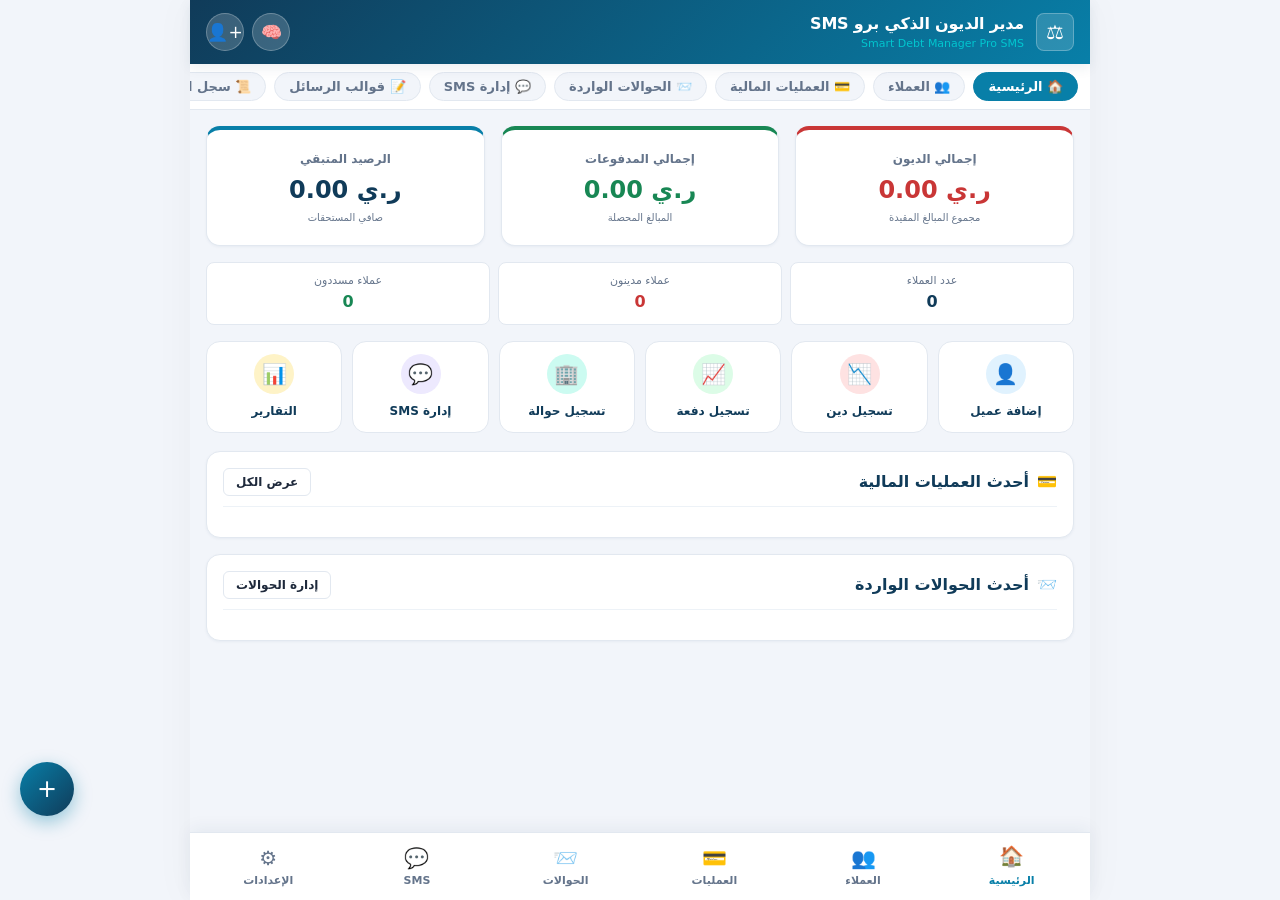
<file: index.html>
<!DOCTYPE html>
<html lang="ar" dir="rtl">
<head>
  <meta charset="UTF-8">
  <meta name="viewport" content="width=device-width, initial-scale=1.0, maximum-scale=1.0, user-scalable=no, viewport-fit=cover">
  <title>مدير الديون الذكي برو SMS - Smart Debt Manager Pro SMS</title>
  <link rel="manifest" href="manifest.json">
        <style>

/* =================== FILE: css/styles.css =================== */
/* ===================================================================
   مدير الديون الذكي برو SMS - Smart Debt Manager Pro SMS
   Design System & Main Stylesheet (RTL Arabic First)
   Colors:
     Dark Blue: #103B59
     Financial Blue: #087FA8
     Turquoise: #00D5D9
     App Background: #F2F5FA
     Payment Green: #188754
     Debt Red: #C93636
     Customer Balance Yellow: #F59E0B
   =================================================================== */

:root {
  --color-primary-dark: #103B59;
  --color-primary: #087FA8;
  --color-turquoise: #00D5D9;
  --color-bg: #F2F5FA;
  --color-card-bg: #FFFFFF;
  --color-text-main: #1E293B;
  --color-text-muted: #64748B;
  --color-border: #E2E8F0;
  --color-divider: #EDF2F7;
  
  --color-debt: #C93636;
  --color-debt-bg: #FEE2E2;
  --color-payment: #188754;
  --color-payment-bg: #DCFCE7;
  --color-balance-badge: #F59E0B;
  --color-balance-bg: #FEF3C7;
  --color-info: #0284C7;
  --color-info-bg: #E0F2FE;

  --font-family: system-ui, -apple-system, "Segoe UI", Roboto, "Cairo", "Almarai", Tahoma, sans-serif;
  --radius-sm: 8px;
  --radius-md: 14px;
  --radius-lg: 18px;
  --radius-xl: 24px;
  
  --shadow-sm: 0 1px 3px rgba(16, 59, 89, 0.05);
  --shadow-md: 0 4px 12px rgba(16, 59, 89, 0.08);
  --shadow-lg: 0 10px 25px rgba(16, 59, 89, 0.12);

  --header-height: 64px;
  --bottom-nav-height: 68px;
}

* {
  box-sizing: border-box;
  margin: 0;
  padding: 0;
  -webkit-tap-highlight-color: transparent;
}

button, input, select, textarea {
  font-family: inherit;
  -webkit-appearance: none;
  appearance: none;
}

html, body {
  width: 100%;
  height: 100%;
  direction: rtl;
  text-align: right;
  font-family: var(--font-family);
  background-color: var(--color-bg);
  color: var(--color-text-main);
  overflow-x: hidden;
  font-size: 15px;
  line-height: 1.5;
  user-select: none;
  -webkit-user-select: none;
}

/* Allow text selection inside statements, reports and code */
input, textarea, .selectable, pre, code {
  user-select: text;
  -webkit-user-select: text;
}

/* App Container */
#app-root {
  display: flex;
  flex-direction: column;
  min-height: 100vh;
  max-width: 900px;
  margin: 0 auto;
  background-color: var(--color-bg);
  position: relative;
  box-shadow: 0 0 40px rgba(0,0,0,0.04);
}

/* Header */
.app-header {
  position: sticky;
  top: 0;
  z-index: 50;
  background: linear-gradient(135deg, var(--color-primary-dark) 0%, var(--color-primary) 100%);
  color: #FFFFFF;
  padding: 10px 16px;
  display: flex;
  align-items: center;
  justify-content: space-between;
  box-shadow: var(--shadow-md);
  height: var(--header-height);
}

.header-brand {
  display: flex;
  align-items: center;
  gap: 12px;
}

.header-logo {
  width: 38px;
  height: 38px;
  border-radius: var(--radius-sm);
  background: rgba(255, 255, 255, 0.15);
  display: flex;
  align-items: center;
  justify-content: center;
  font-size: 20px;
  border: 1px solid rgba(255, 255, 255, 0.25);
}

.header-title-box h1 {
  font-size: 16px !important;
  font-weight: 700;
  margin: 0;
  letter-spacing: -0.2px;
  color: #FFFFFF !important;
}

.header-title-box span {
  font-size: 11px;
  opacity: 0.85;
  display: block;
  color: var(--color-turquoise);
}

.header-actions {
  display: flex;
  align-items: center;
  gap: 8px;
}

.icon-btn {
  background: rgba(255, 255, 255, 0.18) !important;
  border: 1px solid rgba(255, 255, 255, 0.25) !important;
  border-radius: 50% !important;
  width: 38px !important;
  height: 38px !important;
  display: flex !important;
  align-items: center !important;
  justify-content: center !important;
  color: #FFFFFF !important;
  cursor: pointer !important;
  transition: all 0.2s ease;
  font-size: 17px !important;
  -webkit-appearance: none !important;
  appearance: none !important;
}

.icon-btn:hover, .icon-btn:active {
  background: rgba(255, 255, 255, 0.25);
  transform: scale(0.96);
}

/* Main Content Area */
.main-content {
  flex: 1;
  padding: 16px;
  padding-bottom: calc(var(--bottom-nav-height) + 24px);
  overflow-y: auto;
}

/* Bottom Navigation */
.bottom-nav {
  position: fixed;
  bottom: 0;
  left: 0;
  right: 0;
  max-width: 900px;
  margin: 0 auto;
  height: var(--bottom-nav-height);
  background: var(--color-card-bg);
  border-top: 1px solid var(--color-border);
  display: flex;
  justify-content: space-around;
  align-items: center;
  z-index: 40;
  padding: 0 4px;
  box-shadow: 0 -4px 16px rgba(16, 59, 89, 0.06);
}

.nav-item {
  display: flex;
  flex-direction: column;
  align-items: center;
  justify-content: center;
  color: var(--color-text-muted);
  text-decoration: none;
  font-size: 11px;
  font-weight: 600;
  gap: 4px;
  flex: 1;
  height: 100%;
  border: none;
  background: transparent;
  cursor: pointer;
  transition: all 0.2s;
  padding: 4px 0;
}

.nav-item .nav-icon {
  font-size: 20px;
  transition: transform 0.2s ease;
}

.nav-item.active {
  color: var(--color-primary);
}

.nav-item.active .nav-icon {
  transform: translateY(-2px);
  color: var(--color-primary);
}

/* Secondary Navigation Bar (Quick sections drawer / chips) */
.sub-nav-tabs {
  display: flex !important;
  flex-direction: row !important;
  flex-wrap: nowrap !important;
  overflow-x: auto !important;
  -webkit-overflow-scrolling: touch !important;
  gap: 8px !important;
  padding: 8px 12px !important;
  background: #FFFFFF !important;
  border-bottom: 1px solid var(--color-border) !important;
  white-space: nowrap !important;
  scrollbar-width: none !important;
}

.sub-nav-tabs::-webkit-scrollbar {
  display: none !important;
}

.tab-chip {
  flex-shrink: 0 !important;
  padding: 6px 14px !important;
  border-radius: 20px !important;
  font-size: 13px !important;
  font-weight: 600 !important;
  background: var(--color-bg) !important;
  border: 1px solid var(--color-border) !important;
  color: var(--color-text-muted) !important;
  cursor: pointer !important;
  transition: all 0.2s !important;
  display: inline-flex !important;
  align-items: center !important;
  gap: 6px !important;
  white-space: nowrap !important;
  -webkit-appearance: none !important;
  appearance: none !important;
}

.tab-chip.active {
  background: var(--color-primary) !important;
  border-color: var(--color-primary) !important;
  color: #FFFFFF !important;
}

/* Cards */
.card {
  background: var(--color-card-bg);
  border-radius: var(--radius-md);
  border: 1px solid var(--color-border);
  box-shadow: var(--shadow-sm);
  padding: 16px;
  margin-bottom: 16px;
  transition: box-shadow 0.2s ease;
}

.card:hover {
  box-shadow: var(--shadow-md);
}

.card-header {
  display: flex;
  align-items: center;
  justify-content: space-between;
  margin-bottom: 14px;
  padding-bottom: 10px;
  border-bottom: 1px solid var(--color-divider);
}

.card-title {
  font-size: 16px;
  font-weight: 700;
  color: var(--color-primary-dark);
  display: flex;
  align-items: center;
  gap: 8px;
}

/* Dashboard Summary Cards */
.stats-grid {
  display: grid;
  grid-template-columns: repeat(3, 1fr);
  gap: 12px;
  margin-bottom: 16px;
}

.stat-card {
  background: #FFFFFF;
  border-radius: var(--radius-md);
  padding: 14px 10px;
  border: 1px solid var(--color-border);
  display: flex;
  flex-direction: column;
  justify-content: center;
  align-items: center;
  text-align: center;
  box-shadow: var(--shadow-sm);
  position: relative;
  overflow: hidden;
}

.stat-card.debt-border {
  border-top: 4px solid var(--color-debt);
}

.stat-card.payment-border {
  border-top: 4px solid var(--color-payment);
}

.stat-card.balance-border {
  border-top: 4px solid var(--color-primary);
}

.stat-label {
  font-size: 12px;
  color: var(--color-text-muted);
  font-weight: 600;
  margin-bottom: 4px;
}

.stat-value {
  font-size: 19px;
  font-weight: 800;
  direction: ltr;
  display: inline-block;
}

.stat-card.debt-border .stat-value {
  color: var(--color-debt);
}

.stat-card.payment-border .stat-value {
  color: var(--color-payment);
}

.stat-card.balance-border .stat-value {
  color: var(--color-primary-dark);
}

.stat-sub {
  font-size: 10px;
  color: var(--color-text-muted);
  margin-top: 2px;
}

/* Mini metrics */
.mini-stats-grid {
  display: grid;
  grid-template-columns: repeat(3, 1fr);
  gap: 8px;
  margin-bottom: 16px;
}

.mini-stat {
  background: #FFFFFF;
  border-radius: var(--radius-sm);
  padding: 10px 8px;
  border: 1px solid var(--color-border);
  text-align: center;
}

.mini-stat-title {
  font-size: 11px;
  color: var(--color-text-muted);
}

.mini-stat-num {
  font-size: 16px;
  font-weight: 700;
  color: var(--color-primary-dark);
}

/* Quick Actions Grid */
.quick-actions-grid {
  display: grid;
  grid-template-columns: repeat(3, 1fr);
  gap: 10px;
  margin-bottom: 18px;
}

.action-btn {
  display: flex;
  flex-direction: column;
  align-items: center;
  justify-content: center;
  padding: 12px 6px;
  background: #FFFFFF;
  border: 1px solid var(--color-border);
  border-radius: var(--radius-md);
  cursor: pointer;
  transition: all 0.2s ease;
  gap: 6px;
  font-size: 12px;
  font-weight: 600;
  color: var(--color-primary-dark);
  text-decoration: none;
}

.action-btn:hover, .action-btn:active {
  background: #F8FAFC;
  transform: translateY(-2px);
  border-color: var(--color-primary);
  box-shadow: var(--shadow-sm);
}

.action-icon {
  width: 40px;
  height: 40px;
  border-radius: 50%;
  display: flex;
  align-items: center;
  justify-content: center;
  font-size: 20px;
  margin-bottom: 2px;
}

.action-icon.blue { background: #E0F2FE; color: var(--color-primary); }
.action-icon.red { background: var(--color-debt-bg); color: var(--color-debt); }
.action-icon.green { background: var(--color-payment-bg); color: var(--color-payment); }
.action-icon.yellow { background: var(--color-balance-bg); color: #B45309; }
.action-icon.purple { background: #EDE9FE; color: #7C3AED; }
.action-icon.cyan { background: #CCFBF1; color: #0D9488; }

/* Buttons */
.btn {
  display: inline-flex;
  align-items: center;
  justify-content: center;
  gap: 8px;
  padding: 10px 18px;
  font-size: 14px;
  font-weight: 600;
  border-radius: var(--radius-sm);
  border: none;
  cursor: pointer;
  transition: all 0.2s ease;
  text-decoration: none;
}

.btn-primary {
  background: var(--color-primary);
  color: #FFFFFF;
}

.btn-primary:hover, .btn-primary:active {
  background: var(--color-primary-dark);
}

.btn-danger {
  background: var(--color-debt);
  color: #FFFFFF;
}

.btn-danger:hover {
  background: #991B1B;
}

.btn-success {
  background: var(--color-payment);
  color: #FFFFFF;
}

.btn-success:hover {
  background: #15803D;
}

.btn-outline {
  background: transparent;
  border: 1px solid var(--color-border);
  color: var(--color-text-main);
}

.btn-outline:hover {
  background: var(--color-bg);
}

.btn-sm {
  padding: 6px 12px;
  font-size: 12px;
  border-radius: 6px;
}

.btn-block {
  width: 100%;
}

.btn:disabled {
  opacity: 0.55;
  cursor: not-allowed;
  pointer-events: none;
}

/* Forms & Inputs */
.form-group {
  margin-bottom: 14px;
}

.form-label {
  display: block;
  font-size: 13px;
  font-weight: 600;
  margin-bottom: 6px;
  color: var(--color-text-main);
}

.form-label .required {
  color: var(--color-debt);
}

.form-control {
  width: 100%;
  padding: 10px 14px;
  border: 1px solid var(--color-border);
  border-radius: var(--radius-sm);
  font-family: inherit;
  font-size: 14px;
  background: #FFFFFF;
  color: var(--color-text-main);
  transition: border-color 0.2s, box-shadow 0.2s;
  direction: rtl;
}

.form-control:focus {
  outline: none;
  border-color: var(--color-primary);
  box-shadow: 0 0 0 3px rgba(8, 127, 168, 0.15);
}

.form-control.ltr {
  direction: ltr;
  text-align: left;
}

textarea.form-control {
  resize: vertical;
  min-height: 80px;
}

.form-hint {
  font-size: 11px;
  color: var(--color-text-muted);
  margin-top: 4px;
}

.form-error {
  font-size: 12px;
  color: var(--color-debt);
  margin-top: 4px;
  display: none;
}

.form-error.visible {
  display: block;
}

/* Search & Filters Bar */
.filter-bar {
  display: flex;
  flex-wrap: wrap;
  gap: 10px;
  margin-bottom: 16px;
  align-items: center;
}

.search-box {
  flex: 1;
  min-width: 200px;
  position: relative;
}

.search-box input {
  padding-right: 38px;
}

.search-icon {
  position: absolute;
  right: 12px;
  top: 50%;
  transform: translateY(-50%);
  color: var(--color-text-muted);
  pointer-events: none;
  font-size: 16px;
}

.select-filter {
  padding: 10px 12px;
  border-radius: var(--radius-sm);
  border: 1px solid var(--color-border);
  background: #FFFFFF;
  font-size: 13px;
  color: var(--color-text-main);
  outline: none;
}

/* Badges & Tags */
.badge {
  display: inline-flex;
  align-items: center;
  gap: 4px;
  padding: 3px 8px;
  border-radius: 12px;
  font-size: 11px;
  font-weight: 700;
}

.badge-debt {
  background: var(--color-debt-bg);
  color: var(--color-debt);
}

.badge-payment {
  background: var(--color-payment-bg);
  color: var(--color-payment);
}

.badge-settled {
  background: #E2E8F0;
  color: #475569;
}

.badge-warning {
  background: var(--color-balance-bg);
  color: #B45309;
}

.badge-info {
  background: var(--color-info-bg);
  color: var(--color-info);
}

.badge-vip {
  background: #FEF3C7;
  color: #B45309;
  border: 1px solid #FCD34D;
}

.badge-new {
  background: #E0F2FE;
  color: #0369A1;
  border: 1px solid #BAE6FD;
}

.badge-overdue {
  background: #FEE2E2;
  color: #B91C1C;
  border: 1px solid #FECACA;
}

.badge-regular {
  background: #F1F5F9;
  color: #475569;
  border: 1px solid #E2E8F0;
}

.badge-wholesaler {
  background: #EDE9FE;
  color: #6D28D9;
  border: 1px solid #DDD6FE;
}

.badge-retail {
  background: #DCFCE7;
  color: #15803D;
  border: 1px solid #BBF7D0;
}

/* Icon Picker Grid */
.icon-picker-grid {
  display: flex;
  flex-wrap: wrap;
  gap: 8px;
  margin-top: 8px;
  background: var(--color-bg);
  padding: 10px;
  border-radius: var(--radius-sm);
  border: 1px solid var(--color-border);
}

.icon-picker-btn {
  width: 40px;
  height: 40px;
  font-size: 20px;
  border: 1px solid var(--color-border);
  background: #FFFFFF;
  border-radius: 8px;
  cursor: pointer;
  display: flex;
  align-items: center;
  justify-content: center;
  transition: all 0.15s ease;
}

.icon-picker-btn:hover {
  background: #F8FAFC;
  transform: scale(1.08);
}

.icon-picker-btn.active {
  background: #E0F2FE;
  border-color: var(--color-primary);
  box-shadow: 0 0 0 2px var(--color-primary);
  transform: scale(1.1);
}

/* Customer Avatar Icon */
.customer-avatar-icon {
  width: 34px;
  height: 34px;
  font-size: 18px;
  border-radius: 50%;
  background: #F1F5F9;
  display: inline-flex;
  align-items: center;
  justify-content: center;
  border: 1px solid var(--color-border);
  flex-shrink: 0;
}

/* Overdue Alert Banner */
.overdue-alert-banner {
  background: #FFF1F2;
  border: 1px solid #FECDD3;
  border-right: 5px solid #E11D48;
  border-radius: var(--radius-md);
  padding: 14px 16px;
  margin-bottom: 16px;
  display: flex;
  align-items: center;
  justify-content: space-between;
  gap: 12px;
  animation: pulseLight 2s infinite ease-in-out;
}

@keyframes pulseLight {
  0%, 100% { box-shadow: 0 1px 3px rgba(225, 29, 72, 0.1); }
  50% { box-shadow: 0 4px 14px rgba(225, 29, 72, 0.22); }
}

.overdue-alert-content {
  display: flex;
  align-items: center;
  gap: 12px;
}

.overdue-alert-icon {
  font-size: 26px;
}

.overdue-alert-text h4 {
  font-size: 14px;
  font-weight: 700;
  color: #9F1239;
  margin: 0 0 2px 0;
}

.overdue-alert-text p {
  font-size: 12px;
  color: #BE123C;
  margin: 0;
}

/* Customer List Items */
.customer-card {
  background: #FFFFFF;
  border: 1px solid var(--color-border);
  border-radius: var(--radius-md);
  padding: 14px;
  margin-bottom: 10px;
  display: flex;
  flex-direction: column;
  gap: 10px;
  transition: transform 0.15s, box-shadow 0.15s;
}

.customer-card:hover {
  box-shadow: var(--shadow-sm);
}

.customer-card-header {
  display: flex;
  justify-content: space-between;
  align-items: flex-start;
}

.customer-name {
  font-size: 15px;
  font-weight: 700;
  color: var(--color-primary-dark);
}

.customer-phone {
  font-size: 13px;
  color: var(--color-text-muted);
  direction: ltr;
  display: inline-block;
  margin-top: 2px;
}

.customer-balance-box {
  text-align: left;
}

.customer-balance-amount {
  font-size: 16px;
  font-weight: 800;
  direction: ltr;
}

.customer-balance-amount.debt {
  color: var(--color-debt);
}

.customer-balance-amount.settled {
  color: var(--color-payment);
}

.customer-stats-row {
  display: flex;
  justify-content: space-between;
  background: var(--color-bg);
  padding: 8px 12px;
  border-radius: var(--radius-sm);
  font-size: 12px;
}

.customer-stats-row .item {
  display: flex;
  gap: 4px;
}

.customer-stats-row .lbl {
  color: var(--color-text-muted);
}

.customer-stats-row .val {
  font-weight: 700;
  direction: ltr;
}

.customer-actions-row {
  display: flex;
  gap: 8px;
  justify-content: flex-end;
  border-top: 1px dashed var(--color-divider);
  padding-top: 8px;
}

/* Transactions Table & List */
.tx-list {
  display: flex;
  flex-direction: column;
  gap: 8px;
}

.tx-item {
  background: #FFFFFF;
  border: 1px solid var(--color-border);
  border-radius: var(--radius-sm);
  padding: 12px 14px;
  display: flex;
  justify-content: space-between;
  align-items: center;
}

.tx-info {
  display: flex;
  flex-direction: column;
  gap: 2px;
}

.tx-title {
  font-size: 14px;
  font-weight: 600;
  color: var(--color-text-main);
  display: flex;
  align-items: center;
  gap: 6px;
}

.tx-meta {
  font-size: 11px;
  color: var(--color-text-muted);
}

.tx-amount {
  font-size: 15px;
  font-weight: 800;
  direction: ltr;
  text-align: left;
}

.tx-amount.debt {
  color: var(--color-debt);
}

.tx-amount.payment {
  color: var(--color-payment);
}

/* Modals */
.modal-overlay {
  position: fixed;
  top: 0;
  left: 0;
  right: 0;
  bottom: 0;
  background: rgba(16, 59, 89, 0.55);
  backdrop-filter: blur(3px);
  z-index: 100;
  display: none;
  align-items: center;
  justify-content: center;
  padding: 16px;
}

.modal-overlay.active {
  display: flex;
}

.modal-dialog {
  background: #FFFFFF;
  border-radius: var(--radius-lg);
  width: 100%;
  max-width: 520px;
  max-height: 90vh;
  display: flex;
  flex-direction: column;
  box-shadow: var(--shadow-lg);
  overflow: hidden;
  animation: modalIn 0.25s cubic-bezier(0.16, 1, 0.3, 1);
}

@keyframes modalIn {
  from { opacity: 0; transform: scale(0.94) translateY(12px); }
  to { opacity: 1; transform: scale(1) translateY(0); }
}

.modal-header {
  padding: 14px 18px;
  background: var(--color-primary-dark);
  color: #FFFFFF;
  display: flex;
  align-items: center;
  justify-content: space-between;
}

.modal-title {
  font-size: 16px;
  font-weight: 700;
  margin: 0;
}

.modal-close {
  background: rgba(255, 255, 255, 0.15);
  border: none;
  color: #FFFFFF;
  width: 32px;
  height: 32px;
  border-radius: 50%;
  cursor: pointer;
  display: flex;
  align-items: center;
  justify-content: center;
  font-size: 16px;
}

.modal-body {
  padding: 18px;
  overflow-y: auto;
  flex: 1;
}

.modal-footer {
  padding: 12px 18px;
  border-top: 1px solid var(--color-border);
  display: flex;
  justify-content: flex-end;
  gap: 10px;
  background: #F8FAFC;
}

/* Empty State */
.empty-state {
  text-align: center;
  padding: 40px 20px;
  background: #FFFFFF;
  border-radius: var(--radius-md);
  border: 1px dashed var(--color-border);
}

.empty-icon {
  font-size: 48px;
  margin-bottom: 12px;
  opacity: 0.7;
}

.empty-title {
  font-size: 16px;
  font-weight: 700;
  color: var(--color-primary-dark);
  margin-bottom: 6px;
}

.empty-desc {
  font-size: 13px;
  color: var(--color-text-muted);
  max-width: 320px;
  margin: 0 auto 16px auto;
}

/* Toast Notifications */
#toast-container {
  position: fixed;
  bottom: calc(var(--bottom-nav-height) + 16px);
  right: 16px;
  left: 16px;
  max-width: 400px;
  margin: 0 auto;
  z-index: 200;
  display: flex;
  flex-direction: column;
  gap: 8px;
  pointer-events: none;
}

.toast {
  background: #1E293B;
  color: #FFFFFF;
  padding: 12px 16px;
  border-radius: var(--radius-sm);
  font-size: 13px;
  font-weight: 600;
  box-shadow: var(--shadow-lg);
  display: flex;
  align-items: center;
  gap: 10px;
  pointer-events: auto;
  animation: toastIn 0.25s ease;
}

.toast.success { background: #065F46; }
.toast.error { background: #991B1B; }
.toast.warning { background: #92400E; }
.toast.info { background: #075985; }

@keyframes toastIn {
  from { opacity: 0; transform: translateY(14px); }
  to { opacity: 1; transform: translateY(0); }
}

/* Table Styles (Reports & Statements) */
.table-responsive {
  width: 100%;
  overflow-x: auto;
}

.app-table {
  width: 100%;
  border-collapse: collapse;
  text-align: right;
  font-size: 13px;
}

.app-table th {
  background: #F1F5F9;
  color: var(--color-primary-dark);
  font-weight: 700;
  padding: 10px 12px;
  border-bottom: 2px solid var(--color-border);
  white-space: nowrap;
}

.app-table td {
  padding: 10px 12px;
  border-bottom: 1px solid var(--color-border);
  vertical-align: middle;
}

.app-table tbody tr:hover {
  background: #F8FAFC;
}

.app-table .amount {
  direction: ltr;
  text-align: left;
  font-weight: 700;
}

/* Statement Print Sheet Styling */
.statement-sheet {
  background: #FFFFFF;
  padding: 24px;
  border-radius: var(--radius-md);
  border: 1px solid var(--color-border);
  color: #0F172A;
}

.statement-header {
  display: flex;
  justify-content: space-between;
  align-items: flex-start;
  border-bottom: 2px solid var(--color-primary-dark);
  padding-bottom: 16px;
  margin-bottom: 20px;
}

.statement-title {
  font-size: 20px;
  font-weight: 800;
  color: var(--color-primary-dark);
}

.statement-meta {
  font-size: 12px;
  color: var(--color-text-muted);
}

.statement-customer-info {
  background: var(--color-bg);
  padding: 12px 16px;
  border-radius: var(--radius-sm);
  margin-bottom: 16px;
  display: grid;
  grid-template-columns: repeat(2, 1fr);
  gap: 8px;
}

/* Floating Action Button */
.fab {
  position: fixed;
  bottom: calc(var(--bottom-nav-height) + 16px);
  left: 20px;
  width: 54px;
  height: 54px;
  border-radius: 50%;
  background: linear-gradient(135deg, var(--color-primary) 0%, var(--color-primary-dark) 100%);
  color: #FFFFFF;
  display: flex;
  align-items: center;
  justify-content: center;
  box-shadow: 0 6px 18px rgba(8, 127, 168, 0.4);
  border: none;
  font-size: 24px;
  cursor: pointer;
  z-index: 35;
  transition: transform 0.2s;
}

.fab:hover, .fab:active {
  transform: scale(1.08);
}

/* Screen views */
.app-screen {
  display: none;
}

.app-screen.active {
  display: block;
}

/* Progress bar */
.progress-bar {
  width: 100%;
  height: 8px;
  background: #E2E8F0;
  border-radius: 4px;
  overflow: hidden;
  margin: 8px 0;
}

.progress-fill {
  height: 100%;
  background: var(--color-primary);
  transition: width 0.3s ease;
}

/* Assistant Insights List */
.insight-item {
  display: flex;
  gap: 12px;
  padding: 12px;
  border-radius: var(--radius-sm);
  background: #FFFFFF;
  border: 1px solid var(--color-border);
  margin-bottom: 8px;
  align-items: flex-start;
}

.insight-icon {
  font-size: 20px;
  margin-top: 2px;
}

.insight-content h4 {
  font-size: 14px;
  font-weight: 700;
  color: var(--color-primary-dark);
  margin-bottom: 2px;
}

.insight-content p {
  font-size: 12px;
  color: var(--color-text-muted);
}


/* =================== FILE: css/themes.css =================== */
/* ===================================================================
   Themes & Dark Mode - Smart Debt Manager Pro SMS
   =================================================================== */

/* Dark Theme */
body.theme-dark {
  --color-bg: #0F172A;
  --color-card-bg: #1E293B;
  --color-text-main: #F8FAFC;
  --color-text-muted: #94A3B8;
  --color-border: #334155;
  --color-divider: #1E293B;
  
  --color-debt-bg: rgba(201, 54, 54, 0.2);
  --color-payment-bg: rgba(24, 135, 84, 0.2);
  --color-balance-bg: rgba(245, 158, 11, 0.2);
  --color-info-bg: rgba(2, 132, 199, 0.2);
  
  --shadow-sm: 0 1px 3px rgba(0, 0, 0, 0.3);
  --shadow-md: 0 4px 12px rgba(0, 0, 0, 0.4);
  --shadow-lg: 0 10px 25px rgba(0, 0, 0, 0.5);
}

body.theme-dark .app-header {
  background: linear-gradient(135deg, #0B192C 0%, #103B59 100%);
  border-bottom: 1px solid #334155;
}

body.theme-dark .bottom-nav {
  background: #1E293B;
  border-top: 1px solid #334155;
}

body.theme-dark .sub-nav-tabs {
  background: #1E293B;
  border-bottom: 1px solid #334155;
}

body.theme-dark .tab-chip {
  background: #0F172A;
  border-color: #334155;
  color: #94A3B8;
}

body.theme-dark .tab-chip.active {
  background: var(--color-primary);
  color: #FFFFFF;
}

body.theme-dark .card,
body.theme-dark .stat-card,
body.theme-dark .mini-stat,
body.theme-dark .customer-card,
body.theme-dark .tx-item,
body.theme-dark .action-btn,
body.theme-dark .modal-dialog,
body.theme-dark .statement-sheet,
body.theme-dark .empty-state,
body.theme-dark .insight-item {
  background: #1E293B;
  border-color: #334155;
  color: #F8FAFC;
}

body.theme-dark .stat-card.balance-border .stat-value {
  color: #38BDF8;
}

body.theme-dark .card-title,
body.theme-dark .customer-name,
body.theme-dark .empty-title,
body.theme-dark .statement-title,
body.theme-dark .insight-content h4 {
  color: #F8FAFC;
}

body.theme-dark .form-control,
body.theme-dark .select-filter {
  background: #0F172A;
  border-color: #334155;
  color: #F8FAFC;
}

body.theme-dark .customer-stats-row,
body.theme-dark .statement-customer-info,
body.theme-dark .modal-footer {
  background: #0F172A;
  border-color: #334155;
}

body.theme-dark .app-table th {
  background: #0F172A;
  color: #94A3B8;
  border-bottom-color: #334155;
}

body.theme-dark .app-table td {
  border-bottom-color: #334155;
}

body.theme-dark .app-table tbody tr:hover {
  background: #182234;
}

/* Color Accent Variants (Set via Settings) */
body.accent-emerald {
  --color-primary: #10B981;
  --color-primary-dark: #064E3B;
}

body.accent-purple {
  --color-primary: #8B5CF6;
  --color-primary-dark: #4C1D95;
}

body.accent-navy {
  --color-primary: #1E3A8A;
  --color-primary-dark: #0F172A;
}


/* =================== FILE: css/responsive.css =================== */
/* ===================================================================
   Responsive & Print Styles - Smart Debt Manager Pro SMS
   =================================================================== */

@media (max-width: 600px) {
  .stats-grid {
    grid-template-columns: repeat(3, 1fr);
    gap: 8px;
  }
  
  .stat-card {
    padding: 10px 4px;
  }
  
  .stat-label {
    font-size: 11px;
  }
  
  .stat-value {
    font-size: 15px;
  }
  
  .stat-sub {
    font-size: 9px;
  }

  .quick-actions-grid {
    grid-template-columns: repeat(3, 1fr);
    gap: 8px;
  }

  .action-btn {
    padding: 10px 4px;
    font-size: 11px;
  }

  .action-icon {
    width: 34px;
    height: 34px;
    font-size: 16px;
  }

  .statement-customer-info {
    grid-template-columns: 1fr;
  }
}

@media (max-width: 380px) {
  .stats-grid {
    grid-template-columns: 1fr;
  }

  .mini-stats-grid {
    grid-template-columns: 1fr;
  }

  .quick-actions-grid {
    grid-template-columns: repeat(2, 1fr);
  }
}

@media (min-width: 768px) {
  .stats-grid {
    gap: 16px;
  }
  
  .stat-card {
    padding: 20px 16px;
  }

  .stat-value {
    font-size: 24px;
  }

  .quick-actions-grid {
    grid-template-columns: repeat(6, 1fr);
  }
}

/* Print Stylesheet for Invoices, Statements, and Reports */
@media print {
  body {
    background: #FFFFFF !important;
    color: #000000 !important;
    font-size: 12pt;
  }

  .app-header,
  .bottom-nav,
  .sub-nav-tabs,
  .fab,
  .filter-bar,
  .modal-overlay,
  .no-print,
  #toast-container {
    display: none !important;
  }

  .main-content {
    padding: 0 !important;
  }

  .card, .statement-sheet {
    box-shadow: none !important;
    border: 1px solid #CCCCCC !important;
    margin: 0 !important;
    padding: 12pt !important;
  }

  .app-table th {
    background: #EEEEEE !important;
    color: #000000 !important;
  }
}

  </style>
</head>
<body>
  <div id="app-root">
    
    <!-- Top App Header -->
    <header class="app-header">
      <div class="header-brand">
        <div class="header-logo">⚖️</div>
        <div class="header-title-box">
          <h1 id="app-header-title">مدير الديون الذكي برو SMS</h1>
          <span>Smart Debt Manager Pro SMS</span>
        </div>
      </div>
      <div class="header-actions">
        <button class="icon-btn" onclick="App.navigateTo('assistant')" title="المساعد الذكي">🧠</button>
        <button class="icon-btn" onclick="App.openAddCustomerModal()" title="إضافة عميل سريع">+👤</button>
      </div>
    </header>

    <!-- Sub Navigation Tabs (Scrollable Quick Sections) -->
    <nav class="sub-nav-tabs no-print">
      <button class="tab-chip active" data-screen="dashboard" onclick="App.navigateTo('dashboard')">🏠 الرئيسية</button>
      <button class="tab-chip" data-screen="customers" onclick="App.navigateTo('customers')">👥 العملاء</button>
      <button class="tab-chip" data-screen="transactions" onclick="App.navigateTo('transactions')">💳 العمليات المالية</button>
      <button class="tab-chip" data-screen="remittances" onclick="App.navigateTo('remittances')">📨 الحوالات الواردة</button>
      <button class="tab-chip" data-screen="sms_management" onclick="App.navigateTo('sms_management')">💬 إدارة SMS</button>
      <button class="tab-chip" data-screen="sms_templates" onclick="App.navigateTo('sms_templates')">📝 قوالب الرسائل</button>
      <button class="tab-chip" data-screen="sms_logs" onclick="App.navigateTo('sms_logs')">📜 سجل الرسائل</button>
      <button class="tab-chip" data-screen="reports" onclick="App.navigateTo('reports')">📊 التقارير المالية</button>
      <button class="tab-chip" data-screen="backup_restore" onclick="App.navigateTo('backup_restore')">💾 النسخ الاحتياطي</button>
      <button class="tab-chip" data-screen="import_csv" onclick="App.navigateTo('import_csv')">📥 استيراد (Excel/DB/PDF)</button>
      <button class="tab-chip" data-screen="assistant" onclick="App.navigateTo('assistant')">🧠 المساعد الذكي</button>
      <button class="tab-chip" data-screen="settings" onclick="App.navigateTo('settings')">⚙️ الإعدادات</button>
      <button class="tab-chip" data-screen="about" onclick="App.navigateTo('about')">🧪 فحص النظام</button>
    </nav>

    <!-- Main Content Views Container -->
    <main class="main-content">

      <!-- ================= 1. DASHBOARD ================= -->
      <section id="screen-dashboard" class="app-screen active">
        <!-- Overdue Debts Alert Banner (Smart Assistant Alert) -->
        <div id="dash-overdue-alert-container"></div>

        <!-- Main Stats Summary Cards -->
        <div class="stats-grid">
          <div class="stat-card debt-border">
            <span class="stat-label">إجمالي الديون</span>
            <span class="stat-value" id="dash-total-debts">0.00 ر.ي</span>
            <span class="stat-sub">مجموع المبالغ المقيدة</span>
          </div>
          <div class="stat-card payment-border">
            <span class="stat-label">إجمالي المدفوعات</span>
            <span class="stat-value" id="dash-total-payments">0.00 ر.ي</span>
            <span class="stat-sub">المبالغ المحصلة</span>
          </div>
          <div class="stat-card balance-border">
            <span class="stat-label">الرصيد المتبقي</span>
            <span class="stat-value" id="dash-total-balance">0.00 ر.ي</span>
            <span class="stat-sub">صافي المستحقات</span>
          </div>
        </div>

        <!-- Mini Metrics -->
        <div class="mini-stats-grid">
          <div class="mini-stat">
            <div class="mini-stat-title">عدد العملاء</div>
            <div class="mini-stat-num" id="dash-customers-count">0</div>
          </div>
          <div class="mini-stat">
            <div class="mini-stat-title">عملاء مدينون</div>
            <div class="mini-stat-num text-danger" style="color:var(--color-debt);" id="dash-debtors-count">0</div>
          </div>
          <div class="mini-stat">
            <div class="mini-stat-title">عملاء مسددون</div>
            <div class="mini-stat-num text-success" style="color:var(--color-payment);" id="dash-settled-count">0</div>
          </div>
        </div>

        <!-- Quick Actions Grid -->
        <div class="quick-actions-grid no-print">
          <div class="action-btn" onclick="App.openAddCustomerModal()">
            <div class="action-icon blue">👤</div>
            <span>إضافة عميل</span>
          </div>
          <div class="action-btn" onclick="App.openRecordDebtModal()">
            <div class="action-icon red">📉</div>
            <span>تسجيل دين</span>
          </div>
          <div class="action-btn" onclick="App.openRecordPaymentModal()">
            <div class="action-icon green">📈</div>
            <span>تسجيل دفعة</span>
          </div>
          <div class="action-btn" onclick="App.openAddRemittanceModal()">
            <div class="action-icon cyan">🏢</div>
            <span>تسجيل حوالة</span>
          </div>
          <div class="action-btn" onclick="App.navigateTo('sms_management')">
            <div class="action-icon purple">💬</div>
            <span>إدارة SMS</span>
          </div>
          <div class="action-btn" onclick="App.navigateTo('reports')">
            <div class="action-icon yellow">📊</div>
            <span>التقارير</span>
          </div>
        </div>

        <!-- Recent Transactions Card -->
        <div class="card">
          <div class="card-header">
            <div class="card-title">
              <span>💳</span> أحدث العمليات المالية
            </div>
            <button class="btn btn-outline btn-sm" onclick="App.navigateTo('transactions')">عرض الكل</button>
          </div>
          <div id="dash-recent-txs" class="tx-list"></div>
        </div>

        <!-- Recent Inward Remittances Card -->
        <div class="card">
          <div class="card-header">
            <div class="card-title">
              <span>📨</span> أحدث الحوالات الواردة
            </div>
            <button class="btn btn-outline btn-sm" onclick="App.navigateTo('remittances')">إدارة الحوالات</button>
          </div>
          <div id="dash-recent-remittances" class="tx-list"></div>
        </div>
      </section>

      <!-- ================= 2. CUSTOMERS ================= -->
      <section id="screen-customers" class="app-screen">
        <div class="filter-bar no-print">
          <div class="search-box">
            <span class="search-icon">🔍</span>
            <input type="text" id="customers-search-input" class="form-control" placeholder="بحث بالاسم أو برقم الهاتف...">
          </div>
          <select id="customers-filter-select" class="select-filter">
            <option value="all">كافة الحالات</option>
            <option value="debtors">المدينون فقط</option>
            <option value="settled">المسددون بالكامل</option>
            <option value="archived">المؤرشفون</option>
          </select>
          <select id="customers-category-select" class="select-filter">
            <option value="all">كافة التصنيفات</option>
            <option value="عميل عادي">عميل عادي</option>
            <option value="عميل VIP">عميل VIP 👑</option>
            <option value="عميل جديد">عميل جديد 🆕</option>
            <option value="عميل متعثر">عميل متعثر ⚠️</option>
            <option value="تاجر جملة">تاجر جملة 🏢</option>
            <option value="عميل تجزئة">عميل تجزئة 🛒</option>
          </select>
          <select id="customers-sort-select" class="select-filter">
            <option value="balance_desc">الأعلى رصيداً</option>
            <option value="balance_asc">الأقل رصيداً</option>
            <option value="name_asc">الاسم (أ - ي)</option>
            <option value="last_tx">آخر عملية</option>
          </select>
          <button class="btn btn-primary" onclick="App.openAddCustomerModal()">+ عميل جديد</button>
        </div>

        <div id="customers-list-container"></div>
      </section>

      <!-- ================= 3. CUSTOMER DETAIL & STATEMENT ================= -->
      <section id="screen-customer_detail" class="app-screen">
        <div style="margin-bottom: 12px;" class="no-print">
          <button class="btn btn-outline btn-sm" onclick="App.navigateTo('customers')">⬅️ العودة لقائمة العملاء</button>
        </div>

        <!-- Customer Summary Header Card -->
        <div class="card">
          <div class="customer-card-header" style="border-bottom: 1px solid var(--color-divider); padding-bottom: 12px; margin-bottom: 12px;">
            <div>
              <h2 id="detail-customer-name" style="font-size: 20px; font-weight: 800; color: var(--color-primary-dark); margin-bottom: 4px;">-</h2>
              <div style="font-size: 14px; color: var(--color-text-muted);">
                📞 <span id="detail-customer-phone" style="direction: ltr; display: inline-block;">-</span>
              </div>
              <div id="detail-customer-notes" style="font-size: 12px; color: #64748B; margin-top: 4px;">-</div>
            </div>
            <div style="text-align: left;">
              <div style="font-size: 12px; color: var(--color-text-muted); font-weight: 600;">الرصيد النهائي المستحق</div>
              <div id="detail-balance" class="amount" style="font-size: 22px; font-weight: 900; color: var(--color-debt);">-</div>
            </div>
          </div>

          <div class="customer-stats-row" style="margin-bottom: 14px;">
            <div class="item">
              <span class="lbl">إجمالي الديون:</span>
              <span class="val" id="detail-total-debts" style="color:var(--color-debt);">-</span>
            </div>
            <div class="item">
              <span class="lbl">إجمالي المسدد:</span>
              <span class="val" id="detail-total-payments" style="color:var(--color-payment);">-</span>
            </div>
          </div>

          <div style="display: flex; flex-wrap: wrap; gap: 8px;" class="no-print">
            <button id="btn-cust-add-debt" class="btn btn-danger btn-sm">+ تسجيل دين</button>
            <button id="btn-cust-add-payment" class="btn btn-success btn-sm">+ تسجيل دفعة</button>
            <button id="btn-cust-sms" class="btn btn-primary btn-sm">💬 إرسال SMS</button>
            <button id="btn-cust-statement" class="btn btn-outline btn-sm">🖨️ طباعة كشف الحساب</button>
            <button id="btn-cust-edit" class="btn btn-outline btn-sm">✏️ تعديل البيانات</button>
            <button id="btn-cust-archive" class="btn btn-outline btn-sm">📦 أرشفة</button>
            <button id="btn-cust-delete" class="btn btn-outline btn-sm" style="color: var(--color-debt);">🗑️ حذف</button>
          </div>
        </div>

        <!-- Chronological Account Statement Table -->
        <div class="statement-sheet">
          <div class="statement-header">
            <div>
              <div class="statement-title">كشف حساب العميل التفصيلي</div>
              <div class="statement-meta">سجل تاريخي محاسبي لكافة حركات الديون والمدفوعات بترتيب زمني</div>
            </div>
            <div class="no-print">
              <button class="btn btn-primary btn-sm" onclick="window.print()">طباعة الكشف 🖨️</button>
            </div>
          </div>

          <div class="table-responsive">
            <table class="app-table">
              <thead>
                <tr>
                  <th>التاريخ</th>
                  <th>نوع العملية</th>
                  <th>دين (مدين)</th>
                  <th>دفعة (دائن)</th>
                  <th>الرصيد بعد العملية</th>
                  <th>البيان والملاحظات</th>
                </tr>
              </thead>
              <tbody id="detail-tx-table-body"></tbody>
            </table>
          </div>
        </div>
      </section>

      <!-- ================= 4. TRANSACTIONS ================= -->
      <section id="screen-transactions" class="app-screen">
        <div class="filter-bar no-print">
          <select id="tx-filter-type" class="select-filter">
            <option value="all">كافة العمليات</option>
            <option value="debt">ديون فقط</option>
            <option value="payment">مدفوعات فقط</option>
            <option value="opening">قيود افتتاحية</option>
          </select>
          <button class="btn btn-danger btn-sm" onclick="App.openRecordDebtModal()">+ تسجيل دين</button>
          <button class="btn btn-success btn-sm" onclick="App.openRecordPaymentModal()">+ تسجيل دفعة</button>
        </div>
        <div id="tx-list-container" class="tx-list"></div>
      </section>

      <!-- ================= 5. INWARD REMITTANCES ================= -->
      <section id="screen-remittances" class="app-screen">
        <div style="display: flex; justify-content: space-between; align-items: center; margin-bottom: 14px;" class="no-print">
          <h2 style="font-size: 18px; font-weight: 700; color: var(--color-primary-dark);">إدارة الحوالات الواردة</h2>
          <button class="btn btn-primary" onclick="App.openAddRemittanceModal()">+ تسجيل حوالة جديدة</button>
        </div>
        <div id="remittances-list-container"></div>
      </section>

      <!-- ================= 6. SMS MANAGEMENT ================= -->
      <section id="screen-sms_management" class="app-screen">
        <div class="card no-print" style="margin-bottom: 14px;">
          <div class="card-header">
            <div class="card-title">💬 تذكير العملاء بالرسائل النصية SMS</div>
          </div>
          <p style="font-size: 13px; color: var(--color-text-muted); line-height: 1.5; margin-bottom: 10px;">
            حدد عميلاً أو عدة عملاء مدينين لتجهيز رسائل المطالبة المالية تلقائياً بناءً على بيانات الأرصدة الحقيقية.
          </p>
        </div>
        <div id="sms-debtors-list-container"></div>
      </section>

      <!-- ================= 7. SMS TEMPLATES ================= -->
      <section id="screen-sms_templates" class="app-screen">
        <div style="display: flex; justify-content: space-between; align-items: center; margin-bottom: 14px;" class="no-print">
          <h2 style="font-size: 18px; font-weight: 700; color: var(--color-primary-dark);">قوالب الرسائل النصية</h2>
          <button class="btn btn-primary" onclick="App.openAddTemplateModal()">+ إضافة قالب جديد</button>
        </div>
        <div id="sms-templates-container"></div>
      </section>

      <!-- ================= 8. SMS LOGS ================= -->
      <section id="screen-sms_logs" class="app-screen">
        <div style="margin-bottom: 14px;" class="no-print">
          <h2 style="font-size: 18px; font-weight: 700; color: var(--color-primary-dark);">سجل الرسائل النصية المجهزة</h2>
        </div>
        <div id="sms-logs-container"></div>
      </section>

      <!-- ================= 9. REPORTS ================= -->
      <section id="screen-reports" class="app-screen">
        <div class="filter-bar no-print" style="display: flex; flex-wrap: wrap; gap: 8px; align-items: center;">
          <select id="report-type-select" class="select-filter">
            <option value="all_balances">📊 تقرير الأرصدة المتبقية</option>
            <option value="debtors">🔴 تقرير العملاء المدينين</option>
            <option value="settled">🟢 تقرير العملاء المسددين</option>
            <option value="transactions">💳 تقرير العمليات المالية</option>
            <option value="remittances">📨 تقرير الحوالات الواردة</option>
          </select>
          <select id="report-period-select" class="select-filter">
            <option value="all">كافة الفترات</option>
            <option value="today">اليوم</option>
            <option value="week">هذا الأسبوع</option>
            <option value="month">هذا الشهر</option>
            <option value="year">هذا العام</option>
            <option value="custom">📅 فترة مخصصة (تحديد التواريخ)</option>
          </select>

          <!-- Date Range Picker Controls (Start & End Dates) -->
          <div id="report-date-range-container" class="report-date-picker-box" style="display: flex; align-items: center; gap: 6px; flex-wrap: wrap; background: #fff; padding: 4px 10px; border-radius: var(--radius-sm); border: 1px solid var(--color-border);">
            <div style="display: flex; align-items: center; gap: 4px;">
              <label for="report-start-date" style="font-size: 12px; font-weight: 600; color: var(--color-text-main); white-space: nowrap;">من تاريخ:</label>
              <input type="date" id="report-start-date" class="form-control" style="font-size: 12px; padding: 4px 8px; height: 34px;" title="تاريخ بداية الفترة">
            </div>
            <div style="display: flex; align-items: center; gap: 4px;">
              <label for="report-end-date" style="font-size: 12px; font-weight: 600; color: var(--color-text-main); white-space: nowrap;">إلى تاريخ:</label>
              <input type="date" id="report-end-date" class="form-control" style="font-size: 12px; padding: 4px 8px; height: 34px;" title="تاريخ نهاية الفترة">
            </div>
            <button class="btn btn-outline btn-sm" id="btn-apply-report-dates" onclick="App.applyReportCustomDates()" title="تطبيق التصفية بالتاريخ" style="height: 34px; padding: 0 10px; font-size: 12px;">تطبيق 🔍</button>
            <button class="btn btn-outline btn-sm" id="btn-reset-report-dates" onclick="App.resetReportDates()" title="إعادة تعيين الفترة" style="height: 34px; padding: 0 8px; font-size: 12px;">↺</button>
          </div>

          <div style="display: flex; gap: 6px; margin-right: auto;">
            <button class="btn btn-outline" onclick="App.exportCurrentReportCsv()">تصدير CSV 📥</button>
            <button class="btn btn-primary" onclick="window.print()">طباعة 🖨️</button>
          </div>
        </div>

        <div id="report-output-container"></div>
      </section>

      <!-- ================= 10. BACKUP & RESTORE ================= -->
      <section id="screen-backup_restore" class="app-screen">
        <div class="card">
          <div class="card-header">
            <div class="card-title">💾 تصدير واستعادة النسخ الاحتياطية</div>
          </div>
          <p style="font-size: 13px; color: var(--color-text-main); line-height: 1.6; margin-bottom: 16px;">
            يتم تخزين بياناتك محلياً على جهازك لضمان السرية التامة. احرص على أخذ نسخة احتياطية دورية لحفظ ملفاتك من الضياع عند حذف بيانات المتصفح أو تغيير الهاتف.
          </p>
          
          <div style="display: flex; flex-direction: column; gap: 12px;">
            <div style="background: var(--color-bg); padding: 14px; border-radius: var(--radius-sm); border: 1px solid var(--color-border);">
              <h4 style="font-size: 14px; margin-bottom: 6px; color: var(--color-primary-dark);">1. تصدير نسخة احتياطية كاملة (JSON)</h4>
              <p style="font-size: 12px; color: var(--color-text-muted); margin-bottom: 10px;">
                ملف مشفر ببنية قياسية يحتوي على جميع العملاء والديون والمدفوعات والحوالات والقوالب.
              </p>
              <button class="btn btn-primary" onclick="App.exportFullBackup()">تصدير نسخة احتياطية الآن 💾</button>
            </div>

            <div style="background: var(--color-bg); padding: 14px; border-radius: var(--radius-sm); border: 1px solid var(--color-border);">
              <h4 style="font-size: 14px; margin-bottom: 6px; color: var(--color-primary-dark);">2. استعادة نسخة احتياطية</h4>
              <p style="font-size: 12px; color: var(--color-text-muted); margin-bottom: 10px;">
                يقوم النظام بالتحقق التلقائي من سلامة الملف، وتطبيق نسخة أمان مؤقتة قبل الاستعادة لحماية بياناتك من أي تلف.
              </p>
              <button class="btn btn-outline" onclick="App.triggerRestoreFilePicker()">اختيار ملف نسخة احتياطية لاستعادتها 📂</button>
              <input type="file" id="restore-file-input" accept=".json" style="display:none;" onchange="App.handleRestoreFileSelect(this)">
            </div>
          </div>
        </div>
      </section>

      <!-- ================= 11. UNIVERSAL IMPORTER (EXCEL, DB, PDF) ================= -->
      <section id="screen-import_csv" class="app-screen">
        <div class="card">
          <div class="card-header">
            <div class="card-title">📥 استيراد بيانات العملاء من Excel وقواعد البيانات (DB) وكشوف PDF</div>
          </div>
          <p style="font-size: 13px; color: var(--color-text-main); line-height: 1.6; margin-bottom: 12px;">
            استيراد مباشر من تطبيقات المحاسبة (<strong>المحاسب الذكي برو، دفتر الحسابات برو، الدفتر</strong>)، أو من ملفات Excel وقواعد البيانات وكشوف الحسابات البنكية.
          </p>

          <div style="display: flex; gap: 8px; flex-wrap: wrap; margin-bottom: 14px;">
            <span class="badge" style="background: #E0F2FE; color: #0284C7; font-size: 12px; padding: 4px 8px;">📊 جداول Excel (.xlsx, .xls, .csv)</span>
            <span class="badge" style="background: #EDE9FE; color: #7C3AED; font-size: 12px; padding: 4px 8px;">🗄️ قواعد بيانات (.db, .sqlite, .sql, .json)</span>
            <span class="badge" style="background: #FEF3C7; color: #D97706; font-size: 12px; padding: 4px 8px;">📄 كشوف حساب PDF (.pdf)</span>
          </div>

          <div style="background: #F8FAFC; border: 1px solid var(--color-border); padding: 12px 14px; border-radius: 8px; font-size: 12px; color: #334155; margin-bottom: 16px;">
            <strong>ضوابط الاستيراد المحاسبي الآمن:</strong>
            <ul style="margin: 6px 16px 0 0; line-height: 1.6;">
              <li>يقوم النظام بإنشاء <strong>قيود افتتاحية موثقة</strong> برصيد كل عميل تلقائياً لحفظ التاريخ المالي.</li>
              <li>فحص مسبق لمنع التكرار مع إمكانية دمج الأرصدة أو تخطي الحسابات المكررة.</li>
              <li>يمكنك مراجعة قائمة الحسابات المستخرجة وتحديد ما ترغب باستيراده قبل التأكيد.</li>
            </ul>
          </div>

          <!-- Import Options -->
          <div style="display: grid; grid-template-columns: repeat(auto-fit, minmax(200px, 1fr)); gap: 12px; margin-bottom: 12px;">
            <div class="form-group" style="margin-bottom: 0;">
              <label class="form-label">العملة الافتراضية للحسابات المستوردة</label>
              <select id="import-default-currency" class="form-control"></select>
            </div>
            <div class="form-group" style="margin-bottom: 0;">
              <label class="form-label">التعامل مع العملاء المكررين</label>
              <select id="import-duplicate-handling" class="form-control">
                <option value="skip">تخطي المكرر وعدم إعادة إضافته (موصى به)</option>
                <option value="merge">دمج الرصيد مع العميل المسجل حالياً</option>
                <option value="create_new">إنشاء كحساب جديد منفصل</option>
              </select>
            </div>
          </div>

          <div style="margin-bottom: 14px;">
            <label style="display: inline-flex; align-items: center; gap: 8px; font-size: 13px; font-weight: 600; cursor: pointer; color: var(--color-primary-dark); background: #EFF6FF; padding: 8px 12px; border-radius: 6px; border: 1px solid #BFDBFE;">
              <input type="checkbox" id="import-detailed-transactions" checked>
              <span>🔄 ترحيل الحركات والعمليات التفصيلية بالكامل (تواريخ وسندات وملاحظات الحركات) إذا كانت متوفرة</span>
            </label>
          </div>

          <!-- Market DB Highlighted Card -->
          <div style="background: linear-gradient(135deg, #103B59 0%, #087FA8 100%); color: #fff; padding: 14px 16px; border-radius: 12px; margin-bottom: 14px; box-shadow: 0 4px 12px rgba(8, 127, 168, 0.25);">
            <div style="display: flex; justify-content: space-between; align-items: center; flex-wrap: wrap; gap: 10px;">
              <div>
                <div style="font-weight: 700; font-size: 14px; margin-bottom: 4px;">🗄️ استيراد ومعالجة قاعدة بيانات السوق (Market DB SQLite)</div>
                <div style="font-size: 12px; opacity: 0.92; line-height: 1.5;">
                  دعم متكامل لملفات SQLite (.db, .sqlite, .sql) مثل <strong>٢٠٢٦١٠٢٠٢١١٠٠٣-market(2).db</strong> (188 عميل • 1,327 حركة • 3 عملات • موردين وعملاء) مع تطبيق معادلة كشف الرصيد بدقة 100%.
                </div>
              </div>
              <div style="display: flex; gap: 8px; flex-wrap: wrap;">
                <button class="btn btn-sm" style="background: #00D5D9; color: #103B59; font-weight: 700; border: none; padding: 8px 14px;" onclick="App.loadMarketDbDemo()">
                  🧪 فحص وتجربة نموذج Market DB (188 عميل / 1327 حركة)
                </button>
              </div>
            </div>
          </div>

          <div style="display: flex; gap: 8px; flex-wrap: wrap;">
            <button class="btn btn-primary" onclick="App.triggerUniversalFilePicker()">اختر ملف الاستيراد الشامل (Excel / DB / PDF) 📁</button>
            <input type="file" id="universal-file-input" accept=".xlsx,.xls,.csv,.tsv,.db,.sqlite,.sql,.json,.pdf" style="display:none;" onchange="App.handleUniversalFileSelect(this)">
            <button class="btn btn-outline" onclick="App.triggerCsvFilePicker()">استيراد ملف CSV مخصص (مع دعم UTF-8 العربي) 📄</button>
            <input type="file" id="csv-file-input" accept=".csv,.txt" style="display:none;" onchange="App.handleCsvFileSelect(this)">
          </div>
        </div>

        <!-- Import Preview Container -->
        <div id="universal-import-preview-card" class="card" style="display: none; margin-top: 14px;">
          <div class="card-header">
            <div id="import-preview-title" class="card-title">معاينة الحسابات المستخرجة</div>
            <span id="import-preview-badge" class="badge badge-info">0 حساب</span>
          </div>

          <div id="import-preview-stats" style="margin-bottom: 12px;"></div>

          <div style="display: flex; justify-content: space-between; align-items: center; margin-bottom: 10px;">
            <label style="display: flex; align-items: center; gap: 6px; font-size: 13px; font-weight: 600; cursor: pointer;">
              <input type="checkbox" id="import-select-all" checked onchange="App.toggleSelectAllImport(this)">
              تحديد / إلغاء تحديد كافة الحسابات
            </label>
            <span id="import-selected-count" style="font-size: 12px; color: var(--color-text-muted);">0 محدد</span>
          </div>

          <div style="overflow-x: auto; max-height: 420px; overflow-y: auto; border: 1px solid var(--color-border); border-radius: 8px; margin-bottom: 14px;">
            <table class="data-table" style="font-size: 12px;">
              <thead>
                <tr>
                  <th style="width: 40px; text-align: center;">اختيار</th>
                  <th>اسم العميل</th>
                  <th>التصنيف</th>
                  <th>الهاتف</th>
                  <th>الحركات</th>
                  <th>إجمالي الديون</th>
                  <th>إجمالي المدفوعات</th>
                  <th>الرصيد المستورد</th>
                  <th>العملة</th>
                  <th>الحالة</th>
                </tr>
              </thead>
              <tbody id="import-preview-table-body"></tbody>
            </table>
          </div>

          <div style="display: flex; justify-content: flex-end; gap: 10px;">
            <button class="btn btn-outline" onclick="App.cancelImportPreview()">إلغاء المعاينة</button>
            <button class="btn btn-primary" id="btn-confirm-import" onclick="App.confirmUniversalImport()">تأكيد واستيراد الحسابات المحددة 🚀</button>
          </div>
        </div>
      </section>

      <!-- ================= 12. ASSISTANT ================= -->
      <section id="screen-assistant" class="app-screen">
        <div id="assistant-insights-container"></div>
      </section>

      <!-- ================= 13. SETTINGS ================= -->
      <section id="screen-settings" class="app-screen">
        <div class="card">
          <div class="card-header">
            <div class="card-title">⚙️ إعدادات التطبيق والمظهر</div>
          </div>

          <div class="form-group">
            <label class="form-label">اسم التطبيق</label>
            <input type="text" id="setting-app-title" class="form-control">
          </div>

          <div class="form-group">
            <label class="form-label">العملة الافتراضية</label>
            <select id="setting-currency" class="form-control">
              <option value="ر.ي">ريال يمني (ر.ي)</option>
              <option value="ر.س">ريال سعودي (ر.س)</option>
              <option value="$">دولار أمريكي ($)</option>
              <option value="ج.م">جنيه مصري (ج.م)</option>
              <option value="د.إ">درهم إماراتي (د.إ)</option>
            </select>
          </div>

          <div class="form-group">
            <label class="form-label">المظهر (الوضع الفاتح / الداكن)</label>
            <select id="setting-theme" class="form-control">
              <option value="light">الوضع الفاتح الافتراضي</option>
              <option value="dark">الوضع الداكن (Dark Mode)</option>
            </select>
          </div>

          <div class="form-group">
            <label class="form-label">لون الواجهة الرئيسي</label>
            <select id="setting-accent" class="form-control">
              <option value="blue">الأزرق المالي الافتراضي (#087FA8)</option>
              <option value="emerald">الأخضر الزمردي (#10B981)</option>
              <option value="purple">الأرجواني الملكي (#8B5CF6)</option>
              <option value="navy">الكحلي الداكن (#1E3A8A)</option>
            </select>
          </div>

          <div class="form-group" style="margin-top: 18px;">
            <label style="display: flex; align-items: center; gap: 8px; font-weight: 600; cursor: pointer;">
              <input type="checkbox" id="setting-overpayment" checked>
              منع تسجيل دفعة أكبر من الرصيد المستحق (حماية محاسبية لمنع الأرصدة السالبة)
            </label>
          </div>

          <div class="form-group" style="margin-top: 14px; border-top: 1px solid var(--color-border); padding-top: 14px;">
            <label class="form-label">الأيقونة الافتراضية للعملاء والتخصيص البصري</label>
            <input type="hidden" id="setting-default-icon" value="👤">
            <div id="settings-default-icon-picker" class="icon-picker-grid"></div>
            <div class="form-hint">اختر الأيقونة الافتراضية. يمكنك أيضاً تعيين أيقونة مخصصة لكل عميل مستقل من شاشة إضافة/تعديل العميل.</div>
          </div>

          <button class="btn btn-primary" onclick="App.saveSettingsSubmit()" style="margin-top: 10px;">حفظ الإعدادات الأساسية</button>
        </div>

        <!-- Custom Currencies Management Card -->
        <div class="card" style="margin-top: 14px;">
          <div class="card-header">
            <div class="card-title">💱 إدارة العملات المخصصة</div>
            <span class="badge badge-info" id="settings-currencies-count">0 عملة</span>
          </div>
          <p style="font-size: 13px; color: var(--color-text-main); line-height: 1.6; margin-bottom: 12px;">
            أضف أي عملات جديدة مخصصة لنشاطك التجاري بجانب العملات الافتراضية. يمكنك تخصيص عملة مستقلة لكل عميل من شاشة تعديل العميل.
          </p>

          <div id="settings-currencies-chips" style="display: flex; gap: 8px; flex-wrap: wrap; margin-bottom: 16px;"></div>

          <div style="background: #F8FAFC; border: 1px solid var(--color-border); border-radius: 8px; padding: 14px;">
            <h4 style="font-size: 14px; margin-bottom: 10px; color: var(--color-primary-dark);">إضافة عملة جديدة مخصصة:</h4>
            <div style="display: grid; grid-template-columns: repeat(auto-fit, minmax(180px, 1fr)); gap: 10px; margin-bottom: 10px;">
              <div>
                <label class="form-label">اسم العملة <span class="required">*</span></label>
                <input type="text" id="custom-curr-name" class="form-control" placeholder="مثال: ريال عماني، يورو، دينار بحريني">
              </div>
              <div>
                <label class="form-label">رمز العملة (الاختصار) <span class="required">*</span></label>
                <input type="text" id="custom-curr-symbol" class="form-control" placeholder="مثال: ر.ع، €، د.ب">
              </div>
            </div>
            <button class="btn btn-primary btn-sm" onclick="App.addCustomCurrencySubmit()">+ إضافة العملة إلى النظام</button>
          </div>
        </div>

        <!-- Local Calendar Notification Scheduler Card -->
        <div class="card" style="margin-top: 14px;">
          <div class="card-header">
            <div class="card-title">🔔 التنبيهات المحلية وجدولة تقويم الهاتف</div>
            <span class="badge" style="background: #D1FAE5; color: #065F46;">يعمل والتطبيق مغلق</span>
          </div>
          <p style="font-size: 13px; color: var(--color-text-main); line-height: 1.6; margin-bottom: 14px;">
            يقوم نظام التنبيهات المحلي (Notification Scheduler) بربط مواعيد استحقاق الديون بتقويم هاتفك مباشرة (Google Calendar / Samsung Calendar) لإطلاق منبهات وتنبيهات صوتية بمواعيد السداد حتى لو كان التطبيق مغلقاً.
          </p>

          <div style="display: flex; gap: 10px; flex-wrap: wrap;">
            <button class="btn btn-primary btn-sm" onclick="App.scheduleAllUpcomingDebtsPrompt()">
              📅 جدولة كافة الديون المستحقة في تقويم الهاتف
            </button>
            <button class="btn btn-outline btn-sm" onclick="App.requestBrowserNotificationPrompt()">
              🔔 تفعيل إشعارات المتصفح
            </button>
          </div>
        </div>

        <!-- Factory Reset Section -->
        <div class="card" style="border-color: #FECACA; background: #FFF5F5; margin-top: 14px;">
          <h4 style="color: var(--color-debt); font-size: 15px; margin-bottom: 6px;">منطقة الخطر: إعادة ضبط المصنع</h4>
          <p style="font-size: 12px; color: #7F1D1D; margin-bottom: 12px;">
            سيؤدي هذا الخيار إلى حذف كافة السجلات والعملاء والعمليات نهائياً. تأكد من أخذ نسخة احتياطية قبل المتابعة.
          </p>
          <button class="btn btn-danger btn-sm" onclick="App.resetAllDataPrompt()">مسح كافة بيانات التطبيق</button>
        </div>
      </section>

      <!-- ================= 14. ABOUT & TEST RUNNER ================= -->
      <section id="screen-about" class="app-screen">
        <div class="card">
          <div class="card-header">
            <div class="card-title">🧪 فحص النظام واختبارات المحاسبة والتخزين</div>
          </div>
          <p style="font-size: 13px; color: var(--color-text-main); line-height: 1.6; margin-bottom: 14px;">
            نفّذ الفحص التلقائي الشامل للتأكد من سلامة المعادلات الحسابية، وعمليات الديون، والمدفوعات، والحوالات، ومنع التكرار، والنسخ الاحتياطي في بيئة معزولة آمنة.
          </p>
          <button class="btn btn-primary" onclick="App.runAutomatedTestSuite()">تشغيل حزمة الاختبارات المحاسبية الآن 🚀</button>
        </div>
        <div id="test-results-container"></div>
      </section>

    </main>

    <!-- Bottom Navigation Bar (Fixed for Mobile) -->
    <nav class="bottom-nav no-print">
      <button class="nav-item active" data-screen="dashboard" onclick="App.navigateTo('dashboard')">
        <span class="nav-icon">🏠</span>
        <span>الرئيسية</span>
      </button>
      <button class="nav-item" data-screen="customers" onclick="App.navigateTo('customers')">
        <span class="nav-icon">👥</span>
        <span>العملاء</span>
      </button>
      <button class="nav-item" data-screen="transactions" onclick="App.navigateTo('transactions')">
        <span class="nav-icon">💳</span>
        <span>العمليات</span>
      </button>
      <button class="nav-item" data-screen="remittances" onclick="App.navigateTo('remittances')">
        <span class="nav-icon">📨</span>
        <span>الحوالات</span>
      </button>
      <button class="nav-item" data-screen="sms_management" onclick="App.navigateTo('sms_management')">
        <span class="nav-icon">💬</span>
        <span>SMS</span>
      </button>
      <button class="nav-item" data-screen="settings" onclick="App.navigateTo('settings')">
        <span class="nav-icon">⚙️</span>
        <span>الإعدادات</span>
      </button>
    </nav>

    <!-- Floating Action Button (+ Customer) -->
    <button class="fab no-print" onclick="App.openAddCustomerModal()" title="إضافة عميل سريع">+</button>

    <!-- Toast Notification Container -->
    <div id="toast-container" class="no-print"></div>

    <!-- ================= MODALS ================= -->

    <!-- 1. Customer Modal (Add/Edit) -->
    <div id="modal-customer" class="modal-overlay">
      <div class="modal-dialog">
        <div class="modal-header">
          <h3 id="modal-customer-title" class="modal-title">إضافة عميل جديد</h3>
          <button class="modal-close" onclick="App.closeModal('modal-customer')">&times;</button>
        </div>
        <div class="modal-body">
          <input type="hidden" id="cust-form-id">
          <div class="form-group">
            <label class="form-label">اسم العميل <span class="required">*</span></label>
            <input type="text" id="cust-form-name" class="form-control" placeholder="أدخل اسم العميل ثلاثياً..." required>
          </div>
          <div class="form-group">
            <label class="form-label">رقم الهاتف</label>
            <input type="tel" id="cust-form-phone" class="form-control ltr" placeholder="مثال: 777123456" oninput="App.checkPhoneDuplicateInput(this)">
            <div id="phone-duplicate-warning" class="form-error" style="color: #D97706; font-weight: 600;"></div>
          </div>
          <div class="form-group">
            <label class="form-label">تصنيف العميل <span class="required">*</span></label>
            <select id="cust-form-category" class="form-control">
              <option value="عميل عادي">عميل عادي</option>
              <option value="عميل VIP">عميل VIP (مميز) 👑</option>
              <option value="عميل جديد">عميل جديد 🆕</option>
              <option value="عميل متعثر">عميل متعثر (بحاجة لمتابعة) ⚠️</option>
              <option value="تاجر جملة">تاجر جملة 🏢</option>
              <option value="عميل تجزئة">عميل تجزئة 🛒</option>
            </select>
          </div>
          <div class="form-group">
            <label class="form-label">عملة الحساب الخاصة بالعميل</label>
            <select id="cust-form-currency" class="form-control"></select>
            <div class="form-hint">اختر عملة محددة لهذا العميل، أو دعها افتراضية لتطابق عملة النظام الرئيسية.</div>
          </div>
          <div class="form-group">
            <label class="form-label">أيقونة العميل للتمييز البصري</label>
            <input type="hidden" id="cust-form-icon" value="👤">
            <div id="cust-icon-picker-grid" class="icon-picker-grid"></div>
            <div class="form-hint">اختر أيقونة لتمييز العميل بصرياً في القوائم ولوحة التحكم وكشوف الحسابات.</div>
          </div>
          <div class="form-group">
            <label class="form-label">ملاحظات وبيان</label>
            <textarea id="cust-form-notes" class="form-control" placeholder="العنوان، النشاط، أو أي تفاصيل إضافية..."></textarea>
          </div>
        </div>
        <div class="modal-footer">
          <button class="btn btn-outline" onclick="App.closeModal('modal-customer')">إلغاء</button>
          <button class="btn btn-primary" onclick="App.saveCustomerSubmit()">حفظ العميل</button>
        </div>
      </div>
    </div>

    <!-- 2. Transaction Modal (Debt/Payment) -->
    <div id="modal-transaction" class="modal-overlay">
      <div class="modal-dialog">
        <div class="modal-header">
          <h3 id="modal-tx-title" class="modal-title">تسجيل عملية مالية</h3>
          <button class="modal-close" onclick="App.closeModal('modal-transaction')">&times;</button>
        </div>
        <div class="modal-body">
          <input type="hidden" id="tx-form-type" value="debt">
          <div class="form-group">
            <label class="form-label">العميل <span class="required">*</span></label>
            <select id="tx-form-customer" class="form-control" required></select>
          </div>
          <div class="form-group" id="tx-form-linked-debt-group" style="display: none;">
            <label class="form-label">ربط الدفعة بدين محدد (دفعة جزئية) <span class="badge" style="background:#E0F2FE; color:#0284C7; font-size:11px;">جديد</span></label>
            <select id="tx-form-linked-debt" class="form-control" onchange="App.handleLinkedDebtChange(this.value)">
              <option value="">-- دفعة عامة على إجمالي الحساب --</option>
            </select>
            <div id="tx-form-linked-debt-hint" class="form-hint" style="margin-top: 5px; font-weight: 600; color: var(--color-primary);"></div>
          </div>
          <div class="form-group">
            <label class="form-label">المبلغ المالي <span class="required">*</span> <span id="tx-form-currency-badge" class="badge" style="background:#E0F2FE; color:#0284C7; font-size:11px;"></span></label>
            <input type="number" id="tx-form-amount" class="form-control ltr" placeholder="0.00" min="0.01" step="any" required>
          </div>
          <div class="form-group">
            <label class="form-label">التاريخ <span class="required">*</span></label>
            <input type="date" id="tx-form-date" class="form-control" required>
          </div>
          <div class="form-group" id="tx-form-duedate-group">
            <label class="form-label">تاريخ استحقاق الدين (اختياري)</label>
            <input type="date" id="tx-form-duedate" class="form-control">
            <div class="form-hint">حدد موعد السداد لاكتشاف الديون المتأخرة وتنبيهك تلقائياً في لوحة التحكم.</div>
            <div style="margin-top: 8px;">
              <label style="display: flex; align-items: center; gap: 8px; font-weight: 600; cursor: pointer; font-size: 13px; color: var(--color-primary-dark);">
                <input type="checkbox" id="tx-form-schedule-calendar" checked>
                🔔 جدولة تذكير في تقويم الهاتف بموعد الاستحقاق (يعمل حتى لو كان التطبيق مغلقاً)
              </label>
            </div>
          </div>
          <div class="form-group">
            <label class="form-label">رقم الفاتورة / السند المرجعي (اختياري)</label>
            <input type="text" id="tx-form-ref" class="form-control" placeholder="مثال: فاتورة رقم 1042 أو سند قبض 89">
          </div>
          <div class="form-group">
            <label class="form-label">البيان والملاحظات</label>
            <textarea id="tx-form-notes" class="form-control" placeholder="تفاصيل المشتريات أو طريقة الدفع..."></textarea>
          </div>
        </div>
        <div class="modal-footer">
          <button class="btn btn-outline" onclick="App.closeModal('modal-transaction')">إلغاء</button>
          <button id="btn-save-tx" class="btn btn-primary" onclick="App.saveTransactionSubmit()">حفظ العملية</button>
        </div>
      </div>
    </div>

    <!-- 3. Remittance Modal -->
    <div id="modal-remittance" class="modal-overlay">
      <div class="modal-dialog">
        <div class="modal-header">
          <h3 class="modal-title">تسجيل حوالة واردة جديدة</h3>
          <button class="modal-close" onclick="App.closeModal('modal-remittance')">&times;</button>
        </div>
        <div class="modal-body">
          <div class="form-group">
            <label class="form-label">شركة التحويل <span class="required">*</span></label>
            <select id="remit-form-company" class="form-control" required></select>
          </div>
          <div class="form-group">
            <label class="form-label">الرقم المرجعي للحوالة (رقم الحوالة) <span class="required">*</span></label>
            <input type="text" id="remit-form-ref" class="form-control ltr" placeholder="مثال: ت/8000011 أو 948271" required>
            <div class="form-hint">يستخدم هذا الرقم لمنع تكرار تسجيل الحوالة ذاتها لنفس الشركة.</div>
          </div>
          <div class="form-group">
            <label class="form-label">مبلغ الحوالة <span class="required">*</span></label>
            <input type="number" id="remit-form-amount" class="form-control ltr" placeholder="0.00" min="0.01" step="any" required>
          </div>
          <div class="form-group">
            <label class="form-label">اسم المرسل</label>
            <input type="text" id="remit-form-sender" class="form-control" placeholder="اسم الشخص المرسل للحوالة...">
          </div>
          <div class="form-group">
            <label class="form-label">هاتف المرسل (إن وجد)</label>
            <input type="tel" id="remit-form-phone" class="form-control ltr" placeholder="777...">
          </div>
          <div class="form-group">
            <label class="form-label">ربط بالعميل (اختياري الآن)</label>
            <select id="remit-form-customer" class="form-control"></select>
          </div>
          <div class="form-group">
            <label class="form-label">تاريخ الحوالة</label>
            <input type="date" id="remit-form-date" class="form-control">
          </div>
          <div class="form-group">
            <label class="form-label">ملاحظات</label>
            <input type="text" id="remit-form-notes" class="form-control" placeholder="أي تفاصيل خاصة بالحوالة...">
          </div>
        </div>
        <div class="modal-footer">
          <button class="btn btn-outline" onclick="App.closeModal('modal-remittance')">إلغاء</button>
          <button id="btn-save-remit" class="btn btn-primary" onclick="App.saveRemittanceSubmit()">حفظ الحوالة</button>
        </div>
      </div>
    </div>

    <!-- 4. Link Remittance to Customer Modal -->
    <div id="modal-link-remittance" class="modal-overlay">
      <div class="modal-dialog">
        <div class="modal-header">
          <h3 class="modal-title">ربط الحوالة بعميل</h3>
          <button class="modal-close" onclick="App.closeModal('modal-link-remittance')">&times;</button>
        </div>
        <div class="modal-body">
          <div class="form-group">
            <label class="form-label">اختر العميل المستحق للحوالة <span class="required">*</span></label>
            <select id="link-remit-customer" class="form-control" required></select>
          </div>
        </div>
        <div class="modal-footer">
          <button class="btn btn-outline" onclick="App.closeModal('modal-link-remittance')">إلغاء</button>
          <button class="btn btn-primary" onclick="App.saveLinkRemittanceSubmit()">ربط الحوالة</button>
        </div>
      </div>
    </div>

    <!-- 5. Send SMS Modal -->
    <div id="modal-send-sms" class="modal-overlay">
      <div class="modal-dialog">
        <div class="modal-header">
          <h3 class="modal-title">معاينة وإرسال رسالة SMS</h3>
          <button class="modal-close" onclick="App.closeModal('modal-send-sms')">&times;</button>
        </div>
        <div class="modal-body">
          <div style="background: var(--color-bg); padding: 10px 14px; border-radius: var(--radius-sm); margin-bottom: 12px; font-size: 13px;">
            <div><strong>العميل:</strong> <span id="sms-modal-customer-name">-</span></div>
            <div><strong>الهاتف:</strong> <span id="sms-modal-phone" style="direction: ltr; display: inline-block;">-</span></div>
            <div><strong>الرصيد المستحق:</strong> <span id="sms-modal-balance" style="font-weight:700; color:var(--color-debt);">-</span></div>
          </div>
          <div class="form-group">
            <label class="form-label">اختيار القالب</label>
            <select id="sms-modal-tpl-select" class="form-control"></select>
          </div>
          <div class="form-group">
            <label class="form-label">نص الرسالة المجهزة</label>
            <textarea id="sms-modal-text" class="form-control" rows="5"></textarea>
          </div>
        </div>
        <div class="modal-footer">
          <button class="btn btn-outline" onclick="App.closeModal('modal-send-sms')">إلغاء</button>
          <button class="btn btn-primary" onclick="App.dispatchSmsSubmit()">فتح تطبيق الرسائل للإرسال 💬</button>
        </div>
      </div>
    </div>

    <!-- 6. Template Modal -->
    <div id="modal-template" class="modal-overlay">
      <div class="modal-dialog">
        <div class="modal-header">
          <h3 class="modal-title">قالب رسالة نصية</h3>
          <button class="modal-close" onclick="App.closeModal('modal-template')">&times;</button>
        </div>
        <div class="modal-body">
          <input type="hidden" id="tpl-form-id">
          <div class="form-group">
            <label class="form-label">اسم القالب <span class="required">*</span></label>
            <input type="text" id="tpl-form-name" class="form-control" placeholder="مثال: تذكير السداد الشهري" required>
          </div>
          <div class="form-group">
            <label class="form-label">نص القالب <span class="required">*</span></label>
            <textarea id="tpl-form-content" class="form-control" rows="5" placeholder="أدخل نص الرسالة مع المتغيرات..."></textarea>
            <div class="form-hint" style="margin-top: 6px;">
              المتغيرات المدعومة: {اسم_العميل} ، {الرصيد} ، {إجمالي_الديون} ، {إجمالي_المدفوعات} ، {التاريخ}
            </div>
          </div>
        </div>
        <div class="modal-footer">
          <button class="btn btn-outline" onclick="App.closeModal('modal-template')">إلغاء</button>
          <button class="btn btn-primary" onclick="App.saveTemplateSubmit()">حفظ القالب</button>
        </div>
      </div>
    </div>

    <!-- 7. CSV Preview Modal -->
    <div id="modal-csv-preview" class="modal-overlay">
      <div class="modal-dialog" style="max-width: 520px;">
        <div class="modal-header">
          <h3 class="modal-title">معاينة استيراد ملف CSV (مع دعم UTF-8 العربي)</h3>
          <button class="modal-close" onclick="App.closeModal('modal-csv-preview')">&times;</button>
        </div>
        <div class="modal-body">
          <div class="card" style="margin-bottom: 12px; background: var(--color-bg);">
            <div style="display: grid; grid-template-columns: repeat(2, 1fr); gap: 10px; font-size: 13px;">
              <div>إجمالي الصفوف: <strong id="csv-preview-total">0</strong></div>
              <div>السجلات الصالحة: <strong id="csv-preview-valid" style="color: #16A34A;">0</strong></div>
              <div>السجلات غير الصالحة: <strong id="csv-preview-invalid" style="color: #DC2626;">0</strong></div>
              <div>العملاء المحتمل تكرارهم: <strong id="csv-preview-dup" style="color: #D97706;">0</strong></div>
            </div>
          </div>

          <div class="form-group" style="margin-bottom: 12px;">
            <label class="form-label" style="font-size: 12px; font-weight: 600;">التعامل مع العملاء المحتمل تكرارهم:</label>
            <select id="csv-import-duplicate-handling" class="form-control" style="font-size: 12px;">
              <option value="skip">تخطي المكرر وعدم إعادة إضافته (موصى به)</option>
              <option value="merge">دمج الرصيد مع العميل المسجل حالياً</option>
              <option value="create_new">إنشاء كحساب جديد منفصل</option>
            </select>
          </div>

          <div id="csv-preview-samples-box" style="margin-bottom: 12px; max-height: 150px; overflow-y: auto; border: 1px solid var(--color-border); border-radius: var(--radius-sm); font-size: 12px; display: none;">
            <table class="data-table" style="width: 100%; margin: 0; font-size: 11px;">
              <thead>
                <tr style="background: var(--color-bg);">
                  <th style="padding: 6px;">الاسم</th>
                  <th style="padding: 6px;">الهاتف</th>
                  <th style="padding: 6px;">الرصيد</th>
                  <th style="padding: 6px;">الحالة</th>
                </tr>
              </thead>
              <tbody id="csv-preview-samples-body"></tbody>
            </table>
          </div>

          <p style="font-size: 13px; color: var(--color-text-main); line-height: 1.5;">
            سيتم استيراد العملاء الصالحين مع إنشاء قيد افتتاحي موثق لكل عميل لديه رصيد سابق. هل ترغب في إتمام عملية الاستيراد؟
          </p>
        </div>
        <div class="modal-footer">
          <button class="btn btn-outline" onclick="App.closeModal('modal-csv-preview')">إلغاء</button>
          <button class="btn btn-primary" onclick="App.confirmCsvImportSubmit()">تأكيد الاستيراد</button>
        </div>
      </div>
    </div>

    <!-- 8. Restore Backup Preview Modal -->
    <div id="modal-restore-preview" class="modal-overlay">
      <div class="modal-dialog">
        <div class="modal-header">
          <h3 class="modal-title">معاينة استعادة النسخة الاحتياطية</h3>
          <button class="modal-close" onclick="App.closeModal('modal-restore-preview')">&times;</button>
        </div>
        <div class="modal-body">
          <div class="card" style="background: var(--color-bg); margin-bottom: 14px;">
            <div style="font-size: 13px; line-height: 1.8;">
              <div>إصدار التنسيق: <strong id="restore-preview-version">-</strong></div>
              <div>تاريخ التصدير: <strong id="restore-preview-date">-</strong></div>
              <div>عدد العملاء: <strong id="restore-preview-cust">0</strong></div>
              <div>عدد العمليات: <strong id="restore-preview-tx">0</strong></div>
              <div>عدد الحوالات: <strong id="restore-preview-remit">0</strong></div>
            </div>
          </div>
          <p style="font-size: 13px; color: var(--color-text-main); line-height: 1.5; margin-bottom: 10px;">
            اختر وضع الاستعادة المطلوب:
          </p>
          <div style="display: flex; flex-direction: column; gap: 8px;">
            <button class="btn btn-danger btn-sm" onclick="App.confirmRestoreSubmit('full')">
              1. استعادة كاملة (استبدال البيانات بعد نسخة أمان)
            </button>
            <button class="btn btn-outline btn-sm" onclick="App.confirmRestoreSubmit('merge')">
              2. استيراد ودمج (إضافة البيانات الجديدة مع منع التكرار)
            </button>
          </div>
        </div>
        <div class="modal-footer">
          <button class="btn btn-outline" onclick="App.closeModal('modal-restore-preview')">إلغاء</button>
        </div>
      </div>
    </div>

  </div>

  <!-- JavaScript Modules in Dependency Order -->
                                  <!-- Embedded All-In-One Scripts (Zero-Dependency Offline Bundle) -->
  <script>

/* =================== MODULE: js/storage.js =================== */
/**
 * مدير الديون الذكي برو SMS - Smart Debt Manager Pro SMS
 * Storage Abstraction Layer
 * Provides robust, resilient local storage with error handling
 * and abstraction for future IndexedDB / SQLite migration.
 */

const StorageService = (function() {
  'use strict';

  const STORAGE_KEY_PREFIX = 'smart_debt_pro_';

  function isAvailable() {
    try {
      const testKey = '__storage_test__';
      window.localStorage.setItem(testKey, testKey);
      window.localStorage.removeItem(testKey);
      return true;
    } catch (e) {
      console.warn('LocalStorage is not available:', e);
      return false;
    }
  }

  function get(key, defaultValue = null) {
    if (!isAvailable()) return defaultValue;
    try {
      const item = window.localStorage.getItem(STORAGE_KEY_PREFIX + key);
      return item ? JSON.parse(item) : defaultValue;
    } catch (e) {
      console.error(`Error reading key "${key}" from storage:`, e);
      return defaultValue;
    }
  }

  function set(key, value) {
    if (!isAvailable()) {
      throw new Error('وحدة التخزين المحلي غير متاحة على هذا الجهاز.');
    }
    try {
      const serialized = JSON.stringify(value);
      window.localStorage.setItem(STORAGE_KEY_PREFIX + key, serialized);
      return true;
    } catch (e) {
      console.error(`Error writing key "${key}" to storage:`, e);
      if (e.name === 'QuotaExceededError' || e.code === 22) {
        throw new Error('مساحة التخزين ممتلئة! يرجى أخذ نسخة احتياطية وحذف بعض السجلات غير الضرورية.');
      }
      throw new Error('فشل حفظ البيانات محلياً: ' + e.message);
    }
  }

  function remove(key) {
    if (!isAvailable()) return;
    try {
      window.localStorage.removeItem(STORAGE_KEY_PREFIX + key);
    } catch (e) {
      console.error(`Error removing key "${key}":`, e);
    }
  }

  function clearAll() {
    if (!isAvailable()) return;
    try {
      const keysToRemove = [];
      for (let i = 0; i < window.localStorage.length; i++) {
        const k = window.localStorage.key(i);
        if (k && k.startsWith(STORAGE_KEY_PREFIX)) {
          keysToRemove.push(k);
        }
      }
      keysToRemove.forEach(k => window.localStorage.removeItem(k));
    } catch (e) {
      console.error('Error clearing local storage:', e);
    }
  }

  return {
    isAvailable,
    get,
    set,
    remove,
    clearAll
  };
})();

// Export globally
window.StorageService = StorageService;


/* =================== MODULE: js/validation.js =================== */
/**
 * مدير الديون الذكي برو SMS - Smart Debt Manager Pro SMS
 * Validation & Sanitization Module
 */

const ValidationService = (function() {
  'use strict';

  // Generates clean UUID / unique ID
  function generateId(prefix = 'id') {
    const timestamp = Date.now().toString(36);
    const randomPart = Math.random().toString(36).substring(2, 8);
    return `${prefix}_${timestamp}_${randomPart}`;
  }

  // Normalizes Arabic and Persian digits to standard Western digits
  function normalizeDigits(str) {
    if (!str) return '';
    return String(str)
      .replace(/[٠-٩]/g, d => '٠١٢٣٤٥٦٧٨٩'.indexOf(d))
      .replace(/[۰-۹]/g, d => '۰۱۲۳۴۵۶۷۸۹'.indexOf(d))
      .trim();
  }

  // Normalizes phone numbers for duplicate detection and SMS links
  function normalizePhone(phone) {
    if (!phone) return '';
    let cleaned = normalizeDigits(phone).replace(/[^\d+]/g, '');
    // Remove leading zeros or country prefixes for standard comparison
    return cleaned;
  }

  // Validates phone number format
  function isValidPhone(phone) {
    const cleaned = normalizePhone(phone);
    if (!cleaned) return false;
    // Check length between 7 and 15 digits
    const digitsOnly = cleaned.replace(/\D/g, '');
    return digitsOnly.length >= 7 && digitsOnly.length <= 15;
  }

  // Validates amount: must be positive number > 0, finite, not NaN
  function isValidAmount(val) {
    if (val === null || val === undefined || val === '') return false;
    const num = Number(normalizeDigits(String(val)).replace(/,/g, ''));
    return !isNaN(num) && isFinite(num) && num > 0;
  }

  // Parses amount safely
  function parseAmount(val) {
    if (!val && val !== 0) return 0;
    const cleaned = normalizeDigits(String(val)).replace(/,/g, '');
    const num = parseFloat(cleaned);
    return isNaN(num) ? 0 : Math.round(num * 100) / 100;
  }

  // Normalizes reference strings (e.g., " ت / 8000011 " -> "ت/8000011")
  function normalizeReference(ref) {
    if (!ref) return '';
    return normalizeDigits(String(ref))
      .replace(/\s+/g, '')
      .toUpperCase();
  }

  // Normalizes Arabic text for duplicate search (removes tashkeel, standardizes alef)
  function normalizeArabicText(text) {
    if (!text) return '';
    return String(text)
      .trim()
      .replace(/[\u064B-\u065F]/g, '') // Remove harakat
      .replace(/[أإآ]/g, 'ا')
      .replace(/ة/g, 'ه')
      .replace(/ى/g, 'ي')
      .toLowerCase();
  }

  // Formats currency number
  function formatMoney(amount, currency = 'ر.ي') {
    const num = parseAmount(amount);
    const parts = num.toFixed(2).split('.');
    parts[0] = parts[0].replace(/\B(?=(\d{3})+(?!\d))/g, ',');
    const formatted = (parts[1] === '00') ? parts[0] : parts.join('.');
    return `${formatted} ${currency}`;
  }

  // Formats date to YYYY-MM-DD
  function formatDate(dateInput = new Date()) {
    const d = new Date(dateInput);
    if (isNaN(d.getTime())) return '';
    const year = d.getFullYear();
    const month = String(d.getMonth() + 1).padStart(2, '0');
    const day = String(d.getDate()).padStart(2, '0');
    return `${year}-${month}-${day}`;
  }

  return {
    generateId,
    normalizeDigits,
    normalizePhone,
    isValidPhone,
    isValidAmount,
    parseAmount,
    normalizeReference,
    normalizeArabicText,
    formatMoney,
    formatDate
  };
})();

window.ValidationService = ValidationService;


/* =================== MODULE: js/database.js =================== */
/**
 * مدير الديون الذكي برو SMS - Smart Debt Manager Pro SMS
 * Database & Core State Repository
 */

const AppDatabase = (function() {
  'use strict';

  const DB_VERSION = '1.0.0';

  const DEFAULT_TEMPLATES = [
    {
      id: 'tpl_default_1',
      name: 'تذكير السداد الافتراضي',
      content: 'مرحبًا {اسم_العميل}، نود تذكيرك بأن الرصيد المستحق عليك هو {الرصيد}. إجمالي الديون: {إجمالي_الديون}، وإجمالي المدفوعات: {إجمالي_المدفوعات}. التاريخ: {التاريخ}. شكرًا لك.',
      createdAt: new Date().toISOString(),
      updatedAt: new Date().toISOString()
    },
    {
      id: 'tpl_short_2',
      name: 'تذكير قصير وعاجل',
      content: 'الأخ {اسم_العميل}، نرجو التكرم بسداد المبلغ المستحق وقدره {الرصيد} حتى تاريخ اليوم {التاريخ}. شاكرين حسن تعاونكم.',
      createdAt: new Date().toISOString(),
      updatedAt: new Date().toISOString()
    },
    {
      id: 'tpl_detailed_3',
      name: 'إشعار كشف رصيد',
      content: 'عميلنا العزيز {اسم_العميل}، رصيد حسابك الحالي هو: {الرصيد}. (مجموع الديون: {إجمالي_الديون} - مجموع المسدد: {إجمالي_المدفوعات}). لمراجعة أي عملية يرجى التواصل معنا.',
      createdAt: new Date().toISOString(),
      updatedAt: new Date().toISOString()
    }
  ];

  const DEFAULT_CURRENCIES = [
    { code: 'ر.ي', name: 'ريال يمني (ر.ي)', symbol: 'ر.ي' },
    { code: 'ر.س', name: 'ريال سعودي (ر.س)', symbol: 'ر.س' },
    { code: '
</html>
, name: 'دولار أمريكي ($)', symbol: '
</html>
 },
    { code: 'د.إ', name: 'درهم إماراتي (د.إ)', symbol: 'د.إ' },
    { code: 'ج.م', name: 'جنيه مصري (ج.م)', symbol: 'ج.م' },
    { code: 'د.ك', name: 'دينار كويتي (د.ك)', symbol: 'د.ك' },
    { code: 'ع.د', name: 'دينار عراقي (ع.د)', symbol: 'ع.د' },
    { code: 'ر.ع', name: 'ريال عماني (ر.ع)', symbol: 'ر.ع' },
    { code: 'د.أ', name: 'دينار أردني (د.أ)', symbol: 'د.أ' },
    { code: '€', name: 'يورو (€)', symbol: '€' }
  ];

  const DEFAULT_SETTINGS = {
    theme: 'light',
    accentColor: 'blue',
    currency: 'ر.ي',
    currencies: DEFAULT_CURRENCIES,
    customCurrencies: [],
    dateFormat: 'YYYY-MM-DD',
    preventOverpayment: true,
    appTitle: 'مدير الديون الذكي برو SMS',
    defaultCustomerIcon: '👤',
    availableIcons: ['👤', '👑', '🏪', '🛒', '🏢', '💼', '⭐', '🚗', '📱', '🛠️', '🌾', '📦', '🤝', '💎', '👨‍💼', '👩‍💼'],
    customerCategories: ['عميل عادي', 'عميل VIP', 'مورد', 'عميل جديد', 'عميل متعثر', 'تاجر جملة', 'عميل تجزئة']
  };

  // State cache
  let state = {
    customers: [],
    transactions: [],
    remittances: [],
    templates: [],
    smsLogs: [],
    settings: { ...DEFAULT_SETTINGS }
  };

  // Initialize DB from Storage
  function init() {
    state.customers = StorageService.get('customers', []);
    state.transactions = StorageService.get('transactions', []);
    state.remittances = StorageService.get('remittances', []);
    state.templates = StorageService.get('templates', null);
    state.smsLogs = StorageService.get('smsLogs', []);
    state.settings = StorageService.get('settings', null);

    // Seed default templates if empty
    if (!state.templates || !state.templates.length) {
      state.templates = DEFAULT_TEMPLATES;
      StorageService.set('templates', state.templates);
    }

    // Seed default settings if empty
    if (!state.settings) {
      state.settings = { ...DEFAULT_SETTINGS };
      StorageService.set('settings', state.settings);
    } else {
      state.settings = { ...DEFAULT_SETTINGS, ...state.settings };
      if (!Array.isArray(state.settings.currencies) || state.settings.currencies.length === 0) {
        state.settings.currencies = [...DEFAULT_CURRENCIES];
      }
      if (!Array.isArray(state.settings.customCurrencies)) {
        state.settings.customCurrencies = [];
      }
    }

    return true;
  }

  // Persist specific collection
  function persist(collectionName) {
    if (state[collectionName] !== undefined) {
      StorageService.set(collectionName, state[collectionName]);
    }
  }

  // Persist all state
  function persistAll() {
    StorageService.set('customers', state.customers);
    StorageService.set('transactions', state.transactions);
    StorageService.set('remittances', state.remittances);
    StorageService.set('templates', state.templates);
    StorageService.set('smsLogs', state.smsLogs);
    StorageService.set('settings', state.settings);
  }

  // Getters (cloned copies or references)
  function getCustomers() { return state.customers; }
  function getTransactions() { return state.transactions; }
  function getRemittances() { return state.remittances; }
  function getTemplates() { return state.templates; }
  function getSmsLogs() { return state.smsLogs; }
  function getSettings() { return state.settings; }
  function getDbVersion() { return DB_VERSION; }

  // Setters for entire collections (used by backup/restore)
  function setAllState(newState) {
    state.customers = newState.customers || [];
    state.transactions = newState.transactions || [];
    state.remittances = newState.remittances || [];
    state.templates = (newState.templates && newState.templates.length) ? newState.templates : DEFAULT_TEMPLATES;
    state.smsLogs = newState.smsLogs || [];
    state.settings = { ...DEFAULT_SETTINGS, ...(newState.settings || {}) };
    persistAll();
  }

  // Reset entire database to blank state
  function resetAll() {
    state.customers = [];
    state.transactions = [];
    state.remittances = [];
    state.templates = [...DEFAULT_TEMPLATES];
    state.smsLogs = [];
    state.settings = { ...DEFAULT_SETTINGS };
    persistAll();
  }

  return {
    init,
    persist,
    persistAll,
    getCustomers,
    getTransactions,
    getRemittances,
    getTemplates,
    getSmsLogs,
    getSettings,
    getDbVersion,
    setAllState,
    resetAll
  };
})();

window.AppDatabase = AppDatabase;


/* =================== MODULE: js/customers.js =================== */
/**
 * مدير الديون الذكي برو SMS - Smart Debt Manager Pro SMS
 * Customer Management & Accounting Balance Calculation
 */

const CustomerService = (function() {
  'use strict';

  // Compute accounting metrics for a specific customer
  function getCustomerMetrics(customerId) {
    const transactions = AppDatabase.getTransactions();
    let totalDebts = 0;
    let totalPayments = 0;
    let lastTxDate = null;
    let txCount = 0;

    for (const tx of transactions) {
      if (tx.customerId !== customerId) continue;
      if (tx.status === 'cancelled') continue; // Exclude cancelled transactions

      txCount++;
      const amount = ValidationService.parseAmount(tx.amount);

      if (tx.type === 'debt' || (tx.type === 'opening' && amount >= 0)) {
        totalDebts += Math.abs(amount);
      } else if (tx.type === 'payment') {
        totalPayments += amount;
      } else if (tx.type === 'opening' && amount < 0) {
        // Credit opening balance
        totalPayments += Math.abs(amount);
      }

      if (!lastTxDate || new Date(tx.date) > new Date(lastTxDate)) {
        lastTxDate = tx.date;
      }
    }

    totalDebts = Math.round(totalDebts * 100) / 100;
    totalPayments = Math.round(totalPayments * 100) / 100;
    const balance = Math.round((totalDebts - totalPayments) * 100) / 100;

    return {
      totalDebts,
      totalPayments,
      balance,
      lastTxDate,
      txCount,
      isDebtor: balance > 0,
      isSettled: balance === 0,
      isCreditor: balance < 0
    };
  }

  // Get all customers with their real computed metrics
  function getCustomers(filter = 'all', searchQuery = '', sortBy = 'balance_desc', categoryFilter = 'all') {
    const list = AppDatabase.getCustomers();
    const query = searchQuery ? ValidationService.normalizeArabicText(searchQuery) : '';
    const phoneQuery = searchQuery ? ValidationService.normalizeDigits(searchQuery) : '';

    const settings = AppDatabase.getSettings();
    const defaultCur = (settings && settings.currency) ? settings.currency : 'ر.ي';

    const enriched = list.map(c => {
      const metrics = getCustomerMetrics(c.id);
      return {
        ...c,
        icon: c.icon || '👤',
        category: c.category || 'عميل عادي',
        currency: c.currency || '',
        effectiveCurrency: c.currency || defaultCur,
        ...metrics
      };
    });

    // Filtering
    const filtered = enriched.filter(c => {
      // Archive filter
      if (filter === 'archived' && !c.archived) return false;
      if (filter !== 'archived' && c.archived) return false;

      // Status filters
      if (filter === 'debtors' && c.balance <= 0) return false;
      if (filter === 'settled' && (c.balance !== 0 || c.totalDebts === 0)) return false;
      if (filter === 'zero_debt' && c.totalDebts > 0 && c.balance > 0) return false;

      // Category filter
      if (categoryFilter && categoryFilter !== 'all' && c.category !== categoryFilter) return false;

      // Search
      if (query || phoneQuery) {
        const nameNorm = ValidationService.normalizeArabicText(c.name);
        const phoneNorm = ValidationService.normalizeDigits(c.phone);
        const matchesName = nameNorm.includes(query);
        const matchesPhone = phoneNorm.includes(phoneQuery);
        if (!matchesName && !matchesPhone) return false;
      }

      return true;
    });

    // Sorting
    filtered.sort((a, b) => {
      switch (sortBy) {
        case 'name_asc':
          return a.name.localeCompare(b.name, 'ar');
        case 'balance_asc':
          return a.balance - b.balance;
        case 'balance_desc':
        default:
          return b.balance - a.balance;
        case 'last_tx':
          if (!a.lastTxDate) return 1;
          if (!b.lastTxDate) return -1;
          return new Date(b.lastTxDate) - new Date(a.lastTxDate);
      }
    });

    return filtered;
  }

  // Find customer by ID
  function getCustomerById(customerId) {
    const customers = AppDatabase.getCustomers();
    const customer = customers.find(c => c.id === customerId);
    if (!customer) return null;
    const settings = AppDatabase.getSettings();
    const defaultCur = (settings && settings.currency) ? settings.currency : 'ر.ي';
    const metrics = getCustomerMetrics(customerId);
    return {
      ...customer,
      icon: customer.icon || '👤',
      category: customer.category || 'عميل عادي',
      currency: customer.currency || '',
      effectiveCurrency: customer.currency || defaultCur,
      ...metrics
    };
  }

  // Check duplicate phone
  function checkDuplicatePhone(phone, excludeCustomerId = null) {
    if (!phone) return null;
    const cleaned = ValidationService.normalizePhone(phone);
    if (!cleaned) return null;

    const customers = AppDatabase.getCustomers();
    const existing = customers.find(c => {
      if (excludeCustomerId && c.id === excludeCustomerId) return false;
      return ValidationService.normalizePhone(c.phone) === cleaned;
    });

    return existing ? { isDuplicate: true, customer: existing } : null;
  }

  // Create new customer
  function addCustomer(data) {
    if (!data.name || !data.name.trim()) {
      throw new Error('يرجى إدخال اسم العميل.');
    }

    const settings = AppDatabase.getSettings();
    const defaultIcon = (settings && settings.defaultCustomerIcon) ? settings.defaultCustomerIcon : '👤';

    const customers = AppDatabase.getCustomers();
    const newCustomer = {
      id: ValidationService.generateId('cust'),
      name: data.name.trim(),
      phone: (data.phone || '').trim(),
      notes: (data.notes || '').trim(),
      icon: (data.icon || defaultIcon).trim(),
      category: (data.category || 'عميل عادي').trim(),
      currency: (data.currency || '').trim(),
      createdAt: new Date().toISOString(),
      updatedAt: new Date().toISOString(),
      archived: false
    };

    customers.push(newCustomer);
    AppDatabase.persist('customers');
    return newCustomer;
  }

  // Update existing customer (Preserves all historical transactions!)
  function updateCustomer(customerId, data) {
    const customers = AppDatabase.getCustomers();
    const index = customers.findIndex(c => c.id === customerId);
    if (index === -1) {
      throw new Error('العميل غير موجود.');
    }

    if (!data.name || !data.name.trim()) {
      throw new Error('يرجى إدخال اسم العميل.');
    }

    customers[index].name = data.name.trim();
    customers[index].phone = (data.phone || '').trim();
    customers[index].notes = (data.notes || '').trim();
    if (data.icon) customers[index].icon = data.icon.trim();
    if (data.category) customers[index].category = data.category.trim();
    if (data.currency !== undefined) customers[index].currency = (data.currency || '').trim();
    customers[index].updatedAt = new Date().toISOString();

    AppDatabase.persist('customers');
  }

  // Toggle archive status
  function toggleArchiveCustomer(customerId) {
    const customers = AppDatabase.getCustomers();
    const index = customers.findIndex(c => c.id === customerId);
    if (index === -1) throw new Error('العميل غير موجود.');

    customers[index].archived = !customers[index].archived;
    customers[index].updatedAt = new Date().toISOString();
    AppDatabase.persist('customers');
    return customers[index];
  }

  // Delete customer with strict accounting safeguards
  function deleteCustomer(customerId) {
    const metrics = getCustomerMetrics(customerId);
    if (metrics.txCount > 0) {
      throw new Error('لا يمكن حذف عميل لديه عمليات مالية حفاظاً على سلامة السجل المحاسبي. يمكنك أرشفة العميل بدلاً من حذفه.');
    }

    const customers = AppDatabase.getCustomers();
    const index = customers.findIndex(c => c.id === customerId);
    if (index === -1) throw new Error('العميل غير موجود.');

    customers.splice(index, 1);
    AppDatabase.persist('customers');
    return true;
  }

  return {
    getCustomerMetrics,
    getCustomers,
    getCustomerById,
    checkDuplicatePhone,
    addCustomer,
    updateCustomer,
    toggleArchiveCustomer,
    deleteCustomer
  };
})();

window.CustomerService = CustomerService;


/* =================== MODULE: js/transactions.js =================== */
/**
 * مدير الديون الذكي برو SMS - Smart Debt Manager Pro SMS
 * Transactions Service (Debts, Payments, Opening Balances, Partial Payments)
 */

const TransactionService = (function() {
  'use strict';

  let isProcessing = false;

  // Get settlement details for a specific debt transaction
  function getDebtSettlement(debtId) {
    const transactions = AppDatabase.getTransactions();
    const debt = transactions.find(t => t.id === debtId);
    if (!debt || (debt.type !== 'debt' && !(debt.type === 'opening' && debt.amount > 0))) {
      return null;
    }

    const linkedPayments = transactions.filter(t => 
      t.type === 'payment' && 
      t.linkedDebtId === debtId && 
      t.status !== 'cancelled'
    );

    let paidAmount = 0;
    for (const p of linkedPayments) {
      paidAmount += ValidationService.parseAmount(p.amount);
    }
    paidAmount = Math.round(paidAmount * 100) / 100;

    const originalAmount = ValidationService.parseAmount(debt.amount);
    const remainingAmount = Math.max(0, Math.round((originalAmount - paidAmount) * 100) / 100);

    let settlementStatus = 'unpaid';
    if (paidAmount >= originalAmount) {
      settlementStatus = 'fully_paid';
    } else if (paidAmount > 0) {
      settlementStatus = 'partially_paid';
    }

    return {
      debtId: debt.id,
      debt,
      originalAmount,
      paidAmount,
      remainingAmount,
      settlementStatus,
      isSettled: remainingAmount <= 0,
      partialPayments: linkedPayments
    };
  }

  // Get unsettled/open debts for a customer (debts with remaining balance > 0)
  function getUnsettledDebts(customerId) {
    if (!customerId) return [];
    const transactions = AppDatabase.getTransactions();
    const candidateDebts = transactions.filter(t => 
      t.customerId === customerId && 
      t.status !== 'cancelled' && 
      (t.type === 'debt' || (t.type === 'opening' && ValidationService.parseAmount(t.amount) > 0))
    );

    const unsettled = [];
    for (const debt of candidateDebts) {
      const settlement = getDebtSettlement(debt.id);
      if (settlement && settlement.remainingAmount > 0) {
        unsettled.push({
          id: debt.id,
          date: debt.date,
          amount: settlement.originalAmount,
          paidAmount: settlement.paidAmount,
          remainingAmount: settlement.remainingAmount,
          settlementStatus: settlement.settlementStatus,
          reference: debt.reference || '',
          notes: debt.notes || '',
          dueDate: debt.dueDate || null
        });
      }
    }

    // Sort by date desc (most recent first)
    unsettled.sort((a, b) => b.date.localeCompare(a.date));
    return unsettled;
  }

  // Record a new transaction (debt or payment with optional partial payment link)
  function recordTransaction(data) {
    if (isProcessing) {
      throw new Error('جاري معالجة عملية أخرى، يرجى الانتظار لحظات.');
    }

    try {
      isProcessing = true;

      // 1. Validate Customer
      if (!data.customerId) {
        throw new Error('يرجى اختيار العميل.');
      }
      const customer = CustomerService.getCustomerById(data.customerId);
      if (!customer) {
        throw new Error('العميل المحدد غير موجود.');
      }

      // 2. Validate Type
      const validTypes = ['debt', 'payment', 'opening', 'settlement'];
      if (!validTypes.includes(data.type)) {
        throw new Error('نوع العملية غير صالح.');
      }

      // 3. Validate Amount
      if (!ValidationService.isValidAmount(data.amount)) {
        throw new Error('المبلغ يجب أن يكون رقماً موجباً وأكبر من الصفر.');
      }
      const amount = ValidationService.parseAmount(data.amount);

      // 4. Validate Overpayment Policy and Linked Debt
      const settings = AppDatabase.getSettings();
      let linkedDebtSettlement = null;

      if (data.type === 'payment') {
        // If linked to a specific debt
        if (data.linkedDebtId) {
          linkedDebtSettlement = getDebtSettlement(data.linkedDebtId);
          if (!linkedDebtSettlement) {
            throw new Error('الدين المحدد للربط غير موجود أو غير صالح.');
          }
          if (linkedDebtSettlement.debt.customerId !== data.customerId) {
            throw new Error('الدين المحدد لا يخص هذا العميل.');
          }
          if (linkedDebtSettlement.debt.status === 'cancelled') {
            throw new Error('لا يمكن تسجيل دفعة على دين ملغي.');
          }
          if (linkedDebtSettlement.remainingAmount <= 0) {
            throw new Error('هذا الدين مسدد بالكامل مسبقاً.');
          }

          if (settings.preventOverpayment && amount > linkedDebtSettlement.remainingAmount) {
            throw new Error(
              `قيمة الدفعة (${ValidationService.formatMoney(amount, settings.currency)}) أكبر من المبلغ المتبقي على هذا الدين المحدد (${ValidationService.formatMoney(linkedDebtSettlement.remainingAmount, settings.currency)}). تم رفض العملية لمنع الزيادة.`
            );
          }
        }

        // Global overpayment validation (can be bypassed for historical imported ledgers)
        if (settings.preventOverpayment && !data.bypassOverpaymentCheck) {
          const currentBalance = customer.balance;
          if (currentBalance <= 0) {
            throw new Error(`لا يوجد رصيد مستحق على العميل "${customer.name}". الرصيد الحالي هو (${ValidationService.formatMoney(currentBalance, settings.currency)}). لا يمكن تسجيل دفعة.`);
          }
          if (amount > currentBalance) {
            throw new Error(`قيمة الدفعة (${ValidationService.formatMoney(amount, settings.currency)}) أكبر من الرصيد المستحق (${ValidationService.formatMoney(currentBalance, settings.currency)}). تم رفض العملية لمنع الأرصدة السالبة.`);
          }
        }
      }

      // 5. Construct Transaction
      const transactions = AppDatabase.getTransactions();
      const newTx = {
        id: ValidationService.generateId('tx'),
        customerId: data.customerId,
        type: data.type,
        amount: amount,
        date: data.date || ValidationService.formatDate(),
        dueDate: data.type === 'debt' && data.dueDate ? data.dueDate.trim() : null,
        notes: (data.notes || '').trim(),
        reference: (data.reference || '').trim(),
        linkedDebtId: data.type === 'payment' && data.linkedDebtId ? data.linkedDebtId : null,
        status: 'active',
        createdAt: new Date().toISOString()
      };

      transactions.push(newTx);
      AppDatabase.persist('transactions');

      // 6. Return new transaction + updated metrics + debt settlement info
      const updatedMetrics = CustomerService.getCustomerMetrics(data.customerId);
      const postSettlement = newTx.linkedDebtId ? getDebtSettlement(newTx.linkedDebtId) : null;

      return {
        transaction: newTx,
        newBalance: updatedMetrics.balance,
        metrics: updatedMetrics,
        debtSettlement: postSettlement
      };
    } finally {
      isProcessing = false;
    }
  }

  // Cancel transaction (safely with audit trail, never deletes silently!)
  function cancelTransaction(txId, reason = '') {
    const transactions = AppDatabase.getTransactions();
    const tx = transactions.find(t => t.id === txId);
    if (!tx) {
      throw new Error('العملية غير موجودة.');
    }
    if (tx.status === 'cancelled') {
      throw new Error('العملية ملغاة مسبقاً.');
    }

    tx.status = 'cancelled';
    tx.cancelReason = (reason || '').trim();
    tx.cancelledAt = new Date().toISOString();

    AppDatabase.persist('transactions');

    const updatedMetrics = CustomerService.getCustomerMetrics(tx.customerId);
    const linkedSettlement = tx.linkedDebtId ? getDebtSettlement(tx.linkedDebtId) : null;

    return {
      transaction: tx,
      newBalance: updatedMetrics.balance,
      debtSettlement: linkedSettlement
    };
  }

  // Get transactions with filters and enrichment
  function getTransactions(filters = {}) {
    const list = AppDatabase.getTransactions();
    const customersMap = {};
    AppDatabase.getCustomers().forEach(c => {
      customersMap[c.id] = c.name;
    });

    let filtered = list.map(tx => {
      let settlementInfo = null;
      let linkedInfo = null;

      if (tx.type === 'debt' || (tx.type === 'opening' && ValidationService.parseAmount(tx.amount) > 0)) {
        settlementInfo = getDebtSettlement(tx.id);
      } else if (tx.type === 'payment' && tx.linkedDebtId) {
        const targetDebt = list.find(t => t.id === tx.linkedDebtId);
        if (targetDebt) {
          linkedInfo = {
            debtId: targetDebt.id,
            date: targetDebt.date,
            reference: targetDebt.reference || '',
            amount: targetDebt.amount
          };
        }
      }

      return {
        ...tx,
        customerName: customersMap[tx.customerId] || 'عميل غير معروف',
        settlement: settlementInfo,
        linkedDebtInfo: linkedInfo
      };
    });

    if (filters.customerId) {
      filtered = filtered.filter(tx => tx.customerId === filters.customerId);
    }

    if (filters.type && filters.type !== 'all') {
      filtered = filtered.filter(tx => tx.type === filters.type);
    }

    if (filters.status && filters.status !== 'all') {
      filtered = filtered.filter(tx => tx.status === filters.status);
    }

    if (filters.startDate) {
      filtered = filtered.filter(tx => tx.date >= filters.startDate);
    }

    if (filters.endDate) {
      filtered = filtered.filter(tx => tx.date <= filters.endDate);
    }

    // Sort by date desc, then by createdAt desc
    filtered.sort((a, b) => {
      if (b.date !== a.date) return b.date.localeCompare(a.date);
      return (b.createdAt || '').localeCompare(a.createdAt || '');
    });

    return filtered;
  }

  return {
    recordTransaction,
    cancelTransaction,
    getTransactions,
    getDebtSettlement,
    getUnsettledDebts
  };
})();

if (typeof window !== 'undefined') {
  window.TransactionService = TransactionService;
}
if (typeof module !== 'undefined' && module.exports) {
  module.exports = TransactionService;
}


/* =================== MODULE: js/remittances.js =================== */
/**
 * مدير الديون الذكي برو SMS - Smart Debt Manager Pro SMS
 * Inward Remittances Service (إدارة الحوالات الواردة ومنع التكرار)
 */

const RemittanceService = (function() {
  'use strict';

  const REMITTANCE_COMPANIES = [
    'النجم',
    'الامتياز إكسبرس',
    'داديه',
    'الأكوع موني',
    'إتش بي',
    'شركة أخرى'
  ];

  let isProcessing = false;

  function getCompanies() {
    return [...REMITTANCE_COMPANIES];
  }

  // Detect duplicate remittance by normalized company & reference
  function findDuplicateRemittance(company, reference, excludeId = null) {
    if (!company || !reference) return null;
    const normRef = ValidationService.normalizeReference(reference);
    if (!normRef) return null;

    const list = AppDatabase.getRemittances();
    return list.find(r => {
      if (excludeId && r.id === excludeId) return false;
      const sameCompany = r.company.trim() === company.trim();
      const sameRef = ValidationService.normalizeReference(r.reference) === normRef;
      return sameCompany && sameRef;
    });
  }

  // Register new remittance
  function addRemittance(data) {
    if (!data.company || !data.company.trim()) {
      throw new Error('يرجى اختيار شركة التحويل.');
    }

    if (!data.reference || !data.reference.trim()) {
      throw new Error('يرجى إدخال الرقم المرجعي للحوالة.');
    }

    // Reference validation: Ensure it's not confused with amount
    const cleanRef = data.reference.trim();

    // Check duplicate
    const duplicate = findDuplicateRemittance(data.company, cleanRef);
    if (duplicate) {
      throw new Error(`حوالة مكررة! توجد حوالة سابقة مسجلة لنفس الشركة (${data.company}) برقم مرجعي (${cleanRef}) بتاريخ ${duplicate.date}.`);
    }

    // Validate amount: MUST be positive valid number
    if (!ValidationService.isValidAmount(data.amount)) {
      throw new Error('المبلغ المالي غير صالح. يرجى إدخال مبلغ صحيح.');
    }
    const amount = ValidationService.parseAmount(data.amount);

    let matchingStatus = 'unmatched';
    if (data.customerId) {
      const customer = CustomerService.getCustomerById(data.customerId);
      if (customer) {
        matchingStatus = 'matched';
      }
    }

    const remittances = AppDatabase.getRemittances();
    const newRemittance = {
      id: ValidationService.generateId('remit'),
      company: data.company.trim(),
      senderName: (data.senderName || '').trim(),
      senderPhone: (data.senderPhone || '').trim(),
      amount: amount,
      date: data.date || ValidationService.formatDate(),
      reference: cleanRef,
      notes: (data.notes || '').trim(),
      customerId: data.customerId || null,
      matchingStatus: matchingStatus,
      paymentTransactionId: null,
      createdAt: new Date().toISOString()
    };

    remittances.push(newRemittance);
    AppDatabase.persist('remittances');
    return newRemittance;
  }

  // Link remittance to customer
  function linkCustomer(remittanceId, customerId) {
    const list = AppDatabase.getRemittances();
    const item = list.find(r => r.id === remittanceId);
    if (!item) throw new Error('الحوالة غير موجودة.');
    if (item.matchingStatus === 'recorded_as_payment') {
      throw new Error('لا يمكن تغيير العميل بعد تسجيل الحوالة كدفعة مالية.');
    }

    const customer = CustomerService.getCustomerById(customerId);
    if (!customer) throw new Error('العميل المحدد غير موجود.');

    item.customerId = customerId;
    item.matchingStatus = 'matched';
    AppDatabase.persist('remittances');
    return item;
  }

  // Confirm remittance and record it as a Payment transaction (Strict single execution guard!)
  function confirmAsPayment(remittanceId, customerIdOverride = null) {
    if (isProcessing) {
      throw new Error('جاري تنفيذ العملية، يرجى الانتظار.');
    }

    try {
      isProcessing = true;
      const list = AppDatabase.getRemittances();
      const remit = list.find(r => r.id === remittanceId);
      if (!remit) throw new Error('الحوالة غير موجودة.');

      // Check if already recorded as payment
      if (remit.paymentTransactionId || remit.matchingStatus === 'recorded_as_payment') {
        throw new Error(`تم تسجيل هذه الحوالة مسبقاً كدفعة مالية بالرقم المرجعي (${remit.paymentTransactionId}). لا يمكن تسجيلها مرة أخرى منعاً لتكرار الدفعة.`);
      }

      const targetCustomerId = customerIdOverride || remit.customerId;
      if (!targetCustomerId) {
        throw new Error('يرجى ربط الحوالة بعميل أولاً قبل تسجيلها كدفعة.');
      }

      const customer = CustomerService.getCustomerById(targetCustomerId);
      if (!customer) throw new Error('العميل المرتبط بالحوالة غير موجود.');

      // Record transaction via TransactionService
      const txResult = TransactionService.recordTransaction({
        customerId: targetCustomerId,
        type: 'payment',
        amount: remit.amount,
        date: remit.date,
        reference: `حوالة ${remit.company} - ر/م: ${remit.reference}`,
        notes: `دفعة محولة عبر ${remit.company} من المرسل: ${remit.senderName || 'غير محدد'}. ${remit.notes || ''}`
      });

      // Update remittance state atomically
      remit.customerId = targetCustomerId;
      remit.matchingStatus = 'recorded_as_payment';
      remit.paymentTransactionId = txResult.transaction.id;
      AppDatabase.persist('remittances');

      return {
        remittance: remit,
        transaction: txResult.transaction,
        newBalance: txResult.newBalance
      };
    } finally {
      isProcessing = false;
    }
  }

  // Get remittances with optional filters
  function getRemittances(statusFilter = 'all', companyFilter = 'all') {
    const list = AppDatabase.getRemittances();
    const customersMap = {};
    AppDatabase.getCustomers().forEach(c => {
      customersMap[c.id] = c.name;
    });

    let filtered = list.map(r => ({
      ...r,
      customerName: r.customerId ? (customersMap[r.customerId] || 'عميل محذوف') : 'غير مربوطة بعميل'
    }));

    if (statusFilter !== 'all') {
      filtered = filtered.filter(r => r.matchingStatus === statusFilter);
    }

    if (companyFilter !== 'all') {
      filtered = filtered.filter(r => r.company === companyFilter);
    }

    filtered.sort((a, b) => {
      if (b.date !== a.date) return b.date.localeCompare(a.date);
      return (b.createdAt || '').localeCompare(a.createdAt || '');
    });

    return filtered;
  }

  return {
    getCompanies,
    findDuplicateRemittance,
    addRemittance,
    linkCustomer,
    confirmAsPayment,
    getRemittances
  };
})();

window.RemittanceService = RemittanceService;


/* =================== MODULE: js/sms.js =================== */
/**
 * مدير الديون الذكي برو SMS - Smart Debt Manager Pro SMS
 * SMS Management & Template Engine
 */

const SmsService = (function() {
  'use strict';

  // Render template with customer real data
  function renderTemplate(templateContent, customer, customDate = null) {
    if (!templateContent || !customer) return '';

    const settings = AppDatabase.getSettings();
    const currency = customer.effectiveCurrency || customer.currency || settings.currency || 'ر.ي';
    const dateStr = customDate || ValidationService.formatDate();

    const formattedBalance = ValidationService.formatMoney(customer.balance, currency);
    const formattedDebts = ValidationService.formatMoney(customer.totalDebts, currency);
    const formattedPayments = ValidationService.formatMoney(customer.totalPayments, currency);

    return templateContent
      .replace(/\{اسم_العميل\}/g, customer.name || '')
      .replace(/\{الرصيد\}/g, formattedBalance)
      .replace(/\{إجمالي_الديون\}/g, formattedDebts)
      .replace(/\{إجمالي_المدفوعات\}/g, formattedPayments)
      .replace(/\{التاريخ\}/g, dateStr);
  }

  // Get SMS intent URL for web browser fallback
  function generateSmsLink(phone, body) {
    const cleanPhone = ValidationService.normalizeDigits(phone).replace(/[^\d+]/g, '');
    const encodedBody = encodeURIComponent(body);
    // iOS and Android modern browser compatibility
    const isIOS = /iPad|iPhone|iPod/.test(navigator.userAgent);
    const separator = isIOS ? '&' : '?';
    return `sms:${cleanPhone}${separator}body=${encodedBody}`;
  }

  // Dispatch SMS (via Android Native Bridge or SMS URI)
  function dispatchSms(customer, renderedMessage) {
    if (!customer.phone || !ValidationService.isValidPhone(customer.phone)) {
      throw new Error(`رقم هاتف العميل "${customer.name}" غير صالح أو غير مكتمل.`);
    }

    const cleanPhone = ValidationService.normalizeDigits(customer.phone).replace(/[^\d+]/g, '');

    // Record in SMS Log
    const logs = AppDatabase.getSmsLogs();
    const newLog = {
      id: ValidationService.generateId('sms'),
      customerId: customer.id,
      customerName: customer.name,
      phone: cleanPhone,
      renderedMessage: renderedMessage,
      preparedAt: new Date().toISOString(),
      status: 'dispatched'
    };
    logs.unshift(newLog);
    AppDatabase.persist('smsLogs');

    // 1. Check if running inside Android Native Bridge
    if (window.AndroidNativeBridge && typeof window.AndroidNativeBridge.openSmsApp === 'function') {
      window.AndroidNativeBridge.openSmsApp(cleanPhone, renderedMessage);
      return { success: true, via: 'native' };
    }

    // 2. Web fallback
    const smsUrl = generateSmsLink(cleanPhone, renderedMessage);
    const link = document.createElement('a');
    link.href = smsUrl;
    link.style.display = 'none';
    document.body.appendChild(link);
    link.click();
    setTimeout(() => {
      if (document.body.contains(link)) {
        document.body.removeChild(link);
      }
    }, 500);

    return { success: true, via: 'web_uri' };
  }

  // Template CRUD
  function getTemplates() {
    return AppDatabase.getTemplates();
  }

  function addTemplate(name, content) {
    if (!name || !name.trim()) throw new Error('يرجى إدخال اسم القالب.');
    if (!content || !content.trim()) throw new Error('يرجى إدخال نص القالب.');

    const templates = AppDatabase.getTemplates();
    const newTpl = {
      id: ValidationService.generateId('tpl'),
      name: name.trim(),
      content: content.trim(),
      createdAt: new Date().toISOString(),
      updatedAt: new Date().toISOString()
    };
    templates.push(newTpl);
    AppDatabase.persist('templates');
    return newTpl;
  }

  function updateTemplate(id, name, content) {
    if (!name || !name.trim()) throw new Error('يرجى إدخال اسم القالب.');
    if (!content || !content.trim()) throw new Error('يرجى إدخال نص القالب.');

    const templates = AppDatabase.getTemplates();
    const item = templates.find(t => t.id === id);
    if (!item) throw new Error('القالب غير موجود.');

    item.name = name.trim();
    item.content = content.trim();
    item.updatedAt = new Date().toISOString();
    AppDatabase.persist('templates');
    return item;
  }

  function deleteTemplate(id) {
    const templates = AppDatabase.getTemplates();
    const index = templates.findIndex(t => t.id === id);
    if (index === -1) throw new Error('القالب غير موجود.');

    if (templates.length <= 1) {
      throw new Error('يجب الاحتفاظ بقالب رسائل واحد على الأقل.');
    }

    templates.splice(index, 1);
    AppDatabase.persist('templates');
    return true;
  }

  function getLogs() {
    return AppDatabase.getSmsLogs();
  }

  function clearLogs() {
    const logs = AppDatabase.getSmsLogs();
    logs.length = 0;
    AppDatabase.persist('smsLogs');
    return true;
  }

  return {
    renderTemplate,
    generateSmsLink,
    dispatchSms,
    getTemplates,
    addTemplate,
    updateTemplate,
    deleteTemplate,
    getLogs,
    clearLogs
  };
})();

window.SmsService = SmsService;


/* =================== MODULE: js/notification-scheduler.js =================== */
/**
 * مدير الديون الذكي برو SMS - Smart Debt Manager Pro SMS
 * Device Calendar & Notification Scheduler (جدولة تنبيهات التقويم المحلي)
 * Enables scheduling alarms & calendar reminders for debt due dates even if the app is closed.
 */

const NotificationScheduler = (function() {
  'use strict';

  // Format Date for iCalendar (YYYYMMDDTHHMMSSZ or YYYYMMDD)
  function formatIcsDate(dateObj) {
    const pad = (n) => String(n).padStart(2, '0');
    const y = dateObj.getFullYear();
    const m = pad(dateObj.getMonth() + 1);
    const d = pad(dateObj.getDate());
    const h = pad(dateObj.getHours());
    const min = pad(dateObj.getMinutes());
    const s = pad(dateObj.getSeconds());
    return `${y}${m}${d}T${h}${min}${s}`;
  }

  // Generate standard RFC 5545 iCalendar (.ics) string with VALARM reminder
  function generateIcs(events) {
    const nowStr = formatIcsDate(new Date()) + 'Z';
    let ics = [
      'BEGIN:VCALENDAR',
      'VERSION:2.0',
      'PRODID:-//SmartDebtManagerProSMS//CalendarScheduler//AR',
      'CALSCALE:GREGORIAN',
      'METHOD:PUBLISH',
      'X-WR-CALNAME:مواعيد استحقاق ديون - مدير الديون الذكي برو'
    ];

    events.forEach(evt => {
      const uid = evt.id || ('debt-remind-' + Date.now() + '-' + Math.random().toString(36).substr(2, 6));
      let startDate = new Date();
      if (evt.dueDate) {
        const parts = evt.dueDate.split('-');
        if (parts.length === 3) {
          startDate = new Date(parseInt(parts[0], 10), parseInt(parts[1], 10) - 1, parseInt(parts[2], 10), 9, 0, 0);
        }
      } else {
        startDate.setDate(startDate.getDate() + 1);
        startDate.setHours(9, 0, 0, 0);
      }

      const endDate = new Date(startDate.getTime() + (60 * 60 * 1000)); // 1 hour duration
      const dtStart = formatIcsDate(startDate);
      const dtEnd = formatIcsDate(endDate);

      const summary = evt.title || `سداد دين: ${evt.customerName} (${evt.amount} ${evt.currency || 'ر.ي'})`;
      const description = [
        `تذكير بموعد استحقاق دين للعميل: ${evt.customerName}`,
        `المبلغ المستحق: ${evt.amount} ${evt.currency || 'ر.ي'}`,
        evt.phone ? `هاتف العميل: ${evt.phone}` : '',
        evt.notes ? `البيان: ${evt.notes}` : '',
        'تطبيق مدير الديون الذكي برو SMS'
      ].filter(Boolean).join('\\n');

      ics.push(
        'BEGIN:VEVENT',
        `UID:${uid}@smartdebtmanager.pro`,
        `DTSTAMP:${nowStr}`,
        `DTSTART:${dtStart}`,
        `DTEND:${dtEnd}`,
        `SUMMARY:${summary}`,
        `DESCRIPTION:${description}`,
        'STATUS:CONFIRMED',
        'BEGIN:VALARM',
        'TRIGGER:-PT15M',
        'ACTION:DISPLAY',
        `DESCRIPTION:تذكير بموعد سداد دين: ${evt.customerName}`,
        'END:VALARM',
        'END:VEVENT'
      );
    });

    ics.push('END:VCALENDAR');
    return ics.join('\r\n');
  }

  // Trigger download / open of .ics file
  function openIcsFile(icsContent, filename = 'debt-reminder.ics') {
    const blob = new Blob([icsContent], { type: 'text/calendar;charset=utf-8;' });
    const url = URL.createObjectURL(blob);
    const link = document.createElement('a');
    link.href = url;
    link.setAttribute('download', filename);
    document.body.appendChild(link);
    link.click();
    document.body.removeChild(link);
    setTimeout(() => URL.revokeObjectURL(url), 15000);
  }

  // Generate Google Calendar direct URL
  function getGoogleCalendarUrl(evt) {
    let startDate = new Date();
    if (evt.dueDate) {
      const parts = evt.dueDate.split('-');
      if (parts.length === 3) {
        startDate = new Date(parseInt(parts[0], 10), parseInt(parts[1], 10) - 1, parseInt(parts[2], 10), 9, 0, 0);
      }
    }
    const endDate = new Date(startDate.getTime() + (60 * 60 * 1000));
    const pad = (n) => String(n).padStart(2, '0');
    const fmt = (d) => `${d.getFullYear()}${pad(d.getMonth()+1)}${pad(d.getDate())}T${pad(d.getHours())}${pad(d.getMinutes())}00`;
    
    const title = encodeURIComponent(evt.title || `سداد دين: ${evt.customerName} (${evt.amount} ${evt.currency || 'ر.ي'})`);
    const details = encodeURIComponent(`العميل: ${evt.customerName}\nالمبلغ: ${evt.amount} ${evt.currency || 'ر.ي'}\n${evt.notes || ''}`);
    const dates = `${fmt(startDate)}/${fmt(endDate)}`;
    
    return `https://calendar.google.com/calendar/render?action=TEMPLATE&text=${title}&dates=${dates}&details=${details}`;
  }

  // Schedule a single debt reminder in device calendar
  function scheduleDebtReminder(info) {
    const {
      customerName = 'عميل',
      amount = 0,
      currency = 'ر.ي',
      dueDate = '',
      notes = '',
      phone = '',
      title = ''
    } = info;

    if (!dueDate) {
      throw new Error('يرجى تحديد تاريخ استحقاق الدين لجدولته في تقويم الهاتف.');
    }

    // 1. Android Native Bridge integration
    if (window.AndroidNativeBridge && typeof window.AndroidNativeBridge.scheduleCalendarReminder === 'function') {
      try {
        const success = window.AndroidNativeBridge.scheduleCalendarReminder(
          title || `سداد دين: ${customerName}`,
          notes,
          dueDate,
          parseFloat(amount) || 0,
          currency,
          customerName
        );
        if (success) {
          return { method: 'android_calendar', success: true };
        }
      } catch (e) {
        console.warn('Native calendar intent failed, falling back to .ics', e);
      }
    }

    // 2. Web / Browser PWA: download .ics calendar file
    const icsContent = generateIcs([{
      customerName,
      amount,
      currency,
      dueDate,
      notes,
      phone,
      title
    }]);

    openIcsFile(icsContent, `تذكير_دين_${customerName}_${dueDate}.ics`);

    // Request notification permission if available
    requestNotificationPermission();

    return { method: 'ics_calendar', success: true };
  }

  // Schedule all upcoming/overdue debts at once
  function scheduleAllUpcomingDebts() {
    const overdueData = AssistantService.getOverdueDebts();
    const settings = AppDatabase.getSettings();
    const cur = settings.currency || 'ر.ي';

    const events = [];
    const transactions = AppDatabase.getTransactions();
    const customers = CustomerService.getCustomers('all');
    const custMap = {};
    customers.forEach(c => { custMap[c.id] = c; });

    transactions.forEach(tx => {
      if (tx.status === 'cancelled' || tx.type !== 'debt' || !tx.dueDate) return;
      const c = custMap[tx.customerId];
      if (!c || c.balance <= 0) return;

      const custCur = c.effectiveCurrency || c.currency || cur;
      events.push({
        id: tx.id,
        customerName: c.name,
        phone: c.phone,
        amount: tx.amount,
        currency: custCur,
        dueDate: tx.dueDate,
        notes: tx.notes || tx.reference || '',
        title: `استحقاق دين: ${c.name} (${tx.amount} ${custCur})`
      });
    });

    if (events.length === 0) {
      throw new Error('لا توجد ديون مسجلة بتواريخ استحقاق نشطة لجدولتها حالياً.');
    }

    const icsContent = generateIcs(events);
    openIcsFile(icsContent, `كافة_مواعيد_استحقاق_الديون_${events.length}.ics`);
    return { count: events.length, success: true };
  }

  // Request browser local notification permission
  function requestNotificationPermission() {
    if ('Notification' in window && Notification.permission === 'default') {
      try {
        Notification.requestPermission();
      } catch (_) {}
    }
  }

  return {
    generateIcs,
    scheduleDebtReminder,
    scheduleAllUpcomingDebts,
    getGoogleCalendarUrl,
    requestNotificationPermission
  };
})();

window.NotificationScheduler = NotificationScheduler;


/* =================== MODULE: js/reports.js =================== */
/**
 * مدير الديون الذكي برو SMS - Smart Debt Manager Pro SMS
 * Financial Reports & Account Statement Generator + Offline Pie Chart
 */

const ReportService = (function() {
  'use strict';

  // Overall financial summary for dashboard
  function getDashboardSummary(period = 'all') {
    const customers = CustomerService.getCustomers('all');
    let transactions = AppDatabase.getTransactions().filter(t => t.status !== 'cancelled');
    const remittances = AppDatabase.getRemittances();

    // Filter by period
    if (period !== 'all') {
      const dates = getPeriodDateRange(period);
      if (dates.start) {
        transactions = transactions.filter(t => t.date >= dates.start && t.date <= dates.end);
      }
    }

    let totalDebts = 0;
    let totalPayments = 0;

    for (const tx of transactions) {
      const amt = ValidationService.parseAmount(tx.amount);
      if (tx.type === 'debt' || (tx.type === 'opening' && amt >= 0)) {
        totalDebts += Math.abs(amt);
      } else if (tx.type === 'payment' || (tx.type === 'opening' && amt < 0)) {
        totalPayments += Math.abs(amt);
      }
    }

    totalDebts = Math.round(totalDebts * 100) / 100;
    totalPayments = Math.round(totalPayments * 100) / 100;
    const totalRemaining = Math.round((totalDebts - totalPayments) * 100) / 100;

    let totalCustomers = customers.length;
    let debtorsCount = 0;
    let settledCount = 0;

    for (const c of customers) {
      if (c.balance > 0) debtorsCount++;
      else if (c.balance === 0 && c.totalDebts > 0) settledCount++;
    }

    return {
      totalDebts,
      totalPayments,
      totalRemaining,
      totalCustomers,
      debtorsCount,
      settledCount,
      recentTransactions: transactions.slice(0, 10),
      recentRemittances: remittances.slice(0, 5)
    };
  }

  // Helper for period dates with custom date range support
  function getPeriodDateRange(period, customStart = '', customEnd = '') {
    if (period === 'custom') {
      return { 
        start: customStart || '', 
        end: customEnd || '' 
      };
    }

    const today = new Date();
    const end = ValidationService.formatDate(today);
    let start = '';

    if (period === 'today') {
      start = end;
    } else if (period === 'week') {
      const d = new Date(today);
      d.setDate(d.getDate() - 7);
      start = ValidationService.formatDate(d);
    } else if (period === 'month') {
      const d = new Date(today.getFullYear(), today.getMonth(), 1);
      start = ValidationService.formatDate(d);
    } else if (period === 'year') {
      const d = new Date(today.getFullYear(), 0, 1);
      start = ValidationService.formatDate(d);
    }

    return { start, end };
  }

  // Calculate balance distribution by customer category for Pie Chart
  function getCategoryBalanceDistribution() {
    const customers = CustomerService.getCustomers('debtors');
    const settings = AppDatabase.getSettings();
    const currency = settings.currency || 'ر.ي';

    const categoriesMap = {
      'عميل عادي': { label: 'عميل عادي', color: '#0284C7', balance: 0, count: 0 },
      'VIP': { label: 'عميل VIP', color: '#7C3AED', balance: 0, count: 0 },
      'متعثر': { label: 'عميل متعثر', color: '#DC2626', balance: 0, count: 0 }
    };

    let totalOutstanding = 0;

    for (const c of customers) {
      if (c.balance <= 0) continue;
      totalOutstanding += c.balance;

      let catKey = 'عميل عادي';
      const cCat = (c.category || '').trim();
      if (cCat === 'VIP' || cCat === 'عميل VIP' || cCat.toUpperCase() === 'VIP') {
        catKey = 'VIP';
      } else if (cCat === 'متعثر' || cCat === 'عميل متعثر' || cCat === 'ديون متعثرة') {
        catKey = 'متعثر';
      } else if (categoriesMap[cCat]) {
        catKey = cCat;
      } else if (cCat) {
        // Dynamic custom category
        categoriesMap[cCat] = { label: cCat, color: '#10B981', balance: 0, count: 0 };
        catKey = cCat;
      }

      categoriesMap[catKey].balance += c.balance;
      categoriesMap[catKey].count += 1;
    }

    totalOutstanding = Math.round(totalOutstanding * 100) / 100;

    const segments = [];
    for (const key of Object.keys(categoriesMap)) {
      const item = categoriesMap[key];
      const bal = Math.round(item.balance * 100) / 100;
      const pct = totalOutstanding > 0 ? Math.round((bal / totalOutstanding) * 1000) / 10 : 0;
      segments.push({
        id: key,
        label: item.label,
        color: item.color,
        balance: bal,
        count: item.count,
        percentage: pct
      });
    }

    return {
      totalOutstanding,
      currency,
      debtorsCount: customers.length,
      segments
    };
  }

  // Render SVG Pie / Donut Chart HTML component (100% offline vector graphics)
  function renderCategoryPieChartHtml() {
    const dist = getCategoryBalanceDistribution();
    const activeSegments = dist.segments.filter(s => s.balance > 0);

    if (dist.totalOutstanding <= 0 || activeSegments.length === 0) {
      return `
        <div class="card" style="margin-bottom: 16px; text-align: center; padding: 24px 16px;">
          <div style="font-size: 36px; margin-bottom: 8px;">📊</div>
          <h3 style="font-size: 15px; color: var(--color-primary-dark); margin-bottom: 4px;">توزيع الأرصدة حسب الفئة (Pie Chart)</h3>
          <p style="font-size: 13px; color: var(--color-text-muted); margin: 0;">لا توجد ديون أو أرصدة مستحقة حالياً لعرض الرسم البياني.</p>
        </div>
      `;
    }

    const cx = 110;
    const cy = 110;
    const rOuter = 90;
    const rInner = 52;
    let currentAngle = -Math.PI / 2; // Start from top 12 o'clock

    let pathsSvg = '';

    if (activeSegments.length === 1) {
      // Single category 100% donut ring
      const seg = activeSegments[0];
      pathsSvg = `
        <circle cx="${cx}" cy="${cy}" r="${(rOuter + rInner) / 2}" fill="none" stroke="${seg.color}" stroke-width="${rOuter - rInner}" />
      `;
    } else {
      for (const seg of activeSegments) {
        const sliceAngle = (seg.balance / dist.totalOutstanding) * (2 * Math.PI);
        const startAngle = currentAngle;
        const endAngle = currentAngle + sliceAngle;
        currentAngle = endAngle;

        const x1 = cx + rOuter * Math.cos(startAngle);
        const y1 = cy + rOuter * Math.sin(startAngle);
        const x2 = cx + rOuter * Math.cos(endAngle);
        const y2 = cy + rOuter * Math.sin(endAngle);

        const x3 = cx + rInner * Math.cos(endAngle);
        const y3 = cy + rInner * Math.sin(endAngle);
        const x4 = cx + rInner * Math.cos(startAngle);
        const y4 = cy + rInner * Math.sin(startAngle);

        const largeArc = sliceAngle > Math.PI ? 1 : 0;

        const pathData = [
          `M ${x1.toFixed(2)} ${y1.toFixed(2)}`,
          `A ${rOuter} ${rOuter} 0 ${largeArc} 1 ${x2.toFixed(2)} ${y2.toFixed(2)}`,
          `L ${x3.toFixed(2)} ${y3.toFixed(2)}`,
          `A ${rInner} ${rInner} 0 ${largeArc} 0 ${x4.toFixed(2)} ${y4.toFixed(2)}`,
          'Z'
        ].join(' ');

        pathsSvg += `
          <path d="${pathData}" fill="${seg.color}" stroke="#FFFFFF" stroke-width="2">
            <title>${seg.label}: ${ValidationService.formatMoney(seg.balance, dist.currency)} (${seg.percentage}%)</title>
          </path>
        `;
      }
    }

    const legendItemsHtml = dist.segments.map(s => `
      <div style="display: flex; align-items: center; justify-content: space-between; padding: 6px 0; border-bottom: 1px dashed var(--color-divider); font-size: 13px;">
        <div style="display: flex; align-items: center; gap: 8px;">
          <span style="display: inline-block; width: 12px; height: 12px; border-radius: 3px; background: ${s.color};"></span>
          <span style="font-weight: 600; color: var(--color-text-main);">${s.label}</span>
          <span class="badge" style="background: var(--color-bg); font-size: 11px; padding: 2px 6px;">${s.count} عميل</span>
        </div>
        <div style="text-align: left;">
          <span style="font-weight: 700; color: var(--color-primary-dark);">${ValidationService.formatMoney(s.balance, dist.currency)}</span>
          <span style="font-size: 11px; color: var(--color-text-muted); margin-right: 4px;">(${s.percentage}%)</span>
        </div>
      </div>
    `).join('');

    return `
      <div class="card" style="margin-bottom: 16px;">
        <div class="card-header" style="padding-bottom: 8px;">
          <div class="card-title">📊 توزيع الأرصدة والديون حسب فئة العملاء (Pie Chart)</div>
          <span class="badge badge-info">${dist.debtorsCount} عميل مدين</span>
        </div>
        <div style="display: grid; grid-template-columns: repeat(auto-fit, minmax(240px, 1fr)); gap: 16px; align-items: center; padding: 10px 0;">
          <!-- SVG Pie Chart Canvas -->
          <div style="display: flex; justify-content: center; align-items: center;">
            <svg width="220" height="220" viewBox="0 0 220 220" style="max-width: 100%; height: auto; filter: drop-shadow(0 2px 6px rgba(0,0,0,0.08));">
              ${pathsSvg}
              <!-- Center Summary Text inside Donut -->
              <circle cx="${cx}" cy="${cy}" r="${rInner - 2}" fill="#FFFFFF" />
              <text x="${cx}" y="${cy - 8}" text-anchor="middle" font-size="11" fill="#64748B" font-family="system-ui, sans-serif" font-weight="600">إجمالي الأرصدة</text>
              <text x="${cx}" y="${cy + 12}" text-anchor="middle" font-size="13" fill="#103B59" font-family="system-ui, sans-serif" font-weight="800">${ValidationService.formatMoney(dist.totalOutstanding, dist.currency)}</text>
            </svg>
          </div>
          <!-- Legend Breakdown -->
          <div style="display: flex; flex-direction: column; justify-content: center;">
            <div style="font-size: 12px; color: var(--color-text-muted); margin-bottom: 8px; font-weight: 600;">
              تفاصيل المستحقات المالية ونسبتها من إجمالي الديون:
            </div>
            ${legendItemsHtml}
          </div>
        </div>
      </div>
    `;
  }

  // Generate Customer Detailed Account Statement
  function generateCustomerStatement(customerId, startDate = null, endDate = null) {
    const customer = CustomerService.getCustomerById(customerId);
    if (!customer) throw new Error('العميل غير موجود.');

    let txs = AppDatabase.getTransactions()
      .filter(t => t.customerId === customerId && t.status !== 'cancelled');

    // Chronological sorting (oldest first for running balance)
    txs.sort((a, b) => {
      if (a.date !== b.date) return a.date.localeCompare(b.date);
      return (a.createdAt || '').localeCompare(a.createdAt || '');
    });

    let runningBalance = 0;
    const statementRows = [];
    let periodDebts = 0;
    let periodPayments = 0;

    for (const tx of txs) {
      const amt = ValidationService.parseAmount(tx.amount);
      let debit = 0;
      let credit = 0;

      if (tx.type === 'debt' || (tx.type === 'opening' && amt >= 0)) {
        debit = Math.abs(amt);
        runningBalance += debit;
      } else if (tx.type === 'payment' || (tx.type === 'opening' && amt < 0)) {
        credit = Math.abs(amt);
        runningBalance -= credit;
      }

      runningBalance = Math.round(runningBalance * 100) / 100;

      // Check date bounds
      const inDateRange = (!startDate || tx.date >= startDate) && (!endDate || tx.date <= endDate);
      if (inDateRange) {
        periodDebts += debit;
        periodPayments += credit;

        let linkedDetail = null;
        if (tx.type === 'payment' && tx.linkedDebtId) {
          const target = txs.find(t => t.id === tx.linkedDebtId);
          if (target) {
            linkedDetail = {
              ref: target.reference || target.date,
              debtAmount: target.amount
            };
          }
        }

        statementRows.push({
          id: tx.id,
          date: tx.date,
          type: tx.type,
          typeLabel: tx.type === 'debt' ? 'دين' : (tx.type === 'payment' ? 'دفعة' : 'قيد افتتاحي'),
          debit: debit,
          credit: credit,
          balanceAfter: runningBalance,
          dueDate: tx.dueDate || null,
          reference: tx.reference || '-',
          notes: tx.notes || '-',
          linkedDebtId: tx.linkedDebtId || null,
          linkedDetail
        });
      }
    }

    return {
      customer,
      startDate: startDate || (txs.length ? txs[0].date : ValidationService.formatDate()),
      endDate: endDate || ValidationService.formatDate(),
      periodDebts,
      periodPayments,
      finalBalance: customer.balance,
      rows: statementRows
    };
  }

  // Export any tabular data to CSV with UTF-8 BOM (proper Arabic support in Excel)
  function exportToCsv(filename, headers, rows) {
    let csvContent = '\uFEFF'; // UTF-8 BOM
    csvContent += headers.map(h => `"${String(h).replace(/"/g, '""')}"`).join(',') + '\r\n';

    for (const row of rows) {
      const rowLine = row.map(val => {
        if (val === null || val === undefined) return '""';
        return `"${String(val).replace(/"/g, '""')}"`;
      }).join(',');
      csvContent += rowLine + '\r\n';
    }

    const blob = new Blob([csvContent], { type: 'text/csv;charset=utf-8;' });

    // Native Bridge fallback or Web download
    if (window.AndroidNativeBridge && typeof window.AndroidNativeBridge.saveFile === 'function') {
      const reader = new FileReader();
      reader.onload = function() {
        const base64 = reader.result.split(',')[1];
        window.AndroidNativeBridge.saveFile(filename, base64, 'text/csv');
      };
      reader.readAsDataURL(blob);
      return;
    }

    const link = document.createElement('a');
    const url = URL.createObjectURL(blob);
    link.setAttribute('href', url);
    link.setAttribute('download', filename);
    link.style.display = 'none';
    document.body.appendChild(link);
    link.click();
    setTimeout(() => {
      document.body.removeChild(link);
      URL.revokeObjectURL(url);
    }, 500);
  }

  return {
    getDashboardSummary,
    getPeriodDateRange,
    getCategoryBalanceDistribution,
    renderCategoryPieChartHtml,
    generateCustomerStatement,
    exportToCsv
  };
})();

if (typeof window !== 'undefined') {
  window.ReportService = ReportService;
}
if (typeof module !== 'undefined' && module.exports) {
  module.exports = ReportService;
}


/* =================== MODULE: js/backup.js =================== */
/**
 * مدير الديون الذكي برو SMS - Smart Debt Manager Pro SMS
 * Backup & Restore Module (النسخ الاحتياطي والاستعادة الآمنة)
 */

const BackupService = (function() {
  'use strict';

  const BACKUP_FORMAT_VERSION = '1.0.0';

  // Export full JSON backup
  function exportFullBackup() {
    const backupData = {
      formatVersion: BACKUP_FORMAT_VERSION,
      appName: 'SmartDebtManagerProSMS',
      exportedAt: new Date().toISOString(),
      customers: AppDatabase.getCustomers(),
      transactions: AppDatabase.getTransactions(),
      remittances: AppDatabase.getRemittances(),
      templates: AppDatabase.getTemplates(),
      smsLogs: AppDatabase.getSmsLogs(),
      settings: AppDatabase.getSettings()
    };

    const jsonString = JSON.stringify(backupData, null, 2);
    const dateStr = ValidationService.formatDate().replace(/-/g, '');
    const filename = `SmartDebtManager-backup-${dateStr}.json`;

    const blob = new Blob([jsonString], { type: 'application/json;charset=utf-8;' });

    if (window.AndroidNativeBridge && typeof window.AndroidNativeBridge.saveFile === 'function') {
      const reader = new FileReader();
      reader.onload = function() {
        const base64 = reader.result.split(',')[1];
        window.AndroidNativeBridge.saveFile(filename, base64, 'application/json');
      };
      reader.readAsDataURL(blob);
      return { success: true, filename };
    }

    const link = document.createElement('a');
    const url = URL.createObjectURL(blob);
    link.href = url;
    link.download = filename;
    link.style.display = 'none';
    document.body.appendChild(link);
    link.click();
    setTimeout(() => {
      document.body.removeChild(link);
      URL.revokeObjectURL(url);
    }, 500);

    return { success: true, filename };
  }

  // Validate incoming backup file structure and integrity
  function validateBackupData(data) {
    if (!data || typeof data !== 'object') {
      throw new Error('ملف النسخة الاحتياطية غير صالح أو تالف.');
    }

    if (!data.formatVersion) {
      throw new Error('الملف لا يحتوي على رقم إصدار النسخة الاحتياطية.');
    }

    if (!Array.isArray(data.customers)) {
      throw new Error('سجل العملاء غير موجود أو تالف في ملف النسخة الاحتياطية.');
    }

    if (!Array.isArray(data.transactions)) {
      throw new Error('سجل العمليات المالية غير موجود أو تالف.');
    }

    // Verify IDs and Customer existence
    const customerIds = new Set();
    for (const c of data.customers) {
      if (!c.id || !c.name) {
        throw new Error('أحد سجلات العملاء يفتقد للمعرف أو الاسم.');
      }
      customerIds.add(c.id);
    }

    // Verify relational integrity
    let orphanedTxs = 0;
    for (const tx of data.transactions) {
      if (!tx.id || !tx.customerId || !tx.type || tx.amount === undefined) {
        throw new Error('أحد سجلات العمليات المالية يفتقد لبيانات أساسية.');
      }
      if (!customerIds.has(tx.customerId)) {
        orphanedTxs++;
      }
    }

    return {
      isValid: true,
      formatVersion: data.formatVersion,
      exportedAt: data.exportedAt,
      customersCount: data.customers.length,
      transactionsCount: data.transactions.length,
      remittancesCount: (data.remittances || []).length,
      orphanedTransactionsCount: orphanedTxs
    };
  }

  // Restore backup
  // Mode: 'full' (replace all after snapshot) or 'merge' (add new records)
  function restoreBackup(backupData, mode = 'full') {
    // 1. Validate
    const validation = validateBackupData(backupData);

    // 2. Take automatic safety snapshot of current DB before proceeding
    const safetySnapshot = {
      customers: [...AppDatabase.getCustomers()],
      transactions: [...AppDatabase.getTransactions()],
      remittances: [...AppDatabase.getRemittances()],
      templates: [...AppDatabase.getTemplates()],
      smsLogs: [...AppDatabase.getSmsLogs()],
      settings: { ...AppDatabase.getSettings() }
    };

    try {
      if (mode === 'full') {
        // Complete replacement
        AppDatabase.setAllState({
          customers: backupData.customers,
          transactions: backupData.transactions,
          remittances: backupData.remittances || [],
          templates: backupData.templates || AppDatabase.getTemplates(),
          smsLogs: backupData.smsLogs || [],
          settings: backupData.settings || AppDatabase.getSettings()
        });
      } else if (mode === 'merge') {
        // Merge mode
        const existingCustomers = AppDatabase.getCustomers();
        const existingCustomerIds = new Set(existingCustomers.map(c => c.id));
        const existingTxs = AppDatabase.getTransactions();
        const existingTxIds = new Set(existingTxs.map(t => t.id));
        const existingRemits = AppDatabase.getRemittances();
        const existingRemitIds = new Set(existingRemits.map(r => r.id));

        // Add non-duplicate customers
        let addedCustomers = 0;
        for (const c of backupData.customers) {
          if (!existingCustomerIds.has(c.id)) {
            existingCustomers.push(c);
            existingCustomerIds.add(c.id);
            addedCustomers++;
          }
        }

        // Add non-duplicate transactions
        let addedTxs = 0;
        for (const tx of backupData.transactions) {
          if (!existingTxIds.has(tx.id)) {
            existingTxs.push(tx);
            existingTxIds.add(tx.id);
            addedTxs++;
          }
        }

        // Add non-duplicate remittances
        let addedRemits = 0;
        for (const r of (backupData.remittances || [])) {
          if (!existingRemitIds.has(r.id)) {
            existingRemits.push(r);
            existingRemitIds.add(r.id);
            addedRemits++;
          }
        }

        AppDatabase.persistAll();
      }

      return {
        success: true,
        mode,
        validation
      };
    } catch (err) {
      // Rollback to safety snapshot immediately!
      AppDatabase.setAllState(safetySnapshot);
      throw new Error('فشلت عملية الاستعادة وتم استرجاع البيانات السابقة بأمان: ' + err.message);
    }
  }

  return {
    exportFullBackup,
    validateBackupData,
    restoreBackup
  };
})();

window.BackupService = BackupService;


/* =================== MODULE: js/import-csv.js =================== */
/**
 * مدير الديون الذكي برو SMS - Smart Debt Manager Pro SMS
 * CSV Importer & Arabic Parser with UTF-8 BOM Support
 * وحدة استيراد ملفات CSV ومعالجة الترميز العربي
 */

const ImportCsvService = (function() {
  'use strict';

  /**
   * Remove UTF-8 BOM (Byte Order Mark) if present
   * @param {string} text - Raw CSV text
   * @returns {string} Cleaned text without BOM
   */
  function stripBom(text) {
    if (!text) return '';
    // Check for UTF-8 BOM character (0xFEFF / \uFEFF)
    if (text.charCodeAt(0) === 0xFEFF) {
      return text.slice(1);
    }
    // Also check for EF BB BF as string representation
    if (text.startsWith('\xEF\xBB\xBF')) {
      return text.slice(3);
    }
    return text;
  }

  /**
   * Auto-detect CSV delimiter (comma, semicolon, tab, pipe)
   * Semicolon is very common in Arabic/Windows Excel environments
   * @param {string} text - Sample text
   * @returns {string} Detected delimiter
   */
  function detectDelimiter(text) {
    const firstLine = (text.split(/\r\n|\r|\n/)[0] || '');
    const delimiters = [',', ';', '\t', '|'];
    let bestDelimiter = ',';
    let maxCount = -1;

    for (const d of delimiters) {
      // Count occurrences outside quotes
      let count = 0;
      let inQuotes = false;
      for (let i = 0; i < firstLine.length; i++) {
        if (firstLine[i] === '"') inQuotes = !inQuotes;
        else if (firstLine[i] === d && !inQuotes) count++;
      }
      if (count > maxCount) {
        maxCount = count;
        bestDelimiter = d;
      }
    }

    return bestDelimiter;
  }

  /**
   * Parse CSV text respecting quotes, escaped quotes, multiline values,
   * Arabic UTF-8 text, and BOM.
   * @param {string} csvText - The raw CSV string
   * @param {string} [customDelimiter] - Optional custom delimiter
   * @returns {Array<Array<string>>} Array of parsed rows
   */
  function parseCsvText(csvText, customDelimiter) {
    if (!csvText) return [];

    const cleanText = stripBom(csvText);
    const delimiter = customDelimiter || detectDelimiter(cleanText);

    const rows = [];
    let currentRow = [];
    let currentCell = '';
    let inQuotes = false;

    for (let i = 0; i < cleanText.length; i++) {
      const char = cleanText[i];
      const nextChar = cleanText[i + 1];

      if (char === '"') {
        if (inQuotes && nextChar === '"') {
          // Escaped double-quote inside quoted cell
          currentCell += '"';
          i++;
        } else {
          // Toggle quote state
          inQuotes = !inQuotes;
        }
      } else if (char === delimiter && !inQuotes) {
        currentRow.push(currentCell.trim());
        currentCell = '';
      } else if ((char === '\r' || char === '\n') && !inQuotes) {
        if (char === '\r' && nextChar === '\n') {
          i++; // Skip \n in CRLF
        }
        currentRow.push(currentCell.trim());
        if (currentRow.length > 0 && currentRow.some(c => c !== '')) {
          rows.push(currentRow);
        }
        currentRow = [];
        currentCell = '';
      } else {
        currentCell += char;
      }
    }

    // Flush last cell and row
    if (currentCell !== '' || currentRow.length > 0) {
      currentRow.push(currentCell.trim());
      if (currentRow.some(c => c !== '')) {
        rows.push(currentRow);
      }
    }

    return rows;
  }

  /**
   * Read File with Arabic encoding support (UTF-8 with BOM, UTF-8, Windows-1256 fallback)
   * @param {File|Blob} file - The uploaded file
   * @param {Function} callback - Callback with (err, text)
   */
  function readFileWithArabicSupport(file, callback) {
    if (!file) {
      callback(new Error('لم يتم تحديد ملف.'), null);
      return;
    }

    const reader = new FileReader();

    reader.onload = function(e) {
      try {
        const buffer = e.target.result;
        let text = '';

        // Try standard UTF-8 decoder
        try {
          const utf8Decoder = new TextDecoder('utf-8', { fatal: true });
          text = utf8Decoder.decode(buffer);
        } catch (decErr) {
          // If UTF-8 fails (e.g. legacy Windows-1256 Arabic encoding from old accounting apps)
          try {
            const winDecoder = new TextDecoder('windows-1256');
            text = winDecoder.decode(buffer);
          } catch (winErr) {
            // Fallback to standard TextDecoder
            text = new TextDecoder().decode(buffer);
          }
        }

        // Clean UTF-8 BOM if present
        text = stripBom(text);
        callback(null, text);
      } catch (err) {
        callback(err, null);
      }
    };

    reader.onerror = function() {
      callback(new Error('حدث خطأ أثناء قراءة الملف من الجهاز.'), null);
    };

    reader.readAsArrayBuffer(file);
  }

  /**
   * Detect column indices automatically from header row
   * Supports standard English and popular Arabic accounting nomenclature
   * @param {Array<string>} headers - Header row values
   * @returns {Object} Column index mappings
   */
  function detectColumns(headers) {
    const mapping = {
      nameIdx: -1,
      phoneIdx: -1,
      balanceIdx: -1,
      debtIdx: -1,
      paymentIdx: -1,
      currencyIdx: -1,
      categoryIdx: -1,
      notesIdx: -1
    };

    headers.forEach((h, idx) => {
      const lower = (h || '').trim().toLowerCase();
      // Remove diacritics and normalize
      const norm = lower.replace(/[\u064B-\u065F]/g, '');

      if (norm.includes('اسم') || norm.includes('عميل') || norm.includes('حساب') || norm.includes('name') || norm.includes('customer')) {
        if (mapping.nameIdx === -1) mapping.nameIdx = idx;
      } else if (norm.includes('هاتف') || norm.includes('جوال') || norm.includes('تلفون') || norm.includes('موبايل') || norm.includes('phone') || norm.includes('mobile')) {
        if (mapping.phoneIdx === -1) mapping.phoneIdx = idx;
      } else if (norm.includes('رصيد') || norm.includes('صافي') || norm.includes('متبقي') || norm.includes('balance')) {
        if (mapping.balanceIdx === -1) mapping.balanceIdx = idx;
      } else if (norm.includes('دين') || norm.includes('مدين') || norm.includes('له') || norm.includes('debt')) {
        if (mapping.debtIdx === -1) mapping.debtIdx = idx;
      } else if (norm.includes('دفع') || norm.includes('سداد') || norm.includes('مدفوع') || norm.includes('دائن') || norm.includes('عليه') || norm.includes('payment')) {
        if (mapping.paymentIdx === -1) mapping.paymentIdx = idx;
      } else if (norm.includes('عملة') || norm.includes('currency')) {
        if (mapping.currencyIdx === -1) mapping.currencyIdx = idx;
      } else if (norm.includes('تصنيف') || norm.includes('فئة') || norm.includes('category')) {
        if (mapping.categoryIdx === -1) mapping.categoryIdx = idx;
      } else if (norm.includes('ملاحظ') || norm.includes('بيان') || norm.includes('تفاصيل') || norm.includes('note') || norm.includes('notes') || norm.includes('details')) {
        if (mapping.notesIdx === -1) mapping.notesIdx = idx;
      }
    });

    return mapping;
  }

  /**
   * Pre-analyze CSV data rows and return diagnostics for preview modal
   * @param {Array<Array<string>>} parsedRows - Parsed rows from CSV
   * @param {Object} colMapping - Column index mapping
   * @returns {Object} Analysis metrics and classified rows
   */
  function analyzeCsv(parsedRows, colMapping) {
    if (!parsedRows || parsedRows.length <= 1) {
      throw new Error('الملف فارغ أو لا يحتوي على صفوف بيانات.');
    }

    const dataRows = parsedRows.slice(1);
    const existingCustomers = typeof AppDatabase !== 'undefined' ? AppDatabase.getCustomers() : [];

    const validRows = [];
    const invalidRows = [];
    const potentialDuplicates = [];
    const flaggedNegativeBalances = [];

    dataRows.forEach((row, index) => {
      const rowIndex = index + 2; // Row number in file
      const rawName = colMapping.nameIdx >= 0 ? row[colMapping.nameIdx] : '';
      const rawPhone = colMapping.phoneIdx >= 0 ? row[colMapping.phoneIdx] : '';
      const rawBalance = colMapping.balanceIdx >= 0 ? row[colMapping.balanceIdx] : '';
      const rawDebt = colMapping.debtIdx >= 0 ? row[colMapping.debtIdx] : '';
      const rawPayment = colMapping.paymentIdx >= 0 ? row[colMapping.paymentIdx] : '';
      const rawCurrency = colMapping.currencyIdx >= 0 ? row[colMapping.currencyIdx] : '';
      const rawCategory = colMapping.categoryIdx >= 0 ? row[colMapping.categoryIdx] : '';
      const notes = colMapping.notesIdx >= 0 ? row[colMapping.notesIdx] : '';

      if (!rawName || !rawName.trim()) {
        invalidRows.push({ rowIndex, reason: 'اسم العميل غير موجود أو فارغ' });
        return;
      }

      const name = rawName.trim();
      const phone = (rawPhone || '').trim();

      // Check duplicates
      let isDup = false;
      let matchedCustomer = null;
      if (typeof ValidationService !== 'undefined') {
        const normPhone = ValidationService.normalizePhone(phone);
        const normName = ValidationService.normalizeArabicText(name);

        matchedCustomer = existingCustomers.find(ec => {
          if (normPhone && ValidationService.normalizePhone(ec.phone) === normPhone) return true;
          return ValidationService.normalizeArabicText(ec.name) === normName;
        });
        isDup = !!matchedCustomer;
      }

      if (isDup) {
        potentialDuplicates.push({ rowIndex, name, phone, existingId: matchedCustomer ? matchedCustomer.id : null });
      }

      // Calculate initial balance
      let balance = 0;
      if (typeof ValidationService !== 'undefined') {
        if (rawBalance !== '') {
          balance = ValidationService.parseAmount(rawBalance);
        } else if (rawDebt !== '' || rawPayment !== '') {
          const d = ValidationService.parseAmount(rawDebt);
          const p = ValidationService.parseAmount(rawPayment);
          balance = d - p;
        }
      } else {
        balance = parseFloat(rawBalance) || 0;
      }

      if (balance < 0) {
        flaggedNegativeBalances.push({ rowIndex, name, balance });
      }

      validRows.push({
        rowIndex,
        name,
        phone,
        notes,
        balance,
        currency: rawCurrency ? rawCurrency.trim() : null,
        category: rawCategory ? rawCategory.trim() : null,
        isDuplicate: isDup,
        matchedCustomer
      });
    });

    return {
      totalRows: dataRows.length,
      validCount: validRows.length,
      invalidCount: invalidRows.length,
      duplicateCount: potentialDuplicates.length,
      negativeBalanceCount: flaggedNegativeBalances.length,
      validRows,
      invalidRows,
      potentialDuplicates
    };
  }

  /**
   * Execute import of validated rows into the local database
   * Creates customers and records certified opening balance entries
   * @param {Array<Object>} validRows - Validated items
   * @param {Object} [options] - Optional import configuration
   * @returns {Object} Import results count
   */
  function executeImport(validRows, options = {}) {
    const importDate = options.date || (typeof ValidationService !== 'undefined' ? ValidationService.formatDate() : new Date().toISOString().split('T')[0]);
    const duplicateHandling = options.duplicateHandling || 'skip'; // skip, merge, create_new
    const defaultCurrency = options.defaultCurrency || null;

    let importedCustomers = 0;
    let mergedCustomers = 0;
    let createdTransactions = 0;

    validRows.forEach(item => {
      let targetCustomer = null;

      if (item.isDuplicate && item.matchedCustomer) {
        if (duplicateHandling === 'skip') {
          return; // Skip duplicate customer
        } else if (duplicateHandling === 'merge') {
          targetCustomer = item.matchedCustomer;
          mergedCustomers++;
        }
      }

      if (!targetCustomer) {
        // Create new customer
        targetCustomer = CustomerService.addCustomer({
          name: item.name,
          phone: item.phone,
          category: item.category || 'regular',
          currency: item.currency || defaultCurrency || null,
          notes: item.notes ? `[مستورد من CSV] ${item.notes}` : 'مستورد من ملف CSV'
        });
        importedCustomers++;
      }

      // Record documented Opening Balance if balance !== 0
      if (item.balance !== 0 && typeof TransactionService !== 'undefined') {
        const isDebt = item.balance > 0;
        TransactionService.recordTransaction({
          customerId: targetCustomer.id,
          type: 'opening',
          amount: Math.abs(item.balance),
          date: importDate,
          reference: 'قيد افتتاحي مستورد (CSV)',
          notes: isDebt 
            ? `رصيد افتتاحي مدين مستورد من CSV بقيمة ${item.balance}` 
            : `رصيد افتتاحي دائن مستورد من CSV بقيمة ${Math.abs(item.balance)}`
        });
        createdTransactions++;
      }
    });

    return {
      importedCustomers,
      mergedCustomers,
      createdTransactions
    };
  }

  return {
    stripBom,
    detectDelimiter,
    parseCsvText,
    readFileWithArabicSupport,
    detectColumns,
    analyzeCsv,
    executeImport
  };
})();

// Export globally for browser and Node.js test environment
if (typeof window !== 'undefined') {
  window.ImportCsvService = ImportCsvService;
}
if (typeof global !== 'undefined') {
  global.ImportCsvService = ImportCsvService;
}
if (typeof module !== 'undefined' && module.exports) {
  module.exports = ImportCsvService;
}


/* =================== MODULE: js/universal-importer.js =================== */
/**
 * مدير الديون الذكي برو SMS - Smart Debt Manager Pro SMS
 * Universal Accounting Importer (مستورد الحسابات والبيانات الشامل)
 * Supports:
 *  1. Excel & Spreadsheets (.xlsx, .xls, .csv, .tsv)
 *  2. Database & Backup Files (.db, .sqlite, .sql, .json) from Smart Accountant Pro (المحاسب الذكي برو), Accounts Book Pro (دفتر الحسابات برو), Daftara, etc.
 *  3. PDF Account Statements (.pdf)
 */

const UniversalImporter = (function() {
  'use strict';

  // ==========================================
  // 1. CSV / TSV Text Parser
  // ==========================================
  function parseCsvText(csvText, delimiter = null) {
    if (!csvText) return [];

    let cleanText = csvText;
    if (cleanText.charCodeAt(0) === 0xFEFF) {
      cleanText = cleanText.substr(1);
    }

    // Auto-detect delimiter if not specified
    if (!delimiter) {
      const firstLine = cleanText.split('\n')[0] || '';
      const commaCount = (firstLine.match(/,/g) || []).length;
      const semiCount = (firstLine.match(/;/g) || []).length;
      const tabCount = (firstLine.match(/\t/g) || []).length;
      if (tabCount > commaCount && tabCount > semiCount) delimiter = '\t';
      else if (semiCount > commaCount) delimiter = ';';
      else delimiter = ',';
    }

    const lines = [];
    let currentRow = [];
    let currentCell = '';
    let inQuotes = false;

    for (let i = 0; i < cleanText.length; i++) {
      const char = cleanText[i];
      const nextChar = cleanText[i + 1];

      if (char === '"') {
        if (inQuotes && nextChar === '"') {
          currentCell += '"';
          i++;
        } else {
          inQuotes = !inQuotes;
        }
      } else if (char === delimiter && !inQuotes) {
        currentRow.push(currentCell.trim());
        currentCell = '';
      } else if ((char === '\r' || char === '\n') && !inQuotes) {
        if (char === '\r' && nextChar === '\n') i++;
        currentRow.push(currentCell.trim());
        if (currentRow.length > 0 && currentRow.some(c => c !== '')) {
          lines.push(currentRow);
        }
        currentRow = [];
        currentCell = '';
      } else {
        currentCell += char;
      }
    }

    if (currentCell !== '' || currentRow.length > 0) {
      currentRow.push(currentCell.trim());
      if (currentRow.some(c => c !== '')) {
        lines.push(currentRow);
      }
    }

    return lines;
  }

  // ==========================================
  // 2. Excel XLSX (ZIP/XML) Unpacker
  // ==========================================
  async function parseXlsxBuffer(arrayBuffer) {
    // Pure JS mini-ZIP unpacker for XLSX files
    const bytes = new Uint8Array(arrayBuffer);
    const files = {};

    let pos = 0;
    while (pos < bytes.length - 30) {
      // Local file header signature 0x04034b50 ('PK\x03\x04')
      if (bytes[pos] === 0x50 && bytes[pos+1] === 0x4b && bytes[pos+2] === 0x03 && bytes[pos+3] === 0x04) {
        const compressionMethod = bytes[pos+8] | (bytes[pos+9] << 8);
        const compressedSize = bytes[pos+18] | (bytes[pos+19] << 8) | (bytes[pos+20] << 16) | (bytes[pos+21] << 24);
        const uncompressedSize = bytes[pos+22] | (bytes[pos+23] << 8) | (bytes[pos+24] << 16) | (bytes[pos+25] << 24);
        const fileNameLength = bytes[pos+26] | (bytes[pos+27] << 8);
        const extraFieldLength = bytes[pos+28] | (bytes[pos+29] << 8);

        const fileNameBytes = bytes.slice(pos + 30, pos + 30 + fileNameLength);
        const fileName = new TextDecoder('utf-8').decode(fileNameBytes);
        const dataStart = pos + 30 + fileNameLength + extraFieldLength;
        const dataEnd = dataStart + compressedSize;

        if (dataEnd <= bytes.length) {
          const compData = bytes.slice(dataStart, dataEnd);
          try {
            if (compressionMethod === 0) {
              // Store (uncompressed)
              files[fileName] = new TextDecoder('utf-8').decode(compData);
            } else if (compressionMethod === 8 && typeof DecompressionStream !== 'undefined') {
              // Deflate
              const ds = new DecompressionStream('deflate-raw');
              const writer = ds.writable.getWriter();
              writer.write(compData);
              writer.close();
              const decompressedBuffer = await new Response(ds.readable).arrayBuffer();
              files[fileName] = new TextDecoder('utf-8').decode(decompressedBuffer);
            }
          } catch (e) {
            // Decompression error on single entry, continue scanning
          }
        }
        pos = dataStart + compressedSize;
      } else {
        pos++;
      }
    }

    // Extract sharedStrings
    const sharedStrings = [];
    const ssXml = files['xl/sharedStrings.xml'] || files['xl/sharedstrings.xml'];
    if (ssXml) {
      const siMatches = ssXml.match(/<si>[\s\S]*?<\/si>/g) || [];
      siMatches.forEach(si => {
        const tMatches = si.match(/<t[^>]*>([\s\S]*?)<\/t>/g) || [];
        const text = tMatches.map(t => t.replace(/<[^>]+>/g, '')).join('');
        sharedStrings.push(decodeXmlEntities(text));
      });
    }

    // Extract Sheet 1 rows
    const sheetXml = files['xl/worksheets/sheet1.xml'] || files['xl/worksheets/sheet.xml'];
    if (!sheetXml) {
      throw new Error('لم يتم العثور على أوراق بيانات صالحة داخل ملف Excel.');
    }

    const rows = [];
    const rowMatches = sheetXml.match(/<row[^>]*>[\s\S]*?<\/row>/g) || [];

    rowMatches.forEach(rowStr => {
      const cells = [];
      const cellMatches = rowStr.match(/<c\b[^>]*>([\s\S]*?)<\/c>|<c\b[^>]*\/>/g) || [];

      cellMatches.forEach(cStr => {
        const typeMatch = cStr.match(/t="([^"]+)"/);
        const cellType = typeMatch ? typeMatch[1] : '';
        const vMatch = cStr.match(/<v>([\s\S]*?)<\/v>/);
        const rawVal = vMatch ? vMatch[1] : '';

        let cellValue = rawVal;
        if (cellType === 's') {
          // Shared string index
          const idx = parseInt(rawVal, 10);
          cellValue = sharedStrings[idx] !== undefined ? sharedStrings[idx] : rawVal;
        } else if (cellType === 'inlineStr') {
          const tMatch = cStr.match(/<t[^>]*>([\s\S]*?)<\/t>/);
          cellValue = tMatch ? decodeXmlEntities(tMatch[1]) : '';
        }
        cells.push(cellValue.trim());
      });

      if (cells.some(c => c !== '')) {
        rows.push(cells);
      }
    });

    return rows;
  }

  function decodeXmlEntities(str) {
    if (!str) return '';
    return str
      .replace(/&amp;/g, '&')
      .replace(/&lt;/g, '<')
      .replace(/&gt;/g, '>')
      .replace(/&quot;/g, '"')
      .replace(/&apos;/g, "'");
  }

  // ==========================================
  // 3. Database (.db, .sqlite, .sql, .json) Parsers
  // ==========================================
  function parseJsonBackup(jsonText) {
    const data = JSON.parse(jsonText);
    const results = [];

    // Detect array of customers/accounts
    const accounts = Array.isArray(data) 
      ? data 
      : (data.customers || data.accounts || data.clients || data.tb_customer || data.tb_account || data.records || []);

    if (!Array.isArray(accounts) || accounts.length === 0) {
      // Check object values
      if (typeof data === 'object') {
        for (const key of Object.keys(data)) {
          if (Array.isArray(data[key]) && data[key].length > 0 && typeof data[key][0] === 'object') {
            return mapObjectRecords(data[key]);
          }
        }
      }
      throw new Error('لم يتم العثور على سجلات عملاء أو حسابات صالحة في ملف JSON.');
    }

    return mapObjectRecords(accounts);
  }

  function mapObjectRecords(records) {
    return records.map(rec => {
      const name = rec.name || rec.customerName || rec.account_name || rec.cust_name || rec.client_name || rec.الاسم || rec.اسم_العميل || rec.الحساب || '';
      const phone = rec.phone || rec.mobile || rec.tel || rec.customerPhone || rec.الهاتف || rec.الجوال || '';
      const notes = rec.notes || rec.description || rec.details || rec.address || rec.ملاحظات || rec.البيان || '';
      const currency = rec.currency || rec.currency_code || rec.العملة || '';

      let balance = 0;
      if (rec.balance !== undefined) balance = ValidationService.parseAmount(rec.balance);
      else if (rec.current_balance !== undefined) balance = ValidationService.parseAmount(rec.current_balance);
      else if (rec.remaining !== undefined) balance = ValidationService.parseAmount(rec.remaining);
      else if (rec.الرصيد !== undefined) balance = ValidationService.parseAmount(rec.الرصيد);
      else if (rec.debts !== undefined || rec.payments !== undefined) {
        const d = ValidationService.parseAmount(rec.debts || rec.total_debt || rec.له || rec.مدين || 0);
        const p = ValidationService.parseAmount(rec.payments || rec.total_payment || rec.عليه || rec.دائن || 0);
        balance = d - p;
      }

      return {
        name: String(name).trim(),
        phone: String(phone).trim(),
        balance: Math.round(balance * 100) / 100,
        notes: String(notes).trim(),
        currency: String(currency).trim()
      };
    }).filter(r => r.name !== '');
  }

  // Helper: Normalize date formats (DD/MM/YYYY, DD-MM-YYYY, YYYY-MM-DD)
  function normalizeDate(dateStr) {
    if (!dateStr) return ValidationService.formatDate();
    const str = String(dateStr).trim();
    const dmyMatch = str.match(/^(\d{1,2})[\/\-](\d{1,2})[\/\-](\d{4})/);
    if (dmyMatch) {
      const day = dmyMatch[1].padStart(2, '0');
      const month = dmyMatch[2].padStart(2, '0');
      const year = dmyMatch[3];
      return `${year}-${month}-${day}`;
    }
    const ymdMatch = str.match(/^(\d{4})[\/\-](\d{1,2})[\/\-](\d{1,2})/);
    if (ymdMatch) {
      const year = ymdMatch[1];
      const month = ymdMatch[2].padStart(2, '0');
      const day = ymdMatch[3].padStart(2, '0');
      return `${year}-${month}-${day}`;
    }
    return str;
  }

  // Convert ArrayBuffer to Base64 in pure JavaScript
  function bufferToBase64(buffer) {
    let binary = '';
    const bytes = new Uint8Array(buffer);
    const len = bytes.byteLength;
    for (let i = 0; i < len; i++) {
      binary += String.fromCharCode(bytes[i]);
    }
    if (typeof window !== 'undefined' && typeof window.btoa === 'function') {
      return window.btoa(binary);
    }
    if (typeof Buffer !== 'undefined') {
      return Buffer.from(buffer).toString('base64');
    }
    return '';
  }

  // Process structured Market DB SQLite data (from ٢٠٢٦١٠٢٠٢١١٠٠٣-market(2).db schema)
  function processMarketDbData(data) {
    const rawCustomers = data.customers || [];
    const rawTransactions = data.transactions || [];
    const rawCurrencies = data.currencies || [];
    const rawGroups = data.groups || [];
    const rawCusTypes = data.cusTypes || [];
    const rawSearchTmp = data.searchTmp || [];

    // Currency map: 0: محلي (ر.ي), 1: دولار ($), 2: سعودي (ر.س)
    const currMap = {
      0: 'ر.ي',
      1: '
</html>
,
      2: 'ر.س'
    };
    rawCurrencies.forEach(c => {
      const cName = (c.name || '').trim();
      if (cName.includes('دولار') || cName.includes('
</html>
)) currMap[c.id] = '
</html>
;
      else if (cName.includes('سعودي') || cName.includes('ر.س') || cName.includes('SAR')) currMap[c.id] = 'ر.س';
      else if (cName.includes('محلي') || cName.includes('يمني') || cName.includes('ر.ي')) currMap[c.id] = 'ر.ي';
      else if (cName) currMap[c.id] = cName;
    });

    // Customer Type map: 0 = عميل, 1 = مورد
    const cusTypeMap = { 0: 'عميل', 1: 'مورد' };
    rawCusTypes.forEach(t => { cusTypeMap[t.id] = (t.name || '').trim(); });

    // Index transactions by cus_id and transfer target t_cus_id
    const txByCusId = {};
    rawTransactions.forEach(t => {
      const cId = String(t.cus_id || '').trim();
      const tId = String(t.t_cus_id || '').trim();
      if (cId) {
        if (!txByCusId[cId]) txByCusId[cId] = [];
        txByCusId[cId].push({ ...t, isTransferTarget: false });
      }
      if (tId && tId !== cId && tId !== '0') {
        if (!txByCusId[tId]) txByCusId[tId] = [];
        txByCusId[tId].push({ ...t, isTransferTarget: true });
      }
    });

    // Index searchTmp if available
    const searchTmpMap = {};
    rawSearchTmp.forEach(s => {
      searchTmpMap[String(s.id)] = s;
    });

    const candidates = [];

    rawCustomers.forEach(cust => {
      const cIdStr = String(cust.id);
      const custTxs = txByCusId[cIdStr] || [];

      // Determine customer currency from group or first transaction
      let customerCurr = currMap[cust.g_id] || '';
      if (!customerCurr && custTxs.length > 0) {
        customerCurr = currMap[custTxs[0].curr_id] || 'ر.ي';
      }
      if (!customerCurr) customerCurr = 'ر.ي';

      // Accounting calculation strictly matching SQLite view `cus_curr`:
      // sum(case when in == 1 then out else 0 end) as db (ديون)
      // sum(case when not(in == 1) then out else 0 end) as cr (مدفوعات)
      // balance = db - cr
      let totalDebts = 0;
      let totalPayments = 0;

      custTxs.forEach(tx => {
        const amt = Math.abs(parseFloat(tx.out) || 0);
        const inSign = parseFloat(tx.in);

        if (tx.isTransferTarget) {
          totalPayments += amt;
        } else {
          if (inSign === 1) {
            totalDebts += amt;
          } else {
            totalPayments += amt;
          }
        }
      });

      totalDebts = Math.round(totalDebts * 100) / 100;
      totalPayments = Math.round(totalPayments * 100) / 100;
      let computedBalance = Math.round((totalDebts - totalPayments) * 100) / 100;

      // If searchTmp precalculated record exists and no txs were parsed, use it
      if (searchTmpMap[cIdStr] && searchTmpMap[cIdStr].balance !== undefined && custTxs.length === 0) {
        computedBalance = Math.round(parseFloat(searchTmpMap[cIdStr].balance) * 100) / 100;
      }

      // Classification
      let category = 'عميل عادي';
      if (cust.cus_type_id === 1) {
        category = 'مورد';
      } else if (cust.g_id === 1 || customerCurr === '
</html>
) {
        category = 'عميل VIP ($)';
      } else if (cust.g_id === 2 || customerCurr === 'ر.س') {
        category = 'عميل VIP (سعودي)';
      }

      // Normalized transaction objects
      const formattedTxs = custTxs.map(t => {
        const amt = Math.abs(parseFloat(t.out) || 0);
        const isDebt = !t.isTransferTarget && parseFloat(t.in) === 1;
        return {
          id: t.id,
          type: isDebt ? 'debt' : 'payment',
          amount: amt,
          date: normalizeDate(t.date),
          reference: t.online_ref || (t.id ? `سند-${t.id}` : ''),
          notes: t.remarks || (isDebt ? 'فاتورة مشتريات' : 'دفعة نقدية'),
          currency: currMap[t.curr_id] || customerCurr
        };
      });

      candidates.push({
        id: cust.id,
        name: (cust.name || '').trim(),
        phone: (cust.gsm || '').trim(),
        category: category,
        currency: customerCurr,
        balance: computedBalance,
        debts: totalDebts,
        payments: totalPayments,
        txCount: custTxs.length,
        transactions: formattedTxs,
        notes: `مستورد من قاعدة بيانات السوق (Market DB ID: ${cust.id})`
      });
    });

    return candidates;
  }

  // Parse SQL Text Dumps (.sql) including Market DB dump
  function parseSqlDump(sqlText) {
    const rawCustomers = [];
    const rawTransactions = [];
    const rawCurrencies = [];
    const rawGroups = [];
    const rawCusTypes = [];
    const rawSearchTmp = [];
    const genericRows = [];

    // Regex for INSERT INTO statements
    const insertRegex = /INSERT\s+INTO\s+[`"']?([a-zA-Z0-9_]+)[`"']?\s*(?:\(([^)]+)\))?\s*VALUES\s*([\s\S]*?);/gi;
    let match;

    while ((match = insertRegex.exec(sqlText)) !== null) {
      const tableName = match[1].toLowerCase();
      const colNames = match[2] ? match[2].split(',').map(c => c.trim().replace(/[`"']/g, '').toLowerCase()) : [];
      const valuesBlock = match[3];

      const tupleRegex = /\(([^)]+)\)/g;
      let tupleMatch;

      while ((tupleMatch = tupleRegex.exec(valuesBlock)) !== null) {
        const rawVals = parseSqlTuple(tupleMatch[1]);
        const obj = {};
        if (colNames.length > 0 && colNames.length === rawVals.length) {
          colNames.forEach((col, idx) => { obj[col] = rawVals[idx]; });
        }

        if (tableName === 'customers') {
          rawCustomers.push({
            id: obj.id || rawVals[0],
            name: obj.name || rawVals[1],
            gsm: obj.gsm || rawVals[2],
            g_id: parseInt(obj.g_id || rawVals[3] || '0', 10),
            cus_type_id: parseInt(obj.cus_type_id || rawVals[9] || '0', 10)
          });
        } else if (tableName === 'transactions') {
          rawTransactions.push({
            id: obj.id || rawVals[0],
            cus_id: obj.cus_id || rawVals[1],
            in: obj.in || rawVals[2],
            out: obj.out || rawVals[3],
            date: obj.date_ || rawVals[4],
            remarks: obj.remarks || rawVals[5],
            t_cus_id: parseInt(obj.t_cus_id || rawVals[9] || '0', 10),
            curr_id: parseInt(obj.curr_id || rawVals[13] || '0', 10),
            online_ref: obj.online_ref || rawVals[15] || ''
          });
        } else if (tableName === 'currency') {
          rawCurrencies.push({
            id: parseInt(obj.id || rawVals[0], 10),
            name: obj.name || rawVals[1]
          });
        } else if (tableName === 'groups') {
          rawGroups.push({
            id: parseInt(obj.id || rawVals[0], 10),
            name: obj.name || rawVals[1]
          });
        } else if (tableName === 'cus_type') {
          rawCusTypes.push({
            id: parseInt(obj.id || rawVals[0], 10),
            name: obj.name || rawVals[1]
          });
        } else if (tableName === 'cus_search_tmp') {
          rawSearchTmp.push({
            id: obj.id || rawVals[0],
            name: obj.name || rawVals[9],
            gsm: obj.gsm || rawVals[10],
            balance: parseFloat(obj.balance || rawVals[14] || '0')
          });
        } else if (tableName.includes('cust') || tableName.includes('account') || tableName.includes('client')) {
          genericRows.push({
            name: rawVals[1] || rawVals[0] || '',
            phone: rawVals[2] || '',
            balance: rawVals[3] || 0,
            notes: rawVals[4] || ''
          });
        }
      }
    }

    // If Market DB tables were parsed
    if (rawCustomers.length > 0) {
      return processMarketDbData({
        customers: rawCustomers,
        transactions: rawTransactions,
        currencies: rawCurrencies,
        groups: rawGroups,
        cusTypes: rawCusTypes,
        searchTmp: rawSearchTmp
      });
    }

    if (genericRows.length > 0) {
      return mapObjectRecords(genericRows);
    }

    throw new Error('لم يتم العثور على أوامر إدراج (INSERT INTO) خاصة بالعملاء أو الحسابات في ملف SQL.');
  }

  function parseSqlTuple(tupleStr) {
    const vals = [];
    let cur = '';
    let inQuote = false;
    for (let i = 0; i < tupleStr.length; i++) {
      const c = tupleStr[i];
      if (c === "'") {
        inQuote = !inQuote;
      } else if (c === ',' && !inQuote) {
        vals.push(cleanSqlVal(cur));
        cur = '';
      } else {
        cur += c;
      }
    }
    vals.push(cleanSqlVal(cur));
    return vals;
  }

  function cleanSqlVal(val) {
    let s = val.trim();
    if (s.startsWith("'") && s.endsWith("'")) s = s.slice(1, -1);
    if (s.toLowerCase() === 'null') return '';
    return s.replace(/\\'/g, "'").replace(/''/g, "'");
  }

  // Parse Binary SQLite Database (.db, .sqlite)
  function parseSqliteDbBuffer(arrayBuffer) {
    const bytes = new Uint8Array(arrayBuffer);
    const headerStr = new TextDecoder('ascii').decode(bytes.slice(0, 16));

    if (!headerStr.startsWith('SQLite format 3')) {
      throw new Error('الملف المحدد ليس قاعدة بيانات SQLite صالحة.');
    }

    // 1. Try Native Android SQLite Extractor via AndroidNativeBridge if running on device
    if (typeof window !== 'undefined' && window.AndroidNativeBridge && typeof window.AndroidNativeBridge.extractSqliteDatabase === 'function') {
      try {
        const base64 = bufferToBase64(arrayBuffer);
        const resJsonStr = window.AndroidNativeBridge.extractSqliteDatabase(base64);
        const res = JSON.parse(resJsonStr);
        if (res.success && res.customers && res.customers.length > 0) {
          return processMarketDbData(res);
        }
      } catch (bridgeErr) {
        console.warn('Native SQLite bridge fallback:', bridgeErr);
      }
    }

    // 2. Pure JS SQLite parser: scan text blocks and UTF-8 records
    const textDecoder = new TextDecoder('utf-8', { fatal: false });
    const fullText = textDecoder.decode(bytes);

    // Check if this is a Market DB by checking table signatures
    const isMarketDb = fullText.includes('cus_search_tmp') || (fullText.includes('customers') && fullText.includes('transactions'));

    const candidates = [];
    const seenNames = new Set();

    // Regex for Arabic names (2 to 5 words)
    const arabicNameRegex = /[\u0621-\u064A\u0660-\u0669]{3,}(?:\s+[\u0621-\u064A\u0660-\u0669]{2,}){1,4}/g;
    let nameMatch;

    while ((nameMatch = arabicNameRegex.exec(fullText)) !== null) {
      const rawName = nameMatch[0].trim();
      if (rawName.includes('جدول') || rawName.includes('قاعدة بيانات') || rawName.includes('مدير الديون') || rawName.length < 5 || seenNames.has(rawName)) {
        continue;
      }

      const start = Math.max(0, nameMatch.index - 100);
      const end = Math.min(fullText.length, nameMatch.index + rawName.length + 100);
      const context = fullText.slice(start, end);

      const phoneMatch = context.match(/(?:7[01378]\d{7}|(?:00967|967)?7\d{8}|05\d{8}|9665\d{8}|01\d{7,8})/);
      const phone = phoneMatch ? phoneMatch[0] : '';

      const numMatches = context.match(/(?:[-+]?\b\d{2,7}(?:\.\d{1,2})?\b)/g) || [];
      let balance = 0;
      for (const numStr of numMatches) {
        const val = parseFloat(numStr);
        if (val > 10 && val < 5000000 && val !== parseFloat(phone)) {
          balance = val;
          break;
        }
      }

      seenNames.add(rawName);
      candidates.push({
        id: candidates.length + 1,
        name: rawName,
        phone: phone,
        category: 'عميل عادي',
        balance: balance,
        notes: isMarketDb ? 'مستورد من قاعدة بيانات السوق (Market DB)' : 'مستورد من قاعدة بيانات SQLite',
        currency: 'ر.ي'
      });
    }

    if (candidates.length === 0) {
      throw new Error('لم يتم العثور على سجلات عملاء واضحة في ملف قاعدة البيانات المحدد.');
    }

    return candidates.slice(0, 300);
  }

  // ==========================================
  // 4. PDF Account Statement Parser (.pdf)
  // ==========================================
  async function parsePdfBuffer(arrayBuffer) {
    const bytes = new Uint8Array(arrayBuffer);
    const pdfStr = new TextDecoder('latin1').decode(bytes);

    if (!pdfStr.startsWith('%PDF-')) {
      throw new Error('الملف المحدد ليس مستند PDF صالحاً.');
    }

    // Extract stream contents
    let extractedText = '';
    const streamRegex = /stream[\r\n]+([\s\S]*?)[\r\n]+endstream/g;
    let streamMatch;

    while ((streamMatch = streamRegex.exec(pdfStr)) !== null) {
      const rawStream = streamMatch[1];
      // Try text representation
      const plainTextMatches = rawStream.match(/\(([^)]+)\)\s*Tj|\[([^\]]+)\]\s*TJ/g);
      if (plainTextMatches) {
        plainTextMatches.forEach(t => {
          extractedText += ' ' + t.replace(/\\([()\\])/g, '$1');
        });
      }
    }

    // If streams are deflated, search for readable chunks
    if (extractedText.length < 20) {
      // Decode unicode hex / octal or UTF-8 chunks
      const textDecoder = new TextDecoder('utf-8', { fatal: false });
      extractedText = textDecoder.decode(bytes);
    }

    const candidates = [];
    const seenNames = new Set();

    // Scan lines for Customer Name + Phone + Balance
    const lines = extractedText.split(/[\r\n]+/);
    for (const line of lines) {
      const nameMatch = line.match(/[\u0621-\u064A]{3,}(?:\s+[\u0621-\u064A]{2,}){1,4}/);
      if (!nameMatch) continue;

      const name = nameMatch[0].trim();
      if (name.includes('كشف حساب') || name.includes('المجموع') || name.includes('الإجمالي') || name.length < 5 || seenNames.has(name)) {
        continue;
      }

      const phoneMatch = line.match(/(?:7[01378]\d{7}|05\d{8}|01\d{7,8})/);
      const phone = phoneMatch ? phoneMatch[0] : '';

      const numMatches = line.match(/[-+]?\b\d+(?:[\.,]\d{1,2})?\b/g) || [];
      let balance = 0;
      for (const n of numMatches) {
        const val = parseFloat(n.replace(/,/g, ''));
        if (val > 0 && val !== parseFloat(phone) && val < 10000000) {
          balance = val;
          break;
        }
      }

      seenNames.add(name);
      candidates.push({
        name,
        phone,
        balance,
        notes: 'مستورد من كشف حساب PDF',
        currency: ''
      });
    }

    if (candidates.length === 0) {
      throw new Error('لم يتمكن النظام من استخراج أسماء عملاء وأرصدة بصيغة نصية من ملف PDF. يرجى التأكد أن ملف PDF يحتوي على نصوص وليس صوراً ممسوحة ضوئياً.');
    }

    return candidates;
  }

  // ==========================================
  // 5. Header / Column Auto-Detection for Tables
  // ==========================================
  function detectColumns(headers) {
    const mapping = {
      nameIdx: -1,
      phoneIdx: -1,
      balanceIdx: -1,
      debtIdx: -1,
      paymentIdx: -1,
      currencyIdx: -1,
      notesIdx: -1
    };

    headers.forEach((h, idx) => {
      const lower = String(h).trim().toLowerCase();
      if (lower.includes('اسم') || lower.includes('عميل') || lower.includes('حساب') || lower.includes('name') || lower.includes('customer') || lower.includes('account')) {
        if (mapping.nameIdx === -1) mapping.nameIdx = idx;
      } else if (lower.includes('هاتف') || lower.includes('جوال') || lower.includes('تلفون') || lower.includes('phone') || lower.includes('mobile') || lower.includes('tel')) {
        if (mapping.phoneIdx === -1) mapping.phoneIdx = idx;
      } else if (lower.includes('رصيد') || lower.includes('balance') || lower.includes('متبقي') || lower.includes('صافي')) {
        if (mapping.balanceIdx === -1) mapping.balanceIdx = idx;
      } else if (lower.includes('دين') || lower.includes('ديون') || lower.includes('debt') || lower.includes('له') || lower.includes('مدين')) {
        if (mapping.debtIdx === -1) mapping.debtIdx = idx;
      } else if (lower.includes('دفع') || lower.includes('سداد') || lower.includes('payment') || lower.includes('عليه') || lower.includes('دائن')) {
        if (mapping.paymentIdx === -1) mapping.paymentIdx = idx;
      } else if (lower.includes('عملة') || lower.includes('currency') || lower.includes('رمز')) {
        if (mapping.currencyIdx === -1) mapping.currencyIdx = idx;
      } else if (lower.includes('ملاحظ') || lower.includes('note') || lower.includes('بيان') || lower.includes('عنوان')) {
        if (mapping.notesIdx === -1) mapping.notesIdx = idx;
      }
    });

    return mapping;
  }

  // ==========================================
  // 6. Pre-analysis & Validation (with Duplicates Check)
  // ==========================================
  function analyzeCandidates(recordsList) {
    const existingCustomers = AppDatabase.getCustomers();
    const validRows = [];
    const invalidRows = [];
    const potentialDuplicates = [];
    const flaggedNegativeBalances = [];

    recordsList.forEach((item, index) => {
      const rowIndex = index + 1;
      const name = (item.name || '').trim();
      const phone = (item.phone || '').trim();

      if (!name) {
        invalidRows.push({ rowIndex, reason: 'اسم العميل غير موجود' });
        return;
      }

      // Check duplicate against existing DB
      const normPhone = ValidationService.normalizePhone(phone);
      const isDup = existingCustomers.some(ec => {
        if (normPhone && ValidationService.normalizePhone(ec.phone) === normPhone) return true;
        return ValidationService.normalizeArabicText(ec.name) === ValidationService.normalizeArabicText(name);
      });

      const balance = Math.round((parseFloat(item.balance) || 0) * 100) / 100;
      if (balance < 0) {
        flaggedNegativeBalances.push({ rowIndex, name, balance });
      }

      const candidateObj = {
        rowIndex,
        name,
        phone,
        notes: item.notes || '',
        currency: item.currency || '',
        balance,
        isDuplicate: isDup
      };

      if (isDup) {
        potentialDuplicates.push(candidateObj);
      }

      validRows.push(candidateObj);
    });

    return {
      totalRows: recordsList.length,
      validCount: validRows.length,
      invalidCount: invalidRows.length,
      duplicateCount: potentialDuplicates.length,
      negativeBalanceCount: flaggedNegativeBalances.length,
      validRows,
      invalidRows,
      potentialDuplicates
    };
  }

  // ==========================================
  // 7. Universal File Dispatcher
  // ==========================================
  async function parseFile(file) {
    const extension = file.name.split('.').pop().toLowerCase();

    if (extension === 'csv' || extension === 'txt' || extension === 'tsv') {
      const text = await file.text();
      const rows = parseCsvText(text);
      if (rows.length < 2) throw new Error('الملف فارغ أو لا يحتوي على صفوف بيانات كافية.');
      const colMapping = detectColumns(rows[0]);
      if (colMapping.nameIdx === -1) colMapping.nameIdx = 0; // fallback to col 0

      const records = rows.slice(1).map(r => {
        const name = colMapping.nameIdx >= 0 ? r[colMapping.nameIdx] : '';
        const phone = colMapping.phoneIdx >= 0 ? r[colMapping.phoneIdx] : '';
        const notes = colMapping.notesIdx >= 0 ? r[colMapping.notesIdx] : '';
        const currency = colMapping.currencyIdx >= 0 ? r[colMapping.currencyIdx] : '';

        let balance = 0;
        if (colMapping.balanceIdx >= 0 && r[colMapping.balanceIdx] !== undefined) {
          balance = ValidationService.parseAmount(r[colMapping.balanceIdx]);
        } else if (colMapping.debtIdx >= 0 || colMapping.paymentIdx >= 0) {
          const d = colMapping.debtIdx >= 0 ? ValidationService.parseAmount(r[colMapping.debtIdx]) : 0;
          const p = colMapping.paymentIdx >= 0 ? ValidationService.parseAmount(r[colMapping.paymentIdx]) : 0;
          balance = d - p;
        }

        return { name, phone, notes, currency, balance };
      });

      return { fileType: 'CSV / Excel نصي', records: analyzeCandidates(records) };
    }

    if (extension === 'xlsx' || extension === 'xls') {
      const buffer = await file.arrayBuffer();
      const rows = await parseXlsxBuffer(buffer);
      if (rows.length < 2) throw new Error('ملف Excel لا يحتوي على بيانات كافية.');
      const colMapping = detectColumns(rows[0]);
      if (colMapping.nameIdx === -1) colMapping.nameIdx = 0;

      const records = rows.slice(1).map(r => {
        const name = colMapping.nameIdx >= 0 ? r[colMapping.nameIdx] : '';
        const phone = colMapping.phoneIdx >= 0 ? r[colMapping.phoneIdx] : '';
        const notes = colMapping.notesIdx >= 0 ? r[colMapping.notesIdx] : '';
        const currency = colMapping.currencyIdx >= 0 ? r[colMapping.currencyIdx] : '';

        let balance = 0;
        if (colMapping.balanceIdx >= 0 && r[colMapping.balanceIdx] !== undefined) {
          balance = ValidationService.parseAmount(r[colMapping.balanceIdx]);
        } else if (colMapping.debtIdx >= 0 || colMapping.paymentIdx >= 0) {
          const d = colMapping.debtIdx >= 0 ? ValidationService.parseAmount(r[colMapping.debtIdx]) : 0;
          const p = colMapping.paymentIdx >= 0 ? ValidationService.parseAmount(r[colMapping.paymentIdx]) : 0;
          balance = d - p;
        }

        return { name, phone, notes, currency, balance };
      });

      return { fileType: 'Excel (.xlsx)', records: analyzeCandidates(records) };
    }

    if (extension === 'json') {
      const text = await file.text();
      const rawRecords = parseJsonBackup(text);
      return { fileType: 'نسخة احتياطية JSON', records: analyzeCandidates(rawRecords) };
    }

    if (extension === 'sql') {
      const text = await file.text();
      const rawRecords = parseSqlDump(text);
      return { fileType: 'تفريغ قاعدة بيانات SQL', records: analyzeCandidates(rawRecords) };
    }

    if (extension === 'db' || extension === 'sqlite') {
      const buffer = await file.arrayBuffer();
      const rawRecords = parseSqliteDbBuffer(buffer);
      return { fileType: 'قاعدة بيانات SQLite (.db)', records: analyzeCandidates(rawRecords) };
    }

    if (extension === 'pdf') {
      const buffer = await file.arrayBuffer();
      const rawRecords = await parsePdfBuffer(buffer);
      return { fileType: 'كشف حساب PDF', records: analyzeCandidates(rawRecords) };
    }

    throw new Error(`صيغة الملف (.${extension}) غير مدعومة. الصيغ المدعومة هي: .xlsx, .xls, .csv, .db, .sqlite, .sql, .json, .pdf`);
  }

  // ==========================================
  // 7.1 Deterministic Market DB Demo Generator
  // Matches exact schema of ٢٠٢٦١٠٢٠٢١١٠٠٣-market(2).db
  // (188 customers, 1,327 transactions, 3 currencies, 4 groups, 2 cus_types)
  // ==========================================
  function generateMarketDbDemoData() {
    const rawCurrencies = [
      { id: 0, name: 'محلي' },
      { id: 1, name: 'دولار' },
      { id: 2, name: 'سعودي' }
    ];

    const rawGroups = [
      { id: 0, name: 'عام' },
      { id: 1, name: 'دولار' },
      { id: 2, name: 'سعودي' },
      { id: 3, name: '' }
    ];

    const rawCusTypes = [
      { id: 0, name: 'عميل' },
      { id: 1, name: 'مورد' }
    ];

    let seed = 20261020;
    function rnd() {
      seed = (seed * 9301 + 49297) % 233280;
      return seed / 233280;
    }

    const firstNames = [
      'محمد', 'أحمد', 'عبدالله', 'علي', 'صالح', 'يحيى', 'حسين', 'حسن', 'عبدالرحمن', 'ناصر',
      'خالد', 'عمر', 'سالم', 'إبراهيم', 'محسن', 'سعيد', 'ماجد', 'فؤاد', 'جمال', 'طارق',
      'وليد', 'منصور', 'صادق', 'بشير', 'عادل', 'قاسم', 'مقبل', 'عصام', 'نبيل', 'هاني'
    ];
    const familyNames = [
      'الأحمر', 'السنيدار', 'العولقي', 'الحداد', 'الحاشدي', 'الخولاني', 'الزبيدي', 'الهمداني',
      'اليافعي', 'الوزير', 'السامعي', 'الريمي', 'الصنعاني', 'العدني', 'التعزي', 'المتوكل',
      'الضبيبي', 'الكبسي', 'البعداني', 'الشامي', 'الذماري', 'البيحاني', 'الجبلي', 'البيضاني'
    ];
    const supplierNames = [
      'مؤسسة البركة للمواد الغذائية',
      'شركة النجم للتوريدات والتجارة',
      'وكالة الاتحاد للاستيراد والتصدير',
      'مجموعة السعيد للتجارة العامة',
      'مستودعات الأمل المركزية',
      'شركة الهلال للتوزيع',
      'مطاحن ومصانع صنعاء الوطنية',
      'مؤسسة الوفاق للأدوية والمستلزمات',
      'شركة الخليج للمعدات والآلات',
      'مؤسسة التيسير للزيوت والتموين'
    ];

    const rawCustomers = [];

    // 188 Customers
    for (let i = 1; i <= 188; i++) {
      let name = '';
      let cusTypeId = 0;
      let gId = 0;

      if (i <= 10) {
        name = supplierNames[i - 1];
        cusTypeId = 1;
        gId = (i % 3 === 0) ? 2 : (i % 2 === 0 ? 1 : 0);
      } else {
        const fn = firstNames[Math.floor(rnd() * firstNames.length)];
        const sn = firstNames[Math.floor(rnd() * firstNames.length)];
        const ln = familyNames[Math.floor(rnd() * familyNames.length)];
        name = `${fn} ${sn} ${ln}`;
        cusTypeId = 0;
        const gRoll = rnd();
        if (gRoll < 0.70) gId = 0;
        else if (gRoll < 0.85) gId = 1;
        else gId = 2;
      }

      const phonePrefix = ['77', '73', '71', '70', '78'][Math.floor(rnd() * 5)];
      const phoneDigits = Math.floor(1000000 + rnd() * 9000000);
      const gsm = `${phonePrefix}${phoneDigits}`;

      rawCustomers.push({
        id: i,
        name: name,
        gsm: gsm,
        g_id: gId,
        cus_type_id: cusTypeId
      });
    }

    // 1,327 Transactions
    const rawTransactions = [];
    const dateStarts = [
      '2026-01-05', '2026-01-12', '2026-01-20', '2026-01-28',
      '2026-02-03', '2026-02-14', '2026-02-22', '2026-03-01',
      '2026-03-10', '2026-03-18', '2026-03-25', '2026-04-02'
    ];

    const debtRemarks = [
      'فاتورة مشتريات بضاعة',
      'قيد فاتورة رقم ',
      'مشتريات بالآجل',
      'طلب توريد رقم ',
      'بضاعة مرسلة للمحل',
      'حساب سلع تموينية'
    ];

    const paymentRemarks = [
      'سداد دفعة نقدية',
      'دفعة عبر الكريمي',
      'سند قبض نقدي رقم ',
      'حوالة شبكة النجم',
      'تسديد جزء من الحساب',
      'دفعة شيك مصرفي'
    ];

    for (let t = 1; t <= 1327; t++) {
      const custIdx = Math.floor(Math.pow(rnd(), 1.5) * 188);
      const cust = rawCustomers[custIdx];
      const cusId = cust.id;
      const currId = cust.g_id === 1 ? 1 : (cust.g_id === 2 ? 2 : 0);

      const isDebt = rnd() < 0.62;
      const inSign = isDebt ? 1 : 0;

      let amount = 0;
      if (currId === 1) {
        amount = Math.round((20 + rnd() * 1200) * 10) / 10;
      } else if (currId === 2) {
        amount = Math.round(100 + rnd() * 6500);
      } else {
        amount = Math.round((2000 + rnd() * 180000) / 50) * 50;
      }

      const txDate = dateStarts[t % dateStarts.length];
      const remarks = isDebt 
        ? `${debtRemarks[t % debtRemarks.length]}${1000 + (t % 500)}` 
        : `${paymentRemarks[t % paymentRemarks.length]}${2000 + (t % 300)}`;

      rawTransactions.push({
        id: t,
        cus_id: cusId,
        in: inSign,
        out: amount,
        date: txDate,
        remarks: remarks,
        t_cus_id: 0,
        curr_id: currId,
        online_ref: `REF-${10000 + t}`
      });
    }

    return {
      customers: rawCustomers,
      transactions: rawTransactions,
      currencies: rawCurrencies,
      groups: rawGroups,
      cusTypes: rawCusTypes,
      searchTmp: []
    };
  }

  // ==========================================
  // 8. Execute Import into Database
  // ==========================================
  function executeImport(itemsToImport, options = {}) {
    const {
      importDate = ValidationService.formatDate(),
      defaultCurrency = '',
      duplicateHandling = 'skip', // 'skip', 'merge', 'create_new'
      importDetailedTransactions = false
    } = options;

    const existingCustomers = AppDatabase.getCustomers();
    let importedCustomers = 0;
    let mergedCustomers = 0;
    let skippedDuplicates = 0;
    let createdTransactions = 0;

    itemsToImport.forEach(item => {
      // Ensure custom currency is recognized in settings
      if (item.currency) {
        try {
          const s = AppDatabase.getSettings();
          const currList = s.currencies || [];
          const exists = currList.some(c => (c.code || '').toLowerCase() === item.currency.toLowerCase() || (c.symbol || '').toLowerCase() === item.currency.toLowerCase());
          if (!exists) {
            SettingsService.addCustomCurrency({ name: item.currency, symbol: item.currency });
          }
        } catch (e) {
          // already registered or silent skip
        }
      }

      // Customer icon & category mapping
      let icon = item.icon || '👤';
      let category = item.category || 'عميل عادي';
      if (category === 'مورد' || (item.notes && item.notes.includes('مورد'))) {
        category = 'مورد';
        icon = '🏢';
      } else if (category.includes('VIP')) {
        icon = '👑';
      }

      const normPhone = ValidationService.normalizePhone(item.phone);
      const existing = existingCustomers.find(ec => {
        if (normPhone && ValidationService.normalizePhone(ec.phone) === normPhone) return true;
        return ValidationService.normalizeArabicText(ec.name) === ValidationService.normalizeArabicText(item.name);
      });

      let targetCustomer = null;

      if (existing) {
        if (duplicateHandling === 'skip') {
          skippedDuplicates++;
          return;
        } else if (duplicateHandling === 'merge') {
          targetCustomer = existing;
          mergedCustomers++;
        } else if (duplicateHandling === 'create_new') {
          targetCustomer = CustomerService.addCustomer({
            name: `${item.name} (${item.currency || 'جديد'})`,
            phone: item.phone,
            notes: item.notes ? `[مستورد] ${item.notes}` : 'مستورد من ملف خارجي',
            icon: icon,
            category: category,
            currency: item.currency || defaultCurrency
          });
          importedCustomers++;
        }
      } else {
        targetCustomer = CustomerService.addCustomer({
          name: item.name,
          phone: item.phone,
          notes: item.notes ? `[مستورد] ${item.notes}` : 'مستورد من ملف خارجي',
          icon: icon,
          category: category,
          currency: item.currency || defaultCurrency
        });
        importedCustomers++;
      }

      if (!targetCustomer) return;

      // Import Transactions
      if (importDetailedTransactions && item.transactions && item.transactions.length > 0) {
        item.transactions.forEach(tx => {
          TransactionService.recordTransaction({
            customerId: targetCustomer.id,
            type: tx.type === 'debt' ? 'debt' : 'payment',
            amount: tx.amount,
            date: tx.date || importDate,
            reference: tx.reference || (tx.id ? `سند-${tx.id}` : 'حركة مستوردة'),
            notes: tx.notes || (tx.type === 'debt' ? 'قيد مشتريات' : 'سداد دفعة'),
            bypassOverpaymentCheck: true
          });
          createdTransactions++;
        });
      } else if (item.balance !== 0) {
        // Record documented opening balance transaction
        TransactionService.recordTransaction({
          customerId: targetCustomer.id,
          type: 'opening',
          amount: Math.abs(item.balance),
          date: importDate,
          reference: 'قيد افتتاحي مستورد',
          notes: item.balance > 0 
            ? `رصيد مدين موثق مستورد بقيمة ${item.balance}` 
            : `رصيد دائن موثق مستورد بقيمة ${Math.abs(item.balance)}`,
          bypassOverpaymentCheck: true
        });
        createdTransactions++;
      }
    });

    return {
      importedCustomers,
      mergedCustomers,
      skippedDuplicates,
      createdTransactions
    };
  }

  return {
    parseCsvText,
    parseXlsxBuffer,
    parseJsonBackup,
    parseSqlDump,
    parseSqliteDbBuffer,
    parsePdfBuffer,
    detectColumns,
    analyzeCandidates,
    processMarketDbData,
    generateMarketDbDemoData,
    parseFile,
    executeImport
  };
})();

window.UniversalImporter = UniversalImporter;


/* =================== MODULE: js/assistant.js =================== */
/**
 * مدير الديون الذكي برو SMS - Smart Debt Manager Pro SMS
 * Smart Local Assistant (المساعد الذكي المحلي)
 * Purely local, rule-based accounting & data integrity diagnostics.
 */

const AssistantService = (function() {
  'use strict';

  function runAudit() {
    const customers = CustomerService.getCustomers('all');
    const transactions = AppDatabase.getTransactions();
    const remittances = AppDatabase.getRemittances();

    const insights = [];

    // 1. Phone number diagnostics
    const phoneMap = {};
    const duplicatePhones = [];
    const invalidPhones = [];

    customers.forEach(c => {
      if (!c.phone) {
        // missing phone
      } else {
        const norm = ValidationService.normalizePhone(c.phone);
        if (!ValidationService.isValidPhone(c.phone)) {
          invalidPhones.push({ customer: c, phone: c.phone });
        }

        if (norm) {
          if (!phoneMap[norm]) phoneMap[norm] = [];
          phoneMap[norm].push(c);
        }
      }
    });

    for (const [normPhone, list] of Object.entries(phoneMap)) {
      if (list.length > 1) {
        duplicatePhones.push({ phone: normPhone, list });
      }
    }

    if (duplicatePhones.length > 0) {
      insights.push({
        type: 'warning',
        icon: '⚠️',
        title: `اكتشاف أرقام هواتف مكررة (${duplicatePhones.length})`,
        description: `يوجد أكثر من عميل مسجلين بنفس رقم الهاتف. يرجى مراجعة بياناتهم والتأكد من تمييز كل عميل.`,
        details: duplicatePhones.map(d => `${d.list.map(c => c.name).join(' و ')} (هاتف: ${d.phone})`)
      });
    }

    if (invalidPhones.length > 0) {
      insights.push({
        type: 'info',
        icon: '📱',
        title: `أرقام هواتف بحاجة لتصحيح (${invalidPhones.length})`,
        description: `توجد أرقام هواتف غير مطابقة للتنسيق القياسي (أقل من 7 أرقام أو تحتوي رموز غير مناسبة).`,
        details: invalidPhones.map(i => `${i.customer.name}: ${i.phone}`)
      });
    }

    // 2. Overdue Debts check (ديون متجاوزة لتاريخ الاستحقاق)
    const overdueDebtsData = getOverdueDebts();
    if (overdueDebtsData.count > 0) {
      const settings = AppDatabase.getSettings();
      insights.push({
        type: 'danger',
        icon: '⏰',
        title: `تنبيه: ديون متجاوزة لتاريخ الاستحقاق (${overdueDebtsData.count})`,
        description: `توجد ${overdueDebtsData.count} ديون تجاوزت موعد سدادها المحدد بإجمالي قدره ${ValidationService.formatMoney(overdueDebtsData.totalOverdueAmount, settings.currency)}. يرجى المتابعة العاجلة.`,
        details: overdueDebtsData.items.map(o => `${o.customerIcon} ${o.customerName}: دين قدره ${ValidationService.formatMoney(o.debtAmount, settings.currency)} (استحق بتاريخ ${o.dueDate} - متأخر ${o.overdueDays} يوم)`)
      });
    }

    // 3. Top Debtors ranking
    const debtors = customers.filter(c => c.balance > 0).sort((a, b) => b.balance - a.balance);
    if (debtors.length > 0) {
      const top3 = debtors.slice(0, 3);
      const settings = AppDatabase.getSettings();
      insights.push({
        type: 'highlight',
        icon: '💰',
        title: `أعلى العملاء مديونية (${debtors.length} عملاء)`,
        description: `يشكل كبار المدينين الحصة الأكبر من ديونك المستحقة. يُنصح بإرسال رسائل تذكير لطيفة لهم.`,
        details: top3.map(c => `${c.icon || '👤'} ${c.name}: ${ValidationService.formatMoney(c.balance, settings.currency)}`)
      });
    }

    // 4. Negative balances detection
    const creditors = customers.filter(c => c.balance < 0);
    if (creditors.length > 0) {
      insights.push({
        type: 'danger',
        icon: '🛑',
        title: `تنبيه: أرصدة دائنة / سالبة (${creditors.length})`,
        description: `يوجد عملاء لديهم رصيد سالب (مسدد أكثر من الدين أو قيد مستورد). يجب مراجعة سجل عملياتهم لتصحيح القيود.`,
        details: creditors.map(c => `${c.icon || '👤'} ${c.name}: رصيد ${c.balance}`)
      });
    }

    // 5. Remittances check
    const unrecordedRemittances = remittances.filter(r => r.matchingStatus !== 'recorded_as_payment');
    if (unrecordedRemittances.length > 0) {
      insights.push({
        type: 'info',
        icon: '💸',
        title: `حوالات واردة بانتظار التأكيد (${unrecordedRemittances.length})`,
        description: `توجد حوالات مسجلة لم يتم ترحيلها بعد كدفعات لحسابات العملاء.`,
        details: unrecordedRemittances.map(r => `${r.company} - ${r.amount} (${r.senderName || 'بدون اسم'})`)
      });
    }

    // 6. Collection Rate
    let totalD = 0;
    let totalP = 0;
    transactions.filter(t => t.status !== 'cancelled').forEach(t => {
      const amt = ValidationService.parseAmount(t.amount);
      if (t.type === 'debt' || (t.type === 'opening' && amt >= 0)) totalD += Math.abs(amt);
      else if (t.type === 'payment' || (t.type === 'opening' && amt < 0)) totalP += Math.abs(amt);
    });

    const collectionRate = totalD > 0 ? Math.round((totalP / totalD) * 100) : 100;
    insights.push({
      type: 'success',
      icon: '📊',
      title: `معدل التحصيل المالي: ${collectionRate}%`,
      description: `تم تحصيل ${collectionRate}% من إجمالي المبالغ المسجلة في النظام. كفاءة التحصيل الحالية ممتازة.`,
      details: [`إجمالي الديون: ${totalD}`, `إجمالي المحصل: ${totalP}`]
    });

    return insights;
  }

  // Discovers debts that have passed their due date
  function getOverdueDebts(refDate = null) {
    const todayStr = refDate || ValidationService.formatDate();
    const transactions = AppDatabase.getTransactions();
    const customersMap = {};
    AppDatabase.getCustomers().forEach(c => {
      customersMap[c.id] = c;
    });

    const overdueList = [];
    let totalOverdueAmount = 0;

    for (const tx of transactions) {
      if (tx.status === 'cancelled') continue;
      if (tx.type !== 'debt') continue;
      if (!tx.dueDate) continue;

      if (tx.dueDate < todayStr) {
        // Check if customer still has positive balance
        const customer = customersMap[tx.customerId];
        if (!customer) continue;
        const metrics = CustomerService.getCustomerMetrics(customer.id);
        if (metrics.balance > 0) {
          const diffMs = new Date(todayStr).getTime() - new Date(tx.dueDate).getTime();
          const overdueDays = Math.max(1, Math.round(diffMs / (1000 * 60 * 60 * 24)));
          
          overdueList.push({
            transactionId: tx.id,
            customerId: customer.id,
            customerName: customer.name,
            customerPhone: customer.phone,
            customerIcon: customer.icon || '👤',
            customerCategory: customer.category || 'عميل عادي',
            debtAmount: tx.amount,
            currentBalance: metrics.balance,
            txDate: tx.date,
            dueDate: tx.dueDate,
            overdueDays: overdueDays,
            reference: tx.reference || '-'
          });
          totalOverdueAmount += tx.amount;
        }
      }
    }

    // Sort by most overdue first
    overdueList.sort((a, b) => b.overdueDays - a.overdueDays);

    return {
      count: overdueList.length,
      overdueCount: overdueList.length,
      totalOverdueAmount: Math.round(totalOverdueAmount * 100) / 100,
      overdueTotal: Math.round(totalOverdueAmount * 100) / 100,
      items: overdueList
    };
  }

  // ==========================================
  // AI Financial Health Score & Cashflow Forecast
  // ==========================================
  function getFinancialHealthScore() {
    const customers = CustomerService.getCustomers('all');
    const transactions = AppDatabase.getTransactions().filter(t => t.status !== 'cancelled');
    const settings = AppDatabase.getSettings();
    const cur = settings.currency || 'ر.ي';

    let totalDebts = 0;
    let totalPayments = 0;
    transactions.forEach(t => {
      const amt = ValidationService.parseAmount(t.amount);
      if (t.type === 'debt' || (t.type === 'opening' && amt >= 0)) totalDebts += Math.abs(amt);
      else if (t.type === 'payment' || (t.type === 'opening' && amt < 0)) totalPayments += Math.abs(amt);
    });

    const overdueData = getOverdueDebts();
    const totalOverdue = overdueData.totalOverdueAmount;

    // Metric 1: Collection efficiency (0 - 45 points)
    const collectionRate = totalDebts > 0 ? (totalPayments / totalDebts) : 1;
    const collectionPoints = Math.min(45, Math.round(collectionRate * 45));

    // Metric 2: Overdue ratio (0 - 35 points, less overdue is better)
    const remainingDebts = Math.max(0, totalDebts - totalPayments);
    const overdueRatio = remainingDebts > 0 ? (totalOverdue / remainingDebts) : 0;
    const overduePoints = Math.max(0, Math.round(35 * (1 - Math.min(1, overdueRatio))));

    // Metric 3: Customer diversification (0 - 20 points)
    const activeDebtors = customers.filter(c => c.balance > 0).length;
    const diversityPoints = Math.min(20, activeDebtors * 2);

    const totalScore = Math.min(100, Math.max(10, collectionPoints + overduePoints + diversityPoints));

    let level = 'ممتاز 🌟';
    let color = '#10B981';
    let badgeClass = 'badge-payment';
    if (totalScore < 50) {
      level = 'حرج بحاجة لتدخل ⚠️';
      color = '#EF4444';
      badgeClass = 'badge-debt';
    } else if (totalScore < 75) {
      level = 'جيد ومستقر ⚖️';
      color = '#F59E0B';
      badgeClass = 'badge-warning';
    }

    // Cashflow projection for upcoming 7, 14, 30 days
    const today = new Date();
    const forecast = {
      next7Days: 0,
      next14Days: 0,
      next30Days: 0
    };

    transactions.forEach(t => {
      if (t.type === 'debt' && t.dueDate) {
        const due = new Date(t.dueDate);
        const diffDays = Math.round((due - today) / (1000 * 60 * 60 * 24));
        if (diffDays >= 0 && diffDays <= 7) forecast.next7Days += t.amount;
        if (diffDays >= 0 && diffDays <= 14) forecast.next14Days += t.amount;
        if (diffDays >= 0 && diffDays <= 30) forecast.next30Days += t.amount;
      }
    });

    return {
      score: totalScore,
      level,
      color,
      badgeClass,
      collectionRate: Math.round(collectionRate * 100),
      totalOverdue,
      remainingDebts,
      activeDebtors,
      forecast
    };
  }

  // ==========================================
  // AI Customer Credit Risk Evaluation
  // ==========================================
  function getCustomerRiskProfile(customerId) {
    const customer = CustomerService.getCustomerById(customerId);
    if (!customer) return null;

    const txs = AppDatabase.getTransactions().filter(t => t.customerId === customerId && t.status !== 'cancelled');
    const balance = customer.balance;

    if (balance <= 0) {
      return {
        level: 'low',
        rating: 'منخفض المخاطر 🟢',
        score: 95,
        badgeClass: 'badge-payment',
        advice: 'عميل ملتزم ومسدد لكافة مستحقاته. مؤهل لمنحه تسهيلات ائتمانية إضافية.'
      };
    }

    let overdueCount = 0;
    const todayStr = ValidationService.formatDate();
    txs.forEach(t => {
      if (t.type === 'debt' && t.dueDate && t.dueDate < todayStr) overdueCount++;
    });

    const paymentRatio = customer.totalDebts > 0 ? (customer.totalPayments / customer.totalDebts) : 0;

    if (overdueCount > 0 || paymentRatio < 0.25) {
      return {
        level: 'high',
        rating: 'عالي المخاطر 🔴',
        score: 35,
        badgeClass: 'badge-debt',
        advice: 'تأخر متكرر في السداد أو تراكم ديون بدون دفعات منتظمة. يُنصح بوقف البيع الآجل وتحصيل الرصيد أولاً.'
      };
    }

    if (paymentRatio < 0.6) {
      return {
        level: 'medium',
        rating: 'متوسط المخاطر 🟡',
        score: 65,
        badgeClass: 'badge-warning',
        advice: 'يسدد دفعات جزئية بشكل متقطع. يُفضل المتابعة الودية وتحديد مواعيد استحقاق واضحة.'
      };
    }

    return {
      level: 'low',
      rating: 'منخفض المخاطر 🟢',
      score: 88,
      badgeClass: 'badge-payment',
      advice: 'حساب نشط وملتزم بالدفعات الدورية.'
    };
  }

  // ==========================================
  // AI Smart Reminder Text Generator
  // ==========================================
  function generateSmartReminder(customerId, tone = 'polite') {
    const customer = CustomerService.getCustomerById(customerId);
    if (!customer) return '';
    const settings = AppDatabase.getSettings();
    const cur = customer.currency || settings.currency || 'ر.ي';
    const formattedBalance = ValidationService.formatMoney(customer.balance, cur);
    const dateStr = ValidationService.formatDate();

    if (tone === 'urgent') {
      return `الأخ المحترم ${customer.name}، نود إحاطتكم بضرورة سرعة سداد الرصيد المستحق وقدره (${formattedBalance}) لتجاوز موعد الاستحقاق. شاكرين مبادرتكم الكريمة. - ${settings.appTitle}`;
    }

    if (tone === 'friendly') {
      return `مرحباً ${customer.name} 🌹، نذكركم بمحبة برصيد حسابكم الحالي وقدره (${formattedBalance}) حتى تاريخ ${dateStr}. يسعدنا دوماً التعامل معكم.`;
    }

    // Default: polite standard
    return `الأخ العزيز ${customer.name}، نود تذكيركم بأن الرصيد المتبقي بحسابكم هو (${formattedBalance}) حتى تاريخ ${dateStr}. نسعد بسدادكم في أقرب فرصة ودمتم بود.`;
  }

  return {
    runAudit,
    getOverdueDebts,
    getFinancialHealthScore,
    getCustomerRiskProfile,
    generateSmartReminder
  };
})();

window.AssistantService = AssistantService;


/* =================== MODULE: js/settings.js =================== */
/**
 * مدير الديون الذكي برو SMS - Smart Debt Manager Pro SMS
 * Settings & Customization Service
 */

const SettingsService = (function() {
  'use strict';

  function getSettings() {
    return AppDatabase.getSettings();
  }

  function updateSettings(newSettings) {
    const current = AppDatabase.getSettings();
    const updated = { ...current, ...newSettings };
    
    // Apply theme to DOM immediately
    applyTheme(updated);

    AppDatabase.persist('settings');
    return updated;
  }

  function applyTheme(settings) {
    const body = document.body;
    
    // Dark mode
    if (settings.theme === 'dark') {
      body.classList.add('theme-dark');
    } else {
      body.classList.remove('theme-dark');
    }

    // Accent color
    body.classList.remove('accent-emerald', 'accent-purple', 'accent-navy');
    if (settings.accentColor === 'emerald') {
      body.classList.add('accent-emerald');
    } else if (settings.accentColor === 'purple') {
      body.classList.add('accent-purple');
    } else if (settings.accentColor === 'navy') {
      body.classList.add('accent-navy');
    }
  }

  function getCurrencies() {
    const s = AppDatabase.getSettings();
    return s.currencies || [];
  }

  function addCustomCurrency(data) {
    if (!data.name || !data.name.trim()) {
      throw new Error('يرجى إدخال اسم العملة (مثال: ريال عماني، يورو).');
    }
    if (!data.symbol || !data.symbol.trim()) {
      throw new Error('يرجى إدخال رمز العملة (مثال: ر.ع، €).');
    }

    const s = AppDatabase.getSettings();
    const symbol = data.symbol.trim();
    const name = data.name.trim();

    // Check duplicate symbol
    const exists = (s.currencies || []).some(c => c.code.toLowerCase() === symbol.toLowerCase() || c.symbol.toLowerCase() === symbol.toLowerCase());
    if (exists) {
      throw new Error(`العملة بالرمز "${symbol}" مسجلة مسبقاً في النظام.`);
    }

    const newCurr = {
      code: symbol,
      symbol: symbol,
      name: `${name} (${symbol})`,
      isCustom: true,
      createdAt: new Date().toISOString()
    };

    s.currencies = s.currencies || [];
    s.currencies.push(newCurr);

    s.customCurrencies = s.customCurrencies || [];
    s.customCurrencies.push(newCurr);

    AppDatabase.persist('settings');
    return newCurr;
  }

  function deleteCustomCurrency(code) {
    const s = AppDatabase.getSettings();
    if (s.currency === code) {
      throw new Error('لا يمكن حذف هذه العملة لأنها محددة كعملة افتراضية حالية للنظام. يرجى اختيار عملة افتراضية أخرى أولاً.');
    }

    s.currencies = (s.currencies || []).filter(c => c.code !== code);
    s.customCurrencies = (s.customCurrencies || []).filter(c => c.code !== code);

    AppDatabase.persist('settings');
    return true;
  }

  return {
    getSettings,
    updateSettings,
    applyTheme,
    getCurrencies,
    addCustomCurrency,
    deleteCustomCurrency
  };
})();

window.SettingsService = SettingsService;


/* =================== MODULE: js/tests.js =================== */
/**
 * مدير الديون الذكي برو SMS - Smart Debt Manager Pro SMS
 * Accounting & Storage Automated Test Suite (اختبارات المحاسبة والتخزين)
 */

const AccountingTestSuite = (function() {
  'use strict';

  function runAllTests() {
    const results = [];

    // Save actual state to restore afterwards (sandbox protection)
    const backupState = {
      customers: JSON.parse(JSON.stringify(AppDatabase.getCustomers())),
      transactions: JSON.parse(JSON.stringify(AppDatabase.getTransactions())),
      remittances: JSON.parse(JSON.stringify(AppDatabase.getRemittances())),
      templates: JSON.parse(JSON.stringify(AppDatabase.getTemplates())),
      smsLogs: JSON.parse(JSON.stringify(AppDatabase.getSmsLogs())),
      settings: JSON.parse(JSON.stringify(AppDatabase.getSettings()))
    };

    try {
      // Clear database for clean deterministic tests
      AppDatabase.resetAll();

      // ==========================================
      // Test 1: Add Ahmed, Debt 1000, Payment 300
      // ==========================================
      (function() {
        const testName = 'الحالة 1: تسجيل دين 1000 ودفعة 300 للعميل أحمد';
        const steps = 'إضافة العميل أحمد، تسجيل دين بقيمة 1000، تسجيل دفعة بقيمة 300';
        const expected = 'إجمالي الديون = 1000، إجمالي المدفوعات = 300، الرصيد المتبقي = 700';
        let actual = '';
        let passed = false;

        try {
          const cust = CustomerService.addCustomer({ name: 'أحمد', phone: '777111222' });
          TransactionService.recordTransaction({ customerId: cust.id, type: 'debt', amount: 1000 });
          TransactionService.recordTransaction({ customerId: cust.id, type: 'payment', amount: 300 });

          const m = CustomerService.getCustomerMetrics(cust.id);
          actual = `إجمالي الديون = ${m.totalDebts}، إجمالي المدفوعات = ${m.totalPayments}، الرصيد المتبقي = ${m.balance}`;
          passed = (m.totalDebts === 1000 && m.totalPayments === 300 && m.balance === 700);
        } catch (e) {
          actual = 'خطأ غير متوقع: ' + e.message;
        }

        results.push({ id: 1, name: testName, steps, expected, actual, passed });
      })();

      // ==========================================
      // Test 2: Add payment 700 -> balance becomes 0
      // ==========================================
      (function() {
        const testName = 'الحالة 2: سداد كامل الرصيد المتبقي (700)';
        const steps = 'تسجيل دفعة إضافية بقيمة 700 للعميل أحمد بعد وصول الرصيد إلى 700';
        const expected = 'إجمالي الديون = 1000، إجمالي المدفوعات = 1000، الرصيد المتبقي = 0';
        let actual = '';
        let passed = false;

        try {
          const cust = AppDatabase.getCustomers().find(c => c.name === 'أحمد');
          TransactionService.recordTransaction({ customerId: cust.id, type: 'payment', amount: 700 });

          const m = CustomerService.getCustomerMetrics(cust.id);
          actual = `إجمالي الديون = ${m.totalDebts}، إجمالي المدفوعات = ${m.totalPayments}، الرصيد المتبقي = ${m.balance}`;
          passed = (m.totalDebts === 1000 && m.totalPayments === 1000 && m.balance === 0);
        } catch (e) {
          actual = 'خطأ غير متوقع: ' + e.message;
        }

        results.push({ id: 2, name: testName, steps, expected, actual, passed });
      })();

      // ==========================================
      // Test 3: Reject payment on zero balance
      // ==========================================
      (function() {
        const testName = 'الحالة 3: محاولة تسجيل دفعة بقيمة 100 بعد وصول الرصيد لصفر';
        const steps = 'محاولة تسجيل دفعة 100 للعميل أحمد ورصيده الحالي 0 مع تفعيل منع السداد الزائد';
        const expected = 'رفض العملية افتراضيًا وإظهار رسالة توضح عدم وجود رصيد مستحق';
        let actual = '';
        let passed = false;

        try {
          const cust = AppDatabase.getCustomers().find(c => c.name === 'أحمد');
          TransactionService.recordTransaction({ customerId: cust.id, type: 'payment', amount: 100 });
          actual = 'تم قبول العملية بالخطأ!';
          passed = false;
        } catch (e) {
          actual = 'تم الرفض بنجاح برسالة: ' + e.message;
          passed = e.message.includes('لا يوجد رصيد مستحق');
        }

        results.push({ id: 3, name: testName, steps, expected, actual, passed });
      })();

      // ==========================================
      // Test 4: Add debt 500, edit customer name
      // ==========================================
      (function() {
        const testName = 'الحالة 4: إضافة دين وتعديل اسم العميل دون المساس بالعمليات';
        const steps = 'إضافة دين 500 ثم تعديل اسم العميل من أحمد إلى أحمد محمد علي';
        const expected = 'تظل العملية المالية موجودة، ويظل الرصيد صحيحاً (500)';
        let actual = '';
        let passed = false;

        try {
          const cust = AppDatabase.getCustomers().find(c => c.name === 'أحمد');
          TransactionService.recordTransaction({ customerId: cust.id, type: 'debt', amount: 500 });
          CustomerService.updateCustomer(cust.id, { name: 'أحمد محمد علي', phone: cust.phone, notes: 'محدث' });

          const updatedCust = CustomerService.getCustomerById(cust.id);
          const m = CustomerService.getCustomerMetrics(cust.id);
          actual = `الاسم الجديد: ${updatedCust.name}، الرصيد: ${m.balance}، العمليات: ${m.txCount}`;
          passed = (updatedCust.name === 'أحمد محمد علي' && m.balance === 500 && m.txCount === 4);
        } catch (e) {
          actual = 'خطأ غير متوقع: ' + e.message;
        }

        results.push({ id: 4, name: testName, steps, expected, actual, passed });
      })();

      // ==========================================
      // Test 5: Confirm remittance 250 as payment & guard repeat
      // ==========================================
      (function() {
        const testName = 'الحالة 5: تأكيد حوالة 250 كدفعة ومنع تكرار التسجيل';
        const steps = 'تسجيل حوالة برقم مرجعي ت/8000011، تأكيدها كدفعة، ثم إعادة محاولة التأكيد';
        const expected = 'تُسجل الدفعة مرة واحدة فقط، ويتم رفض المحاولة الثانية';
        let actual = '';
        let passed = false;

        try {
          const cust = AppDatabase.getCustomers()[0];
          const remit = RemittanceService.addRemittance({
            company: 'النجم',
            reference: 'ت/8000011',
            amount: 250,
            customerId: cust.id,
            senderName: 'محمد سالم'
          });

          // Confirm first time
          const res1 = RemittanceService.confirmAsPayment(remit.id);
          
          // Attempt second time
          let secondAttemptRejected = false;
          try {
            RemittanceService.confirmAsPayment(remit.id);
          } catch (err2) {
            secondAttemptRejected = true;
          }

          const txsForRemit = AppDatabase.getTransactions().filter(t => t.reference && t.reference.includes('ت/8000011'));
          actual = `عدد الدفعات المسجلة للحوالة: ${txsForRemit.length}، تم رفض المحاولة الثانية: ${secondAttemptRejected}`;
          passed = (txsForRemit.length === 1 && secondAttemptRejected);
        } catch (e) {
          actual = 'خطأ غير متوقع: ' + e.message;
        }

        results.push({ id: 5, name: testName, steps, expected, actual, passed });
      })();

      // ==========================================
      // Test 6: Import customer with opening balance 450
      // ==========================================
      (function() {
        const testName = 'الحالة 6: استيراد عميل برصيد افتتاحي 450';
        const steps = 'استيراد عميل خالد برصيد 450 دون تفاصيل ديون ومدفوعات سابقة';
        const expected = 'تسجيل قيد افتتاحي موثق بقيمة 450 دون إنشاء تاريخ ديون وهمي';
        let actual = '';
        let passed = false;

        try {
          const importData = [
            { rowIndex: 2, name: 'خالد صالح', phone: '770000000', notes: 'افتتاحي', balance: 450 }
          ];
          const res = ImportCsvService.executeImport(importData);

          const importedCust = AppDatabase.getCustomers().find(c => c.name === 'خالد صالح');
          const m = CustomerService.getCustomerMetrics(importedCust.id);
          const custTxs = AppDatabase.getTransactions().filter(t => t.customerId === importedCust.id);

          const hasOnlyOpening = custTxs.length === 1 && custTxs[0].type === 'opening';
          actual = `عدد العمليات: ${custTxs.length}، نوع العملية: ${custTxs[0] ? custTxs[0].type : 'لا يوجد'}، الرصيد: ${m.balance}`;
          passed = (hasOnlyOpening && m.balance === 450);
        } catch (e) {
          actual = 'خطأ غير متوقع: ' + e.message;
        }

        results.push({ id: 6, name: testName, steps, expected, actual, passed });
      })();

      // ==========================================
      // Test 7: Export backup and restore
      // ==========================================
      (function() {
        const testName = 'الحالة 7: تصدير نسخة احتياطية واستعادتها بالكامل';
        const steps = 'تصدير بيانات الاختبار ككائن نسخة، تفريغ البيانات، ثم استعادتها وفحص التطابق';
        const expected = 'تظل بيانات العملاء والعمليات والأرصدة متوافقة تماماً';
        let actual = '';
        let passed = false;

        try {
          const preBackupCustCount = AppDatabase.getCustomers().length;
          const preBackupTxCount = AppDatabase.getTransactions().length;

          const snapshot = {
            formatVersion: '1.0.0',
            appName: 'SmartDebtManagerProSMS',
            exportedAt: new Date().toISOString(),
            customers: AppDatabase.getCustomers(),
            transactions: AppDatabase.getTransactions(),
            remittances: AppDatabase.getRemittances(),
            templates: AppDatabase.getTemplates(),
            smsLogs: AppDatabase.getSmsLogs(),
            settings: AppDatabase.getSettings()
          };

          // Reset
          AppDatabase.resetAll();

          // Restore
          BackupService.restoreBackup(snapshot, 'full');

          const postCustCount = AppDatabase.getCustomers().length;
          const postTxCount = AppDatabase.getTransactions().length;

          actual = `قبل النسخ: ${preBackupCustCount} عملاء و ${preBackupTxCount} عمليات. بعد الاستعادة: ${postCustCount} عملاء و ${postTxCount} عمليات.`;
          passed = (preBackupCustCount === postCustCount && preBackupTxCount === postTxCount && postCustCount > 0);
        } catch (e) {
          actual = 'خطأ غير متوقع: ' + e.message;
        }

        results.push({ id: 7, name: testName, steps, expected, actual, passed });
      })();

      // ==========================================
      // Test 8: Duplicate Remittance Reference Rejection
      // ==========================================
      (function() {
        const testName = 'الحالة 8: اكتشاف ومنع تكرار الحوالات لنفس الشركة';
        const steps = 'تسجيل حوالة لنفس الشركة برقم مرجعي مستخدم مسبقاً (ت/8000011)';
        const expected = 'رفض تسجيل الحوالة المكررة برسالة تحذير واضحة';
        let actual = '';
        let passed = false;

        try {
          RemittanceService.addRemittance({
            company: 'النجم',
            reference: 'ت/8000011',
            amount: 500
          });
          actual = 'تم قبول الحوالة المكررة بالخطأ!';
          passed = false;
        } catch (e) {
          actual = 'تم رفض الحوالة بنجاح: ' + e.message;
          passed = e.message.includes('حوالة مكررة');
        }

        results.push({ id: 8, name: testName, steps, expected, actual, passed });
      })();

      // ==========================================
      // Test 9: Corrupted Backup File Safety Protection
      // ==========================================
      (function() {
        const testName = 'الحالة 9: أمان البيانات عند محاولة استعادة ملف تالف';
        const steps = 'محاولة استعادة كائن ملف غير مكتمل لا يحتوي على إصدار أو سجل عملاء';
        const expected = 'رفض الاستعادة والحفاظ التام على البيانات الحالية دون فقدان أي سجل';
        let actual = '';
        let passed = false;

        try {
          const preCount = AppDatabase.getCustomers().length;
          let failedGracefully = false;
          try {
            BackupService.restoreBackup({ corrupt: true });
          } catch (err) {
            failedGracefully = true;
          }
          const postCount = AppDatabase.getCustomers().length;
          actual = `تم رفض الملف التالف: ${failedGracefully}، عدد العملاء بعد المحاولة: ${postCount} (كان: ${preCount})`;
          passed = (failedGracefully && preCount === postCount);
        } catch (e) {
          actual = 'خطأ غير متوقع: ' + e.message;
        }

        results.push({ id: 9, name: testName, steps, expected, actual, passed });
      })();

      // ==========================================
      // Test 10: Prevention of customer hard deletion with transactions
      // ==========================================
      (function() {
        const testName = 'الحالة 10: حماية السجل المحاسبي عند محاولة حذف عميل لديه عمليات';
        const steps = 'محاولة حذف العميل خالد ولديه قيد افتتاحي';
        const expected = 'منع الحذف المباشر وعرض توجيه بالأرشفة للحفاظ على السجل المحاسبي';
        let actual = '';
        let passed = false;

        try {
          const cust = AppDatabase.getCustomers().find(c => c.name === 'خالد صالح');
          CustomerService.deleteCustomer(cust.id);
          actual = 'تم الحذف بالخطأ!';
          passed = false;
        } catch (e) {
          actual = 'تم منع الحذف بنجاح: ' + e.message;
          passed = e.message.includes('حفاظاً على سلامة السجل المحاسبي');
        }

        results.push({ id: 10, name: testName, steps, expected, actual, passed });
      })();

      // ==========================================
      // Test 11: Customer Icon & Category Classification
      // ==========================================
      (function() {
        const testName = 'الحالة 11: تخصيص أيقونة العميل وتصنيفه وتصفية العملاء حسب التصنيف';
        const steps = 'إضافة عميل بأيقونة 👑 وتصنيف عميل VIP، وآخر بأيقونة 🏢 وتصنيف تاجر جملة، والتحقق من التصفية';
        const expected = 'حفظ الأيقونة والتصنيف بنجاح وإرجاع نتائج مطابقة عند التصفية';
        let actual = '';
        let passed = false;

        try {
          const vipCust = CustomerService.addCustomer({
            name: 'سالم التاجر',
            phone: '777555111',
            icon: '👑',
            category: 'عميل VIP'
          });

          const regularCust = CustomerService.addCustomer({
            name: 'فارس اليماني',
            phone: '777666222',
            icon: '🏢',
            category: 'تاجر جملة'
          });

          const vipOnly = CustomerService.getCustomers('all', '', 'balance_desc', 'عميل VIP');
          const wholesalerOnly = CustomerService.getCustomers('all', '', 'balance_desc', 'تاجر جملة');

          actual = `VIP: ${vipOnly.length} (اسم: ${vipOnly[0]?.name}, أيقونة: ${vipOnly[0]?.icon})، تاجر جملة: ${wholesalerOnly.length}`;
          passed = (vipOnly.length === 1 && vipOnly[0].icon === '👑' && wholesalerOnly.length === 1 && wholesalerOnly[0].category === 'تاجر جملة');
        } catch (e) {
          actual = 'خطأ غير متوقع: ' + e.message;
        }

        results.push({ id: 11, name: testName, steps, expected, actual, passed });
      })();

      // ==========================================
      // Test 12: Record Debt with Due Date
      // ==========================================
      (function() {
        const testName = 'الحالة 12: تسجيل دين مع تحديد تاريخ استحقاق مستقبلي';
        const steps = 'تسجيل دين بقيمة 1500 وتاريخ استحقاق 2026-12-31 والتحقق من حفظ تاريخ الاستحقاق في القيد';
        const expected = 'حفظ القيد المحاسبي مع تاريخ الاستحقاق المحدد وربطه بكشف الحساب';
        let actual = '';
        let passed = false;

        try {
          const cust = AppDatabase.getCustomers()[0];
          const txRes = TransactionService.recordTransaction({
            customerId: cust.id,
            type: 'debt',
            amount: 1500,
            dueDate: '2026-12-31',
            notes: 'دين مؤجل'
          });

          const recordedTx = AppDatabase.getTransactions().find(t => t.id === txRes.transaction.id);
          actual = `القيد: ${recordedTx?.id}، المبلغ: ${recordedTx?.amount}، تاريخ الاستحقاق: ${recordedTx?.dueDate}`;
          passed = (recordedTx && recordedTx.dueDate === '2026-12-31' && recordedTx.amount === 1500);
        } catch (e) {
          actual = 'خطأ غير متوقع: ' + e.message;
        }

        results.push({ id: 12, name: testName, steps, expected, actual, passed });
      })();

      // ==========================================
      // Test 13: Smart Assistant Overdue Debts Detection
      // ==========================================
      (function() {
        const testName = 'الحالة 13: المساعد الذكي واكتشاف الديون المتجاوزة لتاريخ استحقاقها';
        const steps = 'تسجيل دين بتاريخ استحقاق قديم (2025-01-01) واختبار دالة getOverdueDebts وتنبيهات المساعد الذكي';
        const expected = 'اكتشاف الدين المتأخر بدقة، وحساب إجمالي المبالغ المستحقة المتأخرة، وإدراجه في التدقيق المحاسبي';
        let actual = '';
        let passed = false;

        try {
          const cust = AppDatabase.getCustomers()[0];
          TransactionService.recordTransaction({
            customerId: cust.id,
            type: 'debt',
            amount: 800,
            dueDate: '2025-01-01',
            notes: 'دين قديم متأخر'
          });

          // Reference date 2026-01-01
          const overdueReport = AssistantService.getOverdueDebts('2026-01-01');
          const audit = AssistantService.runAudit();
          const hasOverdueInsight = audit.some(item => item.title.includes('تنبيه: ديون متجاوزة لتاريخ الاستحقاق'));

          actual = `عدد المتأخرات: ${overdueReport.overdueCount}، إجمالي المتأخرات: ${overdueReport.overdueTotal}، ظهور التنبيه: ${hasOverdueInsight}`;
          passed = (overdueReport.overdueCount >= 1 && overdueReport.overdueTotal >= 800 && hasOverdueInsight);
        } catch (e) {
          actual = 'خطأ غير متوقع: ' + e.message;
        }

        results.push({ id: 13, name: testName, steps, expected, actual, passed });
      })();

      // ==========================================
      // Test 14: Custom Currencies & Per-Customer Currency
      // ==========================================
      (function() {
        const testName = 'الحالة 14: إضافة عملة جديدة مخصصة وتحديد عملة مستقلة للعميل';
        const steps = 'إضافة عملة مخصصة (دينار تونسي / د.ت)، تعيينها لعميل جديد، والتحقق من استخدامها في حساباته';
        const expected = 'إضافة العملة بنجاح، وظهورها في قائمة العملات، وتنسيق رصيد العميل بالعملة المختارة';
        let actual = '';
        let passed = false;

        try {
          const addedCurr = SettingsService.addCustomCurrency({ name: 'دينار تونسي', symbol: 'د.ت' });
          const currencies = SettingsService.getCurrencies();
          const hasCurrency = currencies.some(c => c.code === 'د.ت');

          const cust = CustomerService.addCustomer({
            name: 'طارق التونسي',
            phone: '778899112',
            currency: 'د.ت'
          });

          TransactionService.recordTransaction({
            customerId: cust.id,
            type: 'debt',
            amount: 250
          });

          const enrichedCust = CustomerService.getCustomerById(cust.id);
          const formatted = ValidationService.formatMoney(enrichedCust.balance, enrichedCust.effectiveCurrency);

          actual = `إضافة العملة: ${hasCurrency}، عملة العميل: ${enrichedCust.effectiveCurrency}، الرصيد المنسق: ${formatted}`;
          passed = (hasCurrency && enrichedCust.effectiveCurrency === 'د.ت' && formatted.includes('د.ت') && enrichedCust.balance === 250);
        } catch (e) {
          actual = 'خطأ غير متوقع: ' + e.message;
        }

        results.push({ id: 14, name: testName, steps, expected, actual, passed });
      })();

      // ==========================================
      // Test 15: Device Calendar Notification Scheduler (.ics)
      // ==========================================
      (function() {
        const testName = 'الحالة 15: جدولة تنبيهات تقويم الجهاز (Notification Scheduler)';
        const steps = 'توليد ملف تقويم iCalendar (.ics) لدين مستحق والتحقق من مطابقة معايير RFC 5545 والتنبيه VALARM';
        const expected = 'توليد كود تقويم سليم يحتوي على VCALENDAR، VEVENT، VALARM، وتاريخ الاستحقاق الدقيق';
        let actual = '';
        let passed = false;

        try {
          const icsString = NotificationScheduler.generateIcs([{
            customerName: 'فيصل',
            amount: 500,
            currency: 'ر.س',
            dueDate: '2026-11-15',
            notes: 'فاتورة مؤجلة'
          }]);

          const hasVcal = icsString.includes('BEGIN:VCALENDAR') && icsString.includes('END:VCALENDAR');
          const hasVevent = icsString.includes('BEGIN:VEVENT') && icsString.includes('END:VEVENT');
          const hasValarm = icsString.includes('BEGIN:VALARM') && icsString.includes('TRIGGER:-PT15M');
          const hasCustomer = icsString.includes('فيصل');

          actual = `VCALENDAR: ${hasVcal}، VEVENT: ${hasVevent}، VALARM: ${hasValarm}، العميل: ${hasCustomer}`;
          passed = (hasVcal && hasVevent && hasValarm && hasCustomer);
        } catch (e) {
          actual = 'خطأ غير متوقع: ' + e.message;
        }

        results.push({ id: 15, name: testName, steps, expected, actual, passed });
      })();

      // ==========================================
      // Test 16: Universal Accounting Importer (.json / .sql / excel candidates)
      // ==========================================
      (function() {
        const testName = 'الحالة 16: مستورد الحسابات الشامل وقواعد البيانات';
        const steps = 'تحليل سجلات مستوردة من تطبيق محاسبي خارجي وتنفيذ الاستيراد الآلي مع القيود الافتتاحية';
        const expected = 'استيراد العملاء بنجاح، منع تكرار الأرقام، وتوليد القيود الافتتاحية الموثقة';
        let actual = '';
        let passed = false;

        try {
          const sampleRecords = [
            { name: 'تاجر المحاسب الذكي', phone: '779911223', balance: 1200, notes: 'مستورد من المحاسب الذكي برو' },
            { name: 'عميل دفتر الحسابات', phone: '779911224', balance: 350, notes: 'مستورد من دفتر الحسابات' }
          ];

          const analysis = UniversalImporter.analyzeCandidates(sampleRecords);
          const importRes = UniversalImporter.executeImport(analysis.validRows, { defaultCurrency: '
</html>
 });

          const newCust = AppDatabase.getCustomers().find(c => c.name === 'تاجر المحاسب الذكي');
          const metrics = newCust ? CustomerService.getCustomerMetrics(newCust.id) : null;

          actual = `المستوردين: ${importRes.importedCustomers}، القيود: ${importRes.createdTransactions}، رصيد العميل: ${metrics ? metrics.balance : 0}`;
          passed = (importRes.importedCustomers === 2 && importRes.createdTransactions === 2 && metrics && metrics.balance === 1200);
        } catch (e) {
          actual = 'خطأ غير متوقع: ' + e.message;
        }

        results.push({ id: 16, name: testName, steps, expected, actual, passed });
      })();

      // ==========================================
      // Test 17: Arabic CSV with UTF-8 BOM
      // ==========================================
      (function() {
        const testName = 'الحالة 17: استيراد ملف CSV عربي بترميز UTF-8 مع علامة BOM ومعالجة الأرصدة';
        const steps = 'توليد نص CSV مسبوق بـ BOM عربي وفواصل منقوطة، تحليله، إنشاء الحسابات والقيود الافتتاحية';
        const expected = 'إزالة BOM بنجاح، استيراد 2 عملاء، تسجيل قيدين افتتاحيين بقيمة 850 و 1400';
        let actual = '';
        let passed = false;

        try {
          const csvWithBom = '\uFEFFاسم العميل;رقم الهاتف;الرصيد المتبقي;ملاحظات\r\n' +
            '"سالم الكندي";"773344556";"850";"حساب قديم"\r\n' +
            '"مؤسسة الأمل للتجارة";"774455667";"1400";"توريد بضاعة"\r\n';

          const parsedRows = ImportCsvService.parseCsvText(csvWithBom);
          const mapping = ImportCsvService.detectColumns(parsedRows[0]);
          const analysis = ImportCsvService.analyzeCsv(parsedRows, mapping);
          const res = ImportCsvService.executeImport(analysis.validRows);

          const cust1 = AppDatabase.getCustomers().find(c => c.name === 'سالم الكندي');
          const cust2 = AppDatabase.getCustomers().find(c => c.name === 'مؤسسة الأمل للتجارة');

          const m1 = cust1 ? CustomerService.getCustomerMetrics(cust1.id) : null;
          const m2 = cust2 ? CustomerService.getCustomerMetrics(cust2.id) : null;

          actual = `المستوردين: ${res.importedCustomers}، القيود: ${res.createdTransactions}، رصيد1: ${m1 ? m1.balance : 0}، رصيد2: ${m2 ? m2.balance : 0}`;
          passed = (res.importedCustomers === 2 && res.createdTransactions === 2 && m1 && m1.balance === 850 && m2 && m2.balance === 1400);
        } catch (e) {
          actual = 'خطأ غير متوقع: ' + e.message;
        }

        results.push({ id: 17, name: testName, steps, expected, actual, passed });
      })();

      // ==========================================
      // Test 18: Partial Payment linked to specific debt
      // ==========================================
      (function() {
        const testName = 'الحالة 18: تسجيل دفعة جزئية (Partial Payment) وربطها بدين محدد';
        const steps = 'إضافة عميل، قيد دين 1000، تسجيل دفعة جزئية بقيمة 400 مرتبطة بالدين';
        const expected = 'حالة الدين: مسدد جزئياً، المدفوع منه: 400، المتبقي: 600، رصيد العميل الإجمالي: 600';
        let actual = '';
        let passed = false;

        try {
          const cust = CustomerService.addCustomer({ name: 'فيصل المطري', phone: '779911223' });
          const debtRes = TransactionService.recordTransaction({
            customerId: cust.id,
            type: 'debt',
            amount: 1000,
            reference: 'فاتورة 901'
          });
          const debtId = debtRes.transaction.id;

          const payRes = TransactionService.recordTransaction({
            customerId: cust.id,
            type: 'payment',
            amount: 400,
            linkedDebtId: debtId,
            reference: 'سند قبض جزئي 11'
          });

          const settlement = TransactionService.getDebtSettlement(debtId);
          const metrics = CustomerService.getCustomerMetrics(cust.id);

          actual = `الحالة: ${settlement.settlementStatus}، مدفوع: ${settlement.paidAmount}، متبقي: ${settlement.remainingAmount}، رصيد: ${metrics.balance}`;
          passed = (
            settlement &&
            settlement.settlementStatus === 'partially_paid' &&
            settlement.paidAmount === 400 &&
            settlement.remainingAmount === 600 &&
            metrics.balance === 600
          );
        } catch (e) {
          actual = 'خطأ غير متوقع: ' + e.message;
        }

        results.push({ id: 18, name: testName, steps, expected, actual, passed });
      })();

      // ==========================================
      // Test 19: Full settlement of linked debt & prevention of overpayment
      // ==========================================
      (function() {
        const testName = 'الحالة 19: استكمال سداد الدين المرتبط بالكامل ومنع السداد الزائد عليه';
        const steps = 'تسجيل دفعة تكميلية 600 على نفس الدين ليصل رصيد الدين إلى 0، ومحاولة دفع زائد يتم رفضها';
        const expected = 'حالة الدين: مسدد بالكامل، المدفوع: 1000، المتبقي: 0، رصيد العميل: 0، ورفض الدفع الإضافي';
        let actual = '';
        let passed = false;

        try {
          const cust = AppDatabase.getCustomers().find(c => c.name === 'فيصل المطري');
          const debtTx = AppDatabase.getTransactions().find(t => t.customerId === cust.id && t.type === 'debt');

          // Pay remaining 600
          TransactionService.recordTransaction({
            customerId: cust.id,
            type: 'payment',
            amount: 600,
            linkedDebtId: debtTx.id,
            reference: 'سند تكميلي 12'
          });

          const settlement = TransactionService.getDebtSettlement(debtTx.id);
          const metrics = CustomerService.getCustomerMetrics(cust.id);

          let rejectedExtra = false;
          try {
            // Attempting to pay more on settled debt
            TransactionService.recordTransaction({
              customerId: cust.id,
              type: 'payment',
              amount: 50,
              linkedDebtId: debtTx.id
            });
          } catch (err) {
            rejectedExtra = true;
          }

          actual = `الحالة: ${settlement.settlementStatus}، مدفوع: ${settlement.paidAmount}، متبقي: ${settlement.remainingAmount}، رصيد: ${metrics.balance}، رفض الزيادة: ${rejectedExtra}`;
          passed = (
            settlement &&
            settlement.settlementStatus === 'fully_paid' &&
            settlement.paidAmount === 1000 &&
            settlement.remainingAmount === 0 &&
            metrics.balance === 0 &&
            rejectedExtra === true
          );
        } catch (e) {
          actual = 'خطأ غير متوقع: ' + e.message;
        }

        results.push({ id: 19, name: testName, steps, expected, actual, passed });
      })();

      // ==========================================
      // Test 20: Market DB SQLite Processing (188 Customers, 1,327 Txs, 3 Currencies, Suppliers)
      // ==========================================
      (function() {
        const testName = 'الحالة 20: استيراد ومعالجة قاعدة بيانات السوق (Market DB: 188 عميل • 1,327 حركة • 3 عملات)';
        const steps = 'توليد ومعالجة بيانات قاعدة بيانات السوق (Market DB)، والتحقق من حساب الأرصدة والعملات وفصل الموردين واستيراد الحركات التفصيلية';
        const expected = '188 عميل مستخرج، 1327 حركة موزعة بدقة، 3 عملات مستقلة، وتطابق المعادلة المحاسبية (الديون - المسدد = الرصيد)';
        let actual = '';
        let passed = false;

        try {
          // 1. Generate & Process Market DB Data
          const rawDb = UniversalImporter.generateMarketDbDemoData();
          const candidates = UniversalImporter.processMarketDbData(rawDb);

          // Check counts
          const custCount = candidates.length;
          let totalTxs = 0;
          let supplierCount = 0;
          const currenciesSeen = new Set();

          candidates.forEach(c => {
            totalTxs += (c.transactions ? c.transactions.length : 0);
            if (c.category === 'مورد') supplierCount++;
            if (c.currency) currenciesSeen.add(c.currency);
          });

          // Check accounting balance on customer #1
          const c1 = candidates[0];
          const mathValid = (Math.round((c1.debts - c1.payments) * 100) / 100 === c1.balance);

          // Test detailed import on a subset of 3 customers
          const sample = candidates.slice(0, 3);
          const sampleTxsCount = sample.reduce((sum, c) => sum + c.transactions.length, 0);

          const importRes = UniversalImporter.executeImport(sample, {
            importDetailedTransactions: true,
            duplicateHandling: 'create_new'
          });

          // Verify imported customer metrics match candidates
          const importedCust = AppDatabase.getCustomers().find(c => c.name === sample[0].name);
          const metrics = importedCust ? CustomerService.getCustomerMetrics(importedCust.id) : null;
          const balanceMatched = metrics && (metrics.balance === sample[0].balance);

          actual = `العملاء: ${custCount}، الحركات: ${totalTxs}، الموردين: ${supplierCount}، العملات: ${Array.from(currenciesSeen).join('/')}، دقة الحساب: ${mathValid}، حركات مستوردة: ${importRes.createdTransactions} (المتوقع: ${sampleTxsCount})، تطابق الرصيد: ${balanceMatched}`;

          passed = (
            custCount === 188 &&
            totalTxs === 1327 &&
            supplierCount === 10 &&
            currenciesSeen.has('ر.ي') &&
            currenciesSeen.has('
</html>
) &&
            currenciesSeen.has('ر.س') &&
            mathValid === true &&
            importRes.createdTransactions === sampleTxsCount &&
            balanceMatched === true
          );
        } catch (e) {
          actual = 'خطأ غير متوقع: ' + e.message;
        }

        results.push({ id: 20, name: testName, steps, expected, actual, passed });
      })();

    } finally {
      // Restore sandbox state to user's real state
      AppDatabase.setAllState(backupState);
    }

    return results;
  }

  return {
    runAllTests
  };
})();

window.AccountingTestSuite = AccountingTestSuite;


/* =================== MODULE: js/app.js =================== */
/**
 * مدير الديون الذكي برو SMS - Smart Debt Manager Pro SMS
 * Main Application Controller (UI Routing, Modals, Event Listeners)
 */

document.addEventListener('DOMContentLoaded', function() {
  'use strict';

  // Initialize DB
  AppDatabase.init();
  SettingsService.applyTheme(AppDatabase.getSettings());

  // Application State
  const appState = {
    currentScreen: 'dashboard',
    activeCustomerId: null,
    historyStack: ['dashboard'],
    smsQueue: [],
    smsQueueIndex: 0,
    csvPreviewData: null,
    universalImportData: null,
    backupPreviewData: null
  };

  // Toast Notification System
  function showToast(message, type = 'info', duration = 3500) {
    const container = document.getElementById('toast-container');
    if (!container) return;

    const toast = document.createElement('div');
    toast.className = `toast ${type}`;
    let icon = 'ℹ️';
    if (type === 'success') icon = '✅';
    if (type === 'error') icon = '❌';
    if (type === 'warning') icon = '⚠️';

    toast.innerHTML = `<span>${icon}</span> <span>${message}</span>`;
    container.appendChild(toast);

    setTimeout(() => {
      toast.style.opacity = '0';
      toast.style.transform = 'translateY(10px)';
      toast.style.transition = 'all 0.3s ease';
      setTimeout(() => {
        if (container.contains(toast)) container.removeChild(toast);
      }, 300);
    }, duration);
  }

  // Navigation Router
  function navigateTo(screenId, params = {}) {
    // Hide all screens
    const screens = document.querySelectorAll('.app-screen');
    screens.forEach(s => s.classList.remove('active'));

    const target = document.getElementById('screen-' + screenId);
    if (!target) {
      console.error('Screen not found:', screenId);
      return;
    }

    target.classList.add('active');
    appState.currentScreen = screenId;
    if (params.customerId) {
      appState.activeCustomerId = params.customerId;
    }

    // Update bottom nav highlights
    const navItems = document.querySelectorAll('.nav-item');
    navItems.forEach(item => {
      const navTarget = item.getAttribute('data-screen');
      if (navTarget === screenId) {
        item.classList.add('active');
      } else {
        item.classList.remove('active');
      }
    });

    // Update sub nav tabs highlights
    const tabChips = document.querySelectorAll('.tab-chip');
    tabChips.forEach(chip => {
      const chipTarget = chip.getAttribute('data-screen');
      if (chipTarget === screenId) {
        chip.classList.add('active');
      } else {
        chip.classList.remove('active');
      }
    });

    // Scroll to top
    window.scrollTo({ top: 0, behavior: 'smooth' });

    // Render screen contents
    renderScreen(screenId, params);
  }

  // Render dynamic screen contents
  function renderScreen(screenId, params) {
    switch (screenId) {
      case 'dashboard':
        renderDashboard();
        break;
      case 'customers':
        renderCustomersList();
        break;
      case 'customer_detail':
        renderCustomerDetail(appState.activeCustomerId);
        break;
      case 'transactions':
        renderTransactionsList();
        break;
      case 'remittances':
        renderRemittancesList();
        break;
      case 'sms_management':
        renderSmsManagement();
        break;
      case 'sms_templates':
        renderSmsTemplates();
        break;
      case 'sms_logs':
        renderSmsLogs();
        break;
      case 'reports':
        renderReports();
        break;
      case 'import_csv':
        renderImportScreen();
        break;
      case 'assistant':
        renderAssistant();
        break;
      case 'settings':
        renderSettings();
        break;
      case 'about':
        renderAbout();
        break;
    }
  }

  // ==========================================
  // 1. Dashboard
  // ==========================================
  // Helper: Category badge renderer
  function getCategoryBadgeHtml(category) {
    const cat = category || 'عميل عادي';
    switch (cat) {
      case 'عميل VIP':
        return `<span class="badge badge-vip">👑 VIP</span>`;
      case 'عميل جديد':
        return `<span class="badge badge-new">🆕 جديد</span>`;
      case 'عميل متعثر':
        return `<span class="badge badge-overdue">⚠️ متعثر</span>`;
      case 'تاجر جملة':
        return `<span class="badge badge-wholesaler">🏢 جملة</span>`;
      case 'عميل تجزئة':
        return `<span class="badge badge-retail">🛒 تجزئة</span>`;
      default:
        return `<span class="badge badge-regular">${cat}</span>`;
    }
  }

  // Helper: Icon Picker renderer
  function renderIconPicker(containerId, hiddenInputId, selectedIcon) {
    const container = document.getElementById(containerId);
    const hiddenInput = document.getElementById(hiddenInputId);
    if (!container || !hiddenInput) return;

    const settings = AppDatabase.getSettings();
    const icons = (settings && settings.availableIcons) 
      ? settings.availableIcons 
      : ['👤', '👑', '🏪', '🛒', '🏢', '💼', '⭐', '🚗', '📱', '🛠️', '🌾', '📦', '🤝', '💎', '👨‍💼', '👩‍💼'];
    const active = selectedIcon || hiddenInput.value || '👤';
    hiddenInput.value = active;

    container.innerHTML = icons.map(icon => `
      <button type="button" class="icon-picker-btn ${icon === active ? 'active' : ''}" data-icon="${icon}" onclick="App.selectIconPicker('${containerId}', '${hiddenInputId}', '${icon}')">
        ${icon}
      </button>
    `).join('');
  }

  // ==========================================
  // 1. Dashboard
  // ==========================================
  function renderDashboard() {
    const summary = ReportService.getDashboardSummary();
    const settings = AppDatabase.getSettings();
    const cur = settings.currency || 'ر.ي';

    // 1. Smart Assistant: Overdue Debts Alert Banner
    const overdueContainer = document.getElementById('dash-overdue-alert-container');
    if (overdueContainer) {
      const overdue = AssistantService.getOverdueDebts();
      if (overdue.count > 0) {
        overdueContainer.innerHTML = `
          <div class="overdue-alert-banner">
            <div class="overdue-alert-content">
              <span class="overdue-alert-icon">⏰</span>
              <div class="overdue-alert-text">
                <h4>تنبيه ذكي: لديك (${overdue.count}) ديون متجاوزة لتاريخ الاستحقاق!</h4>
                <p>إجمالي المبالغ المستحقة المتأخرة: <strong>${ValidationService.formatMoney(overdue.totalOverdueAmount, cur)}</strong> لـ ${overdue.items.length} عملاء.</p>
              </div>
            </div>
            <div style="display: flex; gap: 6px;">
              <button class="btn btn-danger btn-sm" onclick="App.navigateTo('sms_management')">مطالبة SMS 💬</button>
              <button class="btn btn-outline btn-sm" onclick="App.navigateTo('assistant')">التفاصيل 🧠</button>
            </div>
          </div>
        `;
      } else {
        overdueContainer.innerHTML = '';
      }
    }

    // Update numbers
    document.getElementById('dash-total-debts').textContent = ValidationService.formatMoney(summary.totalDebts, cur);
    document.getElementById('dash-total-payments').textContent = ValidationService.formatMoney(summary.totalPayments, cur);
    document.getElementById('dash-total-balance').textContent = ValidationService.formatMoney(summary.totalRemaining, cur);

    document.getElementById('dash-customers-count').textContent = summary.totalCustomers;
    document.getElementById('dash-debtors-count').textContent = summary.debtorsCount;
    document.getElementById('dash-settled-count').textContent = summary.settledCount;

    // Recent Transactions
    const recentTxsContainer = document.getElementById('dash-recent-txs');
    if (!recentTxsContainer) return;

    if (summary.recentTransactions.length === 0) {
      recentTxsContainer.innerHTML = `
        <div class="empty-state" style="padding: 20px;">
          <div class="empty-icon">📝</div>
          <div class="empty-title">لا توجد عمليات مسجلة بعد</div>
          <div class="empty-desc">ابدأ بإضافة أول عميل ثم سجل الديون والمدفوعات بسهولة.</div>
          <button class="btn btn-primary btn-sm" onclick="App.openAddCustomerModal()">+ إضافة أول عميل</button>
        </div>
      `;
    } else {
      const customersMap = {};
      AppDatabase.getCustomers().forEach(c => customersMap[c.id] = c);

      recentTxsContainer.innerHTML = summary.recentTransactions.map(tx => {
        const isDebt = tx.type === 'debt' || (tx.type === 'opening' && tx.amount >= 0);
        const typeBadge = isDebt 
          ? `<span class="badge badge-debt">دين</span>` 
          : `<span class="badge badge-payment">دفعة</span>`;
        const cust = customersMap[tx.customerId];
        const cName = cust ? cust.name : 'عميل محذوف';
        const cIcon = cust ? (cust.icon || '👤') : '👤';

        return `
          <div class="tx-item" onclick="App.viewCustomer('${tx.customerId}')" style="cursor: pointer;">
            <div class="tx-info" style="display: flex; flex-direction: row; align-items: center; gap: 8px;">
              <span class="customer-avatar-icon">${cIcon}</span>
              <div>
                <div class="tx-title">${typeBadge} <strong>${cName}</strong></div>
                <div class="tx-meta">${tx.date} ${tx.dueDate ? '• ⏰ الاستحقاق: ' + tx.dueDate : ''} ${tx.reference ? '• ر/م: ' + tx.reference : ''}</div>
              </div>
            </div>
            <div class="tx-amount ${isDebt ? 'debt' : 'payment'}">
              ${isDebt ? '+' : '-'}${ValidationService.formatMoney(tx.amount, cur)}
            </div>
          </div>
        `;
      }).join('');
    }

    // Recent Remittances
    const recentRemitsContainer = document.getElementById('dash-recent-remittances');
    if (recentRemitsContainer) {
      if (summary.recentRemittances.length === 0) {
        recentRemitsContainer.innerHTML = `<p class="form-hint" style="text-align:center; padding: 10px;">لا توجد حوالات مسجلة مؤخراً.</p>`;
      } else {
        recentRemitsContainer.innerHTML = summary.recentRemittances.map(r => {
          const statusBadge = r.matchingStatus === 'recorded_as_payment'
            ? `<span class="badge badge-payment">مسجلة كدفعة</span>`
            : `<span class="badge badge-warning">بانتظار التأكيد</span>`;
          return `
            <div class="tx-item">
              <div class="tx-info">
                <div class="tx-title"><strong>${r.company}</strong> ${statusBadge}</div>
                <div class="tx-meta">المرسل: ${r.senderName || '-'} • ر/م: ${r.reference} • ${r.date}</div>
              </div>
              <div class="tx-amount payment">
                ${ValidationService.formatMoney(r.amount, cur)}
              </div>
            </div>
          `;
        }).join('');
      }
    }
  }

  // ==========================================
  // 2. Customers List
  // ==========================================
  function renderCustomersList() {
    const searchInput = document.getElementById('customers-search-input');
    const filterSelect = document.getElementById('customers-filter-select');
    const sortSelect = document.getElementById('customers-sort-select');
    const categorySelect = document.getElementById('customers-category-select');

    const query = searchInput ? searchInput.value : '';
    const filter = filterSelect ? filterSelect.value : 'all';
    const sort = sortSelect ? sortSelect.value : 'balance_desc';
    const category = categorySelect ? categorySelect.value : 'all';

    const customers = CustomerService.getCustomers(filter, query, sort, category);
    const container = document.getElementById('customers-list-container');
    const settings = AppDatabase.getSettings();
    const cur = settings.currency || 'ر.ي';

    if (!container) return;

    if (customers.length === 0) {
      container.innerHTML = `
        <div class="empty-state">
          <div class="empty-icon">👥</div>
          <div class="empty-title">لا يوجد عملاء مطابقون للبحث والتصنيف</div>
          <div class="empty-desc">يمكنك إضافة عميل جديد أو تغيير معايير البحث والتصفية.</div>
          <button class="btn btn-primary" onclick="App.openAddCustomerModal()">+ إضافة عميل جديد</button>
        </div>
      `;
      return;
    }

    container.innerHTML = customers.map(c => {
      const isDebtor = c.balance > 0;
      const statusBadge = isDebtor 
        ? `<span class="badge badge-debt">مدين</span>` 
        : (c.balance === 0 ? `<span class="badge badge-settled">مسدد</span>` : `<span class="badge badge-info">دائن</span>`);
      const custCur = c.effectiveCurrency || c.currency || cur;

      return `
        <div class="customer-card">
          <div class="customer-card-header">
            <div style="display: flex; align-items: flex-start; gap: 10px;">
              <span class="customer-avatar-icon" title="أيقونة العميل">${c.icon || '👤'}</span>
              <div>
                <div class="customer-name" style="display: flex; align-items: center; gap: 6px; flex-wrap: wrap;">
                  <span>${c.name}</span>
                  ${getCategoryBadgeHtml(c.category)}
                  ${c.currency ? `<span class="badge" style="background:#E0F2FE; color:#0369A1; font-size:10px;">${c.currency}</span>` : ''}
                  ${statusBadge}
                  ${c.archived ? '<span class="badge" style="background:#64748B;color:#fff;">مؤرشف</span>' : ''}
                </div>
                <div class="customer-phone">${c.phone ? '📞 ' + c.phone : '<span style="color:#94a3b8">بدون هاتف</span>'}</div>
              </div>
            </div>
            <div class="customer-balance-box">
              <div style="font-size: 11px; color: var(--color-text-muted);">الرصيد المتبقي</div>
              <div class="customer-balance-amount ${isDebtor ? 'debt' : 'settled'}">
                ${ValidationService.formatMoney(c.balance, custCur)}
              </div>
            </div>
          </div>

          <div class="customer-stats-row">
            <div class="item">
              <span class="lbl">إجمالي الديون:</span>
              <span class="val text-danger" style="color:var(--color-debt);">${ValidationService.formatMoney(c.totalDebts, custCur)}</span>
            </div>
            <div class="item">
              <span class="lbl">إجمالي المسدد:</span>
              <span class="val text-success" style="color:var(--color-payment);">${ValidationService.formatMoney(c.totalPayments, custCur)}</span>
            </div>
          </div>

          <div class="customer-actions-row">
            <button class="btn btn-outline btn-sm" onclick="App.viewCustomer('${c.id}')">👁️ التفاصيل والكشف</button>
            <button class="btn btn-danger btn-sm" onclick="App.openRecordDebtModal('${c.id}')">+ دين</button>
            <button class="btn btn-success btn-sm" onclick="App.openRecordPaymentModal('${c.id}')">+ دفعة</button>
            ${isDebtor ? `<button class="btn btn-primary btn-sm" onclick="App.openSendSmsModal('${c.id}')">💬 SMS</button>` : ''}
          </div>
        </div>
      `;
    }).join('');
  }

  // ==========================================
  // 3. Customer Detail & Statement
  // ==========================================
  function renderCustomerDetail(customerId) {
    if (!customerId) {
      navigateTo('customers');
      return;
    }

    const customer = CustomerService.getCustomerById(customerId);
    if (!customer) {
      showToast('العميل غير موجود.', 'error');
      navigateTo('customers');
      return;
    }

    const settings = AppDatabase.getSettings();
    const cur = settings.currency || 'ر.ي';
    const custCur = customer.effectiveCurrency || customer.currency || cur;

    document.getElementById('detail-customer-name').innerHTML = `
      <span class="customer-avatar-icon" style="width: 36px; height: 36px; font-size: 20px; vertical-align: middle; margin-left: 8px;">${customer.icon || '👤'}</span>
      <span>${customer.name}</span>
      ${getCategoryBadgeHtml(customer.category)}
      <span class="badge" style="background:#E0F2FE; color:#0369A1; font-size:11px;">عملة الحساب: ${custCur}</span>
    `;
    document.getElementById('detail-customer-phone').textContent = customer.phone || 'غير مسجل';
    document.getElementById('detail-customer-notes').textContent = customer.notes || 'لا توجد ملاحظات';

    document.getElementById('detail-balance').textContent = ValidationService.formatMoney(customer.balance, custCur);
    document.getElementById('detail-total-debts').textContent = ValidationService.formatMoney(customer.totalDebts, custCur);
    document.getElementById('detail-total-payments').textContent = ValidationService.formatMoney(customer.totalPayments, custCur);

    // Setup action buttons with current ID
    document.getElementById('btn-cust-add-debt').onclick = () => App.openRecordDebtModal(customerId);
    document.getElementById('btn-cust-add-payment').onclick = () => App.openRecordPaymentModal(customerId);
    document.getElementById('btn-cust-edit').onclick = () => App.openEditCustomerModal(customerId);
    document.getElementById('btn-cust-statement').onclick = () => App.printCustomerStatement(customerId);
    document.getElementById('btn-cust-sms').onclick = () => App.openSendSmsModal(customerId);
    document.getElementById('btn-cust-archive').onclick = () => App.toggleArchiveCustomer(customerId);
    document.getElementById('btn-cust-delete').onclick = () => App.deleteCustomer(customerId);

    // Statement / Transactions history
    const statement = ReportService.generateCustomerStatement(customerId);
    const tableBody = document.getElementById('detail-tx-table-body');
    if (!tableBody) return;

    if (statement.rows.length === 0) {
      tableBody.innerHTML = `<tr><td colspan="6" style="text-align: center; padding: 20px; color: #64748B;">لا توجد عمليات مسجلة لهذا العميل حتى الآن.</td></tr>`;
      return;
    }

    const todayStr = ValidationService.formatDate();
    tableBody.innerHTML = statement.rows.map(row => {
      const isDebt = row.type === 'debt' || (row.type === 'opening' && row.debit > 0);
      const isOverdue = row.dueDate && row.dueDate < todayStr && customer.balance > 0;
      const debtSettlement = isDebt ? TransactionService.getDebtSettlement(row.id) : null;

      let settlementBadge = '';
      if (debtSettlement && debtSettlement.paidAmount > 0) {
        if (debtSettlement.isSettled) {
          settlementBadge = `<br><span class="badge" style="background:#DCFCE7; color:#188754; font-size:10px; margin-top:2px;">✓ مسدد بالكامل</span>`;
        } else {
          settlementBadge = `
            <br><span class="badge" style="background:#FEF3C7; color:#B45309; font-size:10px; margin-top:2px;">مسدد جزئياً: مدفوع ${ValidationService.formatMoney(debtSettlement.paidAmount, custCur)} (المتبقي: ${ValidationService.formatMoney(debtSettlement.remainingAmount, custCur)})</span>
            <button class="btn btn-outline btn-sm" style="padding:1px 6px; font-size:10px; margin-top:2px;" onclick="App.openRecordPaymentModal('${customer.id}', '${row.id}')" title="تسجيل دفعة تكميلية لهذا الدين">سداد دفعة 💳</button>
          `;
        }
      }

      let linkedBadge = '';
      if (row.type === 'payment' && row.linkedDetail) {
        linkedBadge = `<br><span class="badge" style="background:#E0F2FE; color:#0284C7; font-size:10px; margin-top:2px;">🔗 دفعة جزئية عن: ${row.linkedDetail.ref}</span>`;
      }

      return `
        <tr>
          <td>${row.date}</td>
          <td>
            <span class="badge ${isDebt ? 'badge-debt' : 'badge-payment'}">${row.typeLabel}</span>
            ${settlementBadge}
            ${linkedBadge}
          </td>
          <td class="amount text-danger" style="color:var(--color-debt);">${row.debit > 0 ? ValidationService.formatMoney(row.debit, custCur) : '-'}</td>
          <td class="amount text-success" style="color:var(--color-payment);">${row.credit > 0 ? ValidationService.formatMoney(row.credit, custCur) : '-'}</td>
          <td class="amount" style="font-weight:800;">${ValidationService.formatMoney(row.balanceAfter, custCur)}</td>
          <td>
            ${row.notes || '-'}
            ${row.reference && row.reference !== '-' ? `<br><small style="color:#64748B">ر/م: ${row.reference}</small>` : ''}
            ${row.dueDate ? `
              <br><small style="color:${isOverdue ? 'var(--color-debt)' : '#0284C7'}; font-weight:700;">⏰ استحقاق: ${row.dueDate} ${isOverdue ? '<span class="badge badge-overdue" style="font-size:10px; padding:1px 5px;">متأخر ⚠️</span>' : ''}</small>
              <br><button class="btn btn-outline btn-sm" style="padding: 1px 6px; font-size: 11px; margin-top: 3px;" onclick="App.scheduleSingleDebtReminder('${customer.id}', '${row.id}', '${row.debit}', '${row.dueDate}')" title="جدولة تذكير بالتقويم">📅 تذكير بالتقويم</button>
            ` : ''}
          </td>
        </tr>
      `;
    }).join('');
  }

  // ==========================================
  // 4. Transactions List
  // ==========================================
  function renderTransactionsList() {
    const typeFilter = document.getElementById('tx-filter-type') ? document.getElementById('tx-filter-type').value : 'all';
    const txs = TransactionService.getTransactions({ type: typeFilter });
    const container = document.getElementById('tx-list-container');
    const settings = AppDatabase.getSettings();
    const cur = settings.currency || 'ر.ي';

    if (!container) return;

    if (txs.length === 0) {
      container.innerHTML = `
        <div class="empty-state">
          <div class="empty-icon">💳</div>
          <div class="empty-title">لا توجد عمليات مطابقة</div>
          <div class="empty-desc">يمكنك تسجيل دين أو دفعة جديدة من الأزرار السريعة.</div>
        </div>
      `;
      return;
    }

    container.innerHTML = txs.map(tx => {
      const isDebt = tx.type === 'debt' || (tx.type === 'opening' && tx.amount >= 0);
      const isCancelled = tx.status === 'cancelled';
      const cust = CustomerService.getCustomerById(tx.customerId);
      const custCur = cust ? (cust.effectiveCurrency || cust.currency || cur) : cur;

      let settlementTag = '';
      if (tx.settlement && tx.settlement.paidAmount > 0) {
        if (tx.settlement.isSettled) {
          settlementTag = '<span class="badge" style="background:#DCFCE7; color:#188754; font-size:10px; margin-right:4px;">✓ مسدد بالكامل</span>';
        } else {
          settlementTag = `<span class="badge" style="background:#FEF3C7; color:#B45309; font-size:10px; margin-right:4px;">مسدد جزئياً (متبقي: ${ValidationService.formatMoney(tx.settlement.remainingAmount, custCur)})</span>`;
        }
      }

      let linkedTag = '';
      if (tx.linkedDebtInfo) {
        linkedTag = `<span class="badge" style="background:#E0F2FE; color:#0284C7; font-size:10px; margin-right:4px;">🔗 دفعة عن دين: ${tx.linkedDebtInfo.reference || tx.linkedDebtInfo.date}</span>`;
      }

      return `
        <div class="tx-item" style="${isCancelled ? 'opacity: 0.5; background: #FFF1F2;' : ''}">
          <div class="tx-info">
            <div class="tx-title">
              <span class="badge ${isDebt ? 'badge-debt' : 'badge-payment'}">
                ${tx.type === 'debt' ? 'دين' : (tx.type === 'payment' ? 'دفعة' : 'قيد افتتاحي')}
              </span>
              <strong>${tx.customerName}</strong>
              ${settlementTag}
              ${linkedTag}
              ${isCancelled ? '<span class="badge" style="background:#EF4444;color:#fff;">ملغاة</span>' : ''}
            </div>
            <div class="tx-meta">
              📅 ${tx.date} ${tx.reference ? '• ر/م: ' + tx.reference : ''}
              ${tx.notes ? '• ' + tx.notes : ''}
            </div>
          </div>
          <div style="text-align: left;">
            <div class="tx-amount ${isDebt ? 'debt' : 'payment'}">
              ${isDebt ? '+' : '-'}${ValidationService.formatMoney(tx.amount, custCur)}
            </div>
            ${!isCancelled ? `
              <button class="btn btn-outline btn-sm" style="margin-top: 4px; padding: 2px 8px; font-size: 11px; color: var(--color-debt);" onclick="App.cancelTransactionPrompt('${tx.id}')">إلغاء العملية</button>
            ` : ''}
          </div>
        </div>
      `;
    }).join('');
  }

  // ==========================================
  // 5. Inward Remittances
  // ==========================================
  function renderRemittancesList() {
    const list = RemittanceService.getRemittances();
    const container = document.getElementById('remittances-list-container');
    const settings = AppDatabase.getSettings();
    const cur = settings.currency || 'ر.ي';

    if (!container) return;

    if (list.length === 0) {
      container.innerHTML = `
        <div class="empty-state">
          <div class="empty-icon">📨</div>
          <div class="empty-title">لا توجد حوالات واردة مسجلة</div>
          <div class="empty-desc">سجل الحوالات الواردة من شركات الصرافة واربطها بالعملاء لترحيلها كدفعات معتمدة.</div>
          <button class="btn btn-primary" onclick="App.openAddRemittanceModal()">+ تسجيل حوالة جديدة</button>
        </div>
      `;
      return;
    }

    container.innerHTML = list.map(r => {
      const isRecorded = r.matchingStatus === 'recorded_as_payment';
      const statusBadge = isRecorded 
        ? `<span class="badge badge-payment">مسجلة كدفعة</span>` 
        : (r.customerId ? `<span class="badge badge-info">مطابقة لعميل</span>` : `<span class="badge badge-warning">غير مطابقة</span>`);

      return `
        <div class="card" style="margin-bottom: 12px;">
          <div class="card-header" style="margin-bottom: 8px; padding-bottom: 6px;">
            <div class="card-title" style="font-size: 14px;">
              <span>🏢 ${r.company}</span>
              ${statusBadge}
            </div>
            <div style="font-size: 16px; font-weight: 800; color: var(--color-payment);" class="amount">
              ${ValidationService.formatMoney(r.amount, cur)}
            </div>
          </div>
          <div style="font-size: 13px; color: var(--color-text-main); margin-bottom: 8px; line-height: 1.6;">
            <div><strong>المرسل:</strong> ${r.senderName || 'غير مسجل'} ${r.senderPhone ? '(' + r.senderPhone + ')' : ''}</div>
            <div><strong>الرقم المرجعي للحوالة:</strong> <span style="font-family:monospace; font-weight:700;">${r.reference}</span></div>
            <div><strong>العميل المرتبط:</strong> <span style="color:var(--color-primary-dark); font-weight:700;">${r.customerName}</span></div>
            <div><strong>تاريخ الحوالة:</strong> ${r.date} ${r.notes ? '• ' + r.notes : ''}</div>
          </div>
          <div style="display: flex; gap: 8px; justify-content: flex-end; border-top: 1px dashed var(--color-border); padding-top: 8px;">
            ${!isRecorded ? `
              <button class="btn btn-outline btn-sm" onclick="App.openLinkRemittanceModal('${r.id}')">🔗 ربط بعميل</button>
              <button class="btn btn-success btn-sm" onclick="App.confirmRemittanceAsPayment('${r.id}')">✅ تأكيد وترحيل كدفعة</button>
            ` : `
              <span style="font-size: 12px; color: #16A34A; font-weight: 700;">تم ترحيلها بنجاح للدفاتر (رقم العملية: ${r.paymentTransactionId})</span>
            `}
          </div>
        </div>
      `;
    }).join('');
  }

  // ==========================================
  // 6. SMS Management
  // ==========================================
  function renderSmsManagement() {
    const debtors = CustomerService.getCustomers('debtors');
    const container = document.getElementById('sms-debtors-list-container');
    const settings = AppDatabase.getSettings();
    const cur = settings.currency || 'ر.ي';

    // Populate templates dropdown
    const tplSelect = document.getElementById('sms-template-select');
    if (tplSelect) {
      const templates = SmsService.getTemplates();
      tplSelect.innerHTML = templates.map(t => `<option value="${t.id}">${t.name}</option>`).join('');
    }

    if (!container) return;

    if (debtors.length === 0) {
      container.innerHTML = `
        <div class="empty-state">
          <div class="empty-icon">🎉</div>
          <div class="empty-title">لا يوجد عملاء مدينون حالياً!</div>
          <div class="empty-desc">جميع ديون العملاء مسددة بالكامل. لا حاجة لإرسال أي تذكيرات.</div>
        </div>
      `;
      return;
    }

    container.innerHTML = `
      <div style="display: flex; justify-content: space-between; align-items: center; margin-bottom: 12px; background: #fff; padding: 10px 14px; border-radius: 8px; border: 1px solid var(--color-border);">
        <label style="display: flex; align-items: center; gap: 8px; font-weight: 700; cursor: pointer;">
          <input type="checkbox" id="sms-select-all-checkbox" onchange="App.toggleSelectAllDebtors(this)">
          تحديد جميع العملاء المدينين (${debtors.length})
        </label>
        <button class="btn btn-primary btn-sm" onclick="App.prepareBulkSmsQueue()">تجهيز رسائل المحددين 💬</button>
      </div>
      <div class="debtors-checkbox-list">
        ${debtors.map(c => `
          <div class="customer-card" style="margin-bottom: 8px;">
            <div style="display: flex; align-items: center; justify-content: space-between;">
              <label style="display: flex; align-items: center; gap: 10px; cursor: pointer; flex: 1;">
                <input type="checkbox" class="debtor-checkbox" value="${c.id}" data-phone="${c.phone || ''}" data-name="${c.name}">
                <div>
                  <div style="font-weight: 700;">${c.name}</div>
                  <div style="font-size: 12px; color: var(--color-text-muted); direction: ltr; display: inline-block;">
                    ${c.phone ? '📞 ' + c.phone : '<span style="color:var(--color-debt)">⚠️ لا يوجد هاتف</span>'}
                  </div>
                </div>
              </label>
              <div style="text-align: left;">
                <div class="amount text-danger" style="font-weight: 800; color: var(--color-debt);">${ValidationService.formatMoney(c.balance, cur)}</div>
                <button class="btn btn-outline btn-sm" style="margin-top: 4px; padding: 2px 8px; font-size: 11px;" onclick="App.openSendSmsModal('${c.id}')">إرسال فردي</button>
              </div>
            </div>
          </div>
        `).join('')}
      </div>
    `;
  }

  // ==========================================
  // 7. SMS Templates & Logs
  // ==========================================
  function renderSmsTemplates() {
    const list = SmsService.getTemplates();
    const container = document.getElementById('sms-templates-container');
    if (!container) return;

    container.innerHTML = list.map(t => `
      <div class="card" style="margin-bottom: 12px;">
        <div class="card-header">
          <div class="card-title">📝 ${t.name}</div>
          <div>
            <button class="btn btn-outline btn-sm" onclick="App.openEditTemplateModal('${t.id}')">تعديل</button>
            <button class="btn btn-outline btn-sm" style="color: var(--color-debt);" onclick="App.deleteTemplatePrompt('${t.id}')">حذف</button>
          </div>
        </div>
        <div style="font-size: 13px; line-height: 1.6; background: var(--color-bg); padding: 10px 14px; border-radius: var(--radius-sm); border: 1px solid var(--color-border); white-space: pre-wrap;">${t.content}</div>
        <div class="form-hint" style="margin-top: 8px;">
          المتغيرات المدعومة: {اسم_العميل} ، {الرصيد} ، {إجمالي_الديون} ، {إجمالي_المدفوعات} ، {التاريخ}
        </div>
      </div>
    `).join('');
  }

  function renderSmsLogs() {
    const list = SmsService.getLogs();
    const container = document.getElementById('sms-logs-container');
    if (!container) return;

    if (list.length === 0) {
      container.innerHTML = `
        <div class="empty-state">
          <div class="empty-icon">📨</div>
          <div class="empty-title">سجل الرسائل فارغ</div>
          <div class="empty-desc">سيتم أرشفة أي رسالة ترسلها أو تجهزها هنا للرجوع إليها مستقبلاً.</div>
        </div>
      `;
      return;
    }

    container.innerHTML = `
      <div style="display: flex; justify-content: flex-end; margin-bottom: 10px;">
        <button class="btn btn-outline btn-sm" style="color: var(--color-debt);" onclick="App.clearSmsLogsPrompt()">مسح السجل</button>
      </div>
      ${list.map(log => `
        <div class="tx-item" style="margin-bottom: 8px; flex-direction: column; align-items: flex-start; gap: 6px;">
          <div style="display: flex; justify-content: space-between; width: 100%;">
            <strong>👤 ${log.customerName} (📞 ${log.phone})</strong>
            <span class="badge badge-payment">جاهزة/مرسلة</span>
          </div>
          <div style="font-size: 13px; color: var(--color-text-main); background: var(--color-bg); padding: 8px; border-radius: 6px; width: 100%;">
            ${log.renderedMessage}
          </div>
          <div class="tx-meta">📅 ${new Date(log.preparedAt).toLocaleString('ar-EG')}</div>
        </div>
      `).join('')}
    `;
  }

  // ==========================================
  // 8. Financial Reports
  // ==========================================
  function renderReports() {
    const reportType = document.getElementById('report-type-select') ? document.getElementById('report-type-select').value : 'all_balances';
    const periodSelect = document.getElementById('report-period-select') ? document.getElementById('report-period-select').value : 'all';
    const customStart = document.getElementById('report-start-date') ? document.getElementById('report-start-date').value : '';
    const customEnd = document.getElementById('report-end-date') ? document.getElementById('report-end-date').value : '';

    const container = document.getElementById('report-output-container');
    const settings = AppDatabase.getSettings();
    const cur = settings.currency || 'ر.ي';

    if (!container) return;

    // Build data according to report type
    let title = '';
    let headers = [];
    let rows = [];
    let totalsHtml = '';

    // Calculate dates from period select or custom date inputs
    const dates = periodSelect !== 'custom' 
      ? ReportService.getPeriodDateRange(periodSelect, customStart, customEnd) 
      : { start: customStart, end: customEnd };

    if (reportType === 'all_balances' || reportType === 'debtors' || reportType === 'settled') {
      let filter = 'all';
      if (reportType === 'debtors') filter = 'debtors';
      if (reportType === 'settled') filter = 'settled';

      const customers = CustomerService.getCustomers(filter);
      title = reportType === 'debtors' ? 'تقرير العملاء المدينين' : (reportType === 'settled' ? 'تقرير العملاء المسددين' : 'تقرير الأرصدة المتبقية لكافة العملاء');
      headers = ['اسم العميل', 'رقم الهاتف', 'إجمالي الديون', 'إجمالي المدفوعات', 'الرصيد المتبقي'];

      let sumDebts = 0;
      let sumPayments = 0;
      let sumBalance = 0;

      rows = customers.map(c => {
        sumDebts += c.totalDebts;
        sumPayments += c.totalPayments;
        sumBalance += c.balance;
        return [
          c.name,
          c.phone || '-',
          ValidationService.formatMoney(c.totalDebts, cur),
          ValidationService.formatMoney(c.totalPayments, cur),
          ValidationService.formatMoney(c.balance, cur)
        ];
      });

      totalsHtml = `
        <div class="stats-grid" style="margin-top: 14px;">
          <div class="stat-card debt-border">
            <div class="stat-label">مجموع الديون</div>
            <div class="stat-value">${ValidationService.formatMoney(sumDebts, cur)}</div>
          </div>
          <div class="stat-card payment-border">
            <div class="stat-label">مجموع المدفوعات</div>
            <div class="stat-value">${ValidationService.formatMoney(sumPayments, cur)}</div>
          </div>
          <div class="stat-card balance-border">
            <div class="stat-label">صافي الأرصدة المستحقة</div>
            <div class="stat-value">${ValidationService.formatMoney(sumBalance, cur)}</div>
          </div>
        </div>
      `;
    } else if (reportType === 'transactions') {
      const txs = TransactionService.getTransactions({
        startDate: dates.start,
        endDate: dates.end
      });

      title = 'تقرير العمليات المالية';
      headers = ['التاريخ', 'اسم العميل', 'نوع العملية', 'المبلغ', 'الرقم المرجعي', 'البيان والملاحظات'];

      let sumD = 0;
      let sumP = 0;

      rows = txs.map(t => {
        const isDebt = t.type === 'debt' || (t.type === 'opening' && t.amount >= 0);
        if (t.status !== 'cancelled') {
          if (isDebt) sumD += t.amount;
          else sumP += t.amount;
        }
        return [
          t.date,
          t.customerName,
          t.type === 'debt' ? 'دين' : (t.type === 'payment' ? 'دفعة' : 'افتتاحي'),
          ValidationService.formatMoney(t.amount, cur),
          t.reference || '-',
          t.notes || '-'
        ];
      });

      totalsHtml = `
        <div class="stats-grid" style="margin-top: 14px;">
          <div class="stat-card debt-border">
            <div class="stat-label">إجمالي الديون بالفترة</div>
            <div class="stat-value">${ValidationService.formatMoney(sumD, cur)}</div>
          </div>
          <div class="stat-card payment-border">
            <div class="stat-label">إجمالي المسدد بالفترة</div>
            <div class="stat-value">${ValidationService.formatMoney(sumP, cur)}</div>
          </div>
          <div class="stat-card balance-border">
            <div class="stat-label">صافي حركة الفترة</div>
            <div class="stat-value">${ValidationService.formatMoney(sumD - sumP, cur)}</div>
          </div>
        </div>
      `;
    } else if (reportType === 'remittances') {
      let remits = RemittanceService.getRemittances();
      if (dates.start) {
        remits = remits.filter(r => r.date >= dates.start);
      }
      if (dates.end) {
        remits = remits.filter(r => r.date <= dates.end);
      }

      title = 'تقرير الحوالات الواردة';
      headers = ['التاريخ', 'الشركة', 'المرسل', 'الرقم المرجعي', 'المبلغ', 'العميل', 'الحالة'];
      let totalRemitAmount = 0;

      rows = remits.map(r => {
        totalRemitAmount += r.amount;
        return [
          r.date,
          r.company,
          r.senderName || '-',
          r.reference,
          ValidationService.formatMoney(r.amount, cur),
          r.customerName,
          r.matchingStatus === 'recorded_as_payment' ? 'مسجلة كدفعة' : 'بانتظار التأكيد'
        ];
      });

      totalsHtml = `
        <div class="stat-card payment-border" style="margin-top: 14px;">
          <div class="stat-label">إجمالي مبالغ الحوالات الواردة بالفترة</div>
          <div class="stat-value">${ValidationService.formatMoney(totalRemitAmount, cur)}</div>
        </div>
      `;
    }

    // Determine period description label
    let periodDesc = 'كافة الفترات';
    if (dates.start && dates.end) {
      periodDesc = `من ${dates.start} إلى ${dates.end}`;
    } else if (dates.start) {
      periodDesc = `من ${dates.start} فصاعداً`;
    } else if (dates.end) {
      periodDesc = `حتى ${dates.end}`;
    }
    const pieChartHtml = ReportService.renderCategoryPieChartHtml();

    container.innerHTML = `
      ${pieChartHtml}
      <div class="statement-sheet">
        <div class="statement-header">
          <div>
            <div class="statement-title">${title}</div>
            <div class="statement-meta">
              <span>تاريخ الاستخراج: ${ValidationService.formatDate()}</span>
              <span> • الفترة المحددة: <strong>${periodDesc}</strong></span>
              <span> • التطبيق: ${settings.appTitle}</span>
            </div>
          </div>
          <div class="no-print">
            <button class="btn btn-outline btn-sm" onclick="App.exportCurrentReportCsv()">تصدير CSV 📥</button>
            <button class="btn btn-primary btn-sm" onclick="window.print()">طباعة 🖨️</button>
          </div>
        </div>

        <div class="table-responsive">
          <table class="app-table">
            <thead>
              <tr>${headers.map(h => `<th>${h}</th>`).join('')}</tr>
            </thead>
            <tbody>
              ${rows.length === 0 
                ? `<tr><td colspan="${headers.length}" style="text-align: center; padding: 20px;">لا توجد بيانات مطابقة لهذا التقرير خلال الفترة المحددة.</td></tr>` 
                : rows.map(r => `<tr>${r.map(cell => `<td>${cell}</td>`).join('')}</tr>`).join('')}
            </tbody>
          </table>
        </div>

        ${totalsHtml}
      </div>
    `;

    // Save for CSV export
    appState.currentReport = { title, headers, rows };
  }

  // ==========================================
  // 9. Smart Local Assistant & AI Financial Intelligence
  // ==========================================
  function renderAssistant() {
    const insights = AssistantService.runAudit();
    const health = AssistantService.getFinancialHealthScore();
    const settings = AppDatabase.getSettings();
    const cur = settings.currency || 'ر.ي';

    const container = document.getElementById('assistant-insights-container');
    if (!container) return;

    container.innerHTML = `
      <!-- AI Intelligence Header -->
      <div style="background: linear-gradient(135deg, #103B59 0%, #087FA8 100%); color: #fff; padding: 18px; border-radius: var(--radius-md); margin-bottom: 16px; box-shadow: 0 4px 15px rgba(16, 59, 89, 0.25);">
        <div style="display: flex; justify-content: space-between; align-items: center; flex-wrap: wrap; gap: 10px; margin-bottom: 12px;">
          <div style="display: flex; align-items: center; gap: 10px;">
            <span style="font-size: 28px;">🧠</span>
            <div>
              <h3 style="font-size: 17px; font-weight: 700; margin: 0;">المساعد المالي والذكاء الاصطناعي المحلي</h3>
              <div style="font-size: 11px; opacity: 0.9;">يعمل محلياً بالكامل 100% دون إنترنت مع أعلى معايير أمان البيانات</div>
            </div>
          </div>
          <span class="badge" style="background: rgba(255,255,255,0.2); color: #fff; font-size: 12px; padding: 6px 12px; border-radius: 20px;">
            مؤشر الصحة المالية: ${health.score}/100
          </span>
        </div>

        <!-- AI Health Score Card -->
        <div style="background: rgba(255,255,255,0.12); padding: 14px; border-radius: 10px; backdrop-filter: blur(4px);">
          <div style="display: flex; justify-content: space-between; align-items: center; margin-bottom: 8px;">
            <span style="font-size: 13px; font-weight: 600;">تقييم السيولة والمخاطر:</span>
            <span style="font-weight: 700; color: #00D5D9;">${health.level}</span>
          </div>
          <div style="height: 8px; background: rgba(255,255,255,0.25); border-radius: 4px; overflow: hidden; margin-bottom: 12px;">
            <div style="height: 100%; width: ${health.score}%; background: ${health.color}; border-radius: 4px; transition: width 0.6s ease;"></div>
          </div>

          <!-- Mini Metrics -->
          <div style="display: grid; grid-template-columns: repeat(auto-fit, minmax(90px, 1fr)); gap: 8px; text-align: center; font-size: 11px;">
            <div style="background: rgba(0,0,0,0.18); padding: 6px; border-radius: 6px;">
              <div style="opacity: 0.8;">نسبة التحصيل</div>
              <strong style="font-size: 13px;">${health.collectionRate}%</strong>
            </div>
            <div style="background: rgba(0,0,0,0.18); padding: 6px; border-radius: 6px;">
              <div style="opacity: 0.8;">الديون المتأخرة</div>
              <strong style="font-size: 13px; color: #FECACA;">${ValidationService.formatMoney(health.totalOverdue, cur)}</strong>
            </div>
            <div style="background: rgba(0,0,0,0.18); padding: 6px; border-radius: 6px;">
              <div style="opacity: 0.8;">العملاء المدينون</div>
              <strong style="font-size: 13px;">${health.activeDebtors} عميل</strong>
            </div>
          </div>
        </div>
      </div>

      <!-- AI Cashflow Projections -->
      <div class="card" style="margin-bottom: 16px; border-color: #BAE6FD; background: #F0F9FF;">
        <div class="card-header" style="border-bottom-color: #E0F2FE;">
          <div class="card-title" style="color: #0369A1;">📈 التنبؤ الذكي بالتدفقات النقدية القادمة (Cashflow Forecast)</div>
          <span class="badge badge-info">تحليل تلقائي</span>
        </div>
        <p style="font-size: 12px; color: #0369A1; margin-bottom: 12px;">
          تقديرات المبالغ المجدولة للتحصيل خلال الفترات القادمة بناءً على تواريخ استحقاق فواتير العملاء:
        </p>
        <div style="display: grid; grid-template-columns: repeat(auto-fit, minmax(130px, 1fr)); gap: 10px;">
          <div style="background: #FFFFFF; border: 1px solid #BAE6FD; padding: 10px; border-radius: 8px; text-align: center;">
            <div style="font-size: 11px; color: var(--color-text-muted);">خلال 7 أيام</div>
            <div style="font-size: 15px; font-weight: 700; color: #0284C7; margin-top: 4px;">
              ${ValidationService.formatMoney(health.forecast.next7Days, cur)}
            </div>
          </div>
          <div style="background: #FFFFFF; border: 1px solid #BAE6FD; padding: 10px; border-radius: 8px; text-align: center;">
            <div style="font-size: 11px; color: var(--color-text-muted);">خلال 14 يوماً</div>
            <div style="font-size: 15px; font-weight: 700; color: #0284C7; margin-top: 4px;">
              ${ValidationService.formatMoney(health.forecast.next14Days, cur)}
            </div>
          </div>
          <div style="background: #FFFFFF; border: 1px solid #BAE6FD; padding: 10px; border-radius: 8px; text-align: center;">
            <div style="font-size: 11px; color: var(--color-text-muted);">خلال 30 يوماً</div>
            <div style="font-size: 15px; font-weight: 700; color: #0284C7; margin-top: 4px;">
              ${ValidationService.formatMoney(health.forecast.next30Days, cur)}
            </div>
          </div>
        </div>
      </div>

      <!-- AI Insights and Recommendations List -->
      <h4 style="font-size: 14px; color: var(--color-primary-dark); margin-bottom: 12px; font-weight: 700;">
        💡 توصيات الفحص المحاسبي والرقابة الذكية:
      </h4>
      <div>
        ${insights.map(item => `
          <div class="insight-item">
            <div class="insight-icon">${item.icon}</div>
            <div class="insight-content" style="flex: 1;">
              <h4>${item.title}</h4>
              <p>${item.description}</p>
              ${item.details && item.details.length ? `
                <ul style="margin: 6px 16px 0 0; font-size: 12px; color: var(--color-text-main);">
                  ${item.details.map(d => `<li>${d}</li>`).join('')}
                </ul>
              ` : ''}
            </div>
          </div>
        `).join('')}
      </div>
    `;
  }

  // ==========================================
  // 10. Settings & Customization
  // ==========================================
  function renderSettings() {
    const settings = AppDatabase.getSettings();
    const currencies = SettingsService.getCurrencies();

    const appTitleInput = document.getElementById('setting-app-title');
    const currencySelect = document.getElementById('setting-currency');
    const overpaymentCheck = document.getElementById('setting-overpayment');
    const themeSelect = document.getElementById('setting-theme');
    const accentSelect = document.getElementById('setting-accent');

    if (appTitleInput) appTitleInput.value = settings.appTitle;
    if (overpaymentCheck) overpaymentCheck.checked = settings.preventOverpayment;
    if (themeSelect) themeSelect.value = settings.theme;
    if (accentSelect) accentSelect.value = settings.accentColor;

    if (currencySelect) {
      currencySelect.innerHTML = currencies.map(c => 
        `<option value="${c.code}" ${c.code === settings.currency ? 'selected' : ''}>${c.name || c.code} ${c.isCustom ? '⭐ مخصصة' : ''}</option>`
      ).join('');
      currencySelect.value = settings.currency || 'ر.ي';
    }

    // Render default icon picker in settings
    renderIconPicker('settings-default-icon-picker', 'setting-default-icon', settings.defaultCustomerIcon || '👤');

    // Render custom currencies chips & badges
    const countBadge = document.getElementById('settings-currencies-count');
    if (countBadge) countBadge.textContent = `${currencies.length} عملة`;

    const chipsContainer = document.getElementById('settings-currencies-chips');
    if (chipsContainer) {
      chipsContainer.innerHTML = currencies.map(c => `
        <span class="badge" style="background: ${c.code === settings.currency ? 'var(--color-primary-dark)' : '#F1F5F9'}; color: ${c.code === settings.currency ? '#FFFFFF' : '#334155'}; font-size: 13px; padding: 6px 12px; display: inline-flex; align-items: center; gap: 8px; border: 1px solid var(--color-border);">
          <span>${c.name || c.code}</span>
          ${c.code === settings.currency ? '<span style="font-size: 11px; opacity: 0.9;">(الافتراضية)</span>' : ''}
          ${c.isCustom && c.code !== settings.currency ? `
            <button type="button" onclick="App.deleteCustomCurrencySubmit('${c.code}')" style="background:none; border:none; color:#EF4444; font-size:16px; cursor:pointer; padding:0 2px; line-height:1;" title="حذف هذه العملة المخصصة">&times;</button>
          ` : ''}
        </span>
      `).join('');
    }
  }

  // ==========================================
  // 11. Universal Importer Screen
  // ==========================================
  function renderImportScreen() {
    const defaultCurrSelect = document.getElementById('import-default-currency');
    if (defaultCurrSelect) {
      const settings = AppDatabase.getSettings();
      const currencies = SettingsService.getCurrencies();
      defaultCurrSelect.innerHTML = currencies.map(c => 
        `<option value="${c.code}" ${c.code === settings.currency ? 'selected' : ''}>${c.name || c.code} ${c.isCustom ? '⭐' : ''}</option>`
      ).join('');
    }
  }

  // ==========================================
  // 11. About & Test Runner
  // ==========================================
  function renderAbout() {
    // Info view
  }

  // ==========================================
  // Modals & User Actions (Exported to window.App)
  // ==========================================
  window.App = {
    navigateTo,
    showToast,

    // Icon Picker Selector
    selectIconPicker: function(containerId, hiddenInputId, icon) {
      const hiddenInput = document.getElementById(hiddenInputId);
      if (hiddenInput) hiddenInput.value = icon;
      const container = document.getElementById(containerId);
      if (container) {
        const btns = container.querySelectorAll('.icon-picker-btn');
        btns.forEach(b => {
          if (b.getAttribute('data-icon') === icon) {
            b.classList.add('active');
          } else {
            b.classList.remove('active');
          }
        });
      }
    },

    // Customer Actions
    openAddCustomerModal: function() {
      document.getElementById('modal-customer-title').textContent = 'إضافة عميل جديد';
      document.getElementById('cust-form-id').value = '';
      document.getElementById('cust-form-name').value = '';
      document.getElementById('cust-form-phone').value = '';
      document.getElementById('cust-form-notes').value = '';
      document.getElementById('cust-form-category').value = 'عميل عادي';
      const settings = AppDatabase.getSettings();
      const defaultIcon = (settings && settings.defaultCustomerIcon) ? settings.defaultCustomerIcon : '👤';
      document.getElementById('cust-form-icon').value = defaultIcon;
      renderIconPicker('cust-icon-picker-grid', 'cust-form-icon', defaultIcon);
      
      // Populate customer currency dropdown
      const currSelect = document.getElementById('cust-form-currency');
      if (currSelect) {
        const currencies = SettingsService.getCurrencies();
        currSelect.innerHTML = `<option value="">العملة الافتراضية للنظام (${settings.currency || 'ر.ي'})</option>` +
          currencies.map(c => `<option value="${c.code}">${c.name || c.code} ${c.isCustom ? '⭐' : ''}</option>`).join('');
        currSelect.value = '';
      }

      document.getElementById('phone-duplicate-warning').style.display = 'none';
      App.openModal('modal-customer');
    },

    openEditCustomerModal: function(customerId) {
      const c = CustomerService.getCustomerById(customerId);
      if (!c) return;
      document.getElementById('modal-customer-title').textContent = 'تعديل بيانات العميل';
      document.getElementById('cust-form-id').value = c.id;
      document.getElementById('cust-form-name').value = c.name;
      document.getElementById('cust-form-phone').value = c.phone || '';
      document.getElementById('cust-form-notes').value = c.notes || '';
      document.getElementById('cust-form-category').value = c.category || 'عميل عادي';
      document.getElementById('cust-form-icon').value = c.icon || '👤';
      renderIconPicker('cust-icon-picker-grid', 'cust-form-icon', c.icon || '👤');

      // Populate customer currency dropdown
      const currSelect = document.getElementById('cust-form-currency');
      if (currSelect) {
        const settings = AppDatabase.getSettings();
        const currencies = SettingsService.getCurrencies();
        currSelect.innerHTML = `<option value="">العملة الافتراضية للنظام (${settings.currency || 'ر.ي'})</option>` +
          currencies.map(curr => `<option value="${curr.code}">${curr.name || curr.code} ${curr.isCustom ? '⭐' : ''}</option>`).join('');
        currSelect.value = c.currency || '';
      }

      document.getElementById('phone-duplicate-warning').style.display = 'none';
      App.openModal('modal-customer');
    },

    saveCustomerSubmit: function() {
      const id = document.getElementById('cust-form-id').value;
      const name = document.getElementById('cust-form-name').value;
      const phone = document.getElementById('cust-form-phone').value;
      const notes = document.getElementById('cust-form-notes').value;
      const category = document.getElementById('cust-form-category').value;
      const icon = document.getElementById('cust-form-icon').value;
      const currInput = document.getElementById('cust-form-currency');
      const currency = currInput ? currInput.value : '';

      try {
        if (id) {
          CustomerService.updateCustomer(id, { name, phone, notes, category, icon, currency });
          showToast('تم تحديث بيانات وتصنيف وعملة العميل بنجاح مع الاحتفاظ بكافة العمليات.', 'success');
        } else {
          CustomerService.addCustomer({ name, phone, notes, category, icon, currency });
          showToast('تمت إضافة العميل بنجاح.', 'success');
        }
        App.closeModal('modal-customer');
        renderScreen(appState.currentScreen, { customerId: id });
      } catch (err) {
        showToast(err.message, 'error');
      }
    },

    checkPhoneDuplicateInput: function(input) {
      const phone = input.value;
      const id = document.getElementById('cust-form-id').value;
      const warningBox = document.getElementById('phone-duplicate-warning');
      const dup = CustomerService.checkDuplicatePhone(phone, id);

      if (dup) {
        warningBox.textContent = `تنبيه: هذا الرقم مسجل مسبقاً للعميل "${dup.customer.name}".`;
        warningBox.style.display = 'block';
      } else {
        warningBox.style.display = 'none';
      }
    },

    viewCustomer: function(customerId) {
      appState.activeCustomerId = customerId;
      navigateTo('customer_detail', { customerId });
    },

    toggleArchiveCustomer: function(customerId) {
      try {
        const c = CustomerService.toggleArchiveCustomer(customerId);
        showToast(c.archived ? 'تم أرشفة العميل.' : 'تم إلغاء أرشفة العميل.', 'info');
        renderScreen(appState.currentScreen, { customerId });
      } catch (err) {
        showToast(err.message, 'error');
      }
    },

    deleteCustomer: function(customerId) {
      const customer = CustomerService.getCustomerById(customerId);
      if (!customer) return;

      if (customer.txCount > 0) {
        if (confirm(`لا يمكن حذف العميل "${customer.name}" لوجود (${customer.txCount}) عمليات مالية مسجلة.\n\nهل ترغب في أرشفته بدلاً من ذلك لإخفائه من القوائم النشطة مع الحفاظ على العمليات؟`)) {
          App.toggleArchiveCustomer(customerId);
        }
        return;
      }

      if (confirm(`هل أنت متأكد من حذف العميل "${customer.name}" نهائياً؟`)) {
        try {
          CustomerService.deleteCustomer(customerId);
          showToast('تم حذف العميل بنجاح.', 'success');
          navigateTo('customers');
        } catch (err) {
          showToast(err.message, 'error');
        }
      }
    },

    // Transaction Actions
    openRecordDebtModal: function(customerId = null) {
      App.populateCustomerDropdown('tx-form-customer', customerId);
      document.getElementById('tx-form-type').value = 'debt';
      document.getElementById('modal-tx-title').textContent = 'تسجيل دين جديد';
      document.getElementById('tx-form-amount').value = '';
      document.getElementById('tx-form-date').value = ValidationService.formatDate();
      document.getElementById('tx-form-ref').value = '';
      document.getElementById('tx-form-notes').value = '';

      const dueGroup = document.getElementById('tx-form-duedate-group');
      if (dueGroup) dueGroup.style.display = 'block';
      const dueInput = document.getElementById('tx-form-duedate');
      if (dueInput) dueInput.value = '';
      const schedCheck = document.getElementById('tx-form-schedule-calendar');
      if (schedCheck) schedCheck.checked = true;

      const linkedGroup = document.getElementById('tx-form-linked-debt-group');
      if (linkedGroup) linkedGroup.style.display = 'none';

      // Update currency badge
      App.updateTxModalCurrency(customerId);

      App.openModal('modal-transaction');
    },

    openRecordPaymentModal: function(customerId = null, targetDebtId = null) {
      App.populateCustomerDropdown('tx-form-customer', customerId);
      document.getElementById('tx-form-type').value = 'payment';
      document.getElementById('modal-tx-title').textContent = 'تسجيل دفعة / سداد';
      document.getElementById('tx-form-amount').value = '';
      document.getElementById('tx-form-date').value = ValidationService.formatDate();
      document.getElementById('tx-form-ref').value = '';
      document.getElementById('tx-form-notes').value = '';

      const dueGroup = document.getElementById('tx-form-duedate-group');
      if (dueGroup) dueGroup.style.display = 'none';
      const dueInput = document.getElementById('tx-form-duedate');
      if (dueInput) dueInput.value = '';

      const linkedGroup = document.getElementById('tx-form-linked-debt-group');
      if (linkedGroup) linkedGroup.style.display = 'block';

      App.populateUnsettledDebtsDropdown(customerId, targetDebtId);

      // Update currency badge
      App.updateTxModalCurrency(customerId);

      App.openModal('modal-transaction');
    },

    populateUnsettledDebtsDropdown: function(customerId, selectedDebtId = null) {
      const select = document.getElementById('tx-form-linked-debt');
      const hint = document.getElementById('tx-form-linked-debt-hint');
      if (!select) return;

      if (!customerId) {
        select.innerHTML = '<option value="">-- دفعة عامة على إجمالي الحساب --</option>';
        if (hint) hint.textContent = '';
        return;
      }

      const unsettled = TransactionService.getUnsettledDebts(customerId);
      const settings = AppDatabase.getSettings();
      const cur = settings.currency || 'ر.ي';

      if (unsettled.length === 0) {
        select.innerHTML = '<option value="">-- دفعة عامة (لا توجد ديون معلقة محددة) --</option>';
        if (hint) hint.textContent = 'سيتم قيد الدفعة في رصيد الحساب العام للعميل.';
        return;
      }

      let optionsHtml = '<option value="">-- دفعة عامة على إجمالي الحساب --</option>';
      for (const d of unsettled) {
        const isSel = d.id === selectedDebtId ? 'selected' : '';
        const refLabel = d.reference ? ` (${d.reference})` : '';
        optionsHtml += `<option value="${d.id}" ${isSel}>دين ${d.date}${refLabel} - متبقي: ${ValidationService.formatMoney(d.remainingAmount, cur)} من ${d.amount}</option>`;
      }
      select.innerHTML = optionsHtml;

      if (selectedDebtId) {
        App.handleLinkedDebtChange(selectedDebtId);
      } else {
        if (hint) hint.textContent = 'يمكنك اختيار دين محدد لتسجيل دفعة جزئية عليه، أو تركها كدفعة عامة.';
      }
    },

    handleLinkedDebtChange: function(debtId) {
      const hint = document.getElementById('tx-form-linked-debt-hint');
      const amountInput = document.getElementById('tx-form-amount');
      const refInput = document.getElementById('tx-form-ref');
      const settings = AppDatabase.getSettings();
      const cur = settings.currency || 'ر.ي';

      if (!debtId) {
        if (hint) hint.textContent = 'دفعة عامة على الحساب الإجمالي.';
        return;
      }

      const settlement = TransactionService.getDebtSettlement(debtId);
      if (!settlement) {
        if (hint) hint.textContent = '';
        return;
      }

      if (hint) {
        hint.innerHTML = `
          <strong>تفاصيل الدين المرتبط:</strong> أصل الدين: ${ValidationService.formatMoney(settlement.originalAmount, cur)} • 
          تم سداد: ${ValidationService.formatMoney(settlement.paidAmount, cur)} • 
          <span style="color:var(--color-debt); font-weight:700;">المتبقي: ${ValidationService.formatMoney(settlement.remainingAmount, cur)}</span>
        `;
      }

      // If amount input is empty, prefill with remaining amount for user convenience
      if (amountInput && (!amountInput.value || parseFloat(amountInput.value) <= 0)) {
        amountInput.value = settlement.remainingAmount;
      }

      if (refInput && !refInput.value) {
        const d = settlement.debt;
        refInput.value = `دفعة عن دين ${d.reference || d.date}`;
      }
    },

    updateTxModalCurrency: function(customerId) {
      const settings = AppDatabase.getSettings();
      const currBadge = document.getElementById('tx-form-currency-badge');
      if (!currBadge) return;
      if (customerId) {
        const c = CustomerService.getCustomerById(customerId);
        currBadge.textContent = c ? (c.effectiveCurrency || c.currency || settings.currency) : settings.currency;
      } else {
        currBadge.textContent = settings.currency || 'ر.ي';
      }
    },

    populateCustomerDropdown: function(selectId, selectedId = null) {
      const select = document.getElementById(selectId);
      if (!select) return;
      const customers = CustomerService.getCustomers('all');
      select.innerHTML = '<option value="">-- اختر العميل --</option>' + 
        customers.map(c => {
          const custCur = c.effectiveCurrency || c.currency || 'ر.ي';
          return `<option value="${c.id}" ${c.id === selectedId ? 'selected' : ''}>${c.icon || '👤'} ${c.name} [${c.category || 'عادي'}] (الرصيد: ${c.balance} ${custCur})</option>`;
        }).join('');

      select.onchange = function() {
        const custId = this.value;
        App.updateTxModalCurrency(custId);
        const txType = document.getElementById('tx-form-type') ? document.getElementById('tx-form-type').value : 'debt';
        if (txType === 'payment') {
          App.populateUnsettledDebtsDropdown(custId);
        }
      };
    },

    saveTransactionSubmit: function() {
      const saveBtn = document.getElementById('btn-save-tx');
      if (saveBtn) saveBtn.disabled = true;

      const customerId = document.getElementById('tx-form-customer').value;
      const type = document.getElementById('tx-form-type').value;
      const amount = document.getElementById('tx-form-amount').value;
      const date = document.getElementById('tx-form-date').value;
      const dueDateInput = document.getElementById('tx-form-duedate');
      const dueDate = (type === 'debt' && dueDateInput) ? dueDateInput.value : null;
      const reference = document.getElementById('tx-form-ref').value;
      const notes = document.getElementById('tx-form-notes').value;
      const scheduleCalendarCheck = document.getElementById('tx-form-schedule-calendar');

      const linkedDebtSelect = document.getElementById('tx-form-linked-debt');
      const linkedDebtId = (type === 'payment' && linkedDebtSelect) ? linkedDebtSelect.value || null : null;

      try {
        const res = TransactionService.recordTransaction({
          customerId,
          type,
          amount,
          date,
          dueDate,
          reference,
          notes,
          linkedDebtId
        });

        // Trigger calendar reminder if requested
        if (type === 'debt' && dueDate && scheduleCalendarCheck && scheduleCalendarCheck.checked) {
          const cust = CustomerService.getCustomerById(customerId);
          if (cust) {
            try {
              NotificationScheduler.scheduleDebtReminder({
                customerName: cust.name,
                phone: cust.phone,
                amount: parseFloat(amount) || 0,
                currency: cust.effectiveCurrency || cust.currency,
                dueDate: dueDate,
                notes: notes || reference,
                title: `سداد دين: ${cust.name}`
              });
              showToast('تمت جدولة موعد الاستحقاق في تقويم الهاتف بنجاح 📅', 'info', 4000);
            } catch (calErr) {
              console.warn('Calendar notice:', calErr);
            }
          }
        }

        const msgExtra = res.debtSettlement 
          ? ` (مرتبطة بالدين: متبقي عليه ${res.debtSettlement.remainingAmount})`
          : '';

        showToast(`تم تسجيل العملية بنجاح! الرصيد الجديد: ${res.newBalance}${msgExtra}`, 'success');
        App.closeModal('modal-transaction');
        renderScreen(appState.currentScreen, { customerId });
      } catch (err) {
        showToast(err.message, 'error', 4500);
      } finally {
        if (saveBtn) saveBtn.disabled = false;
      }
    },

    cancelTransactionPrompt: function(txId) {
      const reason = prompt('يرجى كتابة سبب إلغاء هذه العملية:');
      if (reason === null) return;

      try {
        TransactionService.cancelTransaction(txId, reason);
        showToast('تم إلغاء العملية وتحديث الأرصدة بأمان.', 'info');
        renderScreen(appState.currentScreen, { customerId: appState.activeCustomerId });
      } catch (err) {
        showToast(err.message, 'error');
      }
    },

    // Remittance Actions
    openAddRemittanceModal: function() {
      const compSelect = document.getElementById('remit-form-company');
      compSelect.innerHTML = RemittanceService.getCompanies().map(c => `<option value="${c}">${c}</option>`).join('');
      App.populateCustomerDropdown('remit-form-customer');

      document.getElementById('remit-form-amount').value = '';
      document.getElementById('remit-form-ref').value = '';
      document.getElementById('remit-form-sender').value = '';
      document.getElementById('remit-form-phone').value = '';
      document.getElementById('remit-form-date').value = ValidationService.formatDate();
      document.getElementById('remit-form-notes').value = '';
      App.openModal('modal-remittance');
    },

    saveRemittanceSubmit: function() {
      const saveBtn = document.getElementById('btn-save-remit');
      if (saveBtn) saveBtn.disabled = true;

      const company = document.getElementById('remit-form-company').value;
      const amount = document.getElementById('remit-form-amount').value;
      const reference = document.getElementById('remit-form-ref').value;
      const senderName = document.getElementById('remit-form-sender').value;
      const senderPhone = document.getElementById('remit-form-phone').value;
      const customerId = document.getElementById('remit-form-customer').value;
      const date = document.getElementById('remit-form-date').value;
      const notes = document.getElementById('remit-form-notes').value;

      try {
        RemittanceService.addRemittance({
          company,
          amount,
          reference,
          senderName,
          senderPhone,
          customerId,
          date,
          notes
        });

        showToast('تم تسجيل الحوالة بنجاح.', 'success');
        App.closeModal('modal-remittance');
        renderScreen('remittances');
      } catch (err) {
        showToast(err.message, 'error', 4500);
      } finally {
        if (saveBtn) saveBtn.disabled = false;
      }
    },

    openLinkRemittanceModal: function(remitId) {
      appState.activeRemittanceId = remitId;
      App.populateCustomerDropdown('link-remit-customer');
      App.openModal('modal-link-remittance');
    },

    saveLinkRemittanceSubmit: function() {
      const custId = document.getElementById('link-remit-customer').value;
      if (!custId) {
        showToast('يرجى اختيار العميل.', 'warning');
        return;
      }

      try {
        RemittanceService.linkCustomer(appState.activeRemittanceId, custId);
        showToast('تم ربط الحوالة بالعميل بنجاح.', 'success');
        App.closeModal('modal-link-remittance');
        renderScreen('remittances');
      } catch (err) {
        showToast(err.message, 'error');
      }
    },

    confirmRemittanceAsPayment: function(remitId) {
      if (!confirm('هل ترغب بتأكيد هذه الحوالة وترحيلها كدفعة مسددة لحساب العميل؟')) return;

      try {
        const res = RemittanceService.confirmAsPayment(remitId);
        showToast(`تم ترحيل الحوالة كدفعة بنجاح! الرصيد الجديد: ${res.newBalance}`, 'success');
        renderScreen('remittances');
      } catch (err) {
        showToast(err.message, 'error', 4500);
      }
    },

    // SMS Actions
    openSendSmsModal: function(customerId) {
      const customer = CustomerService.getCustomerById(customerId);
      if (!customer) return;

      appState.activeSmsCustomer = customer;
      const templates = SmsService.getTemplates();
      const defaultTpl = templates[0] ? templates[0].content : '';
      const rendered = SmsService.renderTemplate(defaultTpl, customer);

      document.getElementById('sms-modal-customer-name').textContent = customer.name;
      document.getElementById('sms-modal-phone').textContent = customer.phone || 'غير مسجل';
      document.getElementById('sms-modal-balance').textContent = customer.balance;
      document.getElementById('sms-modal-text').value = rendered;

      // Populate template selector inside modal
      const modalTplSelect = document.getElementById('sms-modal-tpl-select');
      if (modalTplSelect) {
        modalTplSelect.innerHTML = templates.map(t => `<option value="${t.id}">${t.name}</option>`).join('');
        modalTplSelect.onchange = function() {
          const chosen = templates.find(t => t.id === modalTplSelect.value);
          if (chosen) {
            document.getElementById('sms-modal-text').value = SmsService.renderTemplate(chosen.content, customer);
          }
        };
      }

      App.openModal('modal-send-sms');
    },

    dispatchSmsSubmit: function() {
      const customer = appState.activeSmsCustomer;
      const text = document.getElementById('sms-modal-text').value;

      try {
        const res = SmsService.dispatchSms(customer, text);
        showToast('تم فتح تطبيق الرسائل لتأكيد الإرسال.', 'success');
        App.closeModal('modal-send-sms');
        renderScreen(appState.currentScreen, { customerId: customer.id });
      } catch (err) {
        showToast(err.message, 'error');
      }
    },

    toggleSelectAllDebtors: function(masterCheckbox) {
      const boxes = document.querySelectorAll('.debtor-checkbox');
      boxes.forEach(b => b.checked = masterCheckbox.checked);
    },

    prepareBulkSmsQueue: function() {
      const checkedBoxes = Array.from(document.querySelectorAll('.debtor-checkbox:checked'));
      if (checkedBoxes.length === 0) {
        showToast('يرجى تحديد عميل واحد على الأقل.', 'warning');
        return;
      }

      appState.smsQueue = checkedBoxes.map(b => b.value);
      appState.smsQueueIndex = 0;
      App.openNextInSmsQueue();
    },

    openNextInSmsQueue: function() {
      if (appState.smsQueueIndex >= appState.smsQueue.length) {
        showToast('اكتملت مراجعة جميع الرسائل المحددة.', 'success');
        return;
      }

      const custId = appState.smsQueue[appState.smsQueueIndex];
      appState.smsQueueIndex++;
      App.openSendSmsModal(custId);
    },

    // Templates Actions
    openAddTemplateModal: function() {
      document.getElementById('tpl-form-id').value = '';
      document.getElementById('tpl-form-name').value = '';
      document.getElementById('tpl-form-content').value = '';
      App.openModal('modal-template');
    },

    openEditTemplateModal: function(id) {
      const t = SmsService.getTemplates().find(x => x.id === id);
      if (!t) return;
      document.getElementById('tpl-form-id').value = t.id;
      document.getElementById('tpl-form-name').value = t.name;
      document.getElementById('tpl-form-content').value = t.content;
      App.openModal('modal-template');
    },

    saveTemplateSubmit: function() {
      const id = document.getElementById('tpl-form-id').value;
      const name = document.getElementById('tpl-form-name').value;
      const content = document.getElementById('tpl-form-content').value;

      try {
        if (id) {
          SmsService.updateTemplate(id, name, content);
          showToast('تم تحديث القالب.', 'success');
        } else {
          SmsService.addTemplate(name, content);
          showToast('تمت إضافة القالب.', 'success');
        }
        App.closeModal('modal-template');
        renderScreen('sms_templates');
      } catch (err) {
        showToast(err.message, 'error');
      }
    },

    deleteTemplatePrompt: function(id) {
      if (!confirm('هل ترغب بحذف هذا القالب؟')) return;
      try {
        SmsService.deleteTemplate(id);
        showToast('تم حذف القالب.', 'info');
        renderScreen('sms_templates');
      } catch (err) {
        showToast(err.message, 'error');
      }
    },

    clearSmsLogsPrompt: function() {
      if (!confirm('هل أنت متأكد من رغبتك في تفريغ سجل الرسائل؟')) return;
      SmsService.clearLogs();
      showToast('تم تفريغ السجل.', 'info');
      renderScreen('sms_logs');
    },

    // Statement Print & Share
    printCustomerStatement: function(customerId) {
      navigateTo('customer_detail', { customerId });
      setTimeout(() => window.print(), 300);
    },

    exportCurrentReportCsv: function() {
      if (!appState.currentReport) return;
      const { title, headers, rows } = appState.currentReport;
      const filename = `${title.replace(/\s+/g, '_')}_${ValidationService.formatDate()}.csv`;
      ReportService.exportToCsv(filename, headers, rows);
      showToast('تم تصدير ملف CSV بنجاح.', 'success');
    },

    // Backup & Restore Actions
    exportFullBackup: function() {
      try {
        const res = BackupService.exportFullBackup();
        showToast(`تم تصدير النسخة الاحتياطية (${res.filename}) بنجاح.`, 'success');
      } catch (err) {
        showToast(err.message, 'error');
      }
    },

    triggerRestoreFilePicker: function() {
      document.getElementById('restore-file-input').click();
    },

    handleRestoreFileSelect: function(input) {
      const file = input.files[0];
      if (!file) return;

      const reader = new FileReader();
      reader.onload = function(e) {
        try {
          const parsed = JSON.parse(e.target.result);
          const validation = BackupService.validateBackupData(parsed);

          appState.backupPreviewData = parsed;
          document.getElementById('restore-preview-cust').textContent = validation.customersCount;
          document.getElementById('restore-preview-tx').textContent = validation.transactionsCount;
          document.getElementById('restore-preview-remit').textContent = validation.remittancesCount;
          document.getElementById('restore-preview-version').textContent = validation.formatVersion;
          document.getElementById('restore-preview-date').textContent = validation.exportedAt || 'غير محدد';

          App.openModal('modal-restore-preview');
        } catch (err) {
          showToast('الملف المحدد غير صالح: ' + err.message, 'error');
        }
      };
      reader.readAsText(file);
      input.value = ''; // Reset input
    },

    confirmRestoreSubmit: function(mode) {
      if (!appState.backupPreviewData) return;
      const confirmMsg = mode === 'full' 
        ? 'تحذير: سيتم استبدال كامل بيانات التطبيق الحالية بالنسخة الاحتياطية (مع إنشاء نسخة أمان تلقائية). هل ترغب بالمتابعة؟'
        : 'سيتم دمج البيانات الجديدة مع البيانات الحالية ومنع التكرار. هل ترغب بالمتابعة؟';

      if (!confirm(confirmMsg)) return;

      try {
        BackupService.restoreBackup(appState.backupPreviewData, mode);
        showToast('تمت استعادة البيانات بنجاح تام!', 'success');
        App.closeModal('modal-restore-preview');
        appState.backupPreviewData = null;
        renderScreen(appState.currentScreen);
      } catch (err) {
        showToast(err.message, 'error', 5000);
      }
    },

    // CSV Import Actions
    triggerCsvFilePicker: function() {
      document.getElementById('csv-file-input').click();
    },

    handleCsvFileSelect: function(input) {
      const file = input.files[0];
      if (!file) return;

      ImportCsvService.readFileWithArabicSupport(file, function(err, text) {
        if (err) {
          showToast('فشل قراءة ملف CSV: ' + err.message, 'error');
          return;
        }

        try {
          const parsedRows = ImportCsvService.parseCsvText(text);
          if (parsedRows.length <= 1) {
            throw new Error('الملف فارغ أو لا يحتوي على صفوف بيانات صالحة.');
          }

          const headers = parsedRows[0];
          const detectedMapping = ImportCsvService.detectColumns(headers);
          const analysis = ImportCsvService.analyzeCsv(parsedRows, detectedMapping);

          appState.csvAnalysis = analysis;
          const totalEl = document.getElementById('csv-preview-total');
          const validEl = document.getElementById('csv-preview-valid');
          const invalidEl = document.getElementById('csv-preview-invalid');
          const dupEl = document.getElementById('csv-preview-dup');

          if (totalEl) totalEl.textContent = analysis.totalRows;
          if (validEl) validEl.textContent = analysis.validCount;
          if (invalidEl) invalidEl.textContent = analysis.invalidCount;
          if (dupEl) dupEl.textContent = analysis.duplicateCount;

          // Render sample rows in modal if container exists
          const samplesContainer = document.getElementById('csv-preview-samples-body');
          const samplesBox = document.getElementById('csv-preview-samples-box');
          if (samplesContainer && samplesBox) {
            samplesBox.style.display = 'block';
            const sampleRows = analysis.validRows.slice(0, 5);
            samplesContainer.innerHTML = sampleRows.map(r => `
              <tr>
                <td><strong>${r.name}</strong></td>
                <td>${r.phone || '-'}</td>
                <td style="color:${r.balance > 0 ? 'var(--color-debt)' : 'var(--color-payment)'};">${r.balance}</td>
                <td>${r.isDuplicate ? '<span class="badge" style="background:#FEF3C7;color:#D97706;font-size:10px;">مكرر</span>' : '<span class="badge" style="background:#DCFCE7;color:#16A34A;font-size:10px;">جديد</span>'}</td>
              </tr>
            `).join('');
          }

          App.openModal('modal-csv-preview');
        } catch (parseErr) {
          showToast('خطأ أثناء تحليل ملف CSV: ' + parseErr.message, 'error');
        }
      });
      input.value = '';
    },

    confirmCsvImportSubmit: function() {
      if (!appState.csvAnalysis || !appState.csvAnalysis.validRows.length) {
        showToast('لا توجد بيانات صالحة للاستيراد.', 'error');
        return;
      }

      const dupModeSelect = document.getElementById('csv-import-duplicate-handling');
      const dupMode = dupModeSelect ? dupModeSelect.value : 'skip';

      try {
        const res = ImportCsvService.executeImport(appState.csvAnalysis.validRows, {
          duplicateHandling: dupMode
        });
        showToast(`تم استيراد (${res.importedCustomers}) عميل جديد ودمج (${res.mergedCustomers || 0}) وتسجيل (${res.createdTransactions}) قيد افتتاحي بنجاح.`, 'success');
        App.closeModal('modal-csv-preview');
        appState.csvAnalysis = null;
        renderScreen('customers');
      } catch (err) {
        showToast('فشل الاستيراد: ' + err.message, 'error');
      }
    },

    applyReportCustomDates: function() {
      const p = document.getElementById('report-period-select');
      if (p) p.value = 'custom';
      renderReports();
    },

    resetReportDates: function() {
      const s = document.getElementById('report-start-date');
      const e = document.getElementById('report-end-date');
      const p = document.getElementById('report-period-select');
      if (s) s.value = '';
      if (e) e.value = '';
      if (p) p.value = 'all';
      renderReports();
    },

    // Settings & Custom Currencies Actions
    saveSettingsSubmit: function() {
      const appTitle = document.getElementById('setting-app-title').value;
      const currency = document.getElementById('setting-currency').value;
      const preventOverpayment = document.getElementById('setting-overpayment').checked;
      const theme = document.getElementById('setting-theme').value;
      const accentColor = document.getElementById('setting-accent').value;
      const defaultIconInput = document.getElementById('setting-default-icon');
      const defaultCustomerIcon = defaultIconInput ? defaultIconInput.value : '👤';

      SettingsService.updateSettings({
        appTitle,
        currency,
        preventOverpayment,
        theme,
        accentColor,
        defaultCustomerIcon
      });

      renderSettings();
      showToast('تم حفظ الإعدادات وتطبيق المظهر والعملة فوراً.', 'success');
    },

    addCustomCurrencySubmit: function() {
      const nameInput = document.getElementById('custom-curr-name');
      const symbolInput = document.getElementById('custom-curr-symbol');
      const name = nameInput ? nameInput.value.trim() : '';
      const symbol = symbolInput ? symbolInput.value.trim() : '';

      try {
        const added = SettingsService.addCustomCurrency({ name, symbol });
        if (nameInput) nameInput.value = '';
        if (symbolInput) symbolInput.value = '';
        renderSettings();
        showToast(`تمت إضافة العملة المخصصة "${added.name}" بنجاح!`, 'success');
      } catch (err) {
        showToast(err.message, 'error');
      }
    },

    deleteCustomCurrencySubmit: function(code) {
      if (!confirm(`هل أنت متأكد من حذف العملة المخصصة (${code}) من النظام؟`)) return;

      try {
        SettingsService.deleteCustomCurrency(code);
        renderSettings();
        showToast(`تم حذف العملة المخصصة (${code}) بنجاح.`, 'info');
      } catch (err) {
        showToast(err.message, 'error');
      }
    },

    // Calendar Notification Scheduler Actions
    scheduleAllUpcomingDebtsPrompt: function() {
      try {
        const res = NotificationScheduler.scheduleAllUpcomingDebts();
        showToast(`تمت جدولة (${res.count}) مواعيد استحقاق في تقويم هاتفك بنجاح 📅`, 'success', 4500);
      } catch (err) {
        showToast(err.message, 'warning');
      }
    },

    scheduleSingleDebtReminder: function(customerId, txId, amount, dueDate) {
      const cust = CustomerService.getCustomerById(customerId);
      if (!cust) return;

      try {
        NotificationScheduler.scheduleDebtReminder({
          customerName: cust.name,
          phone: cust.phone,
          amount: parseFloat(amount) || 0,
          currency: cust.effectiveCurrency || cust.currency,
          dueDate: dueDate,
          title: `سداد دين: ${cust.name}`
        });
        showToast(`تمت جدولة تذكير سداد للعميل ${cust.name} في تقويم هاتفك 📅`, 'success');
      } catch (err) {
        showToast(err.message, 'error');
      }
    },

    requestBrowserNotificationPrompt: function() {
      if (!('Notification' in window)) {
        showToast('المتصفح الحالي لا يدعم إشعارات الويب المباشرة.', 'warning');
        return;
      }
      Notification.requestPermission().then(permission => {
        if (permission === 'granted') {
          showToast('تم تفعيل التنبيهات المحلية بنجاح! 🔔', 'success');
          try {
            new Notification('مدير الديون الذكي برو SMS', {
              body: 'تم تفعيل التنبيهات بنجاح. ستصلك إشعارات بمواعيد الاستحقاق القادمة.',
              icon: 'icon-192.png'
            });
          } catch (_) {}
        } else {
          showToast('تم رفض إذن الإشعارات من إعدادات المتصفح.', 'warning');
        }
      });
    },

    // Universal Importer Actions (Excel, DB, PDF, CSV)
    triggerUniversalFilePicker: function() {
      const input = document.getElementById('universal-file-input');
      if (input) input.click();
    },

    handleUniversalFileSelect: async function(input) {
      const file = input.files[0];
      if (!file) return;

      showToast(`جارٍ قراءة وفحص ملف "${file.name}"... ⏳`, 'info', 2500);

      try {
        const result = await UniversalImporter.parseFile(file);
        appState.universalImportData = {
          filename: file.name,
          fileType: result.fileType,
          records: result.records
        };
        App.renderUniversalImportPreview();
        showToast(`تم استخراج (${result.records.validCount}) حساب بنجاح. راجع المعاينة أدناه.`, 'success');
      } catch (err) {
        showToast('فشل استيراد الملف: ' + err.message, 'error', 5000);
      } finally {
        input.value = '';
      }
    },

    // Market DB SQLite Demo Loader (188 Customers, 1,327 Txs, 3 Currencies)
    loadMarketDbDemo: function() {
      showToast('جارٍ تحميل ومعالجة قاعدة بيانات السوق (Market DB)... ⏳', 'info', 2000);
      try {
        const rawDb = UniversalImporter.generateMarketDbDemoData();
        const candidates = UniversalImporter.processMarketDbData(rawDb);
        const analyzed = UniversalImporter.analyzeCandidates(candidates);
        appState.universalImportData = {
          filename: '٢٠٢٦١٠٢٠٢١١٠٠٣-market(2).db',
          fileType: 'قاعدة بيانات SQLite السوق (188 عميل • 1,327 حركة)',
          records: analyzed
        };
        App.renderUniversalImportPreview();
        showToast(`تم فحص قاعدة بيانات السوق بنجاح! ${analyzed.validCount} حساب و1,327 حركة موزعة على 3 عملات.`, 'success', 4000);
      } catch (err) {
        showToast('فشل تحميل قاعدة البيانات: ' + err.message, 'error', 5000);
      }
    },

    renderUniversalImportPreview: function() {
      const card = document.getElementById('universal-import-preview-card');
      if (!card || !appState.universalImportData) return;

      const { filename, fileType, records } = appState.universalImportData;

      document.getElementById('import-preview-title').textContent = `معاينة: ${filename} (${fileType})`;
      document.getElementById('import-preview-badge').textContent = `${records.validCount} حساب`;

      const statsEl = document.getElementById('import-preview-stats');
      if (statsEl) {
        statsEl.innerHTML = `
          <div style="display: grid; grid-template-columns: repeat(auto-fit, minmax(130px, 1fr)); gap: 8px; font-size: 12px; background: #F8FAFC; padding: 10px; border-radius: 6px;">
            <div>إجمالي السجلات: <strong>${records.totalRows}</strong></div>
            <div>الحسابات الصالحة: <strong style="color:#16A34A;">${records.validCount}</strong></div>
            <div>الحسابات المكررة: <strong style="color:#D97706;">${records.duplicateCount}</strong></div>
            <div>أرصدة سالبة/دائنة: <strong style="color:#DC2626;">${records.negativeBalanceCount}</strong></div>
          </div>
        `;
      }

      const tableBody = document.getElementById('import-preview-table-body');
      if (!tableBody) return;

      const settings = AppDatabase.getSettings();
      const defaultCur = settings.currency || 'ر.ي';

      tableBody.innerHTML = records.validRows.map((r, idx) => {
        let catBadge = '';
        if (r.category === 'مورد') {
          catBadge = '<span class="badge" style="background:#E0E7FF; color:#4338CA;">🏢 مورد</span>';
        } else if ((r.category || '').includes('VIP')) {
          catBadge = `<span class="badge" style="background:#FEF3C7; color:#B45309;">👑 ${r.category}</span>`;
        } else {
          catBadge = '<span class="badge" style="background:#F1F5F9; color:#475569;">👤 عميل عادي</span>';
        }

        const txCount = r.txCount !== undefined ? r.txCount : (r.transactions ? r.transactions.length : 0);
        const debtsFormatted = ValidationService.formatMoney(r.debts || 0, r.currency || defaultCur);
        const paymentsFormatted = ValidationService.formatMoney(r.payments || 0, r.currency || defaultCur);

        return `
          <tr style="${r.isDuplicate ? 'background: #FEF3C7;' : ''}">
            <td style="text-align: center;">
              <input type="checkbox" class="import-candidate-check" data-index="${idx}" checked onchange="App.updateImportSelectedCount()">
            </td>
            <td><strong>${r.name}</strong></td>
            <td>${catBadge}</td>
            <td class="ltr">${r.phone || '<span style="color:#94a3b8">بدون هاتف</span>'}</td>
            <td><span class="badge badge-info">${txCount} حركة</span></td>
            <td class="amount" style="color: var(--color-debt); font-weight: 600;">${debtsFormatted}</td>
            <td class="amount" style="color: var(--color-payment); font-weight: 600;">${paymentsFormatted}</td>
            <td class="amount" style="font-weight: 700; color: ${r.balance > 0 ? 'var(--color-debt)' : (r.balance < 0 ? 'var(--color-payment)' : '#334155')};">
              ${ValidationService.formatMoney(r.balance, r.currency || defaultCur)}
            </td>
            <td><strong>${r.currency || defaultCur}</strong></td>
            <td>
              ${r.isDuplicate ? '<span class="badge" style="background:#F59E0B; color:#fff;">مكرر ⚠️</span>' : '<span class="badge badge-payment">جديد ✨</span>'}
            </td>
          </tr>
        `;
      }).join('');

      App.updateImportSelectedCount();
      card.style.display = 'block';
      card.scrollIntoView({ behavior: 'smooth' });
    },

    updateImportSelectedCount: function() {
      const checks = document.querySelectorAll('.import-candidate-check:checked');
      const totalChecks = document.querySelectorAll('.import-candidate-check');
      const counter = document.getElementById('import-selected-count');
      if (counter) counter.textContent = `${checks.length} من أصل ${totalChecks.length} محدد`;

      const selectAll = document.getElementById('import-select-all');
      if (selectAll) selectAll.checked = (checks.length === totalChecks.length && totalChecks.length > 0);
    },

    toggleSelectAllImport: function(checkbox) {
      const checks = document.querySelectorAll('.import-candidate-check');
      checks.forEach(c => { c.checked = checkbox.checked; });
      App.updateImportSelectedCount();
    },

    cancelImportPreview: function() {
      const card = document.getElementById('universal-import-preview-card');
      if (card) card.style.display = 'none';
      appState.universalImportData = null;
    },

    confirmUniversalImport: function() {
      if (!appState.universalImportData || !appState.universalImportData.records) return;

      const checkedBoxes = Array.from(document.querySelectorAll('.import-candidate-check:checked'));
      if (checkedBoxes.length === 0) {
        showToast('يرجى تحديد حساب واحد على الأقل للاستيراد.', 'warning');
        return;
      }

      const defaultCurr = document.getElementById('import-default-currency') ? document.getElementById('import-default-currency').value : '';
      const dupHandling = document.getElementById('import-duplicate-handling') ? document.getElementById('import-duplicate-handling').value : 'skip';
      const detailedCheckbox = document.getElementById('import-detailed-transactions');
      const importDetailed = detailedCheckbox ? detailedCheckbox.checked : false;

      const allValid = appState.universalImportData.records.validRows;
      const selectedItems = checkedBoxes.map(cb => allValid[parseInt(cb.getAttribute('data-index'), 10)]).filter(Boolean);

      try {
        const res = UniversalImporter.executeImport(selectedItems, {
          defaultCurrency: defaultCurr,
          duplicateHandling: dupHandling,
          importDetailedTransactions: importDetailed
        });

        const txMsg = importDetailed 
          ? `وترحيل (${res.createdTransactions}) حركة تفصيلية بكامل بياناتها.` 
          : `وتسجيل (${res.createdTransactions}) قيد افتتاحي موثق.`;

        showToast(`اكتمل الاستيراد بنجاح! تم استيراد (${res.importedCustomers}) حسابات جديدة، ودمج (${res.mergedCustomers})، ${txMsg}`, 'success', 5000);
        App.cancelImportPreview();
        renderScreen('customers');
      } catch (err) {
        showToast('فشل تنفيذ الاستيراد: ' + err.message, 'error', 5000);
      }
    },

    resetAllDataPrompt: function() {
      const confirmation = prompt('تحذير شديد: سيتم مسح كافة العملاء والديون والمدفوعات والحوالات نهائياً.\n\nلتأكيد المسح التام، اكتب كلمة "حذف" في المربع أدناه:');
      if (confirmation === 'حذف') {
        AppDatabase.resetAll();
        showToast('تمت إعادة ضبط المصنع ومسح كافة البيانات.', 'info');
        renderScreen('dashboard');
      } else if (confirmation !== null) {
        showToast('تم إلغاء عملية المسح (الكلمة المدخلة غير مطابقة).', 'warning');
      }
    },

    // Test Suite Execution
    runAutomatedTestSuite: function() {
      const resultsContainer = document.getElementById('test-results-container');
      if (!resultsContainer) return;

      resultsContainer.innerHTML = '<div style="text-align:center; padding: 20px;">جاري تشغيل الاختبارات المحاسبية والتخزينية... ⏳</div>';

      setTimeout(() => {
        const testResults = AccountingTestSuite.runAllTests();
        const total = testResults.length;
        const passedCount = testResults.filter(t => t.passed).length;
        const allPassed = passedCount === total;

        resultsContainer.innerHTML = `
          <div style="background: ${allPassed ? '#DCFCE7' : '#FEE2E2'}; color: ${allPassed ? '#166534' : '#991B1B'}; padding: 14px; border-radius: var(--radius-sm); margin-bottom: 16px; border: 1px solid ${allPassed ? '#86EFAC' : '#FCA5A5'};">
            <strong>نتيجة الفحص المحاسبي والتخزيني:</strong> نجح (${passedCount} من أصل ${total}) اختبارات.
            ${allPassed ? '✅ جميع العمليات المحاسبية وسلامة البيانات تعمل بدقة 100%.' : '⚠️ هناك اختبارات بحاجة لمراجعة.'}
          </div>
          <div>
            ${testResults.map(t => `
              <div class="card" style="margin-bottom: 10px; border-right: 5px solid ${t.passed ? '#16A34A' : '#DC2626'};">
                <div style="display: flex; justify-content: space-between; align-items: center; margin-bottom: 6px;">
                  <strong style="font-size: 13px;">${t.name}</strong>
                  <span class="badge ${t.passed ? 'badge-payment' : 'badge-debt'}">${t.passed ? 'PASS' : 'FAIL'}</span>
                </div>
                <div style="font-size: 12px; color: var(--color-text-muted); line-height: 1.5;">
                  <div><strong>الخطوات:</strong> ${t.steps}</div>
                  <div><strong>المتوقع:</strong> ${t.expected}</div>
                  <div><strong>الفعلي:</strong> ${t.actual}</div>
                </div>
              </div>
            `).join('')}
          </div>
        `;

        showToast(allPassed ? 'اكتملت جميع الاختبارات بنجاح!' : 'فشل بعض الاختبارات، راجع التفاصيل.', allPassed ? 'success' : 'error');
      }, 100);
    },

    // Modal Helpers
    openModal: function(modalId) {
      const m = document.getElementById(modalId);
      if (m) m.classList.add('active');
    },

    closeModal: function(modalId) {
      const m = document.getElementById(modalId);
      if (m) m.classList.remove('active');
    }
  };

  // Setup Global Event Listeners for Filters
  const searchCustInput = document.getElementById('customers-search-input');
  if (searchCustInput) {
    searchCustInput.addEventListener('input', () => renderCustomersList());
  }

  const filterCustSelect = document.getElementById('customers-filter-select');
  if (filterCustSelect) {
    filterCustSelect.addEventListener('change', () => renderCustomersList());
  }

  const categoryCustSelect = document.getElementById('customers-category-select');
  if (categoryCustSelect) {
    categoryCustSelect.addEventListener('change', () => renderCustomersList());
  }

  const sortCustSelect = document.getElementById('customers-sort-select');
  if (sortCustSelect) {
    sortCustSelect.addEventListener('change', () => renderCustomersList());
  }

  const txFilter = document.getElementById('tx-filter-type');
  if (txFilter) {
    txFilter.addEventListener('change', () => renderTransactionsList());
  }

  const reportTypeSelect = document.getElementById('report-type-select');
  if (reportTypeSelect) {
    reportTypeSelect.addEventListener('change', () => renderReports());
  }

  const reportPeriodSelect = document.getElementById('report-period-select');
  const reportStartDate = document.getElementById('report-start-date');
  const reportEndDate = document.getElementById('report-end-date');

  if (reportPeriodSelect) {
    reportPeriodSelect.addEventListener('change', () => {
      const p = reportPeriodSelect.value;
      if (p !== 'custom' && p !== 'all') {
        const dates = ReportService.getPeriodDateRange(p);
        if (reportStartDate && dates.start) reportStartDate.value = dates.start;
        if (reportEndDate && dates.end) reportEndDate.value = dates.end;
      } else if (p === 'all') {
        if (reportStartDate) reportStartDate.value = '';
        if (reportEndDate) reportEndDate.value = '';
      }
      renderReports();
    });
  }

  if (reportStartDate) {
    reportStartDate.addEventListener('change', () => {
      if (reportPeriodSelect) reportPeriodSelect.value = 'custom';
      renderReports();
    });
  }

  if (reportEndDate) {
    reportEndDate.addEventListener('change', () => {
      if (reportPeriodSelect) reportPeriodSelect.value = 'custom';
      renderReports();
    });
  }

  // Initial render
  navigateTo('dashboard');
});

  </script>
</body>
</html>
</file>
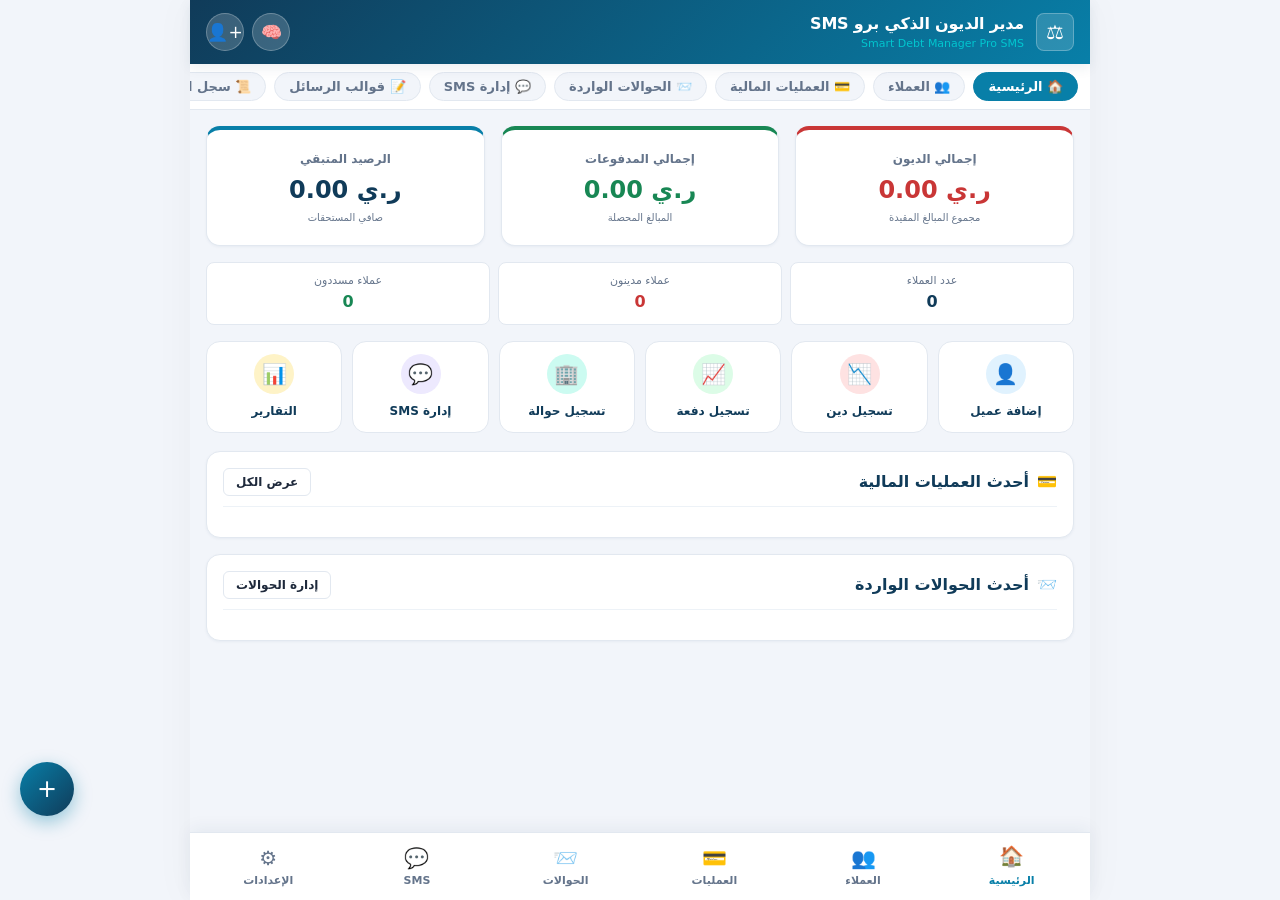
<file: smart-debt-manager-pro-sms/index.html>
<!DOCTYPE html>
<html lang="ar" dir="rtl">
<head>
  <meta charset="UTF-8">
  <meta name="viewport" content="width=device-width, initial-scale=1.0, maximum-scale=1.0, user-scalable=no, viewport-fit=cover">
  <title>مدير الديون الذكي برو SMS - Smart Debt Manager Pro SMS</title>
  <link rel="manifest" href="manifest.json">
        <style>

/* =================== FILE: css/styles.css =================== */
/* ===================================================================
   مدير الديون الذكي برو SMS - Smart Debt Manager Pro SMS
   Design System & Main Stylesheet (RTL Arabic First)
   Colors:
     Dark Blue: #103B59
     Financial Blue: #087FA8
     Turquoise: #00D5D9
     App Background: #F2F5FA
     Payment Green: #188754
     Debt Red: #C93636
     Customer Balance Yellow: #F59E0B
   =================================================================== */

:root {
  --color-primary-dark: #103B59;
  --color-primary: #087FA8;
  --color-turquoise: #00D5D9;
  --color-bg: #F2F5FA;
  --color-card-bg: #FFFFFF;
  --color-text-main: #1E293B;
  --color-text-muted: #64748B;
  --color-border: #E2E8F0;
  --color-divider: #EDF2F7;
  
  --color-debt: #C93636;
  --color-debt-bg: #FEE2E2;
  --color-payment: #188754;
  --color-payment-bg: #DCFCE7;
  --color-balance-badge: #F59E0B;
  --color-balance-bg: #FEF3C7;
  --color-info: #0284C7;
  --color-info-bg: #E0F2FE;

  --font-family: system-ui, -apple-system, "Segoe UI", Roboto, "Cairo", "Almarai", Tahoma, sans-serif;
  --radius-sm: 8px;
  --radius-md: 14px;
  --radius-lg: 18px;
  --radius-xl: 24px;
  
  --shadow-sm: 0 1px 3px rgba(16, 59, 89, 0.05);
  --shadow-md: 0 4px 12px rgba(16, 59, 89, 0.08);
  --shadow-lg: 0 10px 25px rgba(16, 59, 89, 0.12);

  --header-height: 64px;
  --bottom-nav-height: 68px;
}

* {
  box-sizing: border-box;
  margin: 0;
  padding: 0;
  -webkit-tap-highlight-color: transparent;
}

button, input, select, textarea {
  font-family: inherit;
  -webkit-appearance: none;
  appearance: none;
}

html, body {
  width: 100%;
  height: 100%;
  direction: rtl;
  text-align: right;
  font-family: var(--font-family);
  background-color: var(--color-bg);
  color: var(--color-text-main);
  overflow-x: hidden;
  font-size: 15px;
  line-height: 1.5;
  user-select: none;
  -webkit-user-select: none;
}

/* Allow text selection inside statements, reports and code */
input, textarea, .selectable, pre, code {
  user-select: text;
  -webkit-user-select: text;
}

/* App Container */
#app-root {
  display: flex;
  flex-direction: column;
  min-height: 100vh;
  max-width: 900px;
  margin: 0 auto;
  background-color: var(--color-bg);
  position: relative;
  box-shadow: 0 0 40px rgba(0,0,0,0.04);
}

/* Header */
.app-header {
  position: sticky;
  top: 0;
  z-index: 50;
  background: linear-gradient(135deg, var(--color-primary-dark) 0%, var(--color-primary) 100%);
  color: #FFFFFF;
  padding: 10px 16px;
  display: flex;
  align-items: center;
  justify-content: space-between;
  box-shadow: var(--shadow-md);
  height: var(--header-height);
}

.header-brand {
  display: flex;
  align-items: center;
  gap: 12px;
}

.header-logo {
  width: 38px;
  height: 38px;
  border-radius: var(--radius-sm);
  background: rgba(255, 255, 255, 0.15);
  display: flex;
  align-items: center;
  justify-content: center;
  font-size: 20px;
  border: 1px solid rgba(255, 255, 255, 0.25);
}

.header-title-box h1 {
  font-size: 16px !important;
  font-weight: 700;
  margin: 0;
  letter-spacing: -0.2px;
  color: #FFFFFF !important;
}

.header-title-box span {
  font-size: 11px;
  opacity: 0.85;
  display: block;
  color: var(--color-turquoise);
}

.header-actions {
  display: flex;
  align-items: center;
  gap: 8px;
}

.icon-btn {
  background: rgba(255, 255, 255, 0.18) !important;
  border: 1px solid rgba(255, 255, 255, 0.25) !important;
  border-radius: 50% !important;
  width: 38px !important;
  height: 38px !important;
  display: flex !important;
  align-items: center !important;
  justify-content: center !important;
  color: #FFFFFF !important;
  cursor: pointer !important;
  transition: all 0.2s ease;
  font-size: 17px !important;
  -webkit-appearance: none !important;
  appearance: none !important;
}

.icon-btn:hover, .icon-btn:active {
  background: rgba(255, 255, 255, 0.25);
  transform: scale(0.96);
}

/* Main Content Area */
.main-content {
  flex: 1;
  padding: 16px;
  padding-bottom: calc(var(--bottom-nav-height) + 24px);
  overflow-y: auto;
}

/* Bottom Navigation */
.bottom-nav {
  position: fixed;
  bottom: 0;
  left: 0;
  right: 0;
  max-width: 900px;
  margin: 0 auto;
  height: var(--bottom-nav-height);
  background: var(--color-card-bg);
  border-top: 1px solid var(--color-border);
  display: flex;
  justify-content: space-around;
  align-items: center;
  z-index: 40;
  padding: 0 4px;
  box-shadow: 0 -4px 16px rgba(16, 59, 89, 0.06);
}

.nav-item {
  display: flex;
  flex-direction: column;
  align-items: center;
  justify-content: center;
  color: var(--color-text-muted);
  text-decoration: none;
  font-size: 11px;
  font-weight: 600;
  gap: 4px;
  flex: 1;
  height: 100%;
  border: none;
  background: transparent;
  cursor: pointer;
  transition: all 0.2s;
  padding: 4px 0;
}

.nav-item .nav-icon {
  font-size: 20px;
  transition: transform 0.2s ease;
}

.nav-item.active {
  color: var(--color-primary);
}

.nav-item.active .nav-icon {
  transform: translateY(-2px);
  color: var(--color-primary);
}

/* Secondary Navigation Bar (Quick sections drawer / chips) */
.sub-nav-tabs {
  display: flex !important;
  flex-direction: row !important;
  flex-wrap: nowrap !important;
  overflow-x: auto !important;
  -webkit-overflow-scrolling: touch !important;
  gap: 8px !important;
  padding: 8px 12px !important;
  background: #FFFFFF !important;
  border-bottom: 1px solid var(--color-border) !important;
  white-space: nowrap !important;
  scrollbar-width: none !important;
}

.sub-nav-tabs::-webkit-scrollbar {
  display: none !important;
}

.tab-chip {
  flex-shrink: 0 !important;
  padding: 6px 14px !important;
  border-radius: 20px !important;
  font-size: 13px !important;
  font-weight: 600 !important;
  background: var(--color-bg) !important;
  border: 1px solid var(--color-border) !important;
  color: var(--color-text-muted) !important;
  cursor: pointer !important;
  transition: all 0.2s !important;
  display: inline-flex !important;
  align-items: center !important;
  gap: 6px !important;
  white-space: nowrap !important;
  -webkit-appearance: none !important;
  appearance: none !important;
}

.tab-chip.active {
  background: var(--color-primary) !important;
  border-color: var(--color-primary) !important;
  color: #FFFFFF !important;
}

/* Cards */
.card {
  background: var(--color-card-bg);
  border-radius: var(--radius-md);
  border: 1px solid var(--color-border);
  box-shadow: var(--shadow-sm);
  padding: 16px;
  margin-bottom: 16px;
  transition: box-shadow 0.2s ease;
}

.card:hover {
  box-shadow: var(--shadow-md);
}

.card-header {
  display: flex;
  align-items: center;
  justify-content: space-between;
  margin-bottom: 14px;
  padding-bottom: 10px;
  border-bottom: 1px solid var(--color-divider);
}

.card-title {
  font-size: 16px;
  font-weight: 700;
  color: var(--color-primary-dark);
  display: flex;
  align-items: center;
  gap: 8px;
}

/* Dashboard Summary Cards */
.stats-grid {
  display: grid;
  grid-template-columns: repeat(3, 1fr);
  gap: 12px;
  margin-bottom: 16px;
}

.stat-card {
  background: #FFFFFF;
  border-radius: var(--radius-md);
  padding: 14px 10px;
  border: 1px solid var(--color-border);
  display: flex;
  flex-direction: column;
  justify-content: center;
  align-items: center;
  text-align: center;
  box-shadow: var(--shadow-sm);
  position: relative;
  overflow: hidden;
}

.stat-card.debt-border {
  border-top: 4px solid var(--color-debt);
}

.stat-card.payment-border {
  border-top: 4px solid var(--color-payment);
}

.stat-card.balance-border {
  border-top: 4px solid var(--color-primary);
}

.stat-label {
  font-size: 12px;
  color: var(--color-text-muted);
  font-weight: 600;
  margin-bottom: 4px;
}

.stat-value {
  font-size: 19px;
  font-weight: 800;
  direction: ltr;
  display: inline-block;
}

.stat-card.debt-border .stat-value {
  color: var(--color-debt);
}

.stat-card.payment-border .stat-value {
  color: var(--color-payment);
}

.stat-card.balance-border .stat-value {
  color: var(--color-primary-dark);
}

.stat-sub {
  font-size: 10px;
  color: var(--color-text-muted);
  margin-top: 2px;
}

/* Mini metrics */
.mini-stats-grid {
  display: grid;
  grid-template-columns: repeat(3, 1fr);
  gap: 8px;
  margin-bottom: 16px;
}

.mini-stat {
  background: #FFFFFF;
  border-radius: var(--radius-sm);
  padding: 10px 8px;
  border: 1px solid var(--color-border);
  text-align: center;
}

.mini-stat-title {
  font-size: 11px;
  color: var(--color-text-muted);
}

.mini-stat-num {
  font-size: 16px;
  font-weight: 700;
  color: var(--color-primary-dark);
}

/* Quick Actions Grid */
.quick-actions-grid {
  display: grid;
  grid-template-columns: repeat(3, 1fr);
  gap: 10px;
  margin-bottom: 18px;
}

.action-btn {
  display: flex;
  flex-direction: column;
  align-items: center;
  justify-content: center;
  padding: 12px 6px;
  background: #FFFFFF;
  border: 1px solid var(--color-border);
  border-radius: var(--radius-md);
  cursor: pointer;
  transition: all 0.2s ease;
  gap: 6px;
  font-size: 12px;
  font-weight: 600;
  color: var(--color-primary-dark);
  text-decoration: none;
}

.action-btn:hover, .action-btn:active {
  background: #F8FAFC;
  transform: translateY(-2px);
  border-color: var(--color-primary);
  box-shadow: var(--shadow-sm);
}

.action-icon {
  width: 40px;
  height: 40px;
  border-radius: 50%;
  display: flex;
  align-items: center;
  justify-content: center;
  font-size: 20px;
  margin-bottom: 2px;
}

.action-icon.blue { background: #E0F2FE; color: var(--color-primary); }
.action-icon.red { background: var(--color-debt-bg); color: var(--color-debt); }
.action-icon.green { background: var(--color-payment-bg); color: var(--color-payment); }
.action-icon.yellow { background: var(--color-balance-bg); color: #B45309; }
.action-icon.purple { background: #EDE9FE; color: #7C3AED; }
.action-icon.cyan { background: #CCFBF1; color: #0D9488; }

/* Buttons */
.btn {
  display: inline-flex;
  align-items: center;
  justify-content: center;
  gap: 8px;
  padding: 10px 18px;
  font-size: 14px;
  font-weight: 600;
  border-radius: var(--radius-sm);
  border: none;
  cursor: pointer;
  transition: all 0.2s ease;
  text-decoration: none;
}

.btn-primary {
  background: var(--color-primary);
  color: #FFFFFF;
}

.btn-primary:hover, .btn-primary:active {
  background: var(--color-primary-dark);
}

.btn-danger {
  background: var(--color-debt);
  color: #FFFFFF;
}

.btn-danger:hover {
  background: #991B1B;
}

.btn-success {
  background: var(--color-payment);
  color: #FFFFFF;
}

.btn-success:hover {
  background: #15803D;
}

.btn-outline {
  background: transparent;
  border: 1px solid var(--color-border);
  color: var(--color-text-main);
}

.btn-outline:hover {
  background: var(--color-bg);
}

.btn-sm {
  padding: 6px 12px;
  font-size: 12px;
  border-radius: 6px;
}

.btn-block {
  width: 100%;
}

.btn:disabled {
  opacity: 0.55;
  cursor: not-allowed;
  pointer-events: none;
}

/* Forms & Inputs */
.form-group {
  margin-bottom: 14px;
}

.form-label {
  display: block;
  font-size: 13px;
  font-weight: 600;
  margin-bottom: 6px;
  color: var(--color-text-main);
}

.form-label .required {
  color: var(--color-debt);
}

.form-control {
  width: 100%;
  padding: 10px 14px;
  border: 1px solid var(--color-border);
  border-radius: var(--radius-sm);
  font-family: inherit;
  font-size: 14px;
  background: #FFFFFF;
  color: var(--color-text-main);
  transition: border-color 0.2s, box-shadow 0.2s;
  direction: rtl;
}

.form-control:focus {
  outline: none;
  border-color: var(--color-primary);
  box-shadow: 0 0 0 3px rgba(8, 127, 168, 0.15);
}

.form-control.ltr {
  direction: ltr;
  text-align: left;
}

textarea.form-control {
  resize: vertical;
  min-height: 80px;
}

.form-hint {
  font-size: 11px;
  color: var(--color-text-muted);
  margin-top: 4px;
}

.form-error {
  font-size: 12px;
  color: var(--color-debt);
  margin-top: 4px;
  display: none;
}

.form-error.visible {
  display: block;
}

/* Search & Filters Bar */
.filter-bar {
  display: flex;
  flex-wrap: wrap;
  gap: 10px;
  margin-bottom: 16px;
  align-items: center;
}

.search-box {
  flex: 1;
  min-width: 200px;
  position: relative;
}

.search-box input {
  padding-right: 38px;
}

.search-icon {
  position: absolute;
  right: 12px;
  top: 50%;
  transform: translateY(-50%);
  color: var(--color-text-muted);
  pointer-events: none;
  font-size: 16px;
}

.select-filter {
  padding: 10px 12px;
  border-radius: var(--radius-sm);
  border: 1px solid var(--color-border);
  background: #FFFFFF;
  font-size: 13px;
  color: var(--color-text-main);
  outline: none;
}

/* Badges & Tags */
.badge {
  display: inline-flex;
  align-items: center;
  gap: 4px;
  padding: 3px 8px;
  border-radius: 12px;
  font-size: 11px;
  font-weight: 700;
}

.badge-debt {
  background: var(--color-debt-bg);
  color: var(--color-debt);
}

.badge-payment {
  background: var(--color-payment-bg);
  color: var(--color-payment);
}

.badge-settled {
  background: #E2E8F0;
  color: #475569;
}

.badge-warning {
  background: var(--color-balance-bg);
  color: #B45309;
}

.badge-info {
  background: var(--color-info-bg);
  color: var(--color-info);
}

.badge-vip {
  background: #FEF3C7;
  color: #B45309;
  border: 1px solid #FCD34D;
}

.badge-new {
  background: #E0F2FE;
  color: #0369A1;
  border: 1px solid #BAE6FD;
}

.badge-overdue {
  background: #FEE2E2;
  color: #B91C1C;
  border: 1px solid #FECACA;
}

.badge-regular {
  background: #F1F5F9;
  color: #475569;
  border: 1px solid #E2E8F0;
}

.badge-wholesaler {
  background: #EDE9FE;
  color: #6D28D9;
  border: 1px solid #DDD6FE;
}

.badge-retail {
  background: #DCFCE7;
  color: #15803D;
  border: 1px solid #BBF7D0;
}

/* Icon Picker Grid */
.icon-picker-grid {
  display: flex;
  flex-wrap: wrap;
  gap: 8px;
  margin-top: 8px;
  background: var(--color-bg);
  padding: 10px;
  border-radius: var(--radius-sm);
  border: 1px solid var(--color-border);
}

.icon-picker-btn {
  width: 40px;
  height: 40px;
  font-size: 20px;
  border: 1px solid var(--color-border);
  background: #FFFFFF;
  border-radius: 8px;
  cursor: pointer;
  display: flex;
  align-items: center;
  justify-content: center;
  transition: all 0.15s ease;
}

.icon-picker-btn:hover {
  background: #F8FAFC;
  transform: scale(1.08);
}

.icon-picker-btn.active {
  background: #E0F2FE;
  border-color: var(--color-primary);
  box-shadow: 0 0 0 2px var(--color-primary);
  transform: scale(1.1);
}

/* Customer Avatar Icon */
.customer-avatar-icon {
  width: 34px;
  height: 34px;
  font-size: 18px;
  border-radius: 50%;
  background: #F1F5F9;
  display: inline-flex;
  align-items: center;
  justify-content: center;
  border: 1px solid var(--color-border);
  flex-shrink: 0;
}

/* Overdue Alert Banner */
.overdue-alert-banner {
  background: #FFF1F2;
  border: 1px solid #FECDD3;
  border-right: 5px solid #E11D48;
  border-radius: var(--radius-md);
  padding: 14px 16px;
  margin-bottom: 16px;
  display: flex;
  align-items: center;
  justify-content: space-between;
  gap: 12px;
  animation: pulseLight 2s infinite ease-in-out;
}

@keyframes pulseLight {
  0%, 100% { box-shadow: 0 1px 3px rgba(225, 29, 72, 0.1); }
  50% { box-shadow: 0 4px 14px rgba(225, 29, 72, 0.22); }
}

.overdue-alert-content {
  display: flex;
  align-items: center;
  gap: 12px;
}

.overdue-alert-icon {
  font-size: 26px;
}

.overdue-alert-text h4 {
  font-size: 14px;
  font-weight: 700;
  color: #9F1239;
  margin: 0 0 2px 0;
}

.overdue-alert-text p {
  font-size: 12px;
  color: #BE123C;
  margin: 0;
}

/* Customer List Items */
.customer-card {
  background: #FFFFFF;
  border: 1px solid var(--color-border);
  border-radius: var(--radius-md);
  padding: 14px;
  margin-bottom: 10px;
  display: flex;
  flex-direction: column;
  gap: 10px;
  transition: transform 0.15s, box-shadow 0.15s;
}

.customer-card:hover {
  box-shadow: var(--shadow-sm);
}

.customer-card-header {
  display: flex;
  justify-content: space-between;
  align-items: flex-start;
}

.customer-name {
  font-size: 15px;
  font-weight: 700;
  color: var(--color-primary-dark);
}

.customer-phone {
  font-size: 13px;
  color: var(--color-text-muted);
  direction: ltr;
  display: inline-block;
  margin-top: 2px;
}

.customer-balance-box {
  text-align: left;
}

.customer-balance-amount {
  font-size: 16px;
  font-weight: 800;
  direction: ltr;
}

.customer-balance-amount.debt {
  color: var(--color-debt);
}

.customer-balance-amount.settled {
  color: var(--color-payment);
}

.customer-stats-row {
  display: flex;
  justify-content: space-between;
  background: var(--color-bg);
  padding: 8px 12px;
  border-radius: var(--radius-sm);
  font-size: 12px;
}

.customer-stats-row .item {
  display: flex;
  gap: 4px;
}

.customer-stats-row .lbl {
  color: var(--color-text-muted);
}

.customer-stats-row .val {
  font-weight: 700;
  direction: ltr;
}

.customer-actions-row {
  display: flex;
  gap: 8px;
  justify-content: flex-end;
  border-top: 1px dashed var(--color-divider);
  padding-top: 8px;
}

/* Transactions Table & List */
.tx-list {
  display: flex;
  flex-direction: column;
  gap: 8px;
}

.tx-item {
  background: #FFFFFF;
  border: 1px solid var(--color-border);
  border-radius: var(--radius-sm);
  padding: 12px 14px;
  display: flex;
  justify-content: space-between;
  align-items: center;
}

.tx-info {
  display: flex;
  flex-direction: column;
  gap: 2px;
}

.tx-title {
  font-size: 14px;
  font-weight: 600;
  color: var(--color-text-main);
  display: flex;
  align-items: center;
  gap: 6px;
}

.tx-meta {
  font-size: 11px;
  color: var(--color-text-muted);
}

.tx-amount {
  font-size: 15px;
  font-weight: 800;
  direction: ltr;
  text-align: left;
}

.tx-amount.debt {
  color: var(--color-debt);
}

.tx-amount.payment {
  color: var(--color-payment);
}

/* Modals */
.modal-overlay {
  position: fixed;
  top: 0;
  left: 0;
  right: 0;
  bottom: 0;
  background: rgba(16, 59, 89, 0.55);
  backdrop-filter: blur(3px);
  z-index: 100;
  display: none;
  align-items: center;
  justify-content: center;
  padding: 16px;
}

.modal-overlay.active {
  display: flex;
}

.modal-dialog {
  background: #FFFFFF;
  border-radius: var(--radius-lg);
  width: 100%;
  max-width: 520px;
  max-height: 90vh;
  display: flex;
  flex-direction: column;
  box-shadow: var(--shadow-lg);
  overflow: hidden;
  animation: modalIn 0.25s cubic-bezier(0.16, 1, 0.3, 1);
}

@keyframes modalIn {
  from { opacity: 0; transform: scale(0.94) translateY(12px); }
  to { opacity: 1; transform: scale(1) translateY(0); }
}

.modal-header {
  padding: 14px 18px;
  background: var(--color-primary-dark);
  color: #FFFFFF;
  display: flex;
  align-items: center;
  justify-content: space-between;
}

.modal-title {
  font-size: 16px;
  font-weight: 700;
  margin: 0;
}

.modal-close {
  background: rgba(255, 255, 255, 0.15);
  border: none;
  color: #FFFFFF;
  width: 32px;
  height: 32px;
  border-radius: 50%;
  cursor: pointer;
  display: flex;
  align-items: center;
  justify-content: center;
  font-size: 16px;
}

.modal-body {
  padding: 18px;
  overflow-y: auto;
  flex: 1;
}

.modal-footer {
  padding: 12px 18px;
  border-top: 1px solid var(--color-border);
  display: flex;
  justify-content: flex-end;
  gap: 10px;
  background: #F8FAFC;
}

/* Empty State */
.empty-state {
  text-align: center;
  padding: 40px 20px;
  background: #FFFFFF;
  border-radius: var(--radius-md);
  border: 1px dashed var(--color-border);
}

.empty-icon {
  font-size: 48px;
  margin-bottom: 12px;
  opacity: 0.7;
}

.empty-title {
  font-size: 16px;
  font-weight: 700;
  color: var(--color-primary-dark);
  margin-bottom: 6px;
}

.empty-desc {
  font-size: 13px;
  color: var(--color-text-muted);
  max-width: 320px;
  margin: 0 auto 16px auto;
}

/* Toast Notifications */
#toast-container {
  position: fixed;
  bottom: calc(var(--bottom-nav-height) + 16px);
  right: 16px;
  left: 16px;
  max-width: 400px;
  margin: 0 auto;
  z-index: 200;
  display: flex;
  flex-direction: column;
  gap: 8px;
  pointer-events: none;
}

.toast {
  background: #1E293B;
  color: #FFFFFF;
  padding: 12px 16px;
  border-radius: var(--radius-sm);
  font-size: 13px;
  font-weight: 600;
  box-shadow: var(--shadow-lg);
  display: flex;
  align-items: center;
  gap: 10px;
  pointer-events: auto;
  animation: toastIn 0.25s ease;
}

.toast.success { background: #065F46; }
.toast.error { background: #991B1B; }
.toast.warning { background: #92400E; }
.toast.info { background: #075985; }

@keyframes toastIn {
  from { opacity: 0; transform: translateY(14px); }
  to { opacity: 1; transform: translateY(0); }
}

/* Table Styles (Reports & Statements) */
.table-responsive {
  width: 100%;
  overflow-x: auto;
}

.app-table {
  width: 100%;
  border-collapse: collapse;
  text-align: right;
  font-size: 13px;
}

.app-table th {
  background: #F1F5F9;
  color: var(--color-primary-dark);
  font-weight: 700;
  padding: 10px 12px;
  border-bottom: 2px solid var(--color-border);
  white-space: nowrap;
}

.app-table td {
  padding: 10px 12px;
  border-bottom: 1px solid var(--color-border);
  vertical-align: middle;
}

.app-table tbody tr:hover {
  background: #F8FAFC;
}

.app-table .amount {
  direction: ltr;
  text-align: left;
  font-weight: 700;
}

/* Statement Print Sheet Styling */
.statement-sheet {
  background: #FFFFFF;
  padding: 24px;
  border-radius: var(--radius-md);
  border: 1px solid var(--color-border);
  color: #0F172A;
}

.statement-header {
  display: flex;
  justify-content: space-between;
  align-items: flex-start;
  border-bottom: 2px solid var(--color-primary-dark);
  padding-bottom: 16px;
  margin-bottom: 20px;
}

.statement-title {
  font-size: 20px;
  font-weight: 800;
  color: var(--color-primary-dark);
}

.statement-meta {
  font-size: 12px;
  color: var(--color-text-muted);
}

.statement-customer-info {
  background: var(--color-bg);
  padding: 12px 16px;
  border-radius: var(--radius-sm);
  margin-bottom: 16px;
  display: grid;
  grid-template-columns: repeat(2, 1fr);
  gap: 8px;
}

/* Floating Action Button */
.fab {
  position: fixed;
  bottom: calc(var(--bottom-nav-height) + 16px);
  left: 20px;
  width: 54px;
  height: 54px;
  border-radius: 50%;
  background: linear-gradient(135deg, var(--color-primary) 0%, var(--color-primary-dark) 100%);
  color: #FFFFFF;
  display: flex;
  align-items: center;
  justify-content: center;
  box-shadow: 0 6px 18px rgba(8, 127, 168, 0.4);
  border: none;
  font-size: 24px;
  cursor: pointer;
  z-index: 35;
  transition: transform 0.2s;
}

.fab:hover, .fab:active {
  transform: scale(1.08);
}

/* Screen views */
.app-screen {
  display: none;
}

.app-screen.active {
  display: block;
}

/* Progress bar */
.progress-bar {
  width: 100%;
  height: 8px;
  background: #E2E8F0;
  border-radius: 4px;
  overflow: hidden;
  margin: 8px 0;
}

.progress-fill {
  height: 100%;
  background: var(--color-primary);
  transition: width 0.3s ease;
}

/* Assistant Insights List */
.insight-item {
  display: flex;
  gap: 12px;
  padding: 12px;
  border-radius: var(--radius-sm);
  background: #FFFFFF;
  border: 1px solid var(--color-border);
  margin-bottom: 8px;
  align-items: flex-start;
}

.insight-icon {
  font-size: 20px;
  margin-top: 2px;
}

.insight-content h4 {
  font-size: 14px;
  font-weight: 700;
  color: var(--color-primary-dark);
  margin-bottom: 2px;
}

.insight-content p {
  font-size: 12px;
  color: var(--color-text-muted);
}


/* =================== FILE: css/themes.css =================== */
/* ===================================================================
   Themes & Dark Mode - Smart Debt Manager Pro SMS
   =================================================================== */

/* Dark Theme */
body.theme-dark {
  --color-bg: #0F172A;
  --color-card-bg: #1E293B;
  --color-text-main: #F8FAFC;
  --color-text-muted: #94A3B8;
  --color-border: #334155;
  --color-divider: #1E293B;
  
  --color-debt-bg: rgba(201, 54, 54, 0.2);
  --color-payment-bg: rgba(24, 135, 84, 0.2);
  --color-balance-bg: rgba(245, 158, 11, 0.2);
  --color-info-bg: rgba(2, 132, 199, 0.2);
  
  --shadow-sm: 0 1px 3px rgba(0, 0, 0, 0.3);
  --shadow-md: 0 4px 12px rgba(0, 0, 0, 0.4);
  --shadow-lg: 0 10px 25px rgba(0, 0, 0, 0.5);
}

body.theme-dark .app-header {
  background: linear-gradient(135deg, #0B192C 0%, #103B59 100%);
  border-bottom: 1px solid #334155;
}

body.theme-dark .bottom-nav {
  background: #1E293B;
  border-top: 1px solid #334155;
}

body.theme-dark .sub-nav-tabs {
  background: #1E293B;
  border-bottom: 1px solid #334155;
}

body.theme-dark .tab-chip {
  background: #0F172A;
  border-color: #334155;
  color: #94A3B8;
}

body.theme-dark .tab-chip.active {
  background: var(--color-primary);
  color: #FFFFFF;
}

body.theme-dark .card,
body.theme-dark .stat-card,
body.theme-dark .mini-stat,
body.theme-dark .customer-card,
body.theme-dark .tx-item,
body.theme-dark .action-btn,
body.theme-dark .modal-dialog,
body.theme-dark .statement-sheet,
body.theme-dark .empty-state,
body.theme-dark .insight-item {
  background: #1E293B;
  border-color: #334155;
  color: #F8FAFC;
}

body.theme-dark .stat-card.balance-border .stat-value {
  color: #38BDF8;
}

body.theme-dark .card-title,
body.theme-dark .customer-name,
body.theme-dark .empty-title,
body.theme-dark .statement-title,
body.theme-dark .insight-content h4 {
  color: #F8FAFC;
}

body.theme-dark .form-control,
body.theme-dark .select-filter {
  background: #0F172A;
  border-color: #334155;
  color: #F8FAFC;
}

body.theme-dark .customer-stats-row,
body.theme-dark .statement-customer-info,
body.theme-dark .modal-footer {
  background: #0F172A;
  border-color: #334155;
}

body.theme-dark .app-table th {
  background: #0F172A;
  color: #94A3B8;
  border-bottom-color: #334155;
}

body.theme-dark .app-table td {
  border-bottom-color: #334155;
}

body.theme-dark .app-table tbody tr:hover {
  background: #182234;
}

/* Color Accent Variants (Set via Settings) */
body.accent-emerald {
  --color-primary: #10B981;
  --color-primary-dark: #064E3B;
}

body.accent-purple {
  --color-primary: #8B5CF6;
  --color-primary-dark: #4C1D95;
}

body.accent-navy {
  --color-primary: #1E3A8A;
  --color-primary-dark: #0F172A;
}


/* =================== FILE: css/responsive.css =================== */
/* ===================================================================
   Responsive & Print Styles - Smart Debt Manager Pro SMS
   =================================================================== */

@media (max-width: 600px) {
  .stats-grid {
    grid-template-columns: repeat(3, 1fr);
    gap: 8px;
  }
  
  .stat-card {
    padding: 10px 4px;
  }
  
  .stat-label {
    font-size: 11px;
  }
  
  .stat-value {
    font-size: 15px;
  }
  
  .stat-sub {
    font-size: 9px;
  }

  .quick-actions-grid {
    grid-template-columns: repeat(3, 1fr);
    gap: 8px;
  }

  .action-btn {
    padding: 10px 4px;
    font-size: 11px;
  }

  .action-icon {
    width: 34px;
    height: 34px;
    font-size: 16px;
  }

  .statement-customer-info {
    grid-template-columns: 1fr;
  }
}

@media (max-width: 380px) {
  .stats-grid {
    grid-template-columns: 1fr;
  }

  .mini-stats-grid {
    grid-template-columns: 1fr;
  }

  .quick-actions-grid {
    grid-template-columns: repeat(2, 1fr);
  }
}

@media (min-width: 768px) {
  .stats-grid {
    gap: 16px;
  }
  
  .stat-card {
    padding: 20px 16px;
  }

  .stat-value {
    font-size: 24px;
  }

  .quick-actions-grid {
    grid-template-columns: repeat(6, 1fr);
  }
}

/* Print Stylesheet for Invoices, Statements, and Reports */
@media print {
  body {
    background: #FFFFFF !important;
    color: #000000 !important;
    font-size: 12pt;
  }

  .app-header,
  .bottom-nav,
  .sub-nav-tabs,
  .fab,
  .filter-bar,
  .modal-overlay,
  .no-print,
  #toast-container {
    display: none !important;
  }

  .main-content {
    padding: 0 !important;
  }

  .card, .statement-sheet {
    box-shadow: none !important;
    border: 1px solid #CCCCCC !important;
    margin: 0 !important;
    padding: 12pt !important;
  }

  .app-table th {
    background: #EEEEEE !important;
    color: #000000 !important;
  }
}

  </style>
</head>
<body>
  <div id="app-root">
    
    <!-- Top App Header -->
    <header class="app-header">
      <div class="header-brand">
        <div class="header-logo">⚖️</div>
        <div class="header-title-box">
          <h1 id="app-header-title">مدير الديون الذكي برو SMS</h1>
          <span>Smart Debt Manager Pro SMS</span>
        </div>
      </div>
      <div class="header-actions">
        <button class="icon-btn" onclick="App.navigateTo('assistant')" title="المساعد الذكي">🧠</button>
        <button class="icon-btn" onclick="App.openAddCustomerModal()" title="إضافة عميل سريع">+👤</button>
      </div>
    </header>

    <!-- Sub Navigation Tabs (Scrollable Quick Sections) -->
    <nav class="sub-nav-tabs no-print">
      <button class="tab-chip active" data-screen="dashboard" onclick="App.navigateTo('dashboard')">🏠 الرئيسية</button>
      <button class="tab-chip" data-screen="customers" onclick="App.navigateTo('customers')">👥 العملاء</button>
      <button class="tab-chip" data-screen="transactions" onclick="App.navigateTo('transactions')">💳 العمليات المالية</button>
      <button class="tab-chip" data-screen="remittances" onclick="App.navigateTo('remittances')">📨 الحوالات الواردة</button>
      <button class="tab-chip" data-screen="sms_management" onclick="App.navigateTo('sms_management')">💬 إدارة SMS</button>
      <button class="tab-chip" data-screen="sms_templates" onclick="App.navigateTo('sms_templates')">📝 قوالب الرسائل</button>
      <button class="tab-chip" data-screen="sms_logs" onclick="App.navigateTo('sms_logs')">📜 سجل الرسائل</button>
      <button class="tab-chip" data-screen="reports" onclick="App.navigateTo('reports')">📊 التقارير المالية</button>
      <button class="tab-chip" data-screen="backup_restore" onclick="App.navigateTo('backup_restore')">💾 النسخ الاحتياطي</button>
      <button class="tab-chip" data-screen="import_csv" onclick="App.navigateTo('import_csv')">📥 استيراد (Excel/DB/PDF)</button>
      <button class="tab-chip" data-screen="assistant" onclick="App.navigateTo('assistant')">🧠 المساعد الذكي</button>
      <button class="tab-chip" data-screen="settings" onclick="App.navigateTo('settings')">⚙️ الإعدادات</button>
      <button class="tab-chip" data-screen="about" onclick="App.navigateTo('about')">🧪 فحص النظام</button>
    </nav>

    <!-- Main Content Views Container -->
    <main class="main-content">

      <!-- ================= 1. DASHBOARD ================= -->
      <section id="screen-dashboard" class="app-screen active">
        <!-- Overdue Debts Alert Banner (Smart Assistant Alert) -->
        <div id="dash-overdue-alert-container"></div>

        <!-- Main Stats Summary Cards -->
        <div class="stats-grid">
          <div class="stat-card debt-border">
            <span class="stat-label">إجمالي الديون</span>
            <span class="stat-value" id="dash-total-debts">0.00 ر.ي</span>
            <span class="stat-sub">مجموع المبالغ المقيدة</span>
          </div>
          <div class="stat-card payment-border">
            <span class="stat-label">إجمالي المدفوعات</span>
            <span class="stat-value" id="dash-total-payments">0.00 ر.ي</span>
            <span class="stat-sub">المبالغ المحصلة</span>
          </div>
          <div class="stat-card balance-border">
            <span class="stat-label">الرصيد المتبقي</span>
            <span class="stat-value" id="dash-total-balance">0.00 ر.ي</span>
            <span class="stat-sub">صافي المستحقات</span>
          </div>
        </div>

        <!-- Mini Metrics -->
        <div class="mini-stats-grid">
          <div class="mini-stat">
            <div class="mini-stat-title">عدد العملاء</div>
            <div class="mini-stat-num" id="dash-customers-count">0</div>
          </div>
          <div class="mini-stat">
            <div class="mini-stat-title">عملاء مدينون</div>
            <div class="mini-stat-num text-danger" style="color:var(--color-debt);" id="dash-debtors-count">0</div>
          </div>
          <div class="mini-stat">
            <div class="mini-stat-title">عملاء مسددون</div>
            <div class="mini-stat-num text-success" style="color:var(--color-payment);" id="dash-settled-count">0</div>
          </div>
        </div>

        <!-- Quick Actions Grid -->
        <div class="quick-actions-grid no-print">
          <div class="action-btn" onclick="App.openAddCustomerModal()">
            <div class="action-icon blue">👤</div>
            <span>إضافة عميل</span>
          </div>
          <div class="action-btn" onclick="App.openRecordDebtModal()">
            <div class="action-icon red">📉</div>
            <span>تسجيل دين</span>
          </div>
          <div class="action-btn" onclick="App.openRecordPaymentModal()">
            <div class="action-icon green">📈</div>
            <span>تسجيل دفعة</span>
          </div>
          <div class="action-btn" onclick="App.openAddRemittanceModal()">
            <div class="action-icon cyan">🏢</div>
            <span>تسجيل حوالة</span>
          </div>
          <div class="action-btn" onclick="App.navigateTo('sms_management')">
            <div class="action-icon purple">💬</div>
            <span>إدارة SMS</span>
          </div>
          <div class="action-btn" onclick="App.navigateTo('reports')">
            <div class="action-icon yellow">📊</div>
            <span>التقارير</span>
          </div>
        </div>

        <!-- Recent Transactions Card -->
        <div class="card">
          <div class="card-header">
            <div class="card-title">
              <span>💳</span> أحدث العمليات المالية
            </div>
            <button class="btn btn-outline btn-sm" onclick="App.navigateTo('transactions')">عرض الكل</button>
          </div>
          <div id="dash-recent-txs" class="tx-list"></div>
        </div>

        <!-- Recent Inward Remittances Card -->
        <div class="card">
          <div class="card-header">
            <div class="card-title">
              <span>📨</span> أحدث الحوالات الواردة
            </div>
            <button class="btn btn-outline btn-sm" onclick="App.navigateTo('remittances')">إدارة الحوالات</button>
          </div>
          <div id="dash-recent-remittances" class="tx-list"></div>
        </div>
      </section>

      <!-- ================= 2. CUSTOMERS ================= -->
      <section id="screen-customers" class="app-screen">
        <div class="filter-bar no-print">
          <div class="search-box">
            <span class="search-icon">🔍</span>
            <input type="text" id="customers-search-input" class="form-control" placeholder="بحث بالاسم أو برقم الهاتف...">
          </div>
          <select id="customers-filter-select" class="select-filter">
            <option value="all">كافة الحالات</option>
            <option value="debtors">المدينون فقط</option>
            <option value="settled">المسددون بالكامل</option>
            <option value="archived">المؤرشفون</option>
          </select>
          <select id="customers-category-select" class="select-filter">
            <option value="all">كافة التصنيفات</option>
            <option value="عميل عادي">عميل عادي</option>
            <option value="عميل VIP">عميل VIP 👑</option>
            <option value="عميل جديد">عميل جديد 🆕</option>
            <option value="عميل متعثر">عميل متعثر ⚠️</option>
            <option value="تاجر جملة">تاجر جملة 🏢</option>
            <option value="عميل تجزئة">عميل تجزئة 🛒</option>
          </select>
          <select id="customers-sort-select" class="select-filter">
            <option value="balance_desc">الأعلى رصيداً</option>
            <option value="balance_asc">الأقل رصيداً</option>
            <option value="name_asc">الاسم (أ - ي)</option>
            <option value="last_tx">آخر عملية</option>
          </select>
          <button class="btn btn-primary" onclick="App.openAddCustomerModal()">+ عميل جديد</button>
        </div>

        <div id="customers-list-container"></div>
      </section>

      <!-- ================= 3. CUSTOMER DETAIL & STATEMENT ================= -->
      <section id="screen-customer_detail" class="app-screen">
        <div style="margin-bottom: 12px;" class="no-print">
          <button class="btn btn-outline btn-sm" onclick="App.navigateTo('customers')">⬅️ العودة لقائمة العملاء</button>
        </div>

        <!-- Customer Summary Header Card -->
        <div class="card">
          <div class="customer-card-header" style="border-bottom: 1px solid var(--color-divider); padding-bottom: 12px; margin-bottom: 12px;">
            <div>
              <h2 id="detail-customer-name" style="font-size: 20px; font-weight: 800; color: var(--color-primary-dark); margin-bottom: 4px;">-</h2>
              <div style="font-size: 14px; color: var(--color-text-muted);">
                📞 <span id="detail-customer-phone" style="direction: ltr; display: inline-block;">-</span>
              </div>
              <div id="detail-customer-notes" style="font-size: 12px; color: #64748B; margin-top: 4px;">-</div>
            </div>
            <div style="text-align: left;">
              <div style="font-size: 12px; color: var(--color-text-muted); font-weight: 600;">الرصيد النهائي المستحق</div>
              <div id="detail-balance" class="amount" style="font-size: 22px; font-weight: 900; color: var(--color-debt);">-</div>
            </div>
          </div>

          <div class="customer-stats-row" style="margin-bottom: 14px;">
            <div class="item">
              <span class="lbl">إجمالي الديون:</span>
              <span class="val" id="detail-total-debts" style="color:var(--color-debt);">-</span>
            </div>
            <div class="item">
              <span class="lbl">إجمالي المسدد:</span>
              <span class="val" id="detail-total-payments" style="color:var(--color-payment);">-</span>
            </div>
          </div>

          <div style="display: flex; flex-wrap: wrap; gap: 8px;" class="no-print">
            <button id="btn-cust-add-debt" class="btn btn-danger btn-sm">+ تسجيل دين</button>
            <button id="btn-cust-add-payment" class="btn btn-success btn-sm">+ تسجيل دفعة</button>
            <button id="btn-cust-sms" class="btn btn-primary btn-sm">💬 إرسال SMS</button>
            <button id="btn-cust-statement" class="btn btn-outline btn-sm">🖨️ طباعة كشف الحساب</button>
            <button id="btn-cust-edit" class="btn btn-outline btn-sm">✏️ تعديل البيانات</button>
            <button id="btn-cust-archive" class="btn btn-outline btn-sm">📦 أرشفة</button>
            <button id="btn-cust-delete" class="btn btn-outline btn-sm" style="color: var(--color-debt);">🗑️ حذف</button>
          </div>
        </div>

        <!-- Chronological Account Statement Table -->
        <div class="statement-sheet">
          <div class="statement-header">
            <div>
              <div class="statement-title">كشف حساب العميل التفصيلي</div>
              <div class="statement-meta">سجل تاريخي محاسبي لكافة حركات الديون والمدفوعات بترتيب زمني</div>
            </div>
            <div class="no-print">
              <button class="btn btn-primary btn-sm" onclick="window.print()">طباعة الكشف 🖨️</button>
            </div>
          </div>

          <div class="table-responsive">
            <table class="app-table">
              <thead>
                <tr>
                  <th>التاريخ</th>
                  <th>نوع العملية</th>
                  <th>دين (مدين)</th>
                  <th>دفعة (دائن)</th>
                  <th>الرصيد بعد العملية</th>
                  <th>البيان والملاحظات</th>
                </tr>
              </thead>
              <tbody id="detail-tx-table-body"></tbody>
            </table>
          </div>
        </div>
      </section>

      <!-- ================= 4. TRANSACTIONS ================= -->
      <section id="screen-transactions" class="app-screen">
        <div class="filter-bar no-print">
          <select id="tx-filter-type" class="select-filter">
            <option value="all">كافة العمليات</option>
            <option value="debt">ديون فقط</option>
            <option value="payment">مدفوعات فقط</option>
            <option value="opening">قيود افتتاحية</option>
          </select>
          <button class="btn btn-danger btn-sm" onclick="App.openRecordDebtModal()">+ تسجيل دين</button>
          <button class="btn btn-success btn-sm" onclick="App.openRecordPaymentModal()">+ تسجيل دفعة</button>
        </div>
        <div id="tx-list-container" class="tx-list"></div>
      </section>

      <!-- ================= 5. INWARD REMITTANCES ================= -->
      <section id="screen-remittances" class="app-screen">
        <div style="display: flex; justify-content: space-between; align-items: center; margin-bottom: 14px;" class="no-print">
          <h2 style="font-size: 18px; font-weight: 700; color: var(--color-primary-dark);">إدارة الحوالات الواردة</h2>
          <button class="btn btn-primary" onclick="App.openAddRemittanceModal()">+ تسجيل حوالة جديدة</button>
        </div>
        <div id="remittances-list-container"></div>
      </section>

      <!-- ================= 6. SMS MANAGEMENT ================= -->
      <section id="screen-sms_management" class="app-screen">
        <div class="card no-print" style="margin-bottom: 14px;">
          <div class="card-header">
            <div class="card-title">💬 تذكير العملاء بالرسائل النصية SMS</div>
          </div>
          <p style="font-size: 13px; color: var(--color-text-muted); line-height: 1.5; margin-bottom: 10px;">
            حدد عميلاً أو عدة عملاء مدينين لتجهيز رسائل المطالبة المالية تلقائياً بناءً على بيانات الأرصدة الحقيقية.
          </p>
        </div>
        <div id="sms-debtors-list-container"></div>
      </section>

      <!-- ================= 7. SMS TEMPLATES ================= -->
      <section id="screen-sms_templates" class="app-screen">
        <div style="display: flex; justify-content: space-between; align-items: center; margin-bottom: 14px;" class="no-print">
          <h2 style="font-size: 18px; font-weight: 700; color: var(--color-primary-dark);">قوالب الرسائل النصية</h2>
          <button class="btn btn-primary" onclick="App.openAddTemplateModal()">+ إضافة قالب جديد</button>
        </div>
        <div id="sms-templates-container"></div>
      </section>

      <!-- ================= 8. SMS LOGS ================= -->
      <section id="screen-sms_logs" class="app-screen">
        <div style="margin-bottom: 14px;" class="no-print">
          <h2 style="font-size: 18px; font-weight: 700; color: var(--color-primary-dark);">سجل الرسائل النصية المجهزة</h2>
        </div>
        <div id="sms-logs-container"></div>
      </section>

      <!-- ================= 9. REPORTS ================= -->
      <section id="screen-reports" class="app-screen">
        <div class="filter-bar no-print" style="display: flex; flex-wrap: wrap; gap: 8px; align-items: center;">
          <select id="report-type-select" class="select-filter">
            <option value="all_balances">📊 تقرير الأرصدة المتبقية</option>
            <option value="debtors">🔴 تقرير العملاء المدينين</option>
            <option value="settled">🟢 تقرير العملاء المسددين</option>
            <option value="transactions">💳 تقرير العمليات المالية</option>
            <option value="remittances">📨 تقرير الحوالات الواردة</option>
          </select>
          <select id="report-period-select" class="select-filter">
            <option value="all">كافة الفترات</option>
            <option value="today">اليوم</option>
            <option value="week">هذا الأسبوع</option>
            <option value="month">هذا الشهر</option>
            <option value="year">هذا العام</option>
            <option value="custom">📅 فترة مخصصة (تحديد التواريخ)</option>
          </select>

          <!-- Date Range Picker Controls (Start & End Dates) -->
          <div id="report-date-range-container" class="report-date-picker-box" style="display: flex; align-items: center; gap: 6px; flex-wrap: wrap; background: #fff; padding: 4px 10px; border-radius: var(--radius-sm); border: 1px solid var(--color-border);">
            <div style="display: flex; align-items: center; gap: 4px;">
              <label for="report-start-date" style="font-size: 12px; font-weight: 600; color: var(--color-text-main); white-space: nowrap;">من تاريخ:</label>
              <input type="date" id="report-start-date" class="form-control" style="font-size: 12px; padding: 4px 8px; height: 34px;" title="تاريخ بداية الفترة">
            </div>
            <div style="display: flex; align-items: center; gap: 4px;">
              <label for="report-end-date" style="font-size: 12px; font-weight: 600; color: var(--color-text-main); white-space: nowrap;">إلى تاريخ:</label>
              <input type="date" id="report-end-date" class="form-control" style="font-size: 12px; padding: 4px 8px; height: 34px;" title="تاريخ نهاية الفترة">
            </div>
            <button class="btn btn-outline btn-sm" id="btn-apply-report-dates" onclick="App.applyReportCustomDates()" title="تطبيق التصفية بالتاريخ" style="height: 34px; padding: 0 10px; font-size: 12px;">تطبيق 🔍</button>
            <button class="btn btn-outline btn-sm" id="btn-reset-report-dates" onclick="App.resetReportDates()" title="إعادة تعيين الفترة" style="height: 34px; padding: 0 8px; font-size: 12px;">↺</button>
          </div>

          <div style="display: flex; gap: 6px; margin-right: auto;">
            <button class="btn btn-outline" onclick="App.exportCurrentReportCsv()">تصدير CSV 📥</button>
            <button class="btn btn-primary" onclick="window.print()">طباعة 🖨️</button>
          </div>
        </div>

        <div id="report-output-container"></div>
      </section>

      <!-- ================= 10. BACKUP & RESTORE ================= -->
      <section id="screen-backup_restore" class="app-screen">
        <div class="card">
          <div class="card-header">
            <div class="card-title">💾 تصدير واستعادة النسخ الاحتياطية</div>
          </div>
          <p style="font-size: 13px; color: var(--color-text-main); line-height: 1.6; margin-bottom: 16px;">
            يتم تخزين بياناتك محلياً على جهازك لضمان السرية التامة. احرص على أخذ نسخة احتياطية دورية لحفظ ملفاتك من الضياع عند حذف بيانات المتصفح أو تغيير الهاتف.
          </p>
          
          <div style="display: flex; flex-direction: column; gap: 12px;">
            <div style="background: var(--color-bg); padding: 14px; border-radius: var(--radius-sm); border: 1px solid var(--color-border);">
              <h4 style="font-size: 14px; margin-bottom: 6px; color: var(--color-primary-dark);">1. تصدير نسخة احتياطية كاملة (JSON)</h4>
              <p style="font-size: 12px; color: var(--color-text-muted); margin-bottom: 10px;">
                ملف مشفر ببنية قياسية يحتوي على جميع العملاء والديون والمدفوعات والحوالات والقوالب.
              </p>
              <button class="btn btn-primary" onclick="App.exportFullBackup()">تصدير نسخة احتياطية الآن 💾</button>
            </div>

            <div style="background: var(--color-bg); padding: 14px; border-radius: var(--radius-sm); border: 1px solid var(--color-border);">
              <h4 style="font-size: 14px; margin-bottom: 6px; color: var(--color-primary-dark);">2. استعادة نسخة احتياطية</h4>
              <p style="font-size: 12px; color: var(--color-text-muted); margin-bottom: 10px;">
                يقوم النظام بالتحقق التلقائي من سلامة الملف، وتطبيق نسخة أمان مؤقتة قبل الاستعادة لحماية بياناتك من أي تلف.
              </p>
              <button class="btn btn-outline" onclick="App.triggerRestoreFilePicker()">اختيار ملف نسخة احتياطية لاستعادتها 📂</button>
              <input type="file" id="restore-file-input" accept=".json" style="display:none;" onchange="App.handleRestoreFileSelect(this)">
            </div>
          </div>
        </div>
      </section>

      <!-- ================= 11. UNIVERSAL IMPORTER (EXCEL, DB, PDF) ================= -->
      <section id="screen-import_csv" class="app-screen">
        <div class="card">
          <div class="card-header">
            <div class="card-title">📥 استيراد بيانات العملاء من Excel وقواعد البيانات (DB) وكشوف PDF</div>
          </div>
          <p style="font-size: 13px; color: var(--color-text-main); line-height: 1.6; margin-bottom: 12px;">
            استيراد مباشر من تطبيقات المحاسبة (<strong>المحاسب الذكي برو، دفتر الحسابات برو، الدفتر</strong>)، أو من ملفات Excel وقواعد البيانات وكشوف الحسابات البنكية.
          </p>

          <div style="display: flex; gap: 8px; flex-wrap: wrap; margin-bottom: 14px;">
            <span class="badge" style="background: #E0F2FE; color: #0284C7; font-size: 12px; padding: 4px 8px;">📊 جداول Excel (.xlsx, .xls, .csv)</span>
            <span class="badge" style="background: #EDE9FE; color: #7C3AED; font-size: 12px; padding: 4px 8px;">🗄️ قواعد بيانات (.db, .sqlite, .sql, .json)</span>
            <span class="badge" style="background: #FEF3C7; color: #D97706; font-size: 12px; padding: 4px 8px;">📄 كشوف حساب PDF (.pdf)</span>
          </div>

          <div style="background: #F8FAFC; border: 1px solid var(--color-border); padding: 12px 14px; border-radius: 8px; font-size: 12px; color: #334155; margin-bottom: 16px;">
            <strong>ضوابط الاستيراد المحاسبي الآمن:</strong>
            <ul style="margin: 6px 16px 0 0; line-height: 1.6;">
              <li>يقوم النظام بإنشاء <strong>قيود افتتاحية موثقة</strong> برصيد كل عميل تلقائياً لحفظ التاريخ المالي.</li>
              <li>فحص مسبق لمنع التكرار مع إمكانية دمج الأرصدة أو تخطي الحسابات المكررة.</li>
              <li>يمكنك مراجعة قائمة الحسابات المستخرجة وتحديد ما ترغب باستيراده قبل التأكيد.</li>
            </ul>
          </div>

          <!-- Import Options -->
          <div style="display: grid; grid-template-columns: repeat(auto-fit, minmax(200px, 1fr)); gap: 12px; margin-bottom: 12px;">
            <div class="form-group" style="margin-bottom: 0;">
              <label class="form-label">العملة الافتراضية للحسابات المستوردة</label>
              <select id="import-default-currency" class="form-control"></select>
            </div>
            <div class="form-group" style="margin-bottom: 0;">
              <label class="form-label">التعامل مع العملاء المكررين</label>
              <select id="import-duplicate-handling" class="form-control">
                <option value="skip">تخطي المكرر وعدم إعادة إضافته (موصى به)</option>
                <option value="merge">دمج الرصيد مع العميل المسجل حالياً</option>
                <option value="create_new">إنشاء كحساب جديد منفصل</option>
              </select>
            </div>
          </div>

          <div style="margin-bottom: 14px;">
            <label style="display: inline-flex; align-items: center; gap: 8px; font-size: 13px; font-weight: 600; cursor: pointer; color: var(--color-primary-dark); background: #EFF6FF; padding: 8px 12px; border-radius: 6px; border: 1px solid #BFDBFE;">
              <input type="checkbox" id="import-detailed-transactions" checked>
              <span>🔄 ترحيل الحركات والعمليات التفصيلية بالكامل (تواريخ وسندات وملاحظات الحركات) إذا كانت متوفرة</span>
            </label>
          </div>

          <!-- Market DB Highlighted Card -->
          <div style="background: linear-gradient(135deg, #103B59 0%, #087FA8 100%); color: #fff; padding: 14px 16px; border-radius: 12px; margin-bottom: 14px; box-shadow: 0 4px 12px rgba(8, 127, 168, 0.25);">
            <div style="display: flex; justify-content: space-between; align-items: center; flex-wrap: wrap; gap: 10px;">
              <div>
                <div style="font-weight: 700; font-size: 14px; margin-bottom: 4px;">🗄️ استيراد ومعالجة قاعدة بيانات السوق (Market DB SQLite)</div>
                <div style="font-size: 12px; opacity: 0.92; line-height: 1.5;">
                  دعم متكامل لملفات SQLite (.db, .sqlite, .sql) مثل <strong>٢٠٢٦١٠٢٠٢١١٠٠٣-market(2).db</strong> (188 عميل • 1,327 حركة • 3 عملات • موردين وعملاء) مع تطبيق معادلة كشف الرصيد بدقة 100%.
                </div>
              </div>
              <div style="display: flex; gap: 8px; flex-wrap: wrap;">
                <button class="btn btn-sm" style="background: #00D5D9; color: #103B59; font-weight: 700; border: none; padding: 8px 14px;" onclick="App.loadMarketDbDemo()">
                  🧪 فحص وتجربة نموذج Market DB (188 عميل / 1327 حركة)
                </button>
              </div>
            </div>
          </div>

          <div style="display: flex; gap: 8px; flex-wrap: wrap;">
            <button class="btn btn-primary" onclick="App.triggerUniversalFilePicker()">اختر ملف الاستيراد الشامل (Excel / DB / PDF) 📁</button>
            <input type="file" id="universal-file-input" accept=".xlsx,.xls,.csv,.tsv,.db,.sqlite,.sql,.json,.pdf" style="display:none;" onchange="App.handleUniversalFileSelect(this)">
            <button class="btn btn-outline" onclick="App.triggerCsvFilePicker()">استيراد ملف CSV مخصص (مع دعم UTF-8 العربي) 📄</button>
            <input type="file" id="csv-file-input" accept=".csv,.txt" style="display:none;" onchange="App.handleCsvFileSelect(this)">
          </div>
        </div>

        <!-- Import Preview Container -->
        <div id="universal-import-preview-card" class="card" style="display: none; margin-top: 14px;">
          <div class="card-header">
            <div id="import-preview-title" class="card-title">معاينة الحسابات المستخرجة</div>
            <span id="import-preview-badge" class="badge badge-info">0 حساب</span>
          </div>

          <div id="import-preview-stats" style="margin-bottom: 12px;"></div>
          <pre id="import-schema-report" style="display:none; white-space:pre-wrap; direction:rtl; text-align:right; font:12px/1.7 inherit; background:#F0F9FF; color:#164E63; border:1px solid #BAE6FD; border-radius:8px; padding:10px; margin-bottom:12px;"></pre>

          <div style="display: flex; justify-content: space-between; align-items: center; margin-bottom: 10px;">
            <label style="display: flex; align-items: center; gap: 6px; font-size: 13px; font-weight: 600; cursor: pointer;">
              <input type="checkbox" id="import-select-all" checked onchange="App.toggleSelectAllImport(this)">
              تحديد / إلغاء تحديد كافة الحسابات
            </label>
            <span id="import-selected-count" style="font-size: 12px; color: var(--color-text-muted);">0 محدد</span>
          </div>

          <div style="overflow-x: auto; max-height: 420px; overflow-y: auto; border: 1px solid var(--color-border); border-radius: 8px; margin-bottom: 14px;">
            <table class="data-table" style="font-size: 12px;">
              <thead>
                <tr>
                  <th style="width: 40px; text-align: center;">اختيار</th>
                  <th>اسم العميل</th>
                  <th>التصنيف</th>
                  <th>الهاتف</th>
                  <th>الحركات</th>
                  <th>إجمالي الديون</th>
                  <th>إجمالي المدفوعات</th>
                  <th>الرصيد المستورد</th>
                  <th>العملة</th>
                  <th>الحالة</th>
                </tr>
              </thead>
              <tbody id="import-preview-table-body"></tbody>
            </table>
          </div>

          <div style="display: flex; justify-content: flex-end; gap: 10px;">
            <button class="btn btn-outline" onclick="App.cancelImportPreview()">إلغاء المعاينة</button>
            <button class="btn btn-primary" id="btn-confirm-import" onclick="App.confirmUniversalImport()">تأكيد واستيراد الحسابات المحددة 🚀</button>
          </div>
        </div>
      </section>

      <!-- ================= 12. ASSISTANT ================= -->
      <section id="screen-assistant" class="app-screen">
        <div id="assistant-insights-container"></div>
      </section>

      <!-- ================= 13. SETTINGS ================= -->
      <section id="screen-settings" class="app-screen">
        <div class="card">
          <div class="card-header">
            <div class="card-title">⚙️ إعدادات التطبيق والمظهر</div>
          </div>

          <div class="form-group">
            <label class="form-label">اسم التطبيق</label>
            <input type="text" id="setting-app-title" class="form-control">
          </div>

          <div class="form-group">
            <label class="form-label">العملة الافتراضية</label>
            <select id="setting-currency" class="form-control">
              <option value="ر.ي">ريال يمني (ر.ي)</option>
              <option value="ر.س">ريال سعودي (ر.س)</option>
              <option value="$">دولار أمريكي ($)</option>
              <option value="ج.م">جنيه مصري (ج.م)</option>
              <option value="د.إ">درهم إماراتي (د.إ)</option>
            </select>
          </div>

          <div class="form-group">
            <label class="form-label">المظهر (الوضع الفاتح / الداكن)</label>
            <select id="setting-theme" class="form-control">
              <option value="light">الوضع الفاتح الافتراضي</option>
              <option value="dark">الوضع الداكن (Dark Mode)</option>
            </select>
          </div>

          <div class="form-group">
            <label class="form-label">لون الواجهة الرئيسي</label>
            <select id="setting-accent" class="form-control">
              <option value="blue">الأزرق المالي الافتراضي (#087FA8)</option>
              <option value="emerald">الأخضر الزمردي (#10B981)</option>
              <option value="purple">الأرجواني الملكي (#8B5CF6)</option>
              <option value="navy">الكحلي الداكن (#1E3A8A)</option>
            </select>
          </div>

          <div class="form-group" style="margin-top: 18px;">
            <label style="display: flex; align-items: center; gap: 8px; font-weight: 600; cursor: pointer;">
              <input type="checkbox" id="setting-overpayment" checked>
              منع تسجيل دفعة أكبر من الرصيد المستحق (حماية محاسبية لمنع الأرصدة السالبة)
            </label>
          </div>

          <div class="form-group" style="margin-top: 14px; border-top: 1px solid var(--color-border); padding-top: 14px;">
            <label class="form-label">الأيقونة الافتراضية للعملاء والتخصيص البصري</label>
            <input type="hidden" id="setting-default-icon" value="👤">
            <div id="settings-default-icon-picker" class="icon-picker-grid"></div>
            <div class="form-hint">اختر الأيقونة الافتراضية. يمكنك أيضاً تعيين أيقونة مخصصة لكل عميل مستقل من شاشة إضافة/تعديل العميل.</div>
          </div>

          <button class="btn btn-primary" onclick="App.saveSettingsSubmit()" style="margin-top: 10px;">حفظ الإعدادات الأساسية</button>
        </div>

        <!-- Custom Currencies Management Card -->
        <div class="card" style="margin-top: 14px;">
          <div class="card-header">
            <div class="card-title">💱 إدارة العملات المخصصة</div>
            <span class="badge badge-info" id="settings-currencies-count">0 عملة</span>
          </div>
          <p style="font-size: 13px; color: var(--color-text-main); line-height: 1.6; margin-bottom: 12px;">
            أضف أي عملات جديدة مخصصة لنشاطك التجاري بجانب العملات الافتراضية. يمكنك تخصيص عملة مستقلة لكل عميل من شاشة تعديل العميل.
          </p>

          <div id="settings-currencies-chips" style="display: flex; gap: 8px; flex-wrap: wrap; margin-bottom: 16px;"></div>

          <div style="background: #F8FAFC; border: 1px solid var(--color-border); border-radius: 8px; padding: 14px;">
            <h4 style="font-size: 14px; margin-bottom: 10px; color: var(--color-primary-dark);">إضافة عملة جديدة مخصصة:</h4>
            <div style="display: grid; grid-template-columns: repeat(auto-fit, minmax(180px, 1fr)); gap: 10px; margin-bottom: 10px;">
              <div>
                <label class="form-label">اسم العملة <span class="required">*</span></label>
                <input type="text" id="custom-curr-name" class="form-control" placeholder="مثال: ريال عماني، يورو، دينار بحريني">
              </div>
              <div>
                <label class="form-label">رمز العملة (الاختصار) <span class="required">*</span></label>
                <input type="text" id="custom-curr-symbol" class="form-control" placeholder="مثال: ر.ع، €، د.ب">
              </div>
            </div>
            <button class="btn btn-primary btn-sm" onclick="App.addCustomCurrencySubmit()">+ إضافة العملة إلى النظام</button>
          </div>
        </div>

        <!-- Local Calendar Notification Scheduler Card -->
        <div class="card" style="margin-top: 14px;">
          <div class="card-header">
            <div class="card-title">🔔 التنبيهات المحلية وجدولة تقويم الهاتف</div>
            <span class="badge" style="background: #D1FAE5; color: #065F46;">يعمل والتطبيق مغلق</span>
          </div>
          <p style="font-size: 13px; color: var(--color-text-main); line-height: 1.6; margin-bottom: 14px;">
            يقوم نظام التنبيهات المحلي (Notification Scheduler) بربط مواعيد استحقاق الديون بتقويم هاتفك مباشرة (Google Calendar / Samsung Calendar) لإطلاق منبهات وتنبيهات صوتية بمواعيد السداد حتى لو كان التطبيق مغلقاً.
          </p>

          <div style="display: flex; gap: 10px; flex-wrap: wrap;">
            <button class="btn btn-primary btn-sm" onclick="App.scheduleAllUpcomingDebtsPrompt()">
              📅 جدولة كافة الديون المستحقة في تقويم الهاتف
            </button>
            <button class="btn btn-outline btn-sm" onclick="App.requestBrowserNotificationPrompt()">
              🔔 تفعيل إشعارات المتصفح
            </button>
          </div>
        </div>

        <!-- Factory Reset Section -->
        <div class="card" style="border-color: #FECACA; background: #FFF5F5; margin-top: 14px;">
          <h4 style="color: var(--color-debt); font-size: 15px; margin-bottom: 6px;">منطقة الخطر: إعادة ضبط المصنع</h4>
          <p style="font-size: 12px; color: #7F1D1D; margin-bottom: 12px;">
            سيؤدي هذا الخيار إلى حذف كافة السجلات والعملاء والعمليات نهائياً. تأكد من أخذ نسخة احتياطية قبل المتابعة.
          </p>
          <button class="btn btn-danger btn-sm" onclick="App.resetAllDataPrompt()">مسح كافة بيانات التطبيق</button>
        </div>
      </section>

      <!-- ================= 14. ABOUT & TEST RUNNER ================= -->
      <section id="screen-about" class="app-screen">
        <div class="card">
          <div class="card-header">
            <div class="card-title">🧪 فحص النظام واختبارات المحاسبة والتخزين</div>
          </div>
          <p style="font-size: 13px; color: var(--color-text-main); line-height: 1.6; margin-bottom: 14px;">
            نفّذ الفحص التلقائي الشامل للتأكد من سلامة المعادلات الحسابية، وعمليات الديون، والمدفوعات، والحوالات، ومنع التكرار، والنسخ الاحتياطي في بيئة معزولة آمنة.
          </p>
          <button class="btn btn-primary" onclick="App.runAutomatedTestSuite()">تشغيل حزمة الاختبارات المحاسبية الآن 🚀</button>
        </div>
        <div id="test-results-container"></div>
      </section>

    </main>

    <!-- Bottom Navigation Bar (Fixed for Mobile) -->
    <nav class="bottom-nav no-print">
      <button class="nav-item active" data-screen="dashboard" onclick="App.navigateTo('dashboard')">
        <span class="nav-icon">🏠</span>
        <span>الرئيسية</span>
      </button>
      <button class="nav-item" data-screen="customers" onclick="App.navigateTo('customers')">
        <span class="nav-icon">👥</span>
        <span>العملاء</span>
      </button>
      <button class="nav-item" data-screen="transactions" onclick="App.navigateTo('transactions')">
        <span class="nav-icon">💳</span>
        <span>العمليات</span>
      </button>
      <button class="nav-item" data-screen="remittances" onclick="App.navigateTo('remittances')">
        <span class="nav-icon">📨</span>
        <span>الحوالات</span>
      </button>
      <button class="nav-item" data-screen="sms_management" onclick="App.navigateTo('sms_management')">
        <span class="nav-icon">💬</span>
        <span>SMS</span>
      </button>
      <button class="nav-item" data-screen="settings" onclick="App.navigateTo('settings')">
        <span class="nav-icon">⚙️</span>
        <span>الإعدادات</span>
      </button>
    </nav>

    <!-- Floating Action Button (+ Customer) -->
    <button class="fab no-print" onclick="App.openAddCustomerModal()" title="إضافة عميل سريع">+</button>

    <!-- Toast Notification Container -->
    <div id="toast-container" class="no-print"></div>

    <!-- ================= MODALS ================= -->

    <!-- 1. Customer Modal (Add/Edit) -->
    <div id="modal-customer" class="modal-overlay">
      <div class="modal-dialog">
        <div class="modal-header">
          <h3 id="modal-customer-title" class="modal-title">إضافة عميل جديد</h3>
          <button class="modal-close" onclick="App.closeModal('modal-customer')">&times;</button>
        </div>
        <div class="modal-body">
          <input type="hidden" id="cust-form-id">
          <div class="form-group">
            <label class="form-label">اسم العميل <span class="required">*</span></label>
            <input type="text" id="cust-form-name" class="form-control" placeholder="أدخل اسم العميل ثلاثياً..." required>
          </div>
          <div class="form-group">
            <label class="form-label">رقم الهاتف</label>
            <input type="tel" id="cust-form-phone" class="form-control ltr" placeholder="مثال: 777123456" oninput="App.checkPhoneDuplicateInput(this)">
            <div id="phone-duplicate-warning" class="form-error" style="color: #D97706; font-weight: 600;"></div>
          </div>
          <div class="form-group">
            <label class="form-label">تصنيف العميل <span class="required">*</span></label>
            <select id="cust-form-category" class="form-control">
              <option value="عميل عادي">عميل عادي</option>
              <option value="عميل VIP">عميل VIP (مميز) 👑</option>
              <option value="عميل جديد">عميل جديد 🆕</option>
              <option value="عميل متعثر">عميل متعثر (بحاجة لمتابعة) ⚠️</option>
              <option value="تاجر جملة">تاجر جملة 🏢</option>
              <option value="عميل تجزئة">عميل تجزئة 🛒</option>
            </select>
          </div>
          <div class="form-group">
            <label class="form-label">عملة الحساب الخاصة بالعميل</label>
            <select id="cust-form-currency" class="form-control"></select>
            <div class="form-hint">اختر عملة محددة لهذا العميل، أو دعها افتراضية لتطابق عملة النظام الرئيسية.</div>
          </div>
          <div class="form-group">
            <label class="form-label">أيقونة العميل للتمييز البصري</label>
            <input type="hidden" id="cust-form-icon" value="👤">
            <div id="cust-icon-picker-grid" class="icon-picker-grid"></div>
            <div class="form-hint">اختر أيقونة لتمييز العميل بصرياً في القوائم ولوحة التحكم وكشوف الحسابات.</div>
          </div>
          <div class="form-group">
            <label class="form-label">ملاحظات وبيان</label>
            <textarea id="cust-form-notes" class="form-control" placeholder="العنوان، النشاط، أو أي تفاصيل إضافية..."></textarea>
          </div>
        </div>
        <div class="modal-footer">
          <button class="btn btn-outline" onclick="App.closeModal('modal-customer')">إلغاء</button>
          <button class="btn btn-primary" onclick="App.saveCustomerSubmit()">حفظ العميل</button>
        </div>
      </div>
    </div>

    <!-- 2. Transaction Modal (Debt/Payment) -->
    <div id="modal-transaction" class="modal-overlay">
      <div class="modal-dialog">
        <div class="modal-header">
          <h3 id="modal-tx-title" class="modal-title">تسجيل عملية مالية</h3>
          <button class="modal-close" onclick="App.closeModal('modal-transaction')">&times;</button>
        </div>
        <div class="modal-body">
          <input type="hidden" id="tx-form-type" value="debt">
          <div class="form-group">
            <label class="form-label">العميل <span class="required">*</span></label>
            <select id="tx-form-customer" class="form-control" required></select>
          </div>
          <div class="form-group" id="tx-form-linked-debt-group" style="display: none;">
            <label class="form-label">ربط الدفعة بدين محدد (دفعة جزئية) <span class="badge" style="background:#E0F2FE; color:#0284C7; font-size:11px;">جديد</span></label>
            <select id="tx-form-linked-debt" class="form-control" onchange="App.handleLinkedDebtChange(this.value)">
              <option value="">-- دفعة عامة على إجمالي الحساب --</option>
            </select>
            <div id="tx-form-linked-debt-hint" class="form-hint" style="margin-top: 5px; font-weight: 600; color: var(--color-primary);"></div>
          </div>
          <div class="form-group">
            <label class="form-label">المبلغ المالي <span class="required">*</span> <span id="tx-form-currency-badge" class="badge" style="background:#E0F2FE; color:#0284C7; font-size:11px;"></span></label>
            <input type="number" id="tx-form-amount" class="form-control ltr" placeholder="0.00" min="0.01" step="any" required>
          </div>
          <div class="form-group">
            <label class="form-label">التاريخ <span class="required">*</span></label>
            <input type="date" id="tx-form-date" class="form-control" required>
          </div>
          <div class="form-group" id="tx-form-duedate-group">
            <label class="form-label">تاريخ استحقاق الدين (اختياري)</label>
            <input type="date" id="tx-form-duedate" class="form-control">
            <div class="form-hint">حدد موعد السداد لاكتشاف الديون المتأخرة وتنبيهك تلقائياً في لوحة التحكم.</div>
            <div style="margin-top: 8px;">
              <label style="display: flex; align-items: center; gap: 8px; font-weight: 600; cursor: pointer; font-size: 13px; color: var(--color-primary-dark);">
                <input type="checkbox" id="tx-form-schedule-calendar" checked>
                🔔 جدولة تذكير في تقويم الهاتف بموعد الاستحقاق (يعمل حتى لو كان التطبيق مغلقاً)
              </label>
            </div>
          </div>
          <div class="form-group">
            <label class="form-label">رقم الفاتورة / السند المرجعي (اختياري)</label>
            <input type="text" id="tx-form-ref" class="form-control" placeholder="مثال: فاتورة رقم 1042 أو سند قبض 89">
          </div>
          <div class="form-group">
            <label class="form-label">البيان والملاحظات</label>
            <textarea id="tx-form-notes" class="form-control" placeholder="تفاصيل المشتريات أو طريقة الدفع..."></textarea>
          </div>
        </div>
        <div class="modal-footer">
          <button class="btn btn-outline" onclick="App.closeModal('modal-transaction')">إلغاء</button>
          <button id="btn-save-tx" class="btn btn-primary" onclick="App.saveTransactionSubmit()">حفظ العملية</button>
        </div>
      </div>
    </div>

    <!-- 3. Remittance Modal -->
    <div id="modal-remittance" class="modal-overlay">
      <div class="modal-dialog">
        <div class="modal-header">
          <h3 class="modal-title">تسجيل حوالة واردة جديدة</h3>
          <button class="modal-close" onclick="App.closeModal('modal-remittance')">&times;</button>
        </div>
        <div class="modal-body">
          <div class="form-group">
            <label class="form-label">شركة التحويل <span class="required">*</span></label>
            <select id="remit-form-company" class="form-control" required></select>
          </div>
          <div class="form-group">
            <label class="form-label">الرقم المرجعي للحوالة (رقم الحوالة) <span class="required">*</span></label>
            <input type="text" id="remit-form-ref" class="form-control ltr" placeholder="مثال: ت/8000011 أو 948271" required>
            <div class="form-hint">يستخدم هذا الرقم لمنع تكرار تسجيل الحوالة ذاتها لنفس الشركة.</div>
          </div>
          <div class="form-group">
            <label class="form-label">مبلغ الحوالة <span class="required">*</span></label>
            <input type="number" id="remit-form-amount" class="form-control ltr" placeholder="0.00" min="0.01" step="any" required>
          </div>
          <div class="form-group">
            <label class="form-label">اسم المرسل</label>
            <input type="text" id="remit-form-sender" class="form-control" placeholder="اسم الشخص المرسل للحوالة...">
          </div>
          <div class="form-group">
            <label class="form-label">هاتف المرسل (إن وجد)</label>
            <input type="tel" id="remit-form-phone" class="form-control ltr" placeholder="777...">
          </div>
          <div class="form-group">
            <label class="form-label">ربط بالعميل (اختياري الآن)</label>
            <select id="remit-form-customer" class="form-control"></select>
          </div>
          <div class="form-group">
            <label class="form-label">تاريخ الحوالة</label>
            <input type="date" id="remit-form-date" class="form-control">
          </div>
          <div class="form-group">
            <label class="form-label">ملاحظات</label>
            <input type="text" id="remit-form-notes" class="form-control" placeholder="أي تفاصيل خاصة بالحوالة...">
          </div>
        </div>
        <div class="modal-footer">
          <button class="btn btn-outline" onclick="App.closeModal('modal-remittance')">إلغاء</button>
          <button id="btn-save-remit" class="btn btn-primary" onclick="App.saveRemittanceSubmit()">حفظ الحوالة</button>
        </div>
      </div>
    </div>

    <!-- 4. Link Remittance to Customer Modal -->
    <div id="modal-link-remittance" class="modal-overlay">
      <div class="modal-dialog">
        <div class="modal-header">
          <h3 class="modal-title">ربط الحوالة بعميل</h3>
          <button class="modal-close" onclick="App.closeModal('modal-link-remittance')">&times;</button>
        </div>
        <div class="modal-body">
          <div class="form-group">
            <label class="form-label">اختر العميل المستحق للحوالة <span class="required">*</span></label>
            <select id="link-remit-customer" class="form-control" required></select>
          </div>
        </div>
        <div class="modal-footer">
          <button class="btn btn-outline" onclick="App.closeModal('modal-link-remittance')">إلغاء</button>
          <button class="btn btn-primary" onclick="App.saveLinkRemittanceSubmit()">ربط الحوالة</button>
        </div>
      </div>
    </div>

    <!-- 5. Send SMS Modal -->
    <div id="modal-send-sms" class="modal-overlay">
      <div class="modal-dialog">
        <div class="modal-header">
          <h3 class="modal-title">معاينة وإرسال رسالة SMS</h3>
          <button class="modal-close" onclick="App.closeModal('modal-send-sms')">&times;</button>
        </div>
        <div class="modal-body">
          <div style="background: var(--color-bg); padding: 10px 14px; border-radius: var(--radius-sm); margin-bottom: 12px; font-size: 13px;">
            <div><strong>العميل:</strong> <span id="sms-modal-customer-name">-</span></div>
            <div><strong>الهاتف:</strong> <span id="sms-modal-phone" style="direction: ltr; display: inline-block;">-</span></div>
            <div><strong>الرصيد المستحق:</strong> <span id="sms-modal-balance" style="font-weight:700; color:var(--color-debt);">-</span></div>
          </div>
          <div class="form-group">
            <label class="form-label">اختيار القالب</label>
            <select id="sms-modal-tpl-select" class="form-control"></select>
          </div>
          <div class="form-group">
            <label class="form-label">نص الرسالة المجهزة</label>
            <textarea id="sms-modal-text" class="form-control" rows="5"></textarea>
          </div>
        </div>
        <div class="modal-footer">
          <button class="btn btn-outline" onclick="App.closeModal('modal-send-sms')">إلغاء</button>
          <button class="btn btn-primary" onclick="App.dispatchSmsSubmit()">فتح تطبيق الرسائل للإرسال 💬</button>
        </div>
      </div>
    </div>

    <!-- 6. Template Modal -->
    <div id="modal-template" class="modal-overlay">
      <div class="modal-dialog">
        <div class="modal-header">
          <h3 class="modal-title">قالب رسالة نصية</h3>
          <button class="modal-close" onclick="App.closeModal('modal-template')">&times;</button>
        </div>
        <div class="modal-body">
          <input type="hidden" id="tpl-form-id">
          <div class="form-group">
            <label class="form-label">اسم القالب <span class="required">*</span></label>
            <input type="text" id="tpl-form-name" class="form-control" placeholder="مثال: تذكير السداد الشهري" required>
          </div>
          <div class="form-group">
            <label class="form-label">نص القالب <span class="required">*</span></label>
            <textarea id="tpl-form-content" class="form-control" rows="5" placeholder="أدخل نص الرسالة مع المتغيرات..."></textarea>
            <div class="form-hint" style="margin-top: 6px;">
              المتغيرات المدعومة: {اسم_العميل} ، {الرصيد} ، {إجمالي_الديون} ، {إجمالي_المدفوعات} ، {التاريخ}
            </div>
          </div>
        </div>
        <div class="modal-footer">
          <button class="btn btn-outline" onclick="App.closeModal('modal-template')">إلغاء</button>
          <button class="btn btn-primary" onclick="App.saveTemplateSubmit()">حفظ القالب</button>
        </div>
      </div>
    </div>

    <!-- 7. CSV Preview Modal -->
    <div id="modal-csv-preview" class="modal-overlay">
      <div class="modal-dialog" style="max-width: 520px;">
        <div class="modal-header">
          <h3 class="modal-title">معاينة استيراد ملف CSV (مع دعم UTF-8 العربي)</h3>
          <button class="modal-close" onclick="App.closeModal('modal-csv-preview')">&times;</button>
        </div>
        <div class="modal-body">
          <div class="card" style="margin-bottom: 12px; background: var(--color-bg);">
            <div style="display: grid; grid-template-columns: repeat(2, 1fr); gap: 10px; font-size: 13px;">
              <div>إجمالي الصفوف: <strong id="csv-preview-total">0</strong></div>
              <div>السجلات الصالحة: <strong id="csv-preview-valid" style="color: #16A34A;">0</strong></div>
              <div>السجلات غير الصالحة: <strong id="csv-preview-invalid" style="color: #DC2626;">0</strong></div>
              <div>العملاء المحتمل تكرارهم: <strong id="csv-preview-dup" style="color: #D97706;">0</strong></div>
            </div>
          </div>

          <div class="form-group" style="margin-bottom: 12px;">
            <label class="form-label" style="font-size: 12px; font-weight: 600;">التعامل مع العملاء المحتمل تكرارهم:</label>
            <select id="csv-import-duplicate-handling" class="form-control" style="font-size: 12px;">
              <option value="skip">تخطي المكرر وعدم إعادة إضافته (موصى به)</option>
              <option value="merge">دمج الرصيد مع العميل المسجل حالياً</option>
              <option value="create_new">إنشاء كحساب جديد منفصل</option>
            </select>
          </div>

          <div id="csv-preview-samples-box" style="margin-bottom: 12px; max-height: 150px; overflow-y: auto; border: 1px solid var(--color-border); border-radius: var(--radius-sm); font-size: 12px; display: none;">
            <table class="data-table" style="width: 100%; margin: 0; font-size: 11px;">
              <thead>
                <tr style="background: var(--color-bg);">
                  <th style="padding: 6px;">الاسم</th>
                  <th style="padding: 6px;">الهاتف</th>
                  <th style="padding: 6px;">الرصيد</th>
                  <th style="padding: 6px;">الحالة</th>
                </tr>
              </thead>
              <tbody id="csv-preview-samples-body"></tbody>
            </table>
          </div>

          <p style="font-size: 13px; color: var(--color-text-main); line-height: 1.5;">
            سيتم استيراد العملاء الصالحين مع إنشاء قيد افتتاحي موثق لكل عميل لديه رصيد سابق. هل ترغب في إتمام عملية الاستيراد؟
          </p>
        </div>
        <div class="modal-footer">
          <button class="btn btn-outline" onclick="App.closeModal('modal-csv-preview')">إلغاء</button>
          <button class="btn btn-primary" onclick="App.confirmCsvImportSubmit()">تأكيد الاستيراد</button>
        </div>
      </div>
    </div>

    <!-- 8. Restore Backup Preview Modal -->
    <div id="modal-restore-preview" class="modal-overlay">
      <div class="modal-dialog">
        <div class="modal-header">
          <h3 class="modal-title">معاينة استعادة النسخة الاحتياطية</h3>
          <button class="modal-close" onclick="App.closeModal('modal-restore-preview')">&times;</button>
        </div>
        <div class="modal-body">
          <div class="card" style="background: var(--color-bg); margin-bottom: 14px;">
            <div style="font-size: 13px; line-height: 1.8;">
              <div>إصدار التنسيق: <strong id="restore-preview-version">-</strong></div>
              <div>تاريخ التصدير: <strong id="restore-preview-date">-</strong></div>
              <div>عدد العملاء: <strong id="restore-preview-cust">0</strong></div>
              <div>عدد العمليات: <strong id="restore-preview-tx">0</strong></div>
              <div>عدد الحوالات: <strong id="restore-preview-remit">0</strong></div>
            </div>
          </div>
          <p style="font-size: 13px; color: var(--color-text-main); line-height: 1.5; margin-bottom: 10px;">
            اختر وضع الاستعادة المطلوب:
          </p>
          <div style="display: flex; flex-direction: column; gap: 8px;">
            <button class="btn btn-danger btn-sm" onclick="App.confirmRestoreSubmit('full')">
              1. استعادة كاملة (استبدال البيانات بعد نسخة أمان)
            </button>
            <button class="btn btn-outline btn-sm" onclick="App.confirmRestoreSubmit('merge')">
              2. استيراد ودمج (إضافة البيانات الجديدة مع منع التكرار)
            </button>
          </div>
        </div>
        <div class="modal-footer">
          <button class="btn btn-outline" onclick="App.closeModal('modal-restore-preview')">إلغاء</button>
        </div>
      </div>
    </div>

  </div>

  <!-- JavaScript Modules in Dependency Order -->
                                  <!-- Embedded All-In-One Scripts (Zero-Dependency Offline Bundle) -->
  <script>

/* =================== MODULE: js/storage.js =================== */
/**
 * مدير الديون الذكي برو SMS - Smart Debt Manager Pro SMS
 * Storage Abstraction Layer
 * Provides robust, resilient local storage with error handling
 * and abstraction for future IndexedDB / SQLite migration.
 */

const StorageService = (function() {
  'use strict';

  const STORAGE_KEY_PREFIX = 'smart_debt_pro_';

  function isAvailable() {
    try {
      const testKey = '__storage_test__';
      window.localStorage.setItem(testKey, testKey);
      window.localStorage.removeItem(testKey);
      return true;
    } catch (e) {
      console.warn('LocalStorage is not available:', e);
      return false;
    }
  }

  function get(key, defaultValue = null) {
    if (!isAvailable()) return defaultValue;
    try {
      const item = window.localStorage.getItem(STORAGE_KEY_PREFIX + key);
      return item ? JSON.parse(item) : defaultValue;
    } catch (e) {
      console.error(`Error reading key "${key}" from storage:`, e);
      return defaultValue;
    }
  }

  function set(key, value) {
    if (!isAvailable()) {
      throw new Error('وحدة التخزين المحلي غير متاحة على هذا الجهاز.');
    }
    try {
      const serialized = JSON.stringify(value);
      window.localStorage.setItem(STORAGE_KEY_PREFIX + key, serialized);
      return true;
    } catch (e) {
      console.error(`Error writing key "${key}" to storage:`, e);
      if (e.name === 'QuotaExceededError' || e.code === 22) {
        throw new Error('مساحة التخزين ممتلئة! يرجى أخذ نسخة احتياطية وحذف بعض السجلات غير الضرورية.');
      }
      throw new Error('فشل حفظ البيانات محلياً: ' + e.message);
    }
  }

  function remove(key) {
    if (!isAvailable()) return;
    try {
      window.localStorage.removeItem(STORAGE_KEY_PREFIX + key);
    } catch (e) {
      console.error(`Error removing key "${key}":`, e);
    }
  }

  function clearAll() {
    if (!isAvailable()) return;
    try {
      const keysToRemove = [];
      for (let i = 0; i < window.localStorage.length; i++) {
        const k = window.localStorage.key(i);
        if (k && k.startsWith(STORAGE_KEY_PREFIX)) {
          keysToRemove.push(k);
        }
      }
      keysToRemove.forEach(k => window.localStorage.removeItem(k));
    } catch (e) {
      console.error('Error clearing local storage:', e);
    }
  }

  return {
    isAvailable,
    get,
    set,
    remove,
    clearAll
  };
})();

// Export globally
window.StorageService = StorageService;


/* =================== MODULE: js/validation.js =================== */
/**
 * مدير الديون الذكي برو SMS - Smart Debt Manager Pro SMS
 * Validation & Sanitization Module
 */

const ValidationService = (function() {
  'use strict';

  // Generates clean UUID / unique ID
  function generateId(prefix = 'id') {
    const timestamp = Date.now().toString(36);
    const randomPart = Math.random().toString(36).substring(2, 8);
    return `${prefix}_${timestamp}_${randomPart}`;
  }

  // Normalizes Arabic and Persian digits to standard Western digits
  function normalizeDigits(str) {
    if (!str) return '';
    return String(str)
      .replace(/[٠-٩]/g, d => '٠١٢٣٤٥٦٧٨٩'.indexOf(d))
      .replace(/[۰-۹]/g, d => '۰۱۲۳۴۵۶۷۸۹'.indexOf(d))
      .trim();
  }

  // Normalizes phone numbers for duplicate detection and SMS links
  function normalizePhone(phone) {
    if (!phone) return '';
    let cleaned = normalizeDigits(phone).replace(/[^\d+]/g, '');
    // Remove leading zeros or country prefixes for standard comparison
    return cleaned;
  }

  // Validates phone number format
  function isValidPhone(phone) {
    const cleaned = normalizePhone(phone);
    if (!cleaned) return false;
    // Check length between 7 and 15 digits
    const digitsOnly = cleaned.replace(/\D/g, '');
    return digitsOnly.length >= 7 && digitsOnly.length <= 15;
  }

  // Validates amount: must be positive number > 0, finite, not NaN
  function isValidAmount(val) {
    if (val === null || val === undefined || val === '') return false;
    const num = Number(normalizeDigits(String(val)).replace(/,/g, ''));
    return !isNaN(num) && isFinite(num) && num > 0;
  }

  // Parses amount safely
  function parseAmount(val) {
    if (!val && val !== 0) return 0;
    const cleaned = normalizeDigits(String(val)).replace(/,/g, '');
    const num = parseFloat(cleaned);
    return isNaN(num) ? 0 : Math.round(num * 100) / 100;
  }

  // Normalizes reference strings (e.g., " ت / 8000011 " -> "ت/8000011")
  function normalizeReference(ref) {
    if (!ref) return '';
    return normalizeDigits(String(ref))
      .replace(/\s+/g, '')
      .toUpperCase();
  }

  // Normalizes Arabic text for duplicate search (removes tashkeel, standardizes alef)
  function normalizeArabicText(text) {
    if (!text) return '';
    return String(text)
      .trim()
      .replace(/[\u064B-\u065F]/g, '') // Remove harakat
      .replace(/[أإآ]/g, 'ا')
      .replace(/ة/g, 'ه')
      .replace(/ى/g, 'ي')
      .toLowerCase();
  }

  // Formats currency number
  function formatMoney(amount, currency = 'ر.ي') {
    const num = parseAmount(amount);
    const parts = num.toFixed(2).split('.');
    parts[0] = parts[0].replace(/\B(?=(\d{3})+(?!\d))/g, ',');
    const formatted = (parts[1] === '00') ? parts[0] : parts.join('.');
    return `${formatted} ${currency}`;
  }

  // Formats date to YYYY-MM-DD
  function formatDate(dateInput = new Date()) {
    const d = new Date(dateInput);
    if (isNaN(d.getTime())) return '';
    const year = d.getFullYear();
    const month = String(d.getMonth() + 1).padStart(2, '0');
    const day = String(d.getDate()).padStart(2, '0');
    return `${year}-${month}-${day}`;
  }

  return {
    generateId,
    normalizeDigits,
    normalizePhone,
    isValidPhone,
    isValidAmount,
    parseAmount,
    normalizeReference,
    normalizeArabicText,
    formatMoney,
    formatDate
  };
})();

window.ValidationService = ValidationService;


/* =================== MODULE: js/database.js =================== */
/**
 * مدير الديون الذكي برو SMS - Smart Debt Manager Pro SMS
 * Database & Core State Repository
 */

const AppDatabase = (function() {
  'use strict';

  const DB_VERSION = '1.0.0';

  const DEFAULT_TEMPLATES = [
    {
      id: 'tpl_default_1',
      name: 'تذكير السداد الافتراضي',
      content: 'مرحبًا {اسم_العميل}، نود تذكيرك بأن الرصيد المستحق عليك هو {الرصيد}. إجمالي الديون: {إجمالي_الديون}، وإجمالي المدفوعات: {إجمالي_المدفوعات}. التاريخ: {التاريخ}. شكرًا لك.',
      createdAt: new Date().toISOString(),
      updatedAt: new Date().toISOString()
    },
    {
      id: 'tpl_short_2',
      name: 'تذكير قصير وعاجل',
      content: 'الأخ {اسم_العميل}، نرجو التكرم بسداد المبلغ المستحق وقدره {الرصيد} حتى تاريخ اليوم {التاريخ}. شاكرين حسن تعاونكم.',
      createdAt: new Date().toISOString(),
      updatedAt: new Date().toISOString()
    },
    {
      id: 'tpl_detailed_3',
      name: 'إشعار كشف رصيد',
      content: 'عميلنا العزيز {اسم_العميل}، رصيد حسابك الحالي هو: {الرصيد}. (مجموع الديون: {إجمالي_الديون} - مجموع المسدد: {إجمالي_المدفوعات}). لمراجعة أي عملية يرجى التواصل معنا.',
      createdAt: new Date().toISOString(),
      updatedAt: new Date().toISOString()
    }
  ];

  const DEFAULT_CURRENCIES = [
    { code: 'ر.ي', name: 'ريال يمني (ر.ي)', symbol: 'ر.ي' },
    { code: 'ر.س', name: 'ريال سعودي (ر.س)', symbol: 'ر.س' },
    { code: '
</html>
, name: 'دولار أمريكي ($)', symbol: '
</html>
 },
    { code: 'د.إ', name: 'درهم إماراتي (د.إ)', symbol: 'د.إ' },
    { code: 'ج.م', name: 'جنيه مصري (ج.م)', symbol: 'ج.م' },
    { code: 'د.ك', name: 'دينار كويتي (د.ك)', symbol: 'د.ك' },
    { code: 'ع.د', name: 'دينار عراقي (ع.د)', symbol: 'ع.د' },
    { code: 'ر.ع', name: 'ريال عماني (ر.ع)', symbol: 'ر.ع' },
    { code: 'د.أ', name: 'دينار أردني (د.أ)', symbol: 'د.أ' },
    { code: '€', name: 'يورو (€)', symbol: '€' }
  ];

  const DEFAULT_SETTINGS = {
    theme: 'light',
    accentColor: 'blue',
    currency: 'ر.ي',
    currencies: DEFAULT_CURRENCIES,
    customCurrencies: [],
    dateFormat: 'YYYY-MM-DD',
    preventOverpayment: true,
    appTitle: 'مدير الديون الذكي برو SMS',
    defaultCustomerIcon: '👤',
    availableIcons: ['👤', '👑', '🏪', '🛒', '🏢', '💼', '⭐', '🚗', '📱', '🛠️', '🌾', '📦', '🤝', '💎', '👨‍💼', '👩‍💼'],
    customerCategories: ['عميل عادي', 'عميل VIP', 'مورد', 'عميل جديد', 'عميل متعثر', 'تاجر جملة', 'عميل تجزئة']
  };

  // State cache
  let state = {
    customers: [],
    transactions: [],
    remittances: [],
    templates: [],
    smsLogs: [],
    settings: { ...DEFAULT_SETTINGS }
  };

  // Initialize DB from Storage
  function init() {
    state.customers = StorageService.get('customers', []);
    state.transactions = StorageService.get('transactions', []);
    state.remittances = StorageService.get('remittances', []);
    state.templates = StorageService.get('templates', null);
    state.smsLogs = StorageService.get('smsLogs', []);
    state.settings = StorageService.get('settings', null);

    // Seed default templates if empty
    if (!state.templates || !state.templates.length) {
      state.templates = DEFAULT_TEMPLATES;
      StorageService.set('templates', state.templates);
    }

    // Seed default settings if empty
    if (!state.settings) {
      state.settings = { ...DEFAULT_SETTINGS };
      StorageService.set('settings', state.settings);
    } else {
      state.settings = { ...DEFAULT_SETTINGS, ...state.settings };
      if (!Array.isArray(state.settings.currencies) || state.settings.currencies.length === 0) {
        state.settings.currencies = [...DEFAULT_CURRENCIES];
      }
      if (!Array.isArray(state.settings.customCurrencies)) {
        state.settings.customCurrencies = [];
      }
    }

    return true;
  }

  // Persist specific collection
  function persist(collectionName) {
    if (state[collectionName] !== undefined) {
      StorageService.set(collectionName, state[collectionName]);
    }
  }

  // Persist all state
  function persistAll() {
    StorageService.set('customers', state.customers);
    StorageService.set('transactions', state.transactions);
    StorageService.set('remittances', state.remittances);
    StorageService.set('templates', state.templates);
    StorageService.set('smsLogs', state.smsLogs);
    StorageService.set('settings', state.settings);
  }

  // Getters (cloned copies or references)
  function getCustomers() { return state.customers; }
  function getTransactions() { return state.transactions; }
  function getRemittances() { return state.remittances; }
  function getTemplates() { return state.templates; }
  function getSmsLogs() { return state.smsLogs; }
  function getSettings() { return state.settings; }
  function getDbVersion() { return DB_VERSION; }

  // Setters for entire collections (used by backup/restore)
  function setAllState(newState) {
    state.customers = newState.customers || [];
    state.transactions = newState.transactions || [];
    state.remittances = newState.remittances || [];
    state.templates = (newState.templates && newState.templates.length) ? newState.templates : DEFAULT_TEMPLATES;
    state.smsLogs = newState.smsLogs || [];
    state.settings = { ...DEFAULT_SETTINGS, ...(newState.settings || {}) };
    persistAll();
  }

  // Reset entire database to blank state
  function resetAll() {
    state.customers = [];
    state.transactions = [];
    state.remittances = [];
    state.templates = [...DEFAULT_TEMPLATES];
    state.smsLogs = [];
    state.settings = { ...DEFAULT_SETTINGS };
    persistAll();
  }

  return {
    init,
    persist,
    persistAll,
    getCustomers,
    getTransactions,
    getRemittances,
    getTemplates,
    getSmsLogs,
    getSettings,
    getDbVersion,
    setAllState,
    resetAll
  };
})();

window.AppDatabase = AppDatabase;


/* =================== MODULE: js/customers.js =================== */
/**
 * مدير الديون الذكي برو SMS - Smart Debt Manager Pro SMS
 * Customer Management & Accounting Balance Calculation
 */

const CustomerService = (function() {
  'use strict';

  // Compute accounting metrics for a specific customer
  function getCustomerMetrics(customerId) {
    const transactions = AppDatabase.getTransactions();
    let totalDebts = 0;
    let totalPayments = 0;
    let lastTxDate = null;
    let txCount = 0;

    for (const tx of transactions) {
      if (tx.customerId !== customerId) continue;
      if (tx.status === 'cancelled') continue; // Exclude cancelled transactions

      txCount++;
      const amount = ValidationService.parseAmount(tx.amount);

      if (tx.type === 'debt' || (tx.type === 'opening' && amount >= 0)) {
        totalDebts += Math.abs(amount);
      } else if (tx.type === 'payment') {
        totalPayments += amount;
      } else if (tx.type === 'opening' && amount < 0) {
        // Credit opening balance
        totalPayments += Math.abs(amount);
      }

      if (!lastTxDate || new Date(tx.date) > new Date(lastTxDate)) {
        lastTxDate = tx.date;
      }
    }

    totalDebts = Math.round(totalDebts * 100) / 100;
    totalPayments = Math.round(totalPayments * 100) / 100;
    const balance = Math.round((totalDebts - totalPayments) * 100) / 100;

    return {
      totalDebts,
      totalPayments,
      balance,
      lastTxDate,
      txCount,
      isDebtor: balance > 0,
      isSettled: balance === 0,
      isCreditor: balance < 0
    };
  }

  // Get all customers with their real computed metrics
  function getCustomers(filter = 'all', searchQuery = '', sortBy = 'balance_desc', categoryFilter = 'all') {
    const list = AppDatabase.getCustomers();
    const query = searchQuery ? ValidationService.normalizeArabicText(searchQuery) : '';
    const phoneQuery = searchQuery ? ValidationService.normalizeDigits(searchQuery) : '';

    const settings = AppDatabase.getSettings();
    const defaultCur = (settings && settings.currency) ? settings.currency : 'ر.ي';

    const enriched = list.map(c => {
      const metrics = getCustomerMetrics(c.id);
      return {
        ...c,
        icon: c.icon || '👤',
        category: c.category || 'عميل عادي',
        currency: c.currency || '',
        effectiveCurrency: c.currency || defaultCur,
        ...metrics
      };
    });

    // Filtering
    const filtered = enriched.filter(c => {
      // Archive filter
      if (filter === 'archived' && !c.archived) return false;
      if (filter !== 'archived' && c.archived) return false;

      // Status filters
      if (filter === 'debtors' && c.balance <= 0) return false;
      if (filter === 'settled' && (c.balance !== 0 || c.totalDebts === 0)) return false;
      if (filter === 'zero_debt' && c.totalDebts > 0 && c.balance > 0) return false;

      // Category filter
      if (categoryFilter && categoryFilter !== 'all' && c.category !== categoryFilter) return false;

      // Search
      if (query || phoneQuery) {
        const nameNorm = ValidationService.normalizeArabicText(c.name);
        const phoneNorm = ValidationService.normalizeDigits(c.phone);
        const matchesName = nameNorm.includes(query);
        const matchesPhone = phoneNorm.includes(phoneQuery);
        if (!matchesName && !matchesPhone) return false;
      }

      return true;
    });

    // Sorting
    filtered.sort((a, b) => {
      switch (sortBy) {
        case 'name_asc':
          return a.name.localeCompare(b.name, 'ar');
        case 'balance_asc':
          return a.balance - b.balance;
        case 'balance_desc':
        default:
          return b.balance - a.balance;
        case 'last_tx':
          if (!a.lastTxDate) return 1;
          if (!b.lastTxDate) return -1;
          return new Date(b.lastTxDate) - new Date(a.lastTxDate);
      }
    });

    return filtered;
  }

  // Find customer by ID
  function getCustomerById(customerId) {
    const customers = AppDatabase.getCustomers();
    const customer = customers.find(c => c.id === customerId);
    if (!customer) return null;
    const settings = AppDatabase.getSettings();
    const defaultCur = (settings && settings.currency) ? settings.currency : 'ر.ي';
    const metrics = getCustomerMetrics(customerId);
    return {
      ...customer,
      icon: customer.icon || '👤',
      category: customer.category || 'عميل عادي',
      currency: customer.currency || '',
      effectiveCurrency: customer.currency || defaultCur,
      ...metrics
    };
  }

  // Check duplicate phone
  function checkDuplicatePhone(phone, excludeCustomerId = null) {
    if (!phone) return null;
    const cleaned = ValidationService.normalizePhone(phone);
    if (!cleaned) return null;

    const customers = AppDatabase.getCustomers();
    const existing = customers.find(c => {
      if (excludeCustomerId && c.id === excludeCustomerId) return false;
      return ValidationService.normalizePhone(c.phone) === cleaned;
    });

    return existing ? { isDuplicate: true, customer: existing } : null;
  }

  // Create new customer
  function addCustomer(data) {
    if (!data.name || !data.name.trim()) {
      throw new Error('يرجى إدخال اسم العميل.');
    }

    const settings = AppDatabase.getSettings();
    const defaultIcon = (settings && settings.defaultCustomerIcon) ? settings.defaultCustomerIcon : '👤';

    const customers = AppDatabase.getCustomers();
    const newCustomer = {
      id: ValidationService.generateId('cust'),
      name: data.name.trim(),
      phone: (data.phone || '').trim(),
      notes: (data.notes || '').trim(),
      icon: (data.icon || defaultIcon).trim(),
      category: (data.category || 'عميل عادي').trim(),
      currency: (data.currency || '').trim(),
      createdAt: new Date().toISOString(),
      updatedAt: new Date().toISOString(),
      archived: false
    };

    customers.push(newCustomer);
    AppDatabase.persist('customers');
    return newCustomer;
  }

  // Update existing customer (Preserves all historical transactions!)
  function updateCustomer(customerId, data) {
    const customers = AppDatabase.getCustomers();
    const index = customers.findIndex(c => c.id === customerId);
    if (index === -1) {
      throw new Error('العميل غير موجود.');
    }

    if (!data.name || !data.name.trim()) {
      throw new Error('يرجى إدخال اسم العميل.');
    }

    customers[index].name = data.name.trim();
    customers[index].phone = (data.phone || '').trim();
    customers[index].notes = (data.notes || '').trim();
    if (data.icon) customers[index].icon = data.icon.trim();
    if (data.category) customers[index].category = data.category.trim();
    if (data.currency !== undefined) customers[index].currency = (data.currency || '').trim();
    customers[index].updatedAt = new Date().toISOString();

    AppDatabase.persist('customers');
  }

  // Toggle archive status
  function toggleArchiveCustomer(customerId) {
    const customers = AppDatabase.getCustomers();
    const index = customers.findIndex(c => c.id === customerId);
    if (index === -1) throw new Error('العميل غير موجود.');

    customers[index].archived = !customers[index].archived;
    customers[index].updatedAt = new Date().toISOString();
    AppDatabase.persist('customers');
    return customers[index];
  }

  // Delete customer with strict accounting safeguards
  function deleteCustomer(customerId) {
    const metrics = getCustomerMetrics(customerId);
    if (metrics.txCount > 0) {
      throw new Error('لا يمكن حذف عميل لديه عمليات مالية حفاظاً على سلامة السجل المحاسبي. يمكنك أرشفة العميل بدلاً من حذفه.');
    }

    const customers = AppDatabase.getCustomers();
    const index = customers.findIndex(c => c.id === customerId);
    if (index === -1) throw new Error('العميل غير موجود.');

    customers.splice(index, 1);
    AppDatabase.persist('customers');
    return true;
  }

  return {
    getCustomerMetrics,
    getCustomers,
    getCustomerById,
    checkDuplicatePhone,
    addCustomer,
    updateCustomer,
    toggleArchiveCustomer,
    deleteCustomer
  };
})();

window.CustomerService = CustomerService;


/* =================== MODULE: js/transactions.js =================== */
/**
 * مدير الديون الذكي برو SMS - Smart Debt Manager Pro SMS
 * Transactions Service (Debts, Payments, Opening Balances, Partial Payments)
 */

const TransactionService = (function() {
  'use strict';

  let isProcessing = false;

  // Get settlement details for a specific debt transaction
  function getDebtSettlement(debtId) {
    const transactions = AppDatabase.getTransactions();
    const debt = transactions.find(t => t.id === debtId);
    if (!debt || (debt.type !== 'debt' && !(debt.type === 'opening' && debt.amount > 0))) {
      return null;
    }

    const linkedPayments = transactions.filter(t => 
      t.type === 'payment' && 
      t.linkedDebtId === debtId && 
      t.status !== 'cancelled'
    );

    let paidAmount = 0;
    for (const p of linkedPayments) {
      paidAmount += ValidationService.parseAmount(p.amount);
    }
    paidAmount = Math.round(paidAmount * 100) / 100;

    const originalAmount = ValidationService.parseAmount(debt.amount);
    const remainingAmount = Math.max(0, Math.round((originalAmount - paidAmount) * 100) / 100);

    let settlementStatus = 'unpaid';
    if (paidAmount >= originalAmount) {
      settlementStatus = 'fully_paid';
    } else if (paidAmount > 0) {
      settlementStatus = 'partially_paid';
    }

    return {
      debtId: debt.id,
      debt,
      originalAmount,
      paidAmount,
      remainingAmount,
      settlementStatus,
      isSettled: remainingAmount <= 0,
      partialPayments: linkedPayments
    };
  }

  // Get unsettled/open debts for a customer (debts with remaining balance > 0)
  function getUnsettledDebts(customerId) {
    if (!customerId) return [];
    const transactions = AppDatabase.getTransactions();
    const candidateDebts = transactions.filter(t => 
      t.customerId === customerId && 
      t.status !== 'cancelled' && 
      (t.type === 'debt' || (t.type === 'opening' && ValidationService.parseAmount(t.amount) > 0))
    );

    const unsettled = [];
    for (const debt of candidateDebts) {
      const settlement = getDebtSettlement(debt.id);
      if (settlement && settlement.remainingAmount > 0) {
        unsettled.push({
          id: debt.id,
          date: debt.date,
          amount: settlement.originalAmount,
          paidAmount: settlement.paidAmount,
          remainingAmount: settlement.remainingAmount,
          settlementStatus: settlement.settlementStatus,
          reference: debt.reference || '',
          notes: debt.notes || '',
          dueDate: debt.dueDate || null
        });
      }
    }

    // Sort by date desc (most recent first)
    unsettled.sort((a, b) => b.date.localeCompare(a.date));
    return unsettled;
  }

  // Record a new transaction (debt or payment with optional partial payment link)
  function recordTransaction(data) {
    if (isProcessing) {
      throw new Error('جاري معالجة عملية أخرى، يرجى الانتظار لحظات.');
    }

    try {
      isProcessing = true;

      // 1. Validate Customer
      if (!data.customerId) {
        throw new Error('يرجى اختيار العميل.');
      }
      const customer = CustomerService.getCustomerById(data.customerId);
      if (!customer) {
        throw new Error('العميل المحدد غير موجود.');
      }

      // 2. Validate Type
      const validTypes = ['debt', 'payment', 'opening', 'settlement'];
      if (!validTypes.includes(data.type)) {
        throw new Error('نوع العملية غير صالح.');
      }

      // 3. Validate Amount
      if (!ValidationService.isValidAmount(data.amount)) {
        throw new Error('المبلغ يجب أن يكون رقماً موجباً وأكبر من الصفر.');
      }
      const amount = ValidationService.parseAmount(data.amount);

      // 4. Validate Overpayment Policy and Linked Debt
      const settings = AppDatabase.getSettings();
      let linkedDebtSettlement = null;

      if (data.type === 'payment') {
        // If linked to a specific debt
        if (data.linkedDebtId) {
          linkedDebtSettlement = getDebtSettlement(data.linkedDebtId);
          if (!linkedDebtSettlement) {
            throw new Error('الدين المحدد للربط غير موجود أو غير صالح.');
          }
          if (linkedDebtSettlement.debt.customerId !== data.customerId) {
            throw new Error('الدين المحدد لا يخص هذا العميل.');
          }
          if (linkedDebtSettlement.debt.status === 'cancelled') {
            throw new Error('لا يمكن تسجيل دفعة على دين ملغي.');
          }
          if (linkedDebtSettlement.remainingAmount <= 0) {
            throw new Error('هذا الدين مسدد بالكامل مسبقاً.');
          }

          if (settings.preventOverpayment && amount > linkedDebtSettlement.remainingAmount) {
            throw new Error(
              `قيمة الدفعة (${ValidationService.formatMoney(amount, settings.currency)}) أكبر من المبلغ المتبقي على هذا الدين المحدد (${ValidationService.formatMoney(linkedDebtSettlement.remainingAmount, settings.currency)}). تم رفض العملية لمنع الزيادة.`
            );
          }
        }

        // Global overpayment validation (can be bypassed for historical imported ledgers)
        if (settings.preventOverpayment && !data.bypassOverpaymentCheck) {
          const currentBalance = customer.balance;
          if (currentBalance <= 0) {
            throw new Error(`لا يوجد رصيد مستحق على العميل "${customer.name}". الرصيد الحالي هو (${ValidationService.formatMoney(currentBalance, settings.currency)}). لا يمكن تسجيل دفعة.`);
          }
          if (amount > currentBalance) {
            throw new Error(`قيمة الدفعة (${ValidationService.formatMoney(amount, settings.currency)}) أكبر من الرصيد المستحق (${ValidationService.formatMoney(currentBalance, settings.currency)}). تم رفض العملية لمنع الأرصدة السالبة.`);
          }
        }
      }

      // 5. Construct Transaction
      const transactions = AppDatabase.getTransactions();
      const newTx = {
        id: ValidationService.generateId('tx'),
        customerId: data.customerId,
        type: data.type,
        amount: amount,
        date: data.date || ValidationService.formatDate(),
        dueDate: data.type === 'debt' && data.dueDate ? data.dueDate.trim() : null,
        notes: (data.notes || '').trim(),
        reference: (data.reference || '').trim(),
        linkedDebtId: data.type === 'payment' && data.linkedDebtId ? data.linkedDebtId : null,
        status: 'active',
        createdAt: new Date().toISOString()
      };

      transactions.push(newTx);
      AppDatabase.persist('transactions');

      // 6. Return new transaction + updated metrics + debt settlement info
      const updatedMetrics = CustomerService.getCustomerMetrics(data.customerId);
      const postSettlement = newTx.linkedDebtId ? getDebtSettlement(newTx.linkedDebtId) : null;

      return {
        transaction: newTx,
        newBalance: updatedMetrics.balance,
        metrics: updatedMetrics,
        debtSettlement: postSettlement
      };
    } finally {
      isProcessing = false;
    }
  }

  // Cancel transaction (safely with audit trail, never deletes silently!)
  function cancelTransaction(txId, reason = '') {
    const transactions = AppDatabase.getTransactions();
    const tx = transactions.find(t => t.id === txId);
    if (!tx) {
      throw new Error('العملية غير موجودة.');
    }
    if (tx.status === 'cancelled') {
      throw new Error('العملية ملغاة مسبقاً.');
    }

    tx.status = 'cancelled';
    tx.cancelReason = (reason || '').trim();
    tx.cancelledAt = new Date().toISOString();

    AppDatabase.persist('transactions');

    const updatedMetrics = CustomerService.getCustomerMetrics(tx.customerId);
    const linkedSettlement = tx.linkedDebtId ? getDebtSettlement(tx.linkedDebtId) : null;

    return {
      transaction: tx,
      newBalance: updatedMetrics.balance,
      debtSettlement: linkedSettlement
    };
  }

  // Get transactions with filters and enrichment
  function getTransactions(filters = {}) {
    const list = AppDatabase.getTransactions();
    const customersMap = {};
    AppDatabase.getCustomers().forEach(c => {
      customersMap[c.id] = c.name;
    });

    let filtered = list.map(tx => {
      let settlementInfo = null;
      let linkedInfo = null;

      if (tx.type === 'debt' || (tx.type === 'opening' && ValidationService.parseAmount(tx.amount) > 0)) {
        settlementInfo = getDebtSettlement(tx.id);
      } else if (tx.type === 'payment' && tx.linkedDebtId) {
        const targetDebt = list.find(t => t.id === tx.linkedDebtId);
        if (targetDebt) {
          linkedInfo = {
            debtId: targetDebt.id,
            date: targetDebt.date,
            reference: targetDebt.reference || '',
            amount: targetDebt.amount
          };
        }
      }

      return {
        ...tx,
        customerName: customersMap[tx.customerId] || 'عميل غير معروف',
        settlement: settlementInfo,
        linkedDebtInfo: linkedInfo
      };
    });

    if (filters.customerId) {
      filtered = filtered.filter(tx => tx.customerId === filters.customerId);
    }

    if (filters.type && filters.type !== 'all') {
      filtered = filtered.filter(tx => tx.type === filters.type);
    }

    if (filters.status && filters.status !== 'all') {
      filtered = filtered.filter(tx => tx.status === filters.status);
    }

    if (filters.startDate) {
      filtered = filtered.filter(tx => tx.date >= filters.startDate);
    }

    if (filters.endDate) {
      filtered = filtered.filter(tx => tx.date <= filters.endDate);
    }

    // Sort by date desc, then by createdAt desc
    filtered.sort((a, b) => {
      if (b.date !== a.date) return b.date.localeCompare(a.date);
      return (b.createdAt || '').localeCompare(a.createdAt || '');
    });

    return filtered;
  }

  return {
    recordTransaction,
    cancelTransaction,
    getTransactions,
    getDebtSettlement,
    getUnsettledDebts
  };
})();

if (typeof window !== 'undefined') {
  window.TransactionService = TransactionService;
}
if (typeof module !== 'undefined' && module.exports) {
  module.exports = TransactionService;
}


/* =================== MODULE: js/remittances.js =================== */
/**
 * مدير الديون الذكي برو SMS - Smart Debt Manager Pro SMS
 * Inward Remittances Service (إدارة الحوالات الواردة ومنع التكرار)
 */

const RemittanceService = (function() {
  'use strict';

  const REMITTANCE_COMPANIES = [
    'النجم',
    'الامتياز إكسبرس',
    'داديه',
    'الأكوع موني',
    'إتش بي',
    'شركة أخرى'
  ];

  let isProcessing = false;

  function getCompanies() {
    return [...REMITTANCE_COMPANIES];
  }

  // Detect duplicate remittance by normalized company & reference
  function findDuplicateRemittance(company, reference, excludeId = null) {
    if (!company || !reference) return null;
    const normRef = ValidationService.normalizeReference(reference);
    if (!normRef) return null;

    const list = AppDatabase.getRemittances();
    return list.find(r => {
      if (excludeId && r.id === excludeId) return false;
      const sameCompany = r.company.trim() === company.trim();
      const sameRef = ValidationService.normalizeReference(r.reference) === normRef;
      return sameCompany && sameRef;
    });
  }

  // Register new remittance
  function addRemittance(data) {
    if (!data.company || !data.company.trim()) {
      throw new Error('يرجى اختيار شركة التحويل.');
    }

    if (!data.reference || !data.reference.trim()) {
      throw new Error('يرجى إدخال الرقم المرجعي للحوالة.');
    }

    // Reference validation: Ensure it's not confused with amount
    const cleanRef = data.reference.trim();

    // Check duplicate
    const duplicate = findDuplicateRemittance(data.company, cleanRef);
    if (duplicate) {
      throw new Error(`حوالة مكررة! توجد حوالة سابقة مسجلة لنفس الشركة (${data.company}) برقم مرجعي (${cleanRef}) بتاريخ ${duplicate.date}.`);
    }

    // Validate amount: MUST be positive valid number
    if (!ValidationService.isValidAmount(data.amount)) {
      throw new Error('المبلغ المالي غير صالح. يرجى إدخال مبلغ صحيح.');
    }
    const amount = ValidationService.parseAmount(data.amount);

    let matchingStatus = 'unmatched';
    if (data.customerId) {
      const customer = CustomerService.getCustomerById(data.customerId);
      if (customer) {
        matchingStatus = 'matched';
      }
    }

    const remittances = AppDatabase.getRemittances();
    const newRemittance = {
      id: ValidationService.generateId('remit'),
      company: data.company.trim(),
      senderName: (data.senderName || '').trim(),
      senderPhone: (data.senderPhone || '').trim(),
      amount: amount,
      date: data.date || ValidationService.formatDate(),
      reference: cleanRef,
      notes: (data.notes || '').trim(),
      customerId: data.customerId || null,
      matchingStatus: matchingStatus,
      paymentTransactionId: null,
      createdAt: new Date().toISOString()
    };

    remittances.push(newRemittance);
    AppDatabase.persist('remittances');
    return newRemittance;
  }

  // Link remittance to customer
  function linkCustomer(remittanceId, customerId) {
    const list = AppDatabase.getRemittances();
    const item = list.find(r => r.id === remittanceId);
    if (!item) throw new Error('الحوالة غير موجودة.');
    if (item.matchingStatus === 'recorded_as_payment') {
      throw new Error('لا يمكن تغيير العميل بعد تسجيل الحوالة كدفعة مالية.');
    }

    const customer = CustomerService.getCustomerById(customerId);
    if (!customer) throw new Error('العميل المحدد غير موجود.');

    item.customerId = customerId;
    item.matchingStatus = 'matched';
    AppDatabase.persist('remittances');
    return item;
  }

  // Confirm remittance and record it as a Payment transaction (Strict single execution guard!)
  function confirmAsPayment(remittanceId, customerIdOverride = null) {
    if (isProcessing) {
      throw new Error('جاري تنفيذ العملية، يرجى الانتظار.');
    }

    try {
      isProcessing = true;
      const list = AppDatabase.getRemittances();
      const remit = list.find(r => r.id === remittanceId);
      if (!remit) throw new Error('الحوالة غير موجودة.');

      // Check if already recorded as payment
      if (remit.paymentTransactionId || remit.matchingStatus === 'recorded_as_payment') {
        throw new Error(`تم تسجيل هذه الحوالة مسبقاً كدفعة مالية بالرقم المرجعي (${remit.paymentTransactionId}). لا يمكن تسجيلها مرة أخرى منعاً لتكرار الدفعة.`);
      }

      const targetCustomerId = customerIdOverride || remit.customerId;
      if (!targetCustomerId) {
        throw new Error('يرجى ربط الحوالة بعميل أولاً قبل تسجيلها كدفعة.');
      }

      const customer = CustomerService.getCustomerById(targetCustomerId);
      if (!customer) throw new Error('العميل المرتبط بالحوالة غير موجود.');

      // Record transaction via TransactionService
      const txResult = TransactionService.recordTransaction({
        customerId: targetCustomerId,
        type: 'payment',
        amount: remit.amount,
        date: remit.date,
        reference: `حوالة ${remit.company} - ر/م: ${remit.reference}`,
        notes: `دفعة محولة عبر ${remit.company} من المرسل: ${remit.senderName || 'غير محدد'}. ${remit.notes || ''}`
      });

      // Update remittance state atomically
      remit.customerId = targetCustomerId;
      remit.matchingStatus = 'recorded_as_payment';
      remit.paymentTransactionId = txResult.transaction.id;
      AppDatabase.persist('remittances');

      return {
        remittance: remit,
        transaction: txResult.transaction,
        newBalance: txResult.newBalance
      };
    } finally {
      isProcessing = false;
    }
  }

  // Get remittances with optional filters
  function getRemittances(statusFilter = 'all', companyFilter = 'all') {
    const list = AppDatabase.getRemittances();
    const customersMap = {};
    AppDatabase.getCustomers().forEach(c => {
      customersMap[c.id] = c.name;
    });

    let filtered = list.map(r => ({
      ...r,
      customerName: r.customerId ? (customersMap[r.customerId] || 'عميل محذوف') : 'غير مربوطة بعميل'
    }));

    if (statusFilter !== 'all') {
      filtered = filtered.filter(r => r.matchingStatus === statusFilter);
    }

    if (companyFilter !== 'all') {
      filtered = filtered.filter(r => r.company === companyFilter);
    }

    filtered.sort((a, b) => {
      if (b.date !== a.date) return b.date.localeCompare(a.date);
      return (b.createdAt || '').localeCompare(a.createdAt || '');
    });

    return filtered;
  }

  return {
    getCompanies,
    findDuplicateRemittance,
    addRemittance,
    linkCustomer,
    confirmAsPayment,
    getRemittances
  };
})();

window.RemittanceService = RemittanceService;


/* =================== MODULE: js/sms.js =================== */
/**
 * مدير الديون الذكي برو SMS - Smart Debt Manager Pro SMS
 * SMS Management & Template Engine
 */

const SmsService = (function() {
  'use strict';

  // Render template with customer real data
  function renderTemplate(templateContent, customer, customDate = null) {
    if (!templateContent || !customer) return '';

    const settings = AppDatabase.getSettings();
    const currency = customer.effectiveCurrency || customer.currency || settings.currency || 'ر.ي';
    const dateStr = customDate || ValidationService.formatDate();

    const formattedBalance = ValidationService.formatMoney(customer.balance, currency);
    const formattedDebts = ValidationService.formatMoney(customer.totalDebts, currency);
    const formattedPayments = ValidationService.formatMoney(customer.totalPayments, currency);

    return templateContent
      .replace(/\{اسم_العميل\}/g, customer.name || '')
      .replace(/\{الرصيد\}/g, formattedBalance)
      .replace(/\{إجمالي_الديون\}/g, formattedDebts)
      .replace(/\{إجمالي_المدفوعات\}/g, formattedPayments)
      .replace(/\{التاريخ\}/g, dateStr);
  }

  // Get SMS intent URL for web browser fallback
  function generateSmsLink(phone, body) {
    const cleanPhone = ValidationService.normalizeDigits(phone).replace(/[^\d+]/g, '');
    const encodedBody = encodeURIComponent(body);
    // iOS and Android modern browser compatibility
    const isIOS = /iPad|iPhone|iPod/.test(navigator.userAgent);
    const separator = isIOS ? '&' : '?';
    return `sms:${cleanPhone}${separator}body=${encodedBody}`;
  }

  // Dispatch SMS (via Android Native Bridge or SMS URI)
  function dispatchSms(customer, renderedMessage) {
    if (!customer.phone || !ValidationService.isValidPhone(customer.phone)) {
      throw new Error(`رقم هاتف العميل "${customer.name}" غير صالح أو غير مكتمل.`);
    }

    const cleanPhone = ValidationService.normalizeDigits(customer.phone).replace(/[^\d+]/g, '');

    // Record in SMS Log
    const logs = AppDatabase.getSmsLogs();
    const newLog = {
      id: ValidationService.generateId('sms'),
      customerId: customer.id,
      customerName: customer.name,
      phone: cleanPhone,
      renderedMessage: renderedMessage,
      preparedAt: new Date().toISOString(),
      status: 'dispatched'
    };
    logs.unshift(newLog);
    AppDatabase.persist('smsLogs');

    // 1. Check if running inside Android Native Bridge
    if (window.AndroidNativeBridge && typeof window.AndroidNativeBridge.openSmsApp === 'function') {
      window.AndroidNativeBridge.openSmsApp(cleanPhone, renderedMessage);
      return { success: true, via: 'native' };
    }

    // 2. Web fallback
    const smsUrl = generateSmsLink(cleanPhone, renderedMessage);
    const link = document.createElement('a');
    link.href = smsUrl;
    link.style.display = 'none';
    document.body.appendChild(link);
    link.click();
    setTimeout(() => {
      if (document.body.contains(link)) {
        document.body.removeChild(link);
      }
    }, 500);

    return { success: true, via: 'web_uri' };
  }

  // Template CRUD
  function getTemplates() {
    return AppDatabase.getTemplates();
  }

  function addTemplate(name, content) {
    if (!name || !name.trim()) throw new Error('يرجى إدخال اسم القالب.');
    if (!content || !content.trim()) throw new Error('يرجى إدخال نص القالب.');

    const templates = AppDatabase.getTemplates();
    const newTpl = {
      id: ValidationService.generateId('tpl'),
      name: name.trim(),
      content: content.trim(),
      createdAt: new Date().toISOString(),
      updatedAt: new Date().toISOString()
    };
    templates.push(newTpl);
    AppDatabase.persist('templates');
    return newTpl;
  }

  function updateTemplate(id, name, content) {
    if (!name || !name.trim()) throw new Error('يرجى إدخال اسم القالب.');
    if (!content || !content.trim()) throw new Error('يرجى إدخال نص القالب.');

    const templates = AppDatabase.getTemplates();
    const item = templates.find(t => t.id === id);
    if (!item) throw new Error('القالب غير موجود.');

    item.name = name.trim();
    item.content = content.trim();
    item.updatedAt = new Date().toISOString();
    AppDatabase.persist('templates');
    return item;
  }

  function deleteTemplate(id) {
    const templates = AppDatabase.getTemplates();
    const index = templates.findIndex(t => t.id === id);
    if (index === -1) throw new Error('القالب غير موجود.');

    if (templates.length <= 1) {
      throw new Error('يجب الاحتفاظ بقالب رسائل واحد على الأقل.');
    }

    templates.splice(index, 1);
    AppDatabase.persist('templates');
    return true;
  }

  function getLogs() {
    return AppDatabase.getSmsLogs();
  }

  function clearLogs() {
    const logs = AppDatabase.getSmsLogs();
    logs.length = 0;
    AppDatabase.persist('smsLogs');
    return true;
  }

  return {
    renderTemplate,
    generateSmsLink,
    dispatchSms,
    getTemplates,
    addTemplate,
    updateTemplate,
    deleteTemplate,
    getLogs,
    clearLogs
  };
})();

window.SmsService = SmsService;


/* =================== MODULE: js/notification-scheduler.js =================== */
/**
 * مدير الديون الذكي برو SMS - Smart Debt Manager Pro SMS
 * Device Calendar & Notification Scheduler (جدولة تنبيهات التقويم المحلي)
 * Enables scheduling alarms & calendar reminders for debt due dates even if the app is closed.
 */

const NotificationScheduler = (function() {
  'use strict';

  // Format Date for iCalendar (YYYYMMDDTHHMMSSZ or YYYYMMDD)
  function formatIcsDate(dateObj) {
    const pad = (n) => String(n).padStart(2, '0');
    const y = dateObj.getFullYear();
    const m = pad(dateObj.getMonth() + 1);
    const d = pad(dateObj.getDate());
    const h = pad(dateObj.getHours());
    const min = pad(dateObj.getMinutes());
    const s = pad(dateObj.getSeconds());
    return `${y}${m}${d}T${h}${min}${s}`;
  }

  // Generate standard RFC 5545 iCalendar (.ics) string with VALARM reminder
  function generateIcs(events) {
    const nowStr = formatIcsDate(new Date()) + 'Z';
    let ics = [
      'BEGIN:VCALENDAR',
      'VERSION:2.0',
      'PRODID:-//SmartDebtManagerProSMS//CalendarScheduler//AR',
      'CALSCALE:GREGORIAN',
      'METHOD:PUBLISH',
      'X-WR-CALNAME:مواعيد استحقاق ديون - مدير الديون الذكي برو'
    ];

    events.forEach(evt => {
      const uid = evt.id || ('debt-remind-' + Date.now() + '-' + Math.random().toString(36).substr(2, 6));
      let startDate = new Date();
      if (evt.dueDate) {
        const parts = evt.dueDate.split('-');
        if (parts.length === 3) {
          startDate = new Date(parseInt(parts[0], 10), parseInt(parts[1], 10) - 1, parseInt(parts[2], 10), 9, 0, 0);
        }
      } else {
        startDate.setDate(startDate.getDate() + 1);
        startDate.setHours(9, 0, 0, 0);
      }

      const endDate = new Date(startDate.getTime() + (60 * 60 * 1000)); // 1 hour duration
      const dtStart = formatIcsDate(startDate);
      const dtEnd = formatIcsDate(endDate);

      const summary = evt.title || `سداد دين: ${evt.customerName} (${evt.amount} ${evt.currency || 'ر.ي'})`;
      const description = [
        `تذكير بموعد استحقاق دين للعميل: ${evt.customerName}`,
        `المبلغ المستحق: ${evt.amount} ${evt.currency || 'ر.ي'}`,
        evt.phone ? `هاتف العميل: ${evt.phone}` : '',
        evt.notes ? `البيان: ${evt.notes}` : '',
        'تطبيق مدير الديون الذكي برو SMS'
      ].filter(Boolean).join('\\n');

      ics.push(
        'BEGIN:VEVENT',
        `UID:${uid}@smartdebtmanager.pro`,
        `DTSTAMP:${nowStr}`,
        `DTSTART:${dtStart}`,
        `DTEND:${dtEnd}`,
        `SUMMARY:${summary}`,
        `DESCRIPTION:${description}`,
        'STATUS:CONFIRMED',
        'BEGIN:VALARM',
        'TRIGGER:-PT15M',
        'ACTION:DISPLAY',
        `DESCRIPTION:تذكير بموعد سداد دين: ${evt.customerName}`,
        'END:VALARM',
        'END:VEVENT'
      );
    });

    ics.push('END:VCALENDAR');
    return ics.join('\r\n');
  }

  // Trigger download / open of .ics file
  function openIcsFile(icsContent, filename = 'debt-reminder.ics') {
    const blob = new Blob([icsContent], { type: 'text/calendar;charset=utf-8;' });
    const url = URL.createObjectURL(blob);
    const link = document.createElement('a');
    link.href = url;
    link.setAttribute('download', filename);
    document.body.appendChild(link);
    link.click();
    document.body.removeChild(link);
    setTimeout(() => URL.revokeObjectURL(url), 15000);
  }

  // Generate Google Calendar direct URL
  function getGoogleCalendarUrl(evt) {
    let startDate = new Date();
    if (evt.dueDate) {
      const parts = evt.dueDate.split('-');
      if (parts.length === 3) {
        startDate = new Date(parseInt(parts[0], 10), parseInt(parts[1], 10) - 1, parseInt(parts[2], 10), 9, 0, 0);
      }
    }
    const endDate = new Date(startDate.getTime() + (60 * 60 * 1000));
    const pad = (n) => String(n).padStart(2, '0');
    const fmt = (d) => `${d.getFullYear()}${pad(d.getMonth()+1)}${pad(d.getDate())}T${pad(d.getHours())}${pad(d.getMinutes())}00`;
    
    const title = encodeURIComponent(evt.title || `سداد دين: ${evt.customerName} (${evt.amount} ${evt.currency || 'ر.ي'})`);
    const details = encodeURIComponent(`العميل: ${evt.customerName}\nالمبلغ: ${evt.amount} ${evt.currency || 'ر.ي'}\n${evt.notes || ''}`);
    const dates = `${fmt(startDate)}/${fmt(endDate)}`;
    
    return `https://calendar.google.com/calendar/render?action=TEMPLATE&text=${title}&dates=${dates}&details=${details}`;
  }

  // Schedule a single debt reminder in device calendar
  function scheduleDebtReminder(info) {
    const {
      customerName = 'عميل',
      amount = 0,
      currency = 'ر.ي',
      dueDate = '',
      notes = '',
      phone = '',
      title = ''
    } = info;

    if (!dueDate) {
      throw new Error('يرجى تحديد تاريخ استحقاق الدين لجدولته في تقويم الهاتف.');
    }

    // 1. Android Native Bridge integration
    if (window.AndroidNativeBridge && typeof window.AndroidNativeBridge.scheduleCalendarReminder === 'function') {
      try {
        const success = window.AndroidNativeBridge.scheduleCalendarReminder(
          title || `سداد دين: ${customerName}`,
          notes,
          dueDate,
          parseFloat(amount) || 0,
          currency,
          customerName
        );
        if (success) {
          return { method: 'android_calendar', success: true };
        }
      } catch (e) {
        console.warn('Native calendar intent failed, falling back to .ics', e);
      }
    }

    // 2. Web / Browser PWA: download .ics calendar file
    const icsContent = generateIcs([{
      customerName,
      amount,
      currency,
      dueDate,
      notes,
      phone,
      title
    }]);

    openIcsFile(icsContent, `تذكير_دين_${customerName}_${dueDate}.ics`);

    // Request notification permission if available
    requestNotificationPermission();

    return { method: 'ics_calendar', success: true };
  }

  // Schedule all upcoming/overdue debts at once
  function scheduleAllUpcomingDebts() {
    const overdueData = AssistantService.getOverdueDebts();
    const settings = AppDatabase.getSettings();
    const cur = settings.currency || 'ر.ي';

    const events = [];
    const transactions = AppDatabase.getTransactions();
    const customers = CustomerService.getCustomers('all');
    const custMap = {};
    customers.forEach(c => { custMap[c.id] = c; });

    transactions.forEach(tx => {
      if (tx.status === 'cancelled' || tx.type !== 'debt' || !tx.dueDate) return;
      const c = custMap[tx.customerId];
      if (!c || c.balance <= 0) return;

      const custCur = c.effectiveCurrency || c.currency || cur;
      events.push({
        id: tx.id,
        customerName: c.name,
        phone: c.phone,
        amount: tx.amount,
        currency: custCur,
        dueDate: tx.dueDate,
        notes: tx.notes || tx.reference || '',
        title: `استحقاق دين: ${c.name} (${tx.amount} ${custCur})`
      });
    });

    if (events.length === 0) {
      throw new Error('لا توجد ديون مسجلة بتواريخ استحقاق نشطة لجدولتها حالياً.');
    }

    const icsContent = generateIcs(events);
    openIcsFile(icsContent, `كافة_مواعيد_استحقاق_الديون_${events.length}.ics`);
    return { count: events.length, success: true };
  }

  // Request browser local notification permission
  function requestNotificationPermission() {
    if ('Notification' in window && Notification.permission === 'default') {
      try {
        Notification.requestPermission();
      } catch (_) {}
    }
  }

  return {
    generateIcs,
    scheduleDebtReminder,
    scheduleAllUpcomingDebts,
    getGoogleCalendarUrl,
    requestNotificationPermission
  };
})();

window.NotificationScheduler = NotificationScheduler;


/* =================== MODULE: js/reports.js =================== */
/**
 * مدير الديون الذكي برو SMS - Smart Debt Manager Pro SMS
 * Financial Reports & Account Statement Generator + Offline Pie Chart
 */

const ReportService = (function() {
  'use strict';

  // Overall financial summary for dashboard
  function getDashboardSummary(period = 'all') {
    const customers = CustomerService.getCustomers('all');
    let transactions = AppDatabase.getTransactions().filter(t => t.status !== 'cancelled');
    const remittances = AppDatabase.getRemittances();

    // Filter by period
    if (period !== 'all') {
      const dates = getPeriodDateRange(period);
      if (dates.start) {
        transactions = transactions.filter(t => t.date >= dates.start && t.date <= dates.end);
      }
    }

    let totalDebts = 0;
    let totalPayments = 0;

    for (const tx of transactions) {
      const amt = ValidationService.parseAmount(tx.amount);
      if (tx.type === 'debt' || (tx.type === 'opening' && amt >= 0)) {
        totalDebts += Math.abs(amt);
      } else if (tx.type === 'payment' || (tx.type === 'opening' && amt < 0)) {
        totalPayments += Math.abs(amt);
      }
    }

    totalDebts = Math.round(totalDebts * 100) / 100;
    totalPayments = Math.round(totalPayments * 100) / 100;
    const totalRemaining = Math.round((totalDebts - totalPayments) * 100) / 100;

    let totalCustomers = customers.length;
    let debtorsCount = 0;
    let settledCount = 0;

    for (const c of customers) {
      if (c.balance > 0) debtorsCount++;
      else if (c.balance === 0 && c.totalDebts > 0) settledCount++;
    }

    return {
      totalDebts,
      totalPayments,
      totalRemaining,
      totalCustomers,
      debtorsCount,
      settledCount,
      recentTransactions: transactions.slice(0, 10),
      recentRemittances: remittances.slice(0, 5)
    };
  }

  // Helper for period dates with custom date range support
  function getPeriodDateRange(period, customStart = '', customEnd = '') {
    if (period === 'custom') {
      return { 
        start: customStart || '', 
        end: customEnd || '' 
      };
    }

    const today = new Date();
    const end = ValidationService.formatDate(today);
    let start = '';

    if (period === 'today') {
      start = end;
    } else if (period === 'week') {
      const d = new Date(today);
      d.setDate(d.getDate() - 7);
      start = ValidationService.formatDate(d);
    } else if (period === 'month') {
      const d = new Date(today.getFullYear(), today.getMonth(), 1);
      start = ValidationService.formatDate(d);
    } else if (period === 'year') {
      const d = new Date(today.getFullYear(), 0, 1);
      start = ValidationService.formatDate(d);
    }

    return { start, end };
  }

  // Calculate balance distribution by customer category for Pie Chart
  function getCategoryBalanceDistribution() {
    const customers = CustomerService.getCustomers('debtors');
    const settings = AppDatabase.getSettings();
    const currency = settings.currency || 'ر.ي';

    const categoriesMap = {
      'عميل عادي': { label: 'عميل عادي', color: '#0284C7', balance: 0, count: 0 },
      'VIP': { label: 'عميل VIP', color: '#7C3AED', balance: 0, count: 0 },
      'متعثر': { label: 'عميل متعثر', color: '#DC2626', balance: 0, count: 0 }
    };

    let totalOutstanding = 0;

    for (const c of customers) {
      if (c.balance <= 0) continue;
      totalOutstanding += c.balance;

      let catKey = 'عميل عادي';
      const cCat = (c.category || '').trim();
      if (cCat === 'VIP' || cCat === 'عميل VIP' || cCat.toUpperCase() === 'VIP') {
        catKey = 'VIP';
      } else if (cCat === 'متعثر' || cCat === 'عميل متعثر' || cCat === 'ديون متعثرة') {
        catKey = 'متعثر';
      } else if (categoriesMap[cCat]) {
        catKey = cCat;
      } else if (cCat) {
        // Dynamic custom category
        categoriesMap[cCat] = { label: cCat, color: '#10B981', balance: 0, count: 0 };
        catKey = cCat;
      }

      categoriesMap[catKey].balance += c.balance;
      categoriesMap[catKey].count += 1;
    }

    totalOutstanding = Math.round(totalOutstanding * 100) / 100;

    const segments = [];
    for (const key of Object.keys(categoriesMap)) {
      const item = categoriesMap[key];
      const bal = Math.round(item.balance * 100) / 100;
      const pct = totalOutstanding > 0 ? Math.round((bal / totalOutstanding) * 1000) / 10 : 0;
      segments.push({
        id: key,
        label: item.label,
        color: item.color,
        balance: bal,
        count: item.count,
        percentage: pct
      });
    }

    return {
      totalOutstanding,
      currency,
      debtorsCount: customers.length,
      segments
    };
  }

  // Render SVG Pie / Donut Chart HTML component (100% offline vector graphics)
  function renderCategoryPieChartHtml() {
    const dist = getCategoryBalanceDistribution();
    const activeSegments = dist.segments.filter(s => s.balance > 0);

    if (dist.totalOutstanding <= 0 || activeSegments.length === 0) {
      return `
        <div class="card" style="margin-bottom: 16px; text-align: center; padding: 24px 16px;">
          <div style="font-size: 36px; margin-bottom: 8px;">📊</div>
          <h3 style="font-size: 15px; color: var(--color-primary-dark); margin-bottom: 4px;">توزيع الأرصدة حسب الفئة (Pie Chart)</h3>
          <p style="font-size: 13px; color: var(--color-text-muted); margin: 0;">لا توجد ديون أو أرصدة مستحقة حالياً لعرض الرسم البياني.</p>
        </div>
      `;
    }

    const cx = 110;
    const cy = 110;
    const rOuter = 90;
    const rInner = 52;
    let currentAngle = -Math.PI / 2; // Start from top 12 o'clock

    let pathsSvg = '';

    if (activeSegments.length === 1) {
      // Single category 100% donut ring
      const seg = activeSegments[0];
      pathsSvg = `
        <circle cx="${cx}" cy="${cy}" r="${(rOuter + rInner) / 2}" fill="none" stroke="${seg.color}" stroke-width="${rOuter - rInner}" />
      `;
    } else {
      for (const seg of activeSegments) {
        const sliceAngle = (seg.balance / dist.totalOutstanding) * (2 * Math.PI);
        const startAngle = currentAngle;
        const endAngle = currentAngle + sliceAngle;
        currentAngle = endAngle;

        const x1 = cx + rOuter * Math.cos(startAngle);
        const y1 = cy + rOuter * Math.sin(startAngle);
        const x2 = cx + rOuter * Math.cos(endAngle);
        const y2 = cy + rOuter * Math.sin(endAngle);

        const x3 = cx + rInner * Math.cos(endAngle);
        const y3 = cy + rInner * Math.sin(endAngle);
        const x4 = cx + rInner * Math.cos(startAngle);
        const y4 = cy + rInner * Math.sin(startAngle);

        const largeArc = sliceAngle > Math.PI ? 1 : 0;

        const pathData = [
          `M ${x1.toFixed(2)} ${y1.toFixed(2)}`,
          `A ${rOuter} ${rOuter} 0 ${largeArc} 1 ${x2.toFixed(2)} ${y2.toFixed(2)}`,
          `L ${x3.toFixed(2)} ${y3.toFixed(2)}`,
          `A ${rInner} ${rInner} 0 ${largeArc} 0 ${x4.toFixed(2)} ${y4.toFixed(2)}`,
          'Z'
        ].join(' ');

        pathsSvg += `
          <path d="${pathData}" fill="${seg.color}" stroke="#FFFFFF" stroke-width="2">
            <title>${seg.label}: ${ValidationService.formatMoney(seg.balance, dist.currency)} (${seg.percentage}%)</title>
          </path>
        `;
      }
    }

    const legendItemsHtml = dist.segments.map(s => `
      <div style="display: flex; align-items: center; justify-content: space-between; padding: 6px 0; border-bottom: 1px dashed var(--color-divider); font-size: 13px;">
        <div style="display: flex; align-items: center; gap: 8px;">
          <span style="display: inline-block; width: 12px; height: 12px; border-radius: 3px; background: ${s.color};"></span>
          <span style="font-weight: 600; color: var(--color-text-main);">${s.label}</span>
          <span class="badge" style="background: var(--color-bg); font-size: 11px; padding: 2px 6px;">${s.count} عميل</span>
        </div>
        <div style="text-align: left;">
          <span style="font-weight: 700; color: var(--color-primary-dark);">${ValidationService.formatMoney(s.balance, dist.currency)}</span>
          <span style="font-size: 11px; color: var(--color-text-muted); margin-right: 4px;">(${s.percentage}%)</span>
        </div>
      </div>
    `).join('');

    return `
      <div class="card" style="margin-bottom: 16px;">
        <div class="card-header" style="padding-bottom: 8px;">
          <div class="card-title">📊 توزيع الأرصدة والديون حسب فئة العملاء (Pie Chart)</div>
          <span class="badge badge-info">${dist.debtorsCount} عميل مدين</span>
        </div>
        <div style="display: grid; grid-template-columns: repeat(auto-fit, minmax(240px, 1fr)); gap: 16px; align-items: center; padding: 10px 0;">
          <!-- SVG Pie Chart Canvas -->
          <div style="display: flex; justify-content: center; align-items: center;">
            <svg width="220" height="220" viewBox="0 0 220 220" style="max-width: 100%; height: auto; filter: drop-shadow(0 2px 6px rgba(0,0,0,0.08));">
              ${pathsSvg}
              <!-- Center Summary Text inside Donut -->
              <circle cx="${cx}" cy="${cy}" r="${rInner - 2}" fill="#FFFFFF" />
              <text x="${cx}" y="${cy - 8}" text-anchor="middle" font-size="11" fill="#64748B" font-family="system-ui, sans-serif" font-weight="600">إجمالي الأرصدة</text>
              <text x="${cx}" y="${cy + 12}" text-anchor="middle" font-size="13" fill="#103B59" font-family="system-ui, sans-serif" font-weight="800">${ValidationService.formatMoney(dist.totalOutstanding, dist.currency)}</text>
            </svg>
          </div>
          <!-- Legend Breakdown -->
          <div style="display: flex; flex-direction: column; justify-content: center;">
            <div style="font-size: 12px; color: var(--color-text-muted); margin-bottom: 8px; font-weight: 600;">
              تفاصيل المستحقات المالية ونسبتها من إجمالي الديون:
            </div>
            ${legendItemsHtml}
          </div>
        </div>
      </div>
    `;
  }

  // Generate Customer Detailed Account Statement
  function generateCustomerStatement(customerId, startDate = null, endDate = null) {
    const customer = CustomerService.getCustomerById(customerId);
    if (!customer) throw new Error('العميل غير موجود.');

    let txs = AppDatabase.getTransactions()
      .filter(t => t.customerId === customerId && t.status !== 'cancelled');

    // Chronological sorting (oldest first for running balance)
    txs.sort((a, b) => {
      if (a.date !== b.date) return a.date.localeCompare(b.date);
      return (a.createdAt || '').localeCompare(a.createdAt || '');
    });

    let runningBalance = 0;
    const statementRows = [];
    let periodDebts = 0;
    let periodPayments = 0;

    for (const tx of txs) {
      const amt = ValidationService.parseAmount(tx.amount);
      let debit = 0;
      let credit = 0;

      if (tx.type === 'debt' || (tx.type === 'opening' && amt >= 0)) {
        debit = Math.abs(amt);
        runningBalance += debit;
      } else if (tx.type === 'payment' || (tx.type === 'opening' && amt < 0)) {
        credit = Math.abs(amt);
        runningBalance -= credit;
      }

      runningBalance = Math.round(runningBalance * 100) / 100;

      // Check date bounds
      const inDateRange = (!startDate || tx.date >= startDate) && (!endDate || tx.date <= endDate);
      if (inDateRange) {
        periodDebts += debit;
        periodPayments += credit;

        let linkedDetail = null;
        if (tx.type === 'payment' && tx.linkedDebtId) {
          const target = txs.find(t => t.id === tx.linkedDebtId);
          if (target) {
            linkedDetail = {
              ref: target.reference || target.date,
              debtAmount: target.amount
            };
          }
        }

        statementRows.push({
          id: tx.id,
          date: tx.date,
          type: tx.type,
          typeLabel: tx.type === 'debt' ? 'دين' : (tx.type === 'payment' ? 'دفعة' : 'قيد افتتاحي'),
          debit: debit,
          credit: credit,
          balanceAfter: runningBalance,
          dueDate: tx.dueDate || null,
          reference: tx.reference || '-',
          notes: tx.notes || '-',
          linkedDebtId: tx.linkedDebtId || null,
          linkedDetail
        });
      }
    }

    return {
      customer,
      startDate: startDate || (txs.length ? txs[0].date : ValidationService.formatDate()),
      endDate: endDate || ValidationService.formatDate(),
      periodDebts,
      periodPayments,
      finalBalance: customer.balance,
      rows: statementRows
    };
  }

  // Export any tabular data to CSV with UTF-8 BOM (proper Arabic support in Excel)
  function exportToCsv(filename, headers, rows) {
    let csvContent = '\uFEFF'; // UTF-8 BOM
    csvContent += headers.map(h => `"${String(h).replace(/"/g, '""')}"`).join(',') + '\r\n';

    for (const row of rows) {
      const rowLine = row.map(val => {
        if (val === null || val === undefined) return '""';
        return `"${String(val).replace(/"/g, '""')}"`;
      }).join(',');
      csvContent += rowLine + '\r\n';
    }

    const blob = new Blob([csvContent], { type: 'text/csv;charset=utf-8;' });

    // Native Bridge fallback or Web download
    if (window.AndroidNativeBridge && typeof window.AndroidNativeBridge.saveFile === 'function') {
      const reader = new FileReader();
      reader.onload = function() {
        const base64 = reader.result.split(',')[1];
        window.AndroidNativeBridge.saveFile(filename, base64, 'text/csv');
      };
      reader.readAsDataURL(blob);
      return;
    }

    const link = document.createElement('a');
    const url = URL.createObjectURL(blob);
    link.setAttribute('href', url);
    link.setAttribute('download', filename);
    link.style.display = 'none';
    document.body.appendChild(link);
    link.click();
    setTimeout(() => {
      document.body.removeChild(link);
      URL.revokeObjectURL(url);
    }, 500);
  }

  return {
    getDashboardSummary,
    getPeriodDateRange,
    getCategoryBalanceDistribution,
    renderCategoryPieChartHtml,
    generateCustomerStatement,
    exportToCsv
  };
})();

if (typeof window !== 'undefined') {
  window.ReportService = ReportService;
}
if (typeof module !== 'undefined' && module.exports) {
  module.exports = ReportService;
}


/* =================== MODULE: js/backup.js =================== */
/**
 * مدير الديون الذكي برو SMS - Smart Debt Manager Pro SMS
 * Backup & Restore Module (النسخ الاحتياطي والاستعادة الآمنة)
 */

const BackupService = (function() {
  'use strict';

  const BACKUP_FORMAT_VERSION = '1.0.0';

  // Export full JSON backup
  function exportFullBackup() {
    const backupData = {
      formatVersion: BACKUP_FORMAT_VERSION,
      appName: 'SmartDebtManagerProSMS',
      exportedAt: new Date().toISOString(),
      customers: AppDatabase.getCustomers(),
      transactions: AppDatabase.getTransactions(),
      remittances: AppDatabase.getRemittances(),
      templates: AppDatabase.getTemplates(),
      smsLogs: AppDatabase.getSmsLogs(),
      settings: AppDatabase.getSettings()
    };

    const jsonString = JSON.stringify(backupData, null, 2);
    const dateStr = ValidationService.formatDate().replace(/-/g, '');
    const filename = `SmartDebtManager-backup-${dateStr}.json`;

    const blob = new Blob([jsonString], { type: 'application/json;charset=utf-8;' });

    if (window.AndroidNativeBridge && typeof window.AndroidNativeBridge.saveFile === 'function') {
      const reader = new FileReader();
      reader.onload = function() {
        const base64 = reader.result.split(',')[1];
        window.AndroidNativeBridge.saveFile(filename, base64, 'application/json');
      };
      reader.readAsDataURL(blob);
      return { success: true, filename };
    }

    const link = document.createElement('a');
    const url = URL.createObjectURL(blob);
    link.href = url;
    link.download = filename;
    link.style.display = 'none';
    document.body.appendChild(link);
    link.click();
    setTimeout(() => {
      document.body.removeChild(link);
      URL.revokeObjectURL(url);
    }, 500);

    return { success: true, filename };
  }

  // Validate incoming backup file structure and integrity
  function validateBackupData(data) {
    if (!data || typeof data !== 'object') {
      throw new Error('ملف النسخة الاحتياطية غير صالح أو تالف.');
    }

    if (!data.formatVersion) {
      throw new Error('الملف لا يحتوي على رقم إصدار النسخة الاحتياطية.');
    }

    if (!Array.isArray(data.customers)) {
      throw new Error('سجل العملاء غير موجود أو تالف في ملف النسخة الاحتياطية.');
    }

    if (!Array.isArray(data.transactions)) {
      throw new Error('سجل العمليات المالية غير موجود أو تالف.');
    }

    // Verify IDs and Customer existence
    const customerIds = new Set();
    for (const c of data.customers) {
      if (!c.id || !c.name) {
        throw new Error('أحد سجلات العملاء يفتقد للمعرف أو الاسم.');
      }
      customerIds.add(c.id);
    }

    // Verify relational integrity
    let orphanedTxs = 0;
    for (const tx of data.transactions) {
      if (!tx.id || !tx.customerId || !tx.type || tx.amount === undefined) {
        throw new Error('أحد سجلات العمليات المالية يفتقد لبيانات أساسية.');
      }
      if (!customerIds.has(tx.customerId)) {
        orphanedTxs++;
      }
    }

    return {
      isValid: true,
      formatVersion: data.formatVersion,
      exportedAt: data.exportedAt,
      customersCount: data.customers.length,
      transactionsCount: data.transactions.length,
      remittancesCount: (data.remittances || []).length,
      orphanedTransactionsCount: orphanedTxs
    };
  }

  // Restore backup
  // Mode: 'full' (replace all after snapshot) or 'merge' (add new records)
  function restoreBackup(backupData, mode = 'full') {
    // 1. Validate
    const validation = validateBackupData(backupData);

    // 2. Take automatic safety snapshot of current DB before proceeding
    const safetySnapshot = {
      customers: [...AppDatabase.getCustomers()],
      transactions: [...AppDatabase.getTransactions()],
      remittances: [...AppDatabase.getRemittances()],
      templates: [...AppDatabase.getTemplates()],
      smsLogs: [...AppDatabase.getSmsLogs()],
      settings: { ...AppDatabase.getSettings() }
    };

    try {
      if (mode === 'full') {
        // Complete replacement
        AppDatabase.setAllState({
          customers: backupData.customers,
          transactions: backupData.transactions,
          remittances: backupData.remittances || [],
          templates: backupData.templates || AppDatabase.getTemplates(),
          smsLogs: backupData.smsLogs || [],
          settings: backupData.settings || AppDatabase.getSettings()
        });
      } else if (mode === 'merge') {
        // Merge mode
        const existingCustomers = AppDatabase.getCustomers();
        const existingCustomerIds = new Set(existingCustomers.map(c => c.id));
        const existingTxs = AppDatabase.getTransactions();
        const existingTxIds = new Set(existingTxs.map(t => t.id));
        const existingRemits = AppDatabase.getRemittances();
        const existingRemitIds = new Set(existingRemits.map(r => r.id));

        // Add non-duplicate customers
        let addedCustomers = 0;
        for (const c of backupData.customers) {
          if (!existingCustomerIds.has(c.id)) {
            existingCustomers.push(c);
            existingCustomerIds.add(c.id);
            addedCustomers++;
          }
        }

        // Add non-duplicate transactions
        let addedTxs = 0;
        for (const tx of backupData.transactions) {
          if (!existingTxIds.has(tx.id)) {
            existingTxs.push(tx);
            existingTxIds.add(tx.id);
            addedTxs++;
          }
        }

        // Add non-duplicate remittances
        let addedRemits = 0;
        for (const r of (backupData.remittances || [])) {
          if (!existingRemitIds.has(r.id)) {
            existingRemits.push(r);
            existingRemitIds.add(r.id);
            addedRemits++;
          }
        }

        AppDatabase.persistAll();
      }

      return {
        success: true,
        mode,
        validation
      };
    } catch (err) {
      // Rollback to safety snapshot immediately!
      AppDatabase.setAllState(safetySnapshot);
      throw new Error('فشلت عملية الاستعادة وتم استرجاع البيانات السابقة بأمان: ' + err.message);
    }
  }

  return {
    exportFullBackup,
    validateBackupData,
    restoreBackup
  };
})();

window.BackupService = BackupService;


/* =================== MODULE: js/import-csv.js =================== */
/**
 * مدير الديون الذكي برو SMS - Smart Debt Manager Pro SMS
 * CSV Importer & Arabic Parser with UTF-8 BOM Support
 * وحدة استيراد ملفات CSV ومعالجة الترميز العربي
 */

const ImportCsvService = (function() {
  'use strict';

  /**
   * Remove UTF-8 BOM (Byte Order Mark) if present
   * @param {string} text - Raw CSV text
   * @returns {string} Cleaned text without BOM
   */
  function stripBom(text) {
    if (!text) return '';
    // Check for UTF-8 BOM character (0xFEFF / \uFEFF)
    if (text.charCodeAt(0) === 0xFEFF) {
      return text.slice(1);
    }
    // Also check for EF BB BF as string representation
    if (text.startsWith('\xEF\xBB\xBF')) {
      return text.slice(3);
    }
    return text;
  }

  /**
   * Auto-detect CSV delimiter (comma, semicolon, tab, pipe)
   * Semicolon is very common in Arabic/Windows Excel environments
   * @param {string} text - Sample text
   * @returns {string} Detected delimiter
   */
  function detectDelimiter(text) {
    const firstLine = (text.split(/\r\n|\r|\n/)[0] || '');
    const delimiters = [',', ';', '\t', '|'];
    let bestDelimiter = ',';
    let maxCount = -1;

    for (const d of delimiters) {
      // Count occurrences outside quotes
      let count = 0;
      let inQuotes = false;
      for (let i = 0; i < firstLine.length; i++) {
        if (firstLine[i] === '"') inQuotes = !inQuotes;
        else if (firstLine[i] === d && !inQuotes) count++;
      }
      if (count > maxCount) {
        maxCount = count;
        bestDelimiter = d;
      }
    }

    return bestDelimiter;
  }

  /**
   * Parse CSV text respecting quotes, escaped quotes, multiline values,
   * Arabic UTF-8 text, and BOM.
   * @param {string} csvText - The raw CSV string
   * @param {string} [customDelimiter] - Optional custom delimiter
   * @returns {Array<Array<string>>} Array of parsed rows
   */
  function parseCsvText(csvText, customDelimiter) {
    if (!csvText) return [];

    const cleanText = stripBom(csvText);
    const delimiter = customDelimiter || detectDelimiter(cleanText);

    const rows = [];
    let currentRow = [];
    let currentCell = '';
    let inQuotes = false;

    for (let i = 0; i < cleanText.length; i++) {
      const char = cleanText[i];
      const nextChar = cleanText[i + 1];

      if (char === '"') {
        if (inQuotes && nextChar === '"') {
          // Escaped double-quote inside quoted cell
          currentCell += '"';
          i++;
        } else {
          // Toggle quote state
          inQuotes = !inQuotes;
        }
      } else if (char === delimiter && !inQuotes) {
        currentRow.push(currentCell.trim());
        currentCell = '';
      } else if ((char === '\r' || char === '\n') && !inQuotes) {
        if (char === '\r' && nextChar === '\n') {
          i++; // Skip \n in CRLF
        }
        currentRow.push(currentCell.trim());
        if (currentRow.length > 0 && currentRow.some(c => c !== '')) {
          rows.push(currentRow);
        }
        currentRow = [];
        currentCell = '';
      } else {
        currentCell += char;
      }
    }

    // Flush last cell and row
    if (currentCell !== '' || currentRow.length > 0) {
      currentRow.push(currentCell.trim());
      if (currentRow.some(c => c !== '')) {
        rows.push(currentRow);
      }
    }

    return rows;
  }

  /**
   * Read File with Arabic encoding support (UTF-8 with BOM, UTF-8, Windows-1256 fallback)
   * @param {File|Blob} file - The uploaded file
   * @param {Function} callback - Callback with (err, text)
   */
  function readFileWithArabicSupport(file, callback) {
    if (!file) {
      callback(new Error('لم يتم تحديد ملف.'), null);
      return;
    }

    const reader = new FileReader();

    reader.onload = function(e) {
      try {
        const buffer = e.target.result;
        let text = '';

        // Try standard UTF-8 decoder
        try {
          const utf8Decoder = new TextDecoder('utf-8', { fatal: true });
          text = utf8Decoder.decode(buffer);
        } catch (decErr) {
          // If UTF-8 fails (e.g. legacy Windows-1256 Arabic encoding from old accounting apps)
          try {
            const winDecoder = new TextDecoder('windows-1256');
            text = winDecoder.decode(buffer);
          } catch (winErr) {
            // Fallback to standard TextDecoder
            text = new TextDecoder().decode(buffer);
          }
        }

        // Clean UTF-8 BOM if present
        text = stripBom(text);
        callback(null, text);
      } catch (err) {
        callback(err, null);
      }
    };

    reader.onerror = function() {
      callback(new Error('حدث خطأ أثناء قراءة الملف من الجهاز.'), null);
    };

    reader.readAsArrayBuffer(file);
  }

  /**
   * Detect column indices automatically from header row
   * Supports standard English and popular Arabic accounting nomenclature
   * @param {Array<string>} headers - Header row values
   * @returns {Object} Column index mappings
   */
  function detectColumns(headers) {
    const mapping = {
      nameIdx: -1,
      phoneIdx: -1,
      balanceIdx: -1,
      debtIdx: -1,
      paymentIdx: -1,
      currencyIdx: -1,
      categoryIdx: -1,
      notesIdx: -1
    };

    headers.forEach((h, idx) => {
      const lower = (h || '').trim().toLowerCase();
      // Remove diacritics and normalize
      const norm = lower.replace(/[\u064B-\u065F]/g, '');

      if (norm.includes('اسم') || norm.includes('عميل') || norm.includes('حساب') || norm.includes('name') || norm.includes('customer')) {
        if (mapping.nameIdx === -1) mapping.nameIdx = idx;
      } else if (norm.includes('هاتف') || norm.includes('جوال') || norm.includes('تلفون') || norm.includes('موبايل') || norm.includes('phone') || norm.includes('mobile')) {
        if (mapping.phoneIdx === -1) mapping.phoneIdx = idx;
      } else if (norm.includes('رصيد') || norm.includes('صافي') || norm.includes('متبقي') || norm.includes('balance')) {
        if (mapping.balanceIdx === -1) mapping.balanceIdx = idx;
      } else if (norm.includes('دين') || norm.includes('مدين') || norm.includes('له') || norm.includes('debt')) {
        if (mapping.debtIdx === -1) mapping.debtIdx = idx;
      } else if (norm.includes('دفع') || norm.includes('سداد') || norm.includes('مدفوع') || norm.includes('دائن') || norm.includes('عليه') || norm.includes('payment')) {
        if (mapping.paymentIdx === -1) mapping.paymentIdx = idx;
      } else if (norm.includes('عملة') || norm.includes('currency')) {
        if (mapping.currencyIdx === -1) mapping.currencyIdx = idx;
      } else if (norm.includes('تصنيف') || norm.includes('فئة') || norm.includes('category')) {
        if (mapping.categoryIdx === -1) mapping.categoryIdx = idx;
      } else if (norm.includes('ملاحظ') || norm.includes('بيان') || norm.includes('تفاصيل') || norm.includes('note') || norm.includes('notes') || norm.includes('details')) {
        if (mapping.notesIdx === -1) mapping.notesIdx = idx;
      }
    });

    return mapping;
  }

  /**
   * Pre-analyze CSV data rows and return diagnostics for preview modal
   * @param {Array<Array<string>>} parsedRows - Parsed rows from CSV
   * @param {Object} colMapping - Column index mapping
   * @returns {Object} Analysis metrics and classified rows
   */
  function analyzeCsv(parsedRows, colMapping) {
    if (!parsedRows || parsedRows.length <= 1) {
      throw new Error('الملف فارغ أو لا يحتوي على صفوف بيانات.');
    }

    const dataRows = parsedRows.slice(1);
    const existingCustomers = typeof AppDatabase !== 'undefined' ? AppDatabase.getCustomers() : [];

    const validRows = [];
    const invalidRows = [];
    const potentialDuplicates = [];
    const flaggedNegativeBalances = [];

    dataRows.forEach((row, index) => {
      const rowIndex = index + 2; // Row number in file
      const rawName = colMapping.nameIdx >= 0 ? row[colMapping.nameIdx] : '';
      const rawPhone = colMapping.phoneIdx >= 0 ? row[colMapping.phoneIdx] : '';
      const rawBalance = colMapping.balanceIdx >= 0 ? row[colMapping.balanceIdx] : '';
      const rawDebt = colMapping.debtIdx >= 0 ? row[colMapping.debtIdx] : '';
      const rawPayment = colMapping.paymentIdx >= 0 ? row[colMapping.paymentIdx] : '';
      const rawCurrency = colMapping.currencyIdx >= 0 ? row[colMapping.currencyIdx] : '';
      const rawCategory = colMapping.categoryIdx >= 0 ? row[colMapping.categoryIdx] : '';
      const notes = colMapping.notesIdx >= 0 ? row[colMapping.notesIdx] : '';

      if (!rawName || !rawName.trim()) {
        invalidRows.push({ rowIndex, reason: 'اسم العميل غير موجود أو فارغ' });
        return;
      }

      const name = rawName.trim();
      const phone = (rawPhone || '').trim();

      // Check duplicates
      let isDup = false;
      let matchedCustomer = null;
      if (typeof ValidationService !== 'undefined') {
        const normPhone = ValidationService.normalizePhone(phone);
        const normName = ValidationService.normalizeArabicText(name);

        matchedCustomer = existingCustomers.find(ec => {
          if (normPhone && ValidationService.normalizePhone(ec.phone) === normPhone) return true;
          return ValidationService.normalizeArabicText(ec.name) === normName;
        });
        isDup = !!matchedCustomer;
      }

      if (isDup) {
        potentialDuplicates.push({ rowIndex, name, phone, existingId: matchedCustomer ? matchedCustomer.id : null });
      }

      // Calculate initial balance
      let balance = 0;
      if (typeof ValidationService !== 'undefined') {
        if (rawBalance !== '') {
          balance = ValidationService.parseAmount(rawBalance);
        } else if (rawDebt !== '' || rawPayment !== '') {
          const d = ValidationService.parseAmount(rawDebt);
          const p = ValidationService.parseAmount(rawPayment);
          balance = d - p;
        }
      } else {
        balance = parseFloat(rawBalance) || 0;
      }

      if (balance < 0) {
        flaggedNegativeBalances.push({ rowIndex, name, balance });
      }

      validRows.push({
        rowIndex,
        name,
        phone,
        notes,
        balance,
        currency: rawCurrency ? rawCurrency.trim() : null,
        category: rawCategory ? rawCategory.trim() : null,
        isDuplicate: isDup,
        matchedCustomer
      });
    });

    return {
      totalRows: dataRows.length,
      validCount: validRows.length,
      invalidCount: invalidRows.length,
      duplicateCount: potentialDuplicates.length,
      negativeBalanceCount: flaggedNegativeBalances.length,
      validRows,
      invalidRows,
      potentialDuplicates
    };
  }

  /**
   * Execute import of validated rows into the local database
   * Creates customers and records certified opening balance entries
   * @param {Array<Object>} validRows - Validated items
   * @param {Object} [options] - Optional import configuration
   * @returns {Object} Import results count
   */
  function executeImport(validRows, options = {}) {
    const importDate = options.date || (typeof ValidationService !== 'undefined' ? ValidationService.formatDate() : new Date().toISOString().split('T')[0]);
    const duplicateHandling = options.duplicateHandling || 'skip'; // skip, merge, create_new
    const defaultCurrency = options.defaultCurrency || null;

    let importedCustomers = 0;
    let mergedCustomers = 0;
    let createdTransactions = 0;

    validRows.forEach(item => {
      let targetCustomer = null;

      if (item.isDuplicate && item.matchedCustomer) {
        if (duplicateHandling === 'skip') {
          return; // Skip duplicate customer
        } else if (duplicateHandling === 'merge') {
          targetCustomer = item.matchedCustomer;
          mergedCustomers++;
        }
      }

      if (!targetCustomer) {
        // Create new customer
        targetCustomer = CustomerService.addCustomer({
          name: item.name,
          phone: item.phone,
          category: item.category || 'regular',
          currency: item.currency || defaultCurrency || null,
          notes: item.notes ? `[مستورد من CSV] ${item.notes}` : 'مستورد من ملف CSV'
        });
        importedCustomers++;
      }

      // Record documented Opening Balance if balance !== 0
      if (item.balance !== 0 && typeof TransactionService !== 'undefined') {
        const isDebt = item.balance > 0;
        TransactionService.recordTransaction({
          customerId: targetCustomer.id,
          type: 'opening',
          amount: Math.abs(item.balance),
          date: importDate,
          reference: 'قيد افتتاحي مستورد (CSV)',
          notes: isDebt 
            ? `رصيد افتتاحي مدين مستورد من CSV بقيمة ${item.balance}` 
            : `رصيد افتتاحي دائن مستورد من CSV بقيمة ${Math.abs(item.balance)}`
        });
        createdTransactions++;
      }
    });

    return {
      importedCustomers,
      mergedCustomers,
      createdTransactions
    };
  }

  return {
    stripBom,
    detectDelimiter,
    parseCsvText,
    readFileWithArabicSupport,
    detectColumns,
    analyzeCsv,
    executeImport
  };
})();

// Export globally for browser and Node.js test environment
if (typeof window !== 'undefined') {
  window.ImportCsvService = ImportCsvService;
}
if (typeof global !== 'undefined') {
  global.ImportCsvService = ImportCsvService;
}
if (typeof module !== 'undefined' && module.exports) {
  module.exports = ImportCsvService;
}


/* =================== MODULE: js/universal-importer.js =================== */
/**
 * مدير الديون الذكي برو SMS - Smart Debt Manager Pro SMS
 * Universal Accounting Importer (مستورد الحسابات والبيانات الشامل)
 * Supports:
 *  1. Excel & Spreadsheets (.xlsx, .xls, .csv, .tsv)
 *  2. Database & Backup Files (.db, .sqlite, .sql, .json) from Smart Accountant Pro (المحاسب الذكي برو), Accounts Book Pro (دفتر الحسابات برو), Daftara, etc.
 *  3. PDF Account Statements (.pdf)
 */

const UniversalImporter = (function() {
  'use strict';

  // ==========================================
  // 1. CSV / TSV Text Parser
  // ==========================================
  function parseCsvText(csvText, delimiter = null) {
    if (!csvText) return [];

    let cleanText = csvText;
    if (cleanText.charCodeAt(0) === 0xFEFF) {
      cleanText = cleanText.substr(1);
    }

    // Auto-detect delimiter if not specified
    if (!delimiter) {
      const firstLine = cleanText.split('\n')[0] || '';
      const commaCount = (firstLine.match(/,/g) || []).length;
      const semiCount = (firstLine.match(/;/g) || []).length;
      const tabCount = (firstLine.match(/\t/g) || []).length;
      if (tabCount > commaCount && tabCount > semiCount) delimiter = '\t';
      else if (semiCount > commaCount) delimiter = ';';
      else delimiter = ',';
    }

    const lines = [];
    let currentRow = [];
    let currentCell = '';
    let inQuotes = false;

    for (let i = 0; i < cleanText.length; i++) {
      const char = cleanText[i];
      const nextChar = cleanText[i + 1];

      if (char === '"') {
        if (inQuotes && nextChar === '"') {
          currentCell += '"';
          i++;
        } else {
          inQuotes = !inQuotes;
        }
      } else if (char === delimiter && !inQuotes) {
        currentRow.push(currentCell.trim());
        currentCell = '';
      } else if ((char === '\r' || char === '\n') && !inQuotes) {
        if (char === '\r' && nextChar === '\n') i++;
        currentRow.push(currentCell.trim());
        if (currentRow.length > 0 && currentRow.some(c => c !== '')) {
          lines.push(currentRow);
        }
        currentRow = [];
        currentCell = '';
      } else {
        currentCell += char;
      }
    }

    if (currentCell !== '' || currentRow.length > 0) {
      currentRow.push(currentCell.trim());
      if (currentRow.some(c => c !== '')) {
        lines.push(currentRow);
      }
    }

    return lines;
  }

  // ==========================================
  // 2. Excel XLSX (ZIP/XML) Unpacker
  // ==========================================
  async function parseXlsxBuffer(arrayBuffer) {
    // Pure JS mini-ZIP unpacker for XLSX files
    const bytes = new Uint8Array(arrayBuffer);
    const files = {};

    let pos = 0;
    while (pos < bytes.length - 30) {
      // Local file header signature 0x04034b50 ('PK\x03\x04')
      if (bytes[pos] === 0x50 && bytes[pos+1] === 0x4b && bytes[pos+2] === 0x03 && bytes[pos+3] === 0x04) {
        const compressionMethod = bytes[pos+8] | (bytes[pos+9] << 8);
        const compressedSize = bytes[pos+18] | (bytes[pos+19] << 8) | (bytes[pos+20] << 16) | (bytes[pos+21] << 24);
        const uncompressedSize = bytes[pos+22] | (bytes[pos+23] << 8) | (bytes[pos+24] << 16) | (bytes[pos+25] << 24);
        const fileNameLength = bytes[pos+26] | (bytes[pos+27] << 8);
        const extraFieldLength = bytes[pos+28] | (bytes[pos+29] << 8);

        const fileNameBytes = bytes.slice(pos + 30, pos + 30 + fileNameLength);
        const fileName = new TextDecoder('utf-8').decode(fileNameBytes);
        const dataStart = pos + 30 + fileNameLength + extraFieldLength;
        const dataEnd = dataStart + compressedSize;

        if (dataEnd <= bytes.length) {
          const compData = bytes.slice(dataStart, dataEnd);
          try {
            if (compressionMethod === 0) {
              // Store (uncompressed)
              files[fileName] = new TextDecoder('utf-8').decode(compData);
            } else if (compressionMethod === 8 && typeof DecompressionStream !== 'undefined') {
              // Deflate
              const ds = new DecompressionStream('deflate-raw');
              const writer = ds.writable.getWriter();
              writer.write(compData);
              writer.close();
              const decompressedBuffer = await new Response(ds.readable).arrayBuffer();
              files[fileName] = new TextDecoder('utf-8').decode(decompressedBuffer);
            }
          } catch (e) {
            // Decompression error on single entry, continue scanning
          }
        }
        pos = dataStart + compressedSize;
      } else {
        pos++;
      }
    }

    // Extract sharedStrings
    const sharedStrings = [];
    const ssXml = files['xl/sharedStrings.xml'] || files['xl/sharedstrings.xml'];
    if (ssXml) {
      const siMatches = ssXml.match(/<si>[\s\S]*?<\/si>/g) || [];
      siMatches.forEach(si => {
        const tMatches = si.match(/<t[^>]*>([\s\S]*?)<\/t>/g) || [];
        const text = tMatches.map(t => t.replace(/<[^>]+>/g, '')).join('');
        sharedStrings.push(decodeXmlEntities(text));
      });
    }

    // Extract Sheet 1 rows
    const sheetXml = files['xl/worksheets/sheet1.xml'] || files['xl/worksheets/sheet.xml'];
    if (!sheetXml) {
      throw new Error('لم يتم العثور على أوراق بيانات صالحة داخل ملف Excel.');
    }

    const rows = [];
    const rowMatches = sheetXml.match(/<row[^>]*>[\s\S]*?<\/row>/g) || [];

    rowMatches.forEach(rowStr => {
      const cells = [];
      const cellMatches = rowStr.match(/<c\b[^>]*>([\s\S]*?)<\/c>|<c\b[^>]*\/>/g) || [];

      cellMatches.forEach(cStr => {
        const typeMatch = cStr.match(/t="([^"]+)"/);
        const cellType = typeMatch ? typeMatch[1] : '';
        const vMatch = cStr.match(/<v>([\s\S]*?)<\/v>/);
        const rawVal = vMatch ? vMatch[1] : '';

        let cellValue = rawVal;
        if (cellType === 's') {
          // Shared string index
          const idx = parseInt(rawVal, 10);
          cellValue = sharedStrings[idx] !== undefined ? sharedStrings[idx] : rawVal;
        } else if (cellType === 'inlineStr') {
          const tMatch = cStr.match(/<t[^>]*>([\s\S]*?)<\/t>/);
          cellValue = tMatch ? decodeXmlEntities(tMatch[1]) : '';
        }
        cells.push(cellValue.trim());
      });

      if (cells.some(c => c !== '')) {
        rows.push(cells);
      }
    });

    return rows;
  }

  function decodeXmlEntities(str) {
    if (!str) return '';
    return str
      .replace(/&amp;/g, '&')
      .replace(/&lt;/g, '<')
      .replace(/&gt;/g, '>')
      .replace(/&quot;/g, '"')
      .replace(/&apos;/g, "'");
  }

  // ==========================================
  // 3. Database (.db, .sqlite, .sql, .json) Parsers
  // ==========================================
  function parseJsonBackup(jsonText) {
    const data = JSON.parse(jsonText);
    const results = [];

    // Detect array of customers/accounts
    const accounts = Array.isArray(data) 
      ? data 
      : (data.customers || data.accounts || data.clients || data.tb_customer || data.tb_account || data.records || []);

    if (!Array.isArray(accounts) || accounts.length === 0) {
      // Check object values
      if (typeof data === 'object') {
        for (const key of Object.keys(data)) {
          if (Array.isArray(data[key]) && data[key].length > 0 && typeof data[key][0] === 'object') {
            return mapObjectRecords(data[key]);
          }
        }
      }
      throw new Error('لم يتم العثور على سجلات عملاء أو حسابات صالحة في ملف JSON.');
    }

    return mapObjectRecords(accounts);
  }

  function mapObjectRecords(records) {
    return records.map(rec => {
      const name = rec.name || rec.customerName || rec.account_name || rec.cust_name || rec.client_name || rec.الاسم || rec.اسم_العميل || rec.الحساب || '';
      const phone = rec.phone || rec.mobile || rec.tel || rec.customerPhone || rec.الهاتف || rec.الجوال || '';
      const notes = rec.notes || rec.description || rec.details || rec.address || rec.ملاحظات || rec.البيان || '';
      const currency = rec.currency || rec.currency_code || rec.العملة || '';

      let balance = 0;
      if (rec.balance !== undefined) balance = ValidationService.parseAmount(rec.balance);
      else if (rec.current_balance !== undefined) balance = ValidationService.parseAmount(rec.current_balance);
      else if (rec.remaining !== undefined) balance = ValidationService.parseAmount(rec.remaining);
      else if (rec.الرصيد !== undefined) balance = ValidationService.parseAmount(rec.الرصيد);
      else if (rec.debts !== undefined || rec.payments !== undefined) {
        const d = ValidationService.parseAmount(rec.debts || rec.total_debt || rec.له || rec.مدين || 0);
        const p = ValidationService.parseAmount(rec.payments || rec.total_payment || rec.عليه || rec.دائن || 0);
        balance = d - p;
      }

      return {
        name: String(name).trim(),
        phone: String(phone).trim(),
        balance: Math.round(balance * 100) / 100,
        notes: String(notes).trim(),
        currency: String(currency).trim()
      };
    }).filter(r => r.name !== '');
  }

  // Helper: Normalize date formats (DD/MM/YYYY, DD-MM-YYYY, YYYY-MM-DD)
  function normalizeDate(dateStr) {
    if (!dateStr) return ValidationService.formatDate();
    const str = String(dateStr).trim();
    const dmyMatch = str.match(/^(\d{1,2})[\/\-](\d{1,2})[\/\-](\d{4})/);
    if (dmyMatch) {
      const day = dmyMatch[1].padStart(2, '0');
      const month = dmyMatch[2].padStart(2, '0');
      const year = dmyMatch[3];
      return `${year}-${month}-${day}`;
    }
    const ymdMatch = str.match(/^(\d{4})[\/\-](\d{1,2})[\/\-](\d{1,2})/);
    if (ymdMatch) {
      const year = ymdMatch[1];
      const month = ymdMatch[2].padStart(2, '0');
      const day = ymdMatch[3].padStart(2, '0');
      return `${year}-${month}-${day}`;
    }
    return str;
  }

  // Convert ArrayBuffer to Base64 in pure JavaScript
  function bufferToBase64(buffer) {
    let binary = '';
    const bytes = new Uint8Array(buffer);
    const len = bytes.byteLength;
    for (let i = 0; i < len; i++) {
      binary += String.fromCharCode(bytes[i]);
    }
    if (typeof window !== 'undefined' && typeof window.btoa === 'function') {
      return window.btoa(binary);
    }
    if (typeof Buffer !== 'undefined') {
      return Buffer.from(buffer).toString('base64');
    }
    return '';
  }

  // Process structured Market DB SQLite data (from ٢٠٢٦١٠٢٠٢١١٠٠٣-market(2).db schema)
  function processMarketDbData(data) {
    const rawCustomers = data.customers || [];
    const rawTransactions = data.transactions || [];
    const rawCurrencies = data.currencies || [];
    const rawGroups = data.groups || [];
    const rawCusTypes = data.cusTypes || [];
    const rawSearchTmp = data.searchTmp || [];

    // Currency map: 0: محلي (ر.ي), 1: دولار ($), 2: سعودي (ر.س)
    const currMap = {
      0: 'ر.ي',
      1: '
</html>
,
      2: 'ر.س'
    };
    rawCurrencies.forEach(c => {
      const cName = (c.name || '').trim();
      if (cName.includes('دولار') || cName.includes('
</html>
)) currMap[c.id] = '
</html>
;
      else if (cName.includes('سعودي') || cName.includes('ر.س') || cName.includes('SAR')) currMap[c.id] = 'ر.س';
      else if (cName.includes('محلي') || cName.includes('يمني') || cName.includes('ر.ي')) currMap[c.id] = 'ر.ي';
      else if (cName) currMap[c.id] = cName;
    });

    // Customer Type map: 0 = عميل, 1 = مورد
    const cusTypeMap = { 0: 'عميل', 1: 'مورد' };
    rawCusTypes.forEach(t => { cusTypeMap[t.id] = (t.name || '').trim(); });

    // Index transactions by cus_id and transfer target t_cus_id
    const txByCusId = {};
    rawTransactions.forEach(t => {
      const cId = String(t.cus_id || '').trim();
      const tId = String(t.t_cus_id || '').trim();
      if (cId) {
        if (!txByCusId[cId]) txByCusId[cId] = [];
        txByCusId[cId].push({ ...t, isTransferTarget: false });
      }
      if (tId && tId !== cId && tId !== '0') {
        if (!txByCusId[tId]) txByCusId[tId] = [];
        txByCusId[tId].push({ ...t, isTransferTarget: true });
      }
    });

    // Index searchTmp if available
    const searchTmpMap = {};
    rawSearchTmp.forEach(s => {
      searchTmpMap[String(s.id)] = s;
    });

    const candidates = [];

    rawCustomers.forEach(cust => {
      const cIdStr = String(cust.id);
      const custTxs = txByCusId[cIdStr] || [];

      // Determine customer currency from group or first transaction
      let customerCurr = currMap[cust.g_id] || '';
      if (!customerCurr && custTxs.length > 0) {
        customerCurr = currMap[custTxs[0].curr_id] || 'ر.ي';
      }
      if (!customerCurr) customerCurr = 'ر.ي';

      // Accounting calculation strictly matching SQLite view `cus_curr`:
      // sum(case when in == 1 then out else 0 end) as db (ديون)
      // sum(case when not(in == 1) then out else 0 end) as cr (مدفوعات)
      // balance = db - cr
      let totalDebts = 0;
      let totalPayments = 0;

      custTxs.forEach(tx => {
        const amt = Math.abs(parseFloat(tx.out) || 0);
        const inSign = parseFloat(tx.in);

        if (tx.isTransferTarget) {
          totalPayments += amt;
        } else {
          if (inSign === 1) {
            totalDebts += amt;
          } else {
            totalPayments += amt;
          }
        }
      });

      totalDebts = Math.round(totalDebts * 100) / 100;
      totalPayments = Math.round(totalPayments * 100) / 100;
      let computedBalance = Math.round((totalDebts - totalPayments) * 100) / 100;

      // If searchTmp precalculated record exists and no txs were parsed, use it
      if (searchTmpMap[cIdStr] && searchTmpMap[cIdStr].balance !== undefined && custTxs.length === 0) {
        computedBalance = Math.round(parseFloat(searchTmpMap[cIdStr].balance) * 100) / 100;
      }

      // Classification
      let category = 'عميل عادي';
      if (cust.cus_type_id === 1) {
        category = 'مورد';
      } else if (cust.g_id === 1 || customerCurr === '
</html>
) {
        category = 'عميل VIP ($)';
      } else if (cust.g_id === 2 || customerCurr === 'ر.س') {
        category = 'عميل VIP (سعودي)';
      }

      // Normalized transaction objects
      const formattedTxs = custTxs.map(t => {
        const amt = Math.abs(parseFloat(t.out) || 0);
        const isDebt = !t.isTransferTarget && parseFloat(t.in) === 1;
        return {
          id: t.id,
          type: isDebt ? 'debt' : 'payment',
          amount: amt,
          date: normalizeDate(t.date),
          reference: t.online_ref || (t.id ? `سند-${t.id}` : ''),
          notes: t.remarks || (isDebt ? 'فاتورة مشتريات' : 'دفعة نقدية'),
          currency: currMap[t.curr_id] || customerCurr
        };
      });

      candidates.push({
        id: cust.id,
        name: (cust.name || '').trim(),
        phone: (cust.gsm || '').trim(),
        category: category,
        currency: customerCurr,
        balance: computedBalance,
        debts: totalDebts,
        payments: totalPayments,
        txCount: custTxs.length,
        transactions: formattedTxs,
        notes: `مستورد من قاعدة بيانات السوق (Market DB ID: ${cust.id})`
      });
    });

    return candidates;
  }

  // Parse SQL Text Dumps (.sql) including Market DB dump
  function parseSqlDump(sqlText) {
    const rawCustomers = [];
    const rawTransactions = [];
    const rawCurrencies = [];
    const rawGroups = [];
    const rawCusTypes = [];
    const rawSearchTmp = [];
    const genericRows = [];

    // Regex for INSERT INTO statements
    const insertRegex = /INSERT\s+INTO\s+[`"']?([a-zA-Z0-9_]+)[`"']?\s*(?:\(([^)]+)\))?\s*VALUES\s*([\s\S]*?);/gi;
    let match;

    while ((match = insertRegex.exec(sqlText)) !== null) {
      const tableName = match[1].toLowerCase();
      const colNames = match[2] ? match[2].split(',').map(c => c.trim().replace(/[`"']/g, '').toLowerCase()) : [];
      const valuesBlock = match[3];

      const tupleRegex = /\(([^)]+)\)/g;
      let tupleMatch;

      while ((tupleMatch = tupleRegex.exec(valuesBlock)) !== null) {
        const rawVals = parseSqlTuple(tupleMatch[1]);
        const obj = {};
        if (colNames.length > 0 && colNames.length === rawVals.length) {
          colNames.forEach((col, idx) => { obj[col] = rawVals[idx]; });
        }

        if (tableName === 'customers') {
          rawCustomers.push({
            id: obj.id || rawVals[0],
            name: obj.name || rawVals[1],
            gsm: obj.gsm || rawVals[2],
            g_id: parseInt(obj.g_id || rawVals[3] || '0', 10),
            cus_type_id: parseInt(obj.cus_type_id || rawVals[9] || '0', 10)
          });
        } else if (tableName === 'transactions') {
          rawTransactions.push({
            id: obj.id || rawVals[0],
            cus_id: obj.cus_id || rawVals[1],
            in: obj.in || rawVals[2],
            out: obj.out || rawVals[3],
            date: obj.date_ || rawVals[4],
            remarks: obj.remarks || rawVals[5],
            t_cus_id: parseInt(obj.t_cus_id || rawVals[9] || '0', 10),
            curr_id: parseInt(obj.curr_id || rawVals[13] || '0', 10),
            online_ref: obj.online_ref || rawVals[15] || ''
          });
        } else if (tableName === 'currency') {
          rawCurrencies.push({
            id: parseInt(obj.id || rawVals[0], 10),
            name: obj.name || rawVals[1]
          });
        } else if (tableName === 'groups') {
          rawGroups.push({
            id: parseInt(obj.id || rawVals[0], 10),
            name: obj.name || rawVals[1]
          });
        } else if (tableName === 'cus_type') {
          rawCusTypes.push({
            id: parseInt(obj.id || rawVals[0], 10),
            name: obj.name || rawVals[1]
          });
        } else if (tableName === 'cus_search_tmp') {
          rawSearchTmp.push({
            id: obj.id || rawVals[0],
            name: obj.name || rawVals[9],
            gsm: obj.gsm || rawVals[10],
            balance: parseFloat(obj.balance || rawVals[14] || '0')
          });
        } else if (tableName.includes('cust') || tableName.includes('account') || tableName.includes('client')) {
          genericRows.push({
            name: rawVals[1] || rawVals[0] || '',
            phone: rawVals[2] || '',
            balance: rawVals[3] || 0,
            notes: rawVals[4] || ''
          });
        }
      }
    }

    // If Market DB tables were parsed
    if (rawCustomers.length > 0) {
      return processMarketDbData({
        customers: rawCustomers,
        transactions: rawTransactions,
        currencies: rawCurrencies,
        groups: rawGroups,
        cusTypes: rawCusTypes,
        searchTmp: rawSearchTmp
      });
    }

    if (genericRows.length > 0) {
      return mapObjectRecords(genericRows);
    }

    throw new Error('لم يتم العثور على أوامر إدراج (INSERT INTO) خاصة بالعملاء أو الحسابات في ملف SQL.');
  }

  function parseSqlTuple(tupleStr) {
    const vals = [];
    let cur = '';
    let inQuote = false;
    for (let i = 0; i < tupleStr.length; i++) {
      const c = tupleStr[i];
      if (c === "'") {
        inQuote = !inQuote;
      } else if (c === ',' && !inQuote) {
        vals.push(cleanSqlVal(cur));
        cur = '';
      } else {
        cur += c;
      }
    }
    vals.push(cleanSqlVal(cur));
    return vals;
  }

  function cleanSqlVal(val) {
    let s = val.trim();
    if (s.startsWith("'") && s.endsWith("'")) s = s.slice(1, -1);
    if (s.toLowerCase() === 'null') return '';
    return s.replace(/\\'/g, "'").replace(/''/g, "'");
  }

  // Parse Binary SQLite Database (.db, .sqlite)
  function parseSqliteDbBuffer(arrayBuffer) {
    const bytes = new Uint8Array(arrayBuffer);
    const headerStr = new TextDecoder('ascii').decode(bytes.slice(0, 16));

    if (!headerStr.startsWith('SQLite format 3')) {
      throw new Error('الملف المحدد ليس قاعدة بيانات SQLite صالحة.');
    }

    // 1. Try Native Android SQLite Extractor via AndroidNativeBridge if running on device
    if (typeof window !== 'undefined' && window.AndroidNativeBridge && typeof window.AndroidNativeBridge.extractSqliteDatabase === 'function') {
      try {
        const base64 = bufferToBase64(arrayBuffer);
        const resJsonStr = window.AndroidNativeBridge.extractSqliteDatabase(base64);
        const res = JSON.parse(resJsonStr);
        if (res.success && res.customers && res.customers.length > 0) {
          return processMarketDbData(res);
        }
      } catch (bridgeErr) {
        console.warn('Native SQLite bridge fallback:', bridgeErr);
      }
    }

    // 2. Pure JS SQLite parser: scan text blocks and UTF-8 records
    const textDecoder = new TextDecoder('utf-8', { fatal: false });
    const fullText = textDecoder.decode(bytes);

    // Check if this is a Market DB by checking table signatures
    const isMarketDb = fullText.includes('cus_search_tmp') || (fullText.includes('customers') && fullText.includes('transactions'));

    const candidates = [];
    const seenNames = new Set();

    // Regex for Arabic names (2 to 5 words)
    const arabicNameRegex = /[\u0621-\u064A\u0660-\u0669]{3,}(?:\s+[\u0621-\u064A\u0660-\u0669]{2,}){1,4}/g;
    let nameMatch;

    while ((nameMatch = arabicNameRegex.exec(fullText)) !== null) {
      const rawName = nameMatch[0].trim();
      if (rawName.includes('جدول') || rawName.includes('قاعدة بيانات') || rawName.includes('مدير الديون') || rawName.length < 5 || seenNames.has(rawName)) {
        continue;
      }

      const start = Math.max(0, nameMatch.index - 100);
      const end = Math.min(fullText.length, nameMatch.index + rawName.length + 100);
      const context = fullText.slice(start, end);

      const phoneMatch = context.match(/(?:7[01378]\d{7}|(?:00967|967)?7\d{8}|05\d{8}|9665\d{8}|01\d{7,8})/);
      const phone = phoneMatch ? phoneMatch[0] : '';

      const numMatches = context.match(/(?:[-+]?\b\d{2,7}(?:\.\d{1,2})?\b)/g) || [];
      let balance = 0;
      for (const numStr of numMatches) {
        const val = parseFloat(numStr);
        if (val > 10 && val < 5000000 && val !== parseFloat(phone)) {
          balance = val;
          break;
        }
      }

      seenNames.add(rawName);
      candidates.push({
        id: candidates.length + 1,
        name: rawName,
        phone: phone,
        category: 'عميل عادي',
        balance: balance,
        notes: isMarketDb ? 'مستورد من قاعدة بيانات السوق (Market DB)' : 'مستورد من قاعدة بيانات SQLite',
        currency: 'ر.ي'
      });
    }

    if (candidates.length === 0) {
      throw new Error('لم يتم العثور على سجلات عملاء واضحة في ملف قاعدة البيانات المحدد.');
    }

    return candidates.slice(0, 300);
  }

  // ==========================================
  // 4. PDF Account Statement Parser (.pdf)
  // ==========================================
  async function parsePdfBuffer(arrayBuffer) {
    const bytes = new Uint8Array(arrayBuffer);
    const pdfStr = new TextDecoder('latin1').decode(bytes);

    if (!pdfStr.startsWith('%PDF-')) {
      throw new Error('الملف المحدد ليس مستند PDF صالحاً.');
    }

    // Extract stream contents
    let extractedText = '';
    const streamRegex = /stream[\r\n]+([\s\S]*?)[\r\n]+endstream/g;
    let streamMatch;

    while ((streamMatch = streamRegex.exec(pdfStr)) !== null) {
      const rawStream = streamMatch[1];
      // Try text representation
      const plainTextMatches = rawStream.match(/\(([^)]+)\)\s*Tj|\[([^\]]+)\]\s*TJ/g);
      if (plainTextMatches) {
        plainTextMatches.forEach(t => {
          extractedText += ' ' + t.replace(/\\([()\\])/g, '$1');
        });
      }
    }

    // If streams are deflated, search for readable chunks
    if (extractedText.length < 20) {
      // Decode unicode hex / octal or UTF-8 chunks
      const textDecoder = new TextDecoder('utf-8', { fatal: false });
      extractedText = textDecoder.decode(bytes);
    }

    const candidates = [];
    const seenNames = new Set();

    // Scan lines for Customer Name + Phone + Balance
    const lines = extractedText.split(/[\r\n]+/);
    for (const line of lines) {
      const nameMatch = line.match(/[\u0621-\u064A]{3,}(?:\s+[\u0621-\u064A]{2,}){1,4}/);
      if (!nameMatch) continue;

      const name = nameMatch[0].trim();
      if (name.includes('كشف حساب') || name.includes('المجموع') || name.includes('الإجمالي') || name.length < 5 || seenNames.has(name)) {
        continue;
      }

      const phoneMatch = line.match(/(?:7[01378]\d{7}|05\d{8}|01\d{7,8})/);
      const phone = phoneMatch ? phoneMatch[0] : '';

      const numMatches = line.match(/[-+]?\b\d+(?:[\.,]\d{1,2})?\b/g) || [];
      let balance = 0;
      for (const n of numMatches) {
        const val = parseFloat(n.replace(/,/g, ''));
        if (val > 0 && val !== parseFloat(phone) && val < 10000000) {
          balance = val;
          break;
        }
      }

      seenNames.add(name);
      candidates.push({
        name,
        phone,
        balance,
        notes: 'مستورد من كشف حساب PDF',
        currency: ''
      });
    }

    if (candidates.length === 0) {
      throw new Error('لم يتمكن النظام من استخراج أسماء عملاء وأرصدة بصيغة نصية من ملف PDF. يرجى التأكد أن ملف PDF يحتوي على نصوص وليس صوراً ممسوحة ضوئياً.');
    }

    return candidates;
  }

  // ==========================================
  // 5. Header / Column Auto-Detection for Tables
  // ==========================================
  function detectColumns(headers) {
    const mapping = {
      nameIdx: -1,
      phoneIdx: -1,
      balanceIdx: -1,
      debtIdx: -1,
      paymentIdx: -1,
      currencyIdx: -1,
      notesIdx: -1
    };

    headers.forEach((h, idx) => {
      const lower = String(h).trim().toLowerCase();
      if (lower.includes('اسم') || lower.includes('عميل') || lower.includes('حساب') || lower.includes('name') || lower.includes('customer') || lower.includes('account')) {
        if (mapping.nameIdx === -1) mapping.nameIdx = idx;
      } else if (lower.includes('هاتف') || lower.includes('جوال') || lower.includes('تلفون') || lower.includes('phone') || lower.includes('mobile') || lower.includes('tel')) {
        if (mapping.phoneIdx === -1) mapping.phoneIdx = idx;
      } else if (lower.includes('رصيد') || lower.includes('balance') || lower.includes('متبقي') || lower.includes('صافي')) {
        if (mapping.balanceIdx === -1) mapping.balanceIdx = idx;
      } else if (lower.includes('دين') || lower.includes('ديون') || lower.includes('debt') || lower.includes('له') || lower.includes('مدين')) {
        if (mapping.debtIdx === -1) mapping.debtIdx = idx;
      } else if (lower.includes('دفع') || lower.includes('سداد') || lower.includes('payment') || lower.includes('عليه') || lower.includes('دائن')) {
        if (mapping.paymentIdx === -1) mapping.paymentIdx = idx;
      } else if (lower.includes('عملة') || lower.includes('currency') || lower.includes('رمز')) {
        if (mapping.currencyIdx === -1) mapping.currencyIdx = idx;
      } else if (lower.includes('ملاحظ') || lower.includes('note') || lower.includes('بيان') || lower.includes('عنوان')) {
        if (mapping.notesIdx === -1) mapping.notesIdx = idx;
      }
    });

    return mapping;
  }

  // ==========================================
  // 6. Pre-analysis & Validation (with Duplicates Check)
  // ==========================================
  function analyzeCandidates(recordsList) {
    const existingCustomers = AppDatabase.getCustomers();
    const validRows = [];
    const invalidRows = [];
    const potentialDuplicates = [];
    const flaggedNegativeBalances = [];

    recordsList.forEach((item, index) => {
      const rowIndex = index + 1;
      const name = (item.name || '').trim();
      const phone = (item.phone || '').trim();

      if (!name) {
        invalidRows.push({ rowIndex, reason: 'اسم العميل غير موجود' });
        return;
      }

      // Check duplicate against existing DB
      const normPhone = ValidationService.normalizePhone(phone);
      const isDup = existingCustomers.some(ec => {
        if (normPhone && ValidationService.normalizePhone(ec.phone) === normPhone) return true;
        return ValidationService.normalizeArabicText(ec.name) === ValidationService.normalizeArabicText(name);
      });

      const balance = Math.round((parseFloat(item.balance) || 0) * 100) / 100;
      if (balance < 0) {
        flaggedNegativeBalances.push({ rowIndex, name, balance });
      }

      const candidateObj = {
        rowIndex,
        name,
        phone,
        notes: item.notes || '',
        currency: item.currency || '',
        balance,
        isDuplicate: isDup
      };

      if (isDup) {
        potentialDuplicates.push(candidateObj);
      }

      validRows.push(candidateObj);
    });

    return {
      totalRows: recordsList.length,
      validCount: validRows.length,
      invalidCount: invalidRows.length,
      duplicateCount: potentialDuplicates.length,
      negativeBalanceCount: flaggedNegativeBalances.length,
      validRows,
      invalidRows,
      potentialDuplicates
    };
  }

  // ==========================================
  // 7. Universal File Dispatcher
  // ==========================================
  async function parseFile(file) {
    const extension = file.name.split('.').pop().toLowerCase();

    if (extension === 'csv' || extension === 'txt' || extension === 'tsv') {
      const text = await file.text();
      const rows = parseCsvText(text);
      if (rows.length < 2) throw new Error('الملف فارغ أو لا يحتوي على صفوف بيانات كافية.');
      const colMapping = detectColumns(rows[0]);
      if (colMapping.nameIdx === -1) colMapping.nameIdx = 0; // fallback to col 0

      const records = rows.slice(1).map(r => {
        const name = colMapping.nameIdx >= 0 ? r[colMapping.nameIdx] : '';
        const phone = colMapping.phoneIdx >= 0 ? r[colMapping.phoneIdx] : '';
        const notes = colMapping.notesIdx >= 0 ? r[colMapping.notesIdx] : '';
        const currency = colMapping.currencyIdx >= 0 ? r[colMapping.currencyIdx] : '';

        let balance = 0;
        if (colMapping.balanceIdx >= 0 && r[colMapping.balanceIdx] !== undefined) {
          balance = ValidationService.parseAmount(r[colMapping.balanceIdx]);
        } else if (colMapping.debtIdx >= 0 || colMapping.paymentIdx >= 0) {
          const d = colMapping.debtIdx >= 0 ? ValidationService.parseAmount(r[colMapping.debtIdx]) : 0;
          const p = colMapping.paymentIdx >= 0 ? ValidationService.parseAmount(r[colMapping.paymentIdx]) : 0;
          balance = d - p;
        }

        return { name, phone, notes, currency, balance };
      });

      return { fileType: 'CSV / Excel نصي', records: analyzeCandidates(records) };
    }

    if (extension === 'xlsx' || extension === 'xls') {
      const buffer = await file.arrayBuffer();
      const rows = await parseXlsxBuffer(buffer);
      if (rows.length < 2) throw new Error('ملف Excel لا يحتوي على بيانات كافية.');
      const colMapping = detectColumns(rows[0]);
      if (colMapping.nameIdx === -1) colMapping.nameIdx = 0;

      const records = rows.slice(1).map(r => {
        const name = colMapping.nameIdx >= 0 ? r[colMapping.nameIdx] : '';
        const phone = colMapping.phoneIdx >= 0 ? r[colMapping.phoneIdx] : '';
        const notes = colMapping.notesIdx >= 0 ? r[colMapping.notesIdx] : '';
        const currency = colMapping.currencyIdx >= 0 ? r[colMapping.currencyIdx] : '';

        let balance = 0;
        if (colMapping.balanceIdx >= 0 && r[colMapping.balanceIdx] !== undefined) {
          balance = ValidationService.parseAmount(r[colMapping.balanceIdx]);
        } else if (colMapping.debtIdx >= 0 || colMapping.paymentIdx >= 0) {
          const d = colMapping.debtIdx >= 0 ? ValidationService.parseAmount(r[colMapping.debtIdx]) : 0;
          const p = colMapping.paymentIdx >= 0 ? ValidationService.parseAmount(r[colMapping.paymentIdx]) : 0;
          balance = d - p;
        }

        return { name, phone, notes, currency, balance };
      });

      return { fileType: 'Excel (.xlsx)', records: analyzeCandidates(records) };
    }

    if (extension === 'json') {
      const text = await file.text();
      const rawRecords = parseJsonBackup(text);
      return { fileType: 'نسخة احتياطية JSON', records: analyzeCandidates(rawRecords) };
    }

    if (extension === 'sql') {
      const text = await file.text();
      const rawRecords = parseSqlDump(text);
      return { fileType: 'تفريغ قاعدة بيانات SQL', records: analyzeCandidates(rawRecords) };
    }

    if (extension === 'db' || extension === 'sqlite') {
      const buffer = await file.arrayBuffer();
      const rawRecords = parseSqliteDbBuffer(buffer);
      return { fileType: 'قاعدة بيانات SQLite (.db)', records: analyzeCandidates(rawRecords) };
    }

    if (extension === 'pdf') {
      const buffer = await file.arrayBuffer();
      const rawRecords = await parsePdfBuffer(buffer);
      return { fileType: 'كشف حساب PDF', records: analyzeCandidates(rawRecords) };
    }

    throw new Error(`صيغة الملف (.${extension}) غير مدعومة. الصيغ المدعومة هي: .xlsx, .xls, .csv, .db, .sqlite, .sql, .json, .pdf`);
  }

  // ==========================================
  // 7.1 Deterministic Market DB Demo Generator
  // Matches exact schema of ٢٠٢٦١٠٢٠٢١١٠٠٣-market(2).db
  // (188 customers, 1,327 transactions, 3 currencies, 4 groups, 2 cus_types)
  // ==========================================
  function generateMarketDbDemoData() {
    const rawCurrencies = [
      { id: 0, name: 'محلي' },
      { id: 1, name: 'دولار' },
      { id: 2, name: 'سعودي' }
    ];

    const rawGroups = [
      { id: 0, name: 'عام' },
      { id: 1, name: 'دولار' },
      { id: 2, name: 'سعودي' },
      { id: 3, name: '' }
    ];

    const rawCusTypes = [
      { id: 0, name: 'عميل' },
      { id: 1, name: 'مورد' }
    ];

    let seed = 20261020;
    function rnd() {
      seed = (seed * 9301 + 49297) % 233280;
      return seed / 233280;
    }

    const firstNames = [
      'محمد', 'أحمد', 'عبدالله', 'علي', 'صالح', 'يحيى', 'حسين', 'حسن', 'عبدالرحمن', 'ناصر',
      'خالد', 'عمر', 'سالم', 'إبراهيم', 'محسن', 'سعيد', 'ماجد', 'فؤاد', 'جمال', 'طارق',
      'وليد', 'منصور', 'صادق', 'بشير', 'عادل', 'قاسم', 'مقبل', 'عصام', 'نبيل', 'هاني'
    ];
    const familyNames = [
      'الأحمر', 'السنيدار', 'العولقي', 'الحداد', 'الحاشدي', 'الخولاني', 'الزبيدي', 'الهمداني',
      'اليافعي', 'الوزير', 'السامعي', 'الريمي', 'الصنعاني', 'العدني', 'التعزي', 'المتوكل',
      'الضبيبي', 'الكبسي', 'البعداني', 'الشامي', 'الذماري', 'البيحاني', 'الجبلي', 'البيضاني'
    ];
    const supplierNames = [
      'مؤسسة البركة للمواد الغذائية',
      'شركة النجم للتوريدات والتجارة',
      'وكالة الاتحاد للاستيراد والتصدير',
      'مجموعة السعيد للتجارة العامة',
      'مستودعات الأمل المركزية',
      'شركة الهلال للتوزيع',
      'مطاحن ومصانع صنعاء الوطنية',
      'مؤسسة الوفاق للأدوية والمستلزمات',
      'شركة الخليج للمعدات والآلات',
      'مؤسسة التيسير للزيوت والتموين'
    ];

    const rawCustomers = [];

    // 188 Customers
    for (let i = 1; i <= 188; i++) {
      let name = '';
      let cusTypeId = 0;
      let gId = 0;

      if (i <= 10) {
        name = supplierNames[i - 1];
        cusTypeId = 1;
        gId = (i % 3 === 0) ? 2 : (i % 2 === 0 ? 1 : 0);
      } else {
        const fn = firstNames[Math.floor(rnd() * firstNames.length)];
        const sn = firstNames[Math.floor(rnd() * firstNames.length)];
        const ln = familyNames[Math.floor(rnd() * familyNames.length)];
        name = `${fn} ${sn} ${ln}`;
        cusTypeId = 0;
        const gRoll = rnd();
        if (gRoll < 0.70) gId = 0;
        else if (gRoll < 0.85) gId = 1;
        else gId = 2;
      }

      const phonePrefix = ['77', '73', '71', '70', '78'][Math.floor(rnd() * 5)];
      const phoneDigits = Math.floor(1000000 + rnd() * 9000000);
      const gsm = `${phonePrefix}${phoneDigits}`;

      rawCustomers.push({
        id: i,
        name: name,
        gsm: gsm,
        g_id: gId,
        cus_type_id: cusTypeId
      });
    }

    // 1,327 Transactions
    const rawTransactions = [];
    const dateStarts = [
      '2026-01-05', '2026-01-12', '2026-01-20', '2026-01-28',
      '2026-02-03', '2026-02-14', '2026-02-22', '2026-03-01',
      '2026-03-10', '2026-03-18', '2026-03-25', '2026-04-02'
    ];

    const debtRemarks = [
      'فاتورة مشتريات بضاعة',
      'قيد فاتورة رقم ',
      'مشتريات بالآجل',
      'طلب توريد رقم ',
      'بضاعة مرسلة للمحل',
      'حساب سلع تموينية'
    ];

    const paymentRemarks = [
      'سداد دفعة نقدية',
      'دفعة عبر الكريمي',
      'سند قبض نقدي رقم ',
      'حوالة شبكة النجم',
      'تسديد جزء من الحساب',
      'دفعة شيك مصرفي'
    ];

    for (let t = 1; t <= 1327; t++) {
      const custIdx = Math.floor(Math.pow(rnd(), 1.5) * 188);
      const cust = rawCustomers[custIdx];
      const cusId = cust.id;
      const currId = cust.g_id === 1 ? 1 : (cust.g_id === 2 ? 2 : 0);

      const isDebt = rnd() < 0.62;
      const inSign = isDebt ? 1 : 0;

      let amount = 0;
      if (currId === 1) {
        amount = Math.round((20 + rnd() * 1200) * 10) / 10;
      } else if (currId === 2) {
        amount = Math.round(100 + rnd() * 6500);
      } else {
        amount = Math.round((2000 + rnd() * 180000) / 50) * 50;
      }

      const txDate = dateStarts[t % dateStarts.length];
      const remarks = isDebt 
        ? `${debtRemarks[t % debtRemarks.length]}${1000 + (t % 500)}` 
        : `${paymentRemarks[t % paymentRemarks.length]}${2000 + (t % 300)}`;

      rawTransactions.push({
        id: t,
        cus_id: cusId,
        in: inSign,
        out: amount,
        date: txDate,
        remarks: remarks,
        t_cus_id: 0,
        curr_id: currId,
        online_ref: `REF-${10000 + t}`
      });
    }

    return {
      customers: rawCustomers,
      transactions: rawTransactions,
      currencies: rawCurrencies,
      groups: rawGroups,
      cusTypes: rawCusTypes,
      searchTmp: []
    };
  }

  // ==========================================
  // 8. Execute Import into Database
  // ==========================================
  function executeImport(itemsToImport, options = {}) {
    const {
      importDate = ValidationService.formatDate(),
      defaultCurrency = '',
      duplicateHandling = 'skip', // 'skip', 'merge', 'create_new'
      importDetailedTransactions = false
    } = options;

    const existingCustomers = AppDatabase.getCustomers();
    let importedCustomers = 0;
    let mergedCustomers = 0;
    let skippedDuplicates = 0;
    let createdTransactions = 0;

    itemsToImport.forEach(item => {
      // Ensure custom currency is recognized in settings
      if (item.currency) {
        try {
          const s = AppDatabase.getSettings();
          const currList = s.currencies || [];
          const exists = currList.some(c => (c.code || '').toLowerCase() === item.currency.toLowerCase() || (c.symbol || '').toLowerCase() === item.currency.toLowerCase());
          if (!exists) {
            SettingsService.addCustomCurrency({ name: item.currency, symbol: item.currency });
          }
        } catch (e) {
          // already registered or silent skip
        }
      }

      // Customer icon & category mapping
      let icon = item.icon || '👤';
      let category = item.category || 'عميل عادي';
      if (category === 'مورد' || (item.notes && item.notes.includes('مورد'))) {
        category = 'مورد';
        icon = '🏢';
      } else if (category.includes('VIP')) {
        icon = '👑';
      }

      const normPhone = ValidationService.normalizePhone(item.phone);
      const existing = existingCustomers.find(ec => {
        if (normPhone && ValidationService.normalizePhone(ec.phone) === normPhone) return true;
        return ValidationService.normalizeArabicText(ec.name) === ValidationService.normalizeArabicText(item.name);
      });

      let targetCustomer = null;

      if (existing) {
        if (duplicateHandling === 'skip') {
          skippedDuplicates++;
          return;
        } else if (duplicateHandling === 'merge') {
          targetCustomer = existing;
          mergedCustomers++;
        } else if (duplicateHandling === 'create_new') {
          targetCustomer = CustomerService.addCustomer({
            name: `${item.name} (${item.currency || 'جديد'})`,
            phone: item.phone,
            notes: item.notes ? `[مستورد] ${item.notes}` : 'مستورد من ملف خارجي',
            icon: icon,
            category: category,
            currency: item.currency || defaultCurrency
          });
          importedCustomers++;
        }
      } else {
        targetCustomer = CustomerService.addCustomer({
          name: item.name,
          phone: item.phone,
          notes: item.notes ? `[مستورد] ${item.notes}` : 'مستورد من ملف خارجي',
          icon: icon,
          category: category,
          currency: item.currency || defaultCurrency
        });
        importedCustomers++;
      }

      if (!targetCustomer) return;

      // Import Transactions
      if (importDetailedTransactions && item.transactions && item.transactions.length > 0) {
        item.transactions.forEach(tx => {
          TransactionService.recordTransaction({
            customerId: targetCustomer.id,
            type: tx.type === 'debt' ? 'debt' : 'payment',
            amount: tx.amount,
            date: tx.date || importDate,
            reference: tx.reference || (tx.id ? `سند-${tx.id}` : 'حركة مستوردة'),
            notes: tx.notes || (tx.type === 'debt' ? 'قيد مشتريات' : 'سداد دفعة'),
            bypassOverpaymentCheck: true
          });
          createdTransactions++;
        });
      } else if (item.balance !== 0) {
        // Record documented opening balance transaction
        TransactionService.recordTransaction({
          customerId: targetCustomer.id,
          type: 'opening',
          amount: Math.abs(item.balance),
          date: importDate,
          reference: 'قيد افتتاحي مستورد',
          notes: item.balance > 0 
            ? `رصيد مدين موثق مستورد بقيمة ${item.balance}` 
            : `رصيد دائن موثق مستورد بقيمة ${Math.abs(item.balance)}`,
          bypassOverpaymentCheck: true
        });
        createdTransactions++;
      }
    });

    return {
      importedCustomers,
      mergedCustomers,
      skippedDuplicates,
      createdTransactions
    };
  }

  return {
    parseCsvText,
    parseXlsxBuffer,
    parseJsonBackup,
    parseSqlDump,
    parseSqliteDbBuffer,
    parsePdfBuffer,
    detectColumns,
    analyzeCandidates,
    processMarketDbData,
    generateMarketDbDemoData,
    parseFile,
    executeImport
  };
})();

window.UniversalImporter = UniversalImporter;


/* =================== MODULE: js/assistant.js =================== */
/**
 * مدير الديون الذكي برو SMS - Smart Debt Manager Pro SMS
 * Smart Local Assistant (المساعد الذكي المحلي)
 * Purely local, rule-based accounting & data integrity diagnostics.
 */

const AssistantService = (function() {
  'use strict';

  function runAudit() {
    const customers = CustomerService.getCustomers('all');
    const transactions = AppDatabase.getTransactions();
    const remittances = AppDatabase.getRemittances();

    const insights = [];

    // 1. Phone number diagnostics
    const phoneMap = {};
    const duplicatePhones = [];
    const invalidPhones = [];

    customers.forEach(c => {
      if (!c.phone) {
        // missing phone
      } else {
        const norm = ValidationService.normalizePhone(c.phone);
        if (!ValidationService.isValidPhone(c.phone)) {
          invalidPhones.push({ customer: c, phone: c.phone });
        }

        if (norm) {
          if (!phoneMap[norm]) phoneMap[norm] = [];
          phoneMap[norm].push(c);
        }
      }
    });

    for (const [normPhone, list] of Object.entries(phoneMap)) {
      if (list.length > 1) {
        duplicatePhones.push({ phone: normPhone, list });
      }
    }

    if (duplicatePhones.length > 0) {
      insights.push({
        type: 'warning',
        icon: '⚠️',
        title: `اكتشاف أرقام هواتف مكررة (${duplicatePhones.length})`,
        description: `يوجد أكثر من عميل مسجلين بنفس رقم الهاتف. يرجى مراجعة بياناتهم والتأكد من تمييز كل عميل.`,
        details: duplicatePhones.map(d => `${d.list.map(c => c.name).join(' و ')} (هاتف: ${d.phone})`)
      });
    }

    if (invalidPhones.length > 0) {
      insights.push({
        type: 'info',
        icon: '📱',
        title: `أرقام هواتف بحاجة لتصحيح (${invalidPhones.length})`,
        description: `توجد أرقام هواتف غير مطابقة للتنسيق القياسي (أقل من 7 أرقام أو تحتوي رموز غير مناسبة).`,
        details: invalidPhones.map(i => `${i.customer.name}: ${i.phone}`)
      });
    }

    // 2. Overdue Debts check (ديون متجاوزة لتاريخ الاستحقاق)
    const overdueDebtsData = getOverdueDebts();
    if (overdueDebtsData.count > 0) {
      const settings = AppDatabase.getSettings();
      insights.push({
        type: 'danger',
        icon: '⏰',
        title: `تنبيه: ديون متجاوزة لتاريخ الاستحقاق (${overdueDebtsData.count})`,
        description: `توجد ${overdueDebtsData.count} ديون تجاوزت موعد سدادها المحدد بإجمالي قدره ${ValidationService.formatMoney(overdueDebtsData.totalOverdueAmount, settings.currency)}. يرجى المتابعة العاجلة.`,
        details: overdueDebtsData.items.map(o => `${o.customerIcon} ${o.customerName}: دين قدره ${ValidationService.formatMoney(o.debtAmount, settings.currency)} (استحق بتاريخ ${o.dueDate} - متأخر ${o.overdueDays} يوم)`)
      });
    }

    // 3. Top Debtors ranking
    const debtors = customers.filter(c => c.balance > 0).sort((a, b) => b.balance - a.balance);
    if (debtors.length > 0) {
      const top3 = debtors.slice(0, 3);
      const settings = AppDatabase.getSettings();
      insights.push({
        type: 'highlight',
        icon: '💰',
        title: `أعلى العملاء مديونية (${debtors.length} عملاء)`,
        description: `يشكل كبار المدينين الحصة الأكبر من ديونك المستحقة. يُنصح بإرسال رسائل تذكير لطيفة لهم.`,
        details: top3.map(c => `${c.icon || '👤'} ${c.name}: ${ValidationService.formatMoney(c.balance, settings.currency)}`)
      });
    }

    // 4. Negative balances detection
    const creditors = customers.filter(c => c.balance < 0);
    if (creditors.length > 0) {
      insights.push({
        type: 'danger',
        icon: '🛑',
        title: `تنبيه: أرصدة دائنة / سالبة (${creditors.length})`,
        description: `يوجد عملاء لديهم رصيد سالب (مسدد أكثر من الدين أو قيد مستورد). يجب مراجعة سجل عملياتهم لتصحيح القيود.`,
        details: creditors.map(c => `${c.icon || '👤'} ${c.name}: رصيد ${c.balance}`)
      });
    }

    // 5. Remittances check
    const unrecordedRemittances = remittances.filter(r => r.matchingStatus !== 'recorded_as_payment');
    if (unrecordedRemittances.length > 0) {
      insights.push({
        type: 'info',
        icon: '💸',
        title: `حوالات واردة بانتظار التأكيد (${unrecordedRemittances.length})`,
        description: `توجد حوالات مسجلة لم يتم ترحيلها بعد كدفعات لحسابات العملاء.`,
        details: unrecordedRemittances.map(r => `${r.company} - ${r.amount} (${r.senderName || 'بدون اسم'})`)
      });
    }

    // 6. Collection Rate
    let totalD = 0;
    let totalP = 0;
    transactions.filter(t => t.status !== 'cancelled').forEach(t => {
      const amt = ValidationService.parseAmount(t.amount);
      if (t.type === 'debt' || (t.type === 'opening' && amt >= 0)) totalD += Math.abs(amt);
      else if (t.type === 'payment' || (t.type === 'opening' && amt < 0)) totalP += Math.abs(amt);
    });

    const collectionRate = totalD > 0 ? Math.round((totalP / totalD) * 100) : 100;
    insights.push({
      type: 'success',
      icon: '📊',
      title: `معدل التحصيل المالي: ${collectionRate}%`,
      description: `تم تحصيل ${collectionRate}% من إجمالي المبالغ المسجلة في النظام. كفاءة التحصيل الحالية ممتازة.`,
      details: [`إجمالي الديون: ${totalD}`, `إجمالي المحصل: ${totalP}`]
    });

    return insights;
  }

  // Discovers debts that have passed their due date
  function getOverdueDebts(refDate = null) {
    const todayStr = refDate || ValidationService.formatDate();
    const transactions = AppDatabase.getTransactions();
    const customersMap = {};
    AppDatabase.getCustomers().forEach(c => {
      customersMap[c.id] = c;
    });

    const overdueList = [];
    let totalOverdueAmount = 0;

    for (const tx of transactions) {
      if (tx.status === 'cancelled') continue;
      if (tx.type !== 'debt') continue;
      if (!tx.dueDate) continue;

      if (tx.dueDate < todayStr) {
        // Check if customer still has positive balance
        const customer = customersMap[tx.customerId];
        if (!customer) continue;
        const metrics = CustomerService.getCustomerMetrics(customer.id);
        if (metrics.balance > 0) {
          const diffMs = new Date(todayStr).getTime() - new Date(tx.dueDate).getTime();
          const overdueDays = Math.max(1, Math.round(diffMs / (1000 * 60 * 60 * 24)));
          
          overdueList.push({
            transactionId: tx.id,
            customerId: customer.id,
            customerName: customer.name,
            customerPhone: customer.phone,
            customerIcon: customer.icon || '👤',
            customerCategory: customer.category || 'عميل عادي',
            debtAmount: tx.amount,
            currentBalance: metrics.balance,
            txDate: tx.date,
            dueDate: tx.dueDate,
            overdueDays: overdueDays,
            reference: tx.reference || '-'
          });
          totalOverdueAmount += tx.amount;
        }
      }
    }

    // Sort by most overdue first
    overdueList.sort((a, b) => b.overdueDays - a.overdueDays);

    return {
      count: overdueList.length,
      overdueCount: overdueList.length,
      totalOverdueAmount: Math.round(totalOverdueAmount * 100) / 100,
      overdueTotal: Math.round(totalOverdueAmount * 100) / 100,
      items: overdueList
    };
  }

  // ==========================================
  // AI Financial Health Score & Cashflow Forecast
  // ==========================================
  function getFinancialHealthScore() {
    const customers = CustomerService.getCustomers('all');
    const transactions = AppDatabase.getTransactions().filter(t => t.status !== 'cancelled');
    const settings = AppDatabase.getSettings();
    const cur = settings.currency || 'ر.ي';

    let totalDebts = 0;
    let totalPayments = 0;
    transactions.forEach(t => {
      const amt = ValidationService.parseAmount(t.amount);
      if (t.type === 'debt' || (t.type === 'opening' && amt >= 0)) totalDebts += Math.abs(amt);
      else if (t.type === 'payment' || (t.type === 'opening' && amt < 0)) totalPayments += Math.abs(amt);
    });

    const overdueData = getOverdueDebts();
    const totalOverdue = overdueData.totalOverdueAmount;

    // Metric 1: Collection efficiency (0 - 45 points)
    const collectionRate = totalDebts > 0 ? (totalPayments / totalDebts) : 1;
    const collectionPoints = Math.min(45, Math.round(collectionRate * 45));

    // Metric 2: Overdue ratio (0 - 35 points, less overdue is better)
    const remainingDebts = Math.max(0, totalDebts - totalPayments);
    const overdueRatio = remainingDebts > 0 ? (totalOverdue / remainingDebts) : 0;
    const overduePoints = Math.max(0, Math.round(35 * (1 - Math.min(1, overdueRatio))));

    // Metric 3: Customer diversification (0 - 20 points)
    const activeDebtors = customers.filter(c => c.balance > 0).length;
    const diversityPoints = Math.min(20, activeDebtors * 2);

    const totalScore = Math.min(100, Math.max(10, collectionPoints + overduePoints + diversityPoints));

    let level = 'ممتاز 🌟';
    let color = '#10B981';
    let badgeClass = 'badge-payment';
    if (totalScore < 50) {
      level = 'حرج بحاجة لتدخل ⚠️';
      color = '#EF4444';
      badgeClass = 'badge-debt';
    } else if (totalScore < 75) {
      level = 'جيد ومستقر ⚖️';
      color = '#F59E0B';
      badgeClass = 'badge-warning';
    }

    // Cashflow projection for upcoming 7, 14, 30 days
    const today = new Date();
    const forecast = {
      next7Days: 0,
      next14Days: 0,
      next30Days: 0
    };

    transactions.forEach(t => {
      if (t.type === 'debt' && t.dueDate) {
        const due = new Date(t.dueDate);
        const diffDays = Math.round((due - today) / (1000 * 60 * 60 * 24));
        if (diffDays >= 0 && diffDays <= 7) forecast.next7Days += t.amount;
        if (diffDays >= 0 && diffDays <= 14) forecast.next14Days += t.amount;
        if (diffDays >= 0 && diffDays <= 30) forecast.next30Days += t.amount;
      }
    });

    return {
      score: totalScore,
      level,
      color,
      badgeClass,
      collectionRate: Math.round(collectionRate * 100),
      totalOverdue,
      remainingDebts,
      activeDebtors,
      forecast
    };
  }

  // ==========================================
  // AI Customer Credit Risk Evaluation
  // ==========================================
  function getCustomerRiskProfile(customerId) {
    const customer = CustomerService.getCustomerById(customerId);
    if (!customer) return null;

    const txs = AppDatabase.getTransactions().filter(t => t.customerId === customerId && t.status !== 'cancelled');
    const balance = customer.balance;

    if (balance <= 0) {
      return {
        level: 'low',
        rating: 'منخفض المخاطر 🟢',
        score: 95,
        badgeClass: 'badge-payment',
        advice: 'عميل ملتزم ومسدد لكافة مستحقاته. مؤهل لمنحه تسهيلات ائتمانية إضافية.'
      };
    }

    let overdueCount = 0;
    const todayStr = ValidationService.formatDate();
    txs.forEach(t => {
      if (t.type === 'debt' && t.dueDate && t.dueDate < todayStr) overdueCount++;
    });

    const paymentRatio = customer.totalDebts > 0 ? (customer.totalPayments / customer.totalDebts) : 0;

    if (overdueCount > 0 || paymentRatio < 0.25) {
      return {
        level: 'high',
        rating: 'عالي المخاطر 🔴',
        score: 35,
        badgeClass: 'badge-debt',
        advice: 'تأخر متكرر في السداد أو تراكم ديون بدون دفعات منتظمة. يُنصح بوقف البيع الآجل وتحصيل الرصيد أولاً.'
      };
    }

    if (paymentRatio < 0.6) {
      return {
        level: 'medium',
        rating: 'متوسط المخاطر 🟡',
        score: 65,
        badgeClass: 'badge-warning',
        advice: 'يسدد دفعات جزئية بشكل متقطع. يُفضل المتابعة الودية وتحديد مواعيد استحقاق واضحة.'
      };
    }

    return {
      level: 'low',
      rating: 'منخفض المخاطر 🟢',
      score: 88,
      badgeClass: 'badge-payment',
      advice: 'حساب نشط وملتزم بالدفعات الدورية.'
    };
  }

  // ==========================================
  // AI Smart Reminder Text Generator
  // ==========================================
  function generateSmartReminder(customerId, tone = 'polite') {
    const customer = CustomerService.getCustomerById(customerId);
    if (!customer) return '';
    const settings = AppDatabase.getSettings();
    const cur = customer.currency || settings.currency || 'ر.ي';
    const formattedBalance = ValidationService.formatMoney(customer.balance, cur);
    const dateStr = ValidationService.formatDate();

    if (tone === 'urgent') {
      return `الأخ المحترم ${customer.name}، نود إحاطتكم بضرورة سرعة سداد الرصيد المستحق وقدره (${formattedBalance}) لتجاوز موعد الاستحقاق. شاكرين مبادرتكم الكريمة. - ${settings.appTitle}`;
    }

    if (tone === 'friendly') {
      return `مرحباً ${customer.name} 🌹، نذكركم بمحبة برصيد حسابكم الحالي وقدره (${formattedBalance}) حتى تاريخ ${dateStr}. يسعدنا دوماً التعامل معكم.`;
    }

    // Default: polite standard
    return `الأخ العزيز ${customer.name}، نود تذكيركم بأن الرصيد المتبقي بحسابكم هو (${formattedBalance}) حتى تاريخ ${dateStr}. نسعد بسدادكم في أقرب فرصة ودمتم بود.`;
  }

  return {
    runAudit,
    getOverdueDebts,
    getFinancialHealthScore,
    getCustomerRiskProfile,
    generateSmartReminder
  };
})();

window.AssistantService = AssistantService;


/* =================== MODULE: js/settings.js =================== */
/**
 * مدير الديون الذكي برو SMS - Smart Debt Manager Pro SMS
 * Settings & Customization Service
 */

const SettingsService = (function() {
  'use strict';

  function getSettings() {
    return AppDatabase.getSettings();
  }

  function updateSettings(newSettings) {
    const current = AppDatabase.getSettings();
    const updated = { ...current, ...newSettings };
    
    // Apply theme to DOM immediately
    applyTheme(updated);

    AppDatabase.persist('settings');
    return updated;
  }

  function applyTheme(settings) {
    const body = document.body;
    
    // Dark mode
    if (settings.theme === 'dark') {
      body.classList.add('theme-dark');
    } else {
      body.classList.remove('theme-dark');
    }

    // Accent color
    body.classList.remove('accent-emerald', 'accent-purple', 'accent-navy');
    if (settings.accentColor === 'emerald') {
      body.classList.add('accent-emerald');
    } else if (settings.accentColor === 'purple') {
      body.classList.add('accent-purple');
    } else if (settings.accentColor === 'navy') {
      body.classList.add('accent-navy');
    }
  }

  function getCurrencies() {
    const s = AppDatabase.getSettings();
    return s.currencies || [];
  }

  function addCustomCurrency(data) {
    if (!data.name || !data.name.trim()) {
      throw new Error('يرجى إدخال اسم العملة (مثال: ريال عماني، يورو).');
    }
    if (!data.symbol || !data.symbol.trim()) {
      throw new Error('يرجى إدخال رمز العملة (مثال: ر.ع، €).');
    }

    const s = AppDatabase.getSettings();
    const symbol = data.symbol.trim();
    const name = data.name.trim();

    // Check duplicate symbol
    const exists = (s.currencies || []).some(c => c.code.toLowerCase() === symbol.toLowerCase() || c.symbol.toLowerCase() === symbol.toLowerCase());
    if (exists) {
      throw new Error(`العملة بالرمز "${symbol}" مسجلة مسبقاً في النظام.`);
    }

    const newCurr = {
      code: symbol,
      symbol: symbol,
      name: `${name} (${symbol})`,
      isCustom: true,
      createdAt: new Date().toISOString()
    };

    s.currencies = s.currencies || [];
    s.currencies.push(newCurr);

    s.customCurrencies = s.customCurrencies || [];
    s.customCurrencies.push(newCurr);

    AppDatabase.persist('settings');
    return newCurr;
  }

  function deleteCustomCurrency(code) {
    const s = AppDatabase.getSettings();
    if (s.currency === code) {
      throw new Error('لا يمكن حذف هذه العملة لأنها محددة كعملة افتراضية حالية للنظام. يرجى اختيار عملة افتراضية أخرى أولاً.');
    }

    s.currencies = (s.currencies || []).filter(c => c.code !== code);
    s.customCurrencies = (s.customCurrencies || []).filter(c => c.code !== code);

    AppDatabase.persist('settings');
    return true;
  }

  return {
    getSettings,
    updateSettings,
    applyTheme,
    getCurrencies,
    addCustomCurrency,
    deleteCustomCurrency
  };
})();

window.SettingsService = SettingsService;


/* =================== MODULE: js/tests.js =================== */
/**
 * مدير الديون الذكي برو SMS - Smart Debt Manager Pro SMS
 * Accounting & Storage Automated Test Suite (اختبارات المحاسبة والتخزين)
 */

const AccountingTestSuite = (function() {
  'use strict';

  function runAllTests() {
    const results = [];

    // Save actual state to restore afterwards (sandbox protection)
    const backupState = {
      customers: JSON.parse(JSON.stringify(AppDatabase.getCustomers())),
      transactions: JSON.parse(JSON.stringify(AppDatabase.getTransactions())),
      remittances: JSON.parse(JSON.stringify(AppDatabase.getRemittances())),
      templates: JSON.parse(JSON.stringify(AppDatabase.getTemplates())),
      smsLogs: JSON.parse(JSON.stringify(AppDatabase.getSmsLogs())),
      settings: JSON.parse(JSON.stringify(AppDatabase.getSettings()))
    };

    try {
      // Clear database for clean deterministic tests
      AppDatabase.resetAll();

      // ==========================================
      // Test 1: Add Ahmed, Debt 1000, Payment 300
      // ==========================================
      (function() {
        const testName = 'الحالة 1: تسجيل دين 1000 ودفعة 300 للعميل أحمد';
        const steps = 'إضافة العميل أحمد، تسجيل دين بقيمة 1000، تسجيل دفعة بقيمة 300';
        const expected = 'إجمالي الديون = 1000، إجمالي المدفوعات = 300، الرصيد المتبقي = 700';
        let actual = '';
        let passed = false;

        try {
          const cust = CustomerService.addCustomer({ name: 'أحمد', phone: '777111222' });
          TransactionService.recordTransaction({ customerId: cust.id, type: 'debt', amount: 1000 });
          TransactionService.recordTransaction({ customerId: cust.id, type: 'payment', amount: 300 });

          const m = CustomerService.getCustomerMetrics(cust.id);
          actual = `إجمالي الديون = ${m.totalDebts}، إجمالي المدفوعات = ${m.totalPayments}، الرصيد المتبقي = ${m.balance}`;
          passed = (m.totalDebts === 1000 && m.totalPayments === 300 && m.balance === 700);
        } catch (e) {
          actual = 'خطأ غير متوقع: ' + e.message;
        }

        results.push({ id: 1, name: testName, steps, expected, actual, passed });
      })();

      // ==========================================
      // Test 2: Add payment 700 -> balance becomes 0
      // ==========================================
      (function() {
        const testName = 'الحالة 2: سداد كامل الرصيد المتبقي (700)';
        const steps = 'تسجيل دفعة إضافية بقيمة 700 للعميل أحمد بعد وصول الرصيد إلى 700';
        const expected = 'إجمالي الديون = 1000، إجمالي المدفوعات = 1000، الرصيد المتبقي = 0';
        let actual = '';
        let passed = false;

        try {
          const cust = AppDatabase.getCustomers().find(c => c.name === 'أحمد');
          TransactionService.recordTransaction({ customerId: cust.id, type: 'payment', amount: 700 });

          const m = CustomerService.getCustomerMetrics(cust.id);
          actual = `إجمالي الديون = ${m.totalDebts}، إجمالي المدفوعات = ${m.totalPayments}، الرصيد المتبقي = ${m.balance}`;
          passed = (m.totalDebts === 1000 && m.totalPayments === 1000 && m.balance === 0);
        } catch (e) {
          actual = 'خطأ غير متوقع: ' + e.message;
        }

        results.push({ id: 2, name: testName, steps, expected, actual, passed });
      })();

      // ==========================================
      // Test 3: Reject payment on zero balance
      // ==========================================
      (function() {
        const testName = 'الحالة 3: محاولة تسجيل دفعة بقيمة 100 بعد وصول الرصيد لصفر';
        const steps = 'محاولة تسجيل دفعة 100 للعميل أحمد ورصيده الحالي 0 مع تفعيل منع السداد الزائد';
        const expected = 'رفض العملية افتراضيًا وإظهار رسالة توضح عدم وجود رصيد مستحق';
        let actual = '';
        let passed = false;

        try {
          const cust = AppDatabase.getCustomers().find(c => c.name === 'أحمد');
          TransactionService.recordTransaction({ customerId: cust.id, type: 'payment', amount: 100 });
          actual = 'تم قبول العملية بالخطأ!';
          passed = false;
        } catch (e) {
          actual = 'تم الرفض بنجاح برسالة: ' + e.message;
          passed = e.message.includes('لا يوجد رصيد مستحق');
        }

        results.push({ id: 3, name: testName, steps, expected, actual, passed });
      })();

      // ==========================================
      // Test 4: Add debt 500, edit customer name
      // ==========================================
      (function() {
        const testName = 'الحالة 4: إضافة دين وتعديل اسم العميل دون المساس بالعمليات';
        const steps = 'إضافة دين 500 ثم تعديل اسم العميل من أحمد إلى أحمد محمد علي';
        const expected = 'تظل العملية المالية موجودة، ويظل الرصيد صحيحاً (500)';
        let actual = '';
        let passed = false;

        try {
          const cust = AppDatabase.getCustomers().find(c => c.name === 'أحمد');
          TransactionService.recordTransaction({ customerId: cust.id, type: 'debt', amount: 500 });
          CustomerService.updateCustomer(cust.id, { name: 'أحمد محمد علي', phone: cust.phone, notes: 'محدث' });

          const updatedCust = CustomerService.getCustomerById(cust.id);
          const m = CustomerService.getCustomerMetrics(cust.id);
          actual = `الاسم الجديد: ${updatedCust.name}، الرصيد: ${m.balance}، العمليات: ${m.txCount}`;
          passed = (updatedCust.name === 'أحمد محمد علي' && m.balance === 500 && m.txCount === 4);
        } catch (e) {
          actual = 'خطأ غير متوقع: ' + e.message;
        }

        results.push({ id: 4, name: testName, steps, expected, actual, passed });
      })();

      // ==========================================
      // Test 5: Confirm remittance 250 as payment & guard repeat
      // ==========================================
      (function() {
        const testName = 'الحالة 5: تأكيد حوالة 250 كدفعة ومنع تكرار التسجيل';
        const steps = 'تسجيل حوالة برقم مرجعي ت/8000011، تأكيدها كدفعة، ثم إعادة محاولة التأكيد';
        const expected = 'تُسجل الدفعة مرة واحدة فقط، ويتم رفض المحاولة الثانية';
        let actual = '';
        let passed = false;

        try {
          const cust = AppDatabase.getCustomers()[0];
          const remit = RemittanceService.addRemittance({
            company: 'النجم',
            reference: 'ت/8000011',
            amount: 250,
            customerId: cust.id,
            senderName: 'محمد سالم'
          });

          // Confirm first time
          const res1 = RemittanceService.confirmAsPayment(remit.id);
          
          // Attempt second time
          let secondAttemptRejected = false;
          try {
            RemittanceService.confirmAsPayment(remit.id);
          } catch (err2) {
            secondAttemptRejected = true;
          }

          const txsForRemit = AppDatabase.getTransactions().filter(t => t.reference && t.reference.includes('ت/8000011'));
          actual = `عدد الدفعات المسجلة للحوالة: ${txsForRemit.length}، تم رفض المحاولة الثانية: ${secondAttemptRejected}`;
          passed = (txsForRemit.length === 1 && secondAttemptRejected);
        } catch (e) {
          actual = 'خطأ غير متوقع: ' + e.message;
        }

        results.push({ id: 5, name: testName, steps, expected, actual, passed });
      })();

      // ==========================================
      // Test 6: Import customer with opening balance 450
      // ==========================================
      (function() {
        const testName = 'الحالة 6: استيراد عميل برصيد افتتاحي 450';
        const steps = 'استيراد عميل خالد برصيد 450 دون تفاصيل ديون ومدفوعات سابقة';
        const expected = 'تسجيل قيد افتتاحي موثق بقيمة 450 دون إنشاء تاريخ ديون وهمي';
        let actual = '';
        let passed = false;

        try {
          const importData = [
            { rowIndex: 2, name: 'خالد صالح', phone: '770000000', notes: 'افتتاحي', balance: 450 }
          ];
          const res = ImportCsvService.executeImport(importData);

          const importedCust = AppDatabase.getCustomers().find(c => c.name === 'خالد صالح');
          const m = CustomerService.getCustomerMetrics(importedCust.id);
          const custTxs = AppDatabase.getTransactions().filter(t => t.customerId === importedCust.id);

          const hasOnlyOpening = custTxs.length === 1 && custTxs[0].type === 'opening';
          actual = `عدد العمليات: ${custTxs.length}، نوع العملية: ${custTxs[0] ? custTxs[0].type : 'لا يوجد'}، الرصيد: ${m.balance}`;
          passed = (hasOnlyOpening && m.balance === 450);
        } catch (e) {
          actual = 'خطأ غير متوقع: ' + e.message;
        }

        results.push({ id: 6, name: testName, steps, expected, actual, passed });
      })();

      // ==========================================
      // Test 7: Export backup and restore
      // ==========================================
      (function() {
        const testName = 'الحالة 7: تصدير نسخة احتياطية واستعادتها بالكامل';
        const steps = 'تصدير بيانات الاختبار ككائن نسخة، تفريغ البيانات، ثم استعادتها وفحص التطابق';
        const expected = 'تظل بيانات العملاء والعمليات والأرصدة متوافقة تماماً';
        let actual = '';
        let passed = false;

        try {
          const preBackupCustCount = AppDatabase.getCustomers().length;
          const preBackupTxCount = AppDatabase.getTransactions().length;

          const snapshot = {
            formatVersion: '1.0.0',
            appName: 'SmartDebtManagerProSMS',
            exportedAt: new Date().toISOString(),
            customers: AppDatabase.getCustomers(),
            transactions: AppDatabase.getTransactions(),
            remittances: AppDatabase.getRemittances(),
            templates: AppDatabase.getTemplates(),
            smsLogs: AppDatabase.getSmsLogs(),
            settings: AppDatabase.getSettings()
          };

          // Reset
          AppDatabase.resetAll();

          // Restore
          BackupService.restoreBackup(snapshot, 'full');

          const postCustCount = AppDatabase.getCustomers().length;
          const postTxCount = AppDatabase.getTransactions().length;

          actual = `قبل النسخ: ${preBackupCustCount} عملاء و ${preBackupTxCount} عمليات. بعد الاستعادة: ${postCustCount} عملاء و ${postTxCount} عمليات.`;
          passed = (preBackupCustCount === postCustCount && preBackupTxCount === postTxCount && postCustCount > 0);
        } catch (e) {
          actual = 'خطأ غير متوقع: ' + e.message;
        }

        results.push({ id: 7, name: testName, steps, expected, actual, passed });
      })();

      // ==========================================
      // Test 8: Duplicate Remittance Reference Rejection
      // ==========================================
      (function() {
        const testName = 'الحالة 8: اكتشاف ومنع تكرار الحوالات لنفس الشركة';
        const steps = 'تسجيل حوالة لنفس الشركة برقم مرجعي مستخدم مسبقاً (ت/8000011)';
        const expected = 'رفض تسجيل الحوالة المكررة برسالة تحذير واضحة';
        let actual = '';
        let passed = false;

        try {
          RemittanceService.addRemittance({
            company: 'النجم',
            reference: 'ت/8000011',
            amount: 500
          });
          actual = 'تم قبول الحوالة المكررة بالخطأ!';
          passed = false;
        } catch (e) {
          actual = 'تم رفض الحوالة بنجاح: ' + e.message;
          passed = e.message.includes('حوالة مكررة');
        }

        results.push({ id: 8, name: testName, steps, expected, actual, passed });
      })();

      // ==========================================
      // Test 9: Corrupted Backup File Safety Protection
      // ==========================================
      (function() {
        const testName = 'الحالة 9: أمان البيانات عند محاولة استعادة ملف تالف';
        const steps = 'محاولة استعادة كائن ملف غير مكتمل لا يحتوي على إصدار أو سجل عملاء';
        const expected = 'رفض الاستعادة والحفاظ التام على البيانات الحالية دون فقدان أي سجل';
        let actual = '';
        let passed = false;

        try {
          const preCount = AppDatabase.getCustomers().length;
          let failedGracefully = false;
          try {
            BackupService.restoreBackup({ corrupt: true });
          } catch (err) {
            failedGracefully = true;
          }
          const postCount = AppDatabase.getCustomers().length;
          actual = `تم رفض الملف التالف: ${failedGracefully}، عدد العملاء بعد المحاولة: ${postCount} (كان: ${preCount})`;
          passed = (failedGracefully && preCount === postCount);
        } catch (e) {
          actual = 'خطأ غير متوقع: ' + e.message;
        }

        results.push({ id: 9, name: testName, steps, expected, actual, passed });
      })();

      // ==========================================
      // Test 10: Prevention of customer hard deletion with transactions
      // ==========================================
      (function() {
        const testName = 'الحالة 10: حماية السجل المحاسبي عند محاولة حذف عميل لديه عمليات';
        const steps = 'محاولة حذف العميل خالد ولديه قيد افتتاحي';
        const expected = 'منع الحذف المباشر وعرض توجيه بالأرشفة للحفاظ على السجل المحاسبي';
        let actual = '';
        let passed = false;

        try {
          const cust = AppDatabase.getCustomers().find(c => c.name === 'خالد صالح');
          CustomerService.deleteCustomer(cust.id);
          actual = 'تم الحذف بالخطأ!';
          passed = false;
        } catch (e) {
          actual = 'تم منع الحذف بنجاح: ' + e.message;
          passed = e.message.includes('حفاظاً على سلامة السجل المحاسبي');
        }

        results.push({ id: 10, name: testName, steps, expected, actual, passed });
      })();

      // ==========================================
      // Test 11: Customer Icon & Category Classification
      // ==========================================
      (function() {
        const testName = 'الحالة 11: تخصيص أيقونة العميل وتصنيفه وتصفية العملاء حسب التصنيف';
        const steps = 'إضافة عميل بأيقونة 👑 وتصنيف عميل VIP، وآخر بأيقونة 🏢 وتصنيف تاجر جملة، والتحقق من التصفية';
        const expected = 'حفظ الأيقونة والتصنيف بنجاح وإرجاع نتائج مطابقة عند التصفية';
        let actual = '';
        let passed = false;

        try {
          const vipCust = CustomerService.addCustomer({
            name: 'سالم التاجر',
            phone: '777555111',
            icon: '👑',
            category: 'عميل VIP'
          });

          const regularCust = CustomerService.addCustomer({
            name: 'فارس اليماني',
            phone: '777666222',
            icon: '🏢',
            category: 'تاجر جملة'
          });

          const vipOnly = CustomerService.getCustomers('all', '', 'balance_desc', 'عميل VIP');
          const wholesalerOnly = CustomerService.getCustomers('all', '', 'balance_desc', 'تاجر جملة');

          actual = `VIP: ${vipOnly.length} (اسم: ${vipOnly[0]?.name}, أيقونة: ${vipOnly[0]?.icon})، تاجر جملة: ${wholesalerOnly.length}`;
          passed = (vipOnly.length === 1 && vipOnly[0].icon === '👑' && wholesalerOnly.length === 1 && wholesalerOnly[0].category === 'تاجر جملة');
        } catch (e) {
          actual = 'خطأ غير متوقع: ' + e.message;
        }

        results.push({ id: 11, name: testName, steps, expected, actual, passed });
      })();

      // ==========================================
      // Test 12: Record Debt with Due Date
      // ==========================================
      (function() {
        const testName = 'الحالة 12: تسجيل دين مع تحديد تاريخ استحقاق مستقبلي';
        const steps = 'تسجيل دين بقيمة 1500 وتاريخ استحقاق 2026-12-31 والتحقق من حفظ تاريخ الاستحقاق في القيد';
        const expected = 'حفظ القيد المحاسبي مع تاريخ الاستحقاق المحدد وربطه بكشف الحساب';
        let actual = '';
        let passed = false;

        try {
          const cust = AppDatabase.getCustomers()[0];
          const txRes = TransactionService.recordTransaction({
            customerId: cust.id,
            type: 'debt',
            amount: 1500,
            dueDate: '2026-12-31',
            notes: 'دين مؤجل'
          });

          const recordedTx = AppDatabase.getTransactions().find(t => t.id === txRes.transaction.id);
          actual = `القيد: ${recordedTx?.id}، المبلغ: ${recordedTx?.amount}، تاريخ الاستحقاق: ${recordedTx?.dueDate}`;
          passed = (recordedTx && recordedTx.dueDate === '2026-12-31' && recordedTx.amount === 1500);
        } catch (e) {
          actual = 'خطأ غير متوقع: ' + e.message;
        }

        results.push({ id: 12, name: testName, steps, expected, actual, passed });
      })();

      // ==========================================
      // Test 13: Smart Assistant Overdue Debts Detection
      // ==========================================
      (function() {
        const testName = 'الحالة 13: المساعد الذكي واكتشاف الديون المتجاوزة لتاريخ استحقاقها';
        const steps = 'تسجيل دين بتاريخ استحقاق قديم (2025-01-01) واختبار دالة getOverdueDebts وتنبيهات المساعد الذكي';
        const expected = 'اكتشاف الدين المتأخر بدقة، وحساب إجمالي المبالغ المستحقة المتأخرة، وإدراجه في التدقيق المحاسبي';
        let actual = '';
        let passed = false;

        try {
          const cust = AppDatabase.getCustomers()[0];
          TransactionService.recordTransaction({
            customerId: cust.id,
            type: 'debt',
            amount: 800,
            dueDate: '2025-01-01',
            notes: 'دين قديم متأخر'
          });

          // Reference date 2026-01-01
          const overdueReport = AssistantService.getOverdueDebts('2026-01-01');
          const audit = AssistantService.runAudit();
          const hasOverdueInsight = audit.some(item => item.title.includes('تنبيه: ديون متجاوزة لتاريخ الاستحقاق'));

          actual = `عدد المتأخرات: ${overdueReport.overdueCount}، إجمالي المتأخرات: ${overdueReport.overdueTotal}، ظهور التنبيه: ${hasOverdueInsight}`;
          passed = (overdueReport.overdueCount >= 1 && overdueReport.overdueTotal >= 800 && hasOverdueInsight);
        } catch (e) {
          actual = 'خطأ غير متوقع: ' + e.message;
        }

        results.push({ id: 13, name: testName, steps, expected, actual, passed });
      })();

      // ==========================================
      // Test 14: Custom Currencies & Per-Customer Currency
      // ==========================================
      (function() {
        const testName = 'الحالة 14: إضافة عملة جديدة مخصصة وتحديد عملة مستقلة للعميل';
        const steps = 'إضافة عملة مخصصة (دينار تونسي / د.ت)، تعيينها لعميل جديد، والتحقق من استخدامها في حساباته';
        const expected = 'إضافة العملة بنجاح، وظهورها في قائمة العملات، وتنسيق رصيد العميل بالعملة المختارة';
        let actual = '';
        let passed = false;

        try {
          const addedCurr = SettingsService.addCustomCurrency({ name: 'دينار تونسي', symbol: 'د.ت' });
          const currencies = SettingsService.getCurrencies();
          const hasCurrency = currencies.some(c => c.code === 'د.ت');

          const cust = CustomerService.addCustomer({
            name: 'طارق التونسي',
            phone: '778899112',
            currency: 'د.ت'
          });

          TransactionService.recordTransaction({
            customerId: cust.id,
            type: 'debt',
            amount: 250
          });

          const enrichedCust = CustomerService.getCustomerById(cust.id);
          const formatted = ValidationService.formatMoney(enrichedCust.balance, enrichedCust.effectiveCurrency);

          actual = `إضافة العملة: ${hasCurrency}، عملة العميل: ${enrichedCust.effectiveCurrency}، الرصيد المنسق: ${formatted}`;
          passed = (hasCurrency && enrichedCust.effectiveCurrency === 'د.ت' && formatted.includes('د.ت') && enrichedCust.balance === 250);
        } catch (e) {
          actual = 'خطأ غير متوقع: ' + e.message;
        }

        results.push({ id: 14, name: testName, steps, expected, actual, passed });
      })();

      // ==========================================
      // Test 15: Device Calendar Notification Scheduler (.ics)
      // ==========================================
      (function() {
        const testName = 'الحالة 15: جدولة تنبيهات تقويم الجهاز (Notification Scheduler)';
        const steps = 'توليد ملف تقويم iCalendar (.ics) لدين مستحق والتحقق من مطابقة معايير RFC 5545 والتنبيه VALARM';
        const expected = 'توليد كود تقويم سليم يحتوي على VCALENDAR، VEVENT، VALARM، وتاريخ الاستحقاق الدقيق';
        let actual = '';
        let passed = false;

        try {
          const icsString = NotificationScheduler.generateIcs([{
            customerName: 'فيصل',
            amount: 500,
            currency: 'ر.س',
            dueDate: '2026-11-15',
            notes: 'فاتورة مؤجلة'
          }]);

          const hasVcal = icsString.includes('BEGIN:VCALENDAR') && icsString.includes('END:VCALENDAR');
          const hasVevent = icsString.includes('BEGIN:VEVENT') && icsString.includes('END:VEVENT');
          const hasValarm = icsString.includes('BEGIN:VALARM') && icsString.includes('TRIGGER:-PT15M');
          const hasCustomer = icsString.includes('فيصل');

          actual = `VCALENDAR: ${hasVcal}، VEVENT: ${hasVevent}، VALARM: ${hasValarm}، العميل: ${hasCustomer}`;
          passed = (hasVcal && hasVevent && hasValarm && hasCustomer);
        } catch (e) {
          actual = 'خطأ غير متوقع: ' + e.message;
        }

        results.push({ id: 15, name: testName, steps, expected, actual, passed });
      })();

      // ==========================================
      // Test 16: Universal Accounting Importer (.json / .sql / excel candidates)
      // ==========================================
      (function() {
        const testName = 'الحالة 16: مستورد الحسابات الشامل وقواعد البيانات';
        const steps = 'تحليل سجلات مستوردة من تطبيق محاسبي خارجي وتنفيذ الاستيراد الآلي مع القيود الافتتاحية';
        const expected = 'استيراد العملاء بنجاح، منع تكرار الأرقام، وتوليد القيود الافتتاحية الموثقة';
        let actual = '';
        let passed = false;

        try {
          const sampleRecords = [
            { name: 'تاجر المحاسب الذكي', phone: '779911223', balance: 1200, notes: 'مستورد من المحاسب الذكي برو' },
            { name: 'عميل دفتر الحسابات', phone: '779911224', balance: 350, notes: 'مستورد من دفتر الحسابات' }
          ];

          const analysis = UniversalImporter.analyzeCandidates(sampleRecords);
          const importRes = UniversalImporter.executeImport(analysis.validRows, { defaultCurrency: '
</html>
 });

          const newCust = AppDatabase.getCustomers().find(c => c.name === 'تاجر المحاسب الذكي');
          const metrics = newCust ? CustomerService.getCustomerMetrics(newCust.id) : null;

          actual = `المستوردين: ${importRes.importedCustomers}، القيود: ${importRes.createdTransactions}، رصيد العميل: ${metrics ? metrics.balance : 0}`;
          passed = (importRes.importedCustomers === 2 && importRes.createdTransactions === 2 && metrics && metrics.balance === 1200);
        } catch (e) {
          actual = 'خطأ غير متوقع: ' + e.message;
        }

        results.push({ id: 16, name: testName, steps, expected, actual, passed });
      })();

      // ==========================================
      // Test 17: Arabic CSV with UTF-8 BOM
      // ==========================================
      (function() {
        const testName = 'الحالة 17: استيراد ملف CSV عربي بترميز UTF-8 مع علامة BOM ومعالجة الأرصدة';
        const steps = 'توليد نص CSV مسبوق بـ BOM عربي وفواصل منقوطة، تحليله، إنشاء الحسابات والقيود الافتتاحية';
        const expected = 'إزالة BOM بنجاح، استيراد 2 عملاء، تسجيل قيدين افتتاحيين بقيمة 850 و 1400';
        let actual = '';
        let passed = false;

        try {
          const csvWithBom = '\uFEFFاسم العميل;رقم الهاتف;الرصيد المتبقي;ملاحظات\r\n' +
            '"سالم الكندي";"773344556";"850";"حساب قديم"\r\n' +
            '"مؤسسة الأمل للتجارة";"774455667";"1400";"توريد بضاعة"\r\n';

          const parsedRows = ImportCsvService.parseCsvText(csvWithBom);
          const mapping = ImportCsvService.detectColumns(parsedRows[0]);
          const analysis = ImportCsvService.analyzeCsv(parsedRows, mapping);
          const res = ImportCsvService.executeImport(analysis.validRows);

          const cust1 = AppDatabase.getCustomers().find(c => c.name === 'سالم الكندي');
          const cust2 = AppDatabase.getCustomers().find(c => c.name === 'مؤسسة الأمل للتجارة');

          const m1 = cust1 ? CustomerService.getCustomerMetrics(cust1.id) : null;
          const m2 = cust2 ? CustomerService.getCustomerMetrics(cust2.id) : null;

          actual = `المستوردين: ${res.importedCustomers}، القيود: ${res.createdTransactions}، رصيد1: ${m1 ? m1.balance : 0}، رصيد2: ${m2 ? m2.balance : 0}`;
          passed = (res.importedCustomers === 2 && res.createdTransactions === 2 && m1 && m1.balance === 850 && m2 && m2.balance === 1400);
        } catch (e) {
          actual = 'خطأ غير متوقع: ' + e.message;
        }

        results.push({ id: 17, name: testName, steps, expected, actual, passed });
      })();

      // ==========================================
      // Test 18: Partial Payment linked to specific debt
      // ==========================================
      (function() {
        const testName = 'الحالة 18: تسجيل دفعة جزئية (Partial Payment) وربطها بدين محدد';
        const steps = 'إضافة عميل، قيد دين 1000، تسجيل دفعة جزئية بقيمة 400 مرتبطة بالدين';
        const expected = 'حالة الدين: مسدد جزئياً، المدفوع منه: 400، المتبقي: 600، رصيد العميل الإجمالي: 600';
        let actual = '';
        let passed = false;

        try {
          const cust = CustomerService.addCustomer({ name: 'فيصل المطري', phone: '779911223' });
          const debtRes = TransactionService.recordTransaction({
            customerId: cust.id,
            type: 'debt',
            amount: 1000,
            reference: 'فاتورة 901'
          });
          const debtId = debtRes.transaction.id;

          const payRes = TransactionService.recordTransaction({
            customerId: cust.id,
            type: 'payment',
            amount: 400,
            linkedDebtId: debtId,
            reference: 'سند قبض جزئي 11'
          });

          const settlement = TransactionService.getDebtSettlement(debtId);
          const metrics = CustomerService.getCustomerMetrics(cust.id);

          actual = `الحالة: ${settlement.settlementStatus}، مدفوع: ${settlement.paidAmount}، متبقي: ${settlement.remainingAmount}، رصيد: ${metrics.balance}`;
          passed = (
            settlement &&
            settlement.settlementStatus === 'partially_paid' &&
            settlement.paidAmount === 400 &&
            settlement.remainingAmount === 600 &&
            metrics.balance === 600
          );
        } catch (e) {
          actual = 'خطأ غير متوقع: ' + e.message;
        }

        results.push({ id: 18, name: testName, steps, expected, actual, passed });
      })();

      // ==========================================
      // Test 19: Full settlement of linked debt & prevention of overpayment
      // ==========================================
      (function() {
        const testName = 'الحالة 19: استكمال سداد الدين المرتبط بالكامل ومنع السداد الزائد عليه';
        const steps = 'تسجيل دفعة تكميلية 600 على نفس الدين ليصل رصيد الدين إلى 0، ومحاولة دفع زائد يتم رفضها';
        const expected = 'حالة الدين: مسدد بالكامل، المدفوع: 1000، المتبقي: 0، رصيد العميل: 0، ورفض الدفع الإضافي';
        let actual = '';
        let passed = false;

        try {
          const cust = AppDatabase.getCustomers().find(c => c.name === 'فيصل المطري');
          const debtTx = AppDatabase.getTransactions().find(t => t.customerId === cust.id && t.type === 'debt');

          // Pay remaining 600
          TransactionService.recordTransaction({
            customerId: cust.id,
            type: 'payment',
            amount: 600,
            linkedDebtId: debtTx.id,
            reference: 'سند تكميلي 12'
          });

          const settlement = TransactionService.getDebtSettlement(debtTx.id);
          const metrics = CustomerService.getCustomerMetrics(cust.id);

          let rejectedExtra = false;
          try {
            // Attempting to pay more on settled debt
            TransactionService.recordTransaction({
              customerId: cust.id,
              type: 'payment',
              amount: 50,
              linkedDebtId: debtTx.id
            });
          } catch (err) {
            rejectedExtra = true;
          }

          actual = `الحالة: ${settlement.settlementStatus}، مدفوع: ${settlement.paidAmount}، متبقي: ${settlement.remainingAmount}، رصيد: ${metrics.balance}، رفض الزيادة: ${rejectedExtra}`;
          passed = (
            settlement &&
            settlement.settlementStatus === 'fully_paid' &&
            settlement.paidAmount === 1000 &&
            settlement.remainingAmount === 0 &&
            metrics.balance === 0 &&
            rejectedExtra === true
          );
        } catch (e) {
          actual = 'خطأ غير متوقع: ' + e.message;
        }

        results.push({ id: 19, name: testName, steps, expected, actual, passed });
      })();

      // ==========================================
      // Test 20: Market DB SQLite Processing (188 Customers, 1,327 Txs, 3 Currencies, Suppliers)
      // ==========================================
      (function() {
        const testName = 'الحالة 20: استيراد ومعالجة قاعدة بيانات السوق (Market DB: 188 عميل • 1,327 حركة • 3 عملات)';
        const steps = 'توليد ومعالجة بيانات قاعدة بيانات السوق (Market DB)، والتحقق من حساب الأرصدة والعملات وفصل الموردين واستيراد الحركات التفصيلية';
        const expected = '188 عميل مستخرج، 1327 حركة موزعة بدقة، 3 عملات مستقلة، وتطابق المعادلة المحاسبية (الديون - المسدد = الرصيد)';
        let actual = '';
        let passed = false;

        try {
          // 1. Generate & Process Market DB Data
          const rawDb = UniversalImporter.generateMarketDbDemoData();
          const candidates = UniversalImporter.processMarketDbData(rawDb);

          // Check counts
          const custCount = candidates.length;
          let totalTxs = 0;
          let supplierCount = 0;
          const currenciesSeen = new Set();

          candidates.forEach(c => {
            totalTxs += (c.transactions ? c.transactions.length : 0);
            if (c.category === 'مورد') supplierCount++;
            if (c.currency) currenciesSeen.add(c.currency);
          });

          // Check accounting balance on customer #1
          const c1 = candidates[0];
          const mathValid = (Math.round((c1.debts - c1.payments) * 100) / 100 === c1.balance);

          // Test detailed import on a subset of 3 customers
          const sample = candidates.slice(0, 3);
          const sampleTxsCount = sample.reduce((sum, c) => sum + c.transactions.length, 0);

          const importRes = UniversalImporter.executeImport(sample, {
            importDetailedTransactions: true,
            duplicateHandling: 'create_new'
          });

          // Verify imported customer metrics match candidates
          const importedCust = AppDatabase.getCustomers().find(c => c.name === sample[0].name);
          const metrics = importedCust ? CustomerService.getCustomerMetrics(importedCust.id) : null;
          const balanceMatched = metrics && (metrics.balance === sample[0].balance);

          actual = `العملاء: ${custCount}، الحركات: ${totalTxs}، الموردين: ${supplierCount}، العملات: ${Array.from(currenciesSeen).join('/')}، دقة الحساب: ${mathValid}، حركات مستوردة: ${importRes.createdTransactions} (المتوقع: ${sampleTxsCount})، تطابق الرصيد: ${balanceMatched}`;

          passed = (
            custCount === 188 &&
            totalTxs === 1327 &&
            supplierCount === 10 &&
            currenciesSeen.has('ر.ي') &&
            currenciesSeen.has('
</html>
) &&
            currenciesSeen.has('ر.س') &&
            mathValid === true &&
            importRes.createdTransactions === sampleTxsCount &&
            balanceMatched === true
          );
        } catch (e) {
          actual = 'خطأ غير متوقع: ' + e.message;
        }

        results.push({ id: 20, name: testName, steps, expected, actual, passed });
      })();

    } finally {
      // Restore sandbox state to user's real state
      AppDatabase.setAllState(backupState);
    }

    return results;
  }

  return {
    runAllTests
  };
})();

window.AccountingTestSuite = AccountingTestSuite;


/* =================== MODULE: js/app.js =================== */
/**
 * مدير الديون الذكي برو SMS - Smart Debt Manager Pro SMS
 * Main Application Controller (UI Routing, Modals, Event Listeners)
 */

document.addEventListener('DOMContentLoaded', function() {
  'use strict';

  // Initialize DB
  AppDatabase.init();
  SettingsService.applyTheme(AppDatabase.getSettings());

  // Application State
  const appState = {
    currentScreen: 'dashboard',
    activeCustomerId: null,
    historyStack: ['dashboard'],
    smsQueue: [],
    smsQueueIndex: 0,
    csvPreviewData: null,
    universalImportData: null,
    backupPreviewData: null
  };

  // Toast Notification System
  function showToast(message, type = 'info', duration = 3500) {
    const container = document.getElementById('toast-container');
    if (!container) return;

    const toast = document.createElement('div');
    toast.className = `toast ${type}`;
    let icon = 'ℹ️';
    if (type === 'success') icon = '✅';
    if (type === 'error') icon = '❌';
    if (type === 'warning') icon = '⚠️';

    toast.innerHTML = `<span>${icon}</span> <span>${message}</span>`;
    container.appendChild(toast);

    setTimeout(() => {
      toast.style.opacity = '0';
      toast.style.transform = 'translateY(10px)';
      toast.style.transition = 'all 0.3s ease';
      setTimeout(() => {
        if (container.contains(toast)) container.removeChild(toast);
      }, 300);
    }, duration);
  }

  // Navigation Router
  function navigateTo(screenId, params = {}) {
    // Hide all screens
    const screens = document.querySelectorAll('.app-screen');
    screens.forEach(s => s.classList.remove('active'));

    const target = document.getElementById('screen-' + screenId);
    if (!target) {
      console.error('Screen not found:', screenId);
      return;
    }

    target.classList.add('active');
    appState.currentScreen = screenId;
    if (params.customerId) {
      appState.activeCustomerId = params.customerId;
    }

    // Update bottom nav highlights
    const navItems = document.querySelectorAll('.nav-item');
    navItems.forEach(item => {
      const navTarget = item.getAttribute('data-screen');
      if (navTarget === screenId) {
        item.classList.add('active');
      } else {
        item.classList.remove('active');
      }
    });

    // Update sub nav tabs highlights
    const tabChips = document.querySelectorAll('.tab-chip');
    tabChips.forEach(chip => {
      const chipTarget = chip.getAttribute('data-screen');
      if (chipTarget === screenId) {
        chip.classList.add('active');
      } else {
        chip.classList.remove('active');
      }
    });

    // Scroll to top
    window.scrollTo({ top: 0, behavior: 'smooth' });

    // Render screen contents
    renderScreen(screenId, params);
  }

  // Render dynamic screen contents
  function renderScreen(screenId, params) {
    switch (screenId) {
      case 'dashboard':
        renderDashboard();
        break;
      case 'customers':
        renderCustomersList();
        break;
      case 'customer_detail':
        renderCustomerDetail(appState.activeCustomerId);
        break;
      case 'transactions':
        renderTransactionsList();
        break;
      case 'remittances':
        renderRemittancesList();
        break;
      case 'sms_management':
        renderSmsManagement();
        break;
      case 'sms_templates':
        renderSmsTemplates();
        break;
      case 'sms_logs':
        renderSmsLogs();
        break;
      case 'reports':
        renderReports();
        break;
      case 'import_csv':
        renderImportScreen();
        break;
      case 'assistant':
        renderAssistant();
        break;
      case 'settings':
        renderSettings();
        break;
      case 'about':
        renderAbout();
        break;
    }
  }

  // ==========================================
  // 1. Dashboard
  // ==========================================
  // Helper: Category badge renderer
  function getCategoryBadgeHtml(category) {
    const cat = category || 'عميل عادي';
    switch (cat) {
      case 'عميل VIP':
        return `<span class="badge badge-vip">👑 VIP</span>`;
      case 'عميل جديد':
        return `<span class="badge badge-new">🆕 جديد</span>`;
      case 'عميل متعثر':
        return `<span class="badge badge-overdue">⚠️ متعثر</span>`;
      case 'تاجر جملة':
        return `<span class="badge badge-wholesaler">🏢 جملة</span>`;
      case 'عميل تجزئة':
        return `<span class="badge badge-retail">🛒 تجزئة</span>`;
      default:
        return `<span class="badge badge-regular">${cat}</span>`;
    }
  }

  // Helper: Icon Picker renderer
  function renderIconPicker(containerId, hiddenInputId, selectedIcon) {
    const container = document.getElementById(containerId);
    const hiddenInput = document.getElementById(hiddenInputId);
    if (!container || !hiddenInput) return;

    const settings = AppDatabase.getSettings();
    const icons = (settings && settings.availableIcons) 
      ? settings.availableIcons 
      : ['👤', '👑', '🏪', '🛒', '🏢', '💼', '⭐', '🚗', '📱', '🛠️', '🌾', '📦', '🤝', '💎', '👨‍💼', '👩‍💼'];
    const active = selectedIcon || hiddenInput.value || '👤';
    hiddenInput.value = active;

    container.innerHTML = icons.map(icon => `
      <button type="button" class="icon-picker-btn ${icon === active ? 'active' : ''}" data-icon="${icon}" onclick="App.selectIconPicker('${containerId}', '${hiddenInputId}', '${icon}')">
        ${icon}
      </button>
    `).join('');
  }

  // ==========================================
  // 1. Dashboard
  // ==========================================
  function renderDashboard() {
    const summary = ReportService.getDashboardSummary();
    const settings = AppDatabase.getSettings();
    const cur = settings.currency || 'ر.ي';

    // 1. Smart Assistant: Overdue Debts Alert Banner
    const overdueContainer = document.getElementById('dash-overdue-alert-container');
    if (overdueContainer) {
      const overdue = AssistantService.getOverdueDebts();
      if (overdue.count > 0) {
        overdueContainer.innerHTML = `
          <div class="overdue-alert-banner">
            <div class="overdue-alert-content">
              <span class="overdue-alert-icon">⏰</span>
              <div class="overdue-alert-text">
                <h4>تنبيه ذكي: لديك (${overdue.count}) ديون متجاوزة لتاريخ الاستحقاق!</h4>
                <p>إجمالي المبالغ المستحقة المتأخرة: <strong>${ValidationService.formatMoney(overdue.totalOverdueAmount, cur)}</strong> لـ ${overdue.items.length} عملاء.</p>
              </div>
            </div>
            <div style="display: flex; gap: 6px;">
              <button class="btn btn-danger btn-sm" onclick="App.navigateTo('sms_management')">مطالبة SMS 💬</button>
              <button class="btn btn-outline btn-sm" onclick="App.navigateTo('assistant')">التفاصيل 🧠</button>
            </div>
          </div>
        `;
      } else {
        overdueContainer.innerHTML = '';
      }
    }

    // Update numbers
    document.getElementById('dash-total-debts').textContent = ValidationService.formatMoney(summary.totalDebts, cur);
    document.getElementById('dash-total-payments').textContent = ValidationService.formatMoney(summary.totalPayments, cur);
    document.getElementById('dash-total-balance').textContent = ValidationService.formatMoney(summary.totalRemaining, cur);

    document.getElementById('dash-customers-count').textContent = summary.totalCustomers;
    document.getElementById('dash-debtors-count').textContent = summary.debtorsCount;
    document.getElementById('dash-settled-count').textContent = summary.settledCount;

    // Recent Transactions
    const recentTxsContainer = document.getElementById('dash-recent-txs');
    if (!recentTxsContainer) return;

    if (summary.recentTransactions.length === 0) {
      recentTxsContainer.innerHTML = `
        <div class="empty-state" style="padding: 20px;">
          <div class="empty-icon">📝</div>
          <div class="empty-title">لا توجد عمليات مسجلة بعد</div>
          <div class="empty-desc">ابدأ بإضافة أول عميل ثم سجل الديون والمدفوعات بسهولة.</div>
          <button class="btn btn-primary btn-sm" onclick="App.openAddCustomerModal()">+ إضافة أول عميل</button>
        </div>
      `;
    } else {
      const customersMap = {};
      AppDatabase.getCustomers().forEach(c => customersMap[c.id] = c);

      recentTxsContainer.innerHTML = summary.recentTransactions.map(tx => {
        const isDebt = tx.type === 'debt' || (tx.type === 'opening' && tx.amount >= 0);
        const typeBadge = isDebt 
          ? `<span class="badge badge-debt">دين</span>` 
          : `<span class="badge badge-payment">دفعة</span>`;
        const cust = customersMap[tx.customerId];
        const cName = cust ? cust.name : 'عميل محذوف';
        const cIcon = cust ? (cust.icon || '👤') : '👤';

        return `
          <div class="tx-item" onclick="App.viewCustomer('${tx.customerId}')" style="cursor: pointer;">
            <div class="tx-info" style="display: flex; flex-direction: row; align-items: center; gap: 8px;">
              <span class="customer-avatar-icon">${cIcon}</span>
              <div>
                <div class="tx-title">${typeBadge} <strong>${cName}</strong></div>
                <div class="tx-meta">${tx.date} ${tx.dueDate ? '• ⏰ الاستحقاق: ' + tx.dueDate : ''} ${tx.reference ? '• ر/م: ' + tx.reference : ''}</div>
              </div>
            </div>
            <div class="tx-amount ${isDebt ? 'debt' : 'payment'}">
              ${isDebt ? '+' : '-'}${ValidationService.formatMoney(tx.amount, cur)}
            </div>
          </div>
        `;
      }).join('');
    }

    // Recent Remittances
    const recentRemitsContainer = document.getElementById('dash-recent-remittances');
    if (recentRemitsContainer) {
      if (summary.recentRemittances.length === 0) {
        recentRemitsContainer.innerHTML = `<p class="form-hint" style="text-align:center; padding: 10px;">لا توجد حوالات مسجلة مؤخراً.</p>`;
      } else {
        recentRemitsContainer.innerHTML = summary.recentRemittances.map(r => {
          const statusBadge = r.matchingStatus === 'recorded_as_payment'
            ? `<span class="badge badge-payment">مسجلة كدفعة</span>`
            : `<span class="badge badge-warning">بانتظار التأكيد</span>`;
          return `
            <div class="tx-item">
              <div class="tx-info">
                <div class="tx-title"><strong>${r.company}</strong> ${statusBadge}</div>
                <div class="tx-meta">المرسل: ${r.senderName || '-'} • ر/م: ${r.reference} • ${r.date}</div>
              </div>
              <div class="tx-amount payment">
                ${ValidationService.formatMoney(r.amount, cur)}
              </div>
            </div>
          `;
        }).join('');
      }
    }
  }

  // ==========================================
  // 2. Customers List
  // ==========================================
  function renderCustomersList() {
    const searchInput = document.getElementById('customers-search-input');
    const filterSelect = document.getElementById('customers-filter-select');
    const sortSelect = document.getElementById('customers-sort-select');
    const categorySelect = document.getElementById('customers-category-select');

    const query = searchInput ? searchInput.value : '';
    const filter = filterSelect ? filterSelect.value : 'all';
    const sort = sortSelect ? sortSelect.value : 'balance_desc';
    const category = categorySelect ? categorySelect.value : 'all';

    const customers = CustomerService.getCustomers(filter, query, sort, category);
    const container = document.getElementById('customers-list-container');
    const settings = AppDatabase.getSettings();
    const cur = settings.currency || 'ر.ي';

    if (!container) return;

    if (customers.length === 0) {
      container.innerHTML = `
        <div class="empty-state">
          <div class="empty-icon">👥</div>
          <div class="empty-title">لا يوجد عملاء مطابقون للبحث والتصنيف</div>
          <div class="empty-desc">يمكنك إضافة عميل جديد أو تغيير معايير البحث والتصفية.</div>
          <button class="btn btn-primary" onclick="App.openAddCustomerModal()">+ إضافة عميل جديد</button>
        </div>
      `;
      return;
    }

    container.innerHTML = customers.map(c => {
      const isDebtor = c.balance > 0;
      const statusBadge = isDebtor 
        ? `<span class="badge badge-debt">مدين</span>` 
        : (c.balance === 0 ? `<span class="badge badge-settled">مسدد</span>` : `<span class="badge badge-info">دائن</span>`);
      const custCur = c.effectiveCurrency || c.currency || cur;

      return `
        <div class="customer-card">
          <div class="customer-card-header">
            <div style="display: flex; align-items: flex-start; gap: 10px;">
              <span class="customer-avatar-icon" title="أيقونة العميل">${c.icon || '👤'}</span>
              <div>
                <div class="customer-name" style="display: flex; align-items: center; gap: 6px; flex-wrap: wrap;">
                  <span>${c.name}</span>
                  ${getCategoryBadgeHtml(c.category)}
                  ${c.currency ? `<span class="badge" style="background:#E0F2FE; color:#0369A1; font-size:10px;">${c.currency}</span>` : ''}
                  ${statusBadge}
                  ${c.archived ? '<span class="badge" style="background:#64748B;color:#fff;">مؤرشف</span>' : ''}
                </div>
                <div class="customer-phone">${c.phone ? '📞 ' + c.phone : '<span style="color:#94a3b8">بدون هاتف</span>'}</div>
              </div>
            </div>
            <div class="customer-balance-box">
              <div style="font-size: 11px; color: var(--color-text-muted);">الرصيد المتبقي</div>
              <div class="customer-balance-amount ${isDebtor ? 'debt' : 'settled'}">
                ${ValidationService.formatMoney(c.balance, custCur)}
              </div>
            </div>
          </div>

          <div class="customer-stats-row">
            <div class="item">
              <span class="lbl">إجمالي الديون:</span>
              <span class="val text-danger" style="color:var(--color-debt);">${ValidationService.formatMoney(c.totalDebts, custCur)}</span>
            </div>
            <div class="item">
              <span class="lbl">إجمالي المسدد:</span>
              <span class="val text-success" style="color:var(--color-payment);">${ValidationService.formatMoney(c.totalPayments, custCur)}</span>
            </div>
          </div>

          <div class="customer-actions-row">
            <button class="btn btn-outline btn-sm" onclick="App.viewCustomer('${c.id}')">👁️ التفاصيل والكشف</button>
            <button class="btn btn-danger btn-sm" onclick="App.openRecordDebtModal('${c.id}')">+ دين</button>
            <button class="btn btn-success btn-sm" onclick="App.openRecordPaymentModal('${c.id}')">+ دفعة</button>
            ${isDebtor ? `<button class="btn btn-primary btn-sm" onclick="App.openSendSmsModal('${c.id}')">💬 SMS</button>` : ''}
          </div>
        </div>
      `;
    }).join('');
  }

  // ==========================================
  // 3. Customer Detail & Statement
  // ==========================================
  function renderCustomerDetail(customerId) {
    if (!customerId) {
      navigateTo('customers');
      return;
    }

    const customer = CustomerService.getCustomerById(customerId);
    if (!customer) {
      showToast('العميل غير موجود.', 'error');
      navigateTo('customers');
      return;
    }

    const settings = AppDatabase.getSettings();
    const cur = settings.currency || 'ر.ي';
    const custCur = customer.effectiveCurrency || customer.currency || cur;

    document.getElementById('detail-customer-name').innerHTML = `
      <span class="customer-avatar-icon" style="width: 36px; height: 36px; font-size: 20px; vertical-align: middle; margin-left: 8px;">${customer.icon || '👤'}</span>
      <span>${customer.name}</span>
      ${getCategoryBadgeHtml(customer.category)}
      <span class="badge" style="background:#E0F2FE; color:#0369A1; font-size:11px;">عملة الحساب: ${custCur}</span>
    `;
    document.getElementById('detail-customer-phone').textContent = customer.phone || 'غير مسجل';
    document.getElementById('detail-customer-notes').textContent = customer.notes || 'لا توجد ملاحظات';

    document.getElementById('detail-balance').textContent = ValidationService.formatMoney(customer.balance, custCur);
    document.getElementById('detail-total-debts').textContent = ValidationService.formatMoney(customer.totalDebts, custCur);
    document.getElementById('detail-total-payments').textContent = ValidationService.formatMoney(customer.totalPayments, custCur);

    // Setup action buttons with current ID
    document.getElementById('btn-cust-add-debt').onclick = () => App.openRecordDebtModal(customerId);
    document.getElementById('btn-cust-add-payment').onclick = () => App.openRecordPaymentModal(customerId);
    document.getElementById('btn-cust-edit').onclick = () => App.openEditCustomerModal(customerId);
    document.getElementById('btn-cust-statement').onclick = () => App.printCustomerStatement(customerId);
    document.getElementById('btn-cust-sms').onclick = () => App.openSendSmsModal(customerId);
    document.getElementById('btn-cust-archive').onclick = () => App.toggleArchiveCustomer(customerId);
    document.getElementById('btn-cust-delete').onclick = () => App.deleteCustomer(customerId);

    // Statement / Transactions history
    const statement = ReportService.generateCustomerStatement(customerId);
    const tableBody = document.getElementById('detail-tx-table-body');
    if (!tableBody) return;

    if (statement.rows.length === 0) {
      tableBody.innerHTML = `<tr><td colspan="6" style="text-align: center; padding: 20px; color: #64748B;">لا توجد عمليات مسجلة لهذا العميل حتى الآن.</td></tr>`;
      return;
    }

    const todayStr = ValidationService.formatDate();
    tableBody.innerHTML = statement.rows.map(row => {
      const isDebt = row.type === 'debt' || (row.type === 'opening' && row.debit > 0);
      const isOverdue = row.dueDate && row.dueDate < todayStr && customer.balance > 0;
      const debtSettlement = isDebt ? TransactionService.getDebtSettlement(row.id) : null;

      let settlementBadge = '';
      if (debtSettlement && debtSettlement.paidAmount > 0) {
        if (debtSettlement.isSettled) {
          settlementBadge = `<br><span class="badge" style="background:#DCFCE7; color:#188754; font-size:10px; margin-top:2px;">✓ مسدد بالكامل</span>`;
        } else {
          settlementBadge = `
            <br><span class="badge" style="background:#FEF3C7; color:#B45309; font-size:10px; margin-top:2px;">مسدد جزئياً: مدفوع ${ValidationService.formatMoney(debtSettlement.paidAmount, custCur)} (المتبقي: ${ValidationService.formatMoney(debtSettlement.remainingAmount, custCur)})</span>
            <button class="btn btn-outline btn-sm" style="padding:1px 6px; font-size:10px; margin-top:2px;" onclick="App.openRecordPaymentModal('${customer.id}', '${row.id}')" title="تسجيل دفعة تكميلية لهذا الدين">سداد دفعة 💳</button>
          `;
        }
      }

      let linkedBadge = '';
      if (row.type === 'payment' && row.linkedDetail) {
        linkedBadge = `<br><span class="badge" style="background:#E0F2FE; color:#0284C7; font-size:10px; margin-top:2px;">🔗 دفعة جزئية عن: ${row.linkedDetail.ref}</span>`;
      }

      return `
        <tr>
          <td>${row.date}</td>
          <td>
            <span class="badge ${isDebt ? 'badge-debt' : 'badge-payment'}">${row.typeLabel}</span>
            ${settlementBadge}
            ${linkedBadge}
          </td>
          <td class="amount text-danger" style="color:var(--color-debt);">${row.debit > 0 ? ValidationService.formatMoney(row.debit, custCur) : '-'}</td>
          <td class="amount text-success" style="color:var(--color-payment);">${row.credit > 0 ? ValidationService.formatMoney(row.credit, custCur) : '-'}</td>
          <td class="amount" style="font-weight:800;">${ValidationService.formatMoney(row.balanceAfter, custCur)}</td>
          <td>
            ${row.notes || '-'}
            ${row.reference && row.reference !== '-' ? `<br><small style="color:#64748B">ر/م: ${row.reference}</small>` : ''}
            ${row.dueDate ? `
              <br><small style="color:${isOverdue ? 'var(--color-debt)' : '#0284C7'}; font-weight:700;">⏰ استحقاق: ${row.dueDate} ${isOverdue ? '<span class="badge badge-overdue" style="font-size:10px; padding:1px 5px;">متأخر ⚠️</span>' : ''}</small>
              <br><button class="btn btn-outline btn-sm" style="padding: 1px 6px; font-size: 11px; margin-top: 3px;" onclick="App.scheduleSingleDebtReminder('${customer.id}', '${row.id}', '${row.debit}', '${row.dueDate}')" title="جدولة تذكير بالتقويم">📅 تذكير بالتقويم</button>
            ` : ''}
          </td>
        </tr>
      `;
    }).join('');
  }

  // ==========================================
  // 4. Transactions List
  // ==========================================
  function renderTransactionsList() {
    const typeFilter = document.getElementById('tx-filter-type') ? document.getElementById('tx-filter-type').value : 'all';
    const txs = TransactionService.getTransactions({ type: typeFilter });
    const container = document.getElementById('tx-list-container');
    const settings = AppDatabase.getSettings();
    const cur = settings.currency || 'ر.ي';

    if (!container) return;

    if (txs.length === 0) {
      container.innerHTML = `
        <div class="empty-state">
          <div class="empty-icon">💳</div>
          <div class="empty-title">لا توجد عمليات مطابقة</div>
          <div class="empty-desc">يمكنك تسجيل دين أو دفعة جديدة من الأزرار السريعة.</div>
        </div>
      `;
      return;
    }

    container.innerHTML = txs.map(tx => {
      const isDebt = tx.type === 'debt' || (tx.type === 'opening' && tx.amount >= 0);
      const isCancelled = tx.status === 'cancelled';
      const cust = CustomerService.getCustomerById(tx.customerId);
      const custCur = cust ? (cust.effectiveCurrency || cust.currency || cur) : cur;

      let settlementTag = '';
      if (tx.settlement && tx.settlement.paidAmount > 0) {
        if (tx.settlement.isSettled) {
          settlementTag = '<span class="badge" style="background:#DCFCE7; color:#188754; font-size:10px; margin-right:4px;">✓ مسدد بالكامل</span>';
        } else {
          settlementTag = `<span class="badge" style="background:#FEF3C7; color:#B45309; font-size:10px; margin-right:4px;">مسدد جزئياً (متبقي: ${ValidationService.formatMoney(tx.settlement.remainingAmount, custCur)})</span>`;
        }
      }

      let linkedTag = '';
      if (tx.linkedDebtInfo) {
        linkedTag = `<span class="badge" style="background:#E0F2FE; color:#0284C7; font-size:10px; margin-right:4px;">🔗 دفعة عن دين: ${tx.linkedDebtInfo.reference || tx.linkedDebtInfo.date}</span>`;
      }

      return `
        <div class="tx-item" style="${isCancelled ? 'opacity: 0.5; background: #FFF1F2;' : ''}">
          <div class="tx-info">
            <div class="tx-title">
              <span class="badge ${isDebt ? 'badge-debt' : 'badge-payment'}">
                ${tx.type === 'debt' ? 'دين' : (tx.type === 'payment' ? 'دفعة' : 'قيد افتتاحي')}
              </span>
              <strong>${tx.customerName}</strong>
              ${settlementTag}
              ${linkedTag}
              ${isCancelled ? '<span class="badge" style="background:#EF4444;color:#fff;">ملغاة</span>' : ''}
            </div>
            <div class="tx-meta">
              📅 ${tx.date} ${tx.reference ? '• ر/م: ' + tx.reference : ''}
              ${tx.notes ? '• ' + tx.notes : ''}
            </div>
          </div>
          <div style="text-align: left;">
            <div class="tx-amount ${isDebt ? 'debt' : 'payment'}">
              ${isDebt ? '+' : '-'}${ValidationService.formatMoney(tx.amount, custCur)}
            </div>
            ${!isCancelled ? `
              <button class="btn btn-outline btn-sm" style="margin-top: 4px; padding: 2px 8px; font-size: 11px; color: var(--color-debt);" onclick="App.cancelTransactionPrompt('${tx.id}')">إلغاء العملية</button>
            ` : ''}
          </div>
        </div>
      `;
    }).join('');
  }

  // ==========================================
  // 5. Inward Remittances
  // ==========================================
  function renderRemittancesList() {
    const list = RemittanceService.getRemittances();
    const container = document.getElementById('remittances-list-container');
    const settings = AppDatabase.getSettings();
    const cur = settings.currency || 'ر.ي';

    if (!container) return;

    if (list.length === 0) {
      container.innerHTML = `
        <div class="empty-state">
          <div class="empty-icon">📨</div>
          <div class="empty-title">لا توجد حوالات واردة مسجلة</div>
          <div class="empty-desc">سجل الحوالات الواردة من شركات الصرافة واربطها بالعملاء لترحيلها كدفعات معتمدة.</div>
          <button class="btn btn-primary" onclick="App.openAddRemittanceModal()">+ تسجيل حوالة جديدة</button>
        </div>
      `;
      return;
    }

    container.innerHTML = list.map(r => {
      const isRecorded = r.matchingStatus === 'recorded_as_payment';
      const statusBadge = isRecorded 
        ? `<span class="badge badge-payment">مسجلة كدفعة</span>` 
        : (r.customerId ? `<span class="badge badge-info">مطابقة لعميل</span>` : `<span class="badge badge-warning">غير مطابقة</span>`);

      return `
        <div class="card" style="margin-bottom: 12px;">
          <div class="card-header" style="margin-bottom: 8px; padding-bottom: 6px;">
            <div class="card-title" style="font-size: 14px;">
              <span>🏢 ${r.company}</span>
              ${statusBadge}
            </div>
            <div style="font-size: 16px; font-weight: 800; color: var(--color-payment);" class="amount">
              ${ValidationService.formatMoney(r.amount, cur)}
            </div>
          </div>
          <div style="font-size: 13px; color: var(--color-text-main); margin-bottom: 8px; line-height: 1.6;">
            <div><strong>المرسل:</strong> ${r.senderName || 'غير مسجل'} ${r.senderPhone ? '(' + r.senderPhone + ')' : ''}</div>
            <div><strong>الرقم المرجعي للحوالة:</strong> <span style="font-family:monospace; font-weight:700;">${r.reference}</span></div>
            <div><strong>العميل المرتبط:</strong> <span style="color:var(--color-primary-dark); font-weight:700;">${r.customerName}</span></div>
            <div><strong>تاريخ الحوالة:</strong> ${r.date} ${r.notes ? '• ' + r.notes : ''}</div>
          </div>
          <div style="display: flex; gap: 8px; justify-content: flex-end; border-top: 1px dashed var(--color-border); padding-top: 8px;">
            ${!isRecorded ? `
              <button class="btn btn-outline btn-sm" onclick="App.openLinkRemittanceModal('${r.id}')">🔗 ربط بعميل</button>
              <button class="btn btn-success btn-sm" onclick="App.confirmRemittanceAsPayment('${r.id}')">✅ تأكيد وترحيل كدفعة</button>
            ` : `
              <span style="font-size: 12px; color: #16A34A; font-weight: 700;">تم ترحيلها بنجاح للدفاتر (رقم العملية: ${r.paymentTransactionId})</span>
            `}
          </div>
        </div>
      `;
    }).join('');
  }

  // ==========================================
  // 6. SMS Management
  // ==========================================
  function renderSmsManagement() {
    const debtors = CustomerService.getCustomers('debtors');
    const container = document.getElementById('sms-debtors-list-container');
    const settings = AppDatabase.getSettings();
    const cur = settings.currency || 'ر.ي';

    // Populate templates dropdown
    const tplSelect = document.getElementById('sms-template-select');
    if (tplSelect) {
      const templates = SmsService.getTemplates();
      tplSelect.innerHTML = templates.map(t => `<option value="${t.id}">${t.name}</option>`).join('');
    }

    if (!container) return;

    if (debtors.length === 0) {
      container.innerHTML = `
        <div class="empty-state">
          <div class="empty-icon">🎉</div>
          <div class="empty-title">لا يوجد عملاء مدينون حالياً!</div>
          <div class="empty-desc">جميع ديون العملاء مسددة بالكامل. لا حاجة لإرسال أي تذكيرات.</div>
        </div>
      `;
      return;
    }

    container.innerHTML = `
      <div style="display: flex; justify-content: space-between; align-items: center; margin-bottom: 12px; background: #fff; padding: 10px 14px; border-radius: 8px; border: 1px solid var(--color-border);">
        <label style="display: flex; align-items: center; gap: 8px; font-weight: 700; cursor: pointer;">
          <input type="checkbox" id="sms-select-all-checkbox" onchange="App.toggleSelectAllDebtors(this)">
          تحديد جميع العملاء المدينين (${debtors.length})
        </label>
        <button class="btn btn-primary btn-sm" onclick="App.prepareBulkSmsQueue()">تجهيز رسائل المحددين 💬</button>
      </div>
      <div class="debtors-checkbox-list">
        ${debtors.map(c => `
          <div class="customer-card" style="margin-bottom: 8px;">
            <div style="display: flex; align-items: center; justify-content: space-between;">
              <label style="display: flex; align-items: center; gap: 10px; cursor: pointer; flex: 1;">
                <input type="checkbox" class="debtor-checkbox" value="${c.id}" data-phone="${c.phone || ''}" data-name="${c.name}">
                <div>
                  <div style="font-weight: 700;">${c.name}</div>
                  <div style="font-size: 12px; color: var(--color-text-muted); direction: ltr; display: inline-block;">
                    ${c.phone ? '📞 ' + c.phone : '<span style="color:var(--color-debt)">⚠️ لا يوجد هاتف</span>'}
                  </div>
                </div>
              </label>
              <div style="text-align: left;">
                <div class="amount text-danger" style="font-weight: 800; color: var(--color-debt);">${ValidationService.formatMoney(c.balance, cur)}</div>
                <button class="btn btn-outline btn-sm" style="margin-top: 4px; padding: 2px 8px; font-size: 11px;" onclick="App.openSendSmsModal('${c.id}')">إرسال فردي</button>
              </div>
            </div>
          </div>
        `).join('')}
      </div>
    `;
  }

  // ==========================================
  // 7. SMS Templates & Logs
  // ==========================================
  function renderSmsTemplates() {
    const list = SmsService.getTemplates();
    const container = document.getElementById('sms-templates-container');
    if (!container) return;

    container.innerHTML = list.map(t => `
      <div class="card" style="margin-bottom: 12px;">
        <div class="card-header">
          <div class="card-title">📝 ${t.name}</div>
          <div>
            <button class="btn btn-outline btn-sm" onclick="App.openEditTemplateModal('${t.id}')">تعديل</button>
            <button class="btn btn-outline btn-sm" style="color: var(--color-debt);" onclick="App.deleteTemplatePrompt('${t.id}')">حذف</button>
          </div>
        </div>
        <div style="font-size: 13px; line-height: 1.6; background: var(--color-bg); padding: 10px 14px; border-radius: var(--radius-sm); border: 1px solid var(--color-border); white-space: pre-wrap;">${t.content}</div>
        <div class="form-hint" style="margin-top: 8px;">
          المتغيرات المدعومة: {اسم_العميل} ، {الرصيد} ، {إجمالي_الديون} ، {إجمالي_المدفوعات} ، {التاريخ}
        </div>
      </div>
    `).join('');
  }

  function renderSmsLogs() {
    const list = SmsService.getLogs();
    const container = document.getElementById('sms-logs-container');
    if (!container) return;

    if (list.length === 0) {
      container.innerHTML = `
        <div class="empty-state">
          <div class="empty-icon">📨</div>
          <div class="empty-title">سجل الرسائل فارغ</div>
          <div class="empty-desc">سيتم أرشفة أي رسالة ترسلها أو تجهزها هنا للرجوع إليها مستقبلاً.</div>
        </div>
      `;
      return;
    }

    container.innerHTML = `
      <div style="display: flex; justify-content: flex-end; margin-bottom: 10px;">
        <button class="btn btn-outline btn-sm" style="color: var(--color-debt);" onclick="App.clearSmsLogsPrompt()">مسح السجل</button>
      </div>
      ${list.map(log => `
        <div class="tx-item" style="margin-bottom: 8px; flex-direction: column; align-items: flex-start; gap: 6px;">
          <div style="display: flex; justify-content: space-between; width: 100%;">
            <strong>👤 ${log.customerName} (📞 ${log.phone})</strong>
            <span class="badge badge-payment">جاهزة/مرسلة</span>
          </div>
          <div style="font-size: 13px; color: var(--color-text-main); background: var(--color-bg); padding: 8px; border-radius: 6px; width: 100%;">
            ${log.renderedMessage}
          </div>
          <div class="tx-meta">📅 ${new Date(log.preparedAt).toLocaleString('ar-EG')}</div>
        </div>
      `).join('')}
    `;
  }

  // ==========================================
  // 8. Financial Reports
  // ==========================================
  function renderReports() {
    const reportType = document.getElementById('report-type-select') ? document.getElementById('report-type-select').value : 'all_balances';
    const periodSelect = document.getElementById('report-period-select') ? document.getElementById('report-period-select').value : 'all';
    const customStart = document.getElementById('report-start-date') ? document.getElementById('report-start-date').value : '';
    const customEnd = document.getElementById('report-end-date') ? document.getElementById('report-end-date').value : '';

    const container = document.getElementById('report-output-container');
    const settings = AppDatabase.getSettings();
    const cur = settings.currency || 'ر.ي';

    if (!container) return;

    // Build data according to report type
    let title = '';
    let headers = [];
    let rows = [];
    let totalsHtml = '';

    // Calculate dates from period select or custom date inputs
    const dates = periodSelect !== 'custom' 
      ? ReportService.getPeriodDateRange(periodSelect, customStart, customEnd) 
      : { start: customStart, end: customEnd };

    if (reportType === 'all_balances' || reportType === 'debtors' || reportType === 'settled') {
      let filter = 'all';
      if (reportType === 'debtors') filter = 'debtors';
      if (reportType === 'settled') filter = 'settled';

      const customers = CustomerService.getCustomers(filter);
      title = reportType === 'debtors' ? 'تقرير العملاء المدينين' : (reportType === 'settled' ? 'تقرير العملاء المسددين' : 'تقرير الأرصدة المتبقية لكافة العملاء');
      headers = ['اسم العميل', 'رقم الهاتف', 'إجمالي الديون', 'إجمالي المدفوعات', 'الرصيد المتبقي'];

      let sumDebts = 0;
      let sumPayments = 0;
      let sumBalance = 0;

      rows = customers.map(c => {
        sumDebts += c.totalDebts;
        sumPayments += c.totalPayments;
        sumBalance += c.balance;
        return [
          c.name,
          c.phone || '-',
          ValidationService.formatMoney(c.totalDebts, cur),
          ValidationService.formatMoney(c.totalPayments, cur),
          ValidationService.formatMoney(c.balance, cur)
        ];
      });

      totalsHtml = `
        <div class="stats-grid" style="margin-top: 14px;">
          <div class="stat-card debt-border">
            <div class="stat-label">مجموع الديون</div>
            <div class="stat-value">${ValidationService.formatMoney(sumDebts, cur)}</div>
          </div>
          <div class="stat-card payment-border">
            <div class="stat-label">مجموع المدفوعات</div>
            <div class="stat-value">${ValidationService.formatMoney(sumPayments, cur)}</div>
          </div>
          <div class="stat-card balance-border">
            <div class="stat-label">صافي الأرصدة المستحقة</div>
            <div class="stat-value">${ValidationService.formatMoney(sumBalance, cur)}</div>
          </div>
        </div>
      `;
    } else if (reportType === 'transactions') {
      const txs = TransactionService.getTransactions({
        startDate: dates.start,
        endDate: dates.end
      });

      title = 'تقرير العمليات المالية';
      headers = ['التاريخ', 'اسم العميل', 'نوع العملية', 'المبلغ', 'الرقم المرجعي', 'البيان والملاحظات'];

      let sumD = 0;
      let sumP = 0;

      rows = txs.map(t => {
        const isDebt = t.type === 'debt' || (t.type === 'opening' && t.amount >= 0);
        if (t.status !== 'cancelled') {
          if (isDebt) sumD += t.amount;
          else sumP += t.amount;
        }
        return [
          t.date,
          t.customerName,
          t.type === 'debt' ? 'دين' : (t.type === 'payment' ? 'دفعة' : 'افتتاحي'),
          ValidationService.formatMoney(t.amount, cur),
          t.reference || '-',
          t.notes || '-'
        ];
      });

      totalsHtml = `
        <div class="stats-grid" style="margin-top: 14px;">
          <div class="stat-card debt-border">
            <div class="stat-label">إجمالي الديون بالفترة</div>
            <div class="stat-value">${ValidationService.formatMoney(sumD, cur)}</div>
          </div>
          <div class="stat-card payment-border">
            <div class="stat-label">إجمالي المسدد بالفترة</div>
            <div class="stat-value">${ValidationService.formatMoney(sumP, cur)}</div>
          </div>
          <div class="stat-card balance-border">
            <div class="stat-label">صافي حركة الفترة</div>
            <div class="stat-value">${ValidationService.formatMoney(sumD - sumP, cur)}</div>
          </div>
        </div>
      `;
    } else if (reportType === 'remittances') {
      let remits = RemittanceService.getRemittances();
      if (dates.start) {
        remits = remits.filter(r => r.date >= dates.start);
      }
      if (dates.end) {
        remits = remits.filter(r => r.date <= dates.end);
      }

      title = 'تقرير الحوالات الواردة';
      headers = ['التاريخ', 'الشركة', 'المرسل', 'الرقم المرجعي', 'المبلغ', 'العميل', 'الحالة'];
      let totalRemitAmount = 0;

      rows = remits.map(r => {
        totalRemitAmount += r.amount;
        return [
          r.date,
          r.company,
          r.senderName || '-',
          r.reference,
          ValidationService.formatMoney(r.amount, cur),
          r.customerName,
          r.matchingStatus === 'recorded_as_payment' ? 'مسجلة كدفعة' : 'بانتظار التأكيد'
        ];
      });

      totalsHtml = `
        <div class="stat-card payment-border" style="margin-top: 14px;">
          <div class="stat-label">إجمالي مبالغ الحوالات الواردة بالفترة</div>
          <div class="stat-value">${ValidationService.formatMoney(totalRemitAmount, cur)}</div>
        </div>
      `;
    }

    // Determine period description label
    let periodDesc = 'كافة الفترات';
    if (dates.start && dates.end) {
      periodDesc = `من ${dates.start} إلى ${dates.end}`;
    } else if (dates.start) {
      periodDesc = `من ${dates.start} فصاعداً`;
    } else if (dates.end) {
      periodDesc = `حتى ${dates.end}`;
    }
    const pieChartHtml = ReportService.renderCategoryPieChartHtml();

    container.innerHTML = `
      ${pieChartHtml}
      <div class="statement-sheet">
        <div class="statement-header">
          <div>
            <div class="statement-title">${title}</div>
            <div class="statement-meta">
              <span>تاريخ الاستخراج: ${ValidationService.formatDate()}</span>
              <span> • الفترة المحددة: <strong>${periodDesc}</strong></span>
              <span> • التطبيق: ${settings.appTitle}</span>
            </div>
          </div>
          <div class="no-print">
            <button class="btn btn-outline btn-sm" onclick="App.exportCurrentReportCsv()">تصدير CSV 📥</button>
            <button class="btn btn-primary btn-sm" onclick="window.print()">طباعة 🖨️</button>
          </div>
        </div>

        <div class="table-responsive">
          <table class="app-table">
            <thead>
              <tr>${headers.map(h => `<th>${h}</th>`).join('')}</tr>
            </thead>
            <tbody>
              ${rows.length === 0 
                ? `<tr><td colspan="${headers.length}" style="text-align: center; padding: 20px;">لا توجد بيانات مطابقة لهذا التقرير خلال الفترة المحددة.</td></tr>` 
                : rows.map(r => `<tr>${r.map(cell => `<td>${cell}</td>`).join('')}</tr>`).join('')}
            </tbody>
          </table>
        </div>

        ${totalsHtml}
      </div>
    `;

    // Save for CSV export
    appState.currentReport = { title, headers, rows };
  }

  // ==========================================
  // 9. Smart Local Assistant & AI Financial Intelligence
  // ==========================================
  function renderAssistant() {
    const insights = AssistantService.runAudit();
    const health = AssistantService.getFinancialHealthScore();
    const settings = AppDatabase.getSettings();
    const cur = settings.currency || 'ر.ي';

    const container = document.getElementById('assistant-insights-container');
    if (!container) return;

    container.innerHTML = `
      <!-- AI Intelligence Header -->
      <div style="background: linear-gradient(135deg, #103B59 0%, #087FA8 100%); color: #fff; padding: 18px; border-radius: var(--radius-md); margin-bottom: 16px; box-shadow: 0 4px 15px rgba(16, 59, 89, 0.25);">
        <div style="display: flex; justify-content: space-between; align-items: center; flex-wrap: wrap; gap: 10px; margin-bottom: 12px;">
          <div style="display: flex; align-items: center; gap: 10px;">
            <span style="font-size: 28px;">🧠</span>
            <div>
              <h3 style="font-size: 17px; font-weight: 700; margin: 0;">المساعد المالي والذكاء الاصطناعي المحلي</h3>
              <div style="font-size: 11px; opacity: 0.9;">يعمل محلياً بالكامل 100% دون إنترنت مع أعلى معايير أمان البيانات</div>
            </div>
          </div>
          <span class="badge" style="background: rgba(255,255,255,0.2); color: #fff; font-size: 12px; padding: 6px 12px; border-radius: 20px;">
            مؤشر الصحة المالية: ${health.score}/100
          </span>
        </div>

        <!-- AI Health Score Card -->
        <div style="background: rgba(255,255,255,0.12); padding: 14px; border-radius: 10px; backdrop-filter: blur(4px);">
          <div style="display: flex; justify-content: space-between; align-items: center; margin-bottom: 8px;">
            <span style="font-size: 13px; font-weight: 600;">تقييم السيولة والمخاطر:</span>
            <span style="font-weight: 700; color: #00D5D9;">${health.level}</span>
          </div>
          <div style="height: 8px; background: rgba(255,255,255,0.25); border-radius: 4px; overflow: hidden; margin-bottom: 12px;">
            <div style="height: 100%; width: ${health.score}%; background: ${health.color}; border-radius: 4px; transition: width 0.6s ease;"></div>
          </div>

          <!-- Mini Metrics -->
          <div style="display: grid; grid-template-columns: repeat(auto-fit, minmax(90px, 1fr)); gap: 8px; text-align: center; font-size: 11px;">
            <div style="background: rgba(0,0,0,0.18); padding: 6px; border-radius: 6px;">
              <div style="opacity: 0.8;">نسبة التحصيل</div>
              <strong style="font-size: 13px;">${health.collectionRate}%</strong>
            </div>
            <div style="background: rgba(0,0,0,0.18); padding: 6px; border-radius: 6px;">
              <div style="opacity: 0.8;">الديون المتأخرة</div>
              <strong style="font-size: 13px; color: #FECACA;">${ValidationService.formatMoney(health.totalOverdue, cur)}</strong>
            </div>
            <div style="background: rgba(0,0,0,0.18); padding: 6px; border-radius: 6px;">
              <div style="opacity: 0.8;">العملاء المدينون</div>
              <strong style="font-size: 13px;">${health.activeDebtors} عميل</strong>
            </div>
          </div>
        </div>
      </div>

      <!-- AI Cashflow Projections -->
      <div class="card" style="margin-bottom: 16px; border-color: #BAE6FD; background: #F0F9FF;">
        <div class="card-header" style="border-bottom-color: #E0F2FE;">
          <div class="card-title" style="color: #0369A1;">📈 التنبؤ الذكي بالتدفقات النقدية القادمة (Cashflow Forecast)</div>
          <span class="badge badge-info">تحليل تلقائي</span>
        </div>
        <p style="font-size: 12px; color: #0369A1; margin-bottom: 12px;">
          تقديرات المبالغ المجدولة للتحصيل خلال الفترات القادمة بناءً على تواريخ استحقاق فواتير العملاء:
        </p>
        <div style="display: grid; grid-template-columns: repeat(auto-fit, minmax(130px, 1fr)); gap: 10px;">
          <div style="background: #FFFFFF; border: 1px solid #BAE6FD; padding: 10px; border-radius: 8px; text-align: center;">
            <div style="font-size: 11px; color: var(--color-text-muted);">خلال 7 أيام</div>
            <div style="font-size: 15px; font-weight: 700; color: #0284C7; margin-top: 4px;">
              ${ValidationService.formatMoney(health.forecast.next7Days, cur)}
            </div>
          </div>
          <div style="background: #FFFFFF; border: 1px solid #BAE6FD; padding: 10px; border-radius: 8px; text-align: center;">
            <div style="font-size: 11px; color: var(--color-text-muted);">خلال 14 يوماً</div>
            <div style="font-size: 15px; font-weight: 700; color: #0284C7; margin-top: 4px;">
              ${ValidationService.formatMoney(health.forecast.next14Days, cur)}
            </div>
          </div>
          <div style="background: #FFFFFF; border: 1px solid #BAE6FD; padding: 10px; border-radius: 8px; text-align: center;">
            <div style="font-size: 11px; color: var(--color-text-muted);">خلال 30 يوماً</div>
            <div style="font-size: 15px; font-weight: 700; color: #0284C7; margin-top: 4px;">
              ${ValidationService.formatMoney(health.forecast.next30Days, cur)}
            </div>
          </div>
        </div>
      </div>

      <!-- AI Insights and Recommendations List -->
      <h4 style="font-size: 14px; color: var(--color-primary-dark); margin-bottom: 12px; font-weight: 700;">
        💡 توصيات الفحص المحاسبي والرقابة الذكية:
      </h4>
      <div>
        ${insights.map(item => `
          <div class="insight-item">
            <div class="insight-icon">${item.icon}</div>
            <div class="insight-content" style="flex: 1;">
              <h4>${item.title}</h4>
              <p>${item.description}</p>
              ${item.details && item.details.length ? `
                <ul style="margin: 6px 16px 0 0; font-size: 12px; color: var(--color-text-main);">
                  ${item.details.map(d => `<li>${d}</li>`).join('')}
                </ul>
              ` : ''}
            </div>
          </div>
        `).join('')}
      </div>
    `;
  }

  // ==========================================
  // 10. Settings & Customization
  // ==========================================
  function renderSettings() {
    const settings = AppDatabase.getSettings();
    const currencies = SettingsService.getCurrencies();

    const appTitleInput = document.getElementById('setting-app-title');
    const currencySelect = document.getElementById('setting-currency');
    const overpaymentCheck = document.getElementById('setting-overpayment');
    const themeSelect = document.getElementById('setting-theme');
    const accentSelect = document.getElementById('setting-accent');

    if (appTitleInput) appTitleInput.value = settings.appTitle;
    if (overpaymentCheck) overpaymentCheck.checked = settings.preventOverpayment;
    if (themeSelect) themeSelect.value = settings.theme;
    if (accentSelect) accentSelect.value = settings.accentColor;

    if (currencySelect) {
      currencySelect.innerHTML = currencies.map(c => 
        `<option value="${c.code}" ${c.code === settings.currency ? 'selected' : ''}>${c.name || c.code} ${c.isCustom ? '⭐ مخصصة' : ''}</option>`
      ).join('');
      currencySelect.value = settings.currency || 'ر.ي';
    }

    // Render default icon picker in settings
    renderIconPicker('settings-default-icon-picker', 'setting-default-icon', settings.defaultCustomerIcon || '👤');

    // Render custom currencies chips & badges
    const countBadge = document.getElementById('settings-currencies-count');
    if (countBadge) countBadge.textContent = `${currencies.length} عملة`;

    const chipsContainer = document.getElementById('settings-currencies-chips');
    if (chipsContainer) {
      chipsContainer.innerHTML = currencies.map(c => `
        <span class="badge" style="background: ${c.code === settings.currency ? 'var(--color-primary-dark)' : '#F1F5F9'}; color: ${c.code === settings.currency ? '#FFFFFF' : '#334155'}; font-size: 13px; padding: 6px 12px; display: inline-flex; align-items: center; gap: 8px; border: 1px solid var(--color-border);">
          <span>${c.name || c.code}</span>
          ${c.code === settings.currency ? '<span style="font-size: 11px; opacity: 0.9;">(الافتراضية)</span>' : ''}
          ${c.isCustom && c.code !== settings.currency ? `
            <button type="button" onclick="App.deleteCustomCurrencySubmit('${c.code}')" style="background:none; border:none; color:#EF4444; font-size:16px; cursor:pointer; padding:0 2px; line-height:1;" title="حذف هذه العملة المخصصة">&times;</button>
          ` : ''}
        </span>
      `).join('');
    }
  }

  // ==========================================
  // 11. Universal Importer Screen
  // ==========================================
  function renderImportScreen() {
    const defaultCurrSelect = document.getElementById('import-default-currency');
    if (defaultCurrSelect) {
      const settings = AppDatabase.getSettings();
      const currencies = SettingsService.getCurrencies();
      defaultCurrSelect.innerHTML = currencies.map(c => 
        `<option value="${c.code}" ${c.code === settings.currency ? 'selected' : ''}>${c.name || c.code} ${c.isCustom ? '⭐' : ''}</option>`
      ).join('');
    }
  }

  // ==========================================
  // 11. About & Test Runner
  // ==========================================
  function renderAbout() {
    // Info view
  }

  // ==========================================
  // Modals & User Actions (Exported to window.App)
  // ==========================================
  window.App = {
    navigateTo,
    showToast,

    // Icon Picker Selector
    selectIconPicker: function(containerId, hiddenInputId, icon) {
      const hiddenInput = document.getElementById(hiddenInputId);
      if (hiddenInput) hiddenInput.value = icon;
      const container = document.getElementById(containerId);
      if (container) {
        const btns = container.querySelectorAll('.icon-picker-btn');
        btns.forEach(b => {
          if (b.getAttribute('data-icon') === icon) {
            b.classList.add('active');
          } else {
            b.classList.remove('active');
          }
        });
      }
    },

    // Customer Actions
    openAddCustomerModal: function() {
      document.getElementById('modal-customer-title').textContent = 'إضافة عميل جديد';
      document.getElementById('cust-form-id').value = '';
      document.getElementById('cust-form-name').value = '';
      document.getElementById('cust-form-phone').value = '';
      document.getElementById('cust-form-notes').value = '';
      document.getElementById('cust-form-category').value = 'عميل عادي';
      const settings = AppDatabase.getSettings();
      const defaultIcon = (settings && settings.defaultCustomerIcon) ? settings.defaultCustomerIcon : '👤';
      document.getElementById('cust-form-icon').value = defaultIcon;
      renderIconPicker('cust-icon-picker-grid', 'cust-form-icon', defaultIcon);
      
      // Populate customer currency dropdown
      const currSelect = document.getElementById('cust-form-currency');
      if (currSelect) {
        const currencies = SettingsService.getCurrencies();
        currSelect.innerHTML = `<option value="">العملة الافتراضية للنظام (${settings.currency || 'ر.ي'})</option>` +
          currencies.map(c => `<option value="${c.code}">${c.name || c.code} ${c.isCustom ? '⭐' : ''}</option>`).join('');
        currSelect.value = '';
      }

      document.getElementById('phone-duplicate-warning').style.display = 'none';
      App.openModal('modal-customer');
    },

    openEditCustomerModal: function(customerId) {
      const c = CustomerService.getCustomerById(customerId);
      if (!c) return;
      document.getElementById('modal-customer-title').textContent = 'تعديل بيانات العميل';
      document.getElementById('cust-form-id').value = c.id;
      document.getElementById('cust-form-name').value = c.name;
      document.getElementById('cust-form-phone').value = c.phone || '';
      document.getElementById('cust-form-notes').value = c.notes || '';
      document.getElementById('cust-form-category').value = c.category || 'عميل عادي';
      document.getElementById('cust-form-icon').value = c.icon || '👤';
      renderIconPicker('cust-icon-picker-grid', 'cust-form-icon', c.icon || '👤');

      // Populate customer currency dropdown
      const currSelect = document.getElementById('cust-form-currency');
      if (currSelect) {
        const settings = AppDatabase.getSettings();
        const currencies = SettingsService.getCurrencies();
        currSelect.innerHTML = `<option value="">العملة الافتراضية للنظام (${settings.currency || 'ر.ي'})</option>` +
          currencies.map(curr => `<option value="${curr.code}">${curr.name || curr.code} ${curr.isCustom ? '⭐' : ''}</option>`).join('');
        currSelect.value = c.currency || '';
      }

      document.getElementById('phone-duplicate-warning').style.display = 'none';
      App.openModal('modal-customer');
    },

    saveCustomerSubmit: function() {
      const id = document.getElementById('cust-form-id').value;
      const name = document.getElementById('cust-form-name').value;
      const phone = document.getElementById('cust-form-phone').value;
      const notes = document.getElementById('cust-form-notes').value;
      const category = document.getElementById('cust-form-category').value;
      const icon = document.getElementById('cust-form-icon').value;
      const currInput = document.getElementById('cust-form-currency');
      const currency = currInput ? currInput.value : '';

      try {
        if (id) {
          CustomerService.updateCustomer(id, { name, phone, notes, category, icon, currency });
          showToast('تم تحديث بيانات وتصنيف وعملة العميل بنجاح مع الاحتفاظ بكافة العمليات.', 'success');
        } else {
          CustomerService.addCustomer({ name, phone, notes, category, icon, currency });
          showToast('تمت إضافة العميل بنجاح.', 'success');
        }
        App.closeModal('modal-customer');
        renderScreen(appState.currentScreen, { customerId: id });
      } catch (err) {
        showToast(err.message, 'error');
      }
    },

    checkPhoneDuplicateInput: function(input) {
      const phone = input.value;
      const id = document.getElementById('cust-form-id').value;
      const warningBox = document.getElementById('phone-duplicate-warning');
      const dup = CustomerService.checkDuplicatePhone(phone, id);

      if (dup) {
        warningBox.textContent = `تنبيه: هذا الرقم مسجل مسبقاً للعميل "${dup.customer.name}".`;
        warningBox.style.display = 'block';
      } else {
        warningBox.style.display = 'none';
      }
    },

    viewCustomer: function(customerId) {
      appState.activeCustomerId = customerId;
      navigateTo('customer_detail', { customerId });
    },

    toggleArchiveCustomer: function(customerId) {
      try {
        const c = CustomerService.toggleArchiveCustomer(customerId);
        showToast(c.archived ? 'تم أرشفة العميل.' : 'تم إلغاء أرشفة العميل.', 'info');
        renderScreen(appState.currentScreen, { customerId });
      } catch (err) {
        showToast(err.message, 'error');
      }
    },

    deleteCustomer: function(customerId) {
      const customer = CustomerService.getCustomerById(customerId);
      if (!customer) return;

      if (customer.txCount > 0) {
        if (confirm(`لا يمكن حذف العميل "${customer.name}" لوجود (${customer.txCount}) عمليات مالية مسجلة.\n\nهل ترغب في أرشفته بدلاً من ذلك لإخفائه من القوائم النشطة مع الحفاظ على العمليات؟`)) {
          App.toggleArchiveCustomer(customerId);
        }
        return;
      }

      if (confirm(`هل أنت متأكد من حذف العميل "${customer.name}" نهائياً؟`)) {
        try {
          CustomerService.deleteCustomer(customerId);
          showToast('تم حذف العميل بنجاح.', 'success');
          navigateTo('customers');
        } catch (err) {
          showToast(err.message, 'error');
        }
      }
    },

    // Transaction Actions
    openRecordDebtModal: function(customerId = null) {
      App.populateCustomerDropdown('tx-form-customer', customerId);
      document.getElementById('tx-form-type').value = 'debt';
      document.getElementById('modal-tx-title').textContent = 'تسجيل دين جديد';
      document.getElementById('tx-form-amount').value = '';
      document.getElementById('tx-form-date').value = ValidationService.formatDate();
      document.getElementById('tx-form-ref').value = '';
      document.getElementById('tx-form-notes').value = '';

      const dueGroup = document.getElementById('tx-form-duedate-group');
      if (dueGroup) dueGroup.style.display = 'block';
      const dueInput = document.getElementById('tx-form-duedate');
      if (dueInput) dueInput.value = '';
      const schedCheck = document.getElementById('tx-form-schedule-calendar');
      if (schedCheck) schedCheck.checked = true;

      const linkedGroup = document.getElementById('tx-form-linked-debt-group');
      if (linkedGroup) linkedGroup.style.display = 'none';

      // Update currency badge
      App.updateTxModalCurrency(customerId);

      App.openModal('modal-transaction');
    },

    openRecordPaymentModal: function(customerId = null, targetDebtId = null) {
      App.populateCustomerDropdown('tx-form-customer', customerId);
      document.getElementById('tx-form-type').value = 'payment';
      document.getElementById('modal-tx-title').textContent = 'تسجيل دفعة / سداد';
      document.getElementById('tx-form-amount').value = '';
      document.getElementById('tx-form-date').value = ValidationService.formatDate();
      document.getElementById('tx-form-ref').value = '';
      document.getElementById('tx-form-notes').value = '';

      const dueGroup = document.getElementById('tx-form-duedate-group');
      if (dueGroup) dueGroup.style.display = 'none';
      const dueInput = document.getElementById('tx-form-duedate');
      if (dueInput) dueInput.value = '';

      const linkedGroup = document.getElementById('tx-form-linked-debt-group');
      if (linkedGroup) linkedGroup.style.display = 'block';

      App.populateUnsettledDebtsDropdown(customerId, targetDebtId);

      // Update currency badge
      App.updateTxModalCurrency(customerId);

      App.openModal('modal-transaction');
    },

    populateUnsettledDebtsDropdown: function(customerId, selectedDebtId = null) {
      const select = document.getElementById('tx-form-linked-debt');
      const hint = document.getElementById('tx-form-linked-debt-hint');
      if (!select) return;

      if (!customerId) {
        select.innerHTML = '<option value="">-- دفعة عامة على إجمالي الحساب --</option>';
        if (hint) hint.textContent = '';
        return;
      }

      const unsettled = TransactionService.getUnsettledDebts(customerId);
      const settings = AppDatabase.getSettings();
      const cur = settings.currency || 'ر.ي';

      if (unsettled.length === 0) {
        select.innerHTML = '<option value="">-- دفعة عامة (لا توجد ديون معلقة محددة) --</option>';
        if (hint) hint.textContent = 'سيتم قيد الدفعة في رصيد الحساب العام للعميل.';
        return;
      }

      let optionsHtml = '<option value="">-- دفعة عامة على إجمالي الحساب --</option>';
      for (const d of unsettled) {
        const isSel = d.id === selectedDebtId ? 'selected' : '';
        const refLabel = d.reference ? ` (${d.reference})` : '';
        optionsHtml += `<option value="${d.id}" ${isSel}>دين ${d.date}${refLabel} - متبقي: ${ValidationService.formatMoney(d.remainingAmount, cur)} من ${d.amount}</option>`;
      }
      select.innerHTML = optionsHtml;

      if (selectedDebtId) {
        App.handleLinkedDebtChange(selectedDebtId);
      } else {
        if (hint) hint.textContent = 'يمكنك اختيار دين محدد لتسجيل دفعة جزئية عليه، أو تركها كدفعة عامة.';
      }
    },

    handleLinkedDebtChange: function(debtId) {
      const hint = document.getElementById('tx-form-linked-debt-hint');
      const amountInput = document.getElementById('tx-form-amount');
      const refInput = document.getElementById('tx-form-ref');
      const settings = AppDatabase.getSettings();
      const cur = settings.currency || 'ر.ي';

      if (!debtId) {
        if (hint) hint.textContent = 'دفعة عامة على الحساب الإجمالي.';
        return;
      }

      const settlement = TransactionService.getDebtSettlement(debtId);
      if (!settlement) {
        if (hint) hint.textContent = '';
        return;
      }

      if (hint) {
        hint.innerHTML = `
          <strong>تفاصيل الدين المرتبط:</strong> أصل الدين: ${ValidationService.formatMoney(settlement.originalAmount, cur)} • 
          تم سداد: ${ValidationService.formatMoney(settlement.paidAmount, cur)} • 
          <span style="color:var(--color-debt); font-weight:700;">المتبقي: ${ValidationService.formatMoney(settlement.remainingAmount, cur)}</span>
        `;
      }

      // If amount input is empty, prefill with remaining amount for user convenience
      if (amountInput && (!amountInput.value || parseFloat(amountInput.value) <= 0)) {
        amountInput.value = settlement.remainingAmount;
      }

      if (refInput && !refInput.value) {
        const d = settlement.debt;
        refInput.value = `دفعة عن دين ${d.reference || d.date}`;
      }
    },

    updateTxModalCurrency: function(customerId) {
      const settings = AppDatabase.getSettings();
      const currBadge = document.getElementById('tx-form-currency-badge');
      if (!currBadge) return;
      if (customerId) {
        const c = CustomerService.getCustomerById(customerId);
        currBadge.textContent = c ? (c.effectiveCurrency || c.currency || settings.currency) : settings.currency;
      } else {
        currBadge.textContent = settings.currency || 'ر.ي';
      }
    },

    populateCustomerDropdown: function(selectId, selectedId = null) {
      const select = document.getElementById(selectId);
      if (!select) return;
      const customers = CustomerService.getCustomers('all');
      select.innerHTML = '<option value="">-- اختر العميل --</option>' + 
        customers.map(c => {
          const custCur = c.effectiveCurrency || c.currency || 'ر.ي';
          return `<option value="${c.id}" ${c.id === selectedId ? 'selected' : ''}>${c.icon || '👤'} ${c.name} [${c.category || 'عادي'}] (الرصيد: ${c.balance} ${custCur})</option>`;
        }).join('');

      select.onchange = function() {
        const custId = this.value;
        App.updateTxModalCurrency(custId);
        const txType = document.getElementById('tx-form-type') ? document.getElementById('tx-form-type').value : 'debt';
        if (txType === 'payment') {
          App.populateUnsettledDebtsDropdown(custId);
        }
      };
    },

    saveTransactionSubmit: function() {
      const saveBtn = document.getElementById('btn-save-tx');
      if (saveBtn) saveBtn.disabled = true;

      const customerId = document.getElementById('tx-form-customer').value;
      const type = document.getElementById('tx-form-type').value;
      const amount = document.getElementById('tx-form-amount').value;
      const date = document.getElementById('tx-form-date').value;
      const dueDateInput = document.getElementById('tx-form-duedate');
      const dueDate = (type === 'debt' && dueDateInput) ? dueDateInput.value : null;
      const reference = document.getElementById('tx-form-ref').value;
      const notes = document.getElementById('tx-form-notes').value;
      const scheduleCalendarCheck = document.getElementById('tx-form-schedule-calendar');

      const linkedDebtSelect = document.getElementById('tx-form-linked-debt');
      const linkedDebtId = (type === 'payment' && linkedDebtSelect) ? linkedDebtSelect.value || null : null;

      try {
        const res = TransactionService.recordTransaction({
          customerId,
          type,
          amount,
          date,
          dueDate,
          reference,
          notes,
          linkedDebtId
        });

        // Trigger calendar reminder if requested
        if (type === 'debt' && dueDate && scheduleCalendarCheck && scheduleCalendarCheck.checked) {
          const cust = CustomerService.getCustomerById(customerId);
          if (cust) {
            try {
              NotificationScheduler.scheduleDebtReminder({
                customerName: cust.name,
                phone: cust.phone,
                amount: parseFloat(amount) || 0,
                currency: cust.effectiveCurrency || cust.currency,
                dueDate: dueDate,
                notes: notes || reference,
                title: `سداد دين: ${cust.name}`
              });
              showToast('تمت جدولة موعد الاستحقاق في تقويم الهاتف بنجاح 📅', 'info', 4000);
            } catch (calErr) {
              console.warn('Calendar notice:', calErr);
            }
          }
        }

        const msgExtra = res.debtSettlement 
          ? ` (مرتبطة بالدين: متبقي عليه ${res.debtSettlement.remainingAmount})`
          : '';

        showToast(`تم تسجيل العملية بنجاح! الرصيد الجديد: ${res.newBalance}${msgExtra}`, 'success');
        App.closeModal('modal-transaction');
        renderScreen(appState.currentScreen, { customerId });
      } catch (err) {
        showToast(err.message, 'error', 4500);
      } finally {
        if (saveBtn) saveBtn.disabled = false;
      }
    },

    cancelTransactionPrompt: function(txId) {
      const reason = prompt('يرجى كتابة سبب إلغاء هذه العملية:');
      if (reason === null) return;

      try {
        TransactionService.cancelTransaction(txId, reason);
        showToast('تم إلغاء العملية وتحديث الأرصدة بأمان.', 'info');
        renderScreen(appState.currentScreen, { customerId: appState.activeCustomerId });
      } catch (err) {
        showToast(err.message, 'error');
      }
    },

    // Remittance Actions
    openAddRemittanceModal: function() {
      const compSelect = document.getElementById('remit-form-company');
      compSelect.innerHTML = RemittanceService.getCompanies().map(c => `<option value="${c}">${c}</option>`).join('');
      App.populateCustomerDropdown('remit-form-customer');

      document.getElementById('remit-form-amount').value = '';
      document.getElementById('remit-form-ref').value = '';
      document.getElementById('remit-form-sender').value = '';
      document.getElementById('remit-form-phone').value = '';
      document.getElementById('remit-form-date').value = ValidationService.formatDate();
      document.getElementById('remit-form-notes').value = '';
      App.openModal('modal-remittance');
    },

    saveRemittanceSubmit: function() {
      const saveBtn = document.getElementById('btn-save-remit');
      if (saveBtn) saveBtn.disabled = true;

      const company = document.getElementById('remit-form-company').value;
      const amount = document.getElementById('remit-form-amount').value;
      const reference = document.getElementById('remit-form-ref').value;
      const senderName = document.getElementById('remit-form-sender').value;
      const senderPhone = document.getElementById('remit-form-phone').value;
      const customerId = document.getElementById('remit-form-customer').value;
      const date = document.getElementById('remit-form-date').value;
      const notes = document.getElementById('remit-form-notes').value;

      try {
        RemittanceService.addRemittance({
          company,
          amount,
          reference,
          senderName,
          senderPhone,
          customerId,
          date,
          notes
        });

        showToast('تم تسجيل الحوالة بنجاح.', 'success');
        App.closeModal('modal-remittance');
        renderScreen('remittances');
      } catch (err) {
        showToast(err.message, 'error', 4500);
      } finally {
        if (saveBtn) saveBtn.disabled = false;
      }
    },

    openLinkRemittanceModal: function(remitId) {
      appState.activeRemittanceId = remitId;
      App.populateCustomerDropdown('link-remit-customer');
      App.openModal('modal-link-remittance');
    },

    saveLinkRemittanceSubmit: function() {
      const custId = document.getElementById('link-remit-customer').value;
      if (!custId) {
        showToast('يرجى اختيار العميل.', 'warning');
        return;
      }

      try {
        RemittanceService.linkCustomer(appState.activeRemittanceId, custId);
        showToast('تم ربط الحوالة بالعميل بنجاح.', 'success');
        App.closeModal('modal-link-remittance');
        renderScreen('remittances');
      } catch (err) {
        showToast(err.message, 'error');
      }
    },

    confirmRemittanceAsPayment: function(remitId) {
      if (!confirm('هل ترغب بتأكيد هذه الحوالة وترحيلها كدفعة مسددة لحساب العميل؟')) return;

      try {
        const res = RemittanceService.confirmAsPayment(remitId);
        showToast(`تم ترحيل الحوالة كدفعة بنجاح! الرصيد الجديد: ${res.newBalance}`, 'success');
        renderScreen('remittances');
      } catch (err) {
        showToast(err.message, 'error', 4500);
      }
    },

    // SMS Actions
    openSendSmsModal: function(customerId) {
      const customer = CustomerService.getCustomerById(customerId);
      if (!customer) return;

      appState.activeSmsCustomer = customer;
      const templates = SmsService.getTemplates();
      const defaultTpl = templates[0] ? templates[0].content : '';
      const rendered = SmsService.renderTemplate(defaultTpl, customer);

      document.getElementById('sms-modal-customer-name').textContent = customer.name;
      document.getElementById('sms-modal-phone').textContent = customer.phone || 'غير مسجل';
      document.getElementById('sms-modal-balance').textContent = customer.balance;
      document.getElementById('sms-modal-text').value = rendered;

      // Populate template selector inside modal
      const modalTplSelect = document.getElementById('sms-modal-tpl-select');
      if (modalTplSelect) {
        modalTplSelect.innerHTML = templates.map(t => `<option value="${t.id}">${t.name}</option>`).join('');
        modalTplSelect.onchange = function() {
          const chosen = templates.find(t => t.id === modalTplSelect.value);
          if (chosen) {
            document.getElementById('sms-modal-text').value = SmsService.renderTemplate(chosen.content, customer);
          }
        };
      }

      App.openModal('modal-send-sms');
    },

    dispatchSmsSubmit: function() {
      const customer = appState.activeSmsCustomer;
      const text = document.getElementById('sms-modal-text').value;

      try {
        const res = SmsService.dispatchSms(customer, text);
        showToast('تم فتح تطبيق الرسائل لتأكيد الإرسال.', 'success');
        App.closeModal('modal-send-sms');
        renderScreen(appState.currentScreen, { customerId: customer.id });
      } catch (err) {
        showToast(err.message, 'error');
      }
    },

    toggleSelectAllDebtors: function(masterCheckbox) {
      const boxes = document.querySelectorAll('.debtor-checkbox');
      boxes.forEach(b => b.checked = masterCheckbox.checked);
    },

    prepareBulkSmsQueue: function() {
      const checkedBoxes = Array.from(document.querySelectorAll('.debtor-checkbox:checked'));
      if (checkedBoxes.length === 0) {
        showToast('يرجى تحديد عميل واحد على الأقل.', 'warning');
        return;
      }

      appState.smsQueue = checkedBoxes.map(b => b.value);
      appState.smsQueueIndex = 0;
      App.openNextInSmsQueue();
    },

    openNextInSmsQueue: function() {
      if (appState.smsQueueIndex >= appState.smsQueue.length) {
        showToast('اكتملت مراجعة جميع الرسائل المحددة.', 'success');
        return;
      }

      const custId = appState.smsQueue[appState.smsQueueIndex];
      appState.smsQueueIndex++;
      App.openSendSmsModal(custId);
    },

    // Templates Actions
    openAddTemplateModal: function() {
      document.getElementById('tpl-form-id').value = '';
      document.getElementById('tpl-form-name').value = '';
      document.getElementById('tpl-form-content').value = '';
      App.openModal('modal-template');
    },

    openEditTemplateModal: function(id) {
      const t = SmsService.getTemplates().find(x => x.id === id);
      if (!t) return;
      document.getElementById('tpl-form-id').value = t.id;
      document.getElementById('tpl-form-name').value = t.name;
      document.getElementById('tpl-form-content').value = t.content;
      App.openModal('modal-template');
    },

    saveTemplateSubmit: function() {
      const id = document.getElementById('tpl-form-id').value;
      const name = document.getElementById('tpl-form-name').value;
      const content = document.getElementById('tpl-form-content').value;

      try {
        if (id) {
          SmsService.updateTemplate(id, name, content);
          showToast('تم تحديث القالب.', 'success');
        } else {
          SmsService.addTemplate(name, content);
          showToast('تمت إضافة القالب.', 'success');
        }
        App.closeModal('modal-template');
        renderScreen('sms_templates');
      } catch (err) {
        showToast(err.message, 'error');
      }
    },

    deleteTemplatePrompt: function(id) {
      if (!confirm('هل ترغب بحذف هذا القالب؟')) return;
      try {
        SmsService.deleteTemplate(id);
        showToast('تم حذف القالب.', 'info');
        renderScreen('sms_templates');
      } catch (err) {
        showToast(err.message, 'error');
      }
    },

    clearSmsLogsPrompt: function() {
      if (!confirm('هل أنت متأكد من رغبتك في تفريغ سجل الرسائل؟')) return;
      SmsService.clearLogs();
      showToast('تم تفريغ السجل.', 'info');
      renderScreen('sms_logs');
    },

    // Statement Print & Share
    printCustomerStatement: function(customerId) {
      navigateTo('customer_detail', { customerId });
      setTimeout(() => window.print(), 300);
    },

    exportCurrentReportCsv: function() {
      if (!appState.currentReport) return;
      const { title, headers, rows } = appState.currentReport;
      const filename = `${title.replace(/\s+/g, '_')}_${ValidationService.formatDate()}.csv`;
      ReportService.exportToCsv(filename, headers, rows);
      showToast('تم تصدير ملف CSV بنجاح.', 'success');
    },

    // Backup & Restore Actions
    exportFullBackup: function() {
      try {
        const res = BackupService.exportFullBackup();
        showToast(`تم تصدير النسخة الاحتياطية (${res.filename}) بنجاح.`, 'success');
      } catch (err) {
        showToast(err.message, 'error');
      }
    },

    triggerRestoreFilePicker: function() {
      document.getElementById('restore-file-input').click();
    },

    handleRestoreFileSelect: function(input) {
      const file = input.files[0];
      if (!file) return;

      const reader = new FileReader();
      reader.onload = function(e) {
        try {
          const parsed = JSON.parse(e.target.result);
          const validation = BackupService.validateBackupData(parsed);

          appState.backupPreviewData = parsed;
          document.getElementById('restore-preview-cust').textContent = validation.customersCount;
          document.getElementById('restore-preview-tx').textContent = validation.transactionsCount;
          document.getElementById('restore-preview-remit').textContent = validation.remittancesCount;
          document.getElementById('restore-preview-version').textContent = validation.formatVersion;
          document.getElementById('restore-preview-date').textContent = validation.exportedAt || 'غير محدد';

          App.openModal('modal-restore-preview');
        } catch (err) {
          showToast('الملف المحدد غير صالح: ' + err.message, 'error');
        }
      };
      reader.readAsText(file);
      input.value = ''; // Reset input
    },

    confirmRestoreSubmit: function(mode) {
      if (!appState.backupPreviewData) return;
      const confirmMsg = mode === 'full' 
        ? 'تحذير: سيتم استبدال كامل بيانات التطبيق الحالية بالنسخة الاحتياطية (مع إنشاء نسخة أمان تلقائية). هل ترغب بالمتابعة؟'
        : 'سيتم دمج البيانات الجديدة مع البيانات الحالية ومنع التكرار. هل ترغب بالمتابعة؟';

      if (!confirm(confirmMsg)) return;

      try {
        BackupService.restoreBackup(appState.backupPreviewData, mode);
        showToast('تمت استعادة البيانات بنجاح تام!', 'success');
        App.closeModal('modal-restore-preview');
        appState.backupPreviewData = null;
        renderScreen(appState.currentScreen);
      } catch (err) {
        showToast(err.message, 'error', 5000);
      }
    },

    // CSV Import Actions
    triggerCsvFilePicker: function() {
      document.getElementById('csv-file-input').click();
    },

    handleCsvFileSelect: function(input) {
      const file = input.files[0];
      if (!file) return;

      ImportCsvService.readFileWithArabicSupport(file, function(err, text) {
        if (err) {
          showToast('فشل قراءة ملف CSV: ' + err.message, 'error');
          return;
        }

        try {
          const parsedRows = ImportCsvService.parseCsvText(text);
          if (parsedRows.length <= 1) {
            throw new Error('الملف فارغ أو لا يحتوي على صفوف بيانات صالحة.');
          }

          const headers = parsedRows[0];
          const detectedMapping = ImportCsvService.detectColumns(headers);
          const analysis = ImportCsvService.analyzeCsv(parsedRows, detectedMapping);

          appState.csvAnalysis = analysis;
          const totalEl = document.getElementById('csv-preview-total');
          const validEl = document.getElementById('csv-preview-valid');
          const invalidEl = document.getElementById('csv-preview-invalid');
          const dupEl = document.getElementById('csv-preview-dup');

          if (totalEl) totalEl.textContent = analysis.totalRows;
          if (validEl) validEl.textContent = analysis.validCount;
          if (invalidEl) invalidEl.textContent = analysis.invalidCount;
          if (dupEl) dupEl.textContent = analysis.duplicateCount;

          // Render sample rows in modal if container exists
          const samplesContainer = document.getElementById('csv-preview-samples-body');
          const samplesBox = document.getElementById('csv-preview-samples-box');
          if (samplesContainer && samplesBox) {
            samplesBox.style.display = 'block';
            const sampleRows = analysis.validRows.slice(0, 5);
            samplesContainer.innerHTML = sampleRows.map(r => `
              <tr>
                <td><strong>${r.name}</strong></td>
                <td>${r.phone || '-'}</td>
                <td style="color:${r.balance > 0 ? 'var(--color-debt)' : 'var(--color-payment)'};">${r.balance}</td>
                <td>${r.isDuplicate ? '<span class="badge" style="background:#FEF3C7;color:#D97706;font-size:10px;">مكرر</span>' : '<span class="badge" style="background:#DCFCE7;color:#16A34A;font-size:10px;">جديد</span>'}</td>
              </tr>
            `).join('');
          }

          App.openModal('modal-csv-preview');
        } catch (parseErr) {
          showToast('خطأ أثناء تحليل ملف CSV: ' + parseErr.message, 'error');
        }
      });
      input.value = '';
    },

    confirmCsvImportSubmit: function() {
      if (!appState.csvAnalysis || !appState.csvAnalysis.validRows.length) {
        showToast('لا توجد بيانات صالحة للاستيراد.', 'error');
        return;
      }

      const dupModeSelect = document.getElementById('csv-import-duplicate-handling');
      const dupMode = dupModeSelect ? dupModeSelect.value : 'skip';

      try {
        const res = ImportCsvService.executeImport(appState.csvAnalysis.validRows, {
          duplicateHandling: dupMode
        });
        showToast(`تم استيراد (${res.importedCustomers}) عميل جديد ودمج (${res.mergedCustomers || 0}) وتسجيل (${res.createdTransactions}) قيد افتتاحي بنجاح.`, 'success');
        App.closeModal('modal-csv-preview');
        appState.csvAnalysis = null;
        renderScreen('customers');
      } catch (err) {
        showToast('فشل الاستيراد: ' + err.message, 'error');
      }
    },

    applyReportCustomDates: function() {
      const p = document.getElementById('report-period-select');
      if (p) p.value = 'custom';
      renderReports();
    },

    resetReportDates: function() {
      const s = document.getElementById('report-start-date');
      const e = document.getElementById('report-end-date');
      const p = document.getElementById('report-period-select');
      if (s) s.value = '';
      if (e) e.value = '';
      if (p) p.value = 'all';
      renderReports();
    },

    // Settings & Custom Currencies Actions
    saveSettingsSubmit: function() {
      const appTitle = document.getElementById('setting-app-title').value;
      const currency = document.getElementById('setting-currency').value;
      const preventOverpayment = document.getElementById('setting-overpayment').checked;
      const theme = document.getElementById('setting-theme').value;
      const accentColor = document.getElementById('setting-accent').value;
      const defaultIconInput = document.getElementById('setting-default-icon');
      const defaultCustomerIcon = defaultIconInput ? defaultIconInput.value : '👤';

      SettingsService.updateSettings({
        appTitle,
        currency,
        preventOverpayment,
        theme,
        accentColor,
        defaultCustomerIcon
      });

      renderSettings();
      showToast('تم حفظ الإعدادات وتطبيق المظهر والعملة فوراً.', 'success');
    },

    addCustomCurrencySubmit: function() {
      const nameInput = document.getElementById('custom-curr-name');
      const symbolInput = document.getElementById('custom-curr-symbol');
      const name = nameInput ? nameInput.value.trim() : '';
      const symbol = symbolInput ? symbolInput.value.trim() : '';

      try {
        const added = SettingsService.addCustomCurrency({ name, symbol });
        if (nameInput) nameInput.value = '';
        if (symbolInput) symbolInput.value = '';
        renderSettings();
        showToast(`تمت إضافة العملة المخصصة "${added.name}" بنجاح!`, 'success');
      } catch (err) {
        showToast(err.message, 'error');
      }
    },

    deleteCustomCurrencySubmit: function(code) {
      if (!confirm(`هل أنت متأكد من حذف العملة المخصصة (${code}) من النظام؟`)) return;

      try {
        SettingsService.deleteCustomCurrency(code);
        renderSettings();
        showToast(`تم حذف العملة المخصصة (${code}) بنجاح.`, 'info');
      } catch (err) {
        showToast(err.message, 'error');
      }
    },

    // Calendar Notification Scheduler Actions
    scheduleAllUpcomingDebtsPrompt: function() {
      try {
        const res = NotificationScheduler.scheduleAllUpcomingDebts();
        showToast(`تمت جدولة (${res.count}) مواعيد استحقاق في تقويم هاتفك بنجاح 📅`, 'success', 4500);
      } catch (err) {
        showToast(err.message, 'warning');
      }
    },

    scheduleSingleDebtReminder: function(customerId, txId, amount, dueDate) {
      const cust = CustomerService.getCustomerById(customerId);
      if (!cust) return;

      try {
        NotificationScheduler.scheduleDebtReminder({
          customerName: cust.name,
          phone: cust.phone,
          amount: parseFloat(amount) || 0,
          currency: cust.effectiveCurrency || cust.currency,
          dueDate: dueDate,
          title: `سداد دين: ${cust.name}`
        });
        showToast(`تمت جدولة تذكير سداد للعميل ${cust.name} في تقويم هاتفك 📅`, 'success');
      } catch (err) {
        showToast(err.message, 'error');
      }
    },

    requestBrowserNotificationPrompt: function() {
      if (!('Notification' in window)) {
        showToast('المتصفح الحالي لا يدعم إشعارات الويب المباشرة.', 'warning');
        return;
      }
      Notification.requestPermission().then(permission => {
        if (permission === 'granted') {
          showToast('تم تفعيل التنبيهات المحلية بنجاح! 🔔', 'success');
          try {
            new Notification('مدير الديون الذكي برو SMS', {
              body: 'تم تفعيل التنبيهات بنجاح. ستصلك إشعارات بمواعيد الاستحقاق القادمة.',
              icon: 'icon-192.png'
            });
          } catch (_) {}
        } else {
          showToast('تم رفض إذن الإشعارات من إعدادات المتصفح.', 'warning');
        }
      });
    },

    // Universal Importer Actions (Excel, DB, PDF, CSV)
    triggerUniversalFilePicker: function() {
      const input = document.getElementById('universal-file-input');
      if (input) input.click();
    },

    handleUniversalFileSelect: async function(input) {
      const file = input.files[0];
      if (!file) return;

      showToast(`جارٍ قراءة وفحص ملف "${file.name}"... ⏳`, 'info', 2500);

      try {
        const result = await UniversalImporter.parseFile(file);
        appState.universalImportData = {
          filename: file.name,
          fileType: result.fileType,
          records: result.records
        };
        App.renderUniversalImportPreview();
        showToast(`تم استخراج (${result.records.validCount}) حساب بنجاح. راجع المعاينة أدناه.`, 'success');
      } catch (err) {
        showToast('فشل استيراد الملف: ' + err.message, 'error', 5000);
      } finally {
        input.value = '';
      }
    },

    // Market DB SQLite Demo Loader (188 Customers, 1,327 Txs, 3 Currencies)
    loadMarketDbDemo: function() {
      showToast('جارٍ تحميل ومعالجة قاعدة بيانات السوق (Market DB)... ⏳', 'info', 2000);
      try {
        const rawDb = UniversalImporter.generateMarketDbDemoData();
        const candidates = UniversalImporter.processMarketDbData(rawDb);
        const analyzed = UniversalImporter.analyzeCandidates(candidates);
        appState.universalImportData = {
          filename: '٢٠٢٦١٠٢٠٢١١٠٠٣-market(2).db',
          fileType: 'قاعدة بيانات SQLite السوق (188 عميل • 1,327 حركة)',
          records: analyzed
        };
        App.renderUniversalImportPreview();
        showToast(`تم فحص قاعدة بيانات السوق بنجاح! ${analyzed.validCount} حساب و1,327 حركة موزعة على 3 عملات.`, 'success', 4000);
      } catch (err) {
        showToast('فشل تحميل قاعدة البيانات: ' + err.message, 'error', 5000);
      }
    },

    renderUniversalImportPreview: function() {
      const card = document.getElementById('universal-import-preview-card');
      if (!card || !appState.universalImportData) return;

      const { filename, fileType, records } = appState.universalImportData;

      document.getElementById('import-preview-title').textContent = `معاينة: ${filename} (${fileType})`;
      document.getElementById('import-preview-badge').textContent = `${records.validCount} حساب`;

      const statsEl = document.getElementById('import-preview-stats');
      if (statsEl) {
        statsEl.innerHTML = `
          <div style="display: grid; grid-template-columns: repeat(auto-fit, minmax(130px, 1fr)); gap: 8px; font-size: 12px; background: #F8FAFC; padding: 10px; border-radius: 6px;">
            <div>إجمالي السجلات: <strong>${records.totalRows}</strong></div>
            <div>الحسابات الصالحة: <strong style="color:#16A34A;">${records.validCount}</strong></div>
            <div>الحسابات المكررة: <strong style="color:#D97706;">${records.duplicateCount}</strong></div>
            <div>أرصدة سالبة/دائنة: <strong style="color:#DC2626;">${records.negativeBalanceCount}</strong></div>
          </div>
        `;
      }

      const tableBody = document.getElementById('import-preview-table-body');
      if (!tableBody) return;

      const settings = AppDatabase.getSettings();
      const defaultCur = settings.currency || 'ر.ي';

      tableBody.innerHTML = records.validRows.map((r, idx) => {
        let catBadge = '';
        if (r.category === 'مورد') {
          catBadge = '<span class="badge" style="background:#E0E7FF; color:#4338CA;">🏢 مورد</span>';
        } else if ((r.category || '').includes('VIP')) {
          catBadge = `<span class="badge" style="background:#FEF3C7; color:#B45309;">👑 ${r.category}</span>`;
        } else {
          catBadge = '<span class="badge" style="background:#F1F5F9; color:#475569;">👤 عميل عادي</span>';
        }

        const txCount = r.txCount !== undefined ? r.txCount : (r.transactions ? r.transactions.length : 0);
        const debtsFormatted = ValidationService.formatMoney(r.debts || 0, r.currency || defaultCur);
        const paymentsFormatted = ValidationService.formatMoney(r.payments || 0, r.currency || defaultCur);

        return `
          <tr style="${r.isDuplicate ? 'background: #FEF3C7;' : ''}">
            <td style="text-align: center;">
              <input type="checkbox" class="import-candidate-check" data-index="${idx}" checked onchange="App.updateImportSelectedCount()">
            </td>
            <td><strong>${r.name}</strong></td>
            <td>${catBadge}</td>
            <td class="ltr">${r.phone || '<span style="color:#94a3b8">بدون هاتف</span>'}</td>
            <td><span class="badge badge-info">${txCount} حركة</span></td>
            <td class="amount" style="color: var(--color-debt); font-weight: 600;">${debtsFormatted}</td>
            <td class="amount" style="color: var(--color-payment); font-weight: 600;">${paymentsFormatted}</td>
            <td class="amount" style="font-weight: 700; color: ${r.balance > 0 ? 'var(--color-debt)' : (r.balance < 0 ? 'var(--color-payment)' : '#334155')};">
              ${ValidationService.formatMoney(r.balance, r.currency || defaultCur)}
            </td>
            <td><strong>${r.currency || defaultCur}</strong></td>
            <td>
              ${r.isDuplicate ? '<span class="badge" style="background:#F59E0B; color:#fff;">مكرر ⚠️</span>' : '<span class="badge badge-payment">جديد ✨</span>'}
            </td>
          </tr>
        `;
      }).join('');

      App.updateImportSelectedCount();
      card.style.display = 'block';
      card.scrollIntoView({ behavior: 'smooth' });
    },

    updateImportSelectedCount: function() {
      const checks = document.querySelectorAll('.import-candidate-check:checked');
      const totalChecks = document.querySelectorAll('.import-candidate-check');
      const counter = document.getElementById('import-selected-count');
      if (counter) counter.textContent = `${checks.length} من أصل ${totalChecks.length} محدد`;

      const selectAll = document.getElementById('import-select-all');
      if (selectAll) selectAll.checked = (checks.length === totalChecks.length && totalChecks.length > 0);
    },

    toggleSelectAllImport: function(checkbox) {
      const checks = document.querySelectorAll('.import-candidate-check');
      checks.forEach(c => { c.checked = checkbox.checked; });
      App.updateImportSelectedCount();
    },

    cancelImportPreview: function() {
      const card = document.getElementById('universal-import-preview-card');
      if (card) card.style.display = 'none';
      appState.universalImportData = null;
    },

    confirmUniversalImport: function() {
      if (!appState.universalImportData || !appState.universalImportData.records) return;

      const checkedBoxes = Array.from(document.querySelectorAll('.import-candidate-check:checked'));
      if (checkedBoxes.length === 0) {
        showToast('يرجى تحديد حساب واحد على الأقل للاستيراد.', 'warning');
        return;
      }

      const defaultCurr = document.getElementById('import-default-currency') ? document.getElementById('import-default-currency').value : '';
      const dupHandling = document.getElementById('import-duplicate-handling') ? document.getElementById('import-duplicate-handling').value : 'skip';
      const detailedCheckbox = document.getElementById('import-detailed-transactions');
      const importDetailed = detailedCheckbox ? detailedCheckbox.checked : false;

      const allValid = appState.universalImportData.records.validRows;
      const selectedItems = checkedBoxes.map(cb => allValid[parseInt(cb.getAttribute('data-index'), 10)]).filter(Boolean);

      try {
        const res = UniversalImporter.executeImport(selectedItems, {
          defaultCurrency: defaultCurr,
          duplicateHandling: dupHandling,
          importDetailedTransactions: importDetailed
        });

        const txMsg = importDetailed 
          ? `وترحيل (${res.createdTransactions}) حركة تفصيلية بكامل بياناتها.` 
          : `وتسجيل (${res.createdTransactions}) قيد افتتاحي موثق.`;

        showToast(`اكتمل الاستيراد بنجاح! تم استيراد (${res.importedCustomers}) حسابات جديدة، ودمج (${res.mergedCustomers})، ${txMsg}`, 'success', 5000);
        App.cancelImportPreview();
        renderScreen('customers');
      } catch (err) {
        showToast('فشل تنفيذ الاستيراد: ' + err.message, 'error', 5000);
      }
    },

    resetAllDataPrompt: function() {
      const confirmation = prompt('تحذير شديد: سيتم مسح كافة العملاء والديون والمدفوعات والحوالات نهائياً.\n\nلتأكيد المسح التام، اكتب كلمة "حذف" في المربع أدناه:');
      if (confirmation === 'حذف') {
        AppDatabase.resetAll();
        showToast('تمت إعادة ضبط المصنع ومسح كافة البيانات.', 'info');
        renderScreen('dashboard');
      } else if (confirmation !== null) {
        showToast('تم إلغاء عملية المسح (الكلمة المدخلة غير مطابقة).', 'warning');
      }
    },

    // Test Suite Execution
    runAutomatedTestSuite: function() {
      const resultsContainer = document.getElementById('test-results-container');
      if (!resultsContainer) return;

      resultsContainer.innerHTML = '<div style="text-align:center; padding: 20px;">جاري تشغيل الاختبارات المحاسبية والتخزينية... ⏳</div>';

      setTimeout(() => {
        const testResults = AccountingTestSuite.runAllTests();
        const total = testResults.length;
        const passedCount = testResults.filter(t => t.passed).length;
        const allPassed = passedCount === total;

        resultsContainer.innerHTML = `
          <div style="background: ${allPassed ? '#DCFCE7' : '#FEE2E2'}; color: ${allPassed ? '#166534' : '#991B1B'}; padding: 14px; border-radius: var(--radius-sm); margin-bottom: 16px; border: 1px solid ${allPassed ? '#86EFAC' : '#FCA5A5'};">
            <strong>نتيجة الفحص المحاسبي والتخزيني:</strong> نجح (${passedCount} من أصل ${total}) اختبارات.
            ${allPassed ? '✅ جميع العمليات المحاسبية وسلامة البيانات تعمل بدقة 100%.' : '⚠️ هناك اختبارات بحاجة لمراجعة.'}
          </div>
          <div>
            ${testResults.map(t => `
              <div class="card" style="margin-bottom: 10px; border-right: 5px solid ${t.passed ? '#16A34A' : '#DC2626'};">
                <div style="display: flex; justify-content: space-between; align-items: center; margin-bottom: 6px;">
                  <strong style="font-size: 13px;">${t.name}</strong>
                  <span class="badge ${t.passed ? 'badge-payment' : 'badge-debt'}">${t.passed ? 'PASS' : 'FAIL'}</span>
                </div>
                <div style="font-size: 12px; color: var(--color-text-muted); line-height: 1.5;">
                  <div><strong>الخطوات:</strong> ${t.steps}</div>
                  <div><strong>المتوقع:</strong> ${t.expected}</div>
                  <div><strong>الفعلي:</strong> ${t.actual}</div>
                </div>
              </div>
            `).join('')}
          </div>
        `;

        showToast(allPassed ? 'اكتملت جميع الاختبارات بنجاح!' : 'فشل بعض الاختبارات، راجع التفاصيل.', allPassed ? 'success' : 'error');
      }, 100);
    },

    // Modal Helpers
    openModal: function(modalId) {
      const m = document.getElementById(modalId);
      if (m) m.classList.add('active');
    },

    closeModal: function(modalId) {
      const m = document.getElementById(modalId);
      if (m) m.classList.remove('active');
    }
  };

  // Setup Global Event Listeners for Filters
  const searchCustInput = document.getElementById('customers-search-input');
  if (searchCustInput) {
    searchCustInput.addEventListener('input', () => renderCustomersList());
  }

  const filterCustSelect = document.getElementById('customers-filter-select');
  if (filterCustSelect) {
    filterCustSelect.addEventListener('change', () => renderCustomersList());
  }

  const categoryCustSelect = document.getElementById('customers-category-select');
  if (categoryCustSelect) {
    categoryCustSelect.addEventListener('change', () => renderCustomersList());
  }

  const sortCustSelect = document.getElementById('customers-sort-select');
  if (sortCustSelect) {
    sortCustSelect.addEventListener('change', () => renderCustomersList());
  }

  const txFilter = document.getElementById('tx-filter-type');
  if (txFilter) {
    txFilter.addEventListener('change', () => renderTransactionsList());
  }

  const reportTypeSelect = document.getElementById('report-type-select');
  if (reportTypeSelect) {
    reportTypeSelect.addEventListener('change', () => renderReports());
  }

  const reportPeriodSelect = document.getElementById('report-period-select');
  const reportStartDate = document.getElementById('report-start-date');
  const reportEndDate = document.getElementById('report-end-date');

  if (reportPeriodSelect) {
    reportPeriodSelect.addEventListener('change', () => {
      const p = reportPeriodSelect.value;
      if (p !== 'custom' && p !== 'all') {
        const dates = ReportService.getPeriodDateRange(p);
        if (reportStartDate && dates.start) reportStartDate.value = dates.start;
        if (reportEndDate && dates.end) reportEndDate.value = dates.end;
      } else if (p === 'all') {
        if (reportStartDate) reportStartDate.value = '';
        if (reportEndDate) reportEndDate.value = '';
      }
      renderReports();
    });
  }

  if (reportStartDate) {
    reportStartDate.addEventListener('change', () => {
      if (reportPeriodSelect) reportPeriodSelect.value = 'custom';
      renderReports();
    });
  }

  if (reportEndDate) {
    reportEndDate.addEventListener('change', () => {
      if (reportPeriodSelect) reportPeriodSelect.value = 'custom';
      renderReports();
    });
  }

  // Initial render
  navigateTo('dashboard');
});

  </script>
</body>
</html>
</file>
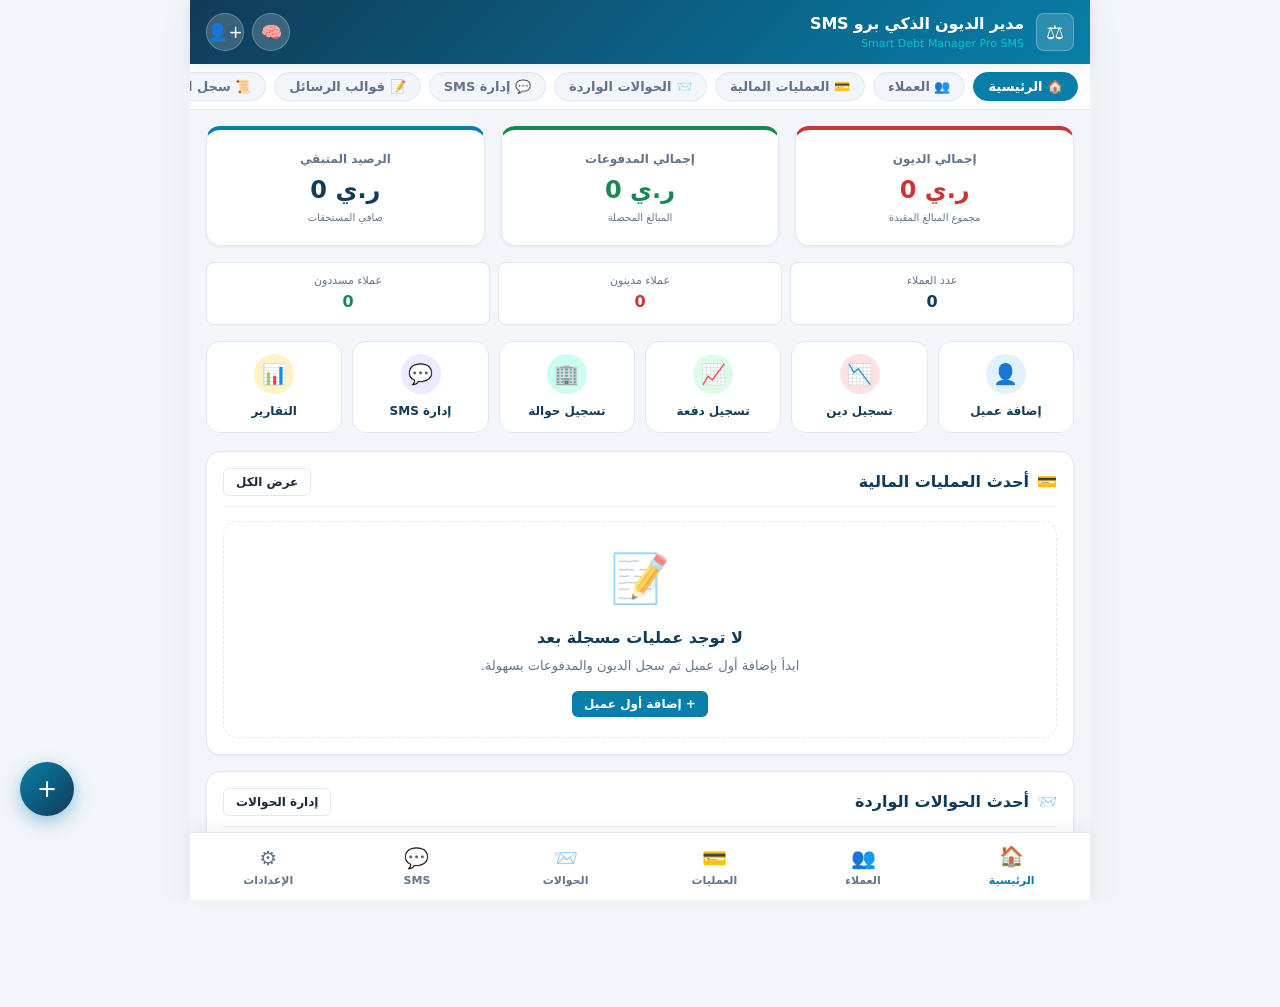
<file: app/src/main/assets/smart-debt/template.html>
<!DOCTYPE html>
<html lang="ar" dir="rtl">
<head>
  <meta charset="UTF-8">
  <meta name="viewport" content="width=device-width, initial-scale=1.0, maximum-scale=1.0, user-scalable=no, viewport-fit=cover">
  <title>مدير الديون الذكي برو SMS - Smart Debt Manager Pro SMS</title>
  <link rel="manifest" href="manifest.json">
  <link rel="stylesheet" href="css/styles.css">
  <link rel="stylesheet" href="css/themes.css">
  <link rel="stylesheet" href="css/responsive.css">
</head>
<body>
  <div id="app-root">
    
    <!-- Top App Header -->
    <header class="app-header">
      <div class="header-brand">
        <div class="header-logo">⚖️</div>
        <div class="header-title-box">
          <h1 id="app-header-title">مدير الديون الذكي برو SMS</h1>
          <span>Smart Debt Manager Pro SMS</span>
        </div>
      </div>
      <div class="header-actions">
        <button class="icon-btn" onclick="App.navigateTo('assistant')" title="المساعد الذكي">🧠</button>
        <button class="icon-btn" onclick="App.openAddCustomerModal()" title="إضافة عميل سريع">+👤</button>
      </div>
    </header>

    <!-- Sub Navigation Tabs (Scrollable Quick Sections) -->
    <nav class="sub-nav-tabs no-print">
      <button class="tab-chip active" data-screen="dashboard" onclick="App.navigateTo('dashboard')">🏠 الرئيسية</button>
      <button class="tab-chip" data-screen="customers" onclick="App.navigateTo('customers')">👥 العملاء</button>
      <button class="tab-chip" data-screen="transactions" onclick="App.navigateTo('transactions')">💳 العمليات المالية</button>
      <button class="tab-chip" data-screen="remittances" onclick="App.navigateTo('remittances')">📨 الحوالات الواردة</button>
      <button class="tab-chip" data-screen="sms_management" onclick="App.navigateTo('sms_management')">💬 إدارة SMS</button>
      <button class="tab-chip" data-screen="sms_templates" onclick="App.navigateTo('sms_templates')">📝 قوالب الرسائل</button>
      <button class="tab-chip" data-screen="sms_logs" onclick="App.navigateTo('sms_logs')">📜 سجل الرسائل</button>
      <button class="tab-chip" data-screen="reports" onclick="App.navigateTo('reports')">📊 التقارير المالية</button>
      <button class="tab-chip" data-screen="backup_restore" onclick="App.navigateTo('backup_restore')">💾 النسخ الاحتياطي</button>
      <button class="tab-chip" data-screen="import_csv" onclick="App.navigateTo('import_csv')">📥 استيراد (Excel/DB/PDF)</button>
      <button class="tab-chip" data-screen="assistant" onclick="App.navigateTo('assistant')">🧠 المساعد الذكي</button>
      <button class="tab-chip" data-screen="settings" onclick="App.navigateTo('settings')">⚙️ الإعدادات</button>
      <button class="tab-chip" data-screen="about" onclick="App.navigateTo('about')">🧪 فحص النظام</button>
    </nav>

    <!-- Main Content Views Container -->
    <main class="main-content">

      <!-- ================= 1. DASHBOARD ================= -->
      <section id="screen-dashboard" class="app-screen active">
        <!-- Overdue Debts Alert Banner (Smart Assistant Alert) -->
        <div id="dash-overdue-alert-container"></div>

        <!-- Main Stats Summary Cards -->
        <div class="stats-grid">
          <div class="stat-card debt-border">
            <span class="stat-label">إجمالي الديون</span>
            <span class="stat-value" id="dash-total-debts">0.00 ر.ي</span>
            <span class="stat-sub">مجموع المبالغ المقيدة</span>
          </div>
          <div class="stat-card payment-border">
            <span class="stat-label">إجمالي المدفوعات</span>
            <span class="stat-value" id="dash-total-payments">0.00 ر.ي</span>
            <span class="stat-sub">المبالغ المحصلة</span>
          </div>
          <div class="stat-card balance-border">
            <span class="stat-label">الرصيد المتبقي</span>
            <span class="stat-value" id="dash-total-balance">0.00 ر.ي</span>
            <span class="stat-sub">صافي المستحقات</span>
          </div>
        </div>

        <!-- Mini Metrics -->
        <div class="mini-stats-grid">
          <div class="mini-stat">
            <div class="mini-stat-title">عدد العملاء</div>
            <div class="mini-stat-num" id="dash-customers-count">0</div>
          </div>
          <div class="mini-stat">
            <div class="mini-stat-title">عملاء مدينون</div>
            <div class="mini-stat-num text-danger" style="color:var(--color-debt);" id="dash-debtors-count">0</div>
          </div>
          <div class="mini-stat">
            <div class="mini-stat-title">عملاء مسددون</div>
            <div class="mini-stat-num text-success" style="color:var(--color-payment);" id="dash-settled-count">0</div>
          </div>
        </div>

        <!-- Quick Actions Grid -->
        <div class="quick-actions-grid no-print">
          <div class="action-btn" onclick="App.openAddCustomerModal()">
            <div class="action-icon blue">👤</div>
            <span>إضافة عميل</span>
          </div>
          <div class="action-btn" onclick="App.openRecordDebtModal()">
            <div class="action-icon red">📉</div>
            <span>تسجيل دين</span>
          </div>
          <div class="action-btn" onclick="App.openRecordPaymentModal()">
            <div class="action-icon green">📈</div>
            <span>تسجيل دفعة</span>
          </div>
          <div class="action-btn" onclick="App.openAddRemittanceModal()">
            <div class="action-icon cyan">🏢</div>
            <span>تسجيل حوالة</span>
          </div>
          <div class="action-btn" onclick="App.navigateTo('sms_management')">
            <div class="action-icon purple">💬</div>
            <span>إدارة SMS</span>
          </div>
          <div class="action-btn" onclick="App.navigateTo('reports')">
            <div class="action-icon yellow">📊</div>
            <span>التقارير</span>
          </div>
        </div>

        <!-- Recent Transactions Card -->
        <div class="card">
          <div class="card-header">
            <div class="card-title">
              <span>💳</span> أحدث العمليات المالية
            </div>
            <button class="btn btn-outline btn-sm" onclick="App.navigateTo('transactions')">عرض الكل</button>
          </div>
          <div id="dash-recent-txs" class="tx-list"></div>
        </div>

        <!-- Recent Inward Remittances Card -->
        <div class="card">
          <div class="card-header">
            <div class="card-title">
              <span>📨</span> أحدث الحوالات الواردة
            </div>
            <button class="btn btn-outline btn-sm" onclick="App.navigateTo('remittances')">إدارة الحوالات</button>
          </div>
          <div id="dash-recent-remittances" class="tx-list"></div>
        </div>
      </section>

      <!-- ================= 2. CUSTOMERS ================= -->
      <section id="screen-customers" class="app-screen">
        <div class="filter-bar no-print">
          <div class="search-box">
            <span class="search-icon">🔍</span>
            <input type="text" id="customers-search-input" class="form-control" placeholder="بحث بالاسم أو برقم الهاتف...">
          </div>
          <select id="customers-filter-select" class="select-filter">
            <option value="all">كافة الحالات</option>
            <option value="debtors">المدينون فقط</option>
            <option value="settled">المسددون بالكامل</option>
            <option value="archived">المؤرشفون</option>
          </select>
          <select id="customers-category-select" class="select-filter">
            <option value="all">كافة التصنيفات</option>
            <option value="عميل عادي">عميل عادي</option>
            <option value="عميل VIP">عميل VIP 👑</option>
            <option value="عميل جديد">عميل جديد 🆕</option>
            <option value="عميل متعثر">عميل متعثر ⚠️</option>
            <option value="تاجر جملة">تاجر جملة 🏢</option>
            <option value="عميل تجزئة">عميل تجزئة 🛒</option>
          </select>
          <select id="customers-sort-select" class="select-filter">
            <option value="balance_desc">الأعلى رصيداً</option>
            <option value="balance_asc">الأقل رصيداً</option>
            <option value="name_asc">الاسم (أ - ي)</option>
            <option value="last_tx">آخر عملية</option>
          </select>
          <button class="btn btn-primary" onclick="App.openAddCustomerModal()">+ عميل جديد</button>
        </div>

        <div id="customers-list-container"></div>
      </section>

      <!-- ================= 3. CUSTOMER DETAIL & STATEMENT ================= -->
      <section id="screen-customer_detail" class="app-screen">
        <div style="margin-bottom: 12px;" class="no-print">
          <button class="btn btn-outline btn-sm" onclick="App.navigateTo('customers')">⬅️ العودة لقائمة العملاء</button>
        </div>

        <!-- Customer Summary Header Card -->
        <div class="card">
          <div class="customer-card-header" style="border-bottom: 1px solid var(--color-divider); padding-bottom: 12px; margin-bottom: 12px;">
            <div>
              <h2 id="detail-customer-name" style="font-size: 20px; font-weight: 800; color: var(--color-primary-dark); margin-bottom: 4px;">-</h2>
              <div style="font-size: 14px; color: var(--color-text-muted);">
                📞 <span id="detail-customer-phone" style="direction: ltr; display: inline-block;">-</span>
              </div>
              <div id="detail-customer-notes" style="font-size: 12px; color: #64748B; margin-top: 4px;">-</div>
            </div>
            <div style="text-align: left;">
              <div style="font-size: 12px; color: var(--color-text-muted); font-weight: 600;">الرصيد النهائي المستحق</div>
              <div id="detail-balance" class="amount" style="font-size: 22px; font-weight: 900; color: var(--color-debt);">-</div>
            </div>
          </div>

          <div class="customer-stats-row" style="margin-bottom: 14px;">
            <div class="item">
              <span class="lbl">إجمالي الديون:</span>
              <span class="val" id="detail-total-debts" style="color:var(--color-debt);">-</span>
            </div>
            <div class="item">
              <span class="lbl">إجمالي المسدد:</span>
              <span class="val" id="detail-total-payments" style="color:var(--color-payment);">-</span>
            </div>
          </div>

          <div style="display: flex; flex-wrap: wrap; gap: 8px;" class="no-print">
            <button id="btn-cust-add-debt" class="btn btn-danger btn-sm">+ تسجيل دين</button>
            <button id="btn-cust-add-payment" class="btn btn-success btn-sm">+ تسجيل دفعة</button>
            <button id="btn-cust-sms" class="btn btn-primary btn-sm">💬 إرسال SMS</button>
            <button id="btn-cust-statement" class="btn btn-outline btn-sm">🖨️ طباعة كشف الحساب</button>
            <button id="btn-cust-edit" class="btn btn-outline btn-sm">✏️ تعديل البيانات</button>
            <button id="btn-cust-archive" class="btn btn-outline btn-sm">📦 أرشفة</button>
            <button id="btn-cust-delete" class="btn btn-outline btn-sm" style="color: var(--color-debt);">🗑️ حذف</button>
          </div>
        </div>

        <!-- Chronological Account Statement Table -->
        <div class="statement-sheet">
          <div class="statement-header">
            <div>
              <div class="statement-title">كشف حساب العميل التفصيلي</div>
              <div class="statement-meta">سجل تاريخي محاسبي لكافة حركات الديون والمدفوعات بترتيب زمني</div>
            </div>
            <div class="no-print">
              <button class="btn btn-primary btn-sm" onclick="window.print()">طباعة الكشف 🖨️</button>
            </div>
          </div>

          <div class="table-responsive">
            <table class="app-table">
              <thead>
                <tr>
                  <th>التاريخ</th>
                  <th>نوع العملية</th>
                  <th>دين (مدين)</th>
                  <th>دفعة (دائن)</th>
                  <th>الرصيد بعد العملية</th>
                  <th>البيان والملاحظات</th>
                </tr>
              </thead>
              <tbody id="detail-tx-table-body"></tbody>
            </table>
          </div>
        </div>
      </section>

      <!-- ================= 4. TRANSACTIONS ================= -->
      <section id="screen-transactions" class="app-screen">
        <div class="filter-bar no-print">
          <select id="tx-filter-type" class="select-filter">
            <option value="all">كافة العمليات</option>
            <option value="debt">ديون فقط</option>
            <option value="payment">مدفوعات فقط</option>
            <option value="opening">قيود افتتاحية</option>
          </select>
          <button class="btn btn-danger btn-sm" onclick="App.openRecordDebtModal()">+ تسجيل دين</button>
          <button class="btn btn-success btn-sm" onclick="App.openRecordPaymentModal()">+ تسجيل دفعة</button>
        </div>
        <div id="tx-list-container" class="tx-list"></div>
      </section>

      <!-- ================= 5. INWARD REMITTANCES ================= -->
      <section id="screen-remittances" class="app-screen">
        <div style="display: flex; justify-content: space-between; align-items: center; margin-bottom: 14px;" class="no-print">
          <h2 style="font-size: 18px; font-weight: 700; color: var(--color-primary-dark);">إدارة الحوالات الواردة</h2>
          <button class="btn btn-primary" onclick="App.openAddRemittanceModal()">+ تسجيل حوالة جديدة</button>
        </div>
        <div id="remittances-list-container"></div>
      </section>

      <!-- ================= 6. SMS MANAGEMENT ================= -->
      <section id="screen-sms_management" class="app-screen">
        <div class="card no-print" style="margin-bottom: 14px;">
          <div class="card-header">
            <div class="card-title">💬 تذكير العملاء بالرسائل النصية SMS</div>
          </div>
          <p style="font-size: 13px; color: var(--color-text-muted); line-height: 1.5; margin-bottom: 10px;">
            حدد عميلاً أو عدة عملاء مدينين لتجهيز رسائل المطالبة المالية تلقائياً بناءً على بيانات الأرصدة الحقيقية.
          </p>
        </div>
        <div id="sms-debtors-list-container"></div>
      </section>

      <!-- ================= 7. SMS TEMPLATES ================= -->
      <section id="screen-sms_templates" class="app-screen">
        <div style="display: flex; justify-content: space-between; align-items: center; margin-bottom: 14px;" class="no-print">
          <h2 style="font-size: 18px; font-weight: 700; color: var(--color-primary-dark);">قوالب الرسائل النصية</h2>
          <button class="btn btn-primary" onclick="App.openAddTemplateModal()">+ إضافة قالب جديد</button>
        </div>
        <div id="sms-templates-container"></div>
      </section>

      <!-- ================= 8. SMS LOGS ================= -->
      <section id="screen-sms_logs" class="app-screen">
        <div style="margin-bottom: 14px;" class="no-print">
          <h2 style="font-size: 18px; font-weight: 700; color: var(--color-primary-dark);">سجل الرسائل النصية المجهزة</h2>
        </div>
        <div id="sms-logs-container"></div>
      </section>

      <!-- ================= 9. REPORTS ================= -->
      <section id="screen-reports" class="app-screen">
        <div class="filter-bar no-print" style="display: flex; flex-wrap: wrap; gap: 8px; align-items: center;">
          <select id="report-type-select" class="select-filter">
            <option value="all_balances">📊 تقرير الأرصدة المتبقية</option>
            <option value="debtors">🔴 تقرير العملاء المدينين</option>
            <option value="settled">🟢 تقرير العملاء المسددين</option>
            <option value="transactions">💳 تقرير العمليات المالية</option>
            <option value="remittances">📨 تقرير الحوالات الواردة</option>
          </select>
          <select id="report-period-select" class="select-filter">
            <option value="all">كافة الفترات</option>
            <option value="today">اليوم</option>
            <option value="week">هذا الأسبوع</option>
            <option value="month">هذا الشهر</option>
            <option value="year">هذا العام</option>
            <option value="custom">📅 فترة مخصصة (تحديد التواريخ)</option>
          </select>

          <!-- Date Range Picker Controls (Start & End Dates) -->
          <div id="report-date-range-container" class="report-date-picker-box" style="display: flex; align-items: center; gap: 6px; flex-wrap: wrap; background: #fff; padding: 4px 10px; border-radius: var(--radius-sm); border: 1px solid var(--color-border);">
            <div style="display: flex; align-items: center; gap: 4px;">
              <label for="report-start-date" style="font-size: 12px; font-weight: 600; color: var(--color-text-main); white-space: nowrap;">من تاريخ:</label>
              <input type="date" id="report-start-date" class="form-control" style="font-size: 12px; padding: 4px 8px; height: 34px;" title="تاريخ بداية الفترة">
            </div>
            <div style="display: flex; align-items: center; gap: 4px;">
              <label for="report-end-date" style="font-size: 12px; font-weight: 600; color: var(--color-text-main); white-space: nowrap;">إلى تاريخ:</label>
              <input type="date" id="report-end-date" class="form-control" style="font-size: 12px; padding: 4px 8px; height: 34px;" title="تاريخ نهاية الفترة">
            </div>
            <button class="btn btn-outline btn-sm" id="btn-apply-report-dates" onclick="App.applyReportCustomDates()" title="تطبيق التصفية بالتاريخ" style="height: 34px; padding: 0 10px; font-size: 12px;">تطبيق 🔍</button>
            <button class="btn btn-outline btn-sm" id="btn-reset-report-dates" onclick="App.resetReportDates()" title="إعادة تعيين الفترة" style="height: 34px; padding: 0 8px; font-size: 12px;">↺</button>
          </div>

          <div style="display: flex; gap: 6px; margin-right: auto;">
            <button class="btn btn-outline" onclick="App.exportCurrentReportCsv()">تصدير CSV 📥</button>
            <button class="btn btn-primary" onclick="window.print()">طباعة 🖨️</button>
          </div>
        </div>

        <div id="report-output-container"></div>
      </section>

      <!-- ================= 10. BACKUP & RESTORE ================= -->
      <section id="screen-backup_restore" class="app-screen">
        <div class="card">
          <div class="card-header">
            <div class="card-title">💾 تصدير واستعادة النسخ الاحتياطية</div>
          </div>
          <p style="font-size: 13px; color: var(--color-text-main); line-height: 1.6; margin-bottom: 16px;">
            يتم تخزين بياناتك محلياً على جهازك لضمان السرية التامة. احرص على أخذ نسخة احتياطية دورية لحفظ ملفاتك من الضياع عند حذف بيانات المتصفح أو تغيير الهاتف.
          </p>
          
          <div style="display: flex; flex-direction: column; gap: 12px;">
            <div style="background: var(--color-bg); padding: 14px; border-radius: var(--radius-sm); border: 1px solid var(--color-border);">
              <h4 style="font-size: 14px; margin-bottom: 6px; color: var(--color-primary-dark);">1. تصدير نسخة احتياطية كاملة (JSON)</h4>
              <p style="font-size: 12px; color: var(--color-text-muted); margin-bottom: 10px;">
                ملف مشفر ببنية قياسية يحتوي على جميع العملاء والديون والمدفوعات والحوالات والقوالب.
              </p>
              <button class="btn btn-primary" onclick="App.exportFullBackup()">تصدير نسخة احتياطية الآن 💾</button>
            </div>

            <div style="background: var(--color-bg); padding: 14px; border-radius: var(--radius-sm); border: 1px solid var(--color-border);">
              <h4 style="font-size: 14px; margin-bottom: 6px; color: var(--color-primary-dark);">2. استعادة نسخة احتياطية</h4>
              <p style="font-size: 12px; color: var(--color-text-muted); margin-bottom: 10px;">
                يقوم النظام بالتحقق التلقائي من سلامة الملف، وتطبيق نسخة أمان مؤقتة قبل الاستعادة لحماية بياناتك من أي تلف.
              </p>
              <button class="btn btn-outline" onclick="App.triggerRestoreFilePicker()">اختيار ملف نسخة احتياطية لاستعادتها 📂</button>
              <input type="file" id="restore-file-input" accept=".json" style="display:none;" onchange="App.handleRestoreFileSelect(this)">
            </div>
          </div>
        </div>
      </section>

      <!-- ================= 11. UNIVERSAL IMPORTER (EXCEL, DB, PDF) ================= -->
      <section id="screen-import_csv" class="app-screen">
        <div class="card">
          <div class="card-header">
            <div class="card-title">📥 استيراد بيانات العملاء من Excel وقواعد البيانات (DB) وكشوف PDF</div>
          </div>
          <p style="font-size: 13px; color: var(--color-text-main); line-height: 1.6; margin-bottom: 12px;">
            استيراد مباشر من تطبيقات المحاسبة (<strong>المحاسب الذكي برو، دفتر الحسابات برو، الدفتر</strong>)، أو من ملفات Excel وقواعد البيانات وكشوف الحسابات البنكية.
          </p>

          <div style="display: flex; gap: 8px; flex-wrap: wrap; margin-bottom: 14px;">
            <span class="badge" style="background: #E0F2FE; color: #0284C7; font-size: 12px; padding: 4px 8px;">📊 جداول Excel (.xlsx, .xls, .csv)</span>
            <span class="badge" style="background: #EDE9FE; color: #7C3AED; font-size: 12px; padding: 4px 8px;">🗄️ قواعد بيانات (.db, .sqlite, .sql, .json)</span>
            <span class="badge" style="background: #FEF3C7; color: #D97706; font-size: 12px; padding: 4px 8px;">📄 كشوف حساب PDF (.pdf)</span>
          </div>

          <div style="background: #F8FAFC; border: 1px solid var(--color-border); padding: 12px 14px; border-radius: 8px; font-size: 12px; color: #334155; margin-bottom: 16px;">
            <strong>ضوابط الاستيراد المحاسبي الآمن:</strong>
            <ul style="margin: 6px 16px 0 0; line-height: 1.6;">
              <li>يقوم النظام بإنشاء <strong>قيود افتتاحية موثقة</strong> برصيد كل عميل تلقائياً لحفظ التاريخ المالي.</li>
              <li>فحص مسبق لمنع التكرار مع إمكانية دمج الأرصدة أو تخطي الحسابات المكررة.</li>
              <li>يمكنك مراجعة قائمة الحسابات المستخرجة وتحديد ما ترغب باستيراده قبل التأكيد.</li>
            </ul>
          </div>

          <!-- Import Options -->
          <div style="display: grid; grid-template-columns: repeat(auto-fit, minmax(200px, 1fr)); gap: 12px; margin-bottom: 12px;">
            <div class="form-group" style="margin-bottom: 0;">
              <label class="form-label">العملة الافتراضية للحسابات المستوردة</label>
              <select id="import-default-currency" class="form-control"></select>
            </div>
            <div class="form-group" style="margin-bottom: 0;">
              <label class="form-label">التعامل مع العملاء المكررين</label>
              <select id="import-duplicate-handling" class="form-control">
                <option value="skip">تخطي المكرر وعدم إعادة إضافته (موصى به)</option>
                <option value="merge">دمج الرصيد مع العميل المسجل حالياً</option>
                <option value="create_new">إنشاء كحساب جديد منفصل</option>
              </select>
            </div>
          </div>

          <div style="margin-bottom: 14px;">
            <label style="display: inline-flex; align-items: center; gap: 8px; font-size: 13px; font-weight: 600; cursor: pointer; color: var(--color-primary-dark); background: #EFF6FF; padding: 8px 12px; border-radius: 6px; border: 1px solid #BFDBFE;">
              <input type="checkbox" id="import-detailed-transactions" checked>
              <span>🔄 ترحيل الحركات والعمليات التفصيلية بالكامل (تواريخ وسندات وملاحظات الحركات) إذا كانت متوفرة</span>
            </label>
          </div>

          <!-- Market DB Highlighted Card -->
          <div style="background: linear-gradient(135deg, #103B59 0%, #087FA8 100%); color: #fff; padding: 14px 16px; border-radius: 12px; margin-bottom: 14px; box-shadow: 0 4px 12px rgba(8, 127, 168, 0.25);">
            <div style="display: flex; justify-content: space-between; align-items: center; flex-wrap: wrap; gap: 10px;">
              <div>
                <div style="font-weight: 700; font-size: 14px; margin-bottom: 4px;">🗄️ استيراد ومعالجة قاعدة بيانات السوق (Market DB SQLite)</div>
                <div style="font-size: 12px; opacity: 0.92; line-height: 1.5;">
                  دعم متكامل لملفات SQLite (.db, .sqlite, .sql) مثل <strong>٢٠٢٦١٠٢٠٢١١٠٠٣-market(2).db</strong> (188 عميل • 1,327 حركة • 3 عملات • موردين وعملاء) مع تطبيق معادلة كشف الرصيد بدقة 100%.
                </div>
              </div>
              <div style="display: flex; gap: 8px; flex-wrap: wrap;">
                <button class="btn btn-sm" style="background: #00D5D9; color: #103B59; font-weight: 700; border: none; padding: 8px 14px;" onclick="App.loadMarketDbDemo()">
                  🧪 فحص وتجربة نموذج Market DB (188 عميل / 1327 حركة)
                </button>
              </div>
            </div>
          </div>

          <div style="display: flex; gap: 8px; flex-wrap: wrap;">
            <button class="btn btn-primary" onclick="App.triggerUniversalFilePicker()">اختر ملف الاستيراد الشامل (Excel / DB / PDF) 📁</button>
            <input type="file" id="universal-file-input" accept=".xlsx,.xls,.csv,.tsv,.db,.sqlite,.sql,.json,.pdf" style="display:none;" onchange="App.handleUniversalFileSelect(this)">
            <button class="btn btn-outline" onclick="App.triggerCsvFilePicker()">استيراد ملف CSV مخصص (مع دعم UTF-8 العربي) 📄</button>
            <input type="file" id="csv-file-input" accept=".csv,.txt" style="display:none;" onchange="App.handleCsvFileSelect(this)">
          </div>
        </div>

        <!-- Import Preview Container -->
        <div id="universal-import-preview-card" class="card" style="display: none; margin-top: 14px;">
          <div class="card-header">
            <div id="import-preview-title" class="card-title">معاينة الحسابات المستخرجة</div>
            <span id="import-preview-badge" class="badge badge-info">0 حساب</span>
          </div>

          <div id="import-preview-stats" style="margin-bottom: 12px;"></div>

          <div style="display: flex; justify-content: space-between; align-items: center; margin-bottom: 10px;">
            <label style="display: flex; align-items: center; gap: 6px; font-size: 13px; font-weight: 600; cursor: pointer;">
              <input type="checkbox" id="import-select-all" checked onchange="App.toggleSelectAllImport(this)">
              تحديد / إلغاء تحديد كافة الحسابات
            </label>
            <span id="import-selected-count" style="font-size: 12px; color: var(--color-text-muted);">0 محدد</span>
          </div>

          <div style="overflow-x: auto; max-height: 420px; overflow-y: auto; border: 1px solid var(--color-border); border-radius: 8px; margin-bottom: 14px;">
            <table class="data-table" style="font-size: 12px;">
              <thead>
                <tr>
                  <th style="width: 40px; text-align: center;">اختيار</th>
                  <th>اسم العميل</th>
                  <th>التصنيف</th>
                  <th>الهاتف</th>
                  <th>الحركات</th>
                  <th>إجمالي الديون</th>
                  <th>إجمالي المدفوعات</th>
                  <th>الرصيد المستورد</th>
                  <th>العملة</th>
                  <th>الحالة</th>
                </tr>
              </thead>
              <tbody id="import-preview-table-body"></tbody>
            </table>
          </div>

          <div style="display: flex; justify-content: flex-end; gap: 10px;">
            <button class="btn btn-outline" onclick="App.cancelImportPreview()">إلغاء المعاينة</button>
            <button class="btn btn-primary" id="btn-confirm-import" onclick="App.confirmUniversalImport()">تأكيد واستيراد الحسابات المحددة 🚀</button>
          </div>
        </div>
      </section>

      <!-- ================= 12. ASSISTANT ================= -->
      <section id="screen-assistant" class="app-screen">
        <div id="assistant-insights-container"></div>
      </section>

      <!-- ================= 13. SETTINGS ================= -->
      <section id="screen-settings" class="app-screen">
        <div class="card">
          <div class="card-header">
            <div class="card-title">⚙️ إعدادات التطبيق والمظهر</div>
          </div>

          <div class="form-group">
            <label class="form-label">اسم التطبيق</label>
            <input type="text" id="setting-app-title" class="form-control">
          </div>

          <div class="form-group">
            <label class="form-label">العملة الافتراضية</label>
            <select id="setting-currency" class="form-control">
              <option value="ر.ي">ريال يمني (ر.ي)</option>
              <option value="ر.س">ريال سعودي (ر.س)</option>
              <option value="$">دولار أمريكي ($)</option>
              <option value="ج.م">جنيه مصري (ج.م)</option>
              <option value="د.إ">درهم إماراتي (د.إ)</option>
            </select>
          </div>

          <div class="form-group">
            <label class="form-label">المظهر (الوضع الفاتح / الداكن)</label>
            <select id="setting-theme" class="form-control">
              <option value="light">الوضع الفاتح الافتراضي</option>
              <option value="dark">الوضع الداكن (Dark Mode)</option>
            </select>
          </div>

          <div class="form-group">
            <label class="form-label">لون الواجهة الرئيسي</label>
            <select id="setting-accent" class="form-control">
              <option value="blue">الأزرق المالي الافتراضي (#087FA8)</option>
              <option value="emerald">الأخضر الزمردي (#10B981)</option>
              <option value="purple">الأرجواني الملكي (#8B5CF6)</option>
              <option value="navy">الكحلي الداكن (#1E3A8A)</option>
            </select>
          </div>

          <div class="form-group" style="margin-top: 18px;">
            <label style="display: flex; align-items: center; gap: 8px; font-weight: 600; cursor: pointer;">
              <input type="checkbox" id="setting-overpayment" checked>
              منع تسجيل دفعة أكبر من الرصيد المستحق (حماية محاسبية لمنع الأرصدة السالبة)
            </label>
          </div>

          <div class="form-group" style="margin-top: 14px; border-top: 1px solid var(--color-border); padding-top: 14px;">
            <label class="form-label">الأيقونة الافتراضية للعملاء والتخصيص البصري</label>
            <input type="hidden" id="setting-default-icon" value="👤">
            <div id="settings-default-icon-picker" class="icon-picker-grid"></div>
            <div class="form-hint">اختر الأيقونة الافتراضية. يمكنك أيضاً تعيين أيقونة مخصصة لكل عميل مستقل من شاشة إضافة/تعديل العميل.</div>
          </div>

          <button class="btn btn-primary" onclick="App.saveSettingsSubmit()" style="margin-top: 10px;">حفظ الإعدادات الأساسية</button>
        </div>

        <!-- Custom Currencies Management Card -->
        <div class="card" style="margin-top: 14px;">
          <div class="card-header">
            <div class="card-title">💱 إدارة العملات المخصصة</div>
            <span class="badge badge-info" id="settings-currencies-count">0 عملة</span>
          </div>
          <p style="font-size: 13px; color: var(--color-text-main); line-height: 1.6; margin-bottom: 12px;">
            أضف أي عملات جديدة مخصصة لنشاطك التجاري بجانب العملات الافتراضية. يمكنك تخصيص عملة مستقلة لكل عميل من شاشة تعديل العميل.
          </p>

          <div id="settings-currencies-chips" style="display: flex; gap: 8px; flex-wrap: wrap; margin-bottom: 16px;"></div>

          <div style="background: #F8FAFC; border: 1px solid var(--color-border); border-radius: 8px; padding: 14px;">
            <h4 style="font-size: 14px; margin-bottom: 10px; color: var(--color-primary-dark);">إضافة عملة جديدة مخصصة:</h4>
            <div style="display: grid; grid-template-columns: repeat(auto-fit, minmax(180px, 1fr)); gap: 10px; margin-bottom: 10px;">
              <div>
                <label class="form-label">اسم العملة <span class="required">*</span></label>
                <input type="text" id="custom-curr-name" class="form-control" placeholder="مثال: ريال عماني، يورو، دينار بحريني">
              </div>
              <div>
                <label class="form-label">رمز العملة (الاختصار) <span class="required">*</span></label>
                <input type="text" id="custom-curr-symbol" class="form-control" placeholder="مثال: ر.ع، €، د.ب">
              </div>
            </div>
            <button class="btn btn-primary btn-sm" onclick="App.addCustomCurrencySubmit()">+ إضافة العملة إلى النظام</button>
          </div>
        </div>

        <!-- Local Calendar Notification Scheduler Card -->
        <div class="card" style="margin-top: 14px;">
          <div class="card-header">
            <div class="card-title">🔔 التنبيهات المحلية وجدولة تقويم الهاتف</div>
            <span class="badge" style="background: #D1FAE5; color: #065F46;">يعمل والتطبيق مغلق</span>
          </div>
          <p style="font-size: 13px; color: var(--color-text-main); line-height: 1.6; margin-bottom: 14px;">
            يقوم نظام التنبيهات المحلي (Notification Scheduler) بربط مواعيد استحقاق الديون بتقويم هاتفك مباشرة (Google Calendar / Samsung Calendar) لإطلاق منبهات وتنبيهات صوتية بمواعيد السداد حتى لو كان التطبيق مغلقاً.
          </p>

          <div style="display: flex; gap: 10px; flex-wrap: wrap;">
            <button class="btn btn-primary btn-sm" onclick="App.scheduleAllUpcomingDebtsPrompt()">
              📅 جدولة كافة الديون المستحقة في تقويم الهاتف
            </button>
            <button class="btn btn-outline btn-sm" onclick="App.requestBrowserNotificationPrompt()">
              🔔 تفعيل إشعارات المتصفح
            </button>
          </div>
        </div>

        <!-- Factory Reset Section -->
        <div class="card" style="border-color: #FECACA; background: #FFF5F5; margin-top: 14px;">
          <h4 style="color: var(--color-debt); font-size: 15px; margin-bottom: 6px;">منطقة الخطر: إعادة ضبط المصنع</h4>
          <p style="font-size: 12px; color: #7F1D1D; margin-bottom: 12px;">
            سيؤدي هذا الخيار إلى حذف كافة السجلات والعملاء والعمليات نهائياً. تأكد من أخذ نسخة احتياطية قبل المتابعة.
          </p>
          <button class="btn btn-danger btn-sm" onclick="App.resetAllDataPrompt()">مسح كافة بيانات التطبيق</button>
        </div>
      </section>

      <!-- ================= 14. ABOUT & TEST RUNNER ================= -->
      <section id="screen-about" class="app-screen">
        <div class="card">
          <div class="card-header">
            <div class="card-title">🧪 فحص النظام واختبارات المحاسبة والتخزين</div>
          </div>
          <p style="font-size: 13px; color: var(--color-text-main); line-height: 1.6; margin-bottom: 14px;">
            نفّذ الفحص التلقائي الشامل للتأكد من سلامة المعادلات الحسابية، وعمليات الديون، والمدفوعات، والحوالات، ومنع التكرار، والنسخ الاحتياطي في بيئة معزولة آمنة.
          </p>
          <button class="btn btn-primary" onclick="App.runAutomatedTestSuite()">تشغيل حزمة الاختبارات المحاسبية الآن 🚀</button>
        </div>
        <div id="test-results-container"></div>
      </section>

    </main>

    <!-- Bottom Navigation Bar (Fixed for Mobile) -->
    <nav class="bottom-nav no-print">
      <button class="nav-item active" data-screen="dashboard" onclick="App.navigateTo('dashboard')">
        <span class="nav-icon">🏠</span>
        <span>الرئيسية</span>
      </button>
      <button class="nav-item" data-screen="customers" onclick="App.navigateTo('customers')">
        <span class="nav-icon">👥</span>
        <span>العملاء</span>
      </button>
      <button class="nav-item" data-screen="transactions" onclick="App.navigateTo('transactions')">
        <span class="nav-icon">💳</span>
        <span>العمليات</span>
      </button>
      <button class="nav-item" data-screen="remittances" onclick="App.navigateTo('remittances')">
        <span class="nav-icon">📨</span>
        <span>الحوالات</span>
      </button>
      <button class="nav-item" data-screen="sms_management" onclick="App.navigateTo('sms_management')">
        <span class="nav-icon">💬</span>
        <span>SMS</span>
      </button>
      <button class="nav-item" data-screen="settings" onclick="App.navigateTo('settings')">
        <span class="nav-icon">⚙️</span>
        <span>الإعدادات</span>
      </button>
    </nav>

    <!-- Floating Action Button (+ Customer) -->
    <button class="fab no-print" onclick="App.openAddCustomerModal()" title="إضافة عميل سريع">+</button>

    <!-- Toast Notification Container -->
    <div id="toast-container" class="no-print"></div>

    <!-- ================= MODALS ================= -->

    <!-- 1. Customer Modal (Add/Edit) -->
    <div id="modal-customer" class="modal-overlay">
      <div class="modal-dialog">
        <div class="modal-header">
          <h3 id="modal-customer-title" class="modal-title">إضافة عميل جديد</h3>
          <button class="modal-close" onclick="App.closeModal('modal-customer')">&times;</button>
        </div>
        <div class="modal-body">
          <input type="hidden" id="cust-form-id">
          <div class="form-group">
            <label class="form-label">اسم العميل <span class="required">*</span></label>
            <input type="text" id="cust-form-name" class="form-control" placeholder="أدخل اسم العميل ثلاثياً..." required>
          </div>
          <div class="form-group">
            <label class="form-label">رقم الهاتف</label>
            <input type="tel" id="cust-form-phone" class="form-control ltr" placeholder="مثال: 777123456" oninput="App.checkPhoneDuplicateInput(this)">
            <div id="phone-duplicate-warning" class="form-error" style="color: #D97706; font-weight: 600;"></div>
          </div>
          <div class="form-group">
            <label class="form-label">تصنيف العميل <span class="required">*</span></label>
            <select id="cust-form-category" class="form-control">
              <option value="عميل عادي">عميل عادي</option>
              <option value="عميل VIP">عميل VIP (مميز) 👑</option>
              <option value="عميل جديد">عميل جديد 🆕</option>
              <option value="عميل متعثر">عميل متعثر (بحاجة لمتابعة) ⚠️</option>
              <option value="تاجر جملة">تاجر جملة 🏢</option>
              <option value="عميل تجزئة">عميل تجزئة 🛒</option>
            </select>
          </div>
          <div class="form-group">
            <label class="form-label">عملة الحساب الخاصة بالعميل</label>
            <select id="cust-form-currency" class="form-control"></select>
            <div class="form-hint">اختر عملة محددة لهذا العميل، أو دعها افتراضية لتطابق عملة النظام الرئيسية.</div>
          </div>
          <div class="form-group">
            <label class="form-label">أيقونة العميل للتمييز البصري</label>
            <input type="hidden" id="cust-form-icon" value="👤">
            <div id="cust-icon-picker-grid" class="icon-picker-grid"></div>
            <div class="form-hint">اختر أيقونة لتمييز العميل بصرياً في القوائم ولوحة التحكم وكشوف الحسابات.</div>
          </div>
          <div class="form-group">
            <label class="form-label">ملاحظات وبيان</label>
            <textarea id="cust-form-notes" class="form-control" placeholder="العنوان، النشاط، أو أي تفاصيل إضافية..."></textarea>
          </div>
        </div>
        <div class="modal-footer">
          <button class="btn btn-outline" onclick="App.closeModal('modal-customer')">إلغاء</button>
          <button class="btn btn-primary" onclick="App.saveCustomerSubmit()">حفظ العميل</button>
        </div>
      </div>
    </div>

    <!-- 2. Transaction Modal (Debt/Payment) -->
    <div id="modal-transaction" class="modal-overlay">
      <div class="modal-dialog">
        <div class="modal-header">
          <h3 id="modal-tx-title" class="modal-title">تسجيل عملية مالية</h3>
          <button class="modal-close" onclick="App.closeModal('modal-transaction')">&times;</button>
        </div>
        <div class="modal-body">
          <input type="hidden" id="tx-form-type" value="debt">
          <div class="form-group">
            <label class="form-label">العميل <span class="required">*</span></label>
            <select id="tx-form-customer" class="form-control" required></select>
          </div>
          <div class="form-group" id="tx-form-linked-debt-group" style="display: none;">
            <label class="form-label">ربط الدفعة بدين محدد (دفعة جزئية) <span class="badge" style="background:#E0F2FE; color:#0284C7; font-size:11px;">جديد</span></label>
            <select id="tx-form-linked-debt" class="form-control" onchange="App.handleLinkedDebtChange(this.value)">
              <option value="">-- دفعة عامة على إجمالي الحساب --</option>
            </select>
            <div id="tx-form-linked-debt-hint" class="form-hint" style="margin-top: 5px; font-weight: 600; color: var(--color-primary);"></div>
          </div>
          <div class="form-group">
            <label class="form-label">المبلغ المالي <span class="required">*</span> <span id="tx-form-currency-badge" class="badge" style="background:#E0F2FE; color:#0284C7; font-size:11px;"></span></label>
            <input type="number" id="tx-form-amount" class="form-control ltr" placeholder="0.00" min="0.01" step="any" required>
          </div>
          <div class="form-group">
            <label class="form-label">التاريخ <span class="required">*</span></label>
            <input type="date" id="tx-form-date" class="form-control" required>
          </div>
          <div class="form-group" id="tx-form-duedate-group">
            <label class="form-label">تاريخ استحقاق الدين (اختياري)</label>
            <input type="date" id="tx-form-duedate" class="form-control">
            <div class="form-hint">حدد موعد السداد لاكتشاف الديون المتأخرة وتنبيهك تلقائياً في لوحة التحكم.</div>
            <div style="margin-top: 8px;">
              <label style="display: flex; align-items: center; gap: 8px; font-weight: 600; cursor: pointer; font-size: 13px; color: var(--color-primary-dark);">
                <input type="checkbox" id="tx-form-schedule-calendar" checked>
                🔔 جدولة تذكير في تقويم الهاتف بموعد الاستحقاق (يعمل حتى لو كان التطبيق مغلقاً)
              </label>
            </div>
          </div>
          <div class="form-group">
            <label class="form-label">رقم الفاتورة / السند المرجعي (اختياري)</label>
            <input type="text" id="tx-form-ref" class="form-control" placeholder="مثال: فاتورة رقم 1042 أو سند قبض 89">
          </div>
          <div class="form-group">
            <label class="form-label">البيان والملاحظات</label>
            <textarea id="tx-form-notes" class="form-control" placeholder="تفاصيل المشتريات أو طريقة الدفع..."></textarea>
          </div>
        </div>
        <div class="modal-footer">
          <button class="btn btn-outline" onclick="App.closeModal('modal-transaction')">إلغاء</button>
          <button id="btn-save-tx" class="btn btn-primary" onclick="App.saveTransactionSubmit()">حفظ العملية</button>
        </div>
      </div>
    </div>

    <!-- 3. Remittance Modal -->
    <div id="modal-remittance" class="modal-overlay">
      <div class="modal-dialog">
        <div class="modal-header">
          <h3 class="modal-title">تسجيل حوالة واردة جديدة</h3>
          <button class="modal-close" onclick="App.closeModal('modal-remittance')">&times;</button>
        </div>
        <div class="modal-body">
          <div class="form-group">
            <label class="form-label">شركة التحويل <span class="required">*</span></label>
            <select id="remit-form-company" class="form-control" required></select>
          </div>
          <div class="form-group">
            <label class="form-label">الرقم المرجعي للحوالة (رقم الحوالة) <span class="required">*</span></label>
            <input type="text" id="remit-form-ref" class="form-control ltr" placeholder="مثال: ت/8000011 أو 948271" required>
            <div class="form-hint">يستخدم هذا الرقم لمنع تكرار تسجيل الحوالة ذاتها لنفس الشركة.</div>
          </div>
          <div class="form-group">
            <label class="form-label">مبلغ الحوالة <span class="required">*</span></label>
            <input type="number" id="remit-form-amount" class="form-control ltr" placeholder="0.00" min="0.01" step="any" required>
          </div>
          <div class="form-group">
            <label class="form-label">اسم المرسل</label>
            <input type="text" id="remit-form-sender" class="form-control" placeholder="اسم الشخص المرسل للحوالة...">
          </div>
          <div class="form-group">
            <label class="form-label">هاتف المرسل (إن وجد)</label>
            <input type="tel" id="remit-form-phone" class="form-control ltr" placeholder="777...">
          </div>
          <div class="form-group">
            <label class="form-label">ربط بالعميل (اختياري الآن)</label>
            <select id="remit-form-customer" class="form-control"></select>
          </div>
          <div class="form-group">
            <label class="form-label">تاريخ الحوالة</label>
            <input type="date" id="remit-form-date" class="form-control">
          </div>
          <div class="form-group">
            <label class="form-label">ملاحظات</label>
            <input type="text" id="remit-form-notes" class="form-control" placeholder="أي تفاصيل خاصة بالحوالة...">
          </div>
        </div>
        <div class="modal-footer">
          <button class="btn btn-outline" onclick="App.closeModal('modal-remittance')">إلغاء</button>
          <button id="btn-save-remit" class="btn btn-primary" onclick="App.saveRemittanceSubmit()">حفظ الحوالة</button>
        </div>
      </div>
    </div>

    <!-- 4. Link Remittance to Customer Modal -->
    <div id="modal-link-remittance" class="modal-overlay">
      <div class="modal-dialog">
        <div class="modal-header">
          <h3 class="modal-title">ربط الحوالة بعميل</h3>
          <button class="modal-close" onclick="App.closeModal('modal-link-remittance')">&times;</button>
        </div>
        <div class="modal-body">
          <div class="form-group">
            <label class="form-label">اختر العميل المستحق للحوالة <span class="required">*</span></label>
            <select id="link-remit-customer" class="form-control" required></select>
          </div>
        </div>
        <div class="modal-footer">
          <button class="btn btn-outline" onclick="App.closeModal('modal-link-remittance')">إلغاء</button>
          <button class="btn btn-primary" onclick="App.saveLinkRemittanceSubmit()">ربط الحوالة</button>
        </div>
      </div>
    </div>

    <!-- 5. Send SMS Modal -->
    <div id="modal-send-sms" class="modal-overlay">
      <div class="modal-dialog">
        <div class="modal-header">
          <h3 class="modal-title">معاينة وإرسال رسالة SMS</h3>
          <button class="modal-close" onclick="App.closeModal('modal-send-sms')">&times;</button>
        </div>
        <div class="modal-body">
          <div style="background: var(--color-bg); padding: 10px 14px; border-radius: var(--radius-sm); margin-bottom: 12px; font-size: 13px;">
            <div><strong>العميل:</strong> <span id="sms-modal-customer-name">-</span></div>
            <div><strong>الهاتف:</strong> <span id="sms-modal-phone" style="direction: ltr; display: inline-block;">-</span></div>
            <div><strong>الرصيد المستحق:</strong> <span id="sms-modal-balance" style="font-weight:700; color:var(--color-debt);">-</span></div>
          </div>
          <div class="form-group">
            <label class="form-label">اختيار القالب</label>
            <select id="sms-modal-tpl-select" class="form-control"></select>
          </div>
          <div class="form-group">
            <label class="form-label">نص الرسالة المجهزة</label>
            <textarea id="sms-modal-text" class="form-control" rows="5"></textarea>
          </div>
        </div>
        <div class="modal-footer">
          <button class="btn btn-outline" onclick="App.closeModal('modal-send-sms')">إلغاء</button>
          <button class="btn btn-primary" onclick="App.dispatchSmsSubmit()">فتح تطبيق الرسائل للإرسال 💬</button>
        </div>
      </div>
    </div>

    <!-- 6. Template Modal -->
    <div id="modal-template" class="modal-overlay">
      <div class="modal-dialog">
        <div class="modal-header">
          <h3 class="modal-title">قالب رسالة نصية</h3>
          <button class="modal-close" onclick="App.closeModal('modal-template')">&times;</button>
        </div>
        <div class="modal-body">
          <input type="hidden" id="tpl-form-id">
          <div class="form-group">
            <label class="form-label">اسم القالب <span class="required">*</span></label>
            <input type="text" id="tpl-form-name" class="form-control" placeholder="مثال: تذكير السداد الشهري" required>
          </div>
          <div class="form-group">
            <label class="form-label">نص القالب <span class="required">*</span></label>
            <textarea id="tpl-form-content" class="form-control" rows="5" placeholder="أدخل نص الرسالة مع المتغيرات..."></textarea>
            <div class="form-hint" style="margin-top: 6px;">
              المتغيرات المدعومة: {اسم_العميل} ، {الرصيد} ، {إجمالي_الديون} ، {إجمالي_المدفوعات} ، {التاريخ}
            </div>
          </div>
        </div>
        <div class="modal-footer">
          <button class="btn btn-outline" onclick="App.closeModal('modal-template')">إلغاء</button>
          <button class="btn btn-primary" onclick="App.saveTemplateSubmit()">حفظ القالب</button>
        </div>
      </div>
    </div>

    <!-- 7. CSV Preview Modal -->
    <div id="modal-csv-preview" class="modal-overlay">
      <div class="modal-dialog" style="max-width: 520px;">
        <div class="modal-header">
          <h3 class="modal-title">معاينة استيراد ملف CSV (مع دعم UTF-8 العربي)</h3>
          <button class="modal-close" onclick="App.closeModal('modal-csv-preview')">&times;</button>
        </div>
        <div class="modal-body">
          <div class="card" style="margin-bottom: 12px; background: var(--color-bg);">
            <div style="display: grid; grid-template-columns: repeat(2, 1fr); gap: 10px; font-size: 13px;">
              <div>إجمالي الصفوف: <strong id="csv-preview-total">0</strong></div>
              <div>السجلات الصالحة: <strong id="csv-preview-valid" style="color: #16A34A;">0</strong></div>
              <div>السجلات غير الصالحة: <strong id="csv-preview-invalid" style="color: #DC2626;">0</strong></div>
              <div>العملاء المحتمل تكرارهم: <strong id="csv-preview-dup" style="color: #D97706;">0</strong></div>
            </div>
          </div>

          <div class="form-group" style="margin-bottom: 12px;">
            <label class="form-label" style="font-size: 12px; font-weight: 600;">التعامل مع العملاء المحتمل تكرارهم:</label>
            <select id="csv-import-duplicate-handling" class="form-control" style="font-size: 12px;">
              <option value="skip">تخطي المكرر وعدم إعادة إضافته (موصى به)</option>
              <option value="merge">دمج الرصيد مع العميل المسجل حالياً</option>
              <option value="create_new">إنشاء كحساب جديد منفصل</option>
            </select>
          </div>

          <div id="csv-preview-samples-box" style="margin-bottom: 12px; max-height: 150px; overflow-y: auto; border: 1px solid var(--color-border); border-radius: var(--radius-sm); font-size: 12px; display: none;">
            <table class="data-table" style="width: 100%; margin: 0; font-size: 11px;">
              <thead>
                <tr style="background: var(--color-bg);">
                  <th style="padding: 6px;">الاسم</th>
                  <th style="padding: 6px;">الهاتف</th>
                  <th style="padding: 6px;">الرصيد</th>
                  <th style="padding: 6px;">الحالة</th>
                </tr>
              </thead>
              <tbody id="csv-preview-samples-body"></tbody>
            </table>
          </div>

          <p style="font-size: 13px; color: var(--color-text-main); line-height: 1.5;">
            سيتم استيراد العملاء الصالحين مع إنشاء قيد افتتاحي موثق لكل عميل لديه رصيد سابق. هل ترغب في إتمام عملية الاستيراد؟
          </p>
        </div>
        <div class="modal-footer">
          <button class="btn btn-outline" onclick="App.closeModal('modal-csv-preview')">إلغاء</button>
          <button class="btn btn-primary" onclick="App.confirmCsvImportSubmit()">تأكيد الاستيراد</button>
        </div>
      </div>
    </div>

    <!-- 8. Restore Backup Preview Modal -->
    <div id="modal-restore-preview" class="modal-overlay">
      <div class="modal-dialog">
        <div class="modal-header">
          <h3 class="modal-title">معاينة استعادة النسخة الاحتياطية</h3>
          <button class="modal-close" onclick="App.closeModal('modal-restore-preview')">&times;</button>
        </div>
        <div class="modal-body">
          <div class="card" style="background: var(--color-bg); margin-bottom: 14px;">
            <div style="font-size: 13px; line-height: 1.8;">
              <div>إصدار التنسيق: <strong id="restore-preview-version">-</strong></div>
              <div>تاريخ التصدير: <strong id="restore-preview-date">-</strong></div>
              <div>عدد العملاء: <strong id="restore-preview-cust">0</strong></div>
              <div>عدد العمليات: <strong id="restore-preview-tx">0</strong></div>
              <div>عدد الحوالات: <strong id="restore-preview-remit">0</strong></div>
            </div>
          </div>
          <p style="font-size: 13px; color: var(--color-text-main); line-height: 1.5; margin-bottom: 10px;">
            اختر وضع الاستعادة المطلوب:
          </p>
          <div style="display: flex; flex-direction: column; gap: 8px;">
            <button class="btn btn-danger btn-sm" onclick="App.confirmRestoreSubmit('full')">
              1. استعادة كاملة (استبدال البيانات بعد نسخة أمان)
            </button>
            <button class="btn btn-outline btn-sm" onclick="App.confirmRestoreSubmit('merge')">
              2. استيراد ودمج (إضافة البيانات الجديدة مع منع التكرار)
            </button>
          </div>
        </div>
        <div class="modal-footer">
          <button class="btn btn-outline" onclick="App.closeModal('modal-restore-preview')">إلغاء</button>
        </div>
      </div>
    </div>

  </div>

  <!-- JavaScript Modules in Dependency Order -->
  <script src="js/storage.js"></script>
  <script src="js/validation.js"></script>
  <script src="js/database.js"></script>
  <script src="js/customers.js"></script>
  <script src="js/transactions.js"></script>
  <script src="js/remittances.js"></script>
  <script src="js/sms.js"></script>
  <script src="js/reports.js"></script>
  <script src="js/backup.js"></script>
  <script src="js/import-csv.js"></script>
  <script src="js/universal-importer.js"></script>
  <script src="js/notification-scheduler.js"></script>
  <script src="js/assistant.js"></script>
  <script src="js/settings.js"></script>
  <script src="js/tests.js"></script>
  <script src="js/app.js"></script>
</body>
</html>
</file>
<file: app/src/main/assets/smart-debt/css/styles.css>
/* ===================================================================
   مدير الديون الذكي برو SMS - Smart Debt Manager Pro SMS
   Design System & Main Stylesheet (RTL Arabic First)
   Colors:
     Dark Blue: #103B59
     Financial Blue: #087FA8
     Turquoise: #00D5D9
     App Background: #F2F5FA
     Payment Green: #188754
     Debt Red: #C93636
     Customer Balance Yellow: #F59E0B
   =================================================================== */

:root {
  --color-primary-dark: #103B59;
  --color-primary: #087FA8;
  --color-turquoise: #00D5D9;
  --color-bg: #F2F5FA;
  --color-card-bg: #FFFFFF;
  --color-text-main: #1E293B;
  --color-text-muted: #64748B;
  --color-border: #E2E8F0;
  --color-divider: #EDF2F7;
  
  --color-debt: #C93636;
  --color-debt-bg: #FEE2E2;
  --color-payment: #188754;
  --color-payment-bg: #DCFCE7;
  --color-balance-badge: #F59E0B;
  --color-balance-bg: #FEF3C7;
  --color-info: #0284C7;
  --color-info-bg: #E0F2FE;

  --font-family: system-ui, -apple-system, "Segoe UI", Roboto, "Cairo", "Almarai", Tahoma, sans-serif;
  --radius-sm: 8px;
  --radius-md: 14px;
  --radius-lg: 18px;
  --radius-xl: 24px;
  
  --shadow-sm: 0 1px 3px rgba(16, 59, 89, 0.05);
  --shadow-md: 0 4px 12px rgba(16, 59, 89, 0.08);
  --shadow-lg: 0 10px 25px rgba(16, 59, 89, 0.12);

  --header-height: 64px;
  --bottom-nav-height: 68px;
}

* {
  box-sizing: border-box;
  margin: 0;
  padding: 0;
  -webkit-tap-highlight-color: transparent;
}

button, input, select, textarea {
  font-family: inherit;
  -webkit-appearance: none;
  appearance: none;
}

html, body {
  width: 100%;
  height: 100%;
  direction: rtl;
  text-align: right;
  font-family: var(--font-family);
  background-color: var(--color-bg);
  color: var(--color-text-main);
  overflow-x: hidden;
  font-size: 15px;
  line-height: 1.5;
  user-select: none;
  -webkit-user-select: none;
}

/* Allow text selection inside statements, reports and code */
input, textarea, .selectable, pre, code {
  user-select: text;
  -webkit-user-select: text;
}

/* App Container */
#app-root {
  display: flex;
  flex-direction: column;
  min-height: 100vh;
  max-width: 900px;
  margin: 0 auto;
  background-color: var(--color-bg);
  position: relative;
  box-shadow: 0 0 40px rgba(0,0,0,0.04);
}

/* Header */
.app-header {
  position: sticky;
  top: 0;
  z-index: 50;
  background: linear-gradient(135deg, var(--color-primary-dark) 0%, var(--color-primary) 100%);
  color: #FFFFFF;
  padding: 10px 16px;
  display: flex;
  align-items: center;
  justify-content: space-between;
  box-shadow: var(--shadow-md);
  height: var(--header-height);
}

.header-brand {
  display: flex;
  align-items: center;
  gap: 12px;
}

.header-logo {
  width: 38px;
  height: 38px;
  border-radius: var(--radius-sm);
  background: rgba(255, 255, 255, 0.15);
  display: flex;
  align-items: center;
  justify-content: center;
  font-size: 20px;
  border: 1px solid rgba(255, 255, 255, 0.25);
}

.header-title-box h1 {
  font-size: 16px !important;
  font-weight: 700;
  margin: 0;
  letter-spacing: -0.2px;
  color: #FFFFFF !important;
}

.header-title-box span {
  font-size: 11px;
  opacity: 0.85;
  display: block;
  color: var(--color-turquoise);
}

.header-actions {
  display: flex;
  align-items: center;
  gap: 8px;
}

.icon-btn {
  background: rgba(255, 255, 255, 0.18) !important;
  border: 1px solid rgba(255, 255, 255, 0.25) !important;
  border-radius: 50% !important;
  width: 38px !important;
  height: 38px !important;
  display: flex !important;
  align-items: center !important;
  justify-content: center !important;
  color: #FFFFFF !important;
  cursor: pointer !important;
  transition: all 0.2s ease;
  font-size: 17px !important;
  -webkit-appearance: none !important;
  appearance: none !important;
}

.icon-btn:hover, .icon-btn:active {
  background: rgba(255, 255, 255, 0.25);
  transform: scale(0.96);
}

/* Main Content Area */
.main-content {
  flex: 1;
  padding: 16px;
  padding-bottom: calc(var(--bottom-nav-height) + 24px);
  overflow-y: auto;
}

/* Bottom Navigation */
.bottom-nav {
  position: fixed;
  bottom: 0;
  left: 0;
  right: 0;
  max-width: 900px;
  margin: 0 auto;
  height: var(--bottom-nav-height);
  background: var(--color-card-bg);
  border-top: 1px solid var(--color-border);
  display: flex;
  justify-content: space-around;
  align-items: center;
  z-index: 40;
  padding: 0 4px;
  box-shadow: 0 -4px 16px rgba(16, 59, 89, 0.06);
}

.nav-item {
  display: flex;
  flex-direction: column;
  align-items: center;
  justify-content: center;
  color: var(--color-text-muted);
  text-decoration: none;
  font-size: 11px;
  font-weight: 600;
  gap: 4px;
  flex: 1;
  height: 100%;
  border: none;
  background: transparent;
  cursor: pointer;
  transition: all 0.2s;
  padding: 4px 0;
}

.nav-item .nav-icon {
  font-size: 20px;
  transition: transform 0.2s ease;
}

.nav-item.active {
  color: var(--color-primary);
}

.nav-item.active .nav-icon {
  transform: translateY(-2px);
  color: var(--color-primary);
}

/* Secondary Navigation Bar (Quick sections drawer / chips) */
.sub-nav-tabs {
  display: flex !important;
  flex-direction: row !important;
  flex-wrap: nowrap !important;
  overflow-x: auto !important;
  -webkit-overflow-scrolling: touch !important;
  gap: 8px !important;
  padding: 8px 12px !important;
  background: #FFFFFF !important;
  border-bottom: 1px solid var(--color-border) !important;
  white-space: nowrap !important;
  scrollbar-width: none !important;
}

.sub-nav-tabs::-webkit-scrollbar {
  display: none !important;
}

.tab-chip {
  flex-shrink: 0 !important;
  padding: 6px 14px !important;
  border-radius: 20px !important;
  font-size: 13px !important;
  font-weight: 600 !important;
  background: var(--color-bg) !important;
  border: 1px solid var(--color-border) !important;
  color: var(--color-text-muted) !important;
  cursor: pointer !important;
  transition: all 0.2s !important;
  display: inline-flex !important;
  align-items: center !important;
  gap: 6px !important;
  white-space: nowrap !important;
  -webkit-appearance: none !important;
  appearance: none !important;
}

.tab-chip.active {
  background: var(--color-primary) !important;
  border-color: var(--color-primary) !important;
  color: #FFFFFF !important;
}

/* Cards */
.card {
  background: var(--color-card-bg);
  border-radius: var(--radius-md);
  border: 1px solid var(--color-border);
  box-shadow: var(--shadow-sm);
  padding: 16px;
  margin-bottom: 16px;
  transition: box-shadow 0.2s ease;
}

.card:hover {
  box-shadow: var(--shadow-md);
}

.card-header {
  display: flex;
  align-items: center;
  justify-content: space-between;
  margin-bottom: 14px;
  padding-bottom: 10px;
  border-bottom: 1px solid var(--color-divider);
}

.card-title {
  font-size: 16px;
  font-weight: 700;
  color: var(--color-primary-dark);
  display: flex;
  align-items: center;
  gap: 8px;
}

/* Dashboard Summary Cards */
.stats-grid {
  display: grid;
  grid-template-columns: repeat(3, 1fr);
  gap: 12px;
  margin-bottom: 16px;
}

.stat-card {
  background: #FFFFFF;
  border-radius: var(--radius-md);
  padding: 14px 10px;
  border: 1px solid var(--color-border);
  display: flex;
  flex-direction: column;
  justify-content: center;
  align-items: center;
  text-align: center;
  box-shadow: var(--shadow-sm);
  position: relative;
  overflow: hidden;
}

.stat-card.debt-border {
  border-top: 4px solid var(--color-debt);
}

.stat-card.payment-border {
  border-top: 4px solid var(--color-payment);
}

.stat-card.balance-border {
  border-top: 4px solid var(--color-primary);
}

.stat-label {
  font-size: 12px;
  color: var(--color-text-muted);
  font-weight: 600;
  margin-bottom: 4px;
}

.stat-value {
  font-size: 19px;
  font-weight: 800;
  direction: ltr;
  display: inline-block;
}

.stat-card.debt-border .stat-value {
  color: var(--color-debt);
}

.stat-card.payment-border .stat-value {
  color: var(--color-payment);
}

.stat-card.balance-border .stat-value {
  color: var(--color-primary-dark);
}

.stat-sub {
  font-size: 10px;
  color: var(--color-text-muted);
  margin-top: 2px;
}

/* Mini metrics */
.mini-stats-grid {
  display: grid;
  grid-template-columns: repeat(3, 1fr);
  gap: 8px;
  margin-bottom: 16px;
}

.mini-stat {
  background: #FFFFFF;
  border-radius: var(--radius-sm);
  padding: 10px 8px;
  border: 1px solid var(--color-border);
  text-align: center;
}

.mini-stat-title {
  font-size: 11px;
  color: var(--color-text-muted);
}

.mini-stat-num {
  font-size: 16px;
  font-weight: 700;
  color: var(--color-primary-dark);
}

/* Quick Actions Grid */
.quick-actions-grid {
  display: grid;
  grid-template-columns: repeat(3, 1fr);
  gap: 10px;
  margin-bottom: 18px;
}

.action-btn {
  display: flex;
  flex-direction: column;
  align-items: center;
  justify-content: center;
  padding: 12px 6px;
  background: #FFFFFF;
  border: 1px solid var(--color-border);
  border-radius: var(--radius-md);
  cursor: pointer;
  transition: all 0.2s ease;
  gap: 6px;
  font-size: 12px;
  font-weight: 600;
  color: var(--color-primary-dark);
  text-decoration: none;
}

.action-btn:hover, .action-btn:active {
  background: #F8FAFC;
  transform: translateY(-2px);
  border-color: var(--color-primary);
  box-shadow: var(--shadow-sm);
}

.action-icon {
  width: 40px;
  height: 40px;
  border-radius: 50%;
  display: flex;
  align-items: center;
  justify-content: center;
  font-size: 20px;
  margin-bottom: 2px;
}

.action-icon.blue { background: #E0F2FE; color: var(--color-primary); }
.action-icon.red { background: var(--color-debt-bg); color: var(--color-debt); }
.action-icon.green { background: var(--color-payment-bg); color: var(--color-payment); }
.action-icon.yellow { background: var(--color-balance-bg); color: #B45309; }
.action-icon.purple { background: #EDE9FE; color: #7C3AED; }
.action-icon.cyan { background: #CCFBF1; color: #0D9488; }

/* Buttons */
.btn {
  display: inline-flex;
  align-items: center;
  justify-content: center;
  gap: 8px;
  padding: 10px 18px;
  font-size: 14px;
  font-weight: 600;
  border-radius: var(--radius-sm);
  border: none;
  cursor: pointer;
  transition: all 0.2s ease;
  text-decoration: none;
}

.btn-primary {
  background: var(--color-primary);
  color: #FFFFFF;
}

.btn-primary:hover, .btn-primary:active {
  background: var(--color-primary-dark);
}

.btn-danger {
  background: var(--color-debt);
  color: #FFFFFF;
}

.btn-danger:hover {
  background: #991B1B;
}

.btn-success {
  background: var(--color-payment);
  color: #FFFFFF;
}

.btn-success:hover {
  background: #15803D;
}

.btn-outline {
  background: transparent;
  border: 1px solid var(--color-border);
  color: var(--color-text-main);
}

.btn-outline:hover {
  background: var(--color-bg);
}

.btn-sm {
  padding: 6px 12px;
  font-size: 12px;
  border-radius: 6px;
}

.btn-block {
  width: 100%;
}

.btn:disabled {
  opacity: 0.55;
  cursor: not-allowed;
  pointer-events: none;
}

/* Forms & Inputs */
.form-group {
  margin-bottom: 14px;
}

.form-label {
  display: block;
  font-size: 13px;
  font-weight: 600;
  margin-bottom: 6px;
  color: var(--color-text-main);
}

.form-label .required {
  color: var(--color-debt);
}

.form-control {
  width: 100%;
  padding: 10px 14px;
  border: 1px solid var(--color-border);
  border-radius: var(--radius-sm);
  font-family: inherit;
  font-size: 14px;
  background: #FFFFFF;
  color: var(--color-text-main);
  transition: border-color 0.2s, box-shadow 0.2s;
  direction: rtl;
}

.form-control:focus {
  outline: none;
  border-color: var(--color-primary);
  box-shadow: 0 0 0 3px rgba(8, 127, 168, 0.15);
}

.form-control.ltr {
  direction: ltr;
  text-align: left;
}

textarea.form-control {
  resize: vertical;
  min-height: 80px;
}

.form-hint {
  font-size: 11px;
  color: var(--color-text-muted);
  margin-top: 4px;
}

.form-error {
  font-size: 12px;
  color: var(--color-debt);
  margin-top: 4px;
  display: none;
}

.form-error.visible {
  display: block;
}

/* Search & Filters Bar */
.filter-bar {
  display: flex;
  flex-wrap: wrap;
  gap: 10px;
  margin-bottom: 16px;
  align-items: center;
}

.search-box {
  flex: 1;
  min-width: 200px;
  position: relative;
}

.search-box input {
  padding-right: 38px;
}

.search-icon {
  position: absolute;
  right: 12px;
  top: 50%;
  transform: translateY(-50%);
  color: var(--color-text-muted);
  pointer-events: none;
  font-size: 16px;
}

.select-filter {
  padding: 10px 12px;
  border-radius: var(--radius-sm);
  border: 1px solid var(--color-border);
  background: #FFFFFF;
  font-size: 13px;
  color: var(--color-text-main);
  outline: none;
}

/* Badges & Tags */
.badge {
  display: inline-flex;
  align-items: center;
  gap: 4px;
  padding: 3px 8px;
  border-radius: 12px;
  font-size: 11px;
  font-weight: 700;
}

.badge-debt {
  background: var(--color-debt-bg);
  color: var(--color-debt);
}

.badge-payment {
  background: var(--color-payment-bg);
  color: var(--color-payment);
}

.badge-settled {
  background: #E2E8F0;
  color: #475569;
}

.badge-warning {
  background: var(--color-balance-bg);
  color: #B45309;
}

.badge-info {
  background: var(--color-info-bg);
  color: var(--color-info);
}

.badge-vip {
  background: #FEF3C7;
  color: #B45309;
  border: 1px solid #FCD34D;
}

.badge-new {
  background: #E0F2FE;
  color: #0369A1;
  border: 1px solid #BAE6FD;
}

.badge-overdue {
  background: #FEE2E2;
  color: #B91C1C;
  border: 1px solid #FECACA;
}

.badge-regular {
  background: #F1F5F9;
  color: #475569;
  border: 1px solid #E2E8F0;
}

.badge-wholesaler {
  background: #EDE9FE;
  color: #6D28D9;
  border: 1px solid #DDD6FE;
}

.badge-retail {
  background: #DCFCE7;
  color: #15803D;
  border: 1px solid #BBF7D0;
}

/* Icon Picker Grid */
.icon-picker-grid {
  display: flex;
  flex-wrap: wrap;
  gap: 8px;
  margin-top: 8px;
  background: var(--color-bg);
  padding: 10px;
  border-radius: var(--radius-sm);
  border: 1px solid var(--color-border);
}

.icon-picker-btn {
  width: 40px;
  height: 40px;
  font-size: 20px;
  border: 1px solid var(--color-border);
  background: #FFFFFF;
  border-radius: 8px;
  cursor: pointer;
  display: flex;
  align-items: center;
  justify-content: center;
  transition: all 0.15s ease;
}

.icon-picker-btn:hover {
  background: #F8FAFC;
  transform: scale(1.08);
}

.icon-picker-btn.active {
  background: #E0F2FE;
  border-color: var(--color-primary);
  box-shadow: 0 0 0 2px var(--color-primary);
  transform: scale(1.1);
}

/* Customer Avatar Icon */
.customer-avatar-icon {
  width: 34px;
  height: 34px;
  font-size: 18px;
  border-radius: 50%;
  background: #F1F5F9;
  display: inline-flex;
  align-items: center;
  justify-content: center;
  border: 1px solid var(--color-border);
  flex-shrink: 0;
}

/* Overdue Alert Banner */
.overdue-alert-banner {
  background: #FFF1F2;
  border: 1px solid #FECDD3;
  border-right: 5px solid #E11D48;
  border-radius: var(--radius-md);
  padding: 14px 16px;
  margin-bottom: 16px;
  display: flex;
  align-items: center;
  justify-content: space-between;
  gap: 12px;
  animation: pulseLight 2s infinite ease-in-out;
}

@keyframes pulseLight {
  0%, 100% { box-shadow: 0 1px 3px rgba(225, 29, 72, 0.1); }
  50% { box-shadow: 0 4px 14px rgba(225, 29, 72, 0.22); }
}

.overdue-alert-content {
  display: flex;
  align-items: center;
  gap: 12px;
}

.overdue-alert-icon {
  font-size: 26px;
}

.overdue-alert-text h4 {
  font-size: 14px;
  font-weight: 700;
  color: #9F1239;
  margin: 0 0 2px 0;
}

.overdue-alert-text p {
  font-size: 12px;
  color: #BE123C;
  margin: 0;
}

/* Customer List Items */
.customer-card {
  background: #FFFFFF;
  border: 1px solid var(--color-border);
  border-radius: var(--radius-md);
  padding: 14px;
  margin-bottom: 10px;
  display: flex;
  flex-direction: column;
  gap: 10px;
  transition: transform 0.15s, box-shadow 0.15s;
}

.customer-card:hover {
  box-shadow: var(--shadow-sm);
}

.customer-card-header {
  display: flex;
  justify-content: space-between;
  align-items: flex-start;
}

.customer-name {
  font-size: 15px;
  font-weight: 700;
  color: var(--color-primary-dark);
}

.customer-phone {
  font-size: 13px;
  color: var(--color-text-muted);
  direction: ltr;
  display: inline-block;
  margin-top: 2px;
}

.customer-balance-box {
  text-align: left;
}

.customer-balance-amount {
  font-size: 16px;
  font-weight: 800;
  direction: ltr;
}

.customer-balance-amount.debt {
  color: var(--color-debt);
}

.customer-balance-amount.settled {
  color: var(--color-payment);
}

.customer-stats-row {
  display: flex;
  justify-content: space-between;
  background: var(--color-bg);
  padding: 8px 12px;
  border-radius: var(--radius-sm);
  font-size: 12px;
}

.customer-stats-row .item {
  display: flex;
  gap: 4px;
}

.customer-stats-row .lbl {
  color: var(--color-text-muted);
}

.customer-stats-row .val {
  font-weight: 700;
  direction: ltr;
}

.customer-actions-row {
  display: flex;
  gap: 8px;
  justify-content: flex-end;
  border-top: 1px dashed var(--color-divider);
  padding-top: 8px;
}

/* Transactions Table & List */
.tx-list {
  display: flex;
  flex-direction: column;
  gap: 8px;
}

.tx-item {
  background: #FFFFFF;
  border: 1px solid var(--color-border);
  border-radius: var(--radius-sm);
  padding: 12px 14px;
  display: flex;
  justify-content: space-between;
  align-items: center;
}

.tx-info {
  display: flex;
  flex-direction: column;
  gap: 2px;
}

.tx-title {
  font-size: 14px;
  font-weight: 600;
  color: var(--color-text-main);
  display: flex;
  align-items: center;
  gap: 6px;
}

.tx-meta {
  font-size: 11px;
  color: var(--color-text-muted);
}

.tx-amount {
  font-size: 15px;
  font-weight: 800;
  direction: ltr;
  text-align: left;
}

.tx-amount.debt {
  color: var(--color-debt);
}

.tx-amount.payment {
  color: var(--color-payment);
}

/* Modals */
.modal-overlay {
  position: fixed;
  top: 0;
  left: 0;
  right: 0;
  bottom: 0;
  background: rgba(16, 59, 89, 0.55);
  backdrop-filter: blur(3px);
  z-index: 100;
  display: none;
  align-items: center;
  justify-content: center;
  padding: 16px;
}

.modal-overlay.active {
  display: flex;
}

.modal-dialog {
  background: #FFFFFF;
  border-radius: var(--radius-lg);
  width: 100%;
  max-width: 520px;
  max-height: 90vh;
  display: flex;
  flex-direction: column;
  box-shadow: var(--shadow-lg);
  overflow: hidden;
  animation: modalIn 0.25s cubic-bezier(0.16, 1, 0.3, 1);
}

@keyframes modalIn {
  from { opacity: 0; transform: scale(0.94) translateY(12px); }
  to { opacity: 1; transform: scale(1) translateY(0); }
}

.modal-header {
  padding: 14px 18px;
  background: var(--color-primary-dark);
  color: #FFFFFF;
  display: flex;
  align-items: center;
  justify-content: space-between;
}

.modal-title {
  font-size: 16px;
  font-weight: 700;
  margin: 0;
}

.modal-close {
  background: rgba(255, 255, 255, 0.15);
  border: none;
  color: #FFFFFF;
  width: 32px;
  height: 32px;
  border-radius: 50%;
  cursor: pointer;
  display: flex;
  align-items: center;
  justify-content: center;
  font-size: 16px;
}

.modal-body {
  padding: 18px;
  overflow-y: auto;
  flex: 1;
}

.modal-footer {
  padding: 12px 18px;
  border-top: 1px solid var(--color-border);
  display: flex;
  justify-content: flex-end;
  gap: 10px;
  background: #F8FAFC;
}

/* Empty State */
.empty-state {
  text-align: center;
  padding: 40px 20px;
  background: #FFFFFF;
  border-radius: var(--radius-md);
  border: 1px dashed var(--color-border);
}

.empty-icon {
  font-size: 48px;
  margin-bottom: 12px;
  opacity: 0.7;
}

.empty-title {
  font-size: 16px;
  font-weight: 700;
  color: var(--color-primary-dark);
  margin-bottom: 6px;
}

.empty-desc {
  font-size: 13px;
  color: var(--color-text-muted);
  max-width: 320px;
  margin: 0 auto 16px auto;
}

/* Toast Notifications */
#toast-container {
  position: fixed;
  bottom: calc(var(--bottom-nav-height) + 16px);
  right: 16px;
  left: 16px;
  max-width: 400px;
  margin: 0 auto;
  z-index: 200;
  display: flex;
  flex-direction: column;
  gap: 8px;
  pointer-events: none;
}

.toast {
  background: #1E293B;
  color: #FFFFFF;
  padding: 12px 16px;
  border-radius: var(--radius-sm);
  font-size: 13px;
  font-weight: 600;
  box-shadow: var(--shadow-lg);
  display: flex;
  align-items: center;
  gap: 10px;
  pointer-events: auto;
  animation: toastIn 0.25s ease;
}

.toast.success { background: #065F46; }
.toast.error { background: #991B1B; }
.toast.warning { background: #92400E; }
.toast.info { background: #075985; }

@keyframes toastIn {
  from { opacity: 0; transform: translateY(14px); }
  to { opacity: 1; transform: translateY(0); }
}

/* Table Styles (Reports & Statements) */
.table-responsive {
  width: 100%;
  overflow-x: auto;
}

.app-table {
  width: 100%;
  border-collapse: collapse;
  text-align: right;
  font-size: 13px;
}

.app-table th {
  background: #F1F5F9;
  color: var(--color-primary-dark);
  font-weight: 700;
  padding: 10px 12px;
  border-bottom: 2px solid var(--color-border);
  white-space: nowrap;
}

.app-table td {
  padding: 10px 12px;
  border-bottom: 1px solid var(--color-border);
  vertical-align: middle;
}

.app-table tbody tr:hover {
  background: #F8FAFC;
}

.app-table .amount {
  direction: ltr;
  text-align: left;
  font-weight: 700;
}

/* Statement Print Sheet Styling */
.statement-sheet {
  background: #FFFFFF;
  padding: 24px;
  border-radius: var(--radius-md);
  border: 1px solid var(--color-border);
  color: #0F172A;
}

.statement-header {
  display: flex;
  justify-content: space-between;
  align-items: flex-start;
  border-bottom: 2px solid var(--color-primary-dark);
  padding-bottom: 16px;
  margin-bottom: 20px;
}

.statement-title {
  font-size: 20px;
  font-weight: 800;
  color: var(--color-primary-dark);
}

.statement-meta {
  font-size: 12px;
  color: var(--color-text-muted);
}

.statement-customer-info {
  background: var(--color-bg);
  padding: 12px 16px;
  border-radius: var(--radius-sm);
  margin-bottom: 16px;
  display: grid;
  grid-template-columns: repeat(2, 1fr);
  gap: 8px;
}

/* Floating Action Button */
.fab {
  position: fixed;
  bottom: calc(var(--bottom-nav-height) + 16px);
  left: 20px;
  width: 54px;
  height: 54px;
  border-radius: 50%;
  background: linear-gradient(135deg, var(--color-primary) 0%, var(--color-primary-dark) 100%);
  color: #FFFFFF;
  display: flex;
  align-items: center;
  justify-content: center;
  box-shadow: 0 6px 18px rgba(8, 127, 168, 0.4);
  border: none;
  font-size: 24px;
  cursor: pointer;
  z-index: 35;
  transition: transform 0.2s;
}

.fab:hover, .fab:active {
  transform: scale(1.08);
}

/* Screen views */
.app-screen {
  display: none;
}

.app-screen.active {
  display: block;
}

/* Progress bar */
.progress-bar {
  width: 100%;
  height: 8px;
  background: #E2E8F0;
  border-radius: 4px;
  overflow: hidden;
  margin: 8px 0;
}

.progress-fill {
  height: 100%;
  background: var(--color-primary);
  transition: width 0.3s ease;
}

/* Assistant Insights List */
.insight-item {
  display: flex;
  gap: 12px;
  padding: 12px;
  border-radius: var(--radius-sm);
  background: #FFFFFF;
  border: 1px solid var(--color-border);
  margin-bottom: 8px;
  align-items: flex-start;
}

.insight-icon {
  font-size: 20px;
  margin-top: 2px;
}

.insight-content h4 {
  font-size: 14px;
  font-weight: 700;
  color: var(--color-primary-dark);
  margin-bottom: 2px;
}

.insight-content p {
  font-size: 12px;
  color: var(--color-text-muted);
}
</file>
<file: app/src/main/assets/smart-debt/css/themes.css>
/* ===================================================================
   Themes & Dark Mode - Smart Debt Manager Pro SMS
   =================================================================== */

/* Dark Theme */
body.theme-dark {
  --color-bg: #0F172A;
  --color-card-bg: #1E293B;
  --color-text-main: #F8FAFC;
  --color-text-muted: #94A3B8;
  --color-border: #334155;
  --color-divider: #1E293B;
  
  --color-debt-bg: rgba(201, 54, 54, 0.2);
  --color-payment-bg: rgba(24, 135, 84, 0.2);
  --color-balance-bg: rgba(245, 158, 11, 0.2);
  --color-info-bg: rgba(2, 132, 199, 0.2);
  
  --shadow-sm: 0 1px 3px rgba(0, 0, 0, 0.3);
  --shadow-md: 0 4px 12px rgba(0, 0, 0, 0.4);
  --shadow-lg: 0 10px 25px rgba(0, 0, 0, 0.5);
}

body.theme-dark .app-header {
  background: linear-gradient(135deg, #0B192C 0%, #103B59 100%);
  border-bottom: 1px solid #334155;
}

body.theme-dark .bottom-nav {
  background: #1E293B;
  border-top: 1px solid #334155;
}

body.theme-dark .sub-nav-tabs {
  background: #1E293B;
  border-bottom: 1px solid #334155;
}

body.theme-dark .tab-chip {
  background: #0F172A;
  border-color: #334155;
  color: #94A3B8;
}

body.theme-dark .tab-chip.active {
  background: var(--color-primary);
  color: #FFFFFF;
}

body.theme-dark .card,
body.theme-dark .stat-card,
body.theme-dark .mini-stat,
body.theme-dark .customer-card,
body.theme-dark .tx-item,
body.theme-dark .action-btn,
body.theme-dark .modal-dialog,
body.theme-dark .statement-sheet,
body.theme-dark .empty-state,
body.theme-dark .insight-item {
  background: #1E293B;
  border-color: #334155;
  color: #F8FAFC;
}

body.theme-dark .stat-card.balance-border .stat-value {
  color: #38BDF8;
}

body.theme-dark .card-title,
body.theme-dark .customer-name,
body.theme-dark .empty-title,
body.theme-dark .statement-title,
body.theme-dark .insight-content h4 {
  color: #F8FAFC;
}

body.theme-dark .form-control,
body.theme-dark .select-filter {
  background: #0F172A;
  border-color: #334155;
  color: #F8FAFC;
}

body.theme-dark .customer-stats-row,
body.theme-dark .statement-customer-info,
body.theme-dark .modal-footer {
  background: #0F172A;
  border-color: #334155;
}

body.theme-dark .app-table th {
  background: #0F172A;
  color: #94A3B8;
  border-bottom-color: #334155;
}

body.theme-dark .app-table td {
  border-bottom-color: #334155;
}

body.theme-dark .app-table tbody tr:hover {
  background: #182234;
}

/* Color Accent Variants (Set via Settings) */
body.accent-emerald {
  --color-primary: #10B981;
  --color-primary-dark: #064E3B;
}

body.accent-purple {
  --color-primary: #8B5CF6;
  --color-primary-dark: #4C1D95;
}

body.accent-navy {
  --color-primary: #1E3A8A;
  --color-primary-dark: #0F172A;
}
</file>
<file: app/src/main/assets/smart-debt/css/responsive.css>
/* ===================================================================
   Responsive & Print Styles - Smart Debt Manager Pro SMS
   =================================================================== */

@media (max-width: 600px) {
  .stats-grid {
    grid-template-columns: repeat(3, 1fr);
    gap: 8px;
  }
  
  .stat-card {
    padding: 10px 4px;
  }
  
  .stat-label {
    font-size: 11px;
  }
  
  .stat-value {
    font-size: 15px;
  }
  
  .stat-sub {
    font-size: 9px;
  }

  .quick-actions-grid {
    grid-template-columns: repeat(3, 1fr);
    gap: 8px;
  }

  .action-btn {
    padding: 10px 4px;
    font-size: 11px;
  }

  .action-icon {
    width: 34px;
    height: 34px;
    font-size: 16px;
  }

  .statement-customer-info {
    grid-template-columns: 1fr;
  }
}

@media (max-width: 380px) {
  .stats-grid {
    grid-template-columns: 1fr;
  }

  .mini-stats-grid {
    grid-template-columns: 1fr;
  }

  .quick-actions-grid {
    grid-template-columns: repeat(2, 1fr);
  }
}

@media (min-width: 768px) {
  .stats-grid {
    gap: 16px;
  }
  
  .stat-card {
    padding: 20px 16px;
  }

  .stat-value {
    font-size: 24px;
  }

  .quick-actions-grid {
    grid-template-columns: repeat(6, 1fr);
  }
}

/* Print Stylesheet for Invoices, Statements, and Reports */
@media print {
  body {
    background: #FFFFFF !important;
    color: #000000 !important;
    font-size: 12pt;
  }

  .app-header,
  .bottom-nav,
  .sub-nav-tabs,
  .fab,
  .filter-bar,
  .modal-overlay,
  .no-print,
  #toast-container {
    display: none !important;
  }

  .main-content {
    padding: 0 !important;
  }

  .card, .statement-sheet {
    box-shadow: none !important;
    border: 1px solid #CCCCCC !important;
    margin: 0 !important;
    padding: 12pt !important;
  }

  .app-table th {
    background: #EEEEEE !important;
    color: #000000 !important;
  }
}
</file>
